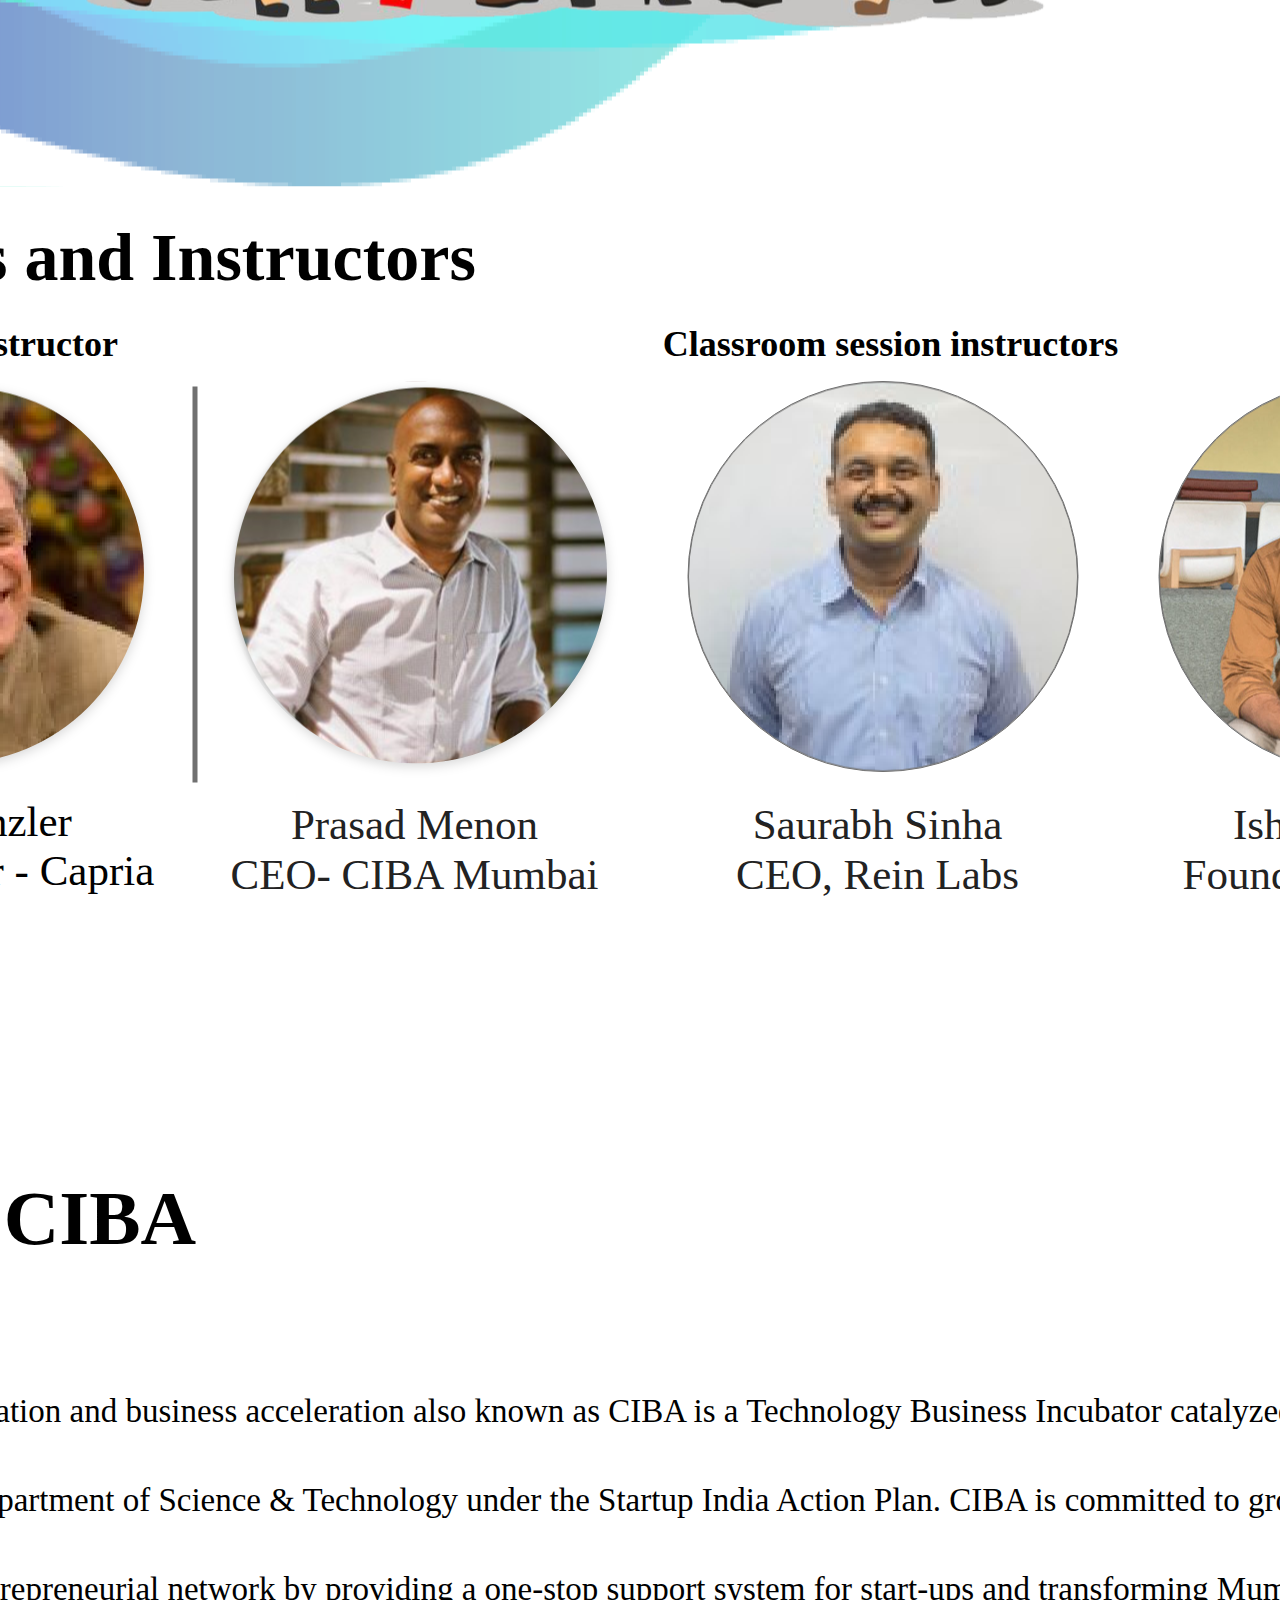
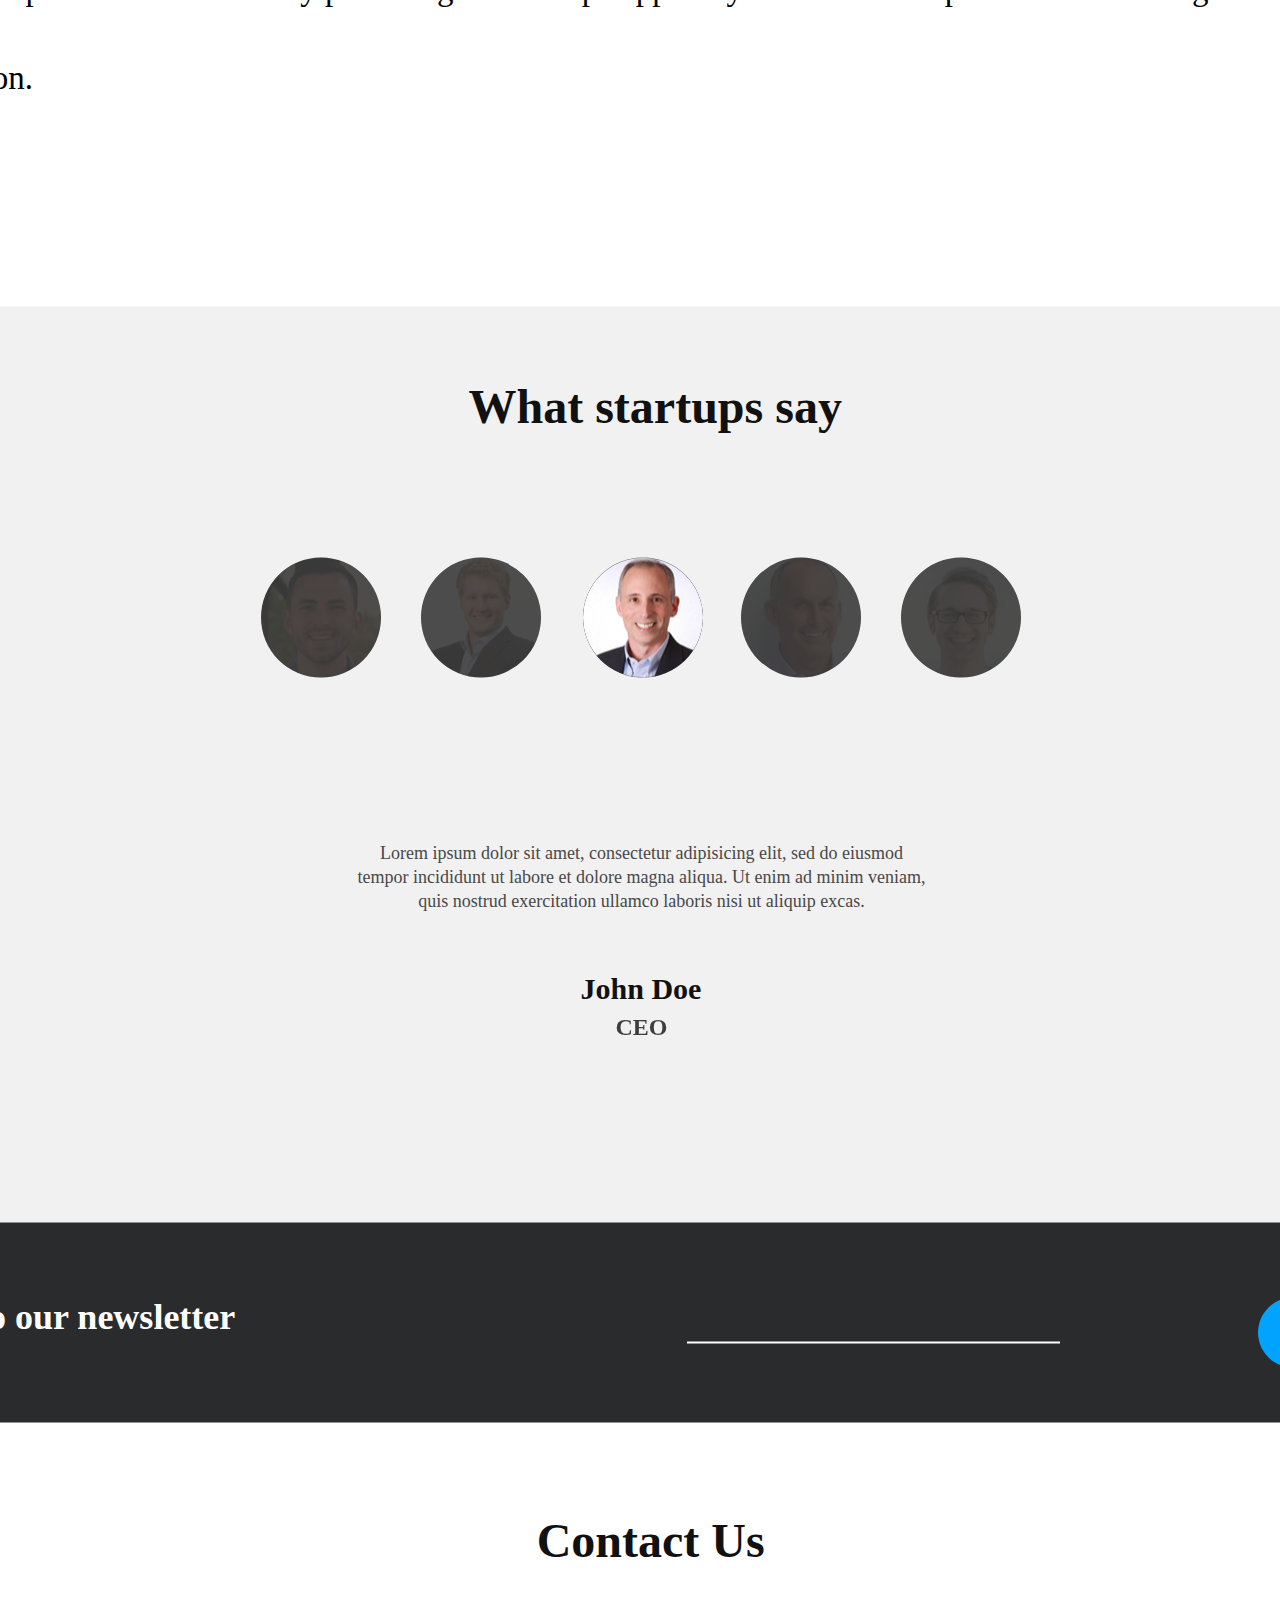
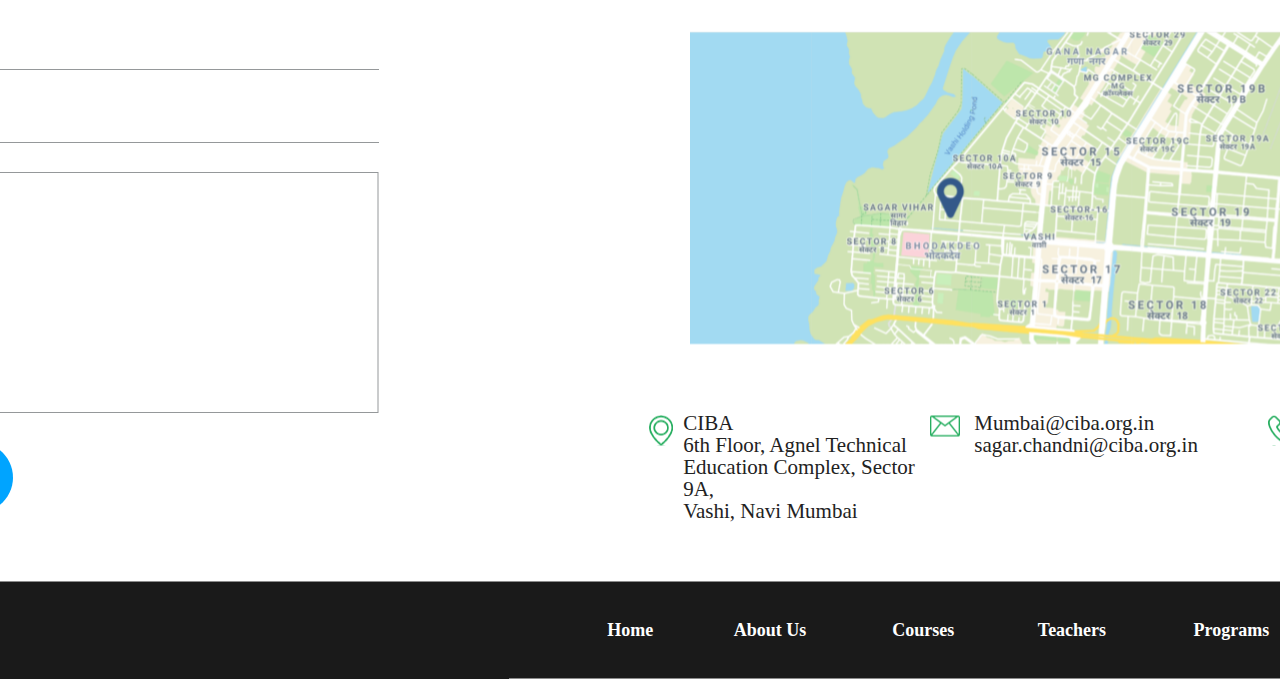
<file: images/test1.html>
<!DOCTYPE html>
<html>
<head>
<meta charset="utf-8"/>
<meta http-equiv="X-UA-Compatible" content="IE=edge"/>
<title>test1</title>
<style id="applicationStylesheet" type="text/css">
	.mediaViewInfo {
		--web-view-name: Web 1920 – 8;
		--web-view-id: Web_1920___8;
		--web-scale-on-resize: true;
		--web-center-horizontally: true;
		--web-center-vertically: true;
		--web-enable-deep-linking: true;
	}
	:root {
		--web-view-ids: Web_1920___8;
	}
	* {
		margin: 0;
		padding: 0;
		box-sizing: border-box;
		border: none;
	}
	.Web_1920___8_Class {
		position: absolute;
		box-sizing: border-box;
		transform: translateX(-50%) translateY(-50%);
		left: 50%;
		top: 50%;
		background: #E5E5E5;
		width: 1920px;
		height: 6857px;
		background-color: rgba(255,255,255,1);
		overflow: hidden;
		--web-view-name: Web 1920 – 8;
		--web-view-id: Web_1920___8;
		--web-scale-on-resize: true;
		--web-center-horizontally: true;
		--web-center-vertically: true;
		--web-enable-deep-linking: true;
	}
	.Logo_ciba {
		position: absolute;
		overflow: visible;
		width: 214px;
		height: 70px;
		left: 64px;
		top: 41px;
	}
	.Asset_4 {
		position: absolute;
		overflow: visible;
		width: 1641px;
		height: 1164px;
		left: 425px;
		top: 268px;
	}
	.Asset_4_A7_Rectangle_227 {
		position: absolute;
		overflow: visible;
		width: 1732px;
		height: 1228px;
		left: -174px;
		top: 1937px;
	}
	.Path_656 {
		overflow: visible;
		position: absolute;
		width: 1920px;
		height: 1px;
		left: 0px;
		top: 0px;
		transform: matrix(1,0,0,1,0,0);
	}
	.Tabs_Class {
		position: absolute;
		width: 946px;
		height: 33px;
		left: 99px;
		top: 1112px;
		overflow: visible;
	}
	.About_the_program_Class {
		position: absolute;
		left: 0px;
		top: 0px;
		overflow: visible;
		width: 237px;
		white-space: nowrap;
		text-align: left;
		font-family: SF UI Display;
		font-style: normal;
		font-weight: bold;
		font-size: 27px;
		color: rgba(80,140,255,1);
	}
	.Program_Module_Class {
		position: absolute;
		left: 283px;
		top: 0px;
		overflow: visible;
		width: 194px;
		white-space: nowrap;
		text-align: left;
		font-family: SF UI Display;
		font-style: normal;
		font-weight: normal;
		font-size: 27px;
		color: rgba(0,0,0,1);
	}
	.Key_Highlights_Class {
		position: absolute;
		left: 522px;
		top: 0px;
		overflow: visible;
		width: 169px;
		white-space: nowrap;
		text-align: left;
		font-family: SF UI Display;
		font-style: normal;
		font-weight: normal;
		font-size: 27px;
		color: rgba(0,0,0,1);
	}
	.What_will_you_get_Class {
		position: absolute;
		left: 737px;
		top: 0px;
		overflow: visible;
		width: 210px;
		white-space: nowrap;
		text-align: left;
		font-family: SF UI Display;
		font-style: normal;
		font-weight: normal;
		font-size: 27px;
		color: rgba(0,0,0,1);
	}
	.Pricing_Card_Class {
		position: absolute;
		width: 591px;
		height: 761px;
		left: 1171px;
		top: 1210px;
		overflow: visible;
	}
	.Rectangle_740 {
		filter: drop-shadow(0px 5px 26px rgba(0, 0, 0, 0.161));
		position: absolute;
		overflow: visible;
		width: 669px;
		height: 839px;
		left: 0px;
		top: 0px;
	}
	.Course_starts_from_Class {
		position: absolute;
		left: 61px;
		top: 79px;
		overflow: visible;
		width: 296px;
		white-space: nowrap;
		text-align: left;
		font-family: SF UI Display;
		font-style: normal;
		font-weight: bold;
		font-size: 34px;
		color: rgba(0,0,0,1);
	}
	.Workshops_Class {
		position: absolute;
		left: 61px;
		top: 299px;
		overflow: visible;
		width: 180px;
		white-space: nowrap;
		text-align: left;
		font-family: SF UI Display;
		font-style: normal;
		font-weight: bold;
		font-size: 34px;
		color: rgba(0,0,0,1);
	}
	.Duration_Class {
		position: absolute;
		left: 61px;
		top: 195px;
		overflow: visible;
		width: 137px;
		white-space: nowrap;
		text-align: left;
		font-family: SF UI Display;
		font-style: normal;
		font-weight: bold;
		font-size: 34px;
		color: rgba(0,0,0,1);
	}
	.Fees_Class {
		position: absolute;
		left: 61px;
		top: 443px;
		overflow: visible;
		width: 76px;
		white-space: nowrap;
		text-align: left;
		font-family: SF UI Display;
		font-style: normal;
		font-weight: bold;
		font-size: 34px;
		color: rgba(0,0,0,1);
	}
	.November_December_2019_Class {
		position: absolute;
		left: 61px;
		top: 125px;
		overflow: visible;
		width: 399px;
		white-space: nowrap;
		text-align: left;
		font-family: SF UI Display;
		font-style: normal;
		font-weight: normal;
		font-size: 34px;
		color: rgba(0,0,0,1);
	}
	.Fri__4pm_to_7pm__Sat__4pm_to_7_Class {
		position: absolute;
		left: 61px;
		top: 345px;
		overflow: visible;
		width: 245px;
		white-space: nowrap;
		text-align: left;
		font-family: SF UI Display;
		font-style: normal;
		font-weight: normal;
		font-size: 34px;
		color: rgba(0,0,0,1);
	}
	.ID6_Weeks__Class {
		position: absolute;
		left: 61px;
		top: 241px;
		overflow: visible;
		width: 128px;
		white-space: nowrap;
		text-align: left;
		font-family: SF UI Display;
		font-style: normal;
		font-weight: normal;
		font-size: 34px;
		color: rgba(0,0,0,1);
	}
	._exclusive_of_all_taxes_Class {
		position: absolute;
		left: 61px;
		top: 534px;
		overflow: visible;
		width: 149px;
		white-space: nowrap;
		line-height: 240px;
		margin-top: -112px;
		text-align: left;
		font-family: SF UI Display;
		font-style: normal;
		font-weight: normal;
		font-size: 16px;
		color: rgba(0,0,0,1);
	}
	.INR_25_000___Class {
		position: absolute;
		left: 61px;
		top: 489px;
		overflow: visible;
		width: 187px;
		white-space: nowrap;
		text-align: left;
		font-family: SF UI Display;
		font-style: normal;
		font-weight: normal;
		font-size: 34px;
		color: rgba(0,0,0,1);
	}
	.Course_Overview_Class {
		position: absolute;
		width: 1516.405px;
		height: 761px;
		left: 99px;
		top: 1210px;
		overflow: visible;
	}
	.Course_Overview_A7_Text_345_Class {
		position: absolute;
		left: 0px;
		top: 0px;
		overflow: visible;
		width: 541px;
		white-space: nowrap;
		text-align: left;
		font-family: SF UI Display;
		font-style: normal;
		font-weight: bold;
		font-size: 68px;
		color: rgba(0,0,0,1);
	}
	.The_6_week_Entrepreneur_Founda_Class {
		position: absolute;
		left: 0px;
		top: 103px;
		overflow: hidden;
		width: 989px;
		height: 658px;
		line-height: 38px;
		margin-top: -2.5px;
		text-align: left;
		font-family: SF UI Display;
		font-style: normal;
		font-weight: normal;
		font-size: 33px;
		color: rgba(0,0,0,1);
	}
	.Component_11___5_Class {
		position: absolute;
		width: 297.405px;
		height: 74.966px;
		left: 1219px;
		top: 585px;
		overflow: visible;
	}
	.Component_13___1_Class {
		position: absolute;
		width: 297.405px;
		height: 74.966px;
		left: 0px;
		top: 0px;
		overflow: visible;
	}
	.shape___bg {
		filter: drop-shadow(0px 20px 30px rgba(0, 0, 29, 0.141));
		position: absolute;
		overflow: visible;
		width: 387.405px;
		height: 164.966px;
		left: 0px;
		top: 0px;
	}
	.Enroll_now_Class {
		position: absolute;
		left: 53px;
		top: 19px;
		overflow: visible;
		width: 193px;
		white-space: nowrap;
		text-align: center;
		font-family: SF UI Display;
		font-style: normal;
		font-weight: bold;
		font-size: 30px;
		color: rgba(255,255,255,1);
	}
	.About_US_Class {
		position: absolute;
		width: 1663px;
		height: 689px;
		left: 99px;
		top: 4063px;
		overflow: visible;
	}
	._About_CIBA__Centre_for_incuba_Class {
		position: absolute;
		left: 0px;
		top: 0px;
		overflow: hidden;
		width: 1664px;
		height: 689px;
		text-align: left;
		font-family: SF UI Display;
		font-style: normal;
		font-weight: bold;
		font-size: 77px;
		color: rgba(0,0,0,1);
	}
	.Head_Title_Class {
		position: absolute;
		width: 148.215px;
		height: 104.697px;
		left: 128px;
		top: 6752px;
		overflow: visible;
	}
	.cibalogowhite {
		position: absolute;
		overflow: visible;
		width: 148.215px;
		height: 104.697px;
		left: 0px;
		top: 0px;
	}
	.Who_is_it_for_Class {
		position: absolute;
		width: 1496px;
		height: 230px;
		left: 99px;
		top: 2099px;
		overflow: visible;
	}
	.__Working_Professionals__Entre_Class {
		position: absolute;
		left: 0px;
		top: 13px;
		overflow: visible;
		width: 1497px;
		white-space: nowrap;
		text-align: left;
		font-family: SF UI Display;
		font-style: normal;
		font-weight: normal;
		font-size: 64px;
		color: rgba(34,34,34,1);
	}
	.Who_is_it_for__Class {
		position: absolute;
		left: 0px;
		top: 0px;
		overflow: visible;
		width: 425px;
		white-space: nowrap;
		text-align: left;
		font-family: SF UI Display;
		font-style: normal;
		font-weight: bold;
		font-size: 68px;
		color: rgba(0,0,0,1);
	}
	.Mentors_Class {
		position: absolute;
		width: 107px;
		height: 76px;
		left: 424px;
		top: 3760px;
		overflow: visible;
	}
	.________Class {
		position: absolute;
		left: 0px;
		top: 0px;
		overflow: visible;
		width: 108px;
		white-space: nowrap;
		text-align: left;
		font-family: SF UI Display;
		font-style: normal;
		font-weight: normal;
		font-size: 64px;
		color: rgba(34,34,34,1);
	}
	.Group_114_Class {
		position: absolute;
		width: 1920px;
		height: 916px;
		left: 0px;
		top: 4885px;
		overflow: visible;
	}
	.Rectangle_62 {
		position: absolute;
		overflow: visible;
		width: 1920px;
		height: 916px;
		left: 0px;
		top: 0px;
	}
	.Group_22_Class {
		position: absolute;
		width: 760px;
		height: 664px;
		left: 580.514px;
		top: 76px;
		overflow: visible;
	}
	.What_startups_say_Class {
		position: absolute;
		left: 208px;
		top: 0px;
		overflow: visible;
		width: 412px;
		white-space: nowrap;
		line-height: 60px;
		margin-top: -6px;
		text-align: left;
		font-family: Nunito Sans;
		font-style: normal;
		font-weight: bold;
		font-size: 48px;
		color: rgba(17,17,17,1);
	}
	.Group_21_Class {
		position: absolute;
		width: 760px;
		height: 120px;
		left: 0px;
		top: 175px;
		overflow: visible;
	}
	.Ellipse_3 {
		position: absolute;
		overflow: visible;
		width: 120px;
		height: 120px;
		left: 322px;
		top: 0px;
	}
	.Group_Class {
		position: absolute;
		width: 120px;
		height: 120px;
		left: 0px;
		top: 0px;
		overflow: visible;
	}
	.Ellipse_5 {
		position: absolute;
		overflow: visible;
		width: 120px;
		height: 120px;
		left: 0px;
		top: 0px;
	}
	.Ellipse_4_Class {
		opacity: 0.33;
	}
	.Ellipse_4 {
		position: absolute;
		overflow: visible;
		width: 120px;
		height: 120px;
		left: 0px;
		top: 0px;
	}
	.Group_A7_Group_163_Class {
		position: absolute;
		width: 120px;
		height: 120px;
		left: 160px;
		top: 0px;
		overflow: visible;
	}
	.Ellipse_5_A7_Ellipse_158 {
		position: absolute;
		overflow: visible;
		width: 120px;
		height: 120px;
		left: 0px;
		top: 0px;
	}
	.Ellipse_4_A7_Ellipse_159_Class {
		opacity: 0.33;
	}
	.Ellipse_4_A7_Ellipse_159 {
		position: absolute;
		overflow: visible;
		width: 120px;
		height: 120px;
		left: 0px;
		top: 0px;
	}
	.Group_A7_Group_164_Class {
		position: absolute;
		width: 120px;
		height: 120px;
		left: 322px;
		top: 0px;
		overflow: visible;
	}
	.Ellipse_5_A7_Ellipse_161 {
		position: absolute;
		overflow: visible;
		width: 120px;
		height: 120px;
		left: 0px;
		top: 0px;
	}
	.Ellipse_4_A7_Ellipse_162 {
		position: absolute;
		overflow: visible;
		width: 120px;
		height: 120px;
		left: 0px;
		top: 0px;
	}
	.Group_A7_Group_165_Class {
		position: absolute;
		width: 120px;
		height: 120px;
		left: 480px;
		top: 0px;
		overflow: visible;
	}
	.Ellipse_5_A7_Ellipse_164 {
		position: absolute;
		overflow: visible;
		width: 120px;
		height: 120px;
		left: 0px;
		top: 0px;
	}
	.Ellipse_4_A7_Ellipse_165_Class {
		opacity: 0.33;
	}
	.Ellipse_4_A7_Ellipse_165 {
		position: absolute;
		overflow: visible;
		width: 120px;
		height: 120px;
		left: 0px;
		top: 0px;
	}
	.Group_A7_Group_166_Class {
		position: absolute;
		width: 120px;
		height: 120px;
		left: 640px;
		top: 0px;
		overflow: visible;
	}
	.Ellipse_5_A7_Ellipse_167 {
		position: absolute;
		overflow: visible;
		width: 120px;
		height: 120px;
		left: 0px;
		top: 0px;
	}
	.Ellipse_4_A7_Ellipse_168_Class {
		opacity: 0.33;
	}
	.Ellipse_4_A7_Ellipse_168 {
		position: absolute;
		overflow: visible;
		width: 120px;
		height: 120px;
		left: 0px;
		top: 0px;
	}
	.Lorem_ipsum_dolor_sit_amet__co_Class {
		position: absolute;
		left: 96px;
		top: 461px;
		overflow: hidden;
		width: 570px;
		height: 93px;
		line-height: 24px;
		margin-top: -3px;
		text-align: center;
		font-family: Montserrat;
		font-style: normal;
		font-weight: normal;
		font-size: 18px;
		color: rgba(72,72,72,1);
	}
	.John_Doe_Class {
		position: absolute;
		left: 316px;
		top: 591px;
		overflow: visible;
		width: 129px;
		white-space: nowrap;
		line-height: 36px;
		margin-top: -3px;
		text-align: center;
		font-family: Nunito Sans;
		font-style: normal;
		font-weight: bold;
		font-size: 30px;
		color: rgba(17,17,17,1);
	}
	.CEO_Class {
		opacity: 0.8;
		position: absolute;
		left: 355px;
		top: 632px;
		overflow: visible;
		width: 51px;
		white-space: nowrap;
		line-height: 32px;
		margin-top: -4px;
		text-align: center;
		font-family: Nunito Sans;
		font-style: normal;
		font-weight: bold;
		font-size: 24px;
		color: rgba(17,17,17,1);
	}
	.arrow_right {
		position: absolute;
		overflow: visible;
		width: 24px;
		height: 44px;
		left: 1761px;
		top: 436px;
	}
	.arrow_right_A7_Rectangle_236 {
		width: 24px;
		height: 44px;
		position: absolute;
		overflow: visible;
		transform: translate(0px, 0px) matrix(1,0,0,1,135,436) rotate(180deg);
		transform-origin: center;
	}
	.Contact_Us_Class {
		position: absolute;
		width: 2205.171px;
		height: 740px;
		left: 128px;
		top: 6095px;
		overflow: visible;
	}
	.Path_660 {
		overflow: visible;
		position: absolute;
		width: 205px;
		height: 70px;
		left: 0px;
		top: 526px;
		transform: matrix(1,0,0,1,0,0);
	}
	.Contact_Us_A7_Text_356_Class {
		position: absolute;
		left: 728.665px;
		top: 0px;
		overflow: visible;
		width: 245px;
		white-space: nowrap;
		line-height: 60px;
		margin-top: -6px;
		text-align: left;
		font-family: Nunito Sans;
		font-style: normal;
		font-weight: bold;
		font-size: 48px;
		color: rgba(17,17,17,1);
	}
	.Full_Name_Class {
		opacity: 0.7;
		position: absolute;
		left: 0px;
		top: 115px;
		overflow: visible;
		width: 84px;
		white-space: nowrap;
		text-align: left;
		font-family: Nunito Sans;
		font-style: normal;
		font-weight: bold;
		font-size: 18px;
		color: rgba(17,17,17,1);
	}
	.E_mail_Class {
		opacity: 0.7;
		position: absolute;
		left: 0px;
		top: 188px;
		overflow: visible;
		width: 51px;
		white-space: nowrap;
		text-align: left;
		font-family: Nunito Sans;
		font-style: normal;
		font-weight: bold;
		font-size: 18px;
		color: rgba(17,17,17,1);
	}
	.Message_Class {
		opacity: 0.7;
		position: absolute;
		left: 19px;
		top: 271px;
		overflow: visible;
		width: 73px;
		white-space: nowrap;
		text-align: left;
		font-family: Nunito Sans;
		font-style: normal;
		font-weight: bold;
		font-size: 18px;
		color: rgba(17,17,17,1);
	}
	.Send_Class {
		position: absolute;
		left: 74px;
		top: 545px;
		overflow: visible;
		width: 58px;
		white-space: nowrap;
		text-align: left;
		font-family: Nunito Sans;
		font-style: normal;
		font-weight: bold;
		font-size: 24px;
		color: rgba(255,255,255,1);
	}
	.Line_2 {
		overflow: visible;
		position: absolute;
		width: 570px;
		height: 1px;
		left: 0.5px;
		top: 153.38px;
		transform: matrix(1,0,0,1,0,0);
	}
	.Line_3 {
		overflow: visible;
		position: absolute;
		width: 570px;
		height: 1px;
		left: 0.5px;
		top: 226.38px;
		transform: matrix(1,0,0,1,0,0);
	}
	.Rectangle_68 {
		position: absolute;
		overflow: visible;
		width: 570px;
		height: 240px;
		left: 0px;
		top: 256px;
	}
	.location {
		position: absolute;
		overflow: visible;
		width: 24px;
		height: 30px;
		left: 840.764px;
		top: 499px;
	}
	.message {
		position: absolute;
		overflow: visible;
		width: 30px;
		height: 21px;
		left: 1121.698px;
		top: 499px;
	}
	.phone {
		position: absolute;
		overflow: visible;
		width: 30px;
		height: 30px;
		left: 1459.813px;
		top: 499px;
	}
	.CIBA_6th_Floor__Agnel_Technica_Class {
		position: absolute;
		left: 875.19px;
		top: 495px;
		overflow: hidden;
		width: 239px;
		height: 122px;
		line-height: 22px;
		margin-top: -0.5px;
		text-align: left;
		font-family: SF UI Display;
		font-style: normal;
		font-weight: normal;
		font-size: 21px;
		color: rgba(34,34,34,1);
	}
	.Mumbai_ciba_org_in_sagar_chand_Class {
		position: absolute;
		left: 1166.254px;
		top: 495px;
		overflow: visible;
		width: 240px;
		white-space: nowrap;
		line-height: 22px;
		margin-top: -0.5px;
		text-align: left;
		font-family: SF UI Display;
		font-style: normal;
		font-weight: normal;
		font-size: 21px;
		color: rgba(34,34,34,1);
	}
	.ID022_2777100_Ext_530_Class {
		position: absolute;
		left: 1504.375px;
		top: 495px;
		overflow: visible;
		width: 199px;
		white-space: nowrap;
		line-height: 22px;
		margin-top: -0.5px;
		text-align: left;
		font-family: SF UI Display;
		font-style: normal;
		font-weight: normal;
		font-size: 21px;
		color: rgba(34,34,34,1);
	}
	.Annotation_2019_09_19_171938 {
		position: absolute;
		overflow: visible;
		width: 1323px;
		height: 625px;
		left: 882.171px;
		top: 115px;
	}
	.Newsletter_Class {
		position: absolute;
		width: 1920px;
		height: 200px;
		left: 0px;
		top: 5801px;
		overflow: visible;
	}
	.Rectangle_65 {
		position: absolute;
		overflow: visible;
		width: 1920px;
		height: 200px;
		left: 0px;
		top: 0px;
	}
	.Subscribe_to_our_newsletter_Class {
		position: absolute;
		left: 135px;
		top: 76px;
		overflow: visible;
		width: 459px;
		white-space: nowrap;
		line-height: 48px;
		margin-top: -6px;
		text-align: left;
		font-family: Nunito Sans;
		font-style: normal;
		font-weight: bold;
		font-size: 36px;
		color: rgba(255,255,255,1);
	}
	.Path_658 {
		overflow: visible;
		position: absolute;
		width: 373px;
		height: 2px;
		left: 1006.927px;
		top: 119.5px;
		transform: matrix(1,0,0,1,0,0);
	}
	.Path_659 {
		overflow: visible;
		position: absolute;
		width: 205px;
		height: 70px;
		left: 1578px;
		top: 75px;
		transform: matrix(1,0,0,1,0,0);
	}
	.Sign_Up_Class {
		position: absolute;
		left: 1636px;
		top: 94px;
		overflow: visible;
		width: 89px;
		white-space: nowrap;
		text-align: left;
		font-family: Nunito Sans;
		font-style: normal;
		font-weight: bold;
		font-size: 24px;
		color: rgba(255,255,255,1);
	}
	.Footer_Class {
		position: absolute;
		width: 1920px;
		height: 100px;
		left: 0px;
		top: 6760px;
		overflow: visible;
	}
	.Rectangle_70 {
		position: absolute;
		overflow: visible;
		width: 1920px;
		height: 100px;
		left: 0px;
		top: 0px;
	}
	.Home_Class {
		position: absolute;
		left: 927.365px;
		top: 38px;
		overflow: visible;
		width: 50px;
		white-space: nowrap;
		text-align: left;
		font-family: Nunito Sans;
		font-style: normal;
		font-weight: bold;
		font-size: 18px;
		color: rgba(255,255,255,1);
	}
	.About_Us_Class {
		position: absolute;
		left: 1053.734px;
		top: 38px;
		overflow: visible;
		width: 79px;
		white-space: nowrap;
		text-align: left;
		font-family: Nunito Sans;
		font-style: normal;
		font-weight: bold;
		font-size: 18px;
		color: rgba(255,255,255,1);
	}
	.Courses_Class {
		position: absolute;
		left: 1212.281px;
		top: 38px;
		overflow: visible;
		width: 68px;
		white-space: nowrap;
		text-align: left;
		font-family: Nunito Sans;
		font-style: normal;
		font-weight: bold;
		font-size: 18px;
		color: rgba(255,255,255,1);
	}
	.Teachers_Class {
		position: absolute;
		left: 1357.789px;
		top: 38px;
		overflow: visible;
		width: 74px;
		white-space: nowrap;
		text-align: left;
		font-family: Nunito Sans;
		font-style: normal;
		font-weight: bold;
		font-size: 18px;
		color: rgba(255,255,255,1);
	}
	.Programs_Class {
		position: absolute;
		left: 1513.513px;
		top: 38px;
		overflow: visible;
		width: 82px;
		white-space: nowrap;
		text-align: left;
		font-family: Nunito Sans;
		font-style: normal;
		font-weight: bold;
		font-size: 18px;
		color: rgba(255,255,255,1);
	}
	.Contact_Class {
		position: absolute;
		left: 1720px;
		top: 38px;
		overflow: visible;
		width: 66px;
		white-space: nowrap;
		text-align: left;
		font-family: Nunito Sans;
		font-style: normal;
		font-weight: bold;
		font-size: 18px;
		color: rgba(255,255,255,1);
	}
	.Group_682_Class {
		position: absolute;
		width: 1820px;
		height: 778px;
		left: 64px;
		top: 3117px;
		overflow: visible;
	}
	.Mentors_A7_Group_171_Class {
		position: absolute;
		width: 1802px;
		height: 778px;
		left: 18px;
		top: 0px;
		overflow: visible;
	}
	.Ellipse_6 {
		filter: drop-shadow(0px 3px 6px rgba(0, 0, 0, 0.161));
		position: absolute;
		overflow: visible;
		width: 400px;
		height: 400px;
		left: 0px;
		top: 243px;
	}
	.prasadmenon_414x412 {
		filter: drop-shadow(0px 3px 6px rgba(0, 0, 0, 0.161));
		position: absolute;
		overflow: visible;
		width: 400px;
		height: 400px;
		left: 463px;
		top: 243px;
	}
	.________A7_Text_372_Class {
		position: absolute;
		left: 333px;
		top: 643px;
		overflow: visible;
		width: 108px;
		white-space: nowrap;
		text-align: left;
		font-family: SF UI Display;
		font-style: normal;
		font-weight: normal;
		font-size: 64px;
		color: rgba(34,34,34,1);
	}
	.Prasad_Menon_CEO__CIBA_Mumbai__Class {
		position: absolute;
		left: 463px;
		top: 664px;
		overflow: hidden;
		width: 379px;
		height: 114px;
		line-height: 50px;
		margin-top: -3.5px;
		text-align: center;
		font-family: SF UI Display;
		font-style: normal;
		font-weight: normal;
		font-size: 43px;
		color: rgba(34,34,34,1);
	}
	.Saurabh_Sinha_CEO__Rein_Labs__Class {
		position: absolute;
		left: 926px;
		top: 664px;
		overflow: hidden;
		width: 379px;
		height: 114px;
		line-height: 50px;
		margin-top: -3.5px;
		text-align: center;
		font-family: SF UI Display;
		font-style: normal;
		font-weight: normal;
		font-size: 43px;
		color: rgba(34,34,34,1);
	}
	.Ishan_Nadkarni_Founder__Impact_Class {
		position: absolute;
		left: 1403px;
		top: 664px;
		overflow: hidden;
		width: 400px;
		height: 114px;
		line-height: 50px;
		margin-top: -3.5px;
		text-align: center;
		font-family: SF UI Display;
		font-style: normal;
		font-weight: normal;
		font-size: 43px;
		color: rgba(34,34,34,1);
	}
	.__Mentors_and_Instructors__Class {
		position: absolute;
		left: 0px;
		top: 0px;
		overflow: hidden;
		width: 829px;
		height: 184px;
		text-align: left;
		font-family: SF UI Display;
		font-style: normal;
		font-weight: bold;
		font-size: 68px;
		color: rgba(0,0,0,1);
	}
	.Ellipse_61 {
		position: absolute;
		overflow: visible;
		width: 390px;
		height: 390px;
		left: 926px;
		top: 243px;
	}
	.Ellipse_62 {
		position: absolute;
		overflow: visible;
		width: 390px;
		height: 390px;
		left: 1397px;
		top: 243px;
	}
	._Dan_Kranzler_Senior_Partner___Class {
		position: absolute;
		left: 0px;
		top: 609px;
		overflow: hidden;
		width: 423px;
		height: 169px;
		text-align: center;
		font-family: SF UI Display;
		font-style: normal;
		font-weight: normal;
		font-size: 43px;
		color: rgba(0,0,0,1);
	}
	.Entrepreneur__Foundation_Progr_Class {
		position: absolute;
		left: 1155px;
		top: 308px;
		overflow: visible;
		width: 701px;
		white-space: nowrap;
		text-align: left;
		font-family: SF UI Display;
		font-style: normal;
		font-weight: bold;
		font-size: 111px;
		color: rgba(0,0,0,1);
	}
	.Image_s2 {
		filter: drop-shadow(0px 9px 6px rgba(255, 255, 255, 0.161));
		position: absolute;
		overflow: visible;
		width: 926px;
		height: 473px;
		left: 1012px;
		top: -30px;
	}
	.a_silicon_valley_venture__Class {
		position: absolute;
		left: 1431px;
		top: 228px;
		overflow: visible;
		width: 327px;
		white-space: nowrap;
		text-align: left;
		font-family: SF UI Display;
		font-style: normal;
		font-weight: normal;
		font-size: 33px;
		color: rgba(0,0,0,1);
	}
	.built_on_principles_of_12_Crit_Class {
		position: absolute;
		left: 1163px;
		top: 707px;
		overflow: hidden;
		width: 654px;
		height: 99px;
		text-align: left;
		font-family: SF UI Display;
		font-style: normal;
		font-weight: normal;
		font-size: 33px;
		color: rgba(0,0,0,1);
	}
	.Home_A7_Text_381_Class {
		position: absolute;
		left: 971px;
		top: 25.349px;
		overflow: visible;
		width: 67px;
		white-space: nowrap;
		text-align: left;
		font-family: Nunito Sans;
		font-style: normal;
		font-weight: bold;
		font-size: 24px;
		color: rgba(0,0,0,1);
	}
	.About_Us_A7_Text_382_Class {
		position: absolute;
		left: 1109px;
		top: 25.349px;
		overflow: visible;
		width: 106px;
		white-space: nowrap;
		text-align: left;
		font-family: Nunito Sans;
		font-style: normal;
		font-weight: bold;
		font-size: 24px;
		color: rgba(0,0,0,1);
	}
	.Courses_A7_Text_383_Class {
		position: absolute;
		left: 1276px;
		top: 25.349px;
		overflow: visible;
		width: 90px;
		white-space: nowrap;
		text-align: left;
		font-family: Nunito Sans;
		font-style: normal;
		font-weight: bold;
		font-size: 24px;
		color: rgba(0,0,0,1);
	}
	.Teachers_A7_Text_384_Class {
		position: absolute;
		left: 1432px;
		top: 25.349px;
		overflow: visible;
		width: 99px;
		white-space: nowrap;
		text-align: left;
		font-family: Nunito Sans;
		font-style: normal;
		font-weight: bold;
		font-size: 24px;
		color: rgba(0,0,0,1);
	}
	.Programs_A7_Text_385_Class {
		position: absolute;
		left: 1594px;
		top: 25.349px;
		overflow: visible;
		width: 109px;
		white-space: nowrap;
		text-align: left;
		font-family: Nunito Sans;
		font-style: normal;
		font-weight: bold;
		font-size: 24px;
		color: rgba(0,0,0,1);
	}
	.Contact_A7_Text_386_Class {
		position: absolute;
		left: 1764px;
		top: 25px;
		overflow: visible;
		width: 87px;
		white-space: nowrap;
		text-align: left;
		font-family: Nunito Sans;
		font-style: normal;
		font-weight: bold;
		font-size: 24px;
		color: rgba(0,0,0,1);
	}
	.Component_13___9_Class {
		position: absolute;
		width: 297.405px;
		height: 74.966px;
		left: 1369px;
		top: 811px;
		overflow: visible;
	}
	.Group_679_Class {
		position: absolute;
		width: 297.405px;
		height: 74.966px;
		left: 0px;
		top: 0px;
		overflow: visible;
	}
	.shape___bg_A7_Rectangle_251 {
		filter: drop-shadow(0px 20px 30px rgba(0, 0, 29, 0.141));
		position: absolute;
		overflow: visible;
		width: 387.405px;
		height: 164.966px;
		left: 0px;
		top: 0px;
	}
	.Register_now_Class {
		position: absolute;
		left: 40px;
		top: 19px;
		overflow: visible;
		width: 219px;
		white-space: nowrap;
		text-align: center;
		font-family: SF UI Display;
		font-style: normal;
		font-weight: bold;
		font-size: 30px;
		color: rgba(255,255,255,1);
	}
	.Group_680_Class {
		position: absolute;
		width: 549px;
		height: 101px;
		left: 1283px;
		top: 926px;
		overflow: visible;
	}
	.cibalogoblack {
		position: absolute;
		overflow: visible;
		width: 264px;
		height: 101px;
		left: 285px;
		top: 0px;
	}
	.catalyzed_and_supported {
		position: absolute;
		overflow: visible;
		width: 262px;
		height: 96px;
		left: 0px;
		top: 5px;
	}
	.Line_23 {
		overflow: visible;
		position: absolute;
		width: 4px;
		height: 95.031px;
		left: 276.5px;
		top: 5.5px;
		transform: matrix(1,0,0,1,0,0);
	}
	.ID5d836555bb767 {
		position: absolute;
		overflow: visible;
		width: 1035px;
		height: 739px;
		left: 366px;
		top: 2312px;
	}
	.Online_instructor_Class {
		position: absolute;
		left: 160px;
		top: 3301px;
		overflow: visible;
		width: 289px;
		white-space: nowrap;
		text-align: center;
		font-family: SF Text;
		font-style: normal;
		font-weight: bold;
		font-size: 36px;
		color: rgba(0,0,0,1);
	}
	.Classroom_session_instructors_Class {
		position: absolute;
		left: 953px;
		top: 3301px;
		overflow: visible;
		width: 515px;
		white-space: nowrap;
		text-align: center;
		font-family: SF Text;
		font-style: normal;
		font-weight: bold;
		font-size: 36px;
		color: rgba(0,0,0,1);
	}
	.Line_24 {
		overflow: visible;
		position: absolute;
		width: 5px;
		height: 396px;
		left: 514.5px;
		top: 3364.5px;
		transform: matrix(1,0,0,1,0,0);
	}
	.cover {
		filter: drop-shadow(11px 11px 10px rgba(0, 0, 0, 0.161));
		position: absolute;
		overflow: visible;
		width: 1105px;
		height: 684px;
		left: 34px;
		top: 323px;
	}
</style>
<script id="applicationScript">
///////////////////////////////////////
// INITIALIZATION
///////////////////////////////////////

/**
 * Functionality for scaling, showing by media query, and navigation between multiple pages on a single page. 
 * Code subject to change.
 **/

if (window.console==null) { window["console"] = { log : function() {} } }; // some browsers do not set console

var Application = function() {
	// event constants
	this.NAVIGATION_CHANGE = "viewChange";
	this.VIEW_NOT_FOUND = "viewNotFound";
	this.STATE_NOT_FOUND = "stateNotFound";
	this.APPLICATION_COMPLETE = "applicationComplete";
	this.SIZE_STATE_NAME = "data-is-view-scaled";

	this.currentQuery = {index: 0, rule: null, mediaText: null, id: null};
	this.inclusionQuery = "(min-width: 0px)";
	this.exclusionQuery = "none and (min-width: 99999px)";
	this.LastModifiedDateLabelName = "LastModifiedDateLabel";
	this.viewScaleSliderId = "ViewScaleSliderInput";
	this.pageRefreshedName = "showPageRefreshedNotification";
	this.prefix = "--web-";
	this.applicationStylesheet = null;
	this.mediaQueryDictionary = {};
	this.statesDictionary = {};
	this.states = [];
	this.views = {};
	this.viewIds = [];
	this.viewQueries = {};
	this.numberOfViews = 0;
	this.verticalPadding = 0;
	this.horizontalPadding = 0;
	this.stateName = null;
	this.viewScale = 1;
	this.viewLeft = 0;
	this.viewTop = 0;

	// view settings
	this.showUpdateNotification = false;
	this.showNavigationControls = false;
	this.scaleViewsToFit = false;
	this.scaleToFitOnDoubleClick = false;
	this.actualSizeOnDoubleClick = false;
	this.scaleViewsOnResize = false;
	this.navigationOnKeypress = false;
	this.showViewName = false;
	this.enableDeepLinking = true;
	this.refreshPageForChanges = false;
	this.showRefreshNotifications = true;

	// view controls
	this.scaleViewSlider = null;
	this.lastModifiedLabel = null;
	this.supportsPopState = false; // window.history.pushState!=null;
	this.initialized = false;

	// refresh properties
	this.refreshDuration = 250;
	this.lastModifiedDate = null;
	this.refreshRequest = null;
	this.refreshInterval = null;
	this.refreshContent = null;
	this.refreshContentSize = null;
	this.refreshCheckContent = false;
	this.refreshCheckContentSize = false;

	var self = this;

	self.initialize = function(event) {
		var view = self.getVisibleView();
		if (view==null) view = self.getInitialView();
		self.collectViews();
		self.collectMediaQueries();
		self.setViewOptions(view);

		// sometimes the body size is 0 so we call this now and again later
		if (self.initialized) {
			window.addEventListener(self.NAVIGATION_CHANGE, self.viewChangeHandler);
			window.addEventListener("keyup", self.keypressHandler);
			window.addEventListener("keypress", self.keypressHandler);
			window.addEventListener("resize", self.resizeHandler);
			window.document.addEventListener("dblclick", self.doubleClickHandler);

			if (self.supportsPopState) {
				window.addEventListener('popstate', self.popStateHandler);
			}
			else {
				window.addEventListener('hashchange', self.hashChangeHandler);
			}

			// we are ready to go
			window.dispatchEvent(new Event(self.APPLICATION_COMPLETE));
		}

		if (self.initialized==false) {
			if (self.showNavigationControls || (self.singlePageApplication && self.showByMediaQuery==false)) {
				self.syncronizeViewToURL();
			}
	
			if (self.refreshPageForChanges) {
				self.setupRefreshForChanges();
			}
	
			self.initialized = true;
		}
		
		if (self.scaleViewsToFit) {
			self.viewScale = self.scaleViewToFit(view);
			
			if (self.viewScale<0) {
				setTimeout(self.scaleViewToFit, 500, view);
			}
		}
		else if (view) {
			self.viewScale = self.getViewScaleValue(view);
			self.updateSliderValue(self.viewScale);
		}
		else {
			// no view found
		}
	
		if (self.showUpdateNotification) {
			self.showNotification();
		}
	
		//"addEventListener" in window ? null : window.addEventListener = window.attachEvent;
		//"addEventListener" in document ? null : document.addEventListener = document.attachEvent;
	}


	///////////////////////////////////////
	// AUTO REFRESH 
	///////////////////////////////////////

	self.setupRefreshForChanges = function() {
		self.refreshRequest = new XMLHttpRequest();

		if (!self.refreshRequest) {
			return false;
		}

		// get document start values immediately
		self.requestRefreshUpdate();
	}

	/**
	 * Attempt to check the last modified date by the headers 
	 * or the last modified property from the byte array (experimental)
	 **/
	self.requestRefreshUpdate = function() {
		var url = document.location.href;
		var protocol = window.location.protocol;
		var method;
		
		try {

			if (self.refreshCheckContentSize) {
				self.refreshRequest.open('HEAD', url, true);
			}
			else if (self.refreshCheckContent) {
				self.refreshContent = document.documentElement.outerHTML;
				self.refreshRequest.open('GET', url, true);
				self.refreshRequest.responseType = "text";
			}
			else {

				// get page last modified date for the first call to compare to later
				if (self.lastModifiedDate==null) {

					// File system does not send headers in FF so get blob if possible
					if (protocol=="file:") {
						self.refreshRequest.open("GET", url, true);
						self.refreshRequest.responseType = "blob";
					}
					else {
						self.refreshRequest.open("HEAD", url, true);
						self.refreshRequest.responseType = "blob";
					}

					self.refreshRequest.onload = self.refreshOnLoadOnceHandler;

					// In some browsers (Chrome & Safari) this error occurs at send: 
					// 
					// Chrome - Access to XMLHttpRequest at 'file:///index.html' from origin 'null' 
					// has been blocked by CORS policy: 
					// Cross origin requests are only supported for protocol schemes: 
					// http, data, chrome, chrome-extension, https.
					// 
					// Safari - XMLHttpRequest cannot load file:///Users/user/Public/index.html. Cross origin requests are only supported for HTTP.
					// 
					// Solution is to run a local server, set local permissions or test in another browser
					self.refreshRequest.send(null);

					// In MS browsers the following behavior occurs possibly due to an AJAX call to check last modified date: 
					// 
					// DOM7011: The code on this page disabled back and forward caching.

					// In Brave (Chrome) error when on the server
					// index.js:221 HEAD https://www.example.com/ net::ERR_INSUFFICIENT_RESOURCES
					// self.refreshRequest.send(null);

				}
				else {
					self.refreshRequest = new XMLHttpRequest();
					self.refreshRequest.onreadystatechange = self.refreshHandler;
					self.refreshRequest.ontimeout = function() {
						self.log("Couldn't find page to check for updates");
					}
					
					var method;
					if (protocol=="file:") {
						method = "GET";
					}
					else {
						method = "HEAD";
					}

					//refreshRequest.open('HEAD', url, true);
					self.refreshRequest.open(method, url, true);
					self.refreshRequest.responseType = "blob";
					self.refreshRequest.send(null);
				}
			}
		}
		catch (error) {
			self.log("Refresh failed for the following reason:")
			self.log(error);
		}
	}

	self.refreshHandler = function() {
		var contentSize;

		try {

			if (self.refreshRequest.readyState === XMLHttpRequest.DONE) {
				
				if (self.refreshRequest.status === 2 || 
					self.refreshRequest.status === 200) {
					var pageChanged = false;

					self.updateLastModifiedLabel();

					if (self.refreshCheckContentSize) {
						var lastModifiedHeader = self.refreshRequest.getResponseHeader("Last-Modified");
						contentSize = self.refreshRequest.getResponseHeader("Content-Length");
						//lastModifiedDate = refreshRequest.getResponseHeader("Last-Modified");
						var headers = self.refreshRequest.getAllResponseHeaders();
						var hasContentHeader = headers.indexOf("Content-Length")!=-1;
						
						if (hasContentHeader) {
							contentSize = self.refreshRequest.getResponseHeader("Content-Length");

							// size has not been set yet
							if (self.refreshContentSize==null) {
								self.refreshContentSize = contentSize;
								// exit and let interval call this method again
								return;
							}

							if (contentSize!=self.refreshContentSize) {
								pageChanged = true;
							}
						}
					}
					else if (self.refreshCheckContent) {

						if (self.refreshRequest.responseText!=self.refreshContent) {
							pageChanged = true;
						}
					}
					else {
						lastModifiedHeader = self.getLastModified(self.refreshRequest);

						if (self.lastModifiedDate!=lastModifiedHeader) {
							self.log("lastModifiedDate:" + self.lastModifiedDate + ",lastModifiedHeader:" +lastModifiedHeader);
							pageChanged = true;
						}

					}

					
					if (pageChanged) {
						clearInterval(self.refreshInterval);
						self.refreshUpdatedPage();
						return;
					}

				}
				else {
					self.log('There was a problem with the request.');
				}

			}
		}
		catch( error ) {
			//console.log('Caught Exception: ' + error);
		}
	}

	self.refreshOnLoadOnceHandler = function(event) {

		// get the last modified date
		if (self.refreshRequest.response) {
			self.lastModifiedDate = self.getLastModified(self.refreshRequest);

			if (self.lastModifiedDate!=null) {

				if (self.refreshInterval==null) {
					self.refreshInterval = setInterval(self.requestRefreshUpdate, self.refreshDuration);
				}
			}
			else {
				self.log("Could not get last modified date from the server");
			}
		}
	}

	self.refreshUpdatedPage = function() {
		if (self.showRefreshNotifications) {
			var date = new Date().setTime((new Date().getTime()+10000));
			document.cookie = encodeURIComponent(self.pageRefreshedName) + "=true" + "; max-age=6000;" + " path=/";
		}

		document.location.reload(true);
	}

	self.showNotification = function(duration) {
		var notificationID = self.pageRefreshedName+"ID";
		var notification = document.getElementById(notificationID);
		if (duration==null) duration = 4000;

		if (notification!=null) {return;}

		notification = document.createElement("div");
		notification.id = notificationID;
		notification.textContent = "PAGE UPDATED";
		var styleRule = ""
		styleRule = "position: fixed; padding: 7px 16px 6px 16px; font-family: Arial, sans-serif; font-size: 10px; font-weight: bold; left: 50%;";
		styleRule += "top: 20px; background-color: rgba(0,0,0,.5); border-radius: 12px; color:rgb(235, 235, 235); transition: all 2s linear;";
		styleRule += "transform: translateX(-50%); letter-spacing: .5px; filter: drop-shadow(2px 2px 6px rgba(0, 0, 0, .1))";
		notification.setAttribute("style", styleRule);

		notification.className= "PageRefreshedClass";
		
		document.body.appendChild(notification);

		setTimeout(function() {
			notification.style.opacity = "0";
			notification.style.filter = "drop-shadow( 0px 0px 0px rgba(0,0,0, .5))";
			setTimeout(function() {
				notification.parentNode.removeChild(notification);
			}, duration)
		}, duration);

		document.cookie = encodeURIComponent(self.pageRefreshedName) + "=; max-age=1; path=/";
	}

	/**
	 * Get the last modified date from the header 
	 * or file object after request has been received
	 **/
	self.getLastModified = function(request) {
		var date;

		// file protocol - FILE object with last modified property
		if (request.response && request.response.lastModified) {
			date = request.response.lastModified;
		}
		
		// http protocol - check headers
		if (date==null) {
			date = request.getResponseHeader("Last-Modified");
		}

		return date;
	}

	self.updateLastModifiedLabel = function() {
		var labelValue = "";
		
		if (self.lastModifiedLabel==null) {
			self.lastModifiedLabel = document.getElementById("LastModifiedLabel");
		}

		if (self.lastModifiedLabel) {
			var seconds = parseInt(((new Date().getTime() - Date.parse(document.lastModified)) / 1000 / 60) * 100 + "");
			var minutes = 0;
			var hours = 0;

			if (seconds < 60) {
				seconds = Math.floor(seconds/10)*10;
				labelValue = seconds + " seconds";
			}
			else {
				minutes = parseInt((seconds/60) + "");

				if (minutes>60) {
					hours = parseInt((seconds/60/60) +"");
					labelValue += hours==1 ? " hour" : " hours";
				}
				else {
					labelValue = minutes+"";
					labelValue += minutes==1 ? " minute" : " minutes";
				}
			}
			
			if (seconds<10) {
				labelValue = "Updated now";
			}
			else {
				labelValue = "Updated " + labelValue + " ago";
			}

			if (self.lastModifiedLabel.firstElementChild) {
				self.lastModifiedLabel.firstElementChild.textContent = labelValue;

			}
			else if ("textContent" in self.lastModifiedLabel) {
				self.lastModifiedLabel.textContent = labelValue;
			}
		}
	}

	self.getShortString = function(string, length) {
		if (length==null) length = 30;
		string = string!=null ? string.substr(0, length).replace(/\n/g, "") : "[String is null]";
		return string;
	}

	self.getShortNumber = function(value, places) {
		if (places==null || places<1) places = 4;
		value = Math.round(value * Math.pow(10,places)) / Math.pow(10, places);
		return value;
	}

	///////////////////////////////////////
	// NAVIGATION CONTROLS
	///////////////////////////////////////

	self.updateViewLabel = function() {
		var viewNavigationLabel = document.getElementById("ViewNavigationLabel");
		var view = self.getVisibleView();
		var viewIndex = view ? self.getViewIndex(view) : -1;
		var viewName = view ? self.getViewPreferenceValue(view, self.prefix + "view-name") : null;
		var viewId = view ? view.id : null;

		if (viewNavigationLabel && view) {
			if (viewName && viewName.indexOf('"')!=-1) {
				viewName = viewName.replace(/"/g, "");
			}

			if (self.showViewName) {
				viewNavigationLabel.textContent = viewName;
				self.setTooltip(viewNavigationLabel, viewIndex + 1 + " of " + self.numberOfViews);
			}
			else {
				viewNavigationLabel.textContent = viewIndex + 1 + " of " + self.numberOfViews;
				self.setTooltip(viewNavigationLabel, viewName);
			}

		}
	}

	self.updateURL = function(view) {
		view = view == null ? self.getVisibleView() : view;
		var viewId = view ? view.id : null
		var viewFragment = view ? "#"+ viewId : null;

		if (viewId && self.viewIds.length>1 && self.enableDeepLinking) {

			if (self.supportsPopState==false) {
				self.setFragment(viewId);
			}
			else {
				if (viewFragment!=window.location.hash) {

					if (window.location.hash==null) {
						window.history.replaceState({name:viewId}, null, viewFragment);
					}
					else {
						window.history.pushState({name:viewId}, null, viewFragment);
					}
				}
			}
		}
	}

	self.setFragment = function(value) {
		window.location.hash = "#" + value;
	}

	self.setTooltip = function(element, value) {
		// setting the tooltip in edge causes a page crash on hover
		if (/Edge/.test(navigator.userAgent)) { return; }

		if ("title" in element) {
			element.title = value;
		}
	}

	self.getStylesheetRules = function(styleSheet) {
		try {
			if (styleSheet) return styleSheet.cssRules || styleSheet.rules;
	
			return document.styleSheets[0]["cssRules"] || document.styleSheets[0]["rules"];
		}
		catch (error) {
			// ERRORS:
			// SecurityError: The operation is insecure.
			// Errors happen when script loads before stylesheet or loading an external css locally

			// InvalidAccessError: A parameter or an operation is not supported by the underlying object
			// Place script after stylesheet

			console.log(error);
			if (error.toString().indexOf("The operation is insecure")!=-1) {
				console.log("Load the stylesheet before the script or load the stylesheet inline until it can be loaded on a server")
			}
			return [];
		}
	}

	/**
	 * If single page application hide all of the views except first
	 **/
	self.hideViews = function(selectIndex) {
		var rules = self.getStylesheetRules();
		var queryIndex = 0;
		var numberOfRules = rules!=null ? rules.length : 0;

		// loop through rules and hide media queries except selected
		for (var i=0;i<numberOfRules;i++) {
			var rule = rules[i];

			if (rule.media!=null) {

				if (queryIndex==selectIndex) {
					self.currentQuery.mediaText = rule.conditionText;
					self.currentQuery.index = selectIndex;
					self.currentQuery.rule = rule;
					self.enableMediaQuery(rule);
				}
				else {
					self.disableMediaQuery(rule);
				}
				
				queryIndex++;
			}
		}

		self.numberOfViews = queryIndex;
		self.updateViewLabel();
		self.updateURL();

		self.dispatchViewChange();

		var view = self.getVisibleView();
		var viewIndex = view ? self.getViewIndex(view) : -1;

		return viewIndex==selectIndex ? view : null;
	}

	self.showView = function(view, setViewOptions) {
		var id = view ? view.id : null;
		var query = id ? self.mediaQueryDictionary[id] : null;
		var display = null;
		setViewOptions = setViewOptions==null ? true : setViewOptions;

		if (query) {
			self.enableMediaQuery(query);
			if (view==null) view =self.getVisibleView();
			if (view && setViewOptions) self.setViewOptions(view);
		}
		else if (id) {
			display = window.getComputedStyle(view).getPropertyValue("display");
			if (display=="" ||  display=="none") {
				view.style.display = "block";
			}
		}
	}

	self.showViewById = function(id, setViewOptions) {
		var view = id ? self.getViewById(id) : null;
		var query = id ? self.mediaQueryDictionary[id] : null;
		var display = null;
		setViewOptions = setViewOptions==null ? true : setViewOptions;

		if (query) {
			self.enableMediaQuery(query);
			if (setViewOptions && view) self.setViewOptions(view);
		}
		else if (id) {
			display = window.getComputedStyle(view).getPropertyValue("display");
			if (display=="" ||  display=="none") {
				view.style.display = "block";
			}
		}
	}

	self.setViewOptions = function(view) {

		if (view) {
			self.minimumScale = self.getViewPreferenceValue(view, self.prefix + "minimum-scale");
			self.scaleViewsToFit = self.getViewPreferenceBoolean(view, self.prefix + "scale-to-fit");
			self.scaleToFitType = self.getViewPreferenceValue(view, self.prefix + "scale-to-fit-type");
			self.scaleToFitOnDoubleClick = self.getViewPreferenceBoolean(view, self.prefix + "scale-on-double-click");
			self.actualSizeOnDoubleClick = self.getViewPreferenceBoolean(view, self.prefix + "actual-size-on-double-click");
			self.scaleViewsOnResize = self.getViewPreferenceBoolean(view, self.prefix + "scale-on-resize");
			self.enableScaleUp = self.getViewPreferenceBoolean(view, self.prefix + "enable-scale-up");
			self.centerHorizontally = self.getViewPreferenceBoolean(view, self.prefix + "center-horizontally");
			self.centerVertically = self.getViewPreferenceBoolean(view, self.prefix + "center-vertically");
			self.navigationOnKeypress = self.getViewPreferenceBoolean(view, self.prefix + "navigate-on-keypress");
			self.showViewName = self.getViewPreferenceBoolean(view, self.prefix + "show-view-name");
			self.refreshPageForChanges = self.getViewPreferenceBoolean(view, self.prefix + "refresh-for-changes");
			self.refreshPageForChangesInterval = self.getViewPreferenceValue(view, self.prefix + "refresh-interval");
			self.showNavigationControls = self.getViewPreferenceBoolean(view, self.prefix + "show-navigation-controls");
			self.scaleViewSlider = self.getViewPreferenceBoolean(view, self.prefix + "show-scale-controls");
			self.enableDeepLinking = self.getViewPreferenceBoolean(view, self.prefix + "enable-deep-linking");
			self.singlePageApplication = self.getViewPreferenceBoolean(view, self.prefix + "application");
			self.showByMediaQuery = self.getViewPreferenceBoolean(view, self.prefix + "show-by-media-query");
			self.showUpdateNotification = document.cookie!="" ? document.cookie.indexOf(self.pageRefreshedName)!=-1 : false;
			self.imageComparisonDuration = self.getViewPreferenceValue(view, self.prefix + "image-comparison-duration");

			if (self.scaleViewsToFit) {
				var newScaleValue = self.scaleViewToFit(view);
				
				if (newScaleValue<0) {
					setTimeout(self.scaleViewToFit, 500, view);
				}
			}
			else {
				self.viewScale = self.getViewScaleValue(view);
				self.updateSliderValue(self.viewScale);
			}

			if (self.imageComparisonDuration!=null) {
				// todo
			}

			if (self.refreshPageForChangesInterval!=null) {
				self.refreshDuration = Number(self.refreshPageForChangesInterval);
			}
		}
	}

	self.previousView = function(event) {
		var rules = self.getStylesheetRules();
		var view = self.getVisibleView()
		var index = view ? self.getViewIndex(view) : -1;
		var prevQueryIndex = index!=-1 ? index-1 : self.currentQuery.index-1;
		var queryIndex = 0;
		var numberOfRules = rules!=null ? rules.length : 0;

		if (event) {
			event.stopImmediatePropagation();
		}

		if (prevQueryIndex<0) {
			return;
		}

		// loop through rules and hide media queries except selected
		for (var i=0;i<numberOfRules;i++) {
			var rule = rules[i];
			
			if (rule.media!=null) {

				if (queryIndex==prevQueryIndex) {
					self.currentQuery.mediaText = rule.conditionText;
					self.currentQuery.index = prevQueryIndex;
					self.currentQuery.rule = rule;
					self.enableMediaQuery(rule);
					self.updateViewLabel();
					self.updateURL();
					self.dispatchViewChange();
				}
				else {
					self.disableMediaQuery(rule);
				}

				queryIndex++;
			}
		}
	}

	self.nextView = function(event) {
		var rules = self.getStylesheetRules();
		var view = self.getVisibleView();
		var index = view ? self.getViewIndex(view) : -1;
		var nextQueryIndex = index!=-1 ? index+1 : self.currentQuery.index+1;
		var queryIndex = 0;
		var numberOfRules = rules!=null ? rules.length : 0;
		var numberOfMediaQueries = self.getNumberOfMediaRules();

		if (event) {
			event.stopImmediatePropagation();
		}

		if (nextQueryIndex>=numberOfMediaQueries) {
			return;
		}

		// loop through rules and hide media queries except selected
		for (var i=0;i<numberOfRules;i++) {
			var rule = rules[i];
			
			if (rule.media!=null) {

				if (queryIndex==nextQueryIndex) {
					self.currentQuery.mediaText = rule.conditionText;
					self.currentQuery.index = nextQueryIndex;
					self.currentQuery.rule = rule;
					self.enableMediaQuery(rule);
					self.updateViewLabel();
					self.updateURL();
					self.dispatchViewChange();
				}
				else {
					self.disableMediaQuery(rule);
				}

				queryIndex++;
			}
		}
	}

	self.enableMediaQuery = function(rule) {

		try {
			rule.media.mediaText = self.inclusionQuery;
		}
		catch(error) {
			//self.log(error);
			rule.conditionText = self.inclusionQuery;
		}
	}

	self.disableMediaQuery = function(rule) {

		try {
			rule.media.mediaText = self.exclusionQuery;
		}
		catch(error) {
			rule.conditionText = self.exclusionQuery;
		}
	}

	self.dispatchViewChange = function() {
		try {
			var event = new Event(self.NAVIGATION_CHANGE);
			window.dispatchEvent(event);
		}
		catch (error) {
			// In IE 11: Object doesn't support this action
		}
	}

	self.getNumberOfMediaRules = function() {
		var rules = self.getStylesheetRules();
		var numberOfRules = rules ? rules.length : 0;
		var numberOfQueries = 0;

		for (var i=0;i<numberOfRules;i++) {
			if (rules[i].media!=null) { numberOfQueries++; }
		}
		return numberOfQueries;
	}

	/////////////////////////////////////////
	// VIEW SCALE 
	/////////////////////////////////////////

	self.sliderChangeHandler = function(event) {
		var value = self.getShortNumber(event.currentTarget.value/100);
		var view = self.getVisibleView();
		self.setViewScaleValue(view, false, value, true);
	}

	self.updateSliderValue = function(scale) {
		var slider = document.getElementById(self.viewScaleSliderId);
		var tooltip = parseInt(scale * 100 + "") + "%";
		var inputType;
		var inputValue;
		
		if (slider) {
			inputValue = self.getShortNumber(scale * 100);
			if (inputValue!=slider["value"]) {
				slider["value"] = inputValue;
			}
			inputType = slider.getAttributeNS(null, "type");

			if (inputType!="range") {
				// input range is not supported
				slider.style.display = "none";
			}

			self.setTooltip(slider, tooltip);
		}
	}

	self.viewChangeHandler = function(event) {
		var view = self.getVisibleView();
		var matrix = view ? getComputedStyle(view).transform : null;
		
		if (matrix) {
			self.viewScale = self.getViewScaleValue(view);
			
			var scaleNeededToFit = self.getViewFitToViewportScale(view);
			var isViewLargerThanViewport = scaleNeededToFit<1;
			
			// scale large view to fit if scale to fit is enabled
			if (self.scaleViewsToFit) {
				self.scaleViewToFit(view);
			}
			else {
				self.updateSliderValue(self.viewScale);
			}
		}
	}

	self.getViewScaleValue = function(view) {
		var matrix = getComputedStyle(view).transform;

		if (matrix) {
			var matrixArray = matrix.replace("matrix(", "").split(",");
			var scaleX = parseFloat(matrixArray[0]);
			var scaleY = parseFloat(matrixArray[3]);
			var scale = Math.min(scaleX, scaleY);
		}

		return scale;
	}

	self.getViewTranslateYValue = function(view) {
		var matrix = getComputedStyle(view).transform;

		if (matrix) {
			var matrixArray = matrix.replace("matrix(", "").split(",");
			var translateY = parseFloat(matrixArray[5]);
		}

		return translateY;
	}

	self.getViewTop = function(view) {
		var top = getComputedStyle(view).top;

		return top;
	}

	/**
	 * Scales view to scale. 
	 * @param {Object} view view to scale. views are in views array
	 * @param {Boolean} scaleToFit set to true to scale to fit. set false to use desired scale value
	 * @param {Number} desiredScale scale to define. not used if scale to fit is false
	 * @param {Boolean} isSliderChange indicates if slider is callee
	 */
	self.setViewScaleValue = function(view, scaleToFit, desiredScale, isSliderChange) {
		var enableScaleUp = self.enableScaleUp;
		var scaleToFitType = self.scaleToFitType;
		var minimumScale = self.minimumScale;
		var hasMinimumScale = !isNaN(minimumScale) && minimumScale!=""
		var scaleNeededToFit = self.getViewFitToViewportScale(view, enableScaleUp);
		var scaleNeededToFitWidth = self.getViewFitToViewportWidthScale(view, enableScaleUp);
		var scaleNeededToFitHeight = self.getViewFitToViewportHeightScale(view, enableScaleUp);
		var scaleToFitFull = self.getViewFitToViewportScale(view, true);
		var scaleToFitFullWidth = self.getViewFitToViewportWidthScale(view, true);
		var scaleToFitFullHeight = self.getViewFitToViewportHeightScale(view, true);
		var scaleToWidth = scaleToFitType=="width";
		var scaleToHeight = scaleToFitType=="height";
		var shrunkToFit = false;
		var topPosition = null;
		var leftPosition = null;
		var translateY = null;
		var translateX = null;
		var transformValue = "";
		var canCenterVertically = true;
		var canCenterHorizontally = true;

		//console.log("height:"+scaleNeededToFitHeight+",width:"+scaleNeededToFitWidth+",fit:"+scaleNeededToFit,"desired:"+desiredScale);

		if (scaleToFit && isSliderChange!=true) {
			if (scaleToFitType=="fit") {
				desiredScale = scaleNeededToFit;
			}
			else if (scaleToFitType=="width") {
				desiredScale = scaleNeededToFitWidth;
			}
			else if (scaleToFitType=="height") {
				desiredScale = scaleNeededToFitHeight;
			}
		}
		else {
			if (isNaN(desiredScale)) {
				desiredScale = 1;
			}
		}

		self.updateSliderValue(desiredScale);
		
		// scale to fit width
		if (scaleToWidth && scaleToHeight==false) {
			canCenterVertically = scaleNeededToFitHeight>=scaleNeededToFitWidth;
			canCenterHorizontally = scaleNeededToFitWidth>=1 && enableScaleUp==false;

			if (isSliderChange) {
				canCenterHorizontally = desiredScale<scaleToFitFullWidth;
			}
			else if (scaleToFit) {
				desiredScale = scaleNeededToFitWidth;
			}

			if (hasMinimumScale) {
				desiredScale = Math.max(desiredScale, Number(minimumScale));
			}

			//desiredScale = self.getShortNumber(desiredScale);
			desiredScale = self.getShortNumber(desiredScale);

			if (desiredScale>1 && (enableScaleUp || isSliderChange)) {
				transformValue = "scale(" + desiredScale + ")";
			}
			else if (desiredScale>=1 && enableScaleUp==false) {
				transformValue = "scale(" + 1 + ")";
			}
			else {
				transformValue = "scale(" + desiredScale + ")";
			}

			if (self.centerVertically) {
				if (canCenterVertically) {
					translateY = "-50%";
					topPosition = "50%";
				}
				else {
					translateY = "0";
					topPosition = "0";
				}
				
				if (view.style.top != topPosition) {
					view.style.top = topPosition + "";
				}

				if (canCenterVertically) {
					transformValue += " translateY(" + translateY+ ")";
				}
			}

			if (self.centerHorizontally) {
				if (canCenterHorizontally) {
					translateX = "-50%";
					leftPosition = "50%";
				}
				else {
					translateX = "0";
					leftPosition = "0";
				}

				if (view.style.left != leftPosition) {
					view.style.left = leftPosition + "";
				}

				if (canCenterHorizontally) {
					transformValue += " translateX(" + translateX+ ")";
				}
			}

			view.style.transformOrigin = "0 0";
			view.style.transform = transformValue;

			self.viewScale = desiredScale;
			self.viewLeft = leftPosition;
			self.viewTop = topPosition;

			return desiredScale;
		}

		// scale to fit height
		if (scaleToHeight && scaleToWidth==false) {
			//canCenterVertically = scaleNeededToFitHeight>=scaleNeededToFitWidth;
			//canCenterHorizontally = scaleNeededToFitHeight<=scaleNeededToFitWidth && enableScaleUp==false;
			canCenterVertically = scaleNeededToFitHeight>=scaleNeededToFitWidth;
			canCenterHorizontally = scaleNeededToFitWidth>=1 && enableScaleUp==false;
			
			if (isSliderChange) {
				canCenterHorizontally = desiredScale<scaleToFitFullHeight;
			}
			else if (scaleToFit) {
				desiredScale = scaleNeededToFitHeight;
			}

			if (hasMinimumScale) {
				desiredScale = Math.max(desiredScale, Number(minimumScale));
			}

			desiredScale = self.getShortNumber(desiredScale);

			if (desiredScale>1 && (enableScaleUp || isSliderChange)) {
				transformValue = "scale(" + desiredScale + ")";
			}
			else if (desiredScale>=1 && enableScaleUp==false) {
				transformValue = "scale(" + 1 + ")";
			}
			else {
				transformValue = "scale(" + desiredScale + ")";
			}

			if (self.centerHorizontally) {
				if (canCenterHorizontally) {
					translateX = "-50%";
					leftPosition = "50%";
				}
				else {
					translateX = "0";
					leftPosition = "0";
				}

				if (view.style.left != leftPosition) {
					view.style.left = leftPosition + "";
				}

				if (canCenterHorizontally) {
					transformValue += " translateX(" + translateX+ ")";
				}
			}

			if (self.centerVertically) {
				if (canCenterVertically) {
					translateY = "-50%";
					topPosition = "50%";
				}
				else {
					translateY = "0";
					topPosition = "0";
				}
				
				if (view.style.top != topPosition) {
					view.style.top = topPosition + "";
				}

				if (canCenterVertically) {
					transformValue += " translateY(" + translateY+ ")";
				}
			}

			view.style.transformOrigin = "0 0";
			view.style.transform = transformValue;

			self.viewScale = desiredScale;
			self.viewLeft = leftPosition;
			self.viewTop = topPosition;

			return scaleNeededToFitHeight;
		}

		if (scaleToFitType=="fit") {
			//canCenterVertically = scaleNeededToFitHeight>=scaleNeededToFitWidth;
			//canCenterHorizontally = scaleNeededToFitWidth>=scaleNeededToFitHeight;
			canCenterVertically = scaleNeededToFitHeight>=scaleNeededToFit;
			canCenterHorizontally = scaleNeededToFitWidth>=scaleNeededToFit;

			if (hasMinimumScale) {
				desiredScale = Math.max(desiredScale, Number(minimumScale));
			}

			desiredScale = self.getShortNumber(desiredScale);

			if (isSliderChange || scaleToFit==false) {
				canCenterVertically = scaleToFitFullHeight>=desiredScale;
				canCenterHorizontally = desiredScale<scaleToFitFullWidth;
			}
			else if (scaleToFit) {
				desiredScale = scaleNeededToFit;
			}

			transformValue = "scale(" + desiredScale + ")";

			if (self.centerVertically) {
				if (canCenterVertically) {
					translateY = "-50%";
					topPosition = "50%";
				}
				else {
					translateY = "0";
					topPosition = "0";
				}
				
				if (view.style.top != topPosition) {
					view.style.top = topPosition + "";
				}

				if (canCenterVertically) {
					transformValue += " translateY(" + translateY+ ")";
				}
			}

			if (self.centerHorizontally) {
				if (canCenterHorizontally) {
					translateX = "-50%";
					leftPosition = "50%";
				}
				else {
					translateX = "0";
					leftPosition = "0";
				}

				if (view.style.left != leftPosition) {
					view.style.left = leftPosition + "";
				}

				if (canCenterHorizontally) {
					transformValue += " translateX(" + translateX+ ")";
				}
			}

			view.style.transformOrigin = "0 0";
			view.style.transform = transformValue;

			self.viewScale = desiredScale;
			self.viewLeft = leftPosition;
			self.viewTop = topPosition;

			self.updateSliderValue(desiredScale);
			
			return desiredScale;
		}
	}

	self.getViewFitToViewportScale = function(view, scaleUp) {
		var enableScaleUp = scaleUp;
		var availableWidth = window.innerWidth || document.documentElement.clientWidth || document.body.clientWidth;
		var availableHeight = window.innerHeight || document.documentElement.clientHeight || document.body.clientHeight;
		var elementWidth = parseFloat(getComputedStyle(view, "style").width);
		var elementHeight = parseFloat(getComputedStyle(view, "style").height);
		var newScale = 1;

		availableWidth -= self.horizontalPadding;
		availableHeight -= self.verticalPadding;

		if (enableScaleUp) {
			newScale = Math.min(availableHeight/elementHeight, availableWidth/elementWidth);
		}
		else if (elementWidth > availableWidth || elementHeight > availableHeight) {
			newScale = Math.min(availableHeight/elementHeight, availableWidth/elementWidth);
		}
		
		return newScale;
	}

	self.getViewFitToViewportWidthScale = function(view, scaleUp) {
		var enableScaleUp = scaleUp;
		var availableWidth = window.innerWidth || document.documentElement.clientWidth || document.body.clientWidth;
		var elementWidth = parseFloat(getComputedStyle(view, "style").width);
		var newScale = 1;

		availableWidth -= self.horizontalPadding;

		if (enableScaleUp) {
			newScale = availableWidth/elementWidth;
		}
		else if (elementWidth > availableWidth) {
			newScale = availableWidth/elementWidth;
		}
		
		return newScale;
	}

	self.getViewFitToViewportHeightScale = function(view, scaleUp) {
		var enableScaleUp = scaleUp;
		var availableHeight = window.innerHeight || document.documentElement.clientHeight || document.body.clientHeight;
		var elementHeight = parseFloat(getComputedStyle(view, "style").height);
		var newScale = 1;

		availableHeight -= self.verticalPadding;

		if (enableScaleUp) {
			newScale = availableHeight/elementHeight;
		}
		else if (elementHeight > availableHeight) {
			newScale = availableHeight/elementHeight;
		}
		
		return newScale;
	}

	self.keypressHandler = function(event) {
		var rightKey = 39;
		var leftKey = 37;
		
		// listen for both events 
		if (event.type=="keypress") {
			window.removeEventListener("keyup", self.keypressHandler);
		}
		else {
			window.removeEventListener("keypress", self.keypressHandler);
		}
		
		if (self.showNavigationControls) {
			if (self.navigationOnKeypress) {
				if (event.keyCode==rightKey) {
					self.nextView();
				}
				if (event.keyCode==leftKey) {
					self.previousView();
				}
			}
		}
		else if (self.navigationOnKeypress) {
			if (event.keyCode==rightKey) {
				self.nextView();
			}
			if (event.keyCode==leftKey) {
				self.previousView();
			}
		}
	}

	///////////////////////////////////
	// GENERAL FUNCTIONS
	///////////////////////////////////

	self.getViewById = function(id) {
		id = id ? id.replace("#", "") : "";
		var view = self.viewIds.indexOf(id)!=-1 && document.getElementById(id);
		return view;
	}

	self.getViewIds = function() {
		var viewIds = self.getViewPreferenceValue(document.body, self.prefix + "view-ids");
		var viewId = null;

		viewIds = viewIds!=null && viewIds!="" ? viewIds.split(",") : [];

		if (viewIds.length==0) {
			viewId = self.getViewPreferenceValue(document.body, self.prefix + "view-id");
			viewIds = viewId ? [viewId] : [];
		}

		return viewIds;
	}

	self.getInitialViewId = function() {
		var viewId = self.getViewPreferenceValue(document.body, self.prefix + "view-id");
		return viewId;
	}

	self.getApplicationStylesheet = function() {
		var stylesheetId = self.getViewPreferenceValue(document.body, self.prefix + "stylesheet-id");
		self.applicationStylesheet = document.getElementById("applicationStylesheet");
		return self.applicationStylesheet.sheet;
	}

	self.getViewQueries = function() {
		var stylesheetId = self.getViewPreferenceValue(document.body, self.prefix + "stylesheet-id");
		var viewIds = self.getViewIds();
	}

	self.getVisibleView = function() {
		var viewIds = self.getViewIds();

		try {
			// to do 
		}
		catch(error) {
			console.log("For the page functionality to work the first two style declarations must be the generated ones.");
			return;
		}
		
		for (var i=0;i<viewIds.length;i++) {
			var viewId = viewIds[i].replace(/[\#?\.?](.*)/, "$" + "1");
			var view = document.getElementById(viewId);
			var postName = "_Class";

			if (view==null && viewId && viewId.lastIndexOf(postName)!=-1) {
				view = document.getElementById(viewId.replace(postName, ""));
			}
			
			if (view) {
				var display = window.getComputedStyle(view).display;
		
				if (display=="block") {
					return view;
				}
			}
		}

		return null;
	}

	self.getInitialView = function() {
		var viewId = self.getInitialViewId();
		viewId = viewId.replace(/[\#?\.?](.*)/, "$" + "1");
		var view = document.getElementById(viewId);
		var postName = "_Class";

		if (view==null && viewId && viewId.lastIndexOf(postName)!=-1) {
			view = document.getElementById(viewId.replace(postName, ""));
		}

		return view;
	}

	self.getViewIndex = function(view) {
		var viewIds = self.getViewIds();
		var id = view ? view.id : null;
		var index = id && viewIds ? viewIds.indexOf(id) : -1;

		return index;
	}

	self.syncronizeViewToURL = function() {
		var fragment = window.location.hash;
		var view = self.getViewById(fragment);
		var index = view ? self.getViewIndex(view) : 0;
		if (index==-1) index = 0;
		var currentView = self.hideViews(index);

		if (self.supportsPopState && currentView) {

			if (fragment==null) {
				window.history.replaceState({name:currentView.id}, null, "#"+ currentView.id);
			}
			else {
				window.history.pushState({name:currentView.id}, null, "#"+ currentView.id);
			}
		}
		return view;
	}

	self.getViewPreferenceBoolean = function(view, property) {
		var value = window.getComputedStyle(view).getPropertyValue(property);
		var type = typeof value;
		
		if (value=="true" || (type=="string" && value.indexOf("true")!=-1)) {
			return true;
		}

		return false;
	}

	self.getViewPreferenceValue = function(view, property, defaultValue) {
		var value = window.getComputedStyle(view).getPropertyValue(property);

		if (value===undefined) {
			return defaultValue;
		}
		
		value = value.replace(/^[\s\"]*/, "");
		value = value.replace(/[\s\"]*$/, "");
		value = value.replace(/^[\s"]*(.*?)[\s"]*$/, function (match, capture) { 
			return capture;
		});

		return value;
	}

	self.getStyleRuleValue = function(cssRule, property) {
		var value = cssRule ? cssRule.style.getPropertyValue(property) : null;

		if (value===undefined) {
			return null;
		}
		
		value = value.replace(/^[\s\"]*/, "");
		value = value.replace(/[\s\"]*$/, "");
		value = value.replace(/^[\s"]*(.*?)[\s"]*$/, function (match, capture) { 
			return capture;
		});

		return value;
	}

	self.getCSSPropertyValueForElement = function(id, property) {
		var styleSheets = document.styleSheets;
		var numOfStylesheets = styleSheets.length;
		var values = [];
		var selectorIDText = "#" + id;
		var selectorClassText = "." + id + "_Class";
		var value;

		for(var i=0;i<numOfStylesheets;i++) {
			var styleSheet = styleSheets[i];
			var cssRules = self.getStylesheetRules(styleSheet);
			var numOfCSSRules = cssRules.length;
			var cssRule;
			
			for (var j=0;j<numOfCSSRules;j++) {
				cssRule = cssRules[j];
				
				if (cssRule.media) {
					var mediaRules = cssRule.cssRules;
					var numOfMediaRules = mediaRules ? mediaRules.length : 0;
					
					for(var k=0;k<numOfMediaRules;k++) {
						var mediaRule = mediaRules[k];
						
						if (mediaRule.selectorText==selectorIDText || mediaRule.selectorText==selectorClassText) {
							
							if (mediaRule.style && property in mediaRule.style) {
								value = mediaRule.style.getPropertyValue(property);
								//console.log(property+":" + value);
								values.push(value);
							}
						}
					}
				}
				else {

					if (cssRule.selectorText==selectorIDText || cssRule.selectorText==selectorClassText) {
						if (cssRule.style && property in cssRule.style) {
							value = cssRule.style.getPropertyValue(property);
							//console.log(property+":" + value);
							values.push(value);
						}
					}
				}
			}
		}
		
		return values.pop();
	}

	self.collectViews = function() {
		var viewIds = self.getViewIds();

		for (let index = 0; index < viewIds.length; index++) {
			const id = viewIds[index];
			const view = self.getViewById(id);
			self.views[id] = view;
		}
		
		self.viewIds = viewIds;
	}

	self.collectMediaQueries = function() {
		var viewIds = self.getViewIds();
		var styleSheet = self.getApplicationStylesheet();
		var cssRules = self.getStylesheetRules(styleSheet);
		var numOfCSSRules = cssRules ? cssRules.length : 0;
		var cssRule;
		var id = viewIds.length ? viewIds[0]: ""; // single view
		var selectorIDText = "#" + id;
		var selectorClassText = "." + id + "_Class";
		var viewsNotFound = viewIds.slice();
		var viewsFound = [];
		var selectorText = null;
		var property = self.prefix + "view-id";
		
		for (var j=0;j<numOfCSSRules;j++) {
			cssRule = cssRules[j];
			
			if (cssRule.media) {
				var mediaRules = cssRule.cssRules;
				var numOfMediaRules = mediaRules ? mediaRules.length : 0;
				
				for(var k=0;k<numOfMediaRules;k++) {
					var mediaRule = mediaRules[k];
					var mediaId = null;

					selectorText = mediaRule.selectorText;
					
					if (selectorText==".mediaViewInfo") {

						mediaId = self.getStyleRuleValue(mediaRule, property);

						self.mediaQueryDictionary[mediaId] = cssRule;
						self.addState(mediaId, cssRule);
						viewsFound.push(mediaId);

						if (viewsNotFound.indexOf(mediaId)!=-1) {
							viewsNotFound.splice(viewsNotFound.indexOf(mediaId));
						}

						break;
					}
				}
			}
			else {
				selectorText = cssRule.selectorText.replace(/[#|\s|*]?/g, "");

				if (viewIds.indexOf(selectorText)!=-1) {
					self.mediaQueryDictionary[selectorText] = cssRule;
					self.addState(selectorText, cssRule);
					if (viewsNotFound.indexOf(selectorText)!=-1) {
						viewsNotFound.splice(viewsNotFound.indexOf(selectorText));
					}
					break;
				}
			}
		}

		if (viewsNotFound.length) {
			console.log("Could not find the following views:" + viewsNotFound.join(",") + "");
			console.log("Views found:" + viewsFound.join(",") + "");
		}
	}

	self.addState = function(name, cssRule) {
		var state = {name:name, rule:cssRule};
		self.states.push(name);
		self.statesDictionary[name] = state;
	}

	self.hasState = function(name) {
		
		if (self.states.indexOf(name)!=-1) {
			return true;
		}
		return false;
	}

	self.goToState = function(name, maintainPreviousState) {
		var state = self.statesDictionary[name];

		if (state) {
			if (maintainPreviousState==false || maintainPreviousState==null) {
				self.hideViews();
			}
			self.enableMediaQuery(state.rule);
			self.updateViewLabel();
			self.updateURL();
		}
		else {
			var event = new Event(self.STATE_NOT_FOUND);
			self.stateName = name;
			window.dispatchEvent(event);
		}
	}

	self.resizeHandler = function(event) {
		if (self.scaleViewsOnResize) {
			var view = self.getVisibleView();
			var isViewScaled = view.getAttributeNS(null, self.SIZE_STATE_NAME)=="false" ? false : true;

			if (isViewScaled) {
				self.scaleViewToFit(view, true);
			}
			else {
				self.scaleViewToActualSize(view);
			}
		}
	}

	self.preventDoubleClick = function(event) {
		event.stopImmediatePropagation();
	}

	self.hashChangeHandler = function(event) {
		var fragment = window.location.hash ? window.location.hash.replace("#", "") : "";
		var view = self.getViewById(fragment);

		if (view) {
			self.hideViews();
			self.showView(view);
			self.updateViewLabel();
		}
		else {
			window.dispatchEvent(new Event(self.VIEW_NOT_FOUND));
		}
	}

	self.popStateHandler = function(event) {
		var state = event.state;
		var fragment = state ? state.name : window.location.hash;
		var view = self.getViewById(fragment);

		if (view) {
			self.hideViews();
			self.showView(view);
			self.updateViewLabel();
		}
		else {
			window.dispatchEvent(new Event(self.VIEW_NOT_FOUND));
		}
	}

	self.doubleClickHandler = function(event) {
		var view = self.getVisibleView();
		var scaleValue = view ? self.getViewScaleValue(view) : 1;
		var scaleNeededToFit = view ? self.getViewFitToViewportScale(view) : 1;
		var scaleNeededToFitWidth = view ? self.getViewFitToViewportWidthScale(view) : 1;
		var scaleNeededToFitHeight = view ? self.getViewFitToViewportHeightScale(view) : 1;
		var scaleToFitType = self.scaleToFitType;

		// Three scenarios
		// - scale to fit on double click
		// - set scale to actual size on double click
		// - switch between scale to fit and actual page size

		if (scaleToFitType=="width") {
			scaleNeededToFit = scaleNeededToFitWidth;
		}
		else if (scaleToFitType=="height") {
			scaleNeededToFit = scaleNeededToFitHeight;
		}

		// if scale and actual size enabled then switch between
		if (self.scaleToFitOnDoubleClick && self.actualSizeOnDoubleClick) {
			var isViewScaled = view.getAttributeNS(null, self.SIZE_STATE_NAME);
			var isScaled = false;
			
			// if scale is not 1 then view needs scaling
			if (scaleNeededToFit!=1) {

				// if current scale is at 1 it is at actual size
				// scale it to fit
				if (scaleValue==1) {
					self.scaleViewToFit(view);
					isScaled = true;
				}
				else {
					// scale is not at 1 so switch to actual size
					self.scaleViewToActualSize(view);
					isScaled = false;
				}
			}
			else {
				// view is smaller than viewport 
				// so scale to fit() is scale actual size
				// actual size and scaled size are the same
				// but call scale to fit to retain centering
				self.scaleViewToFit(view);
				isScaled = false;
			}
			
			view.setAttributeNS(null, self.SIZE_STATE_NAME, isScaled+"");
			isViewScaled = view.getAttributeNS(null, self.SIZE_STATE_NAME);
		}
		else if (self.scaleToFitOnDoubleClick) {
			self.scaleViewToFit(view);
		}
		else if (self.actualSizeOnDoubleClick) {
			self.scaleViewToActualSize(view);
		}

	}

	self.scaleViewToFit = function(view) {
		return self.setViewScaleValue(view, true);
	}

	self.scaleViewToActualSize = function(view) {
		self.setViewScaleValue(view, false, 1);
	}

	self.onloadHandler = function(event) {
		self.initialize();
	}

	self.getStackArray = function(error) {
		var value = "";
		
		if (error==null) {
		  try {
			 error = new Error("Stack");
		  }
		  catch (e) {
			 
		  }
		}
		
		if ("stack" in error) {
		  value = error.stack;
		  var methods = value.match(/\\n/gm);
	 
		  var newArray = methods ? methods.map(function (value, index, array) {
			 value = value.replace("at ","");
			 return value;
		  }) : null;
	 
		  if (newArray && newArray[0]=="getStackTrace") {
			 newArray.shift();
		  }
		  if (newArray && newArray[0]=="getStackArray") {
			 newArray.shift();
		  }
		  if (newArray && newArray[0]=="getFunctionName") {
			 newArray.shift();
		  }
		  if (newArray && newArray[0]=="object") {
			 newArray.shift();
		  }
		  if (newArray && newArray[0]=="log") {
			 newArray.shift();
		  }
	 
			return newArray;
		}
		
		return null;
	}

	self.log = function(value) {
		console.log.apply(this, [value]);
	}
	
	// initialize on load
	// sometimes the body size is 0 so we call this now and again later
	window.addEventListener("load", self.onloadHandler);
	window.document.addEventListener("DOMContentLoaded", self.onloadHandler);
}

window.application = new Application();
</script>
</head>
<body>
<div id="Web_1920___8" class="Web_1920___8_Class ">
	<svg class="Logo_ciba">
		<pattern elementId="Logo_ciba_A7_Rectangle_224" id="Logo_ciba_A7_Rectangle_224_pattern" x="0" y="0" width="100%" height="100%">
			<image x="0" y="0" width="100%" height="100%" href="Logo_ciba_A7_Rectangle_224_pattern.png" xlink:href="Logo_ciba_A7_Rectangle_224_pattern.png"></image>
		</pattern>
		<rect fill="url(#Logo_ciba_A7_Rectangle_224_pattern)" class="Logo_ciba_Class" rx="0" ry="0" x="0" y="0" width="214" height="70">
		</rect>
	</svg>
	<svg class="Asset_4">
		<pattern elementId="Asset_4_A7_Rectangle_226" id="Asset_4_A7_Rectangle_226_pattern" x="0" y="0" width="100%" height="100%">
			<image x="0" y="0" width="100%" height="100%" href="Asset_4_A7_Rectangle_226_pattern.png" xlink:href="Asset_4_A7_Rectangle_226_pattern.png"></image>
		</pattern>
		<rect fill="url(#Asset_4_A7_Rectangle_226_pattern)" class="Asset_4_Class" rx="0" ry="0" x="0" y="0" width="1641" height="1164">
		</rect>
	</svg>
	<svg class="Asset_4_A7_Rectangle_227">
		<pattern elementId="Asset_4_A7_Rectangle_228" id="Asset_4_A7_Rectangle_228_pattern" x="0" y="0" width="100%" height="100%">
			<image x="0" y="0" width="100%" height="100%" href="Asset_4_A7_Rectangle_228_pattern.png" xlink:href="Asset_4_A7_Rectangle_228_pattern.png"></image>
		</pattern>
		<rect fill="url(#Asset_4_A7_Rectangle_228_pattern)" class="Asset_4_A7_Rectangle_227_Class" rx="0" ry="0" x="0" y="0" width="1732" height="1228">
		</rect>
	</svg>
	<svg class="Path_656" viewBox="0 0 1920 4">
		<path fill="rgba(255,255,255,1)" stroke="rgba(112,112,112,1)" stroke-width="4px" stroke-linejoin="miter" stroke-linecap="butt" stroke-miterlimit="4" shape-rendering="auto" class="Path_656_Class" d="M 0 0 L 1920 0 L 0 0 Z">
		</path>
	</svg>
	<div style="position:absolute;width:946px;height:33px;left:99px;top:1112px;overflow:visible;" class="Tabs_Class">
		<div class="About_the_program_Class">
			<span>About the program</span>
		</div>
		<div class="Program_Module_Class">
			<span>Program Module</span>
		</div>
		<div class="Key_Highlights_Class">
			<span>Key Highlights</span>
		</div>
		<div class="What_will_you_get_Class">
			<span>What will you get</span>
		</div>
	</div>
	<div style="position:absolute;width:591px;height:761px;left:1171px;top:1210px;overflow:visible;" class="Pricing_Card_Class">
		<svg class="Rectangle_740">
			<rect fill="rgba(255,255,255,1)" class="Rectangle_740_Class" rx="0" ry="0" x="0" y="0" width="591" height="761">
			</rect>
		</svg>
		<div class="Course_starts_from_Class">
			<span>Course starts from</span>
		</div>
		<div class="Workshops_Class">
			<span>Workshops</span>
		</div>
		<div class="Duration_Class">
			<span>Duration</span>
		</div>
		<div class="Fees_Class">
			<span>Fees</span>
		</div>
		<div class="November_December_2019_Class">
			<span>November/December 2019</span>
		</div>
		<div class="Fri__4pm_to_7pm__Sat__4pm_to_7_Class">
			<span>Fri: 4pm to 7pm <br/>Sat: 4pm to 7pm</span><br>
		</div>
		<div class="ID6_Weeks__Class">
			<span>6 Weeks</span><br>
		</div>
		<div class="_exclusive_of_all_taxes_Class">
			<span>*exclusive of all taxes</span>
		</div>
		<div class="INR_25_000___Class">
			<span>INR 25,000*</span><br>
		</div>
	</div>
	<div style="position:absolute;width:1516.405px;height:761px;left:99px;top:1210px;overflow:visible;" class="Course_Overview_Class">
		<div class="Course_Overview_A7_Text_345_Class">
			<span>Course Overview</span>
		</div>
		<div class="The_6_week_Entrepreneur_Founda_Class">
			<span>The 6 week Entrepreneur Foundation program built in partnership with Capria VentureBasecamp gives you access to the right tools, resources and frameworks that will help you master the science behind the ‘magic’ of successful businesses.<br/> <br/>This entrepreneurial education programme serves budding entrepreneurs like you, who are keen to start a sustainable business.<br/> <br/>The focus of the program is to help you acquire the knowledge, skills and attitude for as you begin your entrepreneurial journey.</span><br>
		</div>
		<div style="position:absolute;width:297.405px;height:74.966px;left:1219px;top:585px;overflow:visible;" onclick="application.showViewById('Web_1920___12')" class="Component_11___5 Component_11___5_Class">
			<div style="position:absolute;width:297.405px;height:74.966px;left:0px;top:0px;overflow:visible;" class="Component_13___1 Component_13___1_Class">
				<svg class="shape___bg">
					<rect fill="rgba(255,13,13,1)" class="shape___bg_Class" rx="23" ry="23" x="0" y="0" width="297.405" height="74.966">
					</rect>
				</svg>
				<div class="Enroll_now_Class">
					<span>Enroll now</span>
				</div>
			</div>
		</div>
	</div>
	<div style="position:absolute;width:1663px;height:689px;left:99px;top:4063px;overflow:visible;" class="About_US_Class">
		<div class="_About_CIBA__Centre_for_incuba_Class">
			<span></span><span style="font-style:normal;font-weight:normal;font-size:33px;"></span><span style="font-style:normal;font-weight:normal;font-size:34px;color:rgba(34,34,34,1);"></span><span style="font-style:normal;font-weight:normal;font-size:33px;"></span><br><span>About CIBA</span><br><span style="font-style:normal;font-weight:normal;font-size:33px;"><br/>Centre for incubation and business acceleration also known as CIBA is a Technology Business Incubator catalyzed and supported by Department of Science & Technology  under the Startup India Action Plan. CIBA is committed to growing a collaborative entrepreneurial network by providing a one-stop support system for start-ups and  transforming Mumbai as a hub for innovation.<br/><br/><br/></span><br><span>About Capria VentureBase Camp</span><br><span style="font-style:normal;font-weight:normal;font-size:33px;"></span><br><span style="font-style:normal;font-weight:normal;font-size:34px;color:rgba(34,34,34,1);">Capria VentureBasecamp upskills startups through a unique methodology and training program developed by veteran entrepreneurs who know what it takes to run successful ventures. Their team of experts has a combined experience of 200+Startups built & funded,  $20 Billion Market Capitalization and worked for 70+Years in the startup ecosystem. <br/><br/>Their team partners with incubators to deliver the most comprehensive training, tools, and resources for incubators & entrepreneurs in the world.</span><br>
		</div>
	</div>
	<div style="position:absolute;width:148.215px;height:104.697px;left:128px;top:6752px;overflow:visible;" class="Head_Title_Class">
		<svg class="cibalogowhite">
			<pattern elementId="cibalogowhite_A7_Rectangle_232" id="cibalogowhite_A7_Rectangle_232_pattern" x="0" y="0" width="100%" height="100%">
				<image x="0" y="0" width="100%" height="100%" href="cibalogowhite_A7_Rectangle_232_pattern.png" xlink:href="cibalogowhite_A7_Rectangle_232_pattern.png"></image>
			</pattern>
			<rect fill="url(#cibalogowhite_A7_Rectangle_232_pattern)" class="cibalogowhite_Class" rx="0" ry="0" x="0" y="0" width="148.215" height="104.697">
			</rect>
		</svg>
	</div>
	<div style="position:absolute;width:1496px;height:230px;left:99px;top:2099px;overflow:visible;" class="Who_is_it_for_Class">
		<div class="__Working_Professionals__Entre_Class">
			<span><br/><br/>Working Professionals, Entrepreneurs, SMEs, Students</span><br>
		</div>
		<div class="Who_is_it_for__Class">
			<span>Who is it for?</span>
		</div>
	</div>
	<div style="position:absolute;width:107px;height:76px;left:424px;top:3760px;overflow:visible;" class="Mentors_Class">
		<div class="________Class">
			<span>       </span>
		</div>
	</div>
	<div style="position:absolute;width:1920px;height:916px;left:0px;top:4885px;overflow:visible;" class="Group_114_Class">
		<svg class="Rectangle_62">
			<rect fill="rgba(241,241,241,1)" class="Rectangle_62_Class" rx="0" ry="0" x="0" y="0" width="1920" height="916">
			</rect>
		</svg>
		<div style="position:absolute;width:760px;height:664px;left:580.514px;top:76px;overflow:visible;" class="Group_22_Class">
			<div class="What_startups_say_Class">
				<span>What startups say</span>
			</div>
			<div style="position:absolute;width:760px;height:120px;left:0px;top:175px;overflow:visible;" class="Group_21_Class">
				<svg class="Ellipse_3">
					<ellipse fill="rgba(255,255,255,1)" class="Ellipse_3_Class" rx="60" ry="60" cx="60" cy="60">
					</ellipse>
				</svg>
				<div style="position:absolute;width:120px;height:120px;left:0px;top:0px;overflow:visible;" class="Group_Class">
					<svg class="Ellipse_5">
						<ellipse fill="rgba(57,57,57,1)" class="Ellipse_5_Class" rx="60" ry="60" cx="60" cy="60">
						</ellipse>
					</svg>
					<svg class="Ellipse_4">
						<pattern elementId="Ellipse_4_A7_Ellipse_157" id="Ellipse_4_A7_Ellipse_157_pattern" x="0" y="0" width="100%" height="100%">
							<image x="0" y="0" width="100%" height="100%" href="Ellipse_4_A7_Ellipse_157_pattern.png" xlink:href="Ellipse_4_A7_Ellipse_157_pattern.png"></image>
						</pattern>
						<ellipse fill="url(#Ellipse_4_A7_Ellipse_157_pattern)" class="Ellipse_4_Class" rx="60" ry="60" cx="60" cy="60">
						</ellipse>
					</svg>
				</div>
				<div style="position:absolute;width:120px;height:120px;left:160px;top:0px;overflow:visible;" class="Group_A7_Group_163_Class">
					<svg class="Ellipse_5_A7_Ellipse_158">
						<ellipse fill="rgba(57,57,57,1)" class="Ellipse_5_A7_Ellipse_158_Class" rx="60" ry="60" cx="60" cy="60">
						</ellipse>
					</svg>
					<svg class="Ellipse_4_A7_Ellipse_159">
						<pattern elementId="Ellipse_4_A7_Ellipse_160" id="Ellipse_4_A7_Ellipse_160_pattern" x="0" y="0" width="100%" height="100%">
							<image x="0" y="0" width="100%" height="100%" href="Ellipse_4_A7_Ellipse_160_pattern.png" xlink:href="Ellipse_4_A7_Ellipse_160_pattern.png"></image>
						</pattern>
						<ellipse fill="url(#Ellipse_4_A7_Ellipse_160_pattern)" class="Ellipse_4_A7_Ellipse_159_Class" rx="60" ry="60" cx="60" cy="60">
						</ellipse>
					</svg>
				</div>
				<div style="position:absolute;width:120px;height:120px;left:322px;top:0px;overflow:visible;" class="Group_A7_Group_164_Class">
					<svg class="Ellipse_5_A7_Ellipse_161">
						<ellipse fill="rgba(57,57,57,1)" class="Ellipse_5_A7_Ellipse_161_Class" rx="60" ry="60" cx="60" cy="60">
						</ellipse>
					</svg>
					<svg class="Ellipse_4_A7_Ellipse_162">
						<pattern elementId="Ellipse_4_A7_Ellipse_163" id="Ellipse_4_A7_Ellipse_163_pattern" x="0" y="0" width="100%" height="100%">
							<image x="0" y="0" width="100%" height="100%" href="Ellipse_4_A7_Ellipse_163_pattern.png" xlink:href="Ellipse_4_A7_Ellipse_163_pattern.png"></image>
						</pattern>
						<ellipse fill="url(#Ellipse_4_A7_Ellipse_163_pattern)" class="Ellipse_4_A7_Ellipse_162_Class" rx="60" ry="60" cx="60" cy="60">
						</ellipse>
					</svg>
				</div>
				<div style="position:absolute;width:120px;height:120px;left:480px;top:0px;overflow:visible;" class="Group_A7_Group_165_Class">
					<svg class="Ellipse_5_A7_Ellipse_164">
						<ellipse fill="rgba(57,57,57,1)" class="Ellipse_5_A7_Ellipse_164_Class" rx="60" ry="60" cx="60" cy="60">
						</ellipse>
					</svg>
					<svg class="Ellipse_4_A7_Ellipse_165">
						<pattern elementId="Ellipse_4_A7_Ellipse_166" id="Ellipse_4_A7_Ellipse_166_pattern" x="0" y="0" width="100%" height="100%">
							<image x="0" y="0" width="100%" height="100%" href="Ellipse_4_A7_Ellipse_166_pattern.png" xlink:href="Ellipse_4_A7_Ellipse_166_pattern.png"></image>
						</pattern>
						<ellipse fill="url(#Ellipse_4_A7_Ellipse_166_pattern)" class="Ellipse_4_A7_Ellipse_165_Class" rx="60" ry="60" cx="60" cy="60">
						</ellipse>
					</svg>
				</div>
				<div style="position:absolute;width:120px;height:120px;left:640px;top:0px;overflow:visible;" class="Group_A7_Group_166_Class">
					<svg class="Ellipse_5_A7_Ellipse_167">
						<ellipse fill="rgba(57,57,57,1)" class="Ellipse_5_A7_Ellipse_167_Class" rx="60" ry="60" cx="60" cy="60">
						</ellipse>
					</svg>
					<svg class="Ellipse_4_A7_Ellipse_168">
						<pattern elementId="Ellipse_4_A7_Ellipse_169" id="Ellipse_4_A7_Ellipse_169_pattern" x="0" y="0" width="100%" height="100%">
							<image x="0" y="0" width="100%" height="100%" href="Ellipse_4_A7_Ellipse_169_pattern.png" xlink:href="Ellipse_4_A7_Ellipse_169_pattern.png"></image>
						</pattern>
						<ellipse fill="url(#Ellipse_4_A7_Ellipse_169_pattern)" class="Ellipse_4_A7_Ellipse_168_Class" rx="60" ry="60" cx="60" cy="60">
						</ellipse>
					</svg>
				</div>
			</div>
			<div class="Lorem_ipsum_dolor_sit_amet__co_Class">
				<span>Lorem ipsum dolor sit amet, consectetur adipisicing elit, sed do eiusmod tempor incididunt ut labore et dolore magna aliqua. Ut enim ad minim veniam, quis nostrud exercitation ullamco laboris nisi ut aliquip excas.</span>
			</div>
			<div class="John_Doe_Class">
				<span>John Doe</span>
			</div>
			<div class="CEO_Class">
				<span>CEO</span>
			</div>
		</div>
		<svg class="arrow_right">
			<pattern elementId="arrow_right_A7_Rectangle_235" id="arrow_right_A7_Rectangle_235_pattern" x="0" y="0" width="100%" height="100%">
				<image x="0" y="0" width="100%" height="100%" href="arrow_right_A7_Rectangle_235_pattern.png" xlink:href="arrow_right_A7_Rectangle_235_pattern.png"></image>
			</pattern>
			<rect fill="url(#arrow_right_A7_Rectangle_235_pattern)" class="arrow_right_Class" rx="0" ry="0" x="0" y="0" width="24" height="44">
			</rect>
		</svg>
		<svg class="arrow_right_A7_Rectangle_236">
			<pattern elementId="arrow_right_A7_Rectangle_237" id="arrow_right_A7_Rectangle_237_pattern" x="0" y="0" width="100%" height="100%">
				<image x="0" y="0" width="100%" height="100%" href="arrow_right_A7_Rectangle_237_pattern.png" xlink:href="arrow_right_A7_Rectangle_237_pattern.png"></image>
			</pattern>
			<rect fill="url(#arrow_right_A7_Rectangle_237_pattern)" class="arrow_right_A7_Rectangle_236_Class" rx="0" ry="0" x="0" y="0" width="24" height="44">
			</rect>
		</svg>
	</div>
	<div style="position:absolute;width:2205.171px;height:740px;left:128px;top:6095px;overflow:visible;" class="Contact_Us_Class">
		<svg class="Path_660" viewBox="0 0 205 70">
			<path fill="rgba(0,164,255,1)" class="Path_660_Class" d="M 35 0 L 170 0 C 189.3299713134766 0 205 15.6700325012207 205 35 C 205 54.3299674987793 189.3299713134766 70 170 70 L 35 70 C 15.6700325012207 70 0 54.3299674987793 0 35 C 0 15.6700325012207 15.6700325012207 0 35 0 Z">
			</path>
		</svg>
		<div class="Contact_Us_A7_Text_356_Class">
			<span>Contact Us</span>
		</div>
		<div class="Full_Name_Class">
			<span>Full Name</span>
		</div>
		<div class="E_mail_Class">
			<span>E mail</span>
		</div>
		<div class="Message_Class">
			<span>Message</span>
		</div>
		<div class="Send_Class">
			<span>Send</span>
		</div>
		<svg class="Line_2" viewBox="0 0 570 1">
			<path fill="transparent" stroke="rgba(149,152,154,1)" stroke-width="1px" stroke-linejoin="miter" stroke-linecap="butt" stroke-miterlimit="4" shape-rendering="auto" class="Line_2_Class" d="M 0 0 L 570 0">
			</path>
		</svg>
		<svg class="Line_3" viewBox="0 0 570 1">
			<path fill="transparent" stroke="rgba(149,152,154,1)" stroke-width="1px" stroke-linejoin="miter" stroke-linecap="butt" stroke-miterlimit="4" shape-rendering="auto" class="Line_3_Class" d="M 0 0 L 570 0">
			</path>
		</svg>
		<svg class="Rectangle_68">
			<rect fill="transparent" stroke="rgba(149,152,154,1)" stroke-width="1px" stroke-linejoin="miter" stroke-linecap="butt" stroke-miterlimit="4" shape-rendering="auto" class="Rectangle_68_Class" rx="0" ry="0" x="0" y="0" width="570" height="240">
			</rect>
		</svg>
		<svg class="location">
			<pattern elementId="location_A7_Rectangle_240" id="location_A7_Rectangle_240_pattern" x="0" y="0" width="100%" height="100%">
				<image x="0" y="0" width="100%" height="100%" href="location_A7_Rectangle_240_pattern.png" xlink:href="location_A7_Rectangle_240_pattern.png"></image>
			</pattern>
			<rect fill="url(#location_A7_Rectangle_240_pattern)" class="location_Class" rx="0" ry="0" x="0" y="0" width="24" height="30">
			</rect>
		</svg>
		<svg class="message">
			<pattern elementId="message_A7_Rectangle_242" id="message_A7_Rectangle_242_pattern" x="0" y="0" width="100%" height="100%">
				<image x="0" y="0" width="100%" height="100%" href="message_A7_Rectangle_242_pattern.png" xlink:href="message_A7_Rectangle_242_pattern.png"></image>
			</pattern>
			<rect fill="url(#message_A7_Rectangle_242_pattern)" class="message_Class" rx="0" ry="0" x="0" y="0" width="30" height="21">
			</rect>
		</svg>
		<svg class="phone">
			<pattern elementId="phone_A7_Rectangle_244" id="phone_A7_Rectangle_244_pattern" x="0" y="0" width="100%" height="100%">
				<image x="0" y="0" width="100%" height="100%" href="phone_A7_Rectangle_244_pattern.png" xlink:href="phone_A7_Rectangle_244_pattern.png"></image>
			</pattern>
			<rect fill="url(#phone_A7_Rectangle_244_pattern)" class="phone_Class" rx="0" ry="0" x="0" y="0" width="30" height="30">
			</rect>
		</svg>
		<div class="CIBA_6th_Floor__Agnel_Technica_Class">
			<span>CIBA<br/>6th Floor, Agnel Technical Education Complex, Sector 9A, <br/>Vashi, Navi Mumbai</span>
		</div>
		<div class="Mumbai_ciba_org_in_sagar_chand_Class">
			<span>Mumbai@ciba.org.in<br/>sagar.chandni@ciba.org.in</span>
		</div>
		<div class="ID022_2777100_Ext_530_Class">
			<span>022 2777100 Ext 530</span>
		</div>
		<svg class="Annotation_2019_09_19_171938">
			<pattern elementId="Annotation_2019_09_19_171938_A7_Rectangle_246" id="Annotation_2019_09_19_171938_A7_Rectangle_246_pattern" x="0" y="0" width="100%" height="100%">
				<image x="0" y="0" width="100%" height="100%" href="Annotation_2019_09_19_171938_A7_Rectangle_246_pattern.png" xlink:href="Annotation_2019_09_19_171938_A7_Rectangle_246_pattern.png"></image>
			</pattern>
			<rect fill="url(#Annotation_2019_09_19_171938_A7_Rectangle_246_pattern)" class="Annotation_2019_09_19_171938_Class" rx="0" ry="0" x="0" y="0" width="1323" height="625">
			</rect>
		</svg>
	</div>
	<div style="position:absolute;width:1920px;height:200px;left:0px;top:5801px;overflow:visible;" class="Newsletter_Class">
		<svg class="Rectangle_65">
			<rect fill="rgba(24,25,26,0.922)" class="Rectangle_65_Class" rx="0" ry="0" x="0" y="0" width="1920" height="200">
			</rect>
		</svg>
		<div class="Subscribe_to_our_newsletter_Class">
			<span>Subscribe to our newsletter</span>
		</div>
		<svg class="Path_658" viewBox="0 0 373 2">
			<path fill="rgba(254,254,254,1)" stroke="rgba(255,255,255,1)" stroke-width="2px" stroke-linejoin="miter" stroke-linecap="butt" stroke-miterlimit="4" shape-rendering="auto" class="Path_658_Class" d="M 0 0 L 373 0">
			</path>
		</svg>
		<svg class="Path_659" viewBox="0 0 205 70">
			<path fill="rgba(0,164,255,1)" class="Path_659_Class" d="M 35 0 L 170 0 C 189.3299713134766 0 205 15.6700325012207 205 35 C 205 54.3299674987793 189.3299713134766 70 170 70 L 35 70 C 15.6700325012207 70 0 54.3299674987793 0 35 C 0 15.6700325012207 15.6700325012207 0 35 0 Z">
			</path>
		</svg>
		<div class="Sign_Up_Class">
			<span>Sign Up</span>
		</div>
	</div>
	<div style="position:absolute;width:1920px;height:100px;left:0px;top:6760px;overflow:visible;" class="Footer_Class">
		<svg class="Rectangle_70">
			<rect fill="rgba(26,26,26,1)" class="Rectangle_70_Class" rx="0" ry="0" x="0" y="0" width="1920" height="100">
			</rect>
		</svg>
		<div class="Home_Class">
			<span>Home</span>
		</div>
		<div class="About_Us_Class">
			<span>About Us</span>
		</div>
		<div class="Courses_Class">
			<span>Courses</span>
		</div>
		<div class="Teachers_Class">
			<span>Teachers</span>
		</div>
		<div class="Programs_Class">
			<span>Programs</span>
		</div>
		<div class="Contact_Class">
			<span>Contact</span>
		</div>
	</div>
	<div style="position:absolute;width:1820px;height:778px;left:64px;top:3117px;overflow:visible;" class="Group_682_Class">
		<div style="position:absolute;width:1802px;height:778px;left:18px;top:0px;overflow:visible;" class="Mentors_A7_Group_171_Class">
			<svg class="Ellipse_6">
				<pattern elementId="Ellipse_6_A7_Ellipse_171" id="Ellipse_6_A7_Ellipse_171_pattern" x="0" y="0" width="100%" height="100%">
					<image x="0" y="0" width="100%" height="100%" href="Ellipse_6_A7_Ellipse_171_pattern.png" xlink:href="Ellipse_6_A7_Ellipse_171_pattern.png"></image>
				</pattern>
				<ellipse fill="url(#Ellipse_6_A7_Ellipse_171_pattern)" class="Ellipse_6_Class" rx="191" ry="191" cx="191" cy="191">
				</ellipse>
			</svg>
			<svg class="prasadmenon_414x412">
				<pattern elementId="prasadmenon_414x412_A7_Ellipse_173" id="prasadmenon_414x412_A7_Ellipse_173_pattern" x="0" y="0" width="100%" height="100%">
					<image x="0" y="0" width="100%" height="100%" href="prasadmenon_414x412_A7_Ellipse_173_pattern.png" xlink:href="prasadmenon_414x412_A7_Ellipse_173_pattern.png"></image>
				</pattern>
				<ellipse fill="url(#prasadmenon_414x412_A7_Ellipse_173_pattern)" class="prasadmenon_414x412_Class" rx="191" ry="191" cx="191" cy="191">
				</ellipse>
			</svg>
			<div class="________A7_Text_372_Class">
				<span>       </span>
			</div>
			<div class="Prasad_Menon_CEO__CIBA_Mumbai__Class">
				<span>Prasad Menon<br/>CEO- CIBA Mumbai </span><br>
			</div>
			<div class="Saurabh_Sinha_CEO__Rein_Labs__Class">
				<span>Saurabh Sinha<br/>CEO, Rein Labs</span><br>
			</div>
			<div class="Ishan_Nadkarni_Founder__Impact_Class">
				<span>Ishan Nadkarni<br/>Founder, Impact App</span><br>
			</div>
			<div class="__Mentors_and_Instructors__Class">
				<span> <br/>Mentors and Instructors</span><br>
			</div>
			<svg class="Ellipse_61">
				<pattern elementId="Ellipse_61_A7_Ellipse_175" id="Ellipse_61_A7_Ellipse_175_pattern" x="0" y="0" width="100%" height="100%">
					<image x="0" y="0" width="100%" height="100%" href="Ellipse_61_A7_Ellipse_175_pattern.png" xlink:href="Ellipse_61_A7_Ellipse_175_pattern.png"></image>
				</pattern>
				<ellipse fill="url(#Ellipse_61_A7_Ellipse_175_pattern)" stroke="rgba(112,112,112,1)" stroke-width="1px" stroke-linejoin="miter" stroke-linecap="butt" stroke-miterlimit="4" shape-rendering="auto" class="Ellipse_61_Class" rx="195" ry="195" cx="195" cy="195">
				</ellipse>
			</svg>
			<svg class="Ellipse_62">
				<pattern elementId="Ellipse_62_A7_Ellipse_177" id="Ellipse_62_A7_Ellipse_177_pattern" x="0" y="0" width="100%" height="100%">
					<image x="0" y="0" width="100%" height="100%" href="Ellipse_62_A7_Ellipse_177_pattern.png" xlink:href="Ellipse_62_A7_Ellipse_177_pattern.png"></image>
				</pattern>
				<ellipse fill="url(#Ellipse_62_A7_Ellipse_177_pattern)" stroke="rgba(112,112,112,1)" stroke-width="1px" stroke-linejoin="miter" stroke-linecap="butt" stroke-miterlimit="4" shape-rendering="auto" class="Ellipse_62_Class" rx="195" ry="195" cx="195" cy="195">
				</ellipse>
			</svg>
		</div>
		<div class="_Dan_Kranzler_Senior_Partner___Class">
			<span><br/>Dan Kranzler<br/>Senior Partner - Capria</span>
		</div>
	</div>
	<div class="Entrepreneur__Foundation_Progr_Class">
		<span>Entrepreneur <br/>Foundation<br/>Program</span>
	</div>
	<svg class="Image_s2">
		<pattern elementId="Image_s2_A7_Rectangle_250" id="Image_s2_A7_Rectangle_250_pattern" x="0" y="0" width="100%" height="100%">
			<image x="0" y="0" width="100%" height="100%" href="Image_s2_A7_Rectangle_250_pattern.png" xlink:href="Image_s2_A7_Rectangle_250_pattern.png"></image>
		</pattern>
		<rect fill="url(#Image_s2_A7_Rectangle_250_pattern)" class="Image_s2_Class" rx="0" ry="0" x="0" y="0" width="908" height="455">
		</rect>
	</svg>
	<div class="a_silicon_valley_venture__Class">
		<span>a silicon valley venture </span>
	</div>
	<div class="built_on_principles_of_12_Crit_Class">
		<span>built on principles of 12 Critical Success Elements of an Investment-ready Startups.</span>
	</div>
	<div class="Home_A7_Text_381_Class">
		<span>Home</span>
	</div>
	<div class="About_Us_A7_Text_382_Class">
		<span>About Us</span>
	</div>
	<div class="Courses_A7_Text_383_Class">
		<span>Courses</span>
	</div>
	<div class="Teachers_A7_Text_384_Class">
		<span>Teachers</span>
	</div>
	<div class="Programs_A7_Text_385_Class">
		<span>Programs</span>
	</div>
	<div class="Contact_A7_Text_386_Class">
		<span>Contact</span>
	</div>
	<div style="position:absolute;width:297.405px;height:74.966px;left:1369px;top:811px;overflow:visible;" onclick="application.showViewById('Web_1920___12')" class="Component_13___9 Component_13___9_Class">
		<div style="position:absolute;width:297.405px;height:74.966px;left:0px;top:0px;overflow:visible;" class="Group_679_Class">
			<svg class="shape___bg_A7_Rectangle_251">
				<rect fill="rgba(255,13,13,1)" class="shape___bg_A7_Rectangle_251_Class" rx="23" ry="23" x="0" y="0" width="297.405" height="74.966">
				</rect>
			</svg>
			<div class="Register_now_Class">
				<span>Register now</span>
			</div>
		</div>
	</div>
	<div style="position:absolute;width:549px;height:101px;left:1283px;top:926px;overflow:visible;" class="Group_680_Class">
		<svg class="cibalogoblack">
			<pattern elementId="cibalogoblack_A7_Rectangle_253" id="cibalogoblack_A7_Rectangle_253_pattern" x="0" y="0" width="100%" height="100%">
				<image x="0" y="0" width="100%" height="100%" href="cibalogoblack_A7_Rectangle_253_pattern.png" xlink:href="cibalogoblack_A7_Rectangle_253_pattern.png"></image>
			</pattern>
			<rect fill="url(#cibalogoblack_A7_Rectangle_253_pattern)" class="cibalogoblack_Class" rx="0" ry="0" x="0" y="0" width="264" height="101">
			</rect>
		</svg>
		<svg class="catalyzed_and_supported">
			<pattern elementId="catalyzed_and_supported_A7_Rectangle_255" id="catalyzed_and_supported_A7_Rectangle_255_pattern" x="0" y="0" width="100%" height="100%">
				<image x="0" y="0" width="100%" height="100%" href="catalyzed_and_supported_A7_Rectangle_255_pattern.png" xlink:href="catalyzed_and_supported_A7_Rectangle_255_pattern.png"></image>
			</pattern>
			<rect fill="url(#catalyzed_and_supported_A7_Rectangle_255_pattern)" class="catalyzed_and_supported_Class" rx="0" ry="0" x="0" y="0" width="262" height="96">
			</rect>
		</svg>
		<svg class="Line_23" viewBox="0 0 1 95">
			<path fill="transparent" stroke="rgba(0,0,0,1)" stroke-width="3px" stroke-linejoin="miter" stroke-linecap="butt" stroke-miterlimit="4" shape-rendering="auto" class="Line_23_Class" d="M 0 0 L 1 95">
			</path>
		</svg>
	</div>
	<svg class="ID5d836555bb767">
		<pattern elementId="ID5d836555bb767_A7_Rectangle_257" id="ID5d836555bb767_A7_Rectangle_257_pattern" x="0" y="0" width="100%" height="100%">
			<image x="0" y="0" width="100%" height="100%" href="ID5d836555bb767_A7_Rectangle_257_pattern.png" xlink:href="ID5d836555bb767_A7_Rectangle_257_pattern.png"></image>
		</pattern>
		<rect fill="url(#ID5d836555bb767_A7_Rectangle_257_pattern)" class="ID5d836555bb767_Class" rx="0" ry="0" x="0" y="0" width="1035" height="739">
		</rect>
	</svg>
	<div class="Online_instructor_Class">
		<span>Online instructor</span>
	</div>
	<div class="Classroom_session_instructors_Class">
		<span>Classroom session instructors</span>
	</div>
	<svg class="Line_24" viewBox="0 0 5 396">
		<path fill="transparent" stroke="rgba(112,112,112,1)" stroke-width="5px" stroke-linejoin="miter" stroke-linecap="butt" stroke-miterlimit="4" shape-rendering="auto" class="Line_24_Class" d="M 0 0 L 0 396">
		</path>
	</svg>
	<svg class="cover">
		<pattern elementId="cover_A7_Rectangle_259" id="cover_A7_Rectangle_259_pattern" x="0" y="0" width="100%" height="100%">
			<image x="0" y="0" width="100%" height="100%" href="cover_A7_Rectangle_259_pattern.png" xlink:href="cover_A7_Rectangle_259_pattern.png"></image>
		</pattern>
		<rect fill="url(#cover_A7_Rectangle_259_pattern)" class="cover_Class" rx="0" ry="0" x="0" y="0" width="1075" height="654">
		</rect>
	</svg>
</div>
</body>
</html>
</file>
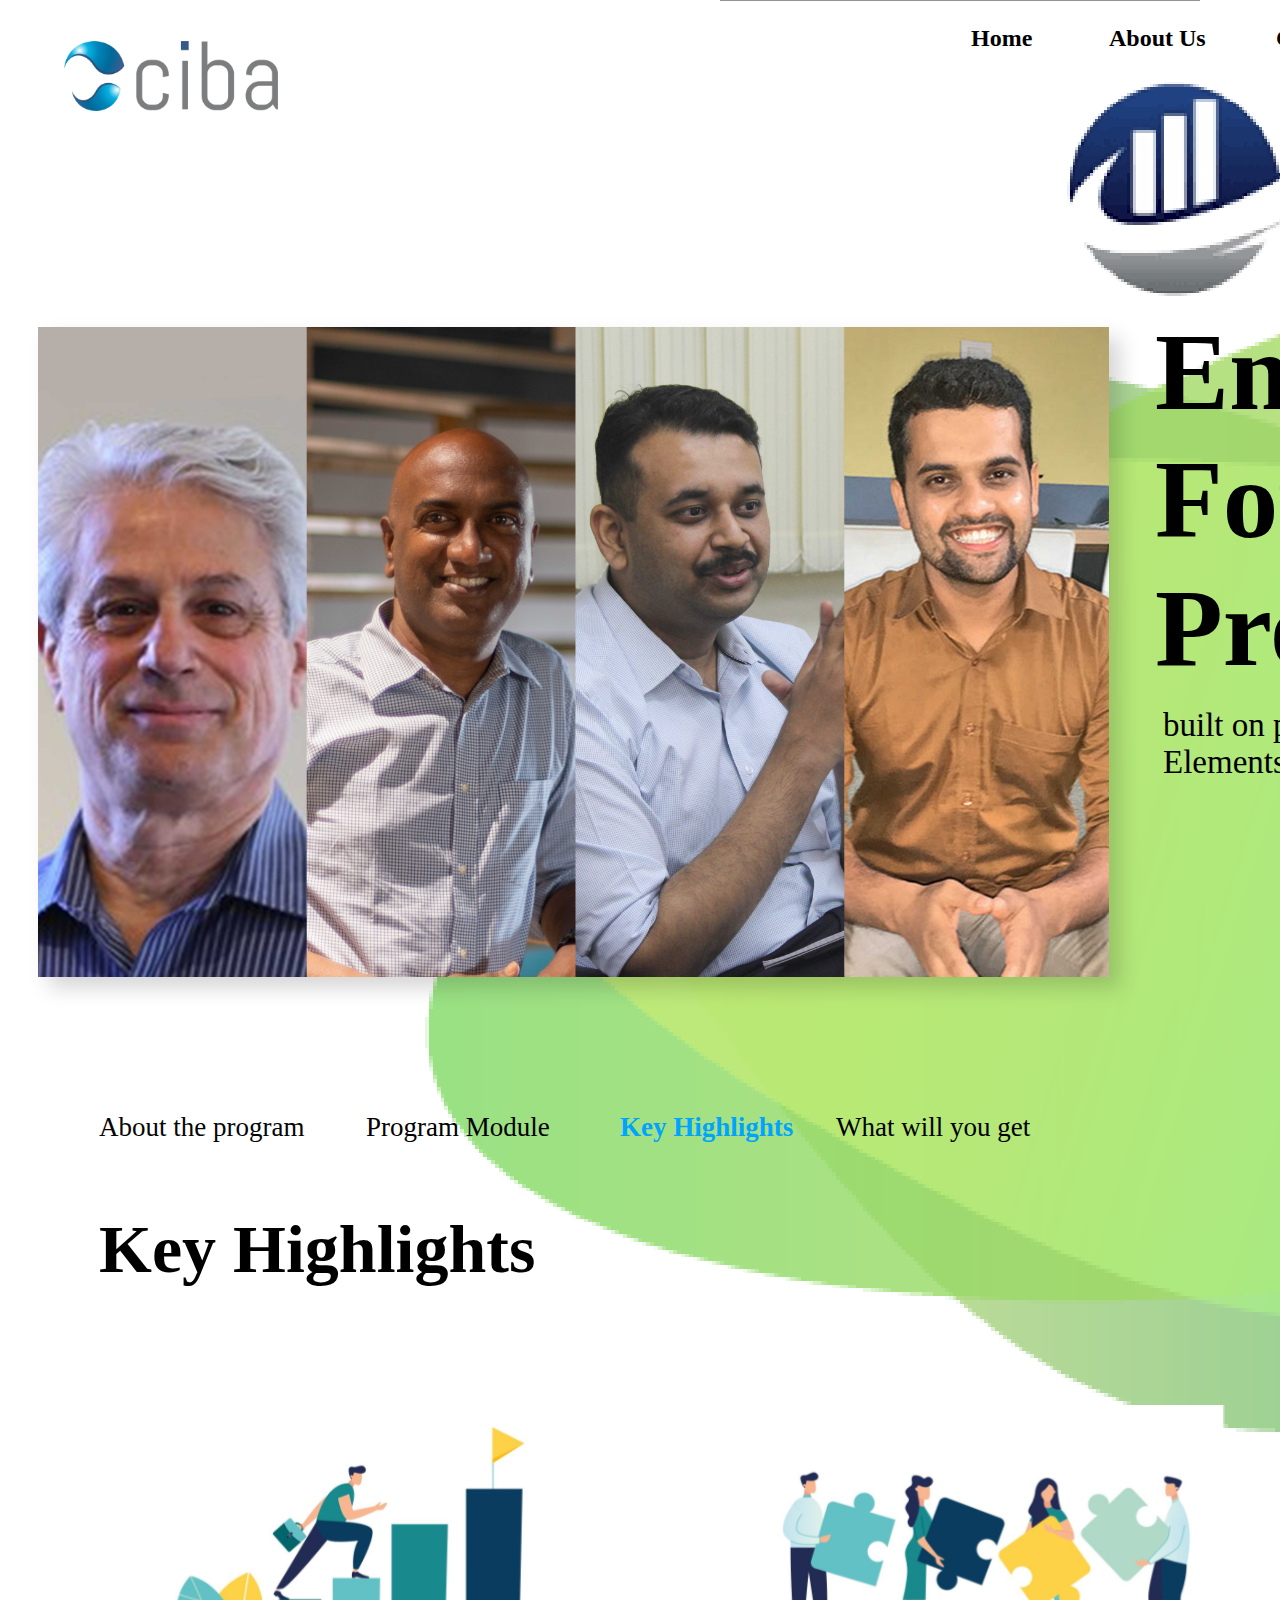
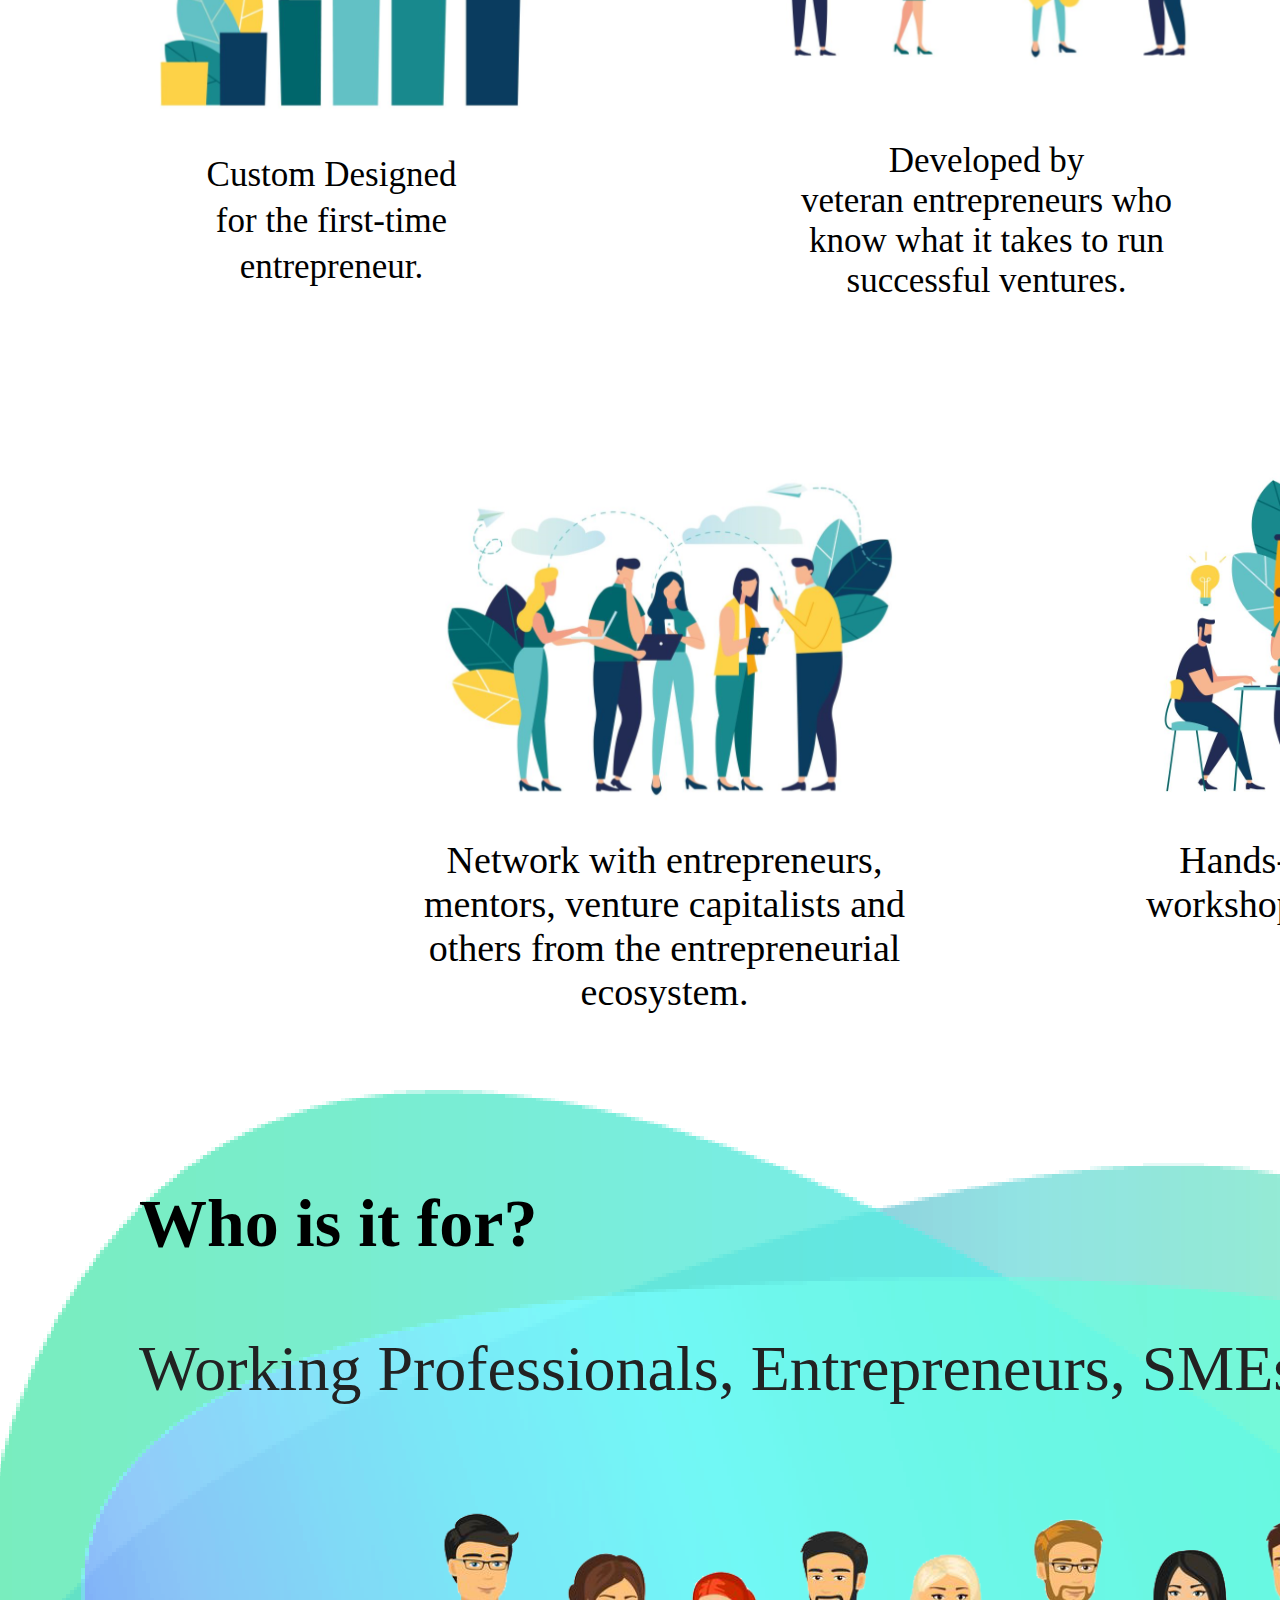
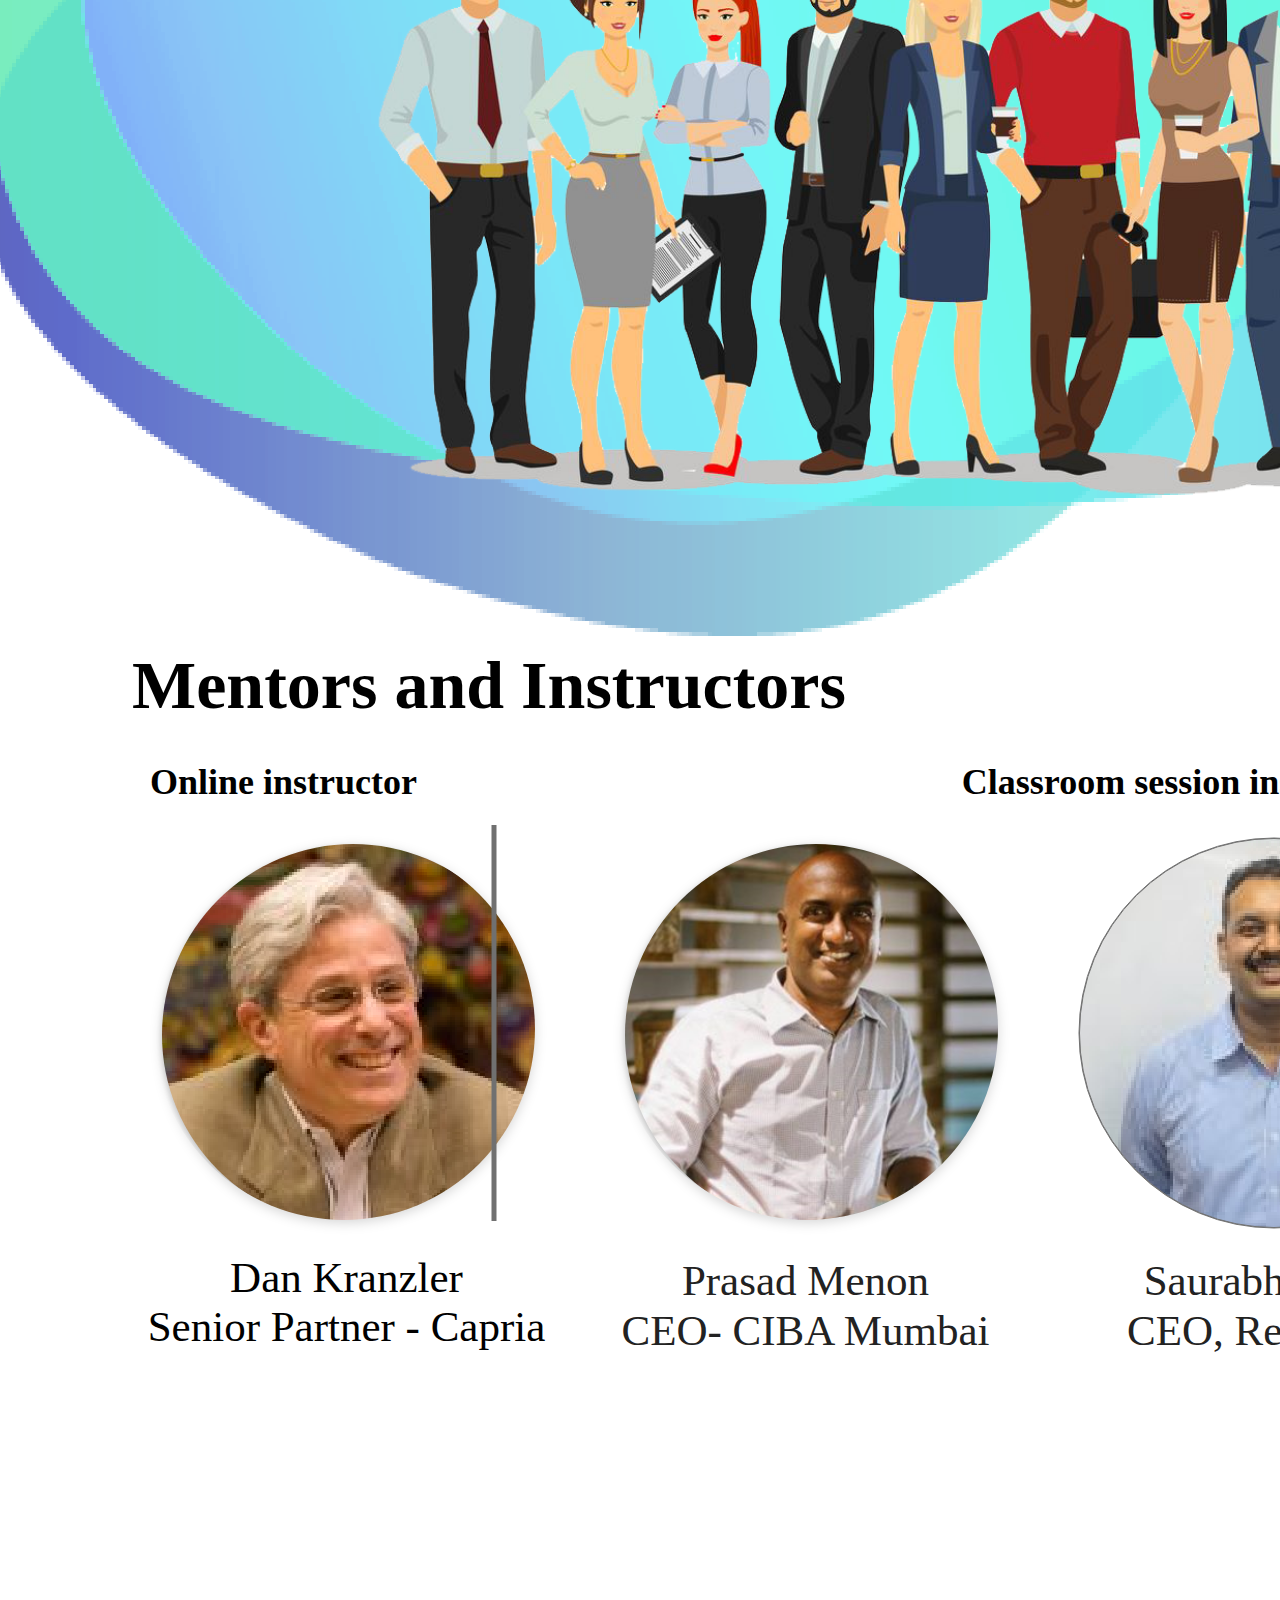
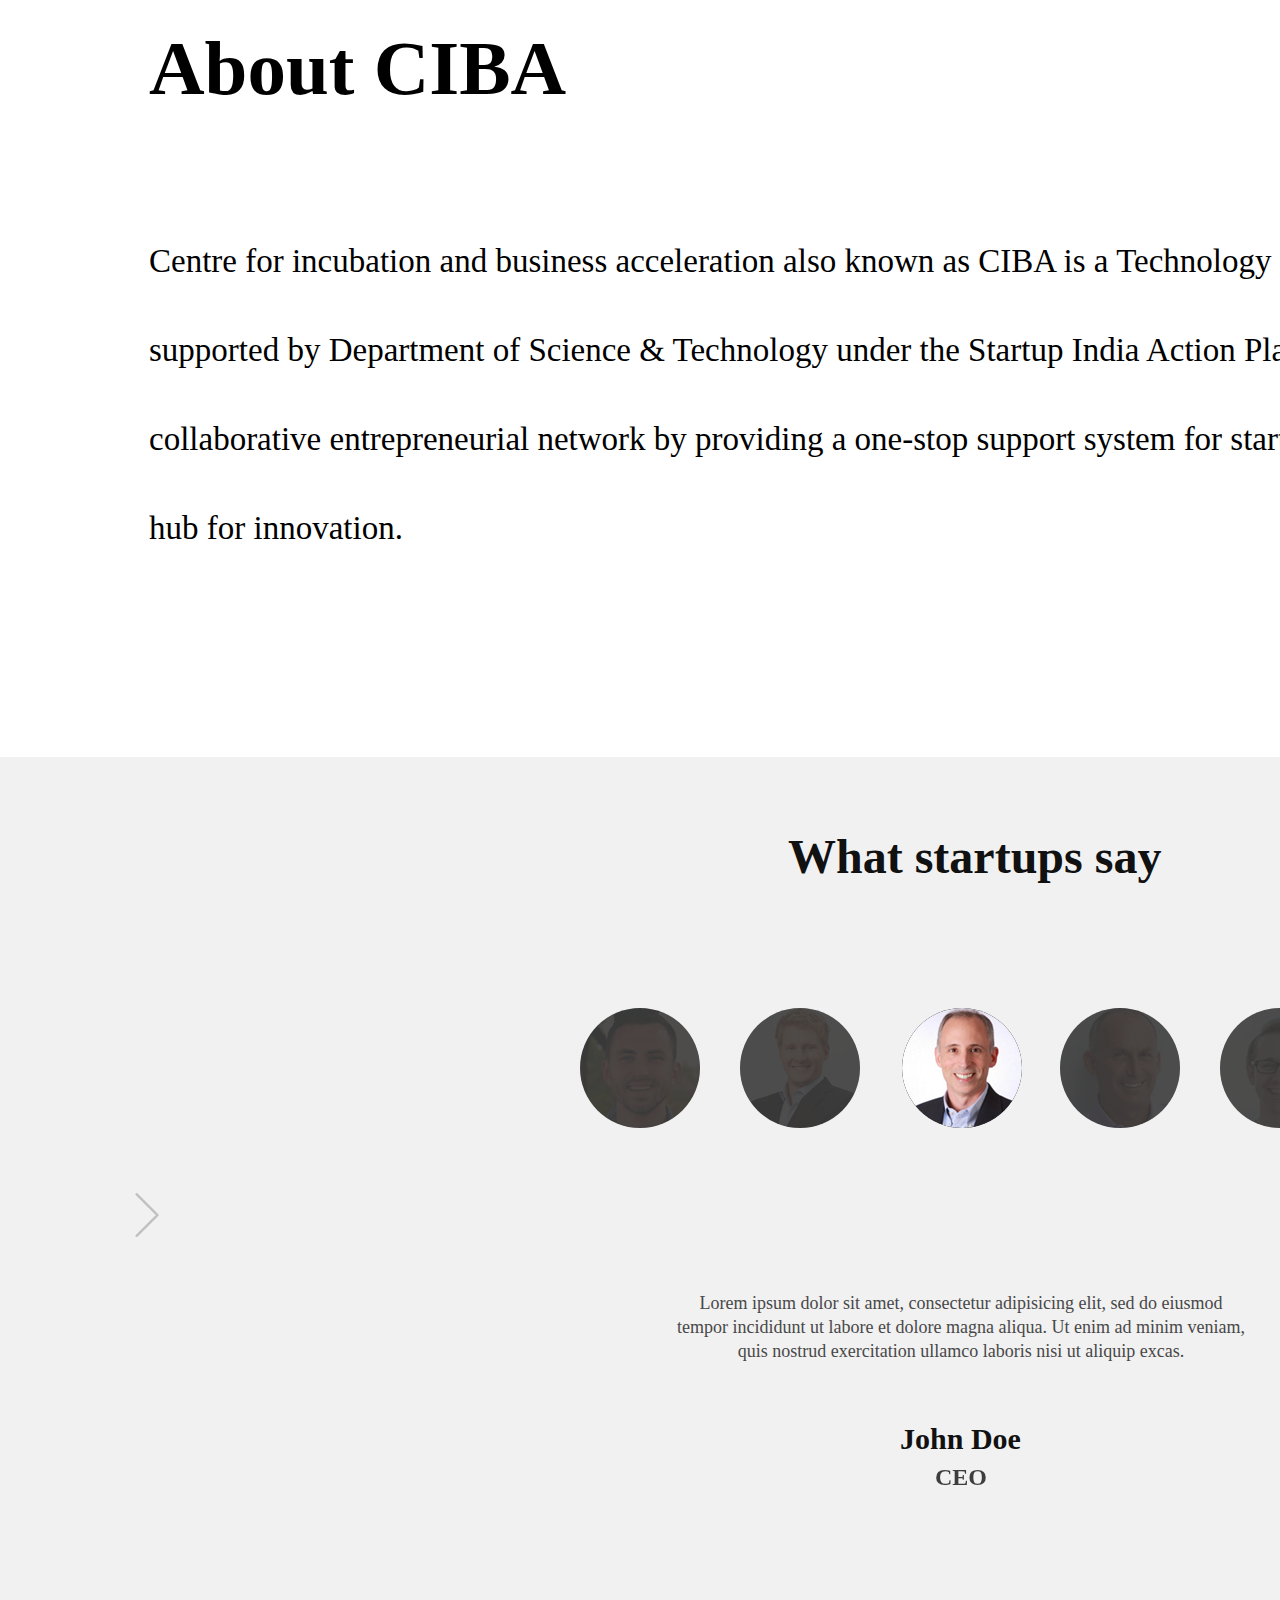
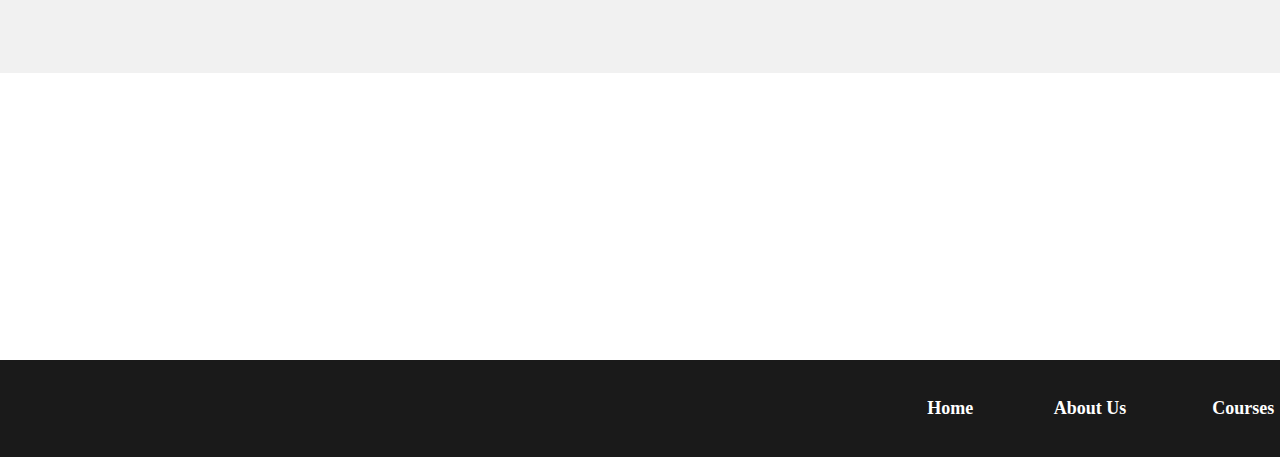
<file: images/Web_1920___10.html>
<!DOCTYPE html>
<html>
<head>
<meta charset="utf-8"/>
<meta http-equiv="X-UA-Compatible" content="IE=edge"/>
<title>Web 1920 – 10</title>
<style id="applicationStylesheet" type="text/css">
	.mediaViewInfo {
		--web-view-name: Web 1920 – 10;
		--web-view-id: Web_1920___10;
		--web-enable-deep-linking: true;
	}
	:root {
		--web-view-ids: Web_1920___10;
	}
	* {
		margin: 0;
		padding: 0;
		box-sizing: border-box;
		border: none;
	}
	#Web_1920___10 {
		position: absolute;
		box-sizing: border-box;
		background: #E5E5E5;
		width: 1920px;
		height: 6857px;
		background-color: rgba(255,255,255,1);
		overflow: hidden;
		--web-view-name: Web 1920 – 10;
		--web-view-id: Web_1920___10;
		--web-enable-deep-linking: true;
	}
	.Logo_ciba {
		position: absolute;
		overflow: visible;
		width: 214px;
		height: 70px;
		left: 64px;
		top: 41px;
	}
	.Asset_4 {
		position: absolute;
		overflow: visible;
		width: 1641px;
		height: 1164px;
		left: 425px;
		top: 268px;
	}
	.Asset_4_A9_Rectangle_289 {
		position: absolute;
		overflow: visible;
		width: 1616px;
		height: 1146px;
		left: -22px;
		top: 2690px;
	}
	.Path_656 {
		overflow: visible;
		position: absolute;
		width: 1920px;
		height: 1px;
		left: 0px;
		top: 0px;
		transform: matrix(1,0,0,1,0,0);
	}
	#Mid_Tabs {
		position: absolute;
		width: 946px;
		height: 33px;
		left: 99px;
		top: 1112px;
		overflow: visible;
	}
	#About_the_program {
		position: absolute;
		left: 0px;
		top: 0px;
		overflow: visible;
		width: 220px;
		white-space: nowrap;
		text-align: left;
		font-family: SF UI Display;
		font-style: normal;
		font-weight: normal;
		font-size: 27px;
		color: rgba(5,5,5,1);
	}
	#Program_Module {
		position: absolute;
		left: 267px;
		top: 0px;
		overflow: visible;
		width: 194px;
		white-space: nowrap;
		text-align: left;
		font-family: SF UI Display;
		font-style: normal;
		font-weight: normal;
		font-size: 27px;
		color: rgba(0,0,0,1);
	}
	#Key_Highlights {
		position: absolute;
		left: 521px;
		top: 0px;
		overflow: visible;
		width: 182px;
		white-space: nowrap;
		text-align: left;
		font-family: SF UI Display;
		font-style: normal;
		font-weight: bold;
		font-size: 27px;
		color: rgba(0,164,255,1);
	}
	#What_will_you_get {
		position: absolute;
		left: 737px;
		top: 0px;
		overflow: visible;
		width: 210px;
		white-space: nowrap;
		text-align: left;
		font-family: SF UI Display;
		font-style: normal;
		font-weight: normal;
		font-size: 27px;
		color: rgba(0,0,0,1);
	}
	#About_us {
		position: absolute;
		width: 1663px;
		height: 689px;
		left: 149px;
		top: 4735px;
		overflow: visible;
	}
	#_About_CIBA__Centre_for_incuba {
		position: absolute;
		left: 0px;
		top: 0px;
		overflow: hidden;
		width: 1664px;
		height: 689px;
		text-align: left;
		font-family: SF UI Display;
		font-style: normal;
		font-weight: bold;
		font-size: 77px;
		color: rgba(0,0,0,1);
	}
	#Who_is_it_for {
		position: absolute;
		width: 1496px;
		height: 956px;
		left: 139px;
		top: 2784px;
		overflow: visible;
	}
	#__Working_Professionals__Entre {
		position: absolute;
		left: 0px;
		top: 0px;
		overflow: visible;
		width: 1497px;
		white-space: nowrap;
		text-align: left;
		font-family: SF UI Display;
		font-style: normal;
		font-weight: normal;
		font-size: 64px;
		color: rgba(34,34,34,1);
	}
	#Who_is_it_for_ {
		position: absolute;
		left: 0px;
		top: 0px;
		overflow: visible;
		width: 425px;
		white-space: nowrap;
		text-align: left;
		font-family: SF UI Display;
		font-style: normal;
		font-weight: bold;
		font-size: 68px;
		color: rgba(0,0,0,1);
	}
	.ID5d836555bb767 {
		position: absolute;
		overflow: visible;
		width: 1035px;
		height: 739px;
		left: 231px;
		top: 217px;
	}
	#Testi {
		position: absolute;
		width: 1920px;
		height: 916px;
		left: 0px;
		top: 5557px;
		overflow: visible;
	}
	.Rectangle_62 {
		position: absolute;
		overflow: visible;
		width: 1920px;
		height: 916px;
		left: 0px;
		top: 0px;
	}
	#Group_22 {
		position: absolute;
		width: 760px;
		height: 664px;
		left: 580px;
		top: 76px;
		overflow: visible;
	}
	#What_startups_say {
		position: absolute;
		left: 208px;
		top: 0px;
		overflow: visible;
		width: 412px;
		white-space: nowrap;
		line-height: 60px;
		margin-top: -6px;
		text-align: left;
		font-family: Nunito Sans;
		font-style: normal;
		font-weight: bold;
		font-size: 48px;
		color: rgba(17,17,17,1);
	}
	#Group_21 {
		position: absolute;
		width: 760px;
		height: 120px;
		left: 0px;
		top: 175px;
		overflow: visible;
	}
	.Ellipse_3 {
		position: absolute;
		overflow: visible;
		width: 120px;
		height: 120px;
		left: 322px;
		top: 0px;
	}
	#Group {
		position: absolute;
		width: 120px;
		height: 120px;
		left: 0px;
		top: 0px;
		overflow: visible;
	}
	.Ellipse_5 {
		position: absolute;
		overflow: visible;
		width: 120px;
		height: 120px;
		left: 0px;
		top: 0px;
	}
	#Ellipse_4 {
		opacity: 0.33;
	}
	.Ellipse_4 {
		position: absolute;
		overflow: visible;
		width: 120px;
		height: 120px;
		left: 0px;
		top: 0px;
	}
	#Group_A9_Group_209 {
		position: absolute;
		width: 120px;
		height: 120px;
		left: 160px;
		top: 0px;
		overflow: visible;
	}
	.Ellipse_5_A9_Ellipse_215 {
		position: absolute;
		overflow: visible;
		width: 120px;
		height: 120px;
		left: 0px;
		top: 0px;
	}
	#Ellipse_4_A9_Ellipse_216 {
		opacity: 0.33;
	}
	.Ellipse_4_A9_Ellipse_216 {
		position: absolute;
		overflow: visible;
		width: 120px;
		height: 120px;
		left: 0px;
		top: 0px;
	}
	#Group_A9_Group_210 {
		position: absolute;
		width: 120px;
		height: 120px;
		left: 322px;
		top: 0px;
		overflow: visible;
	}
	.Ellipse_5_A9_Ellipse_218 {
		position: absolute;
		overflow: visible;
		width: 120px;
		height: 120px;
		left: 0px;
		top: 0px;
	}
	.Ellipse_4_A9_Ellipse_219 {
		position: absolute;
		overflow: visible;
		width: 120px;
		height: 120px;
		left: 0px;
		top: 0px;
	}
	#Group_A9_Group_211 {
		position: absolute;
		width: 120px;
		height: 120px;
		left: 480px;
		top: 0px;
		overflow: visible;
	}
	.Ellipse_5_A9_Ellipse_221 {
		position: absolute;
		overflow: visible;
		width: 120px;
		height: 120px;
		left: 0px;
		top: 0px;
	}
	#Ellipse_4_A9_Ellipse_222 {
		opacity: 0.33;
	}
	.Ellipse_4_A9_Ellipse_222 {
		position: absolute;
		overflow: visible;
		width: 120px;
		height: 120px;
		left: 0px;
		top: 0px;
	}
	#Group_A9_Group_212 {
		position: absolute;
		width: 120px;
		height: 120px;
		left: 640px;
		top: 0px;
		overflow: visible;
	}
	.Ellipse_5_A9_Ellipse_224 {
		position: absolute;
		overflow: visible;
		width: 120px;
		height: 120px;
		left: 0px;
		top: 0px;
	}
	#Ellipse_4_A9_Ellipse_225 {
		opacity: 0.33;
	}
	.Ellipse_4_A9_Ellipse_225 {
		position: absolute;
		overflow: visible;
		width: 120px;
		height: 120px;
		left: 0px;
		top: 0px;
	}
	#Lorem_ipsum_dolor_sit_amet__co {
		position: absolute;
		left: 96px;
		top: 461px;
		overflow: hidden;
		width: 570px;
		height: 93px;
		line-height: 24px;
		margin-top: -3px;
		text-align: center;
		font-family: Montserrat;
		font-style: normal;
		font-weight: normal;
		font-size: 18px;
		color: rgba(72,72,72,1);
	}
	#John_Doe {
		position: absolute;
		left: 316px;
		top: 591px;
		overflow: visible;
		width: 129px;
		white-space: nowrap;
		line-height: 36px;
		margin-top: -3px;
		text-align: center;
		font-family: Nunito Sans;
		font-style: normal;
		font-weight: bold;
		font-size: 30px;
		color: rgba(17,17,17,1);
	}
	#CEO {
		opacity: 0.8;
		position: absolute;
		left: 355px;
		top: 632px;
		overflow: visible;
		width: 51px;
		white-space: nowrap;
		line-height: 32px;
		margin-top: -4px;
		text-align: center;
		font-family: Nunito Sans;
		font-style: normal;
		font-weight: bold;
		font-size: 24px;
		color: rgba(17,17,17,1);
	}
	.arrow_right {
		position: absolute;
		overflow: visible;
		width: 24px;
		height: 44px;
		left: 1761px;
		top: 436px;
	}
	.arrow_right_A9_Rectangle_296 {
		width: 24px;
		height: 44px;
		position: absolute;
		overflow: visible;
		transform: translate(0px, -5189px) matrix(1,0,0,1,135,5625) rotate(180deg);
		transform-origin: center;
	}
	#Key_Highlights_A9_Group_213 {
		position: absolute;
		width: 1662px;
		height: 1384px;
		left: 99px;
		top: 1210px;
		overflow: visible;
	}
	#Key_Highlights_A9_Text_456 {
		position: absolute;
		left: 0px;
		top: 0px;
		overflow: visible;
		width: 458px;
		white-space: nowrap;
		text-align: left;
		font-family: SF UI Display;
		font-style: normal;
		font-weight: bold;
		font-size: 68px;
		color: rgba(0,0,0,1);
	}
	#Group_673 {
		position: absolute;
		width: 459px;
		height: 497px;
		left: 17px;
		top: 183px;
		overflow: visible;
	}
	#Custom_Designed__for_the_first {
		position: absolute;
		left: 75px;
		top: 364px;
		overflow: visible;
		width: 281px;
		white-space: nowrap;
		line-height: 46px;
		margin-top: -5.5px;
		text-align: center;
		font-family: SF UI Display;
		font-style: normal;
		font-weight: normal;
		font-size: 35px;
		color: rgba(0,0,0,1);
	}
	.ID5d848232073ec {
		position: absolute;
		overflow: visible;
		width: 459px;
		height: 341.5px;
		left: 0px;
		top: 0px;
	}
	#Group_677 {
		position: absolute;
		width: 452px;
		height: 505px;
		left: 1022px;
		top: 842px;
		overflow: visible;
	}
	#Hands_on_experiential__worksho {
		position: absolute;
		left: 4px;
		top: 386px;
		overflow: visible;
		width: 445px;
		white-space: nowrap;
		text-align: center;
		font-family: SF UI Display;
		font-style: normal;
		font-weight: normal;
		font-size: 38px;
		color: rgba(0,0,0,1);
	}
	.ID5d848033adb10 {
		position: absolute;
		overflow: visible;
		width: 452px;
		height: 377px;
		left: 0px;
		top: 0px;
	}
	#Group_676 {
		position: absolute;
		width: 530px;
		height: 542px;
		left: 300px;
		top: 842px;
		overflow: visible;
	}
	#Network_with_entrepreneurs___m {
		position: absolute;
		left: 0px;
		top: 386px;
		overflow: visible;
		width: 531px;
		white-space: nowrap;
		text-align: center;
		font-family: SF UI Display;
		font-style: normal;
		font-weight: normal;
		font-size: 38px;
		color: rgba(0,0,0,1);
	}
	.ID5d84809bb768a {
		position: absolute;
		overflow: visible;
		width: 493.82px;
		height: 377.772px;
		left: 23.247px;
		top: 0px;
	}
	#Group_674 {
		position: absolute;
		width: 476.261px;
		height: 513px;
		left: 649.143px;
		top: 195px;
		overflow: visible;
	}
	#Developed_by__veteran_entrepre {
		position: absolute;
		left: 31.858px;
		top: 336px;
		overflow: visible;
		width: 413px;
		white-space: nowrap;
		text-align: center;
		font-family: SF UI Display;
		font-style: normal;
		font-weight: normal;
		font-size: 35px;
		color: rgba(0,0,0,1);
	}
	.ID5d84812c599a9 {
		position: absolute;
		overflow: visible;
		width: 476.262px;
		height: 299.568px;
		left: 0px;
		top: 0px;
	}
	#Group_675 {
		position: absolute;
		width: 335px;
		height: 510px;
		left: 1327px;
		top: 195px;
		overflow: visible;
	}
	#Understand_the_Investor_Mindse {
		position: absolute;
		left: 0px;
		top: 367px;
		overflow: hidden;
		width: 336px;
		height: 143px;
		text-align: center;
		font-family: SF UI Display;
		font-style: normal;
		font-weight: normal;
		font-size: 35px;
		color: rgba(0,0,0,1);
	}
	.ID5d84816e54144 {
		position: absolute;
		overflow: visible;
		width: 335px;
		height: 360px;
		left: 0px;
		top: 0px;
	}
	#Group_684 {
		position: absolute;
		width: 1823px;
		height: 806px;
		left: 132px;
		top: 3767px;
		overflow: visible;
	}
	#Mentors {
		position: absolute;
		width: 1823px;
		height: 806px;
		left: 0px;
		top: 0px;
		overflow: visible;
	}
	.Ellipse_6 {
		filter: drop-shadow(0px 3px 6px rgba(0, 0, 0, 0.161));
		position: absolute;
		overflow: visible;
		width: 400px;
		height: 400px;
		left: 21px;
		top: 271px;
	}
	.prasadmenon_414x412 {
		filter: drop-shadow(0px 3px 6px rgba(0, 0, 0, 0.161));
		position: absolute;
		overflow: visible;
		width: 400px;
		height: 400px;
		left: 484px;
		top: 271px;
	}
	#_______ {
		position: absolute;
		left: 354px;
		top: 671px;
		overflow: visible;
		width: 108px;
		white-space: nowrap;
		text-align: left;
		font-family: SF UI Display;
		font-style: normal;
		font-weight: normal;
		font-size: 64px;
		color: rgba(34,34,34,1);
	}
	#Prasad_Menon_CEO__CIBA_Mumbai_ {
		position: absolute;
		left: 484px;
		top: 692px;
		overflow: hidden;
		width: 379px;
		height: 114px;
		line-height: 50px;
		margin-top: -3.5px;
		text-align: center;
		font-family: SF UI Display;
		font-style: normal;
		font-weight: normal;
		font-size: 43px;
		color: rgba(34,34,34,1);
	}
	#Saurabh_Sinha_CEO__Rein_Labs_ {
		position: absolute;
		left: 947px;
		top: 692px;
		overflow: hidden;
		width: 379px;
		height: 114px;
		line-height: 50px;
		margin-top: -3.5px;
		text-align: center;
		font-family: SF UI Display;
		font-style: normal;
		font-weight: normal;
		font-size: 43px;
		color: rgba(34,34,34,1);
	}
	#Ishan_Nadkarni_Founder__Impact {
		position: absolute;
		left: 1424px;
		top: 692px;
		overflow: hidden;
		width: 400px;
		height: 114px;
		line-height: 50px;
		margin-top: -3.5px;
		text-align: center;
		font-family: SF UI Display;
		font-style: normal;
		font-weight: normal;
		font-size: 43px;
		color: rgba(34,34,34,1);
	}
	#__Mentors_and_Instructors_ {
		position: absolute;
		left: 0px;
		top: 0px;
		overflow: hidden;
		width: 829px;
		height: 184px;
		text-align: left;
		font-family: SF UI Display;
		font-style: normal;
		font-weight: bold;
		font-size: 68px;
		color: rgba(0,0,0,1);
	}
	.Ellipse_61 {
		position: absolute;
		overflow: visible;
		width: 390px;
		height: 390px;
		left: 947px;
		top: 271px;
	}
	.Ellipse_62 {
		position: absolute;
		overflow: visible;
		width: 390px;
		height: 390px;
		left: 1418px;
		top: 271px;
	}
	#_Dan_Kranzler_Senior_Partner__ {
		position: absolute;
		left: 3px;
		top: 637px;
		overflow: hidden;
		width: 423px;
		height: 169px;
		text-align: center;
		font-family: SF UI Display;
		font-style: normal;
		font-weight: normal;
		font-size: 43px;
		color: rgba(0,0,0,1);
	}
	#Entrepreneur__Foundation_Progr {
		position: absolute;
		left: 1155px;
		top: 308px;
		overflow: visible;
		width: 701px;
		white-space: nowrap;
		text-align: left;
		font-family: SF UI Display;
		font-style: normal;
		font-weight: bold;
		font-size: 111px;
		color: rgba(0,0,0,1);
	}
	.Image_s2 {
		filter: drop-shadow(0px 9px 6px rgba(255, 255, 255, 0.161));
		position: absolute;
		overflow: visible;
		width: 926px;
		height: 473px;
		left: 1012px;
		top: -30px;
	}
	#a_silicon_valley_venture_ {
		position: absolute;
		left: 1431px;
		top: 228px;
		overflow: visible;
		width: 327px;
		white-space: nowrap;
		text-align: left;
		font-family: SF UI Display;
		font-style: normal;
		font-weight: normal;
		font-size: 33px;
		color: rgba(0,0,0,1);
	}
	#built_on_principles_of_12_Crit {
		position: absolute;
		left: 1163px;
		top: 707px;
		overflow: hidden;
		width: 654px;
		height: 99px;
		text-align: left;
		font-family: SF UI Display;
		font-style: normal;
		font-weight: normal;
		font-size: 33px;
		color: rgba(0,0,0,1);
	}
	#Home {
		position: absolute;
		left: 971px;
		top: 25.349px;
		overflow: visible;
		width: 67px;
		white-space: nowrap;
		text-align: left;
		font-family: Nunito Sans;
		font-style: normal;
		font-weight: bold;
		font-size: 24px;
		color: rgba(0,0,0,1);
	}
	#About_Us {
		position: absolute;
		left: 1109px;
		top: 25.349px;
		overflow: visible;
		width: 106px;
		white-space: nowrap;
		text-align: left;
		font-family: Nunito Sans;
		font-style: normal;
		font-weight: bold;
		font-size: 24px;
		color: rgba(0,0,0,1);
	}
	#Courses {
		position: absolute;
		left: 1276px;
		top: 25.349px;
		overflow: visible;
		width: 90px;
		white-space: nowrap;
		text-align: left;
		font-family: Nunito Sans;
		font-style: normal;
		font-weight: bold;
		font-size: 24px;
		color: rgba(0,0,0,1);
	}
	#Teachers {
		position: absolute;
		left: 1432px;
		top: 25.349px;
		overflow: visible;
		width: 99px;
		white-space: nowrap;
		text-align: left;
		font-family: Nunito Sans;
		font-style: normal;
		font-weight: bold;
		font-size: 24px;
		color: rgba(0,0,0,1);
	}
	#Programs {
		position: absolute;
		left: 1594px;
		top: 25.349px;
		overflow: visible;
		width: 109px;
		white-space: nowrap;
		text-align: left;
		font-family: Nunito Sans;
		font-style: normal;
		font-weight: bold;
		font-size: 24px;
		color: rgba(0,0,0,1);
	}
	#Contact {
		position: absolute;
		left: 1764px;
		top: 25px;
		overflow: visible;
		width: 87px;
		white-space: nowrap;
		text-align: left;
		font-family: Nunito Sans;
		font-style: normal;
		font-weight: bold;
		font-size: 24px;
		color: rgba(0,0,0,1);
	}
	#Component_13___11 {
		position: absolute;
		width: 297.405px;
		height: 74.966px;
		left: 1369px;
		top: 811px;
		overflow: visible;
	}
	#Group_679 {
		position: absolute;
		width: 297.405px;
		height: 74.966px;
		left: 0px;
		top: 0px;
		overflow: visible;
	}
	.shape___bg {
		filter: drop-shadow(0px 20px 30px rgba(0, 0, 29, 0.141));
		position: absolute;
		overflow: visible;
		width: 387.405px;
		height: 164.966px;
		left: 0px;
		top: 0px;
	}
	#Register_now {
		position: absolute;
		left: 40px;
		top: 19px;
		overflow: visible;
		width: 219px;
		white-space: nowrap;
		text-align: center;
		font-family: SF UI Display;
		font-style: normal;
		font-weight: bold;
		font-size: 30px;
		color: rgba(255,255,255,1);
	}
	#Group_680 {
		position: absolute;
		width: 549px;
		height: 101px;
		left: 1283px;
		top: 926px;
		overflow: visible;
	}
	.cibalogoblack {
		position: absolute;
		overflow: visible;
		width: 264px;
		height: 101px;
		left: 285px;
		top: 0px;
	}
	.catalyzed_and_supported {
		position: absolute;
		overflow: visible;
		width: 262px;
		height: 96px;
		left: 0px;
		top: 5px;
	}
	.Line_23 {
		overflow: visible;
		position: absolute;
		width: 4px;
		height: 95.031px;
		left: 276.5px;
		top: 5.5px;
		transform: matrix(1,0,0,1,0,0);
	}
	#Footer {
		position: absolute;
		width: 1920px;
		height: 100px;
		left: 0px;
		top: 6760px;
		overflow: visible;
	}
	.Rectangle_70 {
		position: absolute;
		overflow: visible;
		width: 1920px;
		height: 100px;
		left: 0px;
		top: 0px;
	}
	#Home_A9_Text_478 {
		position: absolute;
		left: 927.365px;
		top: 38px;
		overflow: visible;
		width: 50px;
		white-space: nowrap;
		text-align: left;
		font-family: Nunito Sans;
		font-style: normal;
		font-weight: bold;
		font-size: 18px;
		color: rgba(255,255,255,1);
	}
	#About_Us_A9_Text_479 {
		position: absolute;
		left: 1053.734px;
		top: 38px;
		overflow: visible;
		width: 79px;
		white-space: nowrap;
		text-align: left;
		font-family: Nunito Sans;
		font-style: normal;
		font-weight: bold;
		font-size: 18px;
		color: rgba(255,255,255,1);
	}
	#Courses_A9_Text_480 {
		position: absolute;
		left: 1212.281px;
		top: 38px;
		overflow: visible;
		width: 68px;
		white-space: nowrap;
		text-align: left;
		font-family: Nunito Sans;
		font-style: normal;
		font-weight: bold;
		font-size: 18px;
		color: rgba(255,255,255,1);
	}
	#Teachers_A9_Text_481 {
		position: absolute;
		left: 1357.789px;
		top: 38px;
		overflow: visible;
		width: 74px;
		white-space: nowrap;
		text-align: left;
		font-family: Nunito Sans;
		font-style: normal;
		font-weight: bold;
		font-size: 18px;
		color: rgba(255,255,255,1);
	}
	#Programs_A9_Text_482 {
		position: absolute;
		left: 1513.514px;
		top: 38px;
		overflow: visible;
		width: 82px;
		white-space: nowrap;
		text-align: left;
		font-family: Nunito Sans;
		font-style: normal;
		font-weight: bold;
		font-size: 18px;
		color: rgba(255,255,255,1);
	}
	#Contact_A9_Text_483 {
		position: absolute;
		left: 1720px;
		top: 38px;
		overflow: visible;
		width: 66px;
		white-space: nowrap;
		text-align: left;
		font-family: Nunito Sans;
		font-style: normal;
		font-weight: bold;
		font-size: 18px;
		color: rgba(255,255,255,1);
	}
	#Online_instructor {
		position: absolute;
		left: 139px;
		top: 3961px;
		overflow: visible;
		width: 289px;
		white-space: nowrap;
		text-align: center;
		font-family: SF Text;
		font-style: normal;
		font-weight: bold;
		font-size: 36px;
		color: rgba(0,0,0,1);
	}
	#Classroom_session_instructors {
		position: absolute;
		left: 932px;
		top: 3961px;
		overflow: visible;
		width: 515px;
		white-space: nowrap;
		text-align: center;
		font-family: SF Text;
		font-style: normal;
		font-weight: bold;
		font-size: 36px;
		color: rgba(0,0,0,1);
	}
	.Line_24 {
		overflow: visible;
		position: absolute;
		width: 5px;
		height: 396px;
		left: 493.5px;
		top: 4024.5px;
		transform: matrix(1,0,0,1,0,0);
	}
	.cover {
		filter: drop-shadow(11px 11px 10px rgba(0, 0, 0, 0.161));
		position: absolute;
		overflow: visible;
		width: 1105px;
		height: 684px;
		left: 34px;
		top: 323px;
	}
</style>
</head>
<body>
<div id="Web_1920___10" class="">
	<svg class="Logo_ciba">
		<pattern elementId="Logo_ciba_A9_Rectangle_286" id="Logo_ciba_A9_Rectangle_286_pattern" x="0" y="0" width="100%" height="100%">
			<image x="0" y="0" width="100%" height="100%" href="Logo_ciba_A9_Rectangle_286_pattern.png" xlink:href="Logo_ciba_A9_Rectangle_286_pattern.png"></image>
		</pattern>
		<rect fill="url(#Logo_ciba_A9_Rectangle_286_pattern)" id="Logo_ciba" rx="0" ry="0" x="0" y="0" width="214" height="70">
		</rect>
	</svg>
	<svg class="Asset_4">
		<pattern elementId="Asset_4_A9_Rectangle_288" id="Asset_4_A9_Rectangle_288_pattern" x="0" y="0" width="100%" height="100%">
			<image x="0" y="0" width="100%" height="100%" href="Asset_4_A9_Rectangle_288_pattern.png" xlink:href="Asset_4_A9_Rectangle_288_pattern.png"></image>
		</pattern>
		<rect fill="url(#Asset_4_A9_Rectangle_288_pattern)" id="Asset_4" rx="0" ry="0" x="0" y="0" width="1641" height="1164">
		</rect>
	</svg>
	<svg class="Asset_4_A9_Rectangle_289">
		<pattern elementId="Asset_4_A9_Rectangle_290" id="Asset_4_A9_Rectangle_290_pattern" x="0" y="0" width="100%" height="100%">
			<image x="0" y="0" width="100%" height="100%" href="Asset_4_A9_Rectangle_290_pattern.png" xlink:href="Asset_4_A9_Rectangle_290_pattern.png"></image>
		</pattern>
		<rect fill="url(#Asset_4_A9_Rectangle_290_pattern)" id="Asset_4_A9_Rectangle_289" rx="0" ry="0" x="0" y="0" width="1616" height="1146">
		</rect>
	</svg>
	<svg class="Path_656" viewBox="0 0 1920 4">
		<path fill="rgba(255,255,255,1)" stroke="rgba(112,112,112,1)" stroke-width="4px" stroke-linejoin="miter" stroke-linecap="butt" stroke-miterlimit="4" shape-rendering="auto" id="Path_656" d="M 0 0 L 1920 0 L 0 0 Z">
		</path>
	</svg>
	<div id="Mid_Tabs">
		<div id="About_the_program">
			<span>About the program</span>
		</div>
		<div id="Program_Module">
			<span>Program Module</span>
		</div>
		<div id="Key_Highlights">
			<span>Key Highlights</span>
		</div>
		<div id="What_will_you_get">
			<span>What will you get</span>
		</div>
	</div>
	<div id="About_us">
		<div id="_About_CIBA__Centre_for_incuba">
			<span></span><span style="font-style:normal;font-weight:normal;font-size:33px;"></span><span style="font-style:normal;font-weight:normal;font-size:34px;color:rgba(34,34,34,1);"></span><span style="font-style:normal;font-weight:normal;font-size:33px;"></span><br><span>About CIBA</span><br><span style="font-style:normal;font-weight:normal;font-size:33px;"><br/>Centre for incubation and business acceleration also known as CIBA is a Technology Business Incubator catalyzed and supported by Department of Science & Technology  under the Startup India Action Plan. CIBA is committed to growing a collaborative entrepreneurial network by providing a one-stop support system for start-ups and  transforming Mumbai as a hub for innovation.<br/><br/><br/></span><br><span>About Capria VentureBase Camp</span><br><span style="font-style:normal;font-weight:normal;font-size:33px;"></span><br><span style="font-style:normal;font-weight:normal;font-size:34px;color:rgba(34,34,34,1);">Capria VentureBasecamp upskills startups through a unique methodology and training program developed by veteran entrepreneurs who know what it takes to run successful ventures. Their team of experts has a combined experience of 200+Startups built & funded,  $20 Billion Market Capitalization and worked for 70+Years in the startup ecosystem. <br/><br/>Their team partners with incubators to deliver the most comprehensive training, tools, and resources for incubators & entrepreneurs in the world.</span><br>
		</div>
	</div>
	<div id="Who_is_it_for">
		<div id="__Working_Professionals__Entre">
			<span><br/><br/>Working Professionals, Entrepreneurs, SMEs, Students</span><br>
		</div>
		<div id="Who_is_it_for_">
			<span>Who is it for?</span>
		</div>
		<svg class="ID5d836555bb767">
			<pattern elementId="ID5d836555bb767_A9_Rectangle_292" id="ID5d836555bb767_A9_Rectangle_292_pattern" x="0" y="0" width="100%" height="100%">
				<image x="0" y="0" width="100%" height="100%" href="ID5d836555bb767_A9_Rectangle_292_pattern.png" xlink:href="ID5d836555bb767_A9_Rectangle_292_pattern.png"></image>
			</pattern>
			<rect fill="url(#ID5d836555bb767_A9_Rectangle_292_pattern)" id="ID5d836555bb767" rx="0" ry="0" x="0" y="0" width="1035" height="739">
			</rect>
		</svg>
	</div>
	<div id="Testi">
		<svg class="Rectangle_62">
			<rect fill="rgba(241,241,241,1)" id="Rectangle_62" rx="0" ry="0" x="0" y="0" width="1920" height="916">
			</rect>
		</svg>
		<div id="Group_22">
			<div id="What_startups_say">
				<span>What startups say</span>
			</div>
			<div id="Group_21">
				<svg class="Ellipse_3">
					<ellipse fill="rgba(255,255,255,1)" id="Ellipse_3" rx="60" ry="60" cx="60" cy="60">
					</ellipse>
				</svg>
				<div id="Group">
					<svg class="Ellipse_5">
						<ellipse fill="rgba(57,57,57,1)" id="Ellipse_5" rx="60" ry="60" cx="60" cy="60">
						</ellipse>
					</svg>
					<svg class="Ellipse_4">
						<pattern elementId="Ellipse_4_A9_Ellipse_214" id="Ellipse_4_A9_Ellipse_214_pattern" x="0" y="0" width="100%" height="100%">
							<image x="0" y="0" width="100%" height="100%" href="Ellipse_4_A9_Ellipse_214_pattern.png" xlink:href="Ellipse_4_A9_Ellipse_214_pattern.png"></image>
						</pattern>
						<ellipse fill="url(#Ellipse_4_A9_Ellipse_214_pattern)" id="Ellipse_4" rx="60" ry="60" cx="60" cy="60">
						</ellipse>
					</svg>
				</div>
				<div id="Group_A9_Group_209">
					<svg class="Ellipse_5_A9_Ellipse_215">
						<ellipse fill="rgba(57,57,57,1)" id="Ellipse_5_A9_Ellipse_215" rx="60" ry="60" cx="60" cy="60">
						</ellipse>
					</svg>
					<svg class="Ellipse_4_A9_Ellipse_216">
						<pattern elementId="Ellipse_4_A9_Ellipse_217" id="Ellipse_4_A9_Ellipse_217_pattern" x="0" y="0" width="100%" height="100%">
							<image x="0" y="0" width="100%" height="100%" href="Ellipse_4_A9_Ellipse_217_pattern.png" xlink:href="Ellipse_4_A9_Ellipse_217_pattern.png"></image>
						</pattern>
						<ellipse fill="url(#Ellipse_4_A9_Ellipse_217_pattern)" id="Ellipse_4_A9_Ellipse_216" rx="60" ry="60" cx="60" cy="60">
						</ellipse>
					</svg>
				</div>
				<div id="Group_A9_Group_210">
					<svg class="Ellipse_5_A9_Ellipse_218">
						<ellipse fill="rgba(57,57,57,1)" id="Ellipse_5_A9_Ellipse_218" rx="60" ry="60" cx="60" cy="60">
						</ellipse>
					</svg>
					<svg class="Ellipse_4_A9_Ellipse_219">
						<pattern elementId="Ellipse_4_A9_Ellipse_220" id="Ellipse_4_A9_Ellipse_220_pattern" x="0" y="0" width="100%" height="100%">
							<image x="0" y="0" width="100%" height="100%" href="Ellipse_4_A9_Ellipse_220_pattern.png" xlink:href="Ellipse_4_A9_Ellipse_220_pattern.png"></image>
						</pattern>
						<ellipse fill="url(#Ellipse_4_A9_Ellipse_220_pattern)" id="Ellipse_4_A9_Ellipse_219" rx="60" ry="60" cx="60" cy="60">
						</ellipse>
					</svg>
				</div>
				<div id="Group_A9_Group_211">
					<svg class="Ellipse_5_A9_Ellipse_221">
						<ellipse fill="rgba(57,57,57,1)" id="Ellipse_5_A9_Ellipse_221" rx="60" ry="60" cx="60" cy="60">
						</ellipse>
					</svg>
					<svg class="Ellipse_4_A9_Ellipse_222">
						<pattern elementId="Ellipse_4_A9_Ellipse_223" id="Ellipse_4_A9_Ellipse_223_pattern" x="0" y="0" width="100%" height="100%">
							<image x="0" y="0" width="100%" height="100%" href="Ellipse_4_A9_Ellipse_223_pattern.png" xlink:href="Ellipse_4_A9_Ellipse_223_pattern.png"></image>
						</pattern>
						<ellipse fill="url(#Ellipse_4_A9_Ellipse_223_pattern)" id="Ellipse_4_A9_Ellipse_222" rx="60" ry="60" cx="60" cy="60">
						</ellipse>
					</svg>
				</div>
				<div id="Group_A9_Group_212">
					<svg class="Ellipse_5_A9_Ellipse_224">
						<ellipse fill="rgba(57,57,57,1)" id="Ellipse_5_A9_Ellipse_224" rx="60" ry="60" cx="60" cy="60">
						</ellipse>
					</svg>
					<svg class="Ellipse_4_A9_Ellipse_225">
						<pattern elementId="Ellipse_4_A9_Ellipse_226" id="Ellipse_4_A9_Ellipse_226_pattern" x="0" y="0" width="100%" height="100%">
							<image x="0" y="0" width="100%" height="100%" href="Ellipse_4_A9_Ellipse_226_pattern.png" xlink:href="Ellipse_4_A9_Ellipse_226_pattern.png"></image>
						</pattern>
						<ellipse fill="url(#Ellipse_4_A9_Ellipse_226_pattern)" id="Ellipse_4_A9_Ellipse_225" rx="60" ry="60" cx="60" cy="60">
						</ellipse>
					</svg>
				</div>
			</div>
			<div id="Lorem_ipsum_dolor_sit_amet__co">
				<span>Lorem ipsum dolor sit amet, consectetur adipisicing elit, sed do eiusmod tempor incididunt ut labore et dolore magna aliqua. Ut enim ad minim veniam, quis nostrud exercitation ullamco laboris nisi ut aliquip excas.</span>
			</div>
			<div id="John_Doe">
				<span>John Doe</span>
			</div>
			<div id="CEO">
				<span>CEO</span>
			</div>
		</div>
		<svg class="arrow_right">
			<pattern elementId="arrow_right_A9_Rectangle_295" id="arrow_right_A9_Rectangle_295_pattern" x="0" y="0" width="100%" height="100%">
				<image x="0" y="0" width="100%" height="100%" href="arrow_right_A9_Rectangle_295_pattern.png" xlink:href="arrow_right_A9_Rectangle_295_pattern.png"></image>
			</pattern>
			<rect fill="url(#arrow_right_A9_Rectangle_295_pattern)" id="arrow_right" rx="0" ry="0" x="0" y="0" width="24" height="44">
			</rect>
		</svg>
		<svg class="arrow_right_A9_Rectangle_296">
			<pattern elementId="arrow_right_A9_Rectangle_297" id="arrow_right_A9_Rectangle_297_pattern" x="0" y="0" width="100%" height="100%">
				<image x="0" y="0" width="100%" height="100%" href="arrow_right_A9_Rectangle_297_pattern.png" xlink:href="arrow_right_A9_Rectangle_297_pattern.png"></image>
			</pattern>
			<rect fill="url(#arrow_right_A9_Rectangle_297_pattern)" id="arrow_right_A9_Rectangle_296" rx="0" ry="0" x="0" y="0" width="24" height="44">
			</rect>
		</svg>
	</div>
	<div id="Key_Highlights_A9_Group_213">
		<div id="Key_Highlights_A9_Text_456">
			<span>Key Highlights</span>
		</div>
		<div id="Group_673">
			<div id="Custom_Designed__for_the_first">
				<span>Custom Designed <br/>for the first-time <br/>entrepreneur.</span>
			</div>
			<svg class="ID5d848232073ec">
				<pattern elementId="ID5d848232073ec_A9_Rectangle_299" id="ID5d848232073ec_A9_Rectangle_299_pattern" x="0" y="0" width="100%" height="100%">
					<image x="0" y="0" width="100%" height="100%" href="ID5d848232073ec_A9_Rectangle_299_pattern.png" xlink:href="ID5d848232073ec_A9_Rectangle_299_pattern.png"></image>
				</pattern>
				<rect fill="url(#ID5d848232073ec_A9_Rectangle_299_pattern)" id="ID5d848232073ec" rx="0" ry="0" x="0" y="0" width="459" height="341.5">
				</rect>
			</svg>
		</div>
		<div id="Group_677">
			<div id="Hands_on_experiential__worksho">
				<span>Hands-on experiential <br/>workshops to test out your <br/>ideas.</span>
			</div>
			<svg class="ID5d848033adb10">
				<pattern elementId="ID5d848033adb10_A9_Rectangle_301" id="ID5d848033adb10_A9_Rectangle_301_pattern" x="0" y="0" width="100%" height="100%">
					<image x="0" y="0" width="100%" height="100%" href="ID5d848033adb10_A9_Rectangle_301_pattern.png" xlink:href="ID5d848033adb10_A9_Rectangle_301_pattern.png"></image>
				</pattern>
				<rect fill="url(#ID5d848033adb10_A9_Rectangle_301_pattern)" id="ID5d848033adb10" rx="0" ry="0" x="0" y="0" width="452" height="377">
				</rect>
			</svg>
		</div>
		<div id="Group_676">
			<div id="Network_with_entrepreneurs___m">
				<span>Network with entrepreneurs, <br/>mentors, venture capitalists and <br/>others from the entrepreneurial <br/>ecosystem.</span>
			</div>
			<svg class="ID5d84809bb768a">
				<pattern elementId="ID5d84809bb768a_A9_Rectangle_303" id="ID5d84809bb768a_A9_Rectangle_303_pattern" x="0" y="0" width="100%" height="100%">
					<image x="0" y="0" width="100%" height="100%" href="ID5d84809bb768a_A9_Rectangle_303_pattern.png" xlink:href="ID5d84809bb768a_A9_Rectangle_303_pattern.png"></image>
				</pattern>
				<rect fill="url(#ID5d84809bb768a_A9_Rectangle_303_pattern)" id="ID5d84809bb768a" rx="0" ry="0" x="0" y="0" width="493.82" height="377.772">
				</rect>
			</svg>
		</div>
		<div id="Group_674">
			<div id="Developed_by__veteran_entrepre">
				<span>Developed by <br/>veteran entrepreneurs who <br/>know what it takes to run <br/>successful ventures.</span><br>
			</div>
			<svg class="ID5d84812c599a9">
				<pattern elementId="ID5d84812c599a9_A9_Rectangle_305" id="ID5d84812c599a9_A9_Rectangle_305_pattern" x="0" y="0" width="100%" height="100%">
					<image x="0" y="0" width="100%" height="100%" href="ID5d84812c599a9_A9_Rectangle_305_pattern.png" xlink:href="ID5d84812c599a9_A9_Rectangle_305_pattern.png"></image>
				</pattern>
				<rect fill="url(#ID5d84812c599a9_A9_Rectangle_305_pattern)" id="ID5d84812c599a9" rx="0" ry="0" x="0" y="0" width="476.261" height="299.568">
				</rect>
			</svg>
		</div>
		<div id="Group_675">
			<div id="Understand_the_Investor_Mindse">
				<span>Understand the Investor Mindset before your design your venture</span>
			</div>
			<svg class="ID5d84816e54144">
				<pattern elementId="ID5d84816e54144_A9_Rectangle_307" id="ID5d84816e54144_A9_Rectangle_307_pattern" x="0" y="0" width="100%" height="100%">
					<image x="0" y="0" width="100%" height="100%" href="ID5d84816e54144_A9_Rectangle_307_pattern.png" xlink:href="ID5d84816e54144_A9_Rectangle_307_pattern.png"></image>
				</pattern>
				<rect fill="url(#ID5d84816e54144_A9_Rectangle_307_pattern)" id="ID5d84816e54144" rx="0" ry="0" x="0" y="0" width="335" height="360">
				</rect>
			</svg>
		</div>
	</div>
	<div id="Group_684">
		<div id="Mentors">
			<svg class="Ellipse_6">
				<pattern elementId="Ellipse_6_A9_Ellipse_228" id="Ellipse_6_A9_Ellipse_228_pattern" x="0" y="0" width="100%" height="100%">
					<image x="0" y="0" width="100%" height="100%" href="Ellipse_6_A9_Ellipse_228_pattern.png" xlink:href="Ellipse_6_A9_Ellipse_228_pattern.png"></image>
				</pattern>
				<ellipse fill="url(#Ellipse_6_A9_Ellipse_228_pattern)" id="Ellipse_6" rx="191" ry="191" cx="191" cy="191">
				</ellipse>
			</svg>
			<svg class="prasadmenon_414x412">
				<pattern elementId="prasadmenon_414x412_A9_Ellipse_230" id="prasadmenon_414x412_A9_Ellipse_230_pattern" x="0" y="0" width="100%" height="100%">
					<image x="0" y="0" width="100%" height="100%" href="prasadmenon_414x412_A9_Ellipse_230_pattern.png" xlink:href="prasadmenon_414x412_A9_Ellipse_230_pattern.png"></image>
				</pattern>
				<ellipse fill="url(#prasadmenon_414x412_A9_Ellipse_230_pattern)" id="prasadmenon_414x412" rx="191" ry="191" cx="191" cy="191">
				</ellipse>
			</svg>
			<div id="_______">
				<span>       </span>
			</div>
			<div id="Prasad_Menon_CEO__CIBA_Mumbai_">
				<span>Prasad Menon<br/>CEO- CIBA Mumbai </span><br>
			</div>
			<div id="Saurabh_Sinha_CEO__Rein_Labs_">
				<span>Saurabh Sinha<br/>CEO, Rein Labs</span><br>
			</div>
			<div id="Ishan_Nadkarni_Founder__Impact">
				<span>Ishan Nadkarni<br/>Founder, Impact App</span><br>
			</div>
			<div id="__Mentors_and_Instructors_">
				<span> <br/>Mentors and Instructors</span><br>
			</div>
			<svg class="Ellipse_61">
				<pattern elementId="Ellipse_61_A9_Ellipse_232" id="Ellipse_61_A9_Ellipse_232_pattern" x="0" y="0" width="100%" height="100%">
					<image x="0" y="0" width="100%" height="100%" href="Ellipse_61_A9_Ellipse_232_pattern.png" xlink:href="Ellipse_61_A9_Ellipse_232_pattern.png"></image>
				</pattern>
				<ellipse fill="url(#Ellipse_61_A9_Ellipse_232_pattern)" stroke="rgba(112,112,112,1)" stroke-width="1px" stroke-linejoin="miter" stroke-linecap="butt" stroke-miterlimit="4" shape-rendering="auto" id="Ellipse_61" rx="195" ry="195" cx="195" cy="195">
				</ellipse>
			</svg>
			<svg class="Ellipse_62">
				<pattern elementId="Ellipse_62_A9_Ellipse_234" id="Ellipse_62_A9_Ellipse_234_pattern" x="0" y="0" width="100%" height="100%">
					<image x="0" y="0" width="100%" height="100%" href="Ellipse_62_A9_Ellipse_234_pattern.png" xlink:href="Ellipse_62_A9_Ellipse_234_pattern.png"></image>
				</pattern>
				<ellipse fill="url(#Ellipse_62_A9_Ellipse_234_pattern)" stroke="rgba(112,112,112,1)" stroke-width="1px" stroke-linejoin="miter" stroke-linecap="butt" stroke-miterlimit="4" shape-rendering="auto" id="Ellipse_62" rx="195" ry="195" cx="195" cy="195">
				</ellipse>
			</svg>
		</div>
		<div id="_Dan_Kranzler_Senior_Partner__">
			<span><br/>Dan Kranzler<br/>Senior Partner - Capria</span>
		</div>
	</div>
	<div id="Entrepreneur__Foundation_Progr">
		<span>Entrepreneur <br/>Foundation<br/>Program</span>
	</div>
	<svg class="Image_s2">
		<pattern elementId="Image_s2_A9_Rectangle_309" id="Image_s2_A9_Rectangle_309_pattern" x="0" y="0" width="100%" height="100%">
			<image x="0" y="0" width="100%" height="100%" href="Image_s2_A9_Rectangle_309_pattern.png" xlink:href="Image_s2_A9_Rectangle_309_pattern.png"></image>
		</pattern>
		<rect fill="url(#Image_s2_A9_Rectangle_309_pattern)" id="Image_s2" rx="0" ry="0" x="0" y="0" width="908" height="455">
		</rect>
	</svg>
	<div id="a_silicon_valley_venture_">
		<span>a silicon valley venture </span>
	</div>
	<div id="built_on_principles_of_12_Crit">
		<span>built on principles of 12 Critical Success Elements of an Investment-ready Startups.</span>
	</div>
	<div id="Home">
		<span>Home</span>
	</div>
	<div id="About_Us">
		<span>About Us</span>
	</div>
	<div id="Courses">
		<span>Courses</span>
	</div>
	<div id="Teachers">
		<span>Teachers</span>
	</div>
	<div id="Programs">
		<span>Programs</span>
	</div>
	<div id="Contact">
		<span>Contact</span>
	</div>
	<div onclick="application.showViewById('Web_1920___12')" id="Component_13___11" class="Component_13___11">
		<div id="Group_679">
			<svg class="shape___bg">
				<rect fill="rgba(255,13,13,1)" id="shape___bg" rx="23" ry="23" x="0" y="0" width="297.405" height="74.966">
				</rect>
			</svg>
			<div id="Register_now">
				<span>Register now</span>
			</div>
		</div>
	</div>
	<div id="Group_680">
		<svg class="cibalogoblack">
			<pattern elementId="cibalogoblack_A9_Rectangle_312" id="cibalogoblack_A9_Rectangle_312_pattern" x="0" y="0" width="100%" height="100%">
				<image x="0" y="0" width="100%" height="100%" href="cibalogoblack_A9_Rectangle_312_pattern.png" xlink:href="cibalogoblack_A9_Rectangle_312_pattern.png"></image>
			</pattern>
			<rect fill="url(#cibalogoblack_A9_Rectangle_312_pattern)" id="cibalogoblack" rx="0" ry="0" x="0" y="0" width="264" height="101">
			</rect>
		</svg>
		<svg class="catalyzed_and_supported">
			<pattern elementId="catalyzed_and_supported_A9_Rectangle_314" id="catalyzed_and_supported_A9_Rectangle_314_pattern" x="0" y="0" width="100%" height="100%">
				<image x="0" y="0" width="100%" height="100%" href="catalyzed_and_supported_A9_Rectangle_314_pattern.png" xlink:href="catalyzed_and_supported_A9_Rectangle_314_pattern.png"></image>
			</pattern>
			<rect fill="url(#catalyzed_and_supported_A9_Rectangle_314_pattern)" id="catalyzed_and_supported" rx="0" ry="0" x="0" y="0" width="262" height="96">
			</rect>
		</svg>
		<svg class="Line_23" viewBox="0 0 1 95">
			<path fill="transparent" stroke="rgba(0,0,0,1)" stroke-width="3px" stroke-linejoin="miter" stroke-linecap="butt" stroke-miterlimit="4" shape-rendering="auto" id="Line_23" d="M 0 0 L 1 95">
			</path>
		</svg>
	</div>
	<div id="Footer">
		<svg class="Rectangle_70">
			<rect fill="rgba(26,26,26,1)" id="Rectangle_70" rx="0" ry="0" x="0" y="0" width="1920" height="100">
			</rect>
		</svg>
		<div id="Home_A9_Text_478">
			<span>Home</span>
		</div>
		<div id="About_Us_A9_Text_479">
			<span>About Us</span>
		</div>
		<div id="Courses_A9_Text_480">
			<span>Courses</span>
		</div>
		<div id="Teachers_A9_Text_481">
			<span>Teachers</span>
		</div>
		<div id="Programs_A9_Text_482">
			<span>Programs</span>
		</div>
		<div id="Contact_A9_Text_483">
			<span>Contact</span>
		</div>
	</div>
	<div id="Online_instructor">
		<span>Online instructor</span>
	</div>
	<div id="Classroom_session_instructors">
		<span>Classroom session instructors</span>
	</div>
	<svg class="Line_24" viewBox="0 0 5 396">
		<path fill="transparent" stroke="rgba(112,112,112,1)" stroke-width="5px" stroke-linejoin="miter" stroke-linecap="butt" stroke-miterlimit="4" shape-rendering="auto" id="Line_24" d="M 0 0 L 0 396">
		</path>
	</svg>
	<svg class="cover">
		<pattern elementId="cover_A9_Rectangle_317" id="cover_A9_Rectangle_317_pattern" x="0" y="0" width="100%" height="100%">
			<image x="0" y="0" width="100%" height="100%" href="cover_A9_Rectangle_317_pattern.png" xlink:href="cover_A9_Rectangle_317_pattern.png"></image>
		</pattern>
		<rect fill="url(#cover_A9_Rectangle_317_pattern)" id="cover" rx="0" ry="0" x="0" y="0" width="1075" height="654">
		</rect>
	</svg>
</div>
</body>
</html>
</file>
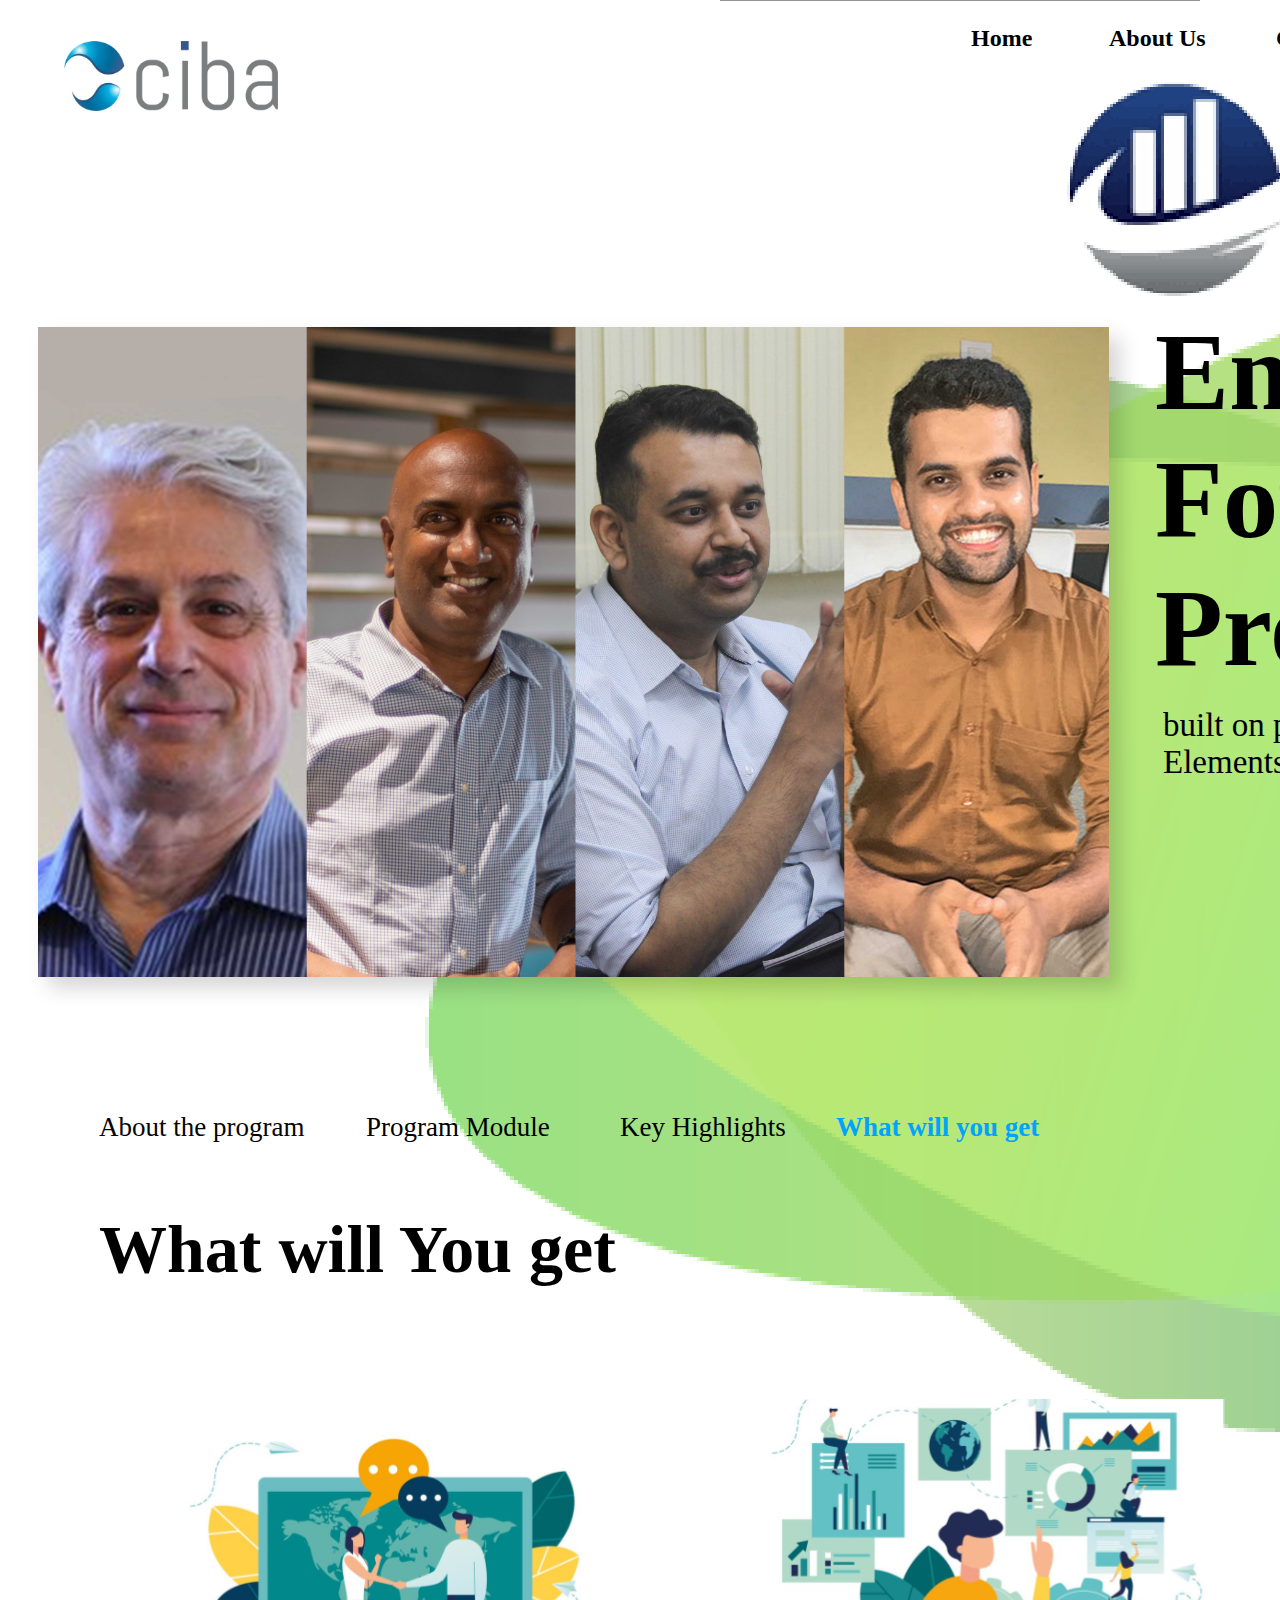
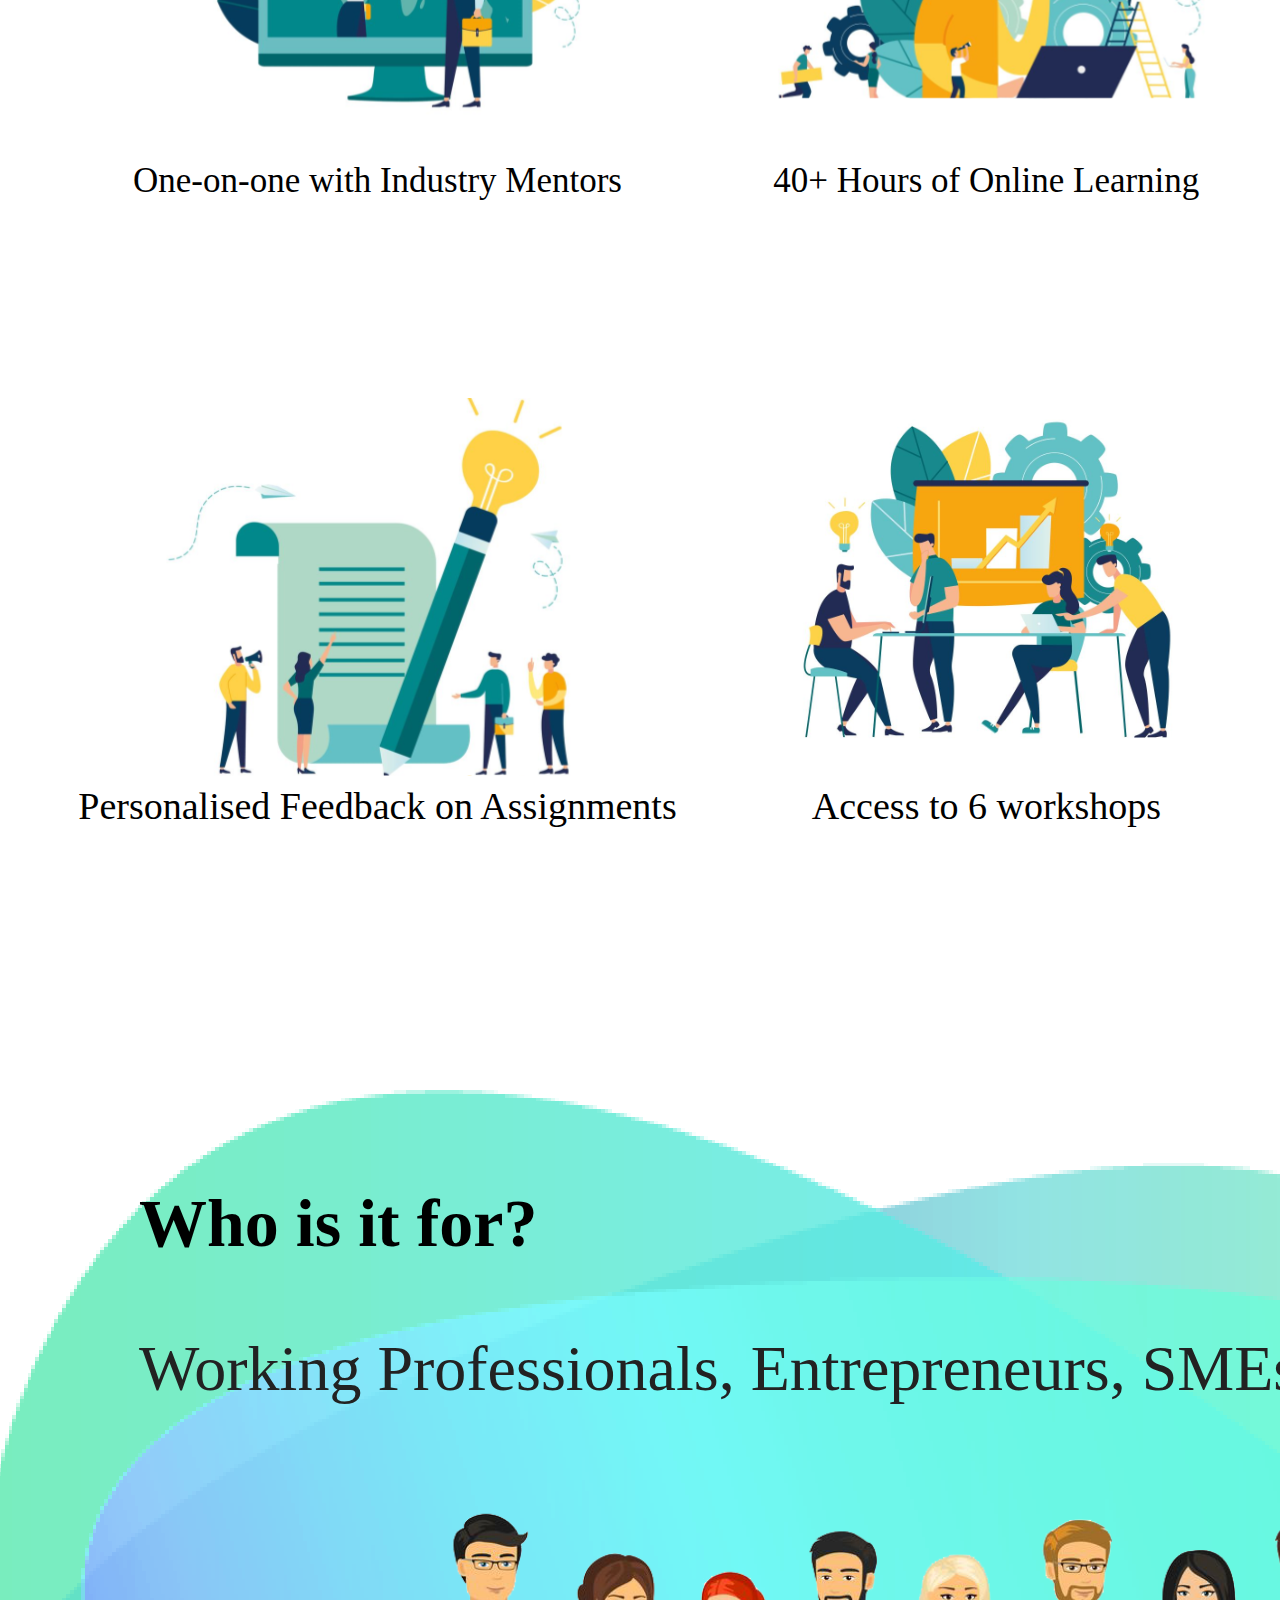
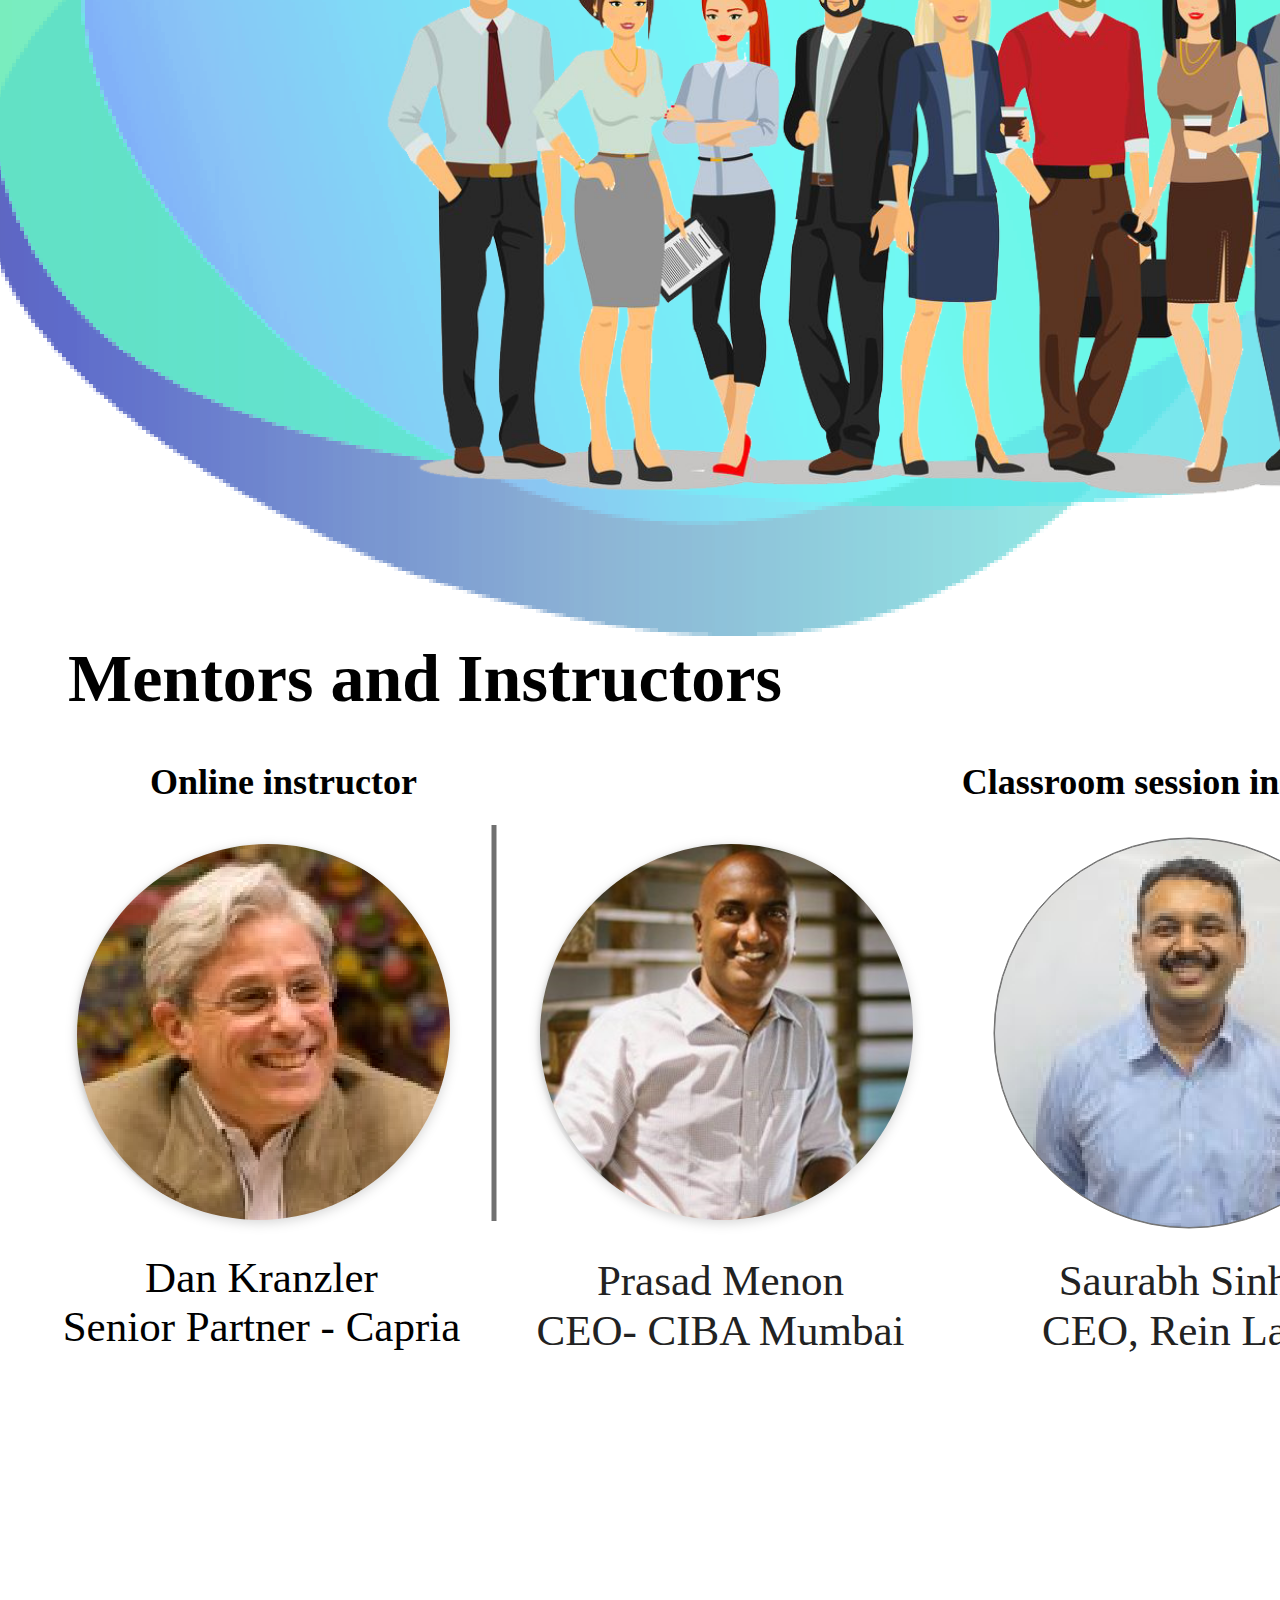
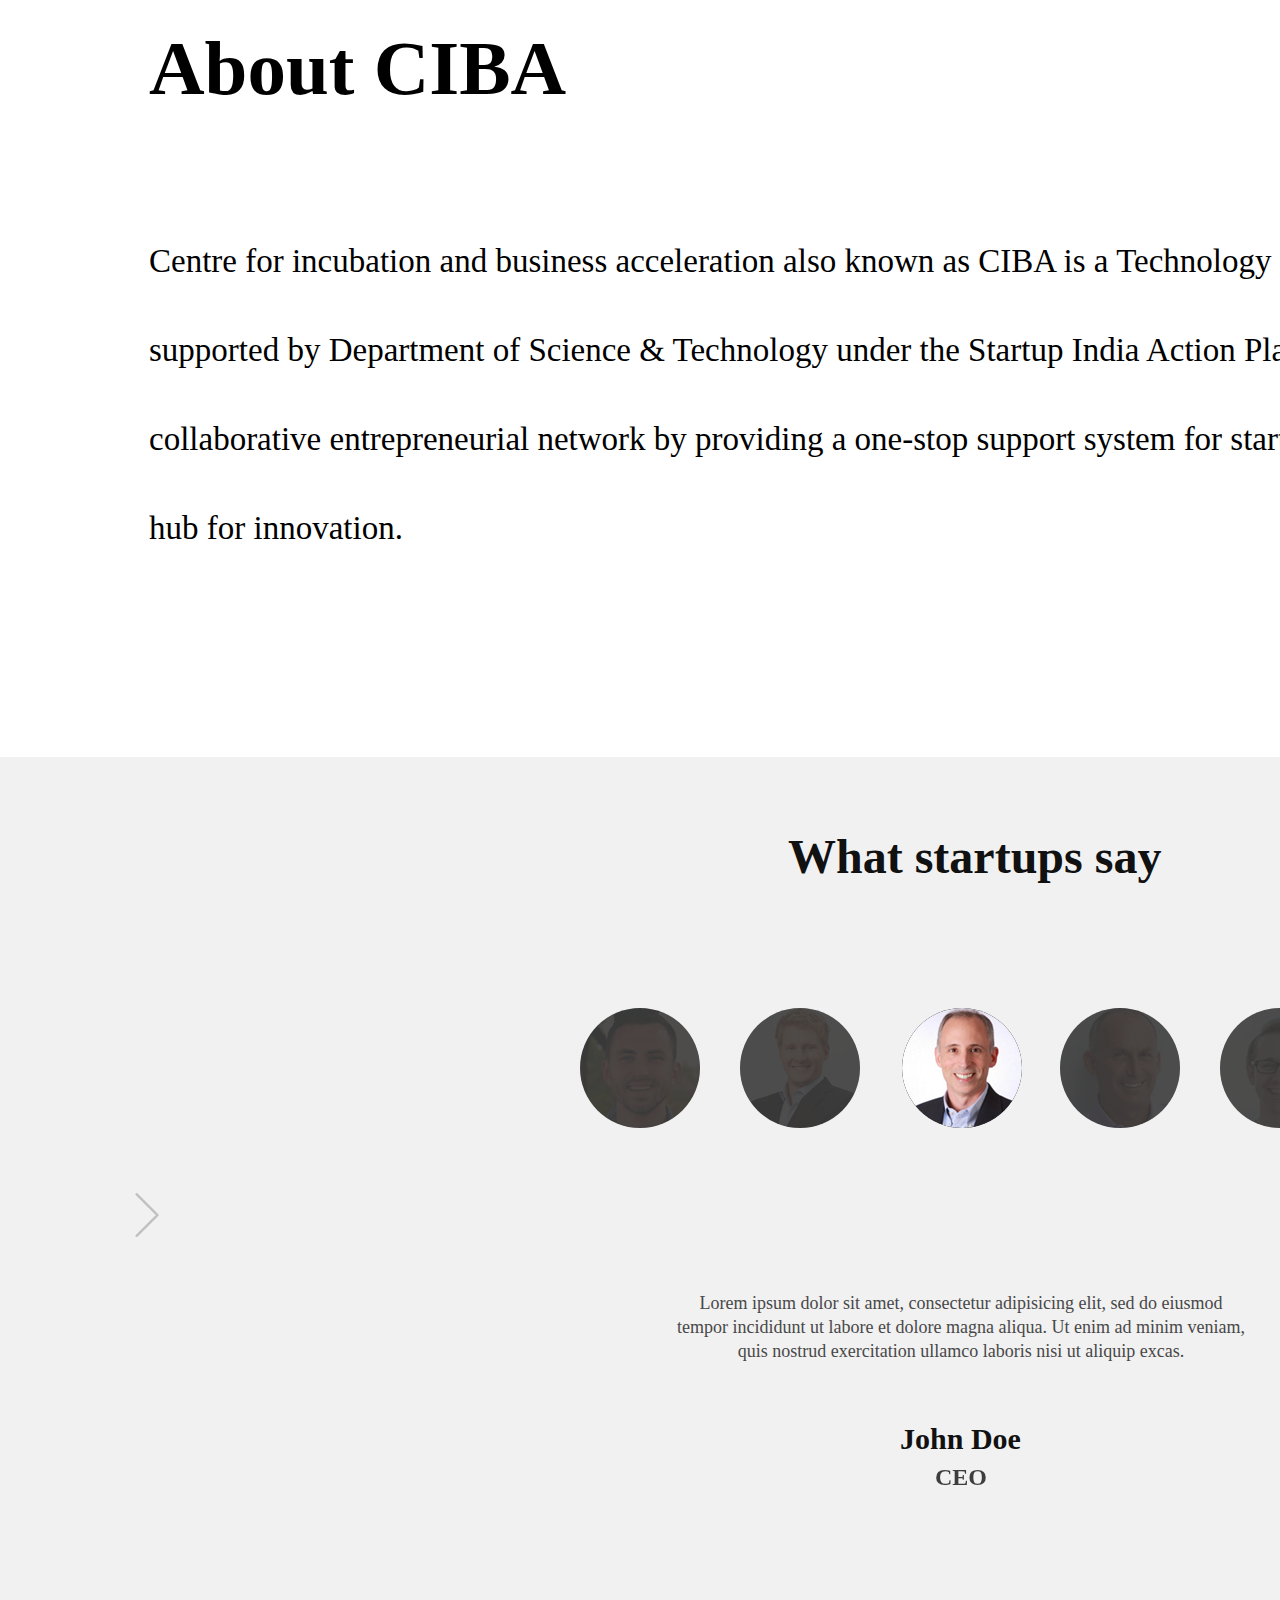
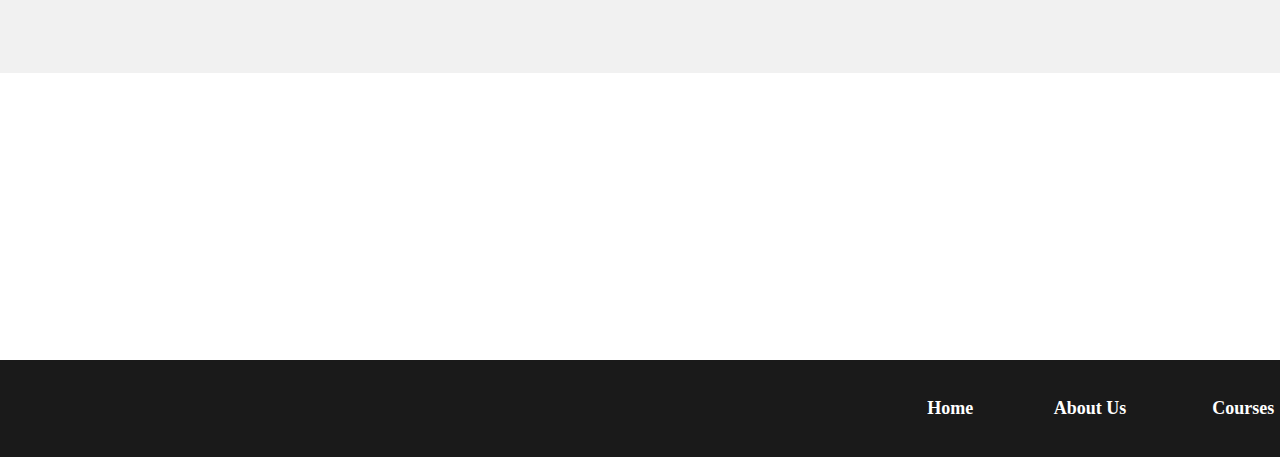
<file: images/Web_1920___11.html>
<!DOCTYPE html>
<html>
<head>
<meta charset="utf-8"/>
<meta http-equiv="X-UA-Compatible" content="IE=edge"/>
<title>Web 1920 – 11</title>
<style id="applicationStylesheet" type="text/css">
	.mediaViewInfo {
		--web-view-name: Web 1920 – 11;
		--web-view-id: Web_1920___11;
		--web-enable-deep-linking: true;
	}
	:root {
		--web-view-ids: Web_1920___11;
	}
	* {
		margin: 0;
		padding: 0;
		box-sizing: border-box;
		border: none;
	}
	#Web_1920___11 {
		position: absolute;
		box-sizing: border-box;
		background: #E5E5E5;
		width: 1920px;
		height: 6857px;
		background-color: rgba(255,255,255,1);
		overflow: hidden;
		--web-view-name: Web 1920 – 11;
		--web-view-id: Web_1920___11;
		--web-enable-deep-linking: true;
	}
	.Logo_ciba {
		position: absolute;
		overflow: visible;
		width: 214px;
		height: 70px;
		left: 64px;
		top: 41px;
	}
	.Asset_4 {
		position: absolute;
		overflow: visible;
		width: 1641px;
		height: 1164px;
		left: 425px;
		top: 268px;
	}
	.Asset_4_A10_Rectangle_322 {
		position: absolute;
		overflow: visible;
		width: 1616px;
		height: 1146px;
		left: -22px;
		top: 2690px;
	}
	.Path_656 {
		overflow: visible;
		position: absolute;
		width: 1920px;
		height: 1px;
		left: 0px;
		top: 0px;
		transform: matrix(1,0,0,1,0,0);
	}
	#About_the_program {
		position: absolute;
		left: 99px;
		top: 1112px;
		overflow: visible;
		width: 220px;
		white-space: nowrap;
		text-align: left;
		font-family: SF UI Display;
		font-style: normal;
		font-weight: normal;
		font-size: 27px;
		color: rgba(5,5,5,1);
	}
	#Program_Module {
		position: absolute;
		left: 366px;
		top: 1112px;
		overflow: visible;
		width: 194px;
		white-space: nowrap;
		text-align: left;
		font-family: SF UI Display;
		font-style: normal;
		font-weight: normal;
		font-size: 27px;
		color: rgba(0,0,0,1);
	}
	#Key_Highlights {
		position: absolute;
		left: 620px;
		top: 1112px;
		overflow: visible;
		width: 169px;
		white-space: nowrap;
		text-align: left;
		font-family: SF UI Display;
		font-style: normal;
		font-weight: normal;
		font-size: 27px;
		color: rgba(0,0,0,1);
	}
	#What_will_you_get {
		position: absolute;
		left: 836px;
		top: 1112px;
		overflow: visible;
		width: 223px;
		white-space: nowrap;
		text-align: left;
		font-family: SF UI Display;
		font-style: normal;
		font-weight: bold;
		font-size: 27px;
		color: rgba(0,164,255,1);
	}
	#What_will_You_get {
		position: absolute;
		left: 99px;
		top: 1210px;
		overflow: visible;
		width: 561px;
		white-space: nowrap;
		text-align: left;
		font-family: SF UI Display;
		font-style: normal;
		font-weight: bold;
		font-size: 68px;
		color: rgba(0,0,0,1);
	}
	#_About_CIBA__Centre_for_incuba {
		position: absolute;
		left: 149px;
		top: 4735px;
		overflow: hidden;
		width: 1664px;
		height: 689px;
		text-align: left;
		font-family: SF UI Display;
		font-style: normal;
		font-weight: bold;
		font-size: 77px;
		color: rgba(0,0,0,1);
	}
	#Who_is_it_for {
		position: absolute;
		width: 1496px;
		height: 217px;
		left: 139px;
		top: 2784px;
		overflow: visible;
	}
	#__Working_Professionals__Entre {
		position: absolute;
		left: 0px;
		top: 0px;
		overflow: visible;
		width: 1497px;
		white-space: nowrap;
		text-align: left;
		font-family: SF UI Display;
		font-style: normal;
		font-weight: normal;
		font-size: 64px;
		color: rgba(34,34,34,1);
	}
	#Who_is_it_for_ {
		position: absolute;
		left: 0px;
		top: 0px;
		overflow: visible;
		width: 425px;
		white-space: nowrap;
		text-align: left;
		font-family: SF UI Display;
		font-style: normal;
		font-weight: bold;
		font-size: 68px;
		color: rgba(0,0,0,1);
	}
	#Group_114 {
		position: absolute;
		width: 1920px;
		height: 916px;
		left: 0px;
		top: 5557px;
		overflow: visible;
	}
	.Rectangle_62 {
		position: absolute;
		overflow: visible;
		width: 1920px;
		height: 916px;
		left: 0px;
		top: 0px;
	}
	#Group_22 {
		position: absolute;
		width: 760px;
		height: 664px;
		left: 580px;
		top: 76px;
		overflow: visible;
	}
	#What_startups_say {
		position: absolute;
		left: 208px;
		top: 0px;
		overflow: visible;
		width: 412px;
		white-space: nowrap;
		line-height: 60px;
		margin-top: -6px;
		text-align: left;
		font-family: Nunito Sans;
		font-style: normal;
		font-weight: bold;
		font-size: 48px;
		color: rgba(17,17,17,1);
	}
	#Group_21 {
		position: absolute;
		width: 760px;
		height: 120px;
		left: 0px;
		top: 175px;
		overflow: visible;
	}
	.Ellipse_3 {
		position: absolute;
		overflow: visible;
		width: 120px;
		height: 120px;
		left: 322px;
		top: 0px;
	}
	#Group {
		position: absolute;
		width: 120px;
		height: 120px;
		left: 0px;
		top: 0px;
		overflow: visible;
	}
	.Ellipse_5 {
		position: absolute;
		overflow: visible;
		width: 120px;
		height: 120px;
		left: 0px;
		top: 0px;
	}
	#Ellipse_4 {
		opacity: 0.33;
	}
	.Ellipse_4 {
		position: absolute;
		overflow: visible;
		width: 120px;
		height: 120px;
		left: 0px;
		top: 0px;
	}
	#Group_A10_Group_229 {
		position: absolute;
		width: 120px;
		height: 120px;
		left: 160px;
		top: 0px;
		overflow: visible;
	}
	.Ellipse_5_A10_Ellipse_239 {
		position: absolute;
		overflow: visible;
		width: 120px;
		height: 120px;
		left: 0px;
		top: 0px;
	}
	#Ellipse_4_A10_Ellipse_240 {
		opacity: 0.33;
	}
	.Ellipse_4_A10_Ellipse_240 {
		position: absolute;
		overflow: visible;
		width: 120px;
		height: 120px;
		left: 0px;
		top: 0px;
	}
	#Group_A10_Group_230 {
		position: absolute;
		width: 120px;
		height: 120px;
		left: 322px;
		top: 0px;
		overflow: visible;
	}
	.Ellipse_5_A10_Ellipse_242 {
		position: absolute;
		overflow: visible;
		width: 120px;
		height: 120px;
		left: 0px;
		top: 0px;
	}
	.Ellipse_4_A10_Ellipse_243 {
		position: absolute;
		overflow: visible;
		width: 120px;
		height: 120px;
		left: 0px;
		top: 0px;
	}
	#Group_A10_Group_231 {
		position: absolute;
		width: 120px;
		height: 120px;
		left: 480px;
		top: 0px;
		overflow: visible;
	}
	.Ellipse_5_A10_Ellipse_245 {
		position: absolute;
		overflow: visible;
		width: 120px;
		height: 120px;
		left: 0px;
		top: 0px;
	}
	#Ellipse_4_A10_Ellipse_246 {
		opacity: 0.33;
	}
	.Ellipse_4_A10_Ellipse_246 {
		position: absolute;
		overflow: visible;
		width: 120px;
		height: 120px;
		left: 0px;
		top: 0px;
	}
	#Group_A10_Group_232 {
		position: absolute;
		width: 120px;
		height: 120px;
		left: 640px;
		top: 0px;
		overflow: visible;
	}
	.Ellipse_5_A10_Ellipse_248 {
		position: absolute;
		overflow: visible;
		width: 120px;
		height: 120px;
		left: 0px;
		top: 0px;
	}
	#Ellipse_4_A10_Ellipse_249 {
		opacity: 0.33;
	}
	.Ellipse_4_A10_Ellipse_249 {
		position: absolute;
		overflow: visible;
		width: 120px;
		height: 120px;
		left: 0px;
		top: 0px;
	}
	#Lorem_ipsum_dolor_sit_amet__co {
		position: absolute;
		left: 96px;
		top: 461px;
		overflow: hidden;
		width: 570px;
		height: 93px;
		line-height: 24px;
		margin-top: -3px;
		text-align: center;
		font-family: Montserrat;
		font-style: normal;
		font-weight: normal;
		font-size: 18px;
		color: rgba(72,72,72,1);
	}
	#John_Doe {
		position: absolute;
		left: 316px;
		top: 591px;
		overflow: visible;
		width: 129px;
		white-space: nowrap;
		line-height: 36px;
		margin-top: -3px;
		text-align: center;
		font-family: Nunito Sans;
		font-style: normal;
		font-weight: bold;
		font-size: 30px;
		color: rgba(17,17,17,1);
	}
	#CEO {
		opacity: 0.8;
		position: absolute;
		left: 355px;
		top: 632px;
		overflow: visible;
		width: 51px;
		white-space: nowrap;
		line-height: 32px;
		margin-top: -4px;
		text-align: center;
		font-family: Nunito Sans;
		font-style: normal;
		font-weight: bold;
		font-size: 24px;
		color: rgba(17,17,17,1);
	}
	.arrow_right {
		position: absolute;
		overflow: visible;
		width: 24px;
		height: 44px;
		left: 1761px;
		top: 436px;
	}
	.arrow_right_A10_Rectangle_327 {
		width: 24px;
		height: 44px;
		position: absolute;
		overflow: visible;
		transform: translate(0px, -5189px) matrix(1,0,0,1,135,5625) rotate(180deg);
		transform-origin: center;
	}
	#Group_673 {
		position: absolute;
		width: 524px;
		height: 405px;
		left: 115px;
		top: 1399px;
		overflow: visible;
	}
	#One_on_one_with_Industry_Mento {
		position: absolute;
		left: 0px;
		top: 364px;
		overflow: visible;
		width: 525px;
		white-space: nowrap;
		line-height: 46px;
		margin-top: -5.5px;
		text-align: center;
		font-family: SF UI Display;
		font-style: normal;
		font-weight: normal;
		font-size: 35px;
		color: rgba(0,0,0,1);
	}
	.ID5d848232073ec {
		position: absolute;
		overflow: visible;
		width: 459px;
		height: 341.5px;
		left: 47px;
		top: 0px;
	}
	#Group_677 {
		position: absolute;
		width: 452px;
		height: 431px;
		left: 760px;
		top: 1998px;
		overflow: visible;
	}
	#Access_to_6_workshops {
		position: absolute;
		left: 35px;
		top: 386px;
		overflow: visible;
		width: 383px;
		white-space: nowrap;
		text-align: center;
		font-family: SF UI Display;
		font-style: normal;
		font-weight: normal;
		font-size: 38px;
		color: rgba(0,0,0,1);
	}
	.ID5d848033adb10 {
		position: absolute;
		overflow: visible;
		width: 452px;
		height: 377px;
		left: 0px;
		top: 0px;
	}
	#Group_678 {
		position: absolute;
		width: 478px;
		height: 510px;
		left: 1336px;
		top: 1998px;
		overflow: visible;
	}
	#Capria_VentureBasecamp_framewo {
		position: absolute;
		left: 0px;
		top: 386px;
		overflow: hidden;
		width: 479px;
		height: 124px;
		text-align: center;
		font-family: SF UI Display;
		font-style: normal;
		font-weight: normal;
		font-size: 38px;
		color: rgba(0,0,0,1);
	}
	.ID5d848033adb10_A10_Rectangle_333 {
		position: absolute;
		overflow: visible;
		width: 452px;
		height: 377px;
		left: 0px;
		top: 0px;
	}
	#Group_676 {
		position: absolute;
		width: 654px;
		height: 431px;
		left: 50px;
		top: 1998px;
		overflow: visible;
	}
	#Personalised_Feedback_on_Assig {
		position: absolute;
		left: 0px;
		top: 386px;
		overflow: visible;
		width: 655px;
		white-space: nowrap;
		text-align: center;
		font-family: SF UI Display;
		font-style: normal;
		font-weight: normal;
		font-size: 38px;
		color: rgba(0,0,0,1);
	}
	.ID5d84809bb768a {
		position: absolute;
		overflow: visible;
		width: 493.82px;
		height: 377.772px;
		left: 85.247px;
		top: 0px;
	}
	#Group_674 {
		position: absolute;
		width: 476.262px;
		height: 403.045px;
		left: 748px;
		top: 1399px;
		overflow: visible;
	}
	#ID40__Hours_of_Online_Learning {
		position: absolute;
		left: 14.858px;
		top: 362.045px;
		overflow: visible;
		width: 447px;
		white-space: nowrap;
		text-align: center;
		font-family: SF UI Display;
		font-style: normal;
		font-weight: normal;
		font-size: 35px;
		color: rgba(0,0,0,1);
	}
	.ID5d84812c599a9 {
		position: absolute;
		overflow: visible;
		width: 476.262px;
		height: 299.568px;
		left: 0px;
		top: 0px;
	}
	#Group_675 {
		position: absolute;
		width: 335px;
		height: 510px;
		left: 1408px;
		top: 1399px;
		overflow: visible;
	}
	#Relevant_Case_Studies_and_Assi {
		position: absolute;
		left: 0px;
		top: 367px;
		overflow: hidden;
		width: 336px;
		height: 143px;
		text-align: center;
		font-family: SF UI Display;
		font-style: normal;
		font-weight: normal;
		font-size: 35px;
		color: rgba(0,0,0,1);
	}
	.ID5d84816e54144 {
		position: absolute;
		overflow: visible;
		width: 335px;
		height: 360px;
		left: 0px;
		top: 0px;
	}
	#Group_685 {
		position: absolute;
		width: 1820px;
		height: 813px;
		left: 50px;
		top: 3760px;
		overflow: visible;
	}
	#Mentors {
		position: absolute;
		width: 1802px;
		height: 813px;
		left: 18px;
		top: 0px;
		overflow: visible;
	}
	.Ellipse_6 {
		filter: drop-shadow(0px 3px 6px rgba(0, 0, 0, 0.161));
		position: absolute;
		overflow: visible;
		width: 400px;
		height: 400px;
		left: 0px;
		top: 278px;
	}
	.prasadmenon_414x412 {
		filter: drop-shadow(0px 3px 6px rgba(0, 0, 0, 0.161));
		position: absolute;
		overflow: visible;
		width: 400px;
		height: 400px;
		left: 463px;
		top: 278px;
	}
	#_______ {
		position: absolute;
		left: 333px;
		top: 678px;
		overflow: visible;
		width: 108px;
		white-space: nowrap;
		text-align: left;
		font-family: SF UI Display;
		font-style: normal;
		font-weight: normal;
		font-size: 64px;
		color: rgba(34,34,34,1);
	}
	#Prasad_Menon_CEO__CIBA_Mumbai_ {
		position: absolute;
		left: 463px;
		top: 699px;
		overflow: hidden;
		width: 379px;
		height: 114px;
		line-height: 50px;
		margin-top: -3.5px;
		text-align: center;
		font-family: SF UI Display;
		font-style: normal;
		font-weight: normal;
		font-size: 43px;
		color: rgba(34,34,34,1);
	}
	#Saurabh_Sinha_CEO__Rein_Labs_ {
		position: absolute;
		left: 926px;
		top: 699px;
		overflow: hidden;
		width: 379px;
		height: 114px;
		line-height: 50px;
		margin-top: -3.5px;
		text-align: center;
		font-family: SF UI Display;
		font-style: normal;
		font-weight: normal;
		font-size: 43px;
		color: rgba(34,34,34,1);
	}
	#Ishan_Nadkarni_Founder__Impact {
		position: absolute;
		left: 1403px;
		top: 699px;
		overflow: hidden;
		width: 400px;
		height: 114px;
		line-height: 50px;
		margin-top: -3.5px;
		text-align: center;
		font-family: SF UI Display;
		font-style: normal;
		font-weight: normal;
		font-size: 43px;
		color: rgba(34,34,34,1);
	}
	#__Mentors_and_Instructors_ {
		position: absolute;
		left: 0px;
		top: 0px;
		overflow: hidden;
		width: 829px;
		height: 181px;
		text-align: left;
		font-family: SF UI Display;
		font-style: normal;
		font-weight: bold;
		font-size: 68px;
		color: rgba(0,0,0,1);
	}
	.Ellipse_61 {
		position: absolute;
		overflow: visible;
		width: 390px;
		height: 390px;
		left: 926px;
		top: 278px;
	}
	.Ellipse_62 {
		position: absolute;
		overflow: visible;
		width: 390px;
		height: 390px;
		left: 1397px;
		top: 278px;
	}
	#Online_instructor {
		position: absolute;
		left: 71px;
		top: 201px;
		overflow: visible;
		width: 289px;
		white-space: nowrap;
		text-align: center;
		font-family: SF Text;
		font-style: normal;
		font-weight: bold;
		font-size: 36px;
		color: rgba(0,0,0,1);
	}
	#Classroom_session_instructors {
		position: absolute;
		left: 864px;
		top: 201px;
		overflow: visible;
		width: 515px;
		white-space: nowrap;
		text-align: center;
		font-family: SF Text;
		font-style: normal;
		font-weight: bold;
		font-size: 36px;
		color: rgba(0,0,0,1);
	}
	.Line_24 {
		overflow: visible;
		position: absolute;
		width: 5px;
		height: 396px;
		left: 425.5px;
		top: 264.5px;
		transform: matrix(1,0,0,1,0,0);
	}
	#_Dan_Kranzler_Senior_Partner__ {
		position: absolute;
		left: 0px;
		top: 644px;
		overflow: hidden;
		width: 423px;
		height: 169px;
		text-align: center;
		font-family: SF UI Display;
		font-style: normal;
		font-weight: normal;
		font-size: 43px;
		color: rgba(0,0,0,1);
	}
	#Entrepreneur__Foundation_Progr {
		position: absolute;
		left: 1155px;
		top: 308px;
		overflow: visible;
		width: 701px;
		white-space: nowrap;
		text-align: left;
		font-family: SF UI Display;
		font-style: normal;
		font-weight: bold;
		font-size: 111px;
		color: rgba(0,0,0,1);
	}
	.Image_s2 {
		filter: drop-shadow(0px 9px 6px rgba(255, 255, 255, 0.161));
		position: absolute;
		overflow: visible;
		width: 926px;
		height: 473px;
		left: 1012px;
		top: -30px;
	}
	#a_silicon_valley_venture_ {
		position: absolute;
		left: 1431px;
		top: 228px;
		overflow: visible;
		width: 327px;
		white-space: nowrap;
		text-align: left;
		font-family: SF UI Display;
		font-style: normal;
		font-weight: normal;
		font-size: 33px;
		color: rgba(0,0,0,1);
	}
	#built_on_principles_of_12_Crit {
		position: absolute;
		left: 1163px;
		top: 707px;
		overflow: hidden;
		width: 654px;
		height: 99px;
		text-align: left;
		font-family: SF UI Display;
		font-style: normal;
		font-weight: normal;
		font-size: 33px;
		color: rgba(0,0,0,1);
	}
	#Home {
		position: absolute;
		left: 971px;
		top: 25.349px;
		overflow: visible;
		width: 67px;
		white-space: nowrap;
		text-align: left;
		font-family: Nunito Sans;
		font-style: normal;
		font-weight: bold;
		font-size: 24px;
		color: rgba(0,0,0,1);
	}
	#About_Us {
		position: absolute;
		left: 1109px;
		top: 25.349px;
		overflow: visible;
		width: 106px;
		white-space: nowrap;
		text-align: left;
		font-family: Nunito Sans;
		font-style: normal;
		font-weight: bold;
		font-size: 24px;
		color: rgba(0,0,0,1);
	}
	#Courses {
		position: absolute;
		left: 1276px;
		top: 25.349px;
		overflow: visible;
		width: 90px;
		white-space: nowrap;
		text-align: left;
		font-family: Nunito Sans;
		font-style: normal;
		font-weight: bold;
		font-size: 24px;
		color: rgba(0,0,0,1);
	}
	#Teachers {
		position: absolute;
		left: 1432px;
		top: 25.349px;
		overflow: visible;
		width: 99px;
		white-space: nowrap;
		text-align: left;
		font-family: Nunito Sans;
		font-style: normal;
		font-weight: bold;
		font-size: 24px;
		color: rgba(0,0,0,1);
	}
	#Programs {
		position: absolute;
		left: 1594px;
		top: 25.349px;
		overflow: visible;
		width: 109px;
		white-space: nowrap;
		text-align: left;
		font-family: Nunito Sans;
		font-style: normal;
		font-weight: bold;
		font-size: 24px;
		color: rgba(0,0,0,1);
	}
	#Contact {
		position: absolute;
		left: 1764px;
		top: 25px;
		overflow: visible;
		width: 87px;
		white-space: nowrap;
		text-align: left;
		font-family: Nunito Sans;
		font-style: normal;
		font-weight: bold;
		font-size: 24px;
		color: rgba(0,0,0,1);
	}
	#Component_13___12 {
		position: absolute;
		width: 297.405px;
		height: 74.966px;
		left: 1369px;
		top: 811px;
		overflow: visible;
	}
	#Group_679 {
		position: absolute;
		width: 297.405px;
		height: 74.966px;
		left: 0px;
		top: 0px;
		overflow: visible;
	}
	.shape___bg {
		filter: drop-shadow(0px 20px 30px rgba(0, 0, 29, 0.141));
		position: absolute;
		overflow: visible;
		width: 387.405px;
		height: 164.966px;
		left: 0px;
		top: 0px;
	}
	#Register_now {
		position: absolute;
		left: 40px;
		top: 19px;
		overflow: visible;
		width: 219px;
		white-space: nowrap;
		text-align: center;
		font-family: SF UI Display;
		font-style: normal;
		font-weight: bold;
		font-size: 30px;
		color: rgba(255,255,255,1);
	}
	#Group_680 {
		position: absolute;
		width: 549px;
		height: 101px;
		left: 1283px;
		top: 926px;
		overflow: visible;
	}
	.cibalogoblack {
		position: absolute;
		overflow: visible;
		width: 264px;
		height: 101px;
		left: 285px;
		top: 0px;
	}
	.catalyzed_and_supported {
		position: absolute;
		overflow: visible;
		width: 262px;
		height: 96px;
		left: 0px;
		top: 5px;
	}
	.Line_23 {
		overflow: visible;
		position: absolute;
		width: 4px;
		height: 95.031px;
		left: 276.5px;
		top: 5.5px;
		transform: matrix(1,0,0,1,0,0);
	}
	.ID5d836555bb767 {
		position: absolute;
		overflow: visible;
		width: 1035px;
		height: 739px;
		left: 379px;
		top: 3001px;
	}
	#Footer {
		position: absolute;
		width: 1920px;
		height: 100px;
		left: 0px;
		top: 6760px;
		overflow: visible;
	}
	.Rectangle_70 {
		position: absolute;
		overflow: visible;
		width: 1920px;
		height: 100px;
		left: 0px;
		top: 0px;
	}
	#Home_A10_Text_522 {
		position: absolute;
		left: 927.365px;
		top: 38px;
		overflow: visible;
		width: 50px;
		white-space: nowrap;
		text-align: left;
		font-family: Nunito Sans;
		font-style: normal;
		font-weight: bold;
		font-size: 18px;
		color: rgba(255,255,255,1);
	}
	#About_Us_A10_Text_523 {
		position: absolute;
		left: 1053.734px;
		top: 38px;
		overflow: visible;
		width: 79px;
		white-space: nowrap;
		text-align: left;
		font-family: Nunito Sans;
		font-style: normal;
		font-weight: bold;
		font-size: 18px;
		color: rgba(255,255,255,1);
	}
	#Courses_A10_Text_524 {
		position: absolute;
		left: 1212.281px;
		top: 38px;
		overflow: visible;
		width: 68px;
		white-space: nowrap;
		text-align: left;
		font-family: Nunito Sans;
		font-style: normal;
		font-weight: bold;
		font-size: 18px;
		color: rgba(255,255,255,1);
	}
	#Teachers_A10_Text_525 {
		position: absolute;
		left: 1357.789px;
		top: 38px;
		overflow: visible;
		width: 74px;
		white-space: nowrap;
		text-align: left;
		font-family: Nunito Sans;
		font-style: normal;
		font-weight: bold;
		font-size: 18px;
		color: rgba(255,255,255,1);
	}
	#Programs_A10_Text_526 {
		position: absolute;
		left: 1513.514px;
		top: 38px;
		overflow: visible;
		width: 82px;
		white-space: nowrap;
		text-align: left;
		font-family: Nunito Sans;
		font-style: normal;
		font-weight: bold;
		font-size: 18px;
		color: rgba(255,255,255,1);
	}
	#Contact_A10_Text_527 {
		position: absolute;
		left: 1720px;
		top: 38px;
		overflow: visible;
		width: 66px;
		white-space: nowrap;
		text-align: left;
		font-family: Nunito Sans;
		font-style: normal;
		font-weight: bold;
		font-size: 18px;
		color: rgba(255,255,255,1);
	}
	.cover {
		filter: drop-shadow(11px 11px 10px rgba(0, 0, 0, 0.161));
		position: absolute;
		overflow: visible;
		width: 1105px;
		height: 684px;
		left: 34px;
		top: 323px;
	}
</style>
</head>
<body>
<div id="Web_1920___11" class="">
	<svg class="Logo_ciba">
		<pattern elementId="Logo_ciba_A10_Rectangle_319" id="Logo_ciba_A10_Rectangle_319_pattern" x="0" y="0" width="100%" height="100%">
			<image x="0" y="0" width="100%" height="100%" href="Logo_ciba_A10_Rectangle_319_pattern.png" xlink:href="Logo_ciba_A10_Rectangle_319_pattern.png"></image>
		</pattern>
		<rect fill="url(#Logo_ciba_A10_Rectangle_319_pattern)" id="Logo_ciba" rx="0" ry="0" x="0" y="0" width="214" height="70">
		</rect>
	</svg>
	<svg class="Asset_4">
		<pattern elementId="Asset_4_A10_Rectangle_321" id="Asset_4_A10_Rectangle_321_pattern" x="0" y="0" width="100%" height="100%">
			<image x="0" y="0" width="100%" height="100%" href="Asset_4_A10_Rectangle_321_pattern.png" xlink:href="Asset_4_A10_Rectangle_321_pattern.png"></image>
		</pattern>
		<rect fill="url(#Asset_4_A10_Rectangle_321_pattern)" id="Asset_4" rx="0" ry="0" x="0" y="0" width="1641" height="1164">
		</rect>
	</svg>
	<svg class="Asset_4_A10_Rectangle_322">
		<pattern elementId="Asset_4_A10_Rectangle_323" id="Asset_4_A10_Rectangle_323_pattern" x="0" y="0" width="100%" height="100%">
			<image x="0" y="0" width="100%" height="100%" href="Asset_4_A10_Rectangle_323_pattern.png" xlink:href="Asset_4_A10_Rectangle_323_pattern.png"></image>
		</pattern>
		<rect fill="url(#Asset_4_A10_Rectangle_323_pattern)" id="Asset_4_A10_Rectangle_322" rx="0" ry="0" x="0" y="0" width="1616" height="1146">
		</rect>
	</svg>
	<svg class="Path_656" viewBox="0 0 1920 4">
		<path fill="rgba(255,255,255,1)" stroke="rgba(112,112,112,1)" stroke-width="4px" stroke-linejoin="miter" stroke-linecap="butt" stroke-miterlimit="4" shape-rendering="auto" id="Path_656" d="M 0 0 L 1920 0 L 0 0 Z">
		</path>
	</svg>
	<div id="About_the_program">
		<span>About the program</span>
	</div>
	<div id="Program_Module">
		<span>Program Module</span>
	</div>
	<div id="Key_Highlights">
		<span>Key Highlights</span>
	</div>
	<div id="What_will_you_get">
		<span>What will you get</span>
	</div>
	<div id="What_will_You_get">
		<span>What will You get</span>
	</div>
	<div id="_About_CIBA__Centre_for_incuba">
		<span></span><span style="font-style:normal;font-weight:normal;font-size:33px;"></span><span style="font-style:normal;font-weight:normal;font-size:34px;color:rgba(34,34,34,1);"></span><span style="font-style:normal;font-weight:normal;font-size:33px;"></span><br><span>About CIBA</span><br><span style="font-style:normal;font-weight:normal;font-size:33px;"><br/>Centre for incubation and business acceleration also known as CIBA is a Technology Business Incubator catalyzed and supported by Department of Science & Technology  under the Startup India Action Plan. CIBA is committed to growing a collaborative entrepreneurial network by providing a one-stop support system for start-ups and  transforming Mumbai as a hub for innovation.<br/><br/><br/></span><br><span>About Capria VentureBase Camp</span><br><span style="font-style:normal;font-weight:normal;font-size:33px;"></span><br><span style="font-style:normal;font-weight:normal;font-size:34px;color:rgba(34,34,34,1);">Capria VentureBasecamp upskills startups through a unique methodology and training program developed by veteran entrepreneurs who know what it takes to run successful ventures. Their team of experts has a combined experience of 200+Startups built & funded,  $20 Billion Market Capitalization and worked for 70+Years in the startup ecosystem. <br/><br/>Their team partners with incubators to deliver the most comprehensive training, tools, and resources for incubators & entrepreneurs in the world.</span><br>
	</div>
	<div id="Who_is_it_for">
		<div id="__Working_Professionals__Entre">
			<span><br/><br/>Working Professionals, Entrepreneurs, SMEs, Students</span><br>
		</div>
		<div id="Who_is_it_for_">
			<span>Who is it for?</span>
		</div>
	</div>
	<div id="Group_114">
		<svg class="Rectangle_62">
			<rect fill="rgba(241,241,241,1)" id="Rectangle_62" rx="0" ry="0" x="0" y="0" width="1920" height="916">
			</rect>
		</svg>
		<div id="Group_22">
			<div id="What_startups_say">
				<span>What startups say</span>
			</div>
			<div id="Group_21">
				<svg class="Ellipse_3">
					<ellipse fill="rgba(255,255,255,1)" id="Ellipse_3" rx="60" ry="60" cx="60" cy="60">
					</ellipse>
				</svg>
				<div id="Group">
					<svg class="Ellipse_5">
						<ellipse fill="rgba(57,57,57,1)" id="Ellipse_5" rx="60" ry="60" cx="60" cy="60">
						</ellipse>
					</svg>
					<svg class="Ellipse_4">
						<pattern elementId="Ellipse_4_A10_Ellipse_238" id="Ellipse_4_A10_Ellipse_238_pattern" x="0" y="0" width="100%" height="100%">
							<image x="0" y="0" width="100%" height="100%" href="Ellipse_4_A10_Ellipse_238_pattern.png" xlink:href="Ellipse_4_A10_Ellipse_238_pattern.png"></image>
						</pattern>
						<ellipse fill="url(#Ellipse_4_A10_Ellipse_238_pattern)" id="Ellipse_4" rx="60" ry="60" cx="60" cy="60">
						</ellipse>
					</svg>
				</div>
				<div id="Group_A10_Group_229">
					<svg class="Ellipse_5_A10_Ellipse_239">
						<ellipse fill="rgba(57,57,57,1)" id="Ellipse_5_A10_Ellipse_239" rx="60" ry="60" cx="60" cy="60">
						</ellipse>
					</svg>
					<svg class="Ellipse_4_A10_Ellipse_240">
						<pattern elementId="Ellipse_4_A10_Ellipse_241" id="Ellipse_4_A10_Ellipse_241_pattern" x="0" y="0" width="100%" height="100%">
							<image x="0" y="0" width="100%" height="100%" href="Ellipse_4_A10_Ellipse_241_pattern.png" xlink:href="Ellipse_4_A10_Ellipse_241_pattern.png"></image>
						</pattern>
						<ellipse fill="url(#Ellipse_4_A10_Ellipse_241_pattern)" id="Ellipse_4_A10_Ellipse_240" rx="60" ry="60" cx="60" cy="60">
						</ellipse>
					</svg>
				</div>
				<div id="Group_A10_Group_230">
					<svg class="Ellipse_5_A10_Ellipse_242">
						<ellipse fill="rgba(57,57,57,1)" id="Ellipse_5_A10_Ellipse_242" rx="60" ry="60" cx="60" cy="60">
						</ellipse>
					</svg>
					<svg class="Ellipse_4_A10_Ellipse_243">
						<pattern elementId="Ellipse_4_A10_Ellipse_244" id="Ellipse_4_A10_Ellipse_244_pattern" x="0" y="0" width="100%" height="100%">
							<image x="0" y="0" width="100%" height="100%" href="Ellipse_4_A10_Ellipse_244_pattern.png" xlink:href="Ellipse_4_A10_Ellipse_244_pattern.png"></image>
						</pattern>
						<ellipse fill="url(#Ellipse_4_A10_Ellipse_244_pattern)" id="Ellipse_4_A10_Ellipse_243" rx="60" ry="60" cx="60" cy="60">
						</ellipse>
					</svg>
				</div>
				<div id="Group_A10_Group_231">
					<svg class="Ellipse_5_A10_Ellipse_245">
						<ellipse fill="rgba(57,57,57,1)" id="Ellipse_5_A10_Ellipse_245" rx="60" ry="60" cx="60" cy="60">
						</ellipse>
					</svg>
					<svg class="Ellipse_4_A10_Ellipse_246">
						<pattern elementId="Ellipse_4_A10_Ellipse_247" id="Ellipse_4_A10_Ellipse_247_pattern" x="0" y="0" width="100%" height="100%">
							<image x="0" y="0" width="100%" height="100%" href="Ellipse_4_A10_Ellipse_247_pattern.png" xlink:href="Ellipse_4_A10_Ellipse_247_pattern.png"></image>
						</pattern>
						<ellipse fill="url(#Ellipse_4_A10_Ellipse_247_pattern)" id="Ellipse_4_A10_Ellipse_246" rx="60" ry="60" cx="60" cy="60">
						</ellipse>
					</svg>
				</div>
				<div id="Group_A10_Group_232">
					<svg class="Ellipse_5_A10_Ellipse_248">
						<ellipse fill="rgba(57,57,57,1)" id="Ellipse_5_A10_Ellipse_248" rx="60" ry="60" cx="60" cy="60">
						</ellipse>
					</svg>
					<svg class="Ellipse_4_A10_Ellipse_249">
						<pattern elementId="Ellipse_4_A10_Ellipse_250" id="Ellipse_4_A10_Ellipse_250_pattern" x="0" y="0" width="100%" height="100%">
							<image x="0" y="0" width="100%" height="100%" href="Ellipse_4_A10_Ellipse_250_pattern.png" xlink:href="Ellipse_4_A10_Ellipse_250_pattern.png"></image>
						</pattern>
						<ellipse fill="url(#Ellipse_4_A10_Ellipse_250_pattern)" id="Ellipse_4_A10_Ellipse_249" rx="60" ry="60" cx="60" cy="60">
						</ellipse>
					</svg>
				</div>
			</div>
			<div id="Lorem_ipsum_dolor_sit_amet__co">
				<span>Lorem ipsum dolor sit amet, consectetur adipisicing elit, sed do eiusmod tempor incididunt ut labore et dolore magna aliqua. Ut enim ad minim veniam, quis nostrud exercitation ullamco laboris nisi ut aliquip excas.</span>
			</div>
			<div id="John_Doe">
				<span>John Doe</span>
			</div>
			<div id="CEO">
				<span>CEO</span>
			</div>
		</div>
		<svg class="arrow_right">
			<pattern elementId="arrow_right_A10_Rectangle_326" id="arrow_right_A10_Rectangle_326_pattern" x="0" y="0" width="100%" height="100%">
				<image x="0" y="0" width="100%" height="100%" href="arrow_right_A10_Rectangle_326_pattern.png" xlink:href="arrow_right_A10_Rectangle_326_pattern.png"></image>
			</pattern>
			<rect fill="url(#arrow_right_A10_Rectangle_326_pattern)" id="arrow_right" rx="0" ry="0" x="0" y="0" width="24" height="44">
			</rect>
		</svg>
		<svg class="arrow_right_A10_Rectangle_327">
			<pattern elementId="arrow_right_A10_Rectangle_328" id="arrow_right_A10_Rectangle_328_pattern" x="0" y="0" width="100%" height="100%">
				<image x="0" y="0" width="100%" height="100%" href="arrow_right_A10_Rectangle_328_pattern.png" xlink:href="arrow_right_A10_Rectangle_328_pattern.png"></image>
			</pattern>
			<rect fill="url(#arrow_right_A10_Rectangle_328_pattern)" id="arrow_right_A10_Rectangle_327" rx="0" ry="0" x="0" y="0" width="24" height="44">
			</rect>
		</svg>
	</div>
	<div id="Group_673">
		<div id="One_on_one_with_Industry_Mento">
			<span>One-on-one with Industry Mentors</span>
		</div>
		<svg class="ID5d848232073ec">
			<pattern elementId="ID5d848232073ec_A10_Rectangle_330" id="ID5d848232073ec_A10_Rectangle_330_pattern" x="0" y="0" width="100%" height="100%">
				<image x="0" y="0" width="100%" height="100%" href="ID5d848232073ec_A10_Rectangle_330_pattern.png" xlink:href="ID5d848232073ec_A10_Rectangle_330_pattern.png"></image>
			</pattern>
			<rect fill="url(#ID5d848232073ec_A10_Rectangle_330_pattern)" id="ID5d848232073ec" rx="0" ry="0" x="0" y="0" width="459" height="341.5">
			</rect>
		</svg>
	</div>
	<div id="Group_677">
		<div id="Access_to_6_workshops">
			<span>Access to 6 workshops</span>
		</div>
		<svg class="ID5d848033adb10">
			<pattern elementId="ID5d848033adb10_A10_Rectangle_332" id="ID5d848033adb10_A10_Rectangle_332_pattern" x="0" y="0" width="100%" height="100%">
				<image x="0" y="0" width="100%" height="100%" href="ID5d848033adb10_A10_Rectangle_332_pattern.png" xlink:href="ID5d848033adb10_A10_Rectangle_332_pattern.png"></image>
			</pattern>
			<rect fill="url(#ID5d848033adb10_A10_Rectangle_332_pattern)" id="ID5d848033adb10" rx="0" ry="0" x="0" y="0" width="452" height="377">
			</rect>
		</svg>
	</div>
	<div id="Group_678">
		<div id="Capria_VentureBasecamp_framewo">
			<span>Capria VentureBasecamp frameworks, toolkits and canvases for each topic.</span>
		</div>
		<svg class="ID5d848033adb10_A10_Rectangle_333">
			<pattern elementId="ID5d848033adb10_A10_Rectangle_334" id="ID5d848033adb10_A10_Rectangle_334_pattern" x="0" y="0" width="100%" height="100%">
				<image x="0" y="0" width="100%" height="100%" href="ID5d848033adb10_A10_Rectangle_334_pattern.png" xlink:href="ID5d848033adb10_A10_Rectangle_334_pattern.png"></image>
			</pattern>
			<rect fill="url(#ID5d848033adb10_A10_Rectangle_334_pattern)" id="ID5d848033adb10_A10_Rectangle_333" rx="0" ry="0" x="0" y="0" width="452" height="377">
			</rect>
		</svg>
	</div>
	<div id="Group_676">
		<div id="Personalised_Feedback_on_Assig">
			<span>Personalised Feedback on Assignments</span>
		</div>
		<svg class="ID5d84809bb768a">
			<pattern elementId="ID5d84809bb768a_A10_Rectangle_336" id="ID5d84809bb768a_A10_Rectangle_336_pattern" x="0" y="0" width="100%" height="100%">
				<image x="0" y="0" width="100%" height="100%" href="ID5d84809bb768a_A10_Rectangle_336_pattern.png" xlink:href="ID5d84809bb768a_A10_Rectangle_336_pattern.png"></image>
			</pattern>
			<rect fill="url(#ID5d84809bb768a_A10_Rectangle_336_pattern)" id="ID5d84809bb768a" rx="0" ry="0" x="0" y="0" width="493.82" height="377.772">
			</rect>
		</svg>
	</div>
	<div id="Group_674">
		<div id="ID40__Hours_of_Online_Learning">
			<span>40+ Hours of Online Learning</span>
		</div>
		<svg class="ID5d84812c599a9">
			<pattern elementId="ID5d84812c599a9_A10_Rectangle_338" id="ID5d84812c599a9_A10_Rectangle_338_pattern" x="0" y="0" width="100%" height="100%">
				<image x="0" y="0" width="100%" height="100%" href="ID5d84812c599a9_A10_Rectangle_338_pattern.png" xlink:href="ID5d84812c599a9_A10_Rectangle_338_pattern.png"></image>
			</pattern>
			<rect fill="url(#ID5d84812c599a9_A10_Rectangle_338_pattern)" id="ID5d84812c599a9" rx="0" ry="0" x="0" y="0" width="476.262" height="299.569">
			</rect>
		</svg>
	</div>
	<div id="Group_675">
		<div id="Relevant_Case_Studies_and_Assi">
			<span>Relevant Case Studies and Assignments</span>
		</div>
		<svg class="ID5d84816e54144">
			<pattern elementId="ID5d84816e54144_A10_Rectangle_340" id="ID5d84816e54144_A10_Rectangle_340_pattern" x="0" y="0" width="100%" height="100%">
				<image x="0" y="0" width="100%" height="100%" href="ID5d84816e54144_A10_Rectangle_340_pattern.png" xlink:href="ID5d84816e54144_A10_Rectangle_340_pattern.png"></image>
			</pattern>
			<rect fill="url(#ID5d84816e54144_A10_Rectangle_340_pattern)" id="ID5d84816e54144" rx="0" ry="0" x="0" y="0" width="335" height="360">
			</rect>
		</svg>
	</div>
	<div id="Group_685">
		<div id="Mentors">
			<svg class="Ellipse_6">
				<pattern elementId="Ellipse_6_A10_Ellipse_252" id="Ellipse_6_A10_Ellipse_252_pattern" x="0" y="0" width="100%" height="100%">
					<image x="0" y="0" width="100%" height="100%" href="Ellipse_6_A10_Ellipse_252_pattern.png" xlink:href="Ellipse_6_A10_Ellipse_252_pattern.png"></image>
				</pattern>
				<ellipse fill="url(#Ellipse_6_A10_Ellipse_252_pattern)" id="Ellipse_6" rx="191" ry="191" cx="191" cy="191">
				</ellipse>
			</svg>
			<svg class="prasadmenon_414x412">
				<pattern elementId="prasadmenon_414x412_A10_Ellipse_254" id="prasadmenon_414x412_A10_Ellipse_254_pattern" x="0" y="0" width="100%" height="100%">
					<image x="0" y="0" width="100%" height="100%" href="prasadmenon_414x412_A10_Ellipse_254_pattern.png" xlink:href="prasadmenon_414x412_A10_Ellipse_254_pattern.png"></image>
				</pattern>
				<ellipse fill="url(#prasadmenon_414x412_A10_Ellipse_254_pattern)" id="prasadmenon_414x412" rx="191" ry="191" cx="191" cy="191">
				</ellipse>
			</svg>
			<div id="_______">
				<span>       </span>
			</div>
			<div id="Prasad_Menon_CEO__CIBA_Mumbai_">
				<span>Prasad Menon<br/>CEO- CIBA Mumbai </span><br>
			</div>
			<div id="Saurabh_Sinha_CEO__Rein_Labs_">
				<span>Saurabh Sinha<br/>CEO, Rein Labs</span><br>
			</div>
			<div id="Ishan_Nadkarni_Founder__Impact">
				<span>Ishan Nadkarni<br/>Founder, Impact App</span><br>
			</div>
			<div id="__Mentors_and_Instructors_">
				<span> <br/>Mentors and Instructors</span><br>
			</div>
			<svg class="Ellipse_61">
				<pattern elementId="Ellipse_61_A10_Ellipse_256" id="Ellipse_61_A10_Ellipse_256_pattern" x="0" y="0" width="100%" height="100%">
					<image x="0" y="0" width="100%" height="100%" href="Ellipse_61_A10_Ellipse_256_pattern.png" xlink:href="Ellipse_61_A10_Ellipse_256_pattern.png"></image>
				</pattern>
				<ellipse fill="url(#Ellipse_61_A10_Ellipse_256_pattern)" stroke="rgba(112,112,112,1)" stroke-width="1px" stroke-linejoin="miter" stroke-linecap="butt" stroke-miterlimit="4" shape-rendering="auto" id="Ellipse_61" rx="195" ry="195" cx="195" cy="195">
				</ellipse>
			</svg>
			<svg class="Ellipse_62">
				<pattern elementId="Ellipse_62_A10_Ellipse_258" id="Ellipse_62_A10_Ellipse_258_pattern" x="0" y="0" width="100%" height="100%">
					<image x="0" y="0" width="100%" height="100%" href="Ellipse_62_A10_Ellipse_258_pattern.png" xlink:href="Ellipse_62_A10_Ellipse_258_pattern.png"></image>
				</pattern>
				<ellipse fill="url(#Ellipse_62_A10_Ellipse_258_pattern)" stroke="rgba(112,112,112,1)" stroke-width="1px" stroke-linejoin="miter" stroke-linecap="butt" stroke-miterlimit="4" shape-rendering="auto" id="Ellipse_62" rx="195" ry="195" cx="195" cy="195">
				</ellipse>
			</svg>
			<div id="Online_instructor">
				<span>Online instructor</span>
			</div>
			<div id="Classroom_session_instructors">
				<span>Classroom session instructors</span>
			</div>
			<svg class="Line_24" viewBox="0 0 5 396">
				<path fill="transparent" stroke="rgba(112,112,112,1)" stroke-width="5px" stroke-linejoin="miter" stroke-linecap="butt" stroke-miterlimit="4" shape-rendering="auto" id="Line_24" d="M 0 0 L 0 396">
				</path>
			</svg>
		</div>
		<div id="_Dan_Kranzler_Senior_Partner__">
			<span><br/>Dan Kranzler<br/>Senior Partner - Capria</span>
		</div>
	</div>
	<div id="Entrepreneur__Foundation_Progr">
		<span>Entrepreneur <br/>Foundation<br/>Program</span>
	</div>
	<svg class="Image_s2">
		<pattern elementId="Image_s2_A10_Rectangle_342" id="Image_s2_A10_Rectangle_342_pattern" x="0" y="0" width="100%" height="100%">
			<image x="0" y="0" width="100%" height="100%" href="Image_s2_A10_Rectangle_342_pattern.png" xlink:href="Image_s2_A10_Rectangle_342_pattern.png"></image>
		</pattern>
		<rect fill="url(#Image_s2_A10_Rectangle_342_pattern)" id="Image_s2" rx="0" ry="0" x="0" y="0" width="908" height="455">
		</rect>
	</svg>
	<div id="a_silicon_valley_venture_">
		<span>a silicon valley venture </span>
	</div>
	<div id="built_on_principles_of_12_Crit">
		<span>built on principles of 12 Critical Success Elements of an Investment-ready Startups.</span>
	</div>
	<div id="Home">
		<span>Home</span>
	</div>
	<div id="About_Us">
		<span>About Us</span>
	</div>
	<div id="Courses">
		<span>Courses</span>
	</div>
	<div id="Teachers">
		<span>Teachers</span>
	</div>
	<div id="Programs">
		<span>Programs</span>
	</div>
	<div id="Contact">
		<span>Contact</span>
	</div>
	<div onclick="application.showViewById('Web_1920___12')" id="Component_13___12" class="Component_13___12">
		<div id="Group_679">
			<svg class="shape___bg">
				<rect fill="rgba(255,13,13,1)" id="shape___bg" rx="23" ry="23" x="0" y="0" width="297.405" height="74.966">
				</rect>
			</svg>
			<div id="Register_now">
				<span>Register now</span>
			</div>
		</div>
	</div>
	<div id="Group_680">
		<svg class="cibalogoblack">
			<pattern elementId="cibalogoblack_A10_Rectangle_345" id="cibalogoblack_A10_Rectangle_345_pattern" x="0" y="0" width="100%" height="100%">
				<image x="0" y="0" width="100%" height="100%" href="cibalogoblack_A10_Rectangle_345_pattern.png" xlink:href="cibalogoblack_A10_Rectangle_345_pattern.png"></image>
			</pattern>
			<rect fill="url(#cibalogoblack_A10_Rectangle_345_pattern)" id="cibalogoblack" rx="0" ry="0" x="0" y="0" width="264" height="101">
			</rect>
		</svg>
		<svg class="catalyzed_and_supported">
			<pattern elementId="catalyzed_and_supported_A10_Rectangle_347" id="catalyzed_and_supported_A10_Rectangle_347_pattern" x="0" y="0" width="100%" height="100%">
				<image x="0" y="0" width="100%" height="100%" href="catalyzed_and_supported_A10_Rectangle_347_pattern.png" xlink:href="catalyzed_and_supported_A10_Rectangle_347_pattern.png"></image>
			</pattern>
			<rect fill="url(#catalyzed_and_supported_A10_Rectangle_347_pattern)" id="catalyzed_and_supported" rx="0" ry="0" x="0" y="0" width="262" height="96">
			</rect>
		</svg>
		<svg class="Line_23" viewBox="0 0 1 95">
			<path fill="transparent" stroke="rgba(0,0,0,1)" stroke-width="3px" stroke-linejoin="miter" stroke-linecap="butt" stroke-miterlimit="4" shape-rendering="auto" id="Line_23" d="M 0 0 L 1 95">
			</path>
		</svg>
	</div>
	<svg class="ID5d836555bb767">
		<pattern elementId="ID5d836555bb767_A10_Rectangle_349" id="ID5d836555bb767_A10_Rectangle_349_pattern" x="0" y="0" width="100%" height="100%">
			<image x="0" y="0" width="100%" height="100%" href="ID5d836555bb767_A10_Rectangle_349_pattern.png" xlink:href="ID5d836555bb767_A10_Rectangle_349_pattern.png"></image>
		</pattern>
		<rect fill="url(#ID5d836555bb767_A10_Rectangle_349_pattern)" id="ID5d836555bb767" rx="0" ry="0" x="0" y="0" width="1035" height="739">
		</rect>
	</svg>
	<div id="Footer">
		<svg class="Rectangle_70">
			<rect fill="rgba(26,26,26,1)" id="Rectangle_70" rx="0" ry="0" x="0" y="0" width="1920" height="100">
			</rect>
		</svg>
		<div id="Home_A10_Text_522">
			<span>Home</span>
		</div>
		<div id="About_Us_A10_Text_523">
			<span>About Us</span>
		</div>
		<div id="Courses_A10_Text_524">
			<span>Courses</span>
		</div>
		<div id="Teachers_A10_Text_525">
			<span>Teachers</span>
		</div>
		<div id="Programs_A10_Text_526">
			<span>Programs</span>
		</div>
		<div id="Contact_A10_Text_527">
			<span>Contact</span>
		</div>
	</div>
	<svg class="cover">
		<pattern elementId="cover_A10_Rectangle_352" id="cover_A10_Rectangle_352_pattern" x="0" y="0" width="100%" height="100%">
			<image x="0" y="0" width="100%" height="100%" href="cover_A10_Rectangle_352_pattern.png" xlink:href="cover_A10_Rectangle_352_pattern.png"></image>
		</pattern>
		<rect fill="url(#cover_A10_Rectangle_352_pattern)" id="cover" rx="0" ry="0" x="0" y="0" width="1075" height="654">
		</rect>
	</svg>
</div>
</body>
</html>
</file>
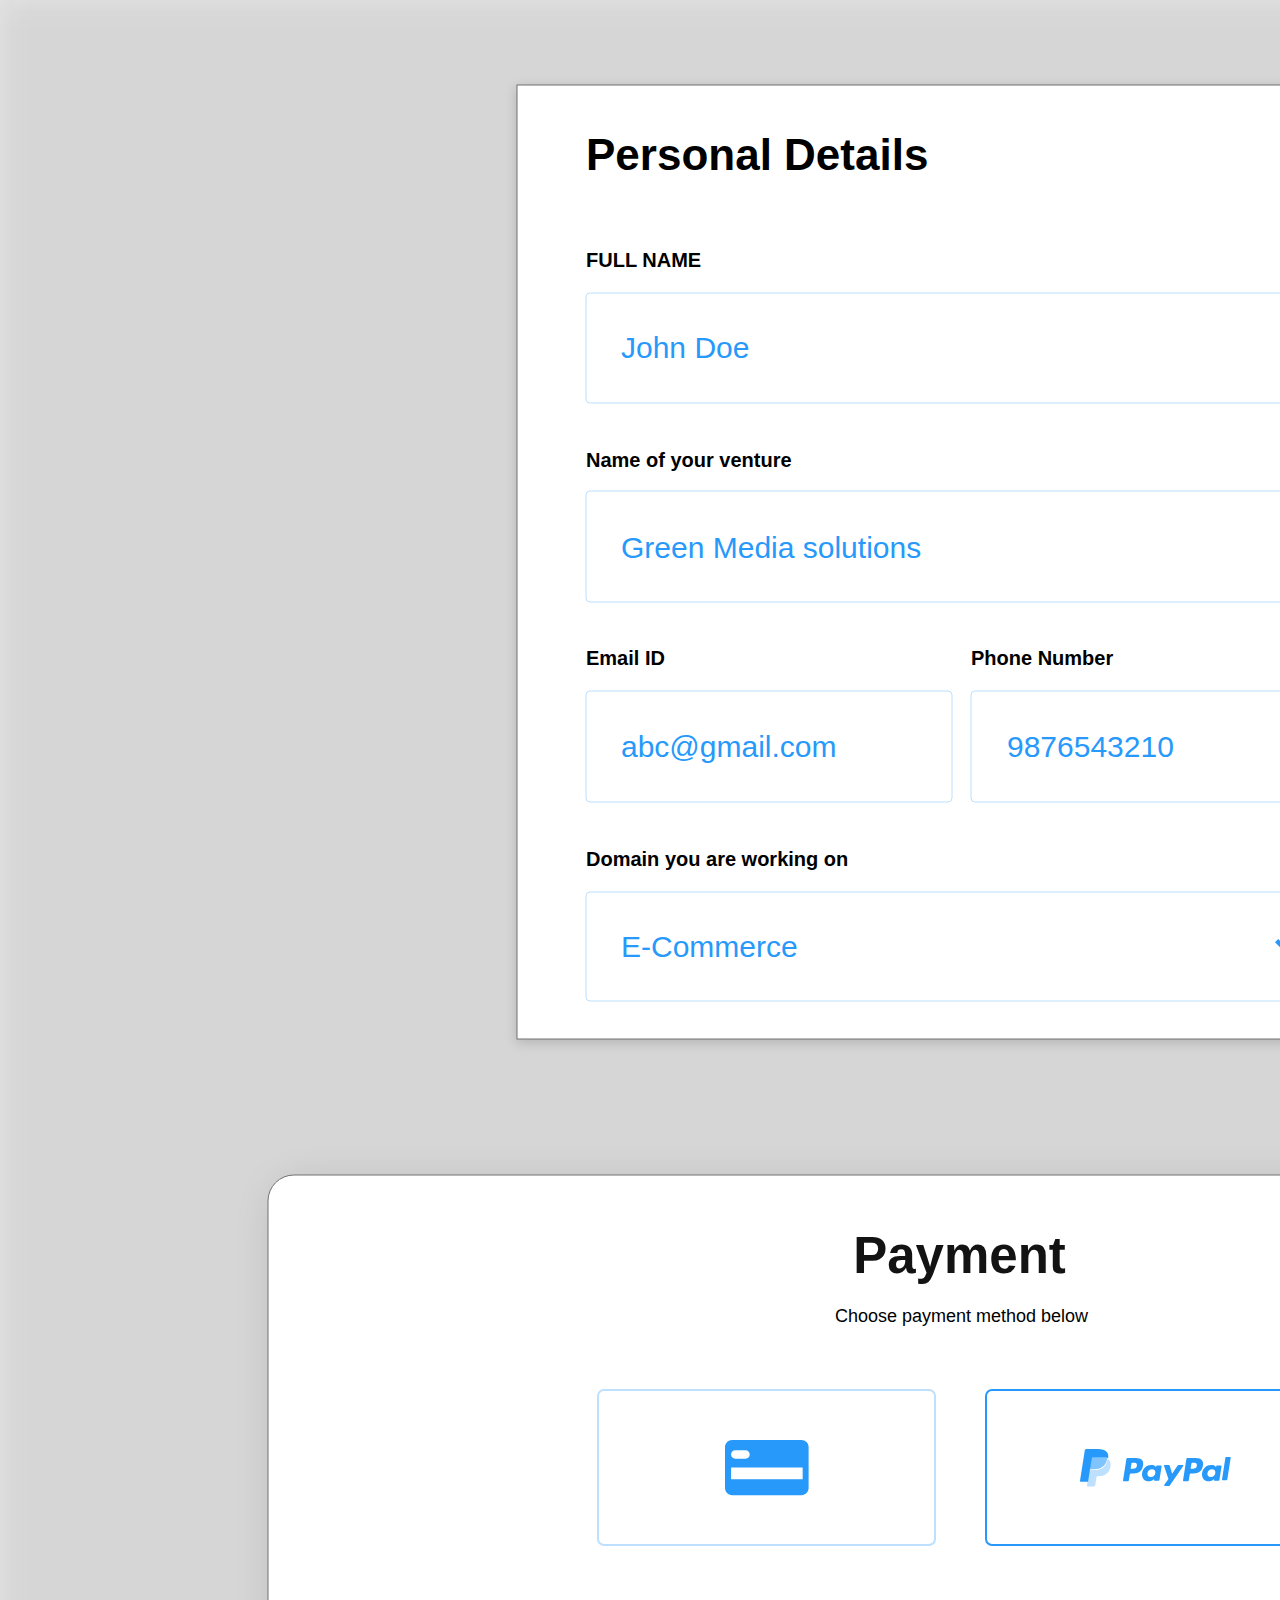
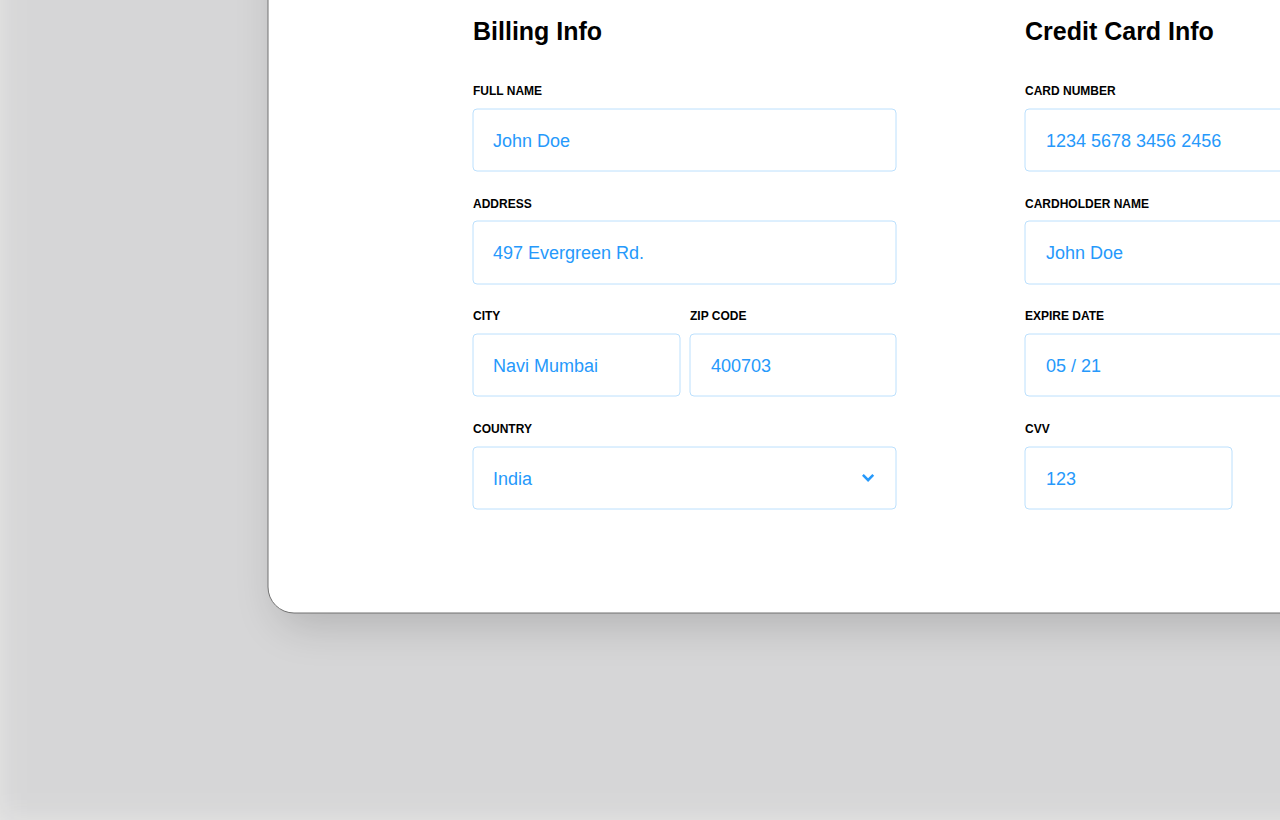
<file: images/Web_1920___12.html>
<!DOCTYPE html>
<html>
<head>
<meta charset="utf-8"/>
<meta http-equiv="X-UA-Compatible" content="IE=edge"/>
<title>Web 1920 – 12</title>
<style id="applicationStylesheet" type="text/css">
	.mediaViewInfo {
		--web-view-name: Web 1920 – 12;
		--web-view-id: Web_1920___12;
		--web-enable-deep-linking: true;
	}
	:root {
		--web-view-ids: Web_1920___12;
	}
	* {
		margin: 0;
		padding: 0;
		box-sizing: border-box;
		border: none;
	}
	#Web_1920___12 {
		position: absolute;
		box-sizing: border-box;
		background: #E5E5E5;
		width: 1920px;
		height: 2420px;
		overflow: hidden;
		--web-view-name: Web 1920 – 12;
		--web-view-id: Web_1920___12;
		--web-enable-deep-linking: true;
	}
	#Rectangle_743 {
		filter: blur(15px);
	}
	.Rectangle_743 {
		position: absolute;
		overflow: visible;
		width: 1920px;
		height: 2420px;
		left: 0px;
		top: 0px;
	}
	.Rectangle_742 {
		filter: drop-shadow(0px 3px 6px rgba(0, 0, 0, 0.161));
		position: absolute;
		overflow: visible;
		width: 905px;
		height: 972px;
		left: 517px;
		top: 85px;
	}
	.Rectangle_741 {
		filter: drop-shadow(10px 12px 20px rgba(0, 0, 0, 0.161));
		position: absolute;
		overflow: visible;
		width: 1445px;
		height: 1098px;
		left: 268px;
		top: 1175px;
	}
	#Payment {
		position: absolute;
		left: 853px;
		top: 1226px;
		overflow: visible;
		width: 213px;
		white-space: nowrap;
		text-align: center;
		font-family: Arial;
		font-style: normal;
		font-weight: bold;
		font-size: 51px;
		color: rgba(19,19,19,1);
	}
	#Choose_payment_method_below {
		position: absolute;
		left: 834px;
		top: 1306px;
		overflow: visible;
		width: 255px;
		white-space: nowrap;
		text-align: center;
		font-family: Arial;
		font-style: normal;
		font-weight: normal;
		font-size: 18px;
		color: rgba(0,0,0,1);
	}
	#Payment_1 {
		position: absolute;
		width: 337px;
		height: 155px;
		left: 598px;
		top: 1390px;
		overflow: visible;
	}
	.Rectangle_723 {
		position: absolute;
		overflow: visible;
		width: 337px;
		height: 155px;
		left: 0px;
		top: 0px;
	}
	.Path_217 {
		overflow: visible;
		position: absolute;
		width: 83.622px;
		height: 55.142px;
		left: 126.852px;
		top: 50.223px;
		transform: matrix(1,0,0,1,0,0);
	}
	#Payment_2 {
		position: absolute;
		width: 337px;
		height: 155px;
		left: 986px;
		top: 1390px;
		overflow: visible;
	}
	.Rectangle_724 {
		position: absolute;
		overflow: visible;
		width: 337px;
		height: 155px;
		left: 0px;
		top: 0px;
	}
	#Group_324 {
		position: absolute;
		width: 151.062px;
		height: 36.896px;
		left: 93.52px;
		top: 59.283px;
		overflow: visible;
	}
	.XMLID_15_ {
		overflow: visible;
		position: absolute;
		width: 20.207px;
		height: 23.206px;
		left: 43.575px;
		top: 8.248px;
		transform: matrix(1,0,0,1,0,0);
	}
	.XMLID_12_ {
		overflow: visible;
		position: absolute;
		width: 19.627px;
		height: 16.224px;
		left: 62.565px;
		top: 15.606px;
		transform: matrix(1,0,0,1,0,0);
	}
	.XMLID_11_ {
		overflow: visible;
		position: absolute;
		width: 19.333px;
		height: 20.912px;
		left: 84.131px;
		top: 15.984px;
		transform: matrix(1,0,0,1,0,0);
	}
	.XMLID_8_ {
		overflow: visible;
		position: absolute;
		width: 20.139px;
		height: 23.206px;
		left: 103.196px;
		top: 8.248px;
		transform: matrix(1,0,0,1,0,0);
	}
	.XMLID_5_ {
		overflow: visible;
		position: absolute;
		width: 19.601px;
		height: 16.224px;
		left: 122.152px;
		top: 15.606px;
		transform: matrix(1,0,0,1,0,0);
	}
	.XMLID_4_ {
		overflow: visible;
		position: absolute;
		width: 8.711px;
		height: 23.239px;
		left: 142.351px;
		top: 8.214px;
		transform: matrix(1,0,0,1,0,0);
	}
	.XMLID_3_ {
		overflow: visible;
		position: absolute;
		width: 23.646px;
		height: 27.449px;
		left: 7.604px;
		top: 9.378px;
		transform: matrix(1,0,0,1,0,0);
	}
	.XMLID_2_ {
		overflow: visible;
		position: absolute;
		width: 18.346px;
		height: 13.656px;
		left: 9.802px;
		top: 8.214px;
		transform: matrix(1,0,0,1,0,0);
	}
	.XMLID_1_ {
		overflow: visible;
		position: absolute;
		width: 28.312px;
		height: 32.788px;
		left: 0px;
		top: 0px;
		transform: matrix(1,0,0,1,0,0);
	}
	#Billing_and_Card_Info {
		position: absolute;
		width: 976px;
		height: 492px;
		left: 473px;
		top: 1617px;
		overflow: visible;
	}
	#Billing_Info {
		position: absolute;
		left: 0px;
		top: 0px;
		overflow: visible;
		width: 130px;
		white-space: nowrap;
		text-align: left;
		font-family: Arial;
		font-style: normal;
		font-weight: bold;
		font-size: 25px;
		color: rgba(0,0,0,1);
	}
	#Input {
		position: absolute;
		width: 423px;
		height: 87px;
		left: 0px;
		top: 67px;
		overflow: visible;
	}
	.Rectangle_726 {
		position: absolute;
		overflow: visible;
		width: 423px;
		height: 62px;
		left: 0px;
		top: 25px;
	}
	#FULL_NAME {
		position: absolute;
		left: 0px;
		top: 0px;
		overflow: visible;
		width: 70px;
		white-space: nowrap;
		text-align: left;
		font-family: Arial;
		font-style: normal;
		font-weight: bold;
		font-size: 12px;
		color: rgba(0,0,0,1);
	}
	#John_Doe {
		position: absolute;
		left: 20px;
		top: 47px;
		overflow: visible;
		width: 78px;
		white-space: nowrap;
		text-align: left;
		font-family: Arial;
		font-style: normal;
		font-weight: normal;
		font-size: 18px;
		color: rgba(38,153,251,1);
	}
	#Input_A11_Group_249 {
		position: absolute;
		width: 423px;
		height: 87px;
		left: 0px;
		top: 180px;
		overflow: visible;
	}
	.Rectangle_727 {
		position: absolute;
		overflow: visible;
		width: 423px;
		height: 63px;
		left: 0px;
		top: 24px;
	}
	#ADDRESS {
		position: absolute;
		left: 0px;
		top: 0px;
		overflow: visible;
		width: 60px;
		white-space: nowrap;
		text-align: left;
		font-family: Arial;
		font-style: normal;
		font-weight: bold;
		font-size: 12px;
		color: rgba(0,0,0,1);
	}
	#ID497_Evergreen_Rd_ {
		position: absolute;
		left: 20px;
		top: 46px;
		overflow: visible;
		width: 152px;
		white-space: nowrap;
		text-align: left;
		font-family: Arial;
		font-style: normal;
		font-weight: normal;
		font-size: 18px;
		color: rgba(38,153,251,1);
	}
	#Input_A11_Group_250 {
		position: absolute;
		width: 207px;
		height: 87px;
		left: 0px;
		top: 292px;
		overflow: visible;
	}
	.Rectangle_729 {
		position: absolute;
		overflow: visible;
		width: 207px;
		height: 62px;
		left: 0px;
		top: 25px;
	}
	#CITY {
		position: absolute;
		left: 0px;
		top: 0px;
		overflow: visible;
		width: 28px;
		white-space: nowrap;
		text-align: left;
		font-family: Arial;
		font-style: normal;
		font-weight: bold;
		font-size: 12px;
		color: rgba(0,0,0,1);
	}
	#Navi_Mumbai {
		position: absolute;
		left: 20px;
		top: 47px;
		overflow: visible;
		width: 106px;
		white-space: nowrap;
		text-align: left;
		font-family: Arial;
		font-style: normal;
		font-weight: normal;
		font-size: 18px;
		color: rgba(38,153,251,1);
	}
	#Input_A11_Group_251 {
		position: absolute;
		width: 206px;
		height: 87px;
		left: 217px;
		top: 292px;
		overflow: visible;
	}
	.Rectangle_730 {
		position: absolute;
		overflow: visible;
		width: 206px;
		height: 62px;
		left: 0px;
		top: 25px;
	}
	#ZIP_CODE {
		position: absolute;
		left: 0px;
		top: 0px;
		overflow: visible;
		width: 57px;
		white-space: nowrap;
		text-align: left;
		font-family: Arial;
		font-style: normal;
		font-weight: bold;
		font-size: 12px;
		color: rgba(0,0,0,1);
	}
	#ID400703 {
		position: absolute;
		left: 21px;
		top: 47px;
		overflow: visible;
		width: 61px;
		white-space: nowrap;
		text-align: left;
		font-family: Arial;
		font-style: normal;
		font-weight: normal;
		font-size: 18px;
		color: rgba(38,153,251,1);
	}
	#Input_A11_Group_252 {
		position: absolute;
		width: 423px;
		height: 87px;
		left: 0px;
		top: 404.999px;
		overflow: visible;
	}
	.Rectangle_731 {
		position: absolute;
		overflow: visible;
		width: 423px;
		height: 62px;
		left: 0px;
		top: 25px;
	}
	#COUNTRY {
		position: absolute;
		left: 0px;
		top: 0px;
		overflow: visible;
		width: 60px;
		white-space: nowrap;
		text-align: left;
		font-family: Arial;
		font-style: normal;
		font-weight: bold;
		font-size: 12px;
		color: rgba(0,0,0,1);
	}
	#India {
		position: absolute;
		left: 20px;
		top: 47px;
		overflow: visible;
		width: 40px;
		white-space: nowrap;
		text-align: left;
		font-family: Arial;
		font-style: normal;
		font-weight: normal;
		font-size: 18px;
		color: rgba(38,153,251,1);
	}
	#Symbol_156___5 {
		position: absolute;
		width: 12.167px;
		height: 7.896px;
		left: 389.221px;
		top: 51.838px;
		overflow: visible;
	}
	.Path_36 {
		overflow: visible;
		position: absolute;
		width: 12.167px;
		height: 7.896px;
		left: 0px;
		top: 0px;
		transform: matrix(1,0,0,1,0,0);
	}
	#Credit_Card_Info {
		position: absolute;
		left: 552px;
		top: 0px;
		overflow: visible;
		width: 190px;
		white-space: nowrap;
		text-align: left;
		font-family: Arial;
		font-style: normal;
		font-weight: bold;
		font-size: 25px;
		color: rgba(0,0,0,1);
	}
	#Input_A11_Group_253 {
		position: absolute;
		width: 284px;
		height: 87px;
		left: 552px;
		top: 67px;
		overflow: visible;
	}
	.Rectangle_717 {
		position: absolute;
		overflow: visible;
		width: 284px;
		height: 62px;
		left: 0px;
		top: 25px;
	}
	#CARD_NUMBER {
		position: absolute;
		left: 0px;
		top: 0px;
		overflow: visible;
		width: 92px;
		white-space: nowrap;
		text-align: left;
		font-family: Arial;
		font-style: normal;
		font-weight: bold;
		font-size: 12px;
		color: rgba(0,0,0,1);
	}
	#ID1234___5678___3456___2456 {
		position: absolute;
		left: 21px;
		top: 47px;
		overflow: visible;
		width: 206px;
		white-space: nowrap;
		text-align: left;
		font-family: Arial;
		font-style: normal;
		font-weight: normal;
		font-size: 18px;
		color: rgba(38,153,251,1);
	}
	#Input_A11_Group_254 {
		position: absolute;
		width: 424px;
		height: 87px;
		left: 552px;
		top: 180px;
		overflow: visible;
	}
	.Rectangle_718 {
		position: absolute;
		overflow: visible;
		width: 424px;
		height: 63px;
		left: 0px;
		top: 24px;
	}
	#CARDHOLDER_NAME {
		position: absolute;
		left: 0px;
		top: 0px;
		overflow: visible;
		width: 125px;
		white-space: nowrap;
		text-align: left;
		font-family: Arial;
		font-style: normal;
		font-weight: bold;
		font-size: 12px;
		color: rgba(1,1,1,1);
	}
	#John_Doe_A11_Text_545 {
		position: absolute;
		left: 21px;
		top: 46px;
		overflow: visible;
		width: 78px;
		white-space: nowrap;
		text-align: left;
		font-family: Arial;
		font-style: normal;
		font-weight: normal;
		font-size: 18px;
		color: rgba(38,153,251,1);
	}
	#Input_A11_Group_255 {
		position: absolute;
		width: 207px;
		height: 87px;
		left: 552px;
		top: 404.999px;
		overflow: visible;
	}
	.Rectangle_720 {
		position: absolute;
		overflow: visible;
		width: 207px;
		height: 62px;
		left: 0px;
		top: 25px;
	}
	#CVV {
		position: absolute;
		left: 0px;
		top: 0px;
		overflow: visible;
		width: 26px;
		white-space: nowrap;
		text-align: left;
		font-family: Arial;
		font-style: normal;
		font-weight: bold;
		font-size: 12px;
		color: rgba(0,0,0,1);
	}
	#ID123 {
		position: absolute;
		left: 21px;
		top: 47px;
		overflow: visible;
		width: 31px;
		white-space: nowrap;
		text-align: left;
		font-family: Arial;
		font-style: normal;
		font-weight: normal;
		font-size: 18px;
		color: rgba(38,153,251,1);
	}
	#Input_A11_Group_256 {
		position: absolute;
		width: 424px;
		height: 87px;
		left: 552px;
		top: 292px;
		overflow: visible;
	}
	.Rectangle_719 {
		position: absolute;
		overflow: visible;
		width: 424px;
		height: 62px;
		left: 0px;
		top: 25px;
	}
	#EXPIRE_DATE {
		position: absolute;
		left: 0px;
		top: 0px;
		overflow: visible;
		width: 80px;
		white-space: nowrap;
		text-align: left;
		font-family: Arial;
		font-style: normal;
		font-weight: bold;
		font-size: 12px;
		color: rgba(0,0,0,1);
	}
	#ID05_______21 {
		position: absolute;
		left: 21px;
		top: 47px;
		overflow: visible;
		width: 76px;
		white-space: nowrap;
		text-align: left;
		font-family: Arial;
		font-style: normal;
		font-weight: normal;
		font-size: 18px;
		color: rgba(38,153,251,1);
	}
	#Symbol_156___6 {
		position: absolute;
		width: 12.167px;
		height: 7.896px;
		left: 389.934px;
		top: 52.224px;
		overflow: visible;
	}
	.Path_36_A11_Path_50 {
		overflow: visible;
		position: absolute;
		width: 12.167px;
		height: 7.896px;
		left: 0px;
		top: 0px;
		transform: matrix(1,0,0,1,0,0);
	}
	#Input_A11_Group_257 {
		position: absolute;
		width: 130px;
		height: 62px;
		left: 846px;
		top: 92px;
		overflow: visible;
	}
	.Rectangle_721 {
		position: absolute;
		overflow: visible;
		width: 130px;
		height: 62px;
		left: 0px;
		top: 0px;
	}
	#Group_323 {
		position: absolute;
		width: 80.123px;
		height: 24.594px;
		left: 24.74px;
		top: 19.23px;
		overflow: visible;
	}
	.Path_229 {
		overflow: visible;
		position: absolute;
		width: 10.54px;
		height: 23.817px;
		left: 28.244px;
		top: 0.411px;
		transform: matrix(1,0,0,1,0,0);
	}
	.Path_230 {
		overflow: visible;
		position: absolute;
		width: 19.483px;
		height: 24.594px;
		left: 38.784px;
		top: 0px;
		transform: matrix(1,0,0,1,0,0);
	}
	.Path_231 {
		overflow: visible;
		position: absolute;
		width: 23.271px;
		height: 23.772px;
		left: 56.853px;
		top: 0.456px;
		transform: matrix(1,0,0,1,0,0);
	}
	.Path_232 {
		overflow: visible;
		position: absolute;
		width: 22.905px;
		height: 23.817px;
		left: 6.799px;
		top: 0.411px;
		transform: matrix(1,0,0,1,0,0);
	}
	.Path_233 {
		overflow: visible;
		position: absolute;
		width: 15.787px;
		height: 12.958px;
		left: 0px;
		top: 0.411px;
		transform: matrix(1,0,0,1,0,0);
	}
	#Billing_and_Card_Info_A11_Group_259 {
		position: absolute;
		width: 749px;
		height: 871px;
		left: 586px;
		top: 130px;
		overflow: visible;
	}
	#Personal_Details {
		position: absolute;
		left: 0px;
		top: 0px;
		overflow: visible;
		width: 343px;
		white-space: nowrap;
		text-align: left;
		font-family: Arial;
		font-style: normal;
		font-weight: bold;
		font-size: 44px;
		color: rgba(0,0,0,1);
	}
	#Input_A11_Group_260 {
		position: absolute;
		width: 749px;
		height: 154px;
		left: 0px;
		top: 119px;
		overflow: visible;
	}
	.Rectangle_726_A11_Rectangle_368 {
		position: absolute;
		overflow: visible;
		width: 749px;
		height: 110px;
		left: 0px;
		top: 44px;
	}
	#FULL_NAME_A11_Text_551 {
		position: absolute;
		left: 0px;
		top: 0px;
		overflow: visible;
		width: 116px;
		white-space: nowrap;
		text-align: left;
		font-family: Arial;
		font-style: normal;
		font-weight: bold;
		font-size: 20px;
		color: rgba(0,0,0,1);
	}
	#John_Doe_A11_Text_552 {
		position: absolute;
		left: 35px;
		top: 82px;
		overflow: visible;
		width: 129px;
		white-space: nowrap;
		text-align: left;
		font-family: Arial;
		font-style: normal;
		font-weight: normal;
		font-size: 30px;
		color: rgba(38,153,251,1);
	}
	#Input_A11_Group_261 {
		position: absolute;
		width: 749px;
		height: 153px;
		left: 0px;
		top: 319px;
		overflow: visible;
	}
	.Rectangle_727_A11_Rectangle_369 {
		position: absolute;
		overflow: visible;
		width: 749px;
		height: 111px;
		left: 0px;
		top: 42px;
	}
	#Name_of_your_venture {
		position: absolute;
		left: 0px;
		top: 0px;
		overflow: visible;
		width: 207px;
		white-space: nowrap;
		text-align: left;
		font-family: Arial;
		font-style: normal;
		font-weight: bold;
		font-size: 20px;
		color: rgba(0,0,0,1);
	}
	#Green_Media_solutions {
		position: absolute;
		left: 35px;
		top: 82px;
		overflow: visible;
		width: 301px;
		white-space: nowrap;
		text-align: left;
		font-family: Arial;
		font-style: normal;
		font-weight: normal;
		font-size: 30px;
		color: rgba(38,153,251,1);
	}
	#Input_A11_Group_262 {
		position: absolute;
		width: 366px;
		height: 155px;
		left: 0px;
		top: 517px;
		overflow: visible;
	}
	.Rectangle_729_A11_Rectangle_370 {
		position: absolute;
		overflow: visible;
		width: 366px;
		height: 111px;
		left: 0px;
		top: 44px;
	}
	#Email_ID {
		position: absolute;
		left: 0px;
		top: 0px;
		overflow: visible;
		width: 80px;
		white-space: nowrap;
		text-align: left;
		font-family: Arial;
		font-style: normal;
		font-weight: bold;
		font-size: 20px;
		color: rgba(0,0,0,1);
	}
	#abc_gmail_com {
		position: absolute;
		left: 35px;
		top: 83px;
		overflow: visible;
		width: 217px;
		white-space: nowrap;
		text-align: left;
		font-family: Arial;
		font-style: normal;
		font-weight: normal;
		font-size: 30px;
		color: rgba(38,153,251,1);
	}
	#Input_A11_Group_263 {
		position: absolute;
		width: 364px;
		height: 155px;
		left: 385px;
		top: 517px;
		overflow: visible;
	}
	.Rectangle_730_A11_Rectangle_371 {
		position: absolute;
		overflow: visible;
		width: 364px;
		height: 111px;
		left: 0px;
		top: 44px;
	}
	#Phone_Number {
		position: absolute;
		left: 0px;
		top: 0px;
		overflow: visible;
		width: 143px;
		white-space: nowrap;
		text-align: left;
		font-family: Arial;
		font-style: normal;
		font-weight: bold;
		font-size: 20px;
		color: rgba(0,0,0,1);
	}
	#ID9876543210 {
		position: absolute;
		left: 36px;
		top: 83px;
		overflow: visible;
		width: 168px;
		white-space: nowrap;
		text-align: left;
		font-family: Arial;
		font-style: normal;
		font-weight: normal;
		font-size: 30px;
		color: rgba(38,153,251,1);
	}
	#Input_A11_Group_264 {
		position: absolute;
		width: 749px;
		height: 153px;
		left: 0px;
		top: 718px;
		overflow: visible;
	}
	.Rectangle_731_A11_Rectangle_372 {
		position: absolute;
		overflow: visible;
		width: 749px;
		height: 109px;
		left: 0px;
		top: 44px;
	}
	#Domain_you_are_working_on {
		position: absolute;
		left: 0px;
		top: 0px;
		overflow: visible;
		width: 263px;
		white-space: nowrap;
		text-align: left;
		font-family: Arial;
		font-style: normal;
		font-weight: bold;
		font-size: 20px;
		color: rgba(0,0,0,1);
	}
	#E_Commerce {
		position: absolute;
		left: 35px;
		top: 82px;
		overflow: visible;
		width: 178px;
		white-space: nowrap;
		text-align: left;
		font-family: Arial;
		font-style: normal;
		font-weight: normal;
		font-size: 30px;
		color: rgba(38,153,251,1);
	}
	#Symbol_156___7 {
		position: absolute;
		width: 21.553px;
		height: 13.986px;
		left: 689.445px;
		top: 91.064px;
		overflow: visible;
	}
	.Path_36_A11_Path_56 {
		overflow: visible;
		position: absolute;
		width: 21.553px;
		height: 13.986px;
		left: 0px;
		top: 0px;
		transform: matrix(1,0,0,1,0,0);
	}
</style>
</head>
<body>
<div id="Web_1920___12" class="">
	<svg class="Rectangle_743">
		<rect fill="rgba(38,44,52,0.078)" id="Rectangle_743" rx="0" ry="0" x="0" y="0" width="1920" height="2420">
		</rect>
	</svg>
	<svg class="Rectangle_742">
		<rect fill="rgba(255,255,255,1)" stroke="rgba(112,112,112,1)" stroke-width="1px" stroke-linejoin="miter" stroke-linecap="butt" stroke-miterlimit="4" shape-rendering="auto" id="Rectangle_742" rx="0" ry="0" x="0" y="0" width="887" height="954">
		</rect>
	</svg>
	<svg class="Rectangle_741">
		<rect fill="rgba(255,255,255,1)" stroke="rgba(112,112,112,1)" stroke-width="1px" stroke-linejoin="miter" stroke-linecap="butt" stroke-miterlimit="4" shape-rendering="auto" id="Rectangle_741" rx="26" ry="26" x="0" y="0" width="1385" height="1038">
		</rect>
	</svg>
	<div id="Payment">
		<span>Payment</span>
	</div>
	<div id="Choose_payment_method_below">
		<span>Choose payment method below</span>
	</div>
	<div id="Payment_1">
		<svg class="Rectangle_723">
			<rect fill="rgba(255,255,255,1)" stroke="rgba(188,224,253,1)" stroke-width="2px" stroke-linejoin="miter" stroke-linecap="butt" stroke-miterlimit="4" shape-rendering="auto" id="Rectangle_723" rx="6" ry="6" x="0" y="0" width="337" height="155">
			</rect>
		</svg>
		<svg class="Path_217" viewBox="0 0 83.623 55.142">
			<path fill="rgba(38,153,251,1)" id="Path_217" d="M 76.49954223632813 0 L 7.119246959686279 0 C 3.236021518707275 0 0 3.236021518707275 0 7.119246959686279 L 0 48.02255630493164 C 0 51.90578079223633 3.236021518707275 55.14180374145508 7.119246959686279 55.14180374145508 L 76.49954223632813 55.14180374145508 C 80.38276672363281 55.14180374145508 83.61878967285156 51.90578079223633 83.61878967285156 48.02255630493164 L 83.61878967285156 7.119246959686279 C 83.74822998046875 3.236021518707275 80.51221466064453 0 76.49954223632813 0 Z M 10.22582817077637 10.35526847839355 L 20.58109474182129 10.35526847839355 C 22.78159141540527 10.35526847839355 24.72320365905762 12.16744041442871 24.72320365905762 14.49737548828125 C 24.72320365905762 16.82731056213379 22.91103172302246 18.63948249816895 20.58109664916992 18.63948249816895 L 10.22582817077637 18.63948249816895 C 8.025334358215332 18.63948249816895 6.083721160888672 16.82731056213379 6.083721160888672 14.49737548828125 C 6.083721160888672 12.16744041442871 7.895892143249512 10.35526847839355 10.22582817077637 10.35526847839355 Z M 77.66451263427734 39.22057723999023 L 6.083720207214355 39.22057723999023 L 6.083720207214355 27.57090187072754 L 77.66451263427734 27.57090187072754 L 77.66451263427734 39.22057723999023 Z">
			</path>
		</svg>
	</div>
	<div id="Payment_2">
		<svg class="Rectangle_724">
			<rect fill="rgba(255,255,255,1)" stroke="rgba(38,153,251,1)" stroke-width="2px" stroke-linejoin="miter" stroke-linecap="butt" stroke-miterlimit="4" shape-rendering="auto" id="Rectangle_724" rx="6" ry="6" x="0" y="0" width="337" height="155">
			</rect>
		</svg>
		<div id="Group_324">
			<svg class="XMLID_15_" viewBox="127.274 24.1 20.207 23.205">
				<path fill="rgba(38,153,251,1)" id="XMLID_15_" d="M 141.1446533203125 31.93774795532227 C 140.6997375488281 34.94963455200195 138.4066009521484 34.94963455200195 136.1819152832031 34.94963455200195 L 134.9155578613281 34.94963455200195 L 135.805419921875 29.33657836914063 C 135.8738708496094 28.99431610107422 136.147705078125 28.75473403930664 136.4899597167969 28.75473403930664 L 137.07177734375 28.75473403930664 C 138.5777282714844 28.75473403930664 140.0152130126953 28.75473403930664 140.7339477539063 29.61038208007813 C 141.1789093017578 30.12377166748047 141.3157806396484 30.87674331665039 141.1446533203125 31.93774795532227 Z M 140.1863403320313 24.10000228881836 L 131.835205078125 24.10000228881836 C 131.2533874511719 24.10000228881836 130.7742156982422 24.51071166992188 130.6715087890625 25.09255218505859 L 127.2831573486328 46.51800537109375 C 127.2147216796875 46.92871856689453 127.5569763183594 47.30520248413086 127.9676971435547 47.30520248413086 L 131.9720916748047 47.30520248413086 C 132.553955078125 47.30520248413086 133.0331115722656 46.89448928833008 133.1358184814453 46.31264877319336 L 134.0598907470703 40.52846145629883 C 134.1625671386719 39.94662094116211 134.6417694091797 39.53591156005859 135.1893463134766 39.53591156005859 L 137.8247680664063 39.53591156005859 C 143.3351287841797 39.53591156005859 146.5181427001953 36.86628723144531 147.3395538330078 31.59548568725586 C 147.7160491943359 29.30234909057617 147.3395538330078 27.48836517333984 146.2785186767578 26.18778610229492 C 145.0806579589844 24.85297393798828 142.9586334228516 24.10000228881836 140.1863403320313 24.10000228881836 Z">
				</path>
			</svg>
			<svg class="XMLID_12_" viewBox="182.76 45.6 19.627 16.223">
				<path fill="rgba(38,153,251,1)" id="XMLID_12_" d="M 196.0878601074219 53.74578094482422 C 195.7113952636719 56.03891754150391 193.8974151611328 57.57909393310547 191.5700531005859 57.57909393310547 C 190.4063415527344 57.57909393310547 189.4822387695313 57.20260620117188 188.8661651611328 56.48386383056641 C 188.2843475341797 55.79933929443359 188.0447845458984 54.77256011962891 188.2501068115234 53.67733001708984 C 188.6266021728516 51.41841888427734 190.4405670166016 49.80979537963867 192.7337341308594 49.80979537963867 C 193.8631744384766 49.80979537963867 194.7872772216797 50.186279296875 195.4033508300781 50.905029296875 C 196.0194091796875 51.65799713134766 196.2590026855469 52.65055084228516 196.0878601074219 53.74578094482422 Z M 201.6667022705078 45.97648620605469 L 197.6622467041016 45.97648620605469 C 197.3199768066406 45.97648620605469 197.011962890625 46.21606826782227 196.9777374267578 46.55832672119141 L 196.8066101074219 47.68778610229492 L 196.5328216552734 47.27707290649414 C 195.6771850585938 46.01071548461914 193.7262878417969 45.59999847412109 191.8096160888672 45.59999847412109 C 187.3945007324219 45.59999847412109 183.5953674316406 48.95413589477539 182.8766479492188 53.64309692382813 C 182.5001678466797 55.970458984375 183.0477752685547 58.22937774658203 184.3825836181641 59.80377197265625 C 185.6147155761719 61.24126434326172 187.3602294921875 61.82310485839844 189.4138031005859 61.82310485839844 C 192.9732971191406 61.82310485839844 194.9584197998047 59.52996826171875 194.9584197998047 59.52996826171875 L 194.7872772216797 60.62519836425781 C 194.7188415527344 61.03590393066406 195.0610961914063 61.44663238525391 195.4717864990234 61.44663238525391 L 199.0655212402344 61.44663238525391 C 199.6473693847656 61.44663238525391 200.1265258789063 61.03591156005859 200.2292022705078 60.45407867431641 L 202.3854370117188 46.76367950439453 C 202.419677734375 46.35297775268555 202.0774078369141 45.97648620605469 201.6667022705078 45.97648620605469 Z">
				</path>
			</svg>
			<svg class="XMLID_11_" viewBox="245.769 46.7 19.333 20.912">
				<path fill="rgba(38,153,251,1)" id="XMLID_11_" d="M 264.3988037109375 46.69999694824219 L 260.3943481445313 46.69999694824219 C 260.0178833007813 46.69999694824219 259.6413879394531 46.90535736083984 259.4360046386719 47.21339416503906 L 253.8914184570313 55.35916519165039 L 251.5298461914063 47.52142715454102 C 251.3929443359375 47.04225540161133 250.9137573242188 46.69999694824219 250.4003601074219 46.69999694824219 L 246.4643859863281 46.69999694824219 C 245.9852294921875 46.69999694824219 245.6430053710938 47.17916488647461 245.8141174316406 47.62409973144531 L 250.229248046875 60.62996292114258 L 246.0536499023438 66.51683044433594 C 245.7113952636719 66.99598693847656 246.0536499023438 67.612060546875 246.6355285644531 67.612060546875 L 250.6399841308594 67.612060546875 C 251.0164489746094 67.612060546875 251.3929443359375 67.44093322753906 251.5982971191406 67.09866333007813 L 264.9806213378906 47.79522705078125 C 265.2886352539063 47.31607055664063 264.9806213378906 46.69999694824219 264.3988037109375 46.69999694824219 Z">
				</path>
			</svg>
			<svg class="XMLID_8_" viewBox="301.474 24.1 20.139 23.205">
				<path fill="rgba(38,153,251,1)" id="XMLID_8_" d="M 315.3104858398438 31.93774795532227 C 314.865478515625 34.94963455200195 312.5723266601563 34.94963455200195 310.34765625 34.94963455200195 L 309.081298828125 34.94963455200195 L 309.97119140625 29.33657836914063 C 310.0396118164063 28.99431610107422 310.3134765625 28.75473403930664 310.6557006835938 28.75473403930664 L 311.2374877929688 28.75473403930664 C 312.7435302734375 28.75473403930664 314.1810302734375 28.75473403930664 314.8997802734375 29.61038208007813 C 315.3447265625 30.12377166748047 315.4816284179688 30.87674331665039 315.3104858398438 31.93774795532227 Z M 314.3521118164063 24.10000228881836 L 306.0010375976563 24.10000228881836 C 305.4191284179688 24.10000228881836 304.93994140625 24.51071166992188 304.87158203125 25.09255218505859 L 301.483154296875 46.51800537109375 C 301.4147338867188 46.92871856689453 301.7570190429688 47.30520248413086 302.1676635742188 47.30520248413086 L 306.4458618164063 47.30520248413086 C 306.8566284179688 47.30520248413086 307.1989135742188 47.03139495849609 307.2330932617188 46.62068176269531 L 308.19140625 40.56268310546875 C 308.2940673828125 39.98084259033203 308.7732543945313 39.57013320922852 309.3209228515625 39.57013320922852 L 311.956298828125 39.57013320922852 C 317.4666748046875 39.57013320922852 320.649658203125 36.90051651000977 321.4711303710938 31.62971115112305 C 321.8475952148438 29.33657073974609 321.4711303710938 27.5225944519043 320.4100952148438 26.22200393676758 C 319.2806396484375 24.85297393798828 317.1586303710938 24.10000228881836 314.3521118164063 24.10000228881836 Z">
				</path>
			</svg>
			<svg class="XMLID_5_" viewBox="356.86 45.6 19.6 16.223">
				<path fill="rgba(38,153,251,1)" id="XMLID_5_" d="M 370.1878662109375 53.74578094482422 C 369.8114013671875 56.03891754150391 367.9973754882813 57.57909393310547 365.6699829101563 57.57909393310547 C 364.50634765625 57.57909393310547 363.5822143554688 57.20260620117188 362.9662170410156 56.48386383056641 C 362.3843688964844 55.79933929443359 362.1447448730469 54.77256011962891 362.3501586914063 53.67733001708984 C 362.7265930175781 51.41841888427734 364.5748291015625 49.84401702880859 366.833740234375 49.84401702880859 C 367.9631652832031 49.84401702880859 368.8872985839844 50.22050476074219 369.5032958984375 50.93925476074219 C 370.1194458007813 51.65799713134766 370.3589782714844 52.65055084228516 370.1878662109375 53.74578094482422 Z M 375.7666931152344 45.97648620605469 L 371.7622680664063 45.97648620605469 C 371.4200134277344 45.97648620605469 371.1119079589844 46.21606826782227 371.0777587890625 46.55832672119141 L 370.9066467285156 47.68778610229492 L 370.6328125 47.27707290649414 C 369.7771911621094 46.01071548461914 367.8262634277344 45.59999847412109 365.9096069335938 45.59999847412109 C 361.4945373535156 45.59999847412109 357.6953735351563 48.95413589477539 356.9766540527344 53.64309692382813 C 356.6002197265625 55.970458984375 357.1477966308594 58.22937774658203 358.4826354980469 59.80377197265625 C 359.7147216796875 61.24126434326172 361.4602355957031 61.82310485839844 363.5137939453125 61.82310485839844 C 367.0733642578125 61.82310485839844 369.0584106445313 59.52996826171875 369.0584106445313 59.52996826171875 L 368.8872985839844 60.62519836425781 C 368.8188781738281 61.03590393066406 369.1611328125 61.44663238525391 369.5718688964844 61.44663238525391 L 373.16552734375 61.44663238525391 C 373.7474060058594 61.44663238525391 374.2265625 61.03591156005859 374.2949829101563 60.45407867431641 L 376.4512634277344 46.76367950439453 C 376.5196838378906 46.35297775268555 376.2116394042969 45.97648620605469 375.7666931152344 45.97648620605469 Z">
				</path>
			</svg>
			<svg class="XMLID_4_" viewBox="415.874 24 8.711 23.239">
				<path fill="rgba(38,153,251,1)" id="XMLID_4_" d="M 419.3057861328125 24.61606788635254 L 415.8831176757813 46.45223617553711 C 415.814697265625 46.86295318603516 416.156982421875 47.23942565917969 416.5676879882813 47.23942565917969 L 420.0244750976563 47.23942565917969 C 420.6063232421875 47.23942565917969 421.0855102539063 46.8287239074707 421.1881713867188 46.24687576293945 L 424.5765380859375 24.82142448425293 C 424.64501953125 24.41070938110352 424.302734375 24.00000381469727 423.8920288085938 24.00000381469727 L 420.0244750976563 24.00000381469727 C 419.6480102539063 24.03422737121582 419.3399658203125 24.2738094329834 419.3057861328125 24.61606788635254 Z">
				</path>
			</svg>
			<svg class="XMLID_3_" viewBox="22.177 27.4 23.646 27.449">
				<path fill="rgba(188,224,253,1)" id="XMLID_3_" d="M 42.7543830871582 27.40000152587891 C 42.72015380859375 27.60535430908203 42.6859245300293 27.84494018554688 42.65169525146484 28.08451843261719 C 41.11153411865234 35.81958770751953 35.94341278076172 38.48921585083008 29.33779907226563 38.48921585083008 L 25.9836540222168 38.48921585083008 C 25.16222953796387 38.48921585083008 24.51193618774414 39.07105255126953 24.37503623962402 39.85824966430664 L 22.66373443603516 50.77633666992188 L 22.1845703125 53.85667419433594 C 22.11611938476563 54.37005996704102 22.49260520935059 54.84922409057617 23.04022026062012 54.84922409057617 L 28.96131134033203 54.84922409057617 C 29.68005752563477 54.84922409057617 30.26189804077148 54.33583450317383 30.36457824707031 53.65131759643555 L 30.43303298950195 53.34327697753906 L 31.5624885559082 46.22427749633789 L 31.63093566894531 45.84779357910156 C 31.73361968994141 45.16327285766602 32.34968948364258 44.64988708496094 33.03420257568359 44.64988708496094 L 33.92407608032227 44.64988708496094 C 39.70826721191406 44.64988708496094 44.22609710693359 42.28829574584961 45.56090545654297 35.51155853271484 C 46.10852432250977 32.67080307006836 45.834716796875 30.3092041015625 44.36300277709961 28.63213348388672 C 43.95228576660156 28.15297317504883 43.40466690063477 27.74225997924805 42.7543830871582 27.40000152587891 Z">
				</path>
			</svg>
			<svg class="XMLID_2_" viewBox="28.6 24 18.345 13.656">
				<path fill="rgba(127,196,253,1)" id="XMLID_2_" d="M 45.40494537353516 24.51338768005371 C 45.16536712646484 24.44493293762207 44.92577743530273 24.3764820098877 44.68619918823242 24.34225845336914 C 44.44661712646484 24.27380180358887 44.17281723022461 24.23958206176758 43.93323135375977 24.20535278320313 C 43.04335784912109 24.06845092773438 42.01657867431641 24 40.95557022094727 24 L 31.98836898803711 24 C 31.78301620483398 24 31.54343414306641 24.03422355651855 31.3723030090332 24.13689994812012 C 30.96159362792969 24.34225845336914 30.65356063842773 24.71874046325684 30.58510589599609 25.19790649414063 L 28.66844940185547 37.31389999389648 L 28.60000228881836 37.65616226196289 C 28.73690795898438 36.86896514892578 29.42142486572266 36.2871208190918 30.20862197875977 36.2871208190918 L 33.56276321411133 36.2871208190918 C 40.16836929321289 36.2871208190918 45.33649826049805 33.61749649047852 46.84243392944336 25.84819793701172 C 46.87665939331055 25.60861968994141 46.91088485717773 25.40326309204102 46.94510650634766 25.16367721557617 C 46.56862640380859 24.95832824707031 46.15791320800781 24.78719520568848 45.71297836303711 24.65029144287109 C 45.61030197143555 24.58183860778809 45.50762557983398 24.54761505126953 45.40494537353516 24.51338768005371 Z">
				</path>
			</svg>
			<svg class="XMLID_1_" viewBox="-0.041 0 28.311 32.788">
				<path fill="rgba(38,153,251,1)" id="XMLID_1_" d="M 11.71271800994873 9.412140846252441 C 11.78117084503174 8.932975769042969 12.08920383453369 8.556490898132324 12.49991512298584 8.351134300231934 C 12.70527076721191 8.248456954956055 12.91062641143799 8.214230537414551 13.11598300933838 8.214230537414551 L 22.08318519592285 8.214230537414551 C 23.14419174194336 8.214230537414551 24.13674545288086 8.282683372497559 25.06084823608398 8.419587135314941 C 25.33465766906738 8.453812599182129 25.5742359161377 8.52226448059082 25.81381797790527 8.556490898132324 C 26.05339813232422 8.624942779541016 26.29298400878906 8.659168243408203 26.53255844116211 8.727621078491211 C 26.6352424621582 8.761846542358398 26.77214241027832 8.796072959899902 26.87482452392578 8.83029842376709 C 27.31975936889648 8.967202186584473 27.73047065734863 9.138332366943359 28.10695457458496 9.343687057495117 C 28.5518970489502 6.468706607818604 28.10695457458496 4.517825603485107 26.56678771972656 2.772301435470581 C 24.85548782348633 0.8214215636253357 21.77515029907227 -1.86022941761621e-06 17.83916282653809 -1.86022941761621e-06 L 6.373469829559326 -1.86022941761621e-06 C 5.552046775817871 -1.86022941761621e-06 4.867527484893799 0.5818395614624023 4.764849662780762 1.369036912918091 L -0.02678594365715981 31.65901565551758 C -0.1294638514518738 32.2408561706543 0.3496997058391571 32.78847122192383 0.9315410852432251 32.78847122192383 L 8.016315460205078 32.78847122192383 L 9.796066284179688 21.52812957763672 L 11.71271800994873 9.412140846252441 Z">
				</path>
			</svg>
		</div>
	</div>
	<div id="Billing_and_Card_Info">
		<div id="Billing_Info">
			<span>Billing Info</span>
		</div>
		<div id="Input">
			<svg class="Rectangle_726">
				<rect fill="rgba(255,255,255,1)" stroke="rgba(188,224,253,1)" stroke-width="1px" stroke-linejoin="miter" stroke-linecap="butt" stroke-miterlimit="4" shape-rendering="auto" id="Rectangle_726" rx="4" ry="4" x="0" y="0" width="423" height="62">
				</rect>
			</svg>
			<div id="FULL_NAME">
				<span>FULL NAME</span>
			</div>
			<div id="John_Doe">
				<span>John Doe</span>
			</div>
		</div>
		<div id="Input_A11_Group_249">
			<svg class="Rectangle_727">
				<rect fill="rgba(255,255,255,1)" stroke="rgba(188,224,253,1)" stroke-width="1px" stroke-linejoin="miter" stroke-linecap="butt" stroke-miterlimit="4" shape-rendering="auto" id="Rectangle_727" rx="4" ry="4" x="0" y="0" width="423" height="63">
				</rect>
			</svg>
			<div id="ADDRESS">
				<span>ADDRESS</span>
			</div>
			<div id="ID497_Evergreen_Rd_">
				<span>497 Evergreen Rd.</span>
			</div>
		</div>
		<div id="Input_A11_Group_250">
			<svg class="Rectangle_729">
				<rect fill="rgba(255,255,255,1)" stroke="rgba(188,224,253,1)" stroke-width="1px" stroke-linejoin="miter" stroke-linecap="butt" stroke-miterlimit="4" shape-rendering="auto" id="Rectangle_729" rx="4" ry="4" x="0" y="0" width="207" height="62">
				</rect>
			</svg>
			<div id="CITY">
				<span>CITY</span>
			</div>
			<div id="Navi_Mumbai">
				<span>Navi Mumbai</span>
			</div>
		</div>
		<div id="Input_A11_Group_251">
			<svg class="Rectangle_730">
				<rect fill="rgba(255,255,255,1)" stroke="rgba(188,224,253,1)" stroke-width="1px" stroke-linejoin="miter" stroke-linecap="butt" stroke-miterlimit="4" shape-rendering="auto" id="Rectangle_730" rx="4" ry="4" x="0" y="0" width="206" height="62">
				</rect>
			</svg>
			<div id="ZIP_CODE">
				<span>ZIP CODE</span>
			</div>
			<div id="ID400703">
				<span>400703</span>
			</div>
		</div>
		<div id="Input_A11_Group_252">
			<svg class="Rectangle_731">
				<rect fill="rgba(255,255,255,1)" stroke="rgba(188,224,253,1)" stroke-width="1px" stroke-linejoin="miter" stroke-linecap="butt" stroke-miterlimit="4" shape-rendering="auto" id="Rectangle_731" rx="4" ry="4" x="0" y="0" width="423" height="62">
				</rect>
			</svg>
			<div id="COUNTRY">
				<span>COUNTRY</span>
			</div>
			<div id="India">
				<span>India</span>
			</div>
			<div id="Symbol_156___5" class="Symbol_156___5">
				<svg class="Path_36" viewBox="2 2 12.167 7.896">
					<path fill="rgba(38,153,251,1)" id="Path_36" d="M 8.083719253540039 9.895892143249512 L 1.99999988079071 3.812171936035156 L 3.812171936035156 1.99999988079071 L 8.083719253540039 6.271548271179199 L 12.35526847839355 1.99999988079071 L 14.16743946075439 3.812171936035156 L 8.083719253540039 9.895892143249512 Z">
					</path>
				</svg>
			</div>
		</div>
		<div id="Credit_Card_Info">
			<span>Credit Card Info</span>
		</div>
		<div id="Input_A11_Group_253">
			<svg class="Rectangle_717">
				<rect fill="rgba(255,255,255,1)" stroke="rgba(188,224,253,1)" stroke-width="1px" stroke-linejoin="miter" stroke-linecap="butt" stroke-miterlimit="4" shape-rendering="auto" id="Rectangle_717" rx="4" ry="4" x="0" y="0" width="284" height="62">
				</rect>
			</svg>
			<div id="CARD_NUMBER">
				<span>CARD NUMBER</span>
			</div>
			<div id="ID1234___5678___3456___2456">
				<span>1234   5678   3456   2456</span>
			</div>
		</div>
		<div id="Input_A11_Group_254">
			<svg class="Rectangle_718">
				<rect fill="rgba(255,255,255,1)" stroke="rgba(188,224,253,1)" stroke-width="1px" stroke-linejoin="miter" stroke-linecap="butt" stroke-miterlimit="4" shape-rendering="auto" id="Rectangle_718" rx="4" ry="4" x="0" y="0" width="424" height="63">
				</rect>
			</svg>
			<div id="CARDHOLDER_NAME">
				<span>CARDHOLDER NAME</span>
			</div>
			<div id="John_Doe_A11_Text_545">
				<span>John Doe</span>
			</div>
		</div>
		<div id="Input_A11_Group_255">
			<svg class="Rectangle_720">
				<rect fill="rgba(255,255,255,1)" stroke="rgba(188,224,253,1)" stroke-width="1px" stroke-linejoin="miter" stroke-linecap="butt" stroke-miterlimit="4" shape-rendering="auto" id="Rectangle_720" rx="4" ry="4" x="0" y="0" width="207" height="62">
				</rect>
			</svg>
			<div id="CVV">
				<span>CVV</span>
			</div>
			<div id="ID123">
				<span>123</span>
			</div>
		</div>
		<div id="Input_A11_Group_256">
			<svg class="Rectangle_719">
				<rect fill="rgba(255,255,255,1)" stroke="rgba(188,224,253,1)" stroke-width="1px" stroke-linejoin="miter" stroke-linecap="butt" stroke-miterlimit="4" shape-rendering="auto" id="Rectangle_719" rx="4" ry="4" x="0" y="0" width="424" height="62">
				</rect>
			</svg>
			<div id="EXPIRE_DATE">
				<span>EXPIRE DATE</span>
			</div>
			<div id="ID05_______21">
				<span>05   /   21</span>
			</div>
			<div id="Symbol_156___6" class="Symbol_156___6">
				<svg class="Path_36_A11_Path_50" viewBox="2 2 12.167 7.896">
					<path fill="rgba(38,153,251,1)" id="Path_36_A11_Path_50" d="M 8.083719253540039 9.895892143249512 L 1.99999988079071 3.812171936035156 L 3.812171936035156 1.99999988079071 L 8.083719253540039 6.271548271179199 L 12.35526847839355 1.99999988079071 L 14.16743946075439 3.812171936035156 L 8.083719253540039 9.895892143249512 Z">
					</path>
				</svg>
			</div>
		</div>
		<div id="Input_A11_Group_257">
			<svg class="Rectangle_721">
				<rect fill="rgba(255,255,255,1)" stroke="rgba(188,224,253,1)" stroke-width="1px" stroke-linejoin="miter" stroke-linecap="butt" stroke-miterlimit="4" shape-rendering="auto" id="Rectangle_721" rx="4" ry="4" x="0" y="0" width="130" height="62">
				</rect>
			</svg>
			<div id="Group_323">
				<svg class="Path_229" viewBox="61.9 0.9 10.54 23.818">
					<path fill="rgba(38,153,251,1)" id="Path_229" d="M 61.89999389648438 24.71792793273926 L 65.96091461181641 0.8999999165534973 L 72.44011688232422 0.8999999165534973 L 68.37920379638672 24.71792793273926 L 61.89999389648438 24.71792793273926 Z">
					</path>
				</svg>
				<svg class="Path_230" viewBox="85 0 19.483 24.594">
					<path fill="rgba(38,153,251,1)" id="Path_230" d="M 104.4832305908203 1.003820657730103 C 103.2056427001953 0.5019103288650513 101.1980133056641 0 98.68846130371094 0 C 92.25486755371094 0 87.73768615722656 3.239603042602539 87.73768615722656 7.848052978515625 C 87.69204711914063 11.27016925811768 90.97727966308594 13.18655395507813 93.44120788574219 14.3272590637207 C 95.95075988769531 15.51359272003174 96.81770324707031 16.24364471435547 96.81770324707031 17.29309272766113 C 96.81770324707031 18.89008140563965 94.81005859375 19.62013053894043 92.93931579589844 19.62013053894043 C 90.3385009765625 19.62013053894043 88.96965026855469 19.25510787963867 86.82511901855469 18.38817024230957 L 85.91256713867188 17.97751617431641 L 84.99998474121094 23.31601905822754 C 86.50572204589844 24.00044250488281 89.33467102050781 24.54798126220703 92.25486755371094 24.59360694885254 C 99.09910583496094 24.59360694885254 103.5250549316406 21.39963340759277 103.5706634521484 16.4717845916748 C 103.6163024902344 13.7797212600708 101.8824310302734 11.68082332611084 98.14091491699219 9.992579460144043 C 95.8594970703125 8.897502899169922 94.49066162109375 8.167450904846191 94.49066162109375 7.026745796203613 C 94.49066162109375 6.022924900054932 95.67698669433594 4.973475933074951 98.18653869628906 4.973475933074951 C 100.3310699462891 4.927847385406494 101.8367919921875 5.384129524230957 103.0231323242188 5.886040210723877 L 103.6163024902344 6.159810066223145 L 104.4832305908203 1.003820657730103">
					</path>
				</svg>
				<svg class="Path_231" viewBox="124.6 1 23.27 23.772">
					<path fill="rgba(38,153,251,1)" id="Path_231" d="M 142.6687469482422 0.9999999403953552 L 137.6496276855469 0.9999999403953552 C 136.0982971191406 0.9999999403953552 134.9119720458984 1.410653829574585 134.2275390625 2.962013006210327 L 124.5999908447266 24.77229881286621 L 131.3986053466797 24.77229881286621 C 131.3986053466797 24.77229881286621 132.4936370849609 21.85209274291992 132.7674407958984 21.21330070495605 C 133.4974975585938 21.21330070495605 140.1135864257813 21.21330070495605 141.0717620849609 21.21330070495605 C 141.2542877197266 22.03460502624512 141.8474578857422 24.77229881286621 141.8474578857422 24.77229881286621 L 147.8703765869141 24.77229881286621 L 142.6687469482422 0.9999999403953552 M 134.6838226318359 16.33107757568359 C 135.2313385009766 14.96223163604736 137.2846374511719 9.66935920715332 137.2846374511719 9.66935920715332 C 137.2389984130859 9.714986801147461 137.8321685791016 8.30051326751709 138.1515655517578 7.387948513031006 L 138.6078338623047 9.441217422485352 C 138.6078338623047 9.441217422485352 139.8398132324219 15.14474391937256 140.1135559082031 16.33107757568359 L 134.6838226318359 16.33107757568359 Z">
					</path>
				</svg>
				<svg class="Path_232" viewBox="14.9 0.9 22.905 23.818">
					<path fill="rgba(38,153,251,1)" id="Path_232" d="M 30.91550445556641 0.8999999165534973 L 24.52755165100098 17.14364433288574 L 23.84313011169434 13.85841178894043 C 22.70242500305176 10.07126998901367 19.00653839111328 5.919103145599365 14.89999961853027 3.86583399772644 L 20.69478034973145 24.71792984008789 L 27.58464050292969 24.71792984008789 L 37.80535507202148 0.8999999165534973 L 30.91550445556641 0.8999999165534973">
					</path>
				</svg>
				<svg class="Path_233" viewBox="0 0.9 15.787 12.958">
					<path fill="rgba(188,224,253,1)" id="Path_233" d="M 10.54011821746826 0.8999999165534973 L 0.09125643223524094 0.8999999165534973 L 0 1.401910066604614 C 8.167449951171875 3.3639235496521 13.55157947540283 8.154885292053223 15.78736114501953 13.85841178894043 L 13.50594997406006 2.907641172409058 C 13.09529781341553 1.401910066604614 11.95459175109863 0.9456281065940857 10.54011821746826 0.8999999165534973">
					</path>
				</svg>
			</div>
		</div>
	</div>
	<div id="Billing_and_Card_Info_A11_Group_259">
		<div id="Personal_Details">
			<span>Personal Details</span>
		</div>
		<div id="Input_A11_Group_260">
			<svg class="Rectangle_726_A11_Rectangle_368">
				<rect fill="rgba(255,255,255,1)" stroke="rgba(188,224,253,1)" stroke-width="1px" stroke-linejoin="miter" stroke-linecap="butt" stroke-miterlimit="4" shape-rendering="auto" id="Rectangle_726_A11_Rectangle_368" rx="4" ry="4" x="0" y="0" width="749" height="110">
				</rect>
			</svg>
			<div id="FULL_NAME_A11_Text_551">
				<span>FULL NAME</span>
			</div>
			<div id="John_Doe_A11_Text_552">
				<span>John Doe</span>
			</div>
		</div>
		<div id="Input_A11_Group_261">
			<svg class="Rectangle_727_A11_Rectangle_369">
				<rect fill="rgba(255,255,255,1)" stroke="rgba(188,224,253,1)" stroke-width="1px" stroke-linejoin="miter" stroke-linecap="butt" stroke-miterlimit="4" shape-rendering="auto" id="Rectangle_727_A11_Rectangle_369" rx="4" ry="4" x="0" y="0" width="749" height="111">
				</rect>
			</svg>
			<div id="Name_of_your_venture">
				<span>Name of your venture</span>
			</div>
			<div id="Green_Media_solutions">
				<span>Green Media solutions</span>
			</div>
		</div>
		<div id="Input_A11_Group_262">
			<svg class="Rectangle_729_A11_Rectangle_370">
				<rect fill="rgba(255,255,255,1)" stroke="rgba(188,224,253,1)" stroke-width="1px" stroke-linejoin="miter" stroke-linecap="butt" stroke-miterlimit="4" shape-rendering="auto" id="Rectangle_729_A11_Rectangle_370" rx="4" ry="4" x="0" y="0" width="366" height="111">
				</rect>
			</svg>
			<div id="Email_ID">
				<span>Email ID</span>
			</div>
			<div id="abc_gmail_com">
				<span>abc@gmail.com</span>
			</div>
		</div>
		<div id="Input_A11_Group_263">
			<svg class="Rectangle_730_A11_Rectangle_371">
				<rect fill="rgba(255,255,255,1)" stroke="rgba(188,224,253,1)" stroke-width="1px" stroke-linejoin="miter" stroke-linecap="butt" stroke-miterlimit="4" shape-rendering="auto" id="Rectangle_730_A11_Rectangle_371" rx="4" ry="4" x="0" y="0" width="364" height="111">
				</rect>
			</svg>
			<div id="Phone_Number">
				<span>Phone Number</span>
			</div>
			<div id="ID9876543210">
				<span>9876543210</span>
			</div>
		</div>
		<div id="Input_A11_Group_264">
			<svg class="Rectangle_731_A11_Rectangle_372">
				<rect fill="rgba(255,255,255,1)" stroke="rgba(188,224,253,1)" stroke-width="1px" stroke-linejoin="miter" stroke-linecap="butt" stroke-miterlimit="4" shape-rendering="auto" id="Rectangle_731_A11_Rectangle_372" rx="4" ry="4" x="0" y="0" width="749" height="109">
				</rect>
			</svg>
			<div id="Domain_you_are_working_on">
				<span>Domain you are working on</span>
			</div>
			<div id="E_Commerce">
				<span>E-Commerce</span>
			</div>
			<div id="Symbol_156___7" class="Symbol_156___7">
				<svg class="Path_36_A11_Path_56" viewBox="2 2 21.553 13.986">
					<path fill="rgba(38,153,251,1)" id="Path_36_A11_Path_56" d="M 12.77638626098633 15.98637676239014 L 1.999999642372131 5.209988117218018 L 5.209987640380859 1.999999642372131 L 12.77638626098633 9.566400527954102 L 20.3427906036377 1.999999642372131 L 23.55277633666992 5.209988117218018 L 12.77638626098633 15.98637676239014 Z">
					</path>
				</svg>
			</div>
		</div>
	</div>
</div>
</body>
</html>
</file>
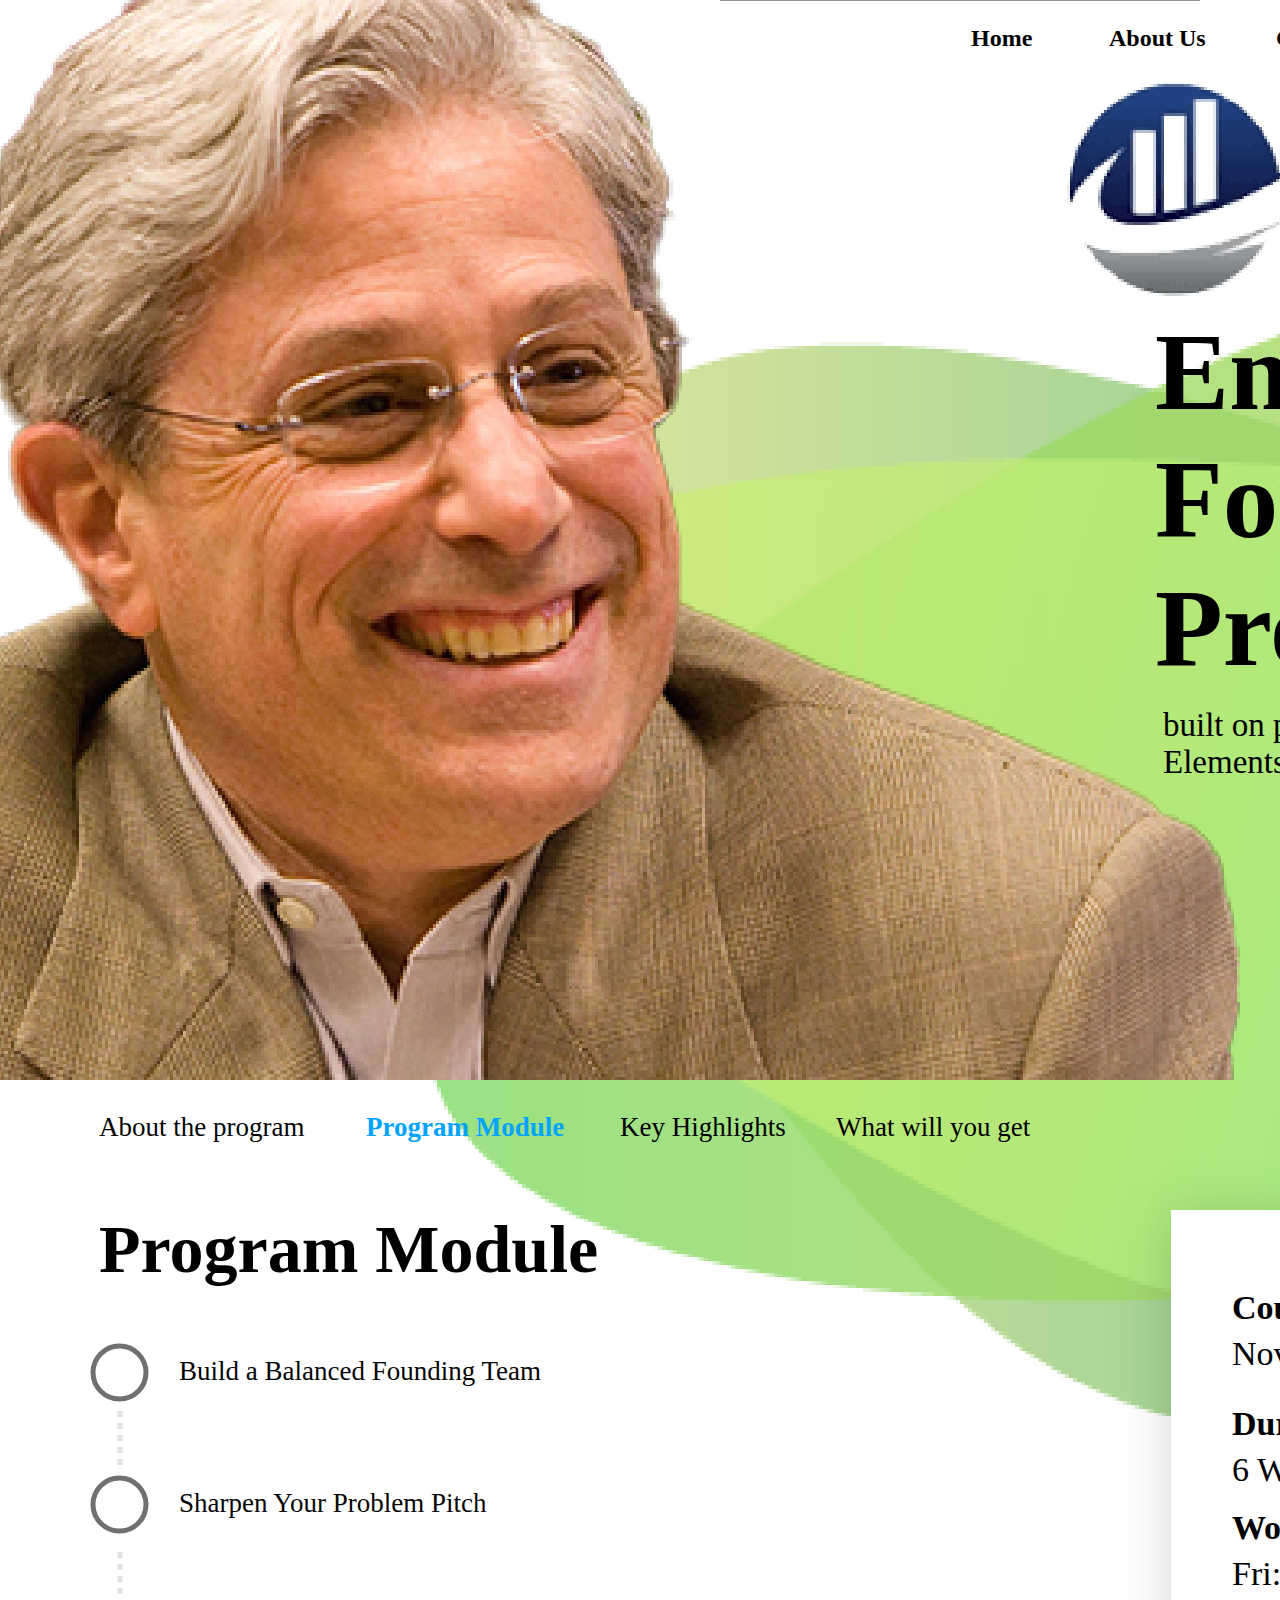
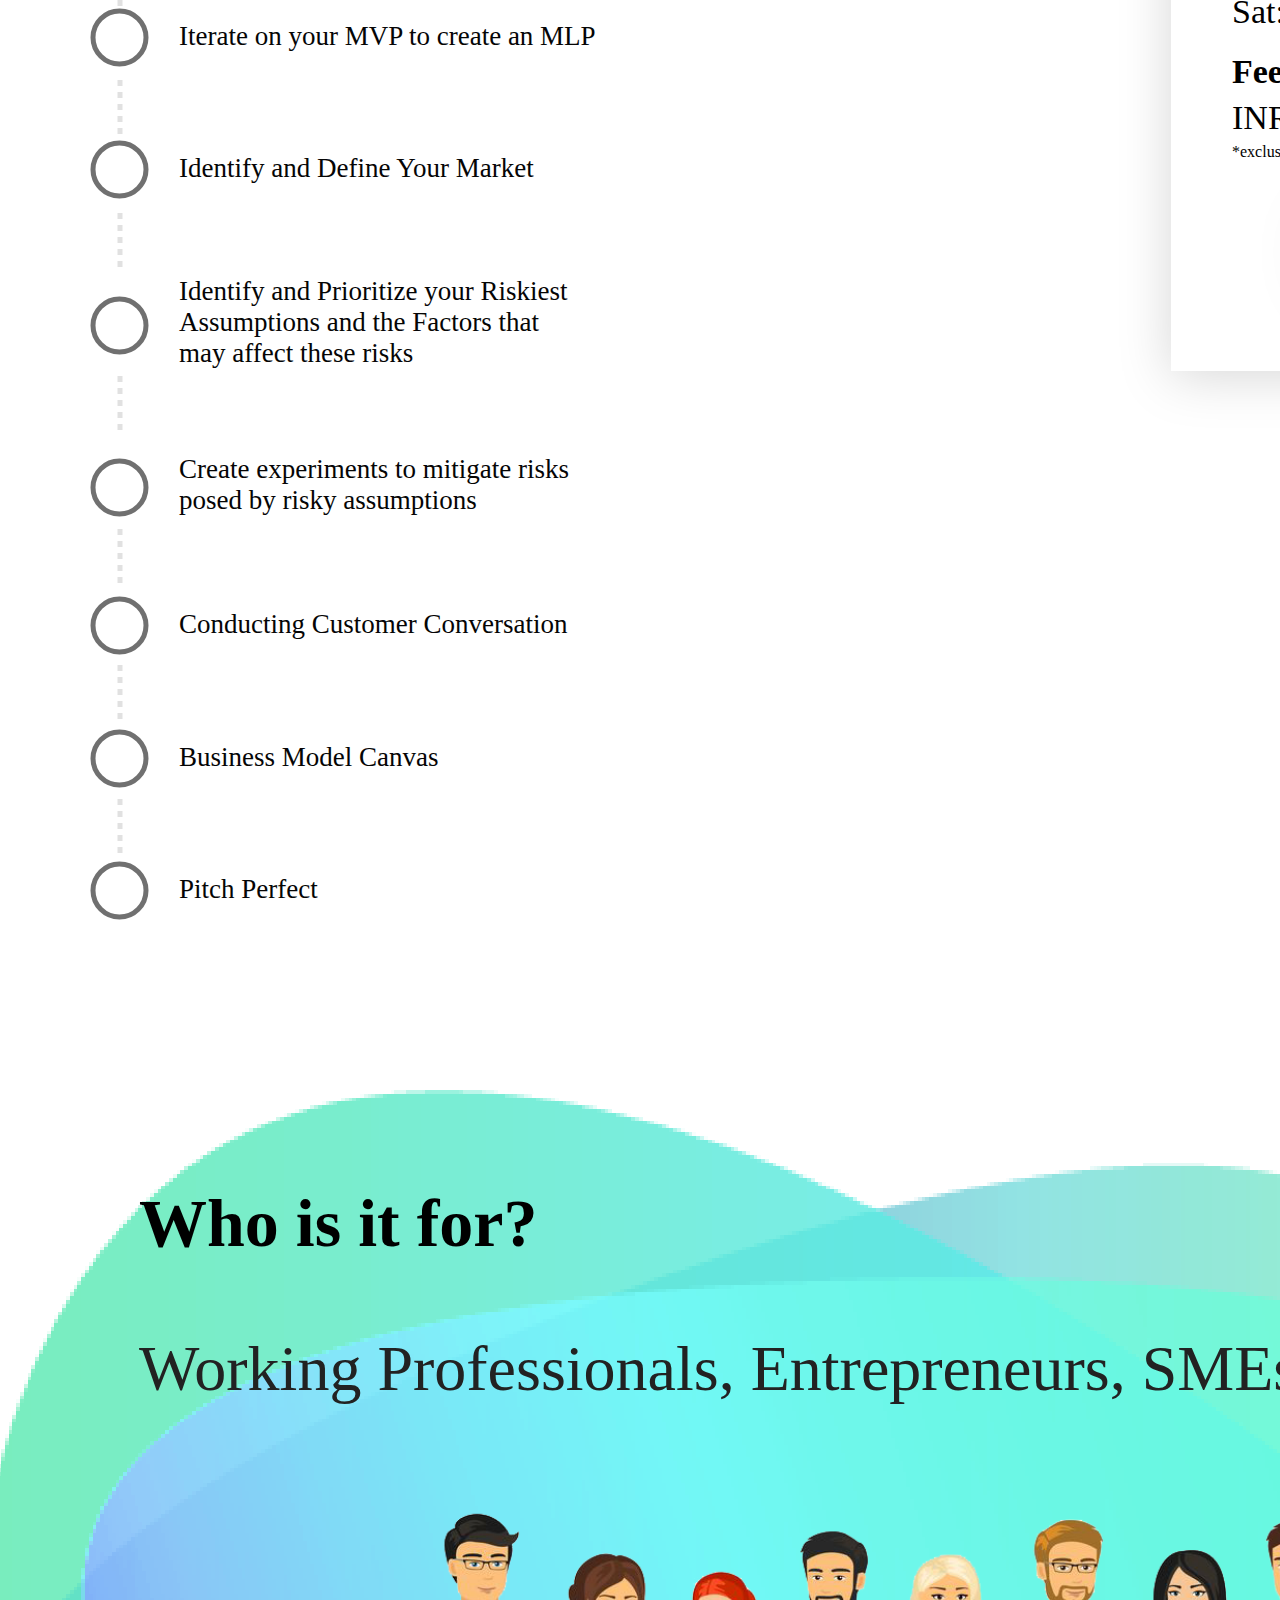
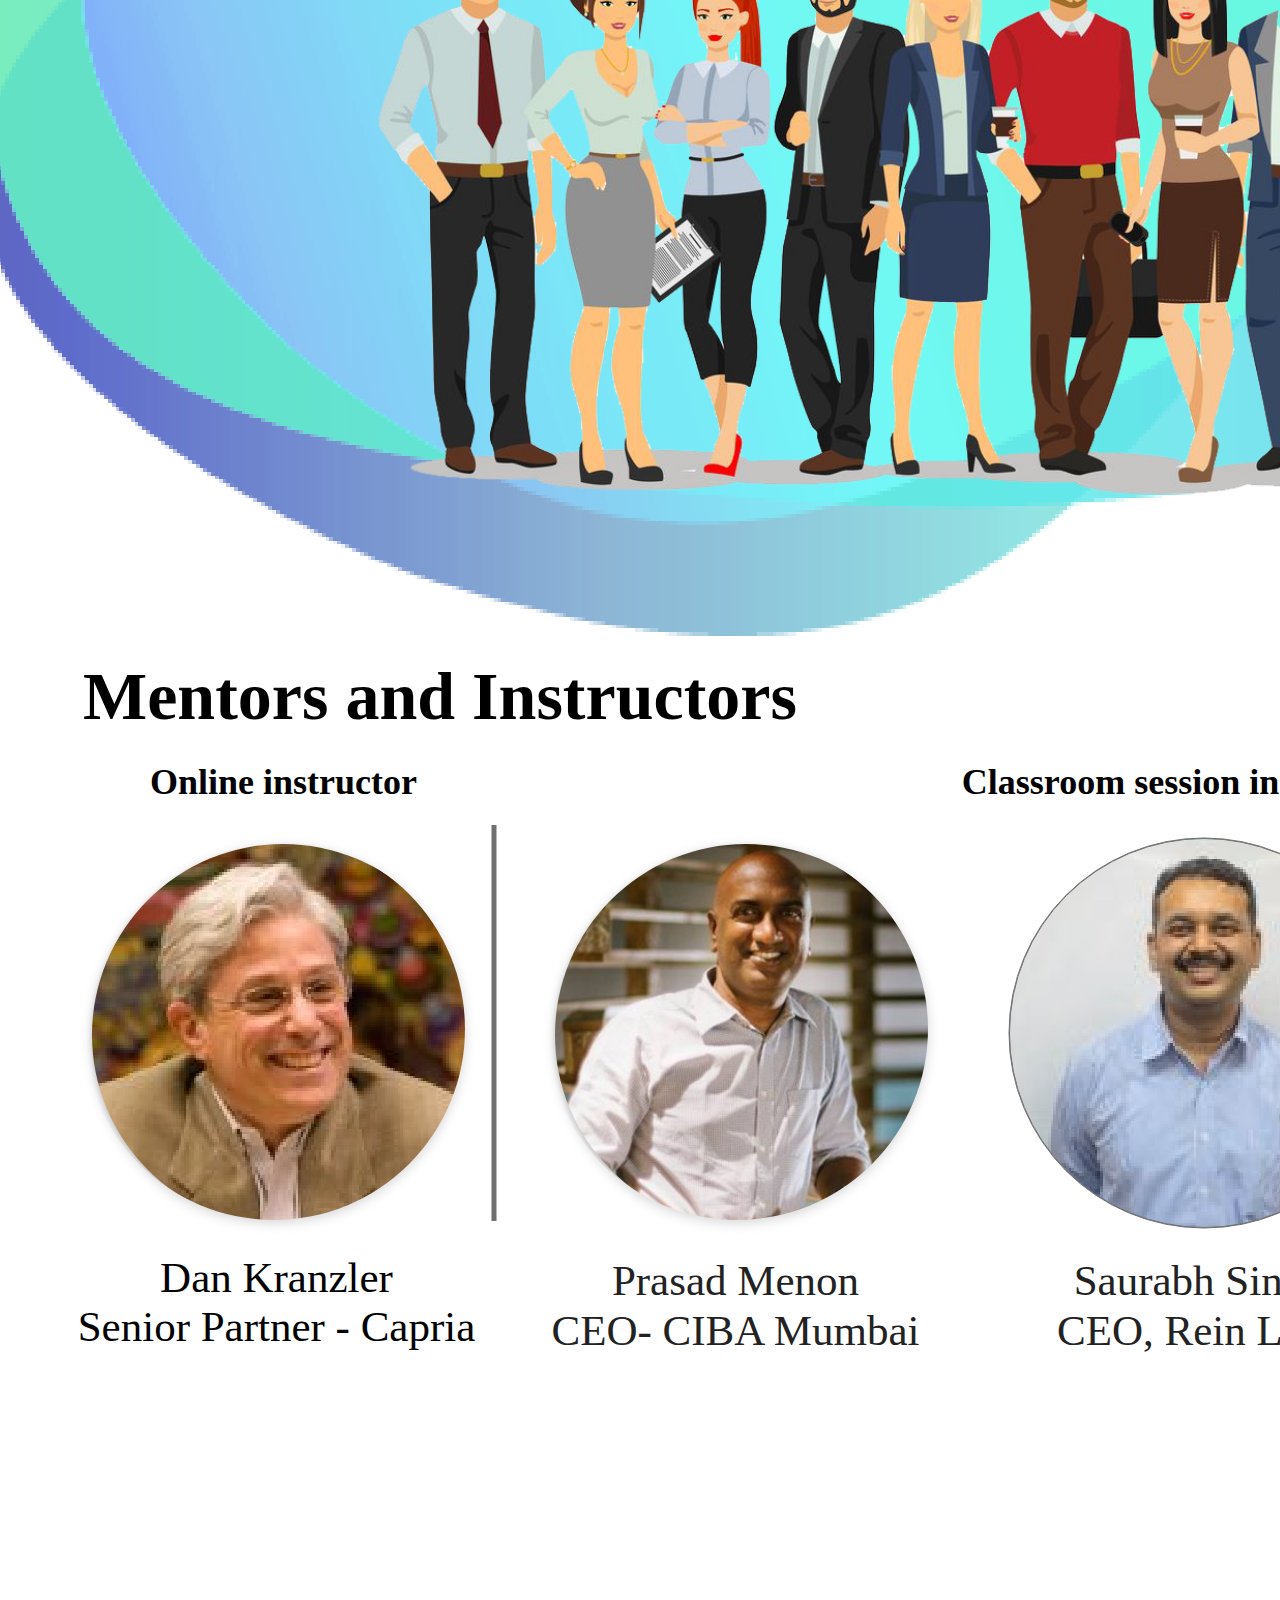
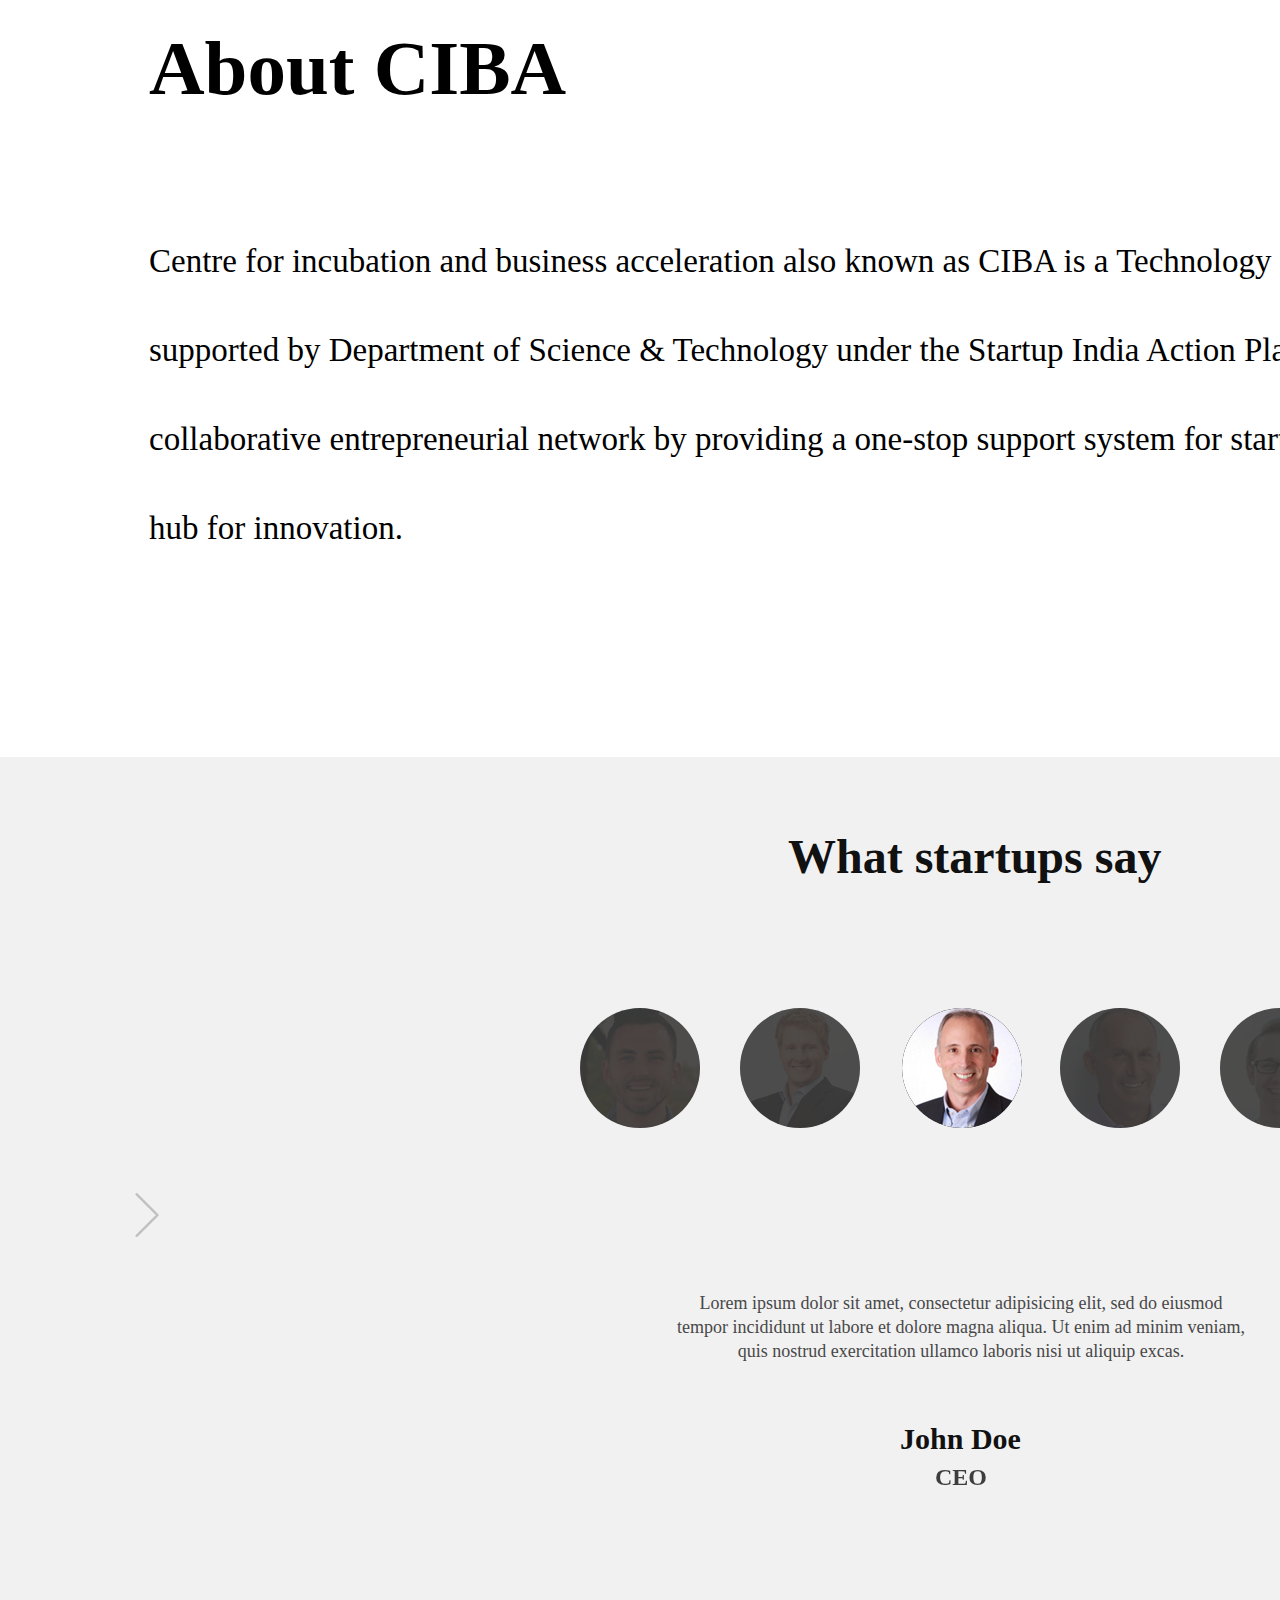
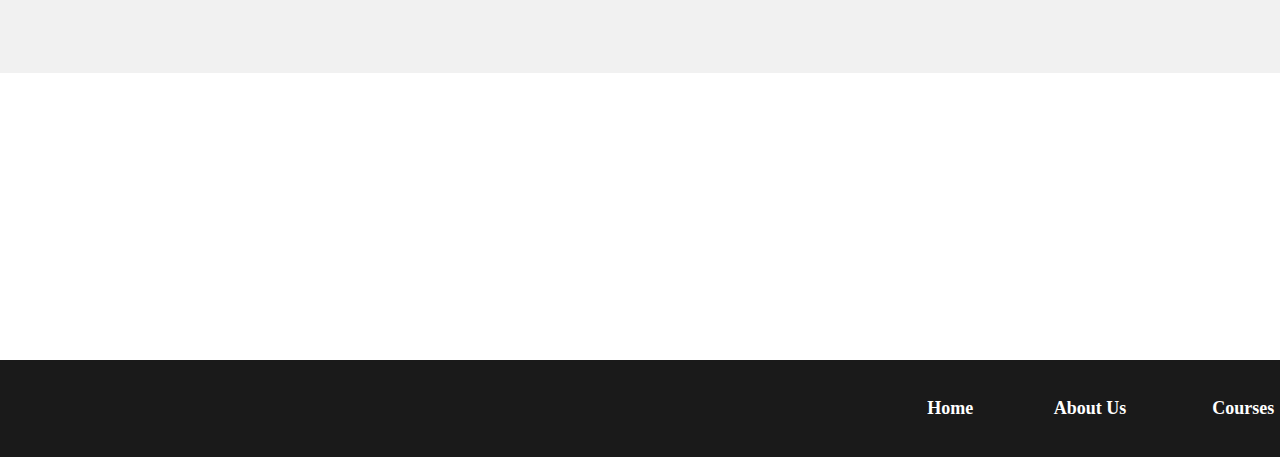
<file: images/Web_1920___2.html>
<!DOCTYPE html>
<html>
<head>
<meta charset="utf-8"/>
<meta http-equiv="X-UA-Compatible" content="IE=edge"/>
<title>Web 1920 – 2</title>
<style id="applicationStylesheet" type="text/css">
	.mediaViewInfo {
		--web-view-name: Web 1920 – 2;
		--web-view-id: Web_1920___2;
		--web-enable-deep-linking: true;
	}
	:root {
		--web-view-ids: Web_1920___2;
	}
	* {
		margin: 0;
		padding: 0;
		box-sizing: border-box;
		border: none;
	}
	#Web_1920___2 {
		position: absolute;
		box-sizing: border-box;
		background: #E5E5E5;
		width: 1920px;
		height: 6857px;
		background-color: rgba(255,255,255,1);
		overflow: hidden;
		--web-view-name: Web 1920 – 2;
		--web-view-id: Web_1920___2;
		--web-enable-deep-linking: true;
	}
	.Logo_ciba {
		position: absolute;
		overflow: visible;
		width: 214px;
		height: 70px;
		left: 64px;
		top: 41px;
	}
	.Asset_4 {
		position: absolute;
		overflow: visible;
		width: 1641px;
		height: 1164px;
		left: 425px;
		top: 268px;
	}
	.Asset_4_A1_Rectangle_42 {
		position: absolute;
		overflow: visible;
		width: 1616px;
		height: 1146px;
		left: -22px;
		top: 2690px;
	}
	.Path_656 {
		overflow: visible;
		position: absolute;
		width: 1920px;
		height: 1px;
		left: 0px;
		top: 0px;
		transform: matrix(1,0,0,1,0,0);
	}
	#Mid_tabs {
		position: absolute;
		width: 946px;
		height: 33px;
		left: 99px;
		top: 1112px;
		overflow: visible;
	}
	#About_the_program {
		position: absolute;
		left: 0px;
		top: 0px;
		overflow: visible;
		width: 220px;
		white-space: nowrap;
		text-align: left;
		font-family: SF UI Display;
		font-style: normal;
		font-weight: normal;
		font-size: 27px;
		color: rgba(5,5,5,1);
	}
	#Program_Module {
		position: absolute;
		left: 267px;
		top: 0px;
		overflow: visible;
		width: 208px;
		white-space: nowrap;
		text-align: left;
		font-family: SF UI Display;
		font-style: normal;
		font-weight: bold;
		font-size: 27px;
		color: rgba(0,164,255,1);
	}
	#Key_Highlights {
		position: absolute;
		left: 521px;
		top: 0px;
		overflow: visible;
		width: 169px;
		white-space: nowrap;
		text-align: left;
		font-family: SF UI Display;
		font-style: normal;
		font-weight: normal;
		font-size: 27px;
		color: rgba(0,0,0,1);
	}
	#What_will_you_get {
		position: absolute;
		left: 737px;
		top: 0px;
		overflow: visible;
		width: 210px;
		white-space: nowrap;
		text-align: left;
		font-family: SF UI Display;
		font-style: normal;
		font-weight: normal;
		font-size: 27px;
		color: rgba(0,0,0,1);
	}
	#Pricing_Card {
		position: absolute;
		width: 591px;
		height: 761px;
		left: 1171px;
		top: 1210px;
		overflow: visible;
	}
	.Rectangle_740 {
		filter: drop-shadow(0px 5px 26px rgba(0, 0, 0, 0.161));
		position: absolute;
		overflow: visible;
		width: 669px;
		height: 839px;
		left: 0px;
		top: 0px;
	}
	#Course_starts_from {
		position: absolute;
		left: 61px;
		top: 79px;
		overflow: visible;
		width: 296px;
		white-space: nowrap;
		text-align: left;
		font-family: SF UI Display;
		font-style: normal;
		font-weight: bold;
		font-size: 34px;
		color: rgba(0,0,0,1);
	}
	#Workshops {
		position: absolute;
		left: 61px;
		top: 299px;
		overflow: visible;
		width: 180px;
		white-space: nowrap;
		text-align: left;
		font-family: SF UI Display;
		font-style: normal;
		font-weight: bold;
		font-size: 34px;
		color: rgba(0,0,0,1);
	}
	#Duration {
		position: absolute;
		left: 61px;
		top: 195px;
		overflow: visible;
		width: 137px;
		white-space: nowrap;
		text-align: left;
		font-family: SF UI Display;
		font-style: normal;
		font-weight: bold;
		font-size: 34px;
		color: rgba(0,0,0,1);
	}
	#Fees {
		position: absolute;
		left: 61px;
		top: 443px;
		overflow: visible;
		width: 76px;
		white-space: nowrap;
		text-align: left;
		font-family: SF UI Display;
		font-style: normal;
		font-weight: bold;
		font-size: 34px;
		color: rgba(0,0,0,1);
	}
	#November_December_2019 {
		position: absolute;
		left: 61px;
		top: 125px;
		overflow: visible;
		width: 399px;
		white-space: nowrap;
		text-align: left;
		font-family: SF UI Display;
		font-style: normal;
		font-weight: normal;
		font-size: 34px;
		color: rgba(0,0,0,1);
	}
	#Fri__4pm_to_7pm__Sat__4pm_to_7 {
		position: absolute;
		left: 61px;
		top: 345px;
		overflow: visible;
		width: 245px;
		white-space: nowrap;
		text-align: left;
		font-family: SF UI Display;
		font-style: normal;
		font-weight: normal;
		font-size: 34px;
		color: rgba(0,0,0,1);
	}
	#ID6_Weeks_ {
		position: absolute;
		left: 61px;
		top: 241px;
		overflow: visible;
		width: 128px;
		white-space: nowrap;
		text-align: left;
		font-family: SF UI Display;
		font-style: normal;
		font-weight: normal;
		font-size: 34px;
		color: rgba(0,0,0,1);
	}
	#INR_25_000__ {
		position: absolute;
		left: 61px;
		top: 489px;
		overflow: visible;
		width: 187px;
		white-space: nowrap;
		text-align: left;
		font-family: SF UI Display;
		font-style: normal;
		font-weight: normal;
		font-size: 34px;
		color: rgba(0,0,0,1);
	}
	#Component_11___2 {
		position: absolute;
		width: 297.405px;
		height: 74.966px;
		left: 147px;
		top: 585px;
		overflow: visible;
	}
	#Component_13___1 {
		position: absolute;
		width: 297.405px;
		height: 74.966px;
		left: 0px;
		top: 0px;
		overflow: visible;
	}
	.shape___bg {
		filter: drop-shadow(0px 20px 30px rgba(0, 0, 29, 0.141));
		position: absolute;
		overflow: visible;
		width: 387.405px;
		height: 164.966px;
		left: 0px;
		top: 0px;
	}
	#Enroll_now {
		position: absolute;
		left: 53px;
		top: 19px;
		overflow: visible;
		width: 193px;
		white-space: nowrap;
		text-align: center;
		font-family: SF UI Display;
		font-style: normal;
		font-weight: bold;
		font-size: 30px;
		color: rgba(255,255,255,1);
	}
	#_exclusive_of_all_taxes {
		position: absolute;
		left: 61px;
		top: 534px;
		overflow: visible;
		width: 149px;
		white-space: nowrap;
		line-height: 240px;
		margin-top: -112px;
		text-align: left;
		font-family: SF UI Display;
		font-style: normal;
		font-weight: normal;
		font-size: 16px;
		color: rgba(0,0,0,1);
	}
	#About_us {
		position: absolute;
		width: 1663px;
		height: 689px;
		left: 149px;
		top: 4735px;
		overflow: visible;
	}
	#_About_CIBA__Centre_for_incuba {
		position: absolute;
		left: 0px;
		top: 0px;
		overflow: hidden;
		width: 1664px;
		height: 689px;
		text-align: left;
		font-family: SF UI Display;
		font-style: normal;
		font-weight: bold;
		font-size: 77px;
		color: rgba(0,0,0,1);
	}
	#Who_is_it_for {
		position: absolute;
		width: 1496px;
		height: 217px;
		left: 139px;
		top: 2784px;
		overflow: visible;
	}
	#__Working_Professionals__Entre {
		position: absolute;
		left: 0px;
		top: 0px;
		overflow: visible;
		width: 1497px;
		white-space: nowrap;
		text-align: left;
		font-family: SF UI Display;
		font-style: normal;
		font-weight: normal;
		font-size: 64px;
		color: rgba(34,34,34,1);
	}
	#Who_is_it_for_ {
		position: absolute;
		left: 0px;
		top: 0px;
		overflow: visible;
		width: 425px;
		white-space: nowrap;
		text-align: left;
		font-family: SF UI Display;
		font-style: normal;
		font-weight: bold;
		font-size: 68px;
		color: rgba(0,0,0,1);
	}
	#Testimonials_ {
		position: absolute;
		width: 1920px;
		height: 916px;
		left: 0px;
		top: 5557px;
		overflow: visible;
	}
	.Rectangle_62 {
		position: absolute;
		overflow: visible;
		width: 1920px;
		height: 916px;
		left: 0px;
		top: 0px;
	}
	#Group_22 {
		position: absolute;
		width: 760px;
		height: 664px;
		left: 580px;
		top: 76px;
		overflow: visible;
	}
	#What_startups_say {
		position: absolute;
		left: 208px;
		top: 0px;
		overflow: visible;
		width: 412px;
		white-space: nowrap;
		line-height: 60px;
		margin-top: -6px;
		text-align: left;
		font-family: Nunito Sans;
		font-style: normal;
		font-weight: bold;
		font-size: 48px;
		color: rgba(17,17,17,1);
	}
	#Group_21 {
		position: absolute;
		width: 760px;
		height: 120px;
		left: 0px;
		top: 175px;
		overflow: visible;
	}
	.Ellipse_3 {
		position: absolute;
		overflow: visible;
		width: 120px;
		height: 120px;
		left: 322px;
		top: 0px;
	}
	#Group {
		position: absolute;
		width: 120px;
		height: 120px;
		left: 0px;
		top: 0px;
		overflow: visible;
	}
	.Ellipse_5 {
		position: absolute;
		overflow: visible;
		width: 120px;
		height: 120px;
		left: 0px;
		top: 0px;
	}
	#Ellipse_4 {
		opacity: 0.33;
	}
	.Ellipse_4 {
		position: absolute;
		overflow: visible;
		width: 120px;
		height: 120px;
		left: 0px;
		top: 0px;
	}
	#Group_A1_Group_31 {
		position: absolute;
		width: 120px;
		height: 120px;
		left: 160px;
		top: 0px;
		overflow: visible;
	}
	.Ellipse_5_A1_Ellipse_29 {
		position: absolute;
		overflow: visible;
		width: 120px;
		height: 120px;
		left: 0px;
		top: 0px;
	}
	#Ellipse_4_A1_Ellipse_30 {
		opacity: 0.33;
	}
	.Ellipse_4_A1_Ellipse_30 {
		position: absolute;
		overflow: visible;
		width: 120px;
		height: 120px;
		left: 0px;
		top: 0px;
	}
	#Group_A1_Group_32 {
		position: absolute;
		width: 120px;
		height: 120px;
		left: 322px;
		top: 0px;
		overflow: visible;
	}
	.Ellipse_5_A1_Ellipse_32 {
		position: absolute;
		overflow: visible;
		width: 120px;
		height: 120px;
		left: 0px;
		top: 0px;
	}
	.Ellipse_4_A1_Ellipse_33 {
		position: absolute;
		overflow: visible;
		width: 120px;
		height: 120px;
		left: 0px;
		top: 0px;
	}
	#Group_A1_Group_33 {
		position: absolute;
		width: 120px;
		height: 120px;
		left: 480px;
		top: 0px;
		overflow: visible;
	}
	.Ellipse_5_A1_Ellipse_35 {
		position: absolute;
		overflow: visible;
		width: 120px;
		height: 120px;
		left: 0px;
		top: 0px;
	}
	#Ellipse_4_A1_Ellipse_36 {
		opacity: 0.33;
	}
	.Ellipse_4_A1_Ellipse_36 {
		position: absolute;
		overflow: visible;
		width: 120px;
		height: 120px;
		left: 0px;
		top: 0px;
	}
	#Group_A1_Group_34 {
		position: absolute;
		width: 120px;
		height: 120px;
		left: 640px;
		top: 0px;
		overflow: visible;
	}
	.Ellipse_5_A1_Ellipse_38 {
		position: absolute;
		overflow: visible;
		width: 120px;
		height: 120px;
		left: 0px;
		top: 0px;
	}
	#Ellipse_4_A1_Ellipse_39 {
		opacity: 0.33;
	}
	.Ellipse_4_A1_Ellipse_39 {
		position: absolute;
		overflow: visible;
		width: 120px;
		height: 120px;
		left: 0px;
		top: 0px;
	}
	#Lorem_ipsum_dolor_sit_amet__co {
		position: absolute;
		left: 96px;
		top: 461px;
		overflow: hidden;
		width: 570px;
		height: 93px;
		line-height: 24px;
		margin-top: -3px;
		text-align: center;
		font-family: Montserrat;
		font-style: normal;
		font-weight: normal;
		font-size: 18px;
		color: rgba(72,72,72,1);
	}
	#John_Doe {
		position: absolute;
		left: 316px;
		top: 591px;
		overflow: visible;
		width: 129px;
		white-space: nowrap;
		line-height: 36px;
		margin-top: -3px;
		text-align: center;
		font-family: Nunito Sans;
		font-style: normal;
		font-weight: bold;
		font-size: 30px;
		color: rgba(17,17,17,1);
	}
	#CEO {
		opacity: 0.8;
		position: absolute;
		left: 355px;
		top: 632px;
		overflow: visible;
		width: 51px;
		white-space: nowrap;
		line-height: 32px;
		margin-top: -4px;
		text-align: center;
		font-family: Nunito Sans;
		font-style: normal;
		font-weight: bold;
		font-size: 24px;
		color: rgba(17,17,17,1);
	}
	.arrow_right {
		position: absolute;
		overflow: visible;
		width: 24px;
		height: 44px;
		left: 1761px;
		top: 436px;
	}
	.arrow_right_A1_Rectangle_49 {
		width: 24px;
		height: 44px;
		position: absolute;
		overflow: visible;
		transform: translate(0px, -5189px) matrix(1,0,0,1,135,5625) rotate(180deg);
		transform-origin: center;
	}
	#Program_Module_A1_Group_35 {
		position: absolute;
		width: 526px;
		height: 1307px;
		left: 93px;
		top: 1210px;
		overflow: visible;
	}
	#Group_671 {
		position: absolute;
		width: 526px;
		height: 1307px;
		left: 0px;
		top: 0px;
		overflow: visible;
	}
	#Group_668 {
		position: absolute;
		width: 504px;
		height: 53px;
		left: 0px;
		top: 989px;
		overflow: visible;
	}
	.Ellipse_59 {
		position: absolute;
		overflow: visible;
		width: 53px;
		height: 53px;
		left: 0px;
		top: 0px;
	}
	#Conducting_Customer_Conversati {
		position: absolute;
		left: 86px;
		top: 10px;
		overflow: visible;
		width: 419px;
		white-space: nowrap;
		text-align: left;
		font-family: SF UI Display;
		font-style: normal;
		font-weight: normal;
		font-size: 27px;
		color: rgba(5,5,5,1);
	}
	#Group_662 {
		position: absolute;
		width: 466px;
		height: 53px;
		left: 0px;
		top: 136px;
		overflow: visible;
	}
	.Ellipse_53 {
		position: absolute;
		overflow: visible;
		width: 53px;
		height: 53px;
		left: 0px;
		top: 0px;
	}
	#Build_a_Balanced_Founding_Team {
		position: absolute;
		left: 86px;
		top: 10px;
		overflow: visible;
		width: 381px;
		white-space: nowrap;
		text-align: left;
		font-family: SF UI Display;
		font-style: normal;
		font-weight: normal;
		font-size: 27px;
		color: rgba(5,5,5,1);
	}
	#Group_664 {
		position: absolute;
		width: 517px;
		height: 53px;
		left: 0px;
		top: 401px;
		overflow: visible;
	}
	.Ellipse_55 {
		position: absolute;
		overflow: visible;
		width: 53px;
		height: 53px;
		left: 0px;
		top: 0px;
	}
	#Iterate_on_your_MVP_to_create_ {
		position: absolute;
		left: 86px;
		top: 10px;
		overflow: visible;
		width: 432px;
		white-space: nowrap;
		text-align: left;
		font-family: SF UI Display;
		font-style: normal;
		font-weight: normal;
		font-size: 27px;
		color: rgba(5,5,5,1);
	}
	#Group_666 {
		position: absolute;
		width: 490px;
		height: 99px;
		left: 0px;
		top: 666px;
		overflow: visible;
	}
	.Ellipse_57 {
		position: absolute;
		overflow: visible;
		width: 53px;
		height: 53px;
		left: 0px;
		top: 23px;
	}
	#Identify_and_Prioritize_your_R {
		position: absolute;
		left: 86px;
		top: 0px;
		overflow: visible;
		width: 405px;
		white-space: nowrap;
		text-align: left;
		font-family: SF UI Display;
		font-style: normal;
		font-weight: normal;
		font-size: 27px;
		color: rgba(5,5,5,1);
	}
	#Group_663 {
		position: absolute;
		width: 411px;
		height: 53px;
		left: 0px;
		top: 268px;
		overflow: visible;
	}
	#Sharpen_Your_Problem_Pitch {
		position: absolute;
		left: 86px;
		top: 10px;
		overflow: visible;
		width: 326px;
		white-space: nowrap;
		text-align: left;
		font-family: SF UI Display;
		font-style: normal;
		font-weight: normal;
		font-size: 27px;
		color: rgba(5,5,5,1);
	}
	.Ellipse_53_A1_Ellipse_45 {
		position: absolute;
		overflow: visible;
		width: 53px;
		height: 53px;
		left: 0px;
		top: 0px;
	}
	#Group_665 {
		position: absolute;
		width: 451px;
		height: 53px;
		left: 0px;
		top: 533px;
		overflow: visible;
	}
	#Identify_and_Define_Your_Marke {
		position: absolute;
		left: 86px;
		top: 10px;
		overflow: visible;
		width: 366px;
		white-space: nowrap;
		text-align: left;
		font-family: SF UI Display;
		font-style: normal;
		font-weight: normal;
		font-size: 27px;
		color: rgba(5,5,5,1);
	}
	.Ellipse_54 {
		position: absolute;
		overflow: visible;
		width: 53px;
		height: 53px;
		left: 0px;
		top: 0px;
	}
	#Group_667 {
		position: absolute;
		width: 509px;
		height: 66px;
		left: 0px;
		top: 844px;
		overflow: visible;
	}
	#Create_experiments_to_mitigate {
		position: absolute;
		left: 86px;
		top: 0px;
		overflow: visible;
		width: 424px;
		white-space: nowrap;
		text-align: left;
		font-family: SF UI Display;
		font-style: normal;
		font-weight: normal;
		font-size: 27px;
		color: rgba(5,5,5,1);
	}
	.Ellipse_56 {
		position: absolute;
		overflow: visible;
		width: 53px;
		height: 53px;
		left: 0px;
		top: 7px;
	}
	#Group_669 {
		position: absolute;
		width: 364px;
		height: 53px;
		left: 0px;
		top: 1122px;
		overflow: visible;
	}
	.Ellipse_58 {
		position: absolute;
		overflow: visible;
		width: 53px;
		height: 53px;
		left: 0px;
		top: 0px;
	}
	#Business_Model_Canvas {
		position: absolute;
		left: 86px;
		top: 10px;
		overflow: visible;
		width: 279px;
		white-space: nowrap;
		text-align: left;
		font-family: SF UI Display;
		font-style: normal;
		font-weight: normal;
		font-size: 27px;
		color: rgba(5,5,5,1);
	}
	#Group_670 {
		position: absolute;
		width: 234px;
		height: 53px;
		left: 0px;
		top: 1254px;
		overflow: visible;
	}
	.Ellipse_60 {
		position: absolute;
		overflow: visible;
		width: 53px;
		height: 53px;
		left: 0px;
		top: 0px;
	}
	#Pitch_Perfect {
		position: absolute;
		left: 86px;
		top: 10px;
		overflow: visible;
		width: 149px;
		white-space: nowrap;
		text-align: left;
		font-family: SF UI Display;
		font-style: normal;
		font-weight: normal;
		font-size: 27px;
		color: rgba(5,5,5,1);
	}
	#Line_15 {
		opacity: 0.2;
	}
	.Line_15 {
		overflow: visible;
		position: absolute;
		width: 5px;
		height: 54px;
		left: 26.5px;
		top: 200.5px;
		transform: matrix(1,0,0,1,0,0);
	}
	#Line_17 {
		opacity: 0.2;
	}
	.Line_17 {
		overflow: visible;
		position: absolute;
		width: 5px;
		height: 54px;
		left: 26.5px;
		top: 469.5px;
		transform: matrix(1,0,0,1,0,0);
	}
	#Line_18 {
		opacity: 0.2;
	}
	.Line_18 {
		overflow: visible;
		position: absolute;
		width: 5px;
		height: 54px;
		left: 26.5px;
		top: 765.5px;
		transform: matrix(1,0,0,1,0,0);
	}
	#Line_22 {
		opacity: 0.2;
	}
	.Line_22 {
		overflow: visible;
		position: absolute;
		width: 5px;
		height: 54px;
		left: 26.5px;
		top: 918.5px;
		transform: matrix(1,0,0,1,0,0);
	}
	#Line_21 {
		opacity: 0.2;
	}
	.Line_21 {
		overflow: visible;
		position: absolute;
		width: 5px;
		height: 54px;
		left: 26.5px;
		top: 602.5px;
		transform: matrix(1,0,0,1,0,0);
	}
	#Line_19 {
		opacity: 0.2;
	}
	.Line_19 {
		overflow: visible;
		position: absolute;
		width: 5px;
		height: 54px;
		left: 26.5px;
		top: 1054.5px;
		transform: matrix(1,0,0,1,0,0);
	}
	#Line_20 {
		opacity: 0.2;
	}
	.Line_20 {
		overflow: visible;
		position: absolute;
		width: 5px;
		height: 54px;
		left: 26.5px;
		top: 1188.5px;
		transform: matrix(1,0,0,1,0,0);
	}
	#Line_16 {
		opacity: 0.2;
	}
	.Line_16 {
		overflow: visible;
		position: absolute;
		width: 5px;
		height: 54px;
		left: 26.5px;
		top: 341.5px;
		transform: matrix(1,0,0,1,0,0);
	}
	#Program_Module_A1_Text_89 {
		position: absolute;
		left: 6px;
		top: 0px;
		overflow: visible;
		width: 521px;
		white-space: nowrap;
		text-align: left;
		font-family: SF UI Display;
		font-style: normal;
		font-weight: bold;
		font-size: 68px;
		color: rgba(0,0,0,1);
	}
	#Group_683 {
		position: absolute;
		width: 1820px;
		height: 795px;
		left: 65px;
		top: 3778px;
		overflow: visible;
	}
	#Mentors {
		position: absolute;
		width: 1802px;
		height: 795px;
		left: 18px;
		top: 0px;
		overflow: visible;
	}
	.Ellipse_6 {
		filter: drop-shadow(0px 3px 6px rgba(0, 0, 0, 0.161));
		position: absolute;
		overflow: visible;
		width: 400px;
		height: 400px;
		left: 0px;
		top: 260px;
	}
	.prasadmenon_414x412 {
		filter: drop-shadow(0px 3px 6px rgba(0, 0, 0, 0.161));
		position: absolute;
		overflow: visible;
		width: 400px;
		height: 400px;
		left: 463px;
		top: 260px;
	}
	#_______ {
		position: absolute;
		left: 333px;
		top: 660px;
		overflow: visible;
		width: 108px;
		white-space: nowrap;
		text-align: left;
		font-family: SF UI Display;
		font-style: normal;
		font-weight: normal;
		font-size: 64px;
		color: rgba(34,34,34,1);
	}
	#Prasad_Menon_CEO__CIBA_Mumbai_ {
		position: absolute;
		left: 463px;
		top: 681px;
		overflow: hidden;
		width: 379px;
		height: 114px;
		line-height: 50px;
		margin-top: -3.5px;
		text-align: center;
		font-family: SF UI Display;
		font-style: normal;
		font-weight: normal;
		font-size: 43px;
		color: rgba(34,34,34,1);
	}
	#Saurabh_Sinha_CEO__Rein_Labs_ {
		position: absolute;
		left: 926px;
		top: 681px;
		overflow: hidden;
		width: 379px;
		height: 114px;
		line-height: 50px;
		margin-top: -3.5px;
		text-align: center;
		font-family: SF UI Display;
		font-style: normal;
		font-weight: normal;
		font-size: 43px;
		color: rgba(34,34,34,1);
	}
	#Ishan_Nadkarni_Founder__Impact {
		position: absolute;
		left: 1403px;
		top: 681px;
		overflow: hidden;
		width: 400px;
		height: 114px;
		line-height: 50px;
		margin-top: -3.5px;
		text-align: center;
		font-family: SF UI Display;
		font-style: normal;
		font-weight: normal;
		font-size: 43px;
		color: rgba(34,34,34,1);
	}
	#__Mentors_and_Instructors_ {
		position: absolute;
		left: 0px;
		top: 0px;
		overflow: hidden;
		width: 829px;
		height: 184px;
		text-align: left;
		font-family: SF UI Display;
		font-style: normal;
		font-weight: bold;
		font-size: 68px;
		color: rgba(0,0,0,1);
	}
	.Ellipse_61 {
		position: absolute;
		overflow: visible;
		width: 390px;
		height: 390px;
		left: 926px;
		top: 260px;
	}
	.Ellipse_62 {
		position: absolute;
		overflow: visible;
		width: 390px;
		height: 390px;
		left: 1397px;
		top: 260px;
	}
	#_Dan_Kranzler_Senior_Partner__ {
		position: absolute;
		left: 0px;
		top: 626px;
		overflow: hidden;
		width: 423px;
		height: 169px;
		text-align: center;
		font-family: SF UI Display;
		font-style: normal;
		font-weight: normal;
		font-size: 43px;
		color: rgba(0,0,0,1);
	}
	.Image_1 {
		position: absolute;
		overflow: visible;
		width: 1622px;
		height: 1080px;
		left: -239px;
		top: 0px;
	}
	#Entrepreneur__Foundation_Progr {
		position: absolute;
		left: 1155px;
		top: 308px;
		overflow: visible;
		width: 701px;
		white-space: nowrap;
		text-align: left;
		font-family: SF UI Display;
		font-style: normal;
		font-weight: bold;
		font-size: 111px;
		color: rgba(0,0,0,1);
	}
	.Image_s2 {
		filter: drop-shadow(0px 9px 6px rgba(255, 255, 255, 0.161));
		position: absolute;
		overflow: visible;
		width: 926px;
		height: 473px;
		left: 1012px;
		top: -30px;
	}
	#a_silicon_valley_venture_ {
		position: absolute;
		left: 1431px;
		top: 228px;
		overflow: visible;
		width: 327px;
		white-space: nowrap;
		text-align: left;
		font-family: SF UI Display;
		font-style: normal;
		font-weight: normal;
		font-size: 33px;
		color: rgba(0,0,0,1);
	}
	#built_on_principles_of_12_Crit {
		position: absolute;
		left: 1163px;
		top: 707px;
		overflow: hidden;
		width: 654px;
		height: 99px;
		text-align: left;
		font-family: SF UI Display;
		font-style: normal;
		font-weight: normal;
		font-size: 33px;
		color: rgba(0,0,0,1);
	}
	#Home {
		position: absolute;
		left: 971px;
		top: 25.349px;
		overflow: visible;
		width: 67px;
		white-space: nowrap;
		text-align: left;
		font-family: Nunito Sans;
		font-style: normal;
		font-weight: bold;
		font-size: 24px;
		color: rgba(0,0,0,1);
	}
	#About_Us {
		position: absolute;
		left: 1109px;
		top: 25.349px;
		overflow: visible;
		width: 106px;
		white-space: nowrap;
		text-align: left;
		font-family: Nunito Sans;
		font-style: normal;
		font-weight: bold;
		font-size: 24px;
		color: rgba(0,0,0,1);
	}
	#Courses {
		position: absolute;
		left: 1276px;
		top: 25.349px;
		overflow: visible;
		width: 90px;
		white-space: nowrap;
		text-align: left;
		font-family: Nunito Sans;
		font-style: normal;
		font-weight: bold;
		font-size: 24px;
		color: rgba(0,0,0,1);
	}
	#Teachers {
		position: absolute;
		left: 1432px;
		top: 25.349px;
		overflow: visible;
		width: 99px;
		white-space: nowrap;
		text-align: left;
		font-family: Nunito Sans;
		font-style: normal;
		font-weight: bold;
		font-size: 24px;
		color: rgba(0,0,0,1);
	}
	#Programs {
		position: absolute;
		left: 1594px;
		top: 25.349px;
		overflow: visible;
		width: 109px;
		white-space: nowrap;
		text-align: left;
		font-family: Nunito Sans;
		font-style: normal;
		font-weight: bold;
		font-size: 24px;
		color: rgba(0,0,0,1);
	}
	#Contact {
		position: absolute;
		left: 1764px;
		top: 25px;
		overflow: visible;
		width: 87px;
		white-space: nowrap;
		text-align: left;
		font-family: Nunito Sans;
		font-style: normal;
		font-weight: bold;
		font-size: 24px;
		color: rgba(0,0,0,1);
	}
	#Component_13___5 {
		position: absolute;
		width: 297.405px;
		height: 74.966px;
		left: 1369px;
		top: 811px;
		overflow: visible;
	}
	#Group_679 {
		position: absolute;
		width: 297.405px;
		height: 74.966px;
		left: 0px;
		top: 0px;
		overflow: visible;
	}
	.shape___bg_A1_Rectangle_55 {
		filter: drop-shadow(0px 20px 30px rgba(0, 0, 29, 0.141));
		position: absolute;
		overflow: visible;
		width: 387.405px;
		height: 164.966px;
		left: 0px;
		top: 0px;
	}
	#Register_now {
		position: absolute;
		left: 40px;
		top: 19px;
		overflow: visible;
		width: 219px;
		white-space: nowrap;
		text-align: center;
		font-family: SF UI Display;
		font-style: normal;
		font-weight: bold;
		font-size: 30px;
		color: rgba(255,255,255,1);
	}
	#Group_680 {
		position: absolute;
		width: 549px;
		height: 101px;
		left: 1283px;
		top: 926px;
		overflow: visible;
	}
	.cibalogoblack {
		position: absolute;
		overflow: visible;
		width: 264px;
		height: 101px;
		left: 285px;
		top: 0px;
	}
	.catalyzed_and_supported {
		position: absolute;
		overflow: visible;
		width: 262px;
		height: 96px;
		left: 0px;
		top: 5px;
	}
	.Line_23 {
		overflow: visible;
		position: absolute;
		width: 4px;
		height: 95.032px;
		left: 276.5px;
		top: 5.5px;
		transform: matrix(1,0,0,1,0,0);
	}
	.ID5d836555bb767 {
		position: absolute;
		overflow: visible;
		width: 1035px;
		height: 739px;
		left: 370px;
		top: 3001px;
	}
	#Footer {
		position: absolute;
		width: 1920px;
		height: 100px;
		left: 0px;
		top: 6760px;
		overflow: visible;
	}
	.Rectangle_70 {
		position: absolute;
		overflow: visible;
		width: 1920px;
		height: 100px;
		left: 0px;
		top: 0px;
	}
	#Home_A1_Text_106 {
		position: absolute;
		left: 927.365px;
		top: 38px;
		overflow: visible;
		width: 50px;
		white-space: nowrap;
		text-align: left;
		font-family: Nunito Sans;
		font-style: normal;
		font-weight: bold;
		font-size: 18px;
		color: rgba(255,255,255,1);
	}
	#About_Us_A1_Text_107 {
		position: absolute;
		left: 1053.734px;
		top: 38px;
		overflow: visible;
		width: 79px;
		white-space: nowrap;
		text-align: left;
		font-family: Nunito Sans;
		font-style: normal;
		font-weight: bold;
		font-size: 18px;
		color: rgba(255,255,255,1);
	}
	#Courses_A1_Text_108 {
		position: absolute;
		left: 1212.281px;
		top: 38px;
		overflow: visible;
		width: 68px;
		white-space: nowrap;
		text-align: left;
		font-family: Nunito Sans;
		font-style: normal;
		font-weight: bold;
		font-size: 18px;
		color: rgba(255,255,255,1);
	}
	#Teachers_A1_Text_109 {
		position: absolute;
		left: 1357.789px;
		top: 38px;
		overflow: visible;
		width: 74px;
		white-space: nowrap;
		text-align: left;
		font-family: Nunito Sans;
		font-style: normal;
		font-weight: bold;
		font-size: 18px;
		color: rgba(255,255,255,1);
	}
	#Programs_A1_Text_110 {
		position: absolute;
		left: 1513.513px;
		top: 38px;
		overflow: visible;
		width: 82px;
		white-space: nowrap;
		text-align: left;
		font-family: Nunito Sans;
		font-style: normal;
		font-weight: bold;
		font-size: 18px;
		color: rgba(255,255,255,1);
	}
	#Contact_A1_Text_111 {
		position: absolute;
		left: 1720px;
		top: 38px;
		overflow: visible;
		width: 66px;
		white-space: nowrap;
		text-align: left;
		font-family: Nunito Sans;
		font-style: normal;
		font-weight: bold;
		font-size: 18px;
		color: rgba(255,255,255,1);
	}
	#Online_instructor {
		position: absolute;
		left: 139px;
		top: 3961px;
		overflow: visible;
		width: 289px;
		white-space: nowrap;
		text-align: center;
		font-family: SF Text;
		font-style: normal;
		font-weight: bold;
		font-size: 36px;
		color: rgba(0,0,0,1);
	}
	#Classroom_session_instructors {
		position: absolute;
		left: 932px;
		top: 3961px;
		overflow: visible;
		width: 515px;
		white-space: nowrap;
		text-align: center;
		font-family: SF Text;
		font-style: normal;
		font-weight: bold;
		font-size: 36px;
		color: rgba(0,0,0,1);
	}
	.Line_24 {
		overflow: visible;
		position: absolute;
		width: 5px;
		height: 396px;
		left: 493.5px;
		top: 4024.5px;
		transform: matrix(1,0,0,1,0,0);
	}
</style>
</head>
<body>
<div id="Web_1920___2" class="">
	<svg class="Logo_ciba">
		<pattern elementId="Logo_ciba_A1_Rectangle_39" id="Logo_ciba_A1_Rectangle_39_pattern" x="0" y="0" width="100%" height="100%">
			<image x="0" y="0" width="100%" height="100%" href="Logo_ciba_A1_Rectangle_39_pattern.png" xlink:href="Logo_ciba_A1_Rectangle_39_pattern.png"></image>
		</pattern>
		<rect fill="url(#Logo_ciba_A1_Rectangle_39_pattern)" id="Logo_ciba" rx="0" ry="0" x="0" y="0" width="214" height="70">
		</rect>
	</svg>
	<svg class="Asset_4">
		<pattern elementId="Asset_4_A1_Rectangle_41" id="Asset_4_A1_Rectangle_41_pattern" x="0" y="0" width="100%" height="100%">
			<image x="0" y="0" width="100%" height="100%" href="Asset_4_A1_Rectangle_41_pattern.png" xlink:href="Asset_4_A1_Rectangle_41_pattern.png"></image>
		</pattern>
		<rect fill="url(#Asset_4_A1_Rectangle_41_pattern)" id="Asset_4" rx="0" ry="0" x="0" y="0" width="1641" height="1164">
		</rect>
	</svg>
	<svg class="Asset_4_A1_Rectangle_42">
		<pattern elementId="Asset_4_A1_Rectangle_43" id="Asset_4_A1_Rectangle_43_pattern" x="0" y="0" width="100%" height="100%">
			<image x="0" y="0" width="100%" height="100%" href="Asset_4_A1_Rectangle_43_pattern.png" xlink:href="Asset_4_A1_Rectangle_43_pattern.png"></image>
		</pattern>
		<rect fill="url(#Asset_4_A1_Rectangle_43_pattern)" id="Asset_4_A1_Rectangle_42" rx="0" ry="0" x="0" y="0" width="1616" height="1146">
		</rect>
	</svg>
	<svg class="Path_656" viewBox="0 0 1920 4">
		<path fill="rgba(255,255,255,1)" stroke="rgba(112,112,112,1)" stroke-width="4px" stroke-linejoin="miter" stroke-linecap="butt" stroke-miterlimit="4" shape-rendering="auto" id="Path_656" d="M 0 0 L 1920 0 L 0 0 Z">
		</path>
	</svg>
	<div id="Mid_tabs">
		<div id="About_the_program">
			<span>About the program</span>
		</div>
		<div id="Program_Module">
			<span>Program Module</span>
		</div>
		<div id="Key_Highlights">
			<span>Key Highlights</span>
		</div>
		<div id="What_will_you_get">
			<span>What will you get</span>
		</div>
	</div>
	<div id="Pricing_Card">
		<svg class="Rectangle_740">
			<rect fill="rgba(255,255,255,1)" id="Rectangle_740" rx="0" ry="0" x="0" y="0" width="591" height="761">
			</rect>
		</svg>
		<div id="Course_starts_from">
			<span>Course starts from</span>
		</div>
		<div id="Workshops">
			<span>Workshops</span>
		</div>
		<div id="Duration">
			<span>Duration</span>
		</div>
		<div id="Fees">
			<span>Fees</span>
		</div>
		<div id="November_December_2019">
			<span>November/December 2019</span>
		</div>
		<div id="Fri__4pm_to_7pm__Sat__4pm_to_7">
			<span>Fri: 4pm to 7pm <br/>Sat: 4pm to 7pm</span><br>
		</div>
		<div id="ID6_Weeks_">
			<span>6 Weeks</span><br>
		</div>
		<div id="INR_25_000__">
			<span>INR 25,000*</span><br>
		</div>
		<div onclick="application.showViewById('Web_1920___6')" id="Component_11___2" class="Component_11___2">
			<div id="Component_13___1" class="Component_13___1">
				<svg class="shape___bg">
					<rect fill="rgba(255,13,13,1)" id="shape___bg" rx="23" ry="23" x="0" y="0" width="297.405" height="74.966">
					</rect>
				</svg>
				<div id="Enroll_now">
					<span>Enroll now</span>
				</div>
			</div>
		</div>
		<div id="_exclusive_of_all_taxes">
			<span>*exclusive of all taxes</span>
		</div>
	</div>
	<div id="About_us">
		<div id="_About_CIBA__Centre_for_incuba">
			<span></span><span style="font-style:normal;font-weight:normal;font-size:33px;"></span><span style="font-style:normal;font-weight:normal;font-size:34px;color:rgba(34,34,34,1);"></span><span style="font-style:normal;font-weight:normal;font-size:33px;"></span><br><span>About CIBA</span><br><span style="font-style:normal;font-weight:normal;font-size:33px;"><br/>Centre for incubation and business acceleration also known as CIBA is a Technology Business Incubator catalyzed and supported by Department of Science & Technology  under the Startup India Action Plan. CIBA is committed to growing a collaborative entrepreneurial network by providing a one-stop support system for start-ups and  transforming Mumbai as a hub for innovation.<br/><br/><br/></span><br><span>About Capria VentureBase Camp</span><br><span style="font-style:normal;font-weight:normal;font-size:33px;"></span><br><span style="font-style:normal;font-weight:normal;font-size:34px;color:rgba(34,34,34,1);">Capria VentureBasecamp upskills startups through a unique methodology and training program developed by veteran entrepreneurs who know what it takes to run successful ventures. Their team of experts has a combined experience of 200+Startups built & funded,  $20 Billion Market Capitalization and worked for 70+Years in the startup ecosystem. <br/><br/>Their team partners with incubators to deliver the most comprehensive training, tools, and resources for incubators & entrepreneurs in the world.</span><br>
		</div>
	</div>
	<div id="Who_is_it_for">
		<div id="__Working_Professionals__Entre">
			<span><br/><br/>Working Professionals, Entrepreneurs, SMEs, Students</span><br>
		</div>
		<div id="Who_is_it_for_">
			<span>Who is it for?</span>
		</div>
	</div>
	<div id="Testimonials_">
		<svg class="Rectangle_62">
			<rect fill="rgba(241,241,241,1)" id="Rectangle_62" rx="0" ry="0" x="0" y="0" width="1920" height="916">
			</rect>
		</svg>
		<div id="Group_22">
			<div id="What_startups_say">
				<span>What startups say</span>
			</div>
			<div id="Group_21">
				<svg class="Ellipse_3">
					<ellipse fill="rgba(255,255,255,1)" id="Ellipse_3" rx="60" ry="60" cx="60" cy="60">
					</ellipse>
				</svg>
				<div id="Group">
					<svg class="Ellipse_5">
						<ellipse fill="rgba(57,57,57,1)" id="Ellipse_5" rx="60" ry="60" cx="60" cy="60">
						</ellipse>
					</svg>
					<svg class="Ellipse_4">
						<pattern elementId="Ellipse_4_A1_Ellipse_28" id="Ellipse_4_A1_Ellipse_28_pattern" x="0" y="0" width="100%" height="100%">
							<image x="0" y="0" width="100%" height="100%" href="Ellipse_4_A1_Ellipse_28_pattern.png" xlink:href="Ellipse_4_A1_Ellipse_28_pattern.png"></image>
						</pattern>
						<ellipse fill="url(#Ellipse_4_A1_Ellipse_28_pattern)" id="Ellipse_4" rx="60" ry="60" cx="60" cy="60">
						</ellipse>
					</svg>
				</div>
				<div id="Group_A1_Group_31">
					<svg class="Ellipse_5_A1_Ellipse_29">
						<ellipse fill="rgba(57,57,57,1)" id="Ellipse_5_A1_Ellipse_29" rx="60" ry="60" cx="60" cy="60">
						</ellipse>
					</svg>
					<svg class="Ellipse_4_A1_Ellipse_30">
						<pattern elementId="Ellipse_4_A1_Ellipse_31" id="Ellipse_4_A1_Ellipse_31_pattern" x="0" y="0" width="100%" height="100%">
							<image x="0" y="0" width="100%" height="100%" href="Ellipse_4_A1_Ellipse_31_pattern.png" xlink:href="Ellipse_4_A1_Ellipse_31_pattern.png"></image>
						</pattern>
						<ellipse fill="url(#Ellipse_4_A1_Ellipse_31_pattern)" id="Ellipse_4_A1_Ellipse_30" rx="60" ry="60" cx="60" cy="60">
						</ellipse>
					</svg>
				</div>
				<div id="Group_A1_Group_32">
					<svg class="Ellipse_5_A1_Ellipse_32">
						<ellipse fill="rgba(57,57,57,1)" id="Ellipse_5_A1_Ellipse_32" rx="60" ry="60" cx="60" cy="60">
						</ellipse>
					</svg>
					<svg class="Ellipse_4_A1_Ellipse_33">
						<pattern elementId="Ellipse_4_A1_Ellipse_34" id="Ellipse_4_A1_Ellipse_34_pattern" x="0" y="0" width="100%" height="100%">
							<image x="0" y="0" width="100%" height="100%" href="Ellipse_4_A1_Ellipse_34_pattern.png" xlink:href="Ellipse_4_A1_Ellipse_34_pattern.png"></image>
						</pattern>
						<ellipse fill="url(#Ellipse_4_A1_Ellipse_34_pattern)" id="Ellipse_4_A1_Ellipse_33" rx="60" ry="60" cx="60" cy="60">
						</ellipse>
					</svg>
				</div>
				<div id="Group_A1_Group_33">
					<svg class="Ellipse_5_A1_Ellipse_35">
						<ellipse fill="rgba(57,57,57,1)" id="Ellipse_5_A1_Ellipse_35" rx="60" ry="60" cx="60" cy="60">
						</ellipse>
					</svg>
					<svg class="Ellipse_4_A1_Ellipse_36">
						<pattern elementId="Ellipse_4_A1_Ellipse_37" id="Ellipse_4_A1_Ellipse_37_pattern" x="0" y="0" width="100%" height="100%">
							<image x="0" y="0" width="100%" height="100%" href="Ellipse_4_A1_Ellipse_37_pattern.png" xlink:href="Ellipse_4_A1_Ellipse_37_pattern.png"></image>
						</pattern>
						<ellipse fill="url(#Ellipse_4_A1_Ellipse_37_pattern)" id="Ellipse_4_A1_Ellipse_36" rx="60" ry="60" cx="60" cy="60">
						</ellipse>
					</svg>
				</div>
				<div id="Group_A1_Group_34">
					<svg class="Ellipse_5_A1_Ellipse_38">
						<ellipse fill="rgba(57,57,57,1)" id="Ellipse_5_A1_Ellipse_38" rx="60" ry="60" cx="60" cy="60">
						</ellipse>
					</svg>
					<svg class="Ellipse_4_A1_Ellipse_39">
						<pattern elementId="Ellipse_4_A1_Ellipse_40" id="Ellipse_4_A1_Ellipse_40_pattern" x="0" y="0" width="100%" height="100%">
							<image x="0" y="0" width="100%" height="100%" href="Ellipse_4_A1_Ellipse_40_pattern.png" xlink:href="Ellipse_4_A1_Ellipse_40_pattern.png"></image>
						</pattern>
						<ellipse fill="url(#Ellipse_4_A1_Ellipse_40_pattern)" id="Ellipse_4_A1_Ellipse_39" rx="60" ry="60" cx="60" cy="60">
						</ellipse>
					</svg>
				</div>
			</div>
			<div id="Lorem_ipsum_dolor_sit_amet__co">
				<span>Lorem ipsum dolor sit amet, consectetur adipisicing elit, sed do eiusmod tempor incididunt ut labore et dolore magna aliqua. Ut enim ad minim veniam, quis nostrud exercitation ullamco laboris nisi ut aliquip excas.</span>
			</div>
			<div id="John_Doe">
				<span>John Doe</span>
			</div>
			<div id="CEO">
				<span>CEO</span>
			</div>
		</div>
		<svg class="arrow_right">
			<pattern elementId="arrow_right_A1_Rectangle_48" id="arrow_right_A1_Rectangle_48_pattern" x="0" y="0" width="100%" height="100%">
				<image x="0" y="0" width="100%" height="100%" href="arrow_right_A1_Rectangle_48_pattern.png" xlink:href="arrow_right_A1_Rectangle_48_pattern.png"></image>
			</pattern>
			<rect fill="url(#arrow_right_A1_Rectangle_48_pattern)" id="arrow_right" rx="0" ry="0" x="0" y="0" width="24" height="44">
			</rect>
		</svg>
		<svg class="arrow_right_A1_Rectangle_49">
			<pattern elementId="arrow_right_A1_Rectangle_50" id="arrow_right_A1_Rectangle_50_pattern" x="0" y="0" width="100%" height="100%">
				<image x="0" y="0" width="100%" height="100%" href="arrow_right_A1_Rectangle_50_pattern.png" xlink:href="arrow_right_A1_Rectangle_50_pattern.png"></image>
			</pattern>
			<rect fill="url(#arrow_right_A1_Rectangle_50_pattern)" id="arrow_right_A1_Rectangle_49" rx="0" ry="0" x="0" y="0" width="24" height="44">
			</rect>
		</svg>
	</div>
	<div id="Program_Module_A1_Group_35">
		<div id="Group_671">
			<div id="Group_668">
				<svg class="Ellipse_59">
					<ellipse fill="rgba(255,255,255,1)" stroke="rgba(112,112,112,1)" stroke-width="5px" stroke-linejoin="miter" stroke-linecap="butt" stroke-miterlimit="4" shape-rendering="auto" id="Ellipse_59" rx="26.5" ry="26.5" cx="26.5" cy="26.5">
					</ellipse>
				</svg>
				<div id="Conducting_Customer_Conversati">
					<span>Conducting Customer Conversation</span>
				</div>
			</div>
			<div id="Group_662">
				<svg class="Ellipse_53">
					<ellipse fill="rgba(255,255,255,1)" stroke="rgba(112,112,112,1)" stroke-width="5px" stroke-linejoin="miter" stroke-linecap="butt" stroke-miterlimit="4" shape-rendering="auto" id="Ellipse_53" rx="26.5" ry="26.5" cx="26.5" cy="26.5">
					</ellipse>
				</svg>
				<div id="Build_a_Balanced_Founding_Team">
					<span>Build a Balanced Founding Team</span>
				</div>
			</div>
			<div id="Group_664">
				<svg class="Ellipse_55">
					<ellipse fill="rgba(255,255,255,1)" stroke="rgba(112,112,112,1)" stroke-width="5px" stroke-linejoin="miter" stroke-linecap="butt" stroke-miterlimit="4" shape-rendering="auto" id="Ellipse_55" rx="26.5" ry="26.5" cx="26.5" cy="26.5">
					</ellipse>
				</svg>
				<div id="Iterate_on_your_MVP_to_create_">
					<span>Iterate on your MVP to create an MLP</span>
				</div>
			</div>
			<div id="Group_666">
				<svg class="Ellipse_57">
					<ellipse fill="rgba(255,255,255,1)" stroke="rgba(112,112,112,1)" stroke-width="5px" stroke-linejoin="miter" stroke-linecap="butt" stroke-miterlimit="4" shape-rendering="auto" id="Ellipse_57" rx="26.5" ry="26.5" cx="26.5" cy="26.5">
					</ellipse>
				</svg>
				<div id="Identify_and_Prioritize_your_R">
					<span>Identify and Prioritize your Riskiest <br/>Assumptions and the Factors that <br/>may affect these risks</span>
				</div>
			</div>
			<div id="Group_663">
				<div id="Sharpen_Your_Problem_Pitch">
					<span>Sharpen Your Problem Pitch</span>
				</div>
				<svg class="Ellipse_53_A1_Ellipse_45">
					<ellipse fill="rgba(255,255,255,1)" stroke="rgba(112,112,112,1)" stroke-width="5px" stroke-linejoin="miter" stroke-linecap="butt" stroke-miterlimit="4" shape-rendering="auto" id="Ellipse_53_A1_Ellipse_45" rx="26.5" ry="26.5" cx="26.5" cy="26.5">
					</ellipse>
				</svg>
			</div>
			<div id="Group_665">
				<div id="Identify_and_Define_Your_Marke">
					<span>Identify and Define Your Market</span>
				</div>
				<svg class="Ellipse_54">
					<ellipse fill="rgba(255,255,255,1)" stroke="rgba(112,112,112,1)" stroke-width="5px" stroke-linejoin="miter" stroke-linecap="butt" stroke-miterlimit="4" shape-rendering="auto" id="Ellipse_54" rx="26.5" ry="26.5" cx="26.5" cy="26.5">
					</ellipse>
				</svg>
			</div>
			<div id="Group_667">
				<div id="Create_experiments_to_mitigate">
					<span>Create experiments to mitigate risks <br/>posed by risky assumptions</span>
				</div>
				<svg class="Ellipse_56">
					<ellipse fill="rgba(255,255,255,1)" stroke="rgba(112,112,112,1)" stroke-width="5px" stroke-linejoin="miter" stroke-linecap="butt" stroke-miterlimit="4" shape-rendering="auto" id="Ellipse_56" rx="26.5" ry="26.5" cx="26.5" cy="26.5">
					</ellipse>
				</svg>
			</div>
			<div id="Group_669">
				<svg class="Ellipse_58">
					<ellipse fill="rgba(255,255,255,1)" stroke="rgba(112,112,112,1)" stroke-width="5px" stroke-linejoin="miter" stroke-linecap="butt" stroke-miterlimit="4" shape-rendering="auto" id="Ellipse_58" rx="26.5" ry="26.5" cx="26.5" cy="26.5">
					</ellipse>
				</svg>
				<div id="Business_Model_Canvas">
					<span>Business Model Canvas</span>
				</div>
			</div>
			<div id="Group_670">
				<svg class="Ellipse_60">
					<ellipse fill="rgba(255,255,255,1)" stroke="rgba(112,112,112,1)" stroke-width="5px" stroke-linejoin="miter" stroke-linecap="butt" stroke-miterlimit="4" shape-rendering="auto" id="Ellipse_60" rx="26.5" ry="26.5" cx="26.5" cy="26.5">
					</ellipse>
				</svg>
				<div id="Pitch_Perfect">
					<span>Pitch Perfect</span>
				</div>
			</div>
			<svg class="Line_15" viewBox="0 0 5 54">
				<path fill="transparent" stroke="rgba(112,112,112,1)" stroke-width="5px" stroke-linejoin="miter" stroke-linecap="butt" stroke-dasharray="6" stroke-dashoffset="0" stroke-miterlimit="4" shape-rendering="auto" id="Line_15" d="M 0 54 L 0 0">
				</path>
			</svg>
			<svg class="Line_17" viewBox="0 0 5 54">
				<path fill="transparent" stroke="rgba(112,112,112,1)" stroke-width="5px" stroke-linejoin="miter" stroke-linecap="butt" stroke-dasharray="6" stroke-dashoffset="0" stroke-miterlimit="4" shape-rendering="auto" id="Line_17" d="M 0 54 L 0 0">
				</path>
			</svg>
			<svg class="Line_18" viewBox="0 0 5 54">
				<path fill="transparent" stroke="rgba(112,112,112,1)" stroke-width="5px" stroke-linejoin="miter" stroke-linecap="butt" stroke-dasharray="6" stroke-dashoffset="0" stroke-miterlimit="4" shape-rendering="auto" id="Line_18" d="M 0 54 L 0 0">
				</path>
			</svg>
			<svg class="Line_22" viewBox="0 0 5 54">
				<path fill="transparent" stroke="rgba(112,112,112,1)" stroke-width="5px" stroke-linejoin="miter" stroke-linecap="butt" stroke-dasharray="6" stroke-dashoffset="0" stroke-miterlimit="4" shape-rendering="auto" id="Line_22" d="M 0 54 L 0 0">
				</path>
			</svg>
			<svg class="Line_21" viewBox="0 0 5 54">
				<path fill="transparent" stroke="rgba(112,112,112,1)" stroke-width="5px" stroke-linejoin="miter" stroke-linecap="butt" stroke-dasharray="6" stroke-dashoffset="0" stroke-miterlimit="4" shape-rendering="auto" id="Line_21" d="M 0 54 L 0 0">
				</path>
			</svg>
			<svg class="Line_19" viewBox="0 0 5 54">
				<path fill="transparent" stroke="rgba(112,112,112,1)" stroke-width="5px" stroke-linejoin="miter" stroke-linecap="butt" stroke-dasharray="6" stroke-dashoffset="0" stroke-miterlimit="4" shape-rendering="auto" id="Line_19" d="M 0 54 L 0 0">
				</path>
			</svg>
			<svg class="Line_20" viewBox="0 0 5 54">
				<path fill="transparent" stroke="rgba(112,112,112,1)" stroke-width="5px" stroke-linejoin="miter" stroke-linecap="butt" stroke-dasharray="6" stroke-dashoffset="0" stroke-miterlimit="4" shape-rendering="auto" id="Line_20" d="M 0 54 L 0 0">
				</path>
			</svg>
			<svg class="Line_16" viewBox="0 0 5 54">
				<path fill="transparent" stroke="rgba(112,112,112,1)" stroke-width="5px" stroke-linejoin="miter" stroke-linecap="butt" stroke-dasharray="6" stroke-dashoffset="0" stroke-miterlimit="4" shape-rendering="auto" id="Line_16" d="M 0 54 L 0 0">
				</path>
			</svg>
			<div id="Program_Module_A1_Text_89">
				<span>Program Module</span>
			</div>
		</div>
	</div>
	<div id="Group_683">
		<div id="Mentors">
			<svg class="Ellipse_6">
				<pattern elementId="Ellipse_6_A1_Ellipse_51" id="Ellipse_6_A1_Ellipse_51_pattern" x="0" y="0" width="100%" height="100%">
					<image x="0" y="0" width="100%" height="100%" href="Ellipse_6_A1_Ellipse_51_pattern.png" xlink:href="Ellipse_6_A1_Ellipse_51_pattern.png"></image>
				</pattern>
				<ellipse fill="url(#Ellipse_6_A1_Ellipse_51_pattern)" id="Ellipse_6" rx="191" ry="191" cx="191" cy="191">
				</ellipse>
			</svg>
			<svg class="prasadmenon_414x412">
				<pattern elementId="prasadmenon_414x412_A1_Ellipse_53" id="prasadmenon_414x412_A1_Ellipse_53_pattern" x="0" y="0" width="100%" height="100%">
					<image x="0" y="0" width="100%" height="100%" href="prasadmenon_414x412_A1_Ellipse_53_pattern.png" xlink:href="prasadmenon_414x412_A1_Ellipse_53_pattern.png"></image>
				</pattern>
				<ellipse fill="url(#prasadmenon_414x412_A1_Ellipse_53_pattern)" id="prasadmenon_414x412" rx="191" ry="191" cx="191" cy="191">
				</ellipse>
			</svg>
			<div id="_______">
				<span>       </span>
			</div>
			<div id="Prasad_Menon_CEO__CIBA_Mumbai_">
				<span>Prasad Menon<br/>CEO- CIBA Mumbai </span><br>
			</div>
			<div id="Saurabh_Sinha_CEO__Rein_Labs_">
				<span>Saurabh Sinha<br/>CEO, Rein Labs</span><br>
			</div>
			<div id="Ishan_Nadkarni_Founder__Impact">
				<span>Ishan Nadkarni<br/>Founder, Impact App</span><br>
			</div>
			<div id="__Mentors_and_Instructors_">
				<span> <br/>Mentors and Instructors</span><br>
			</div>
			<svg class="Ellipse_61">
				<pattern elementId="Ellipse_61_A1_Ellipse_55" id="Ellipse_61_A1_Ellipse_55_pattern" x="0" y="0" width="100%" height="100%">
					<image x="0" y="0" width="100%" height="100%" href="Ellipse_61_A1_Ellipse_55_pattern.png" xlink:href="Ellipse_61_A1_Ellipse_55_pattern.png"></image>
				</pattern>
				<ellipse fill="url(#Ellipse_61_A1_Ellipse_55_pattern)" stroke="rgba(112,112,112,1)" stroke-width="1px" stroke-linejoin="miter" stroke-linecap="butt" stroke-miterlimit="4" shape-rendering="auto" id="Ellipse_61" rx="195" ry="195" cx="195" cy="195">
				</ellipse>
			</svg>
			<svg class="Ellipse_62">
				<pattern elementId="Ellipse_62_A1_Ellipse_57" id="Ellipse_62_A1_Ellipse_57_pattern" x="0" y="0" width="100%" height="100%">
					<image x="0" y="0" width="100%" height="100%" href="Ellipse_62_A1_Ellipse_57_pattern.png" xlink:href="Ellipse_62_A1_Ellipse_57_pattern.png"></image>
				</pattern>
				<ellipse fill="url(#Ellipse_62_A1_Ellipse_57_pattern)" stroke="rgba(112,112,112,1)" stroke-width="1px" stroke-linejoin="miter" stroke-linecap="butt" stroke-miterlimit="4" shape-rendering="auto" id="Ellipse_62" rx="195" ry="195" cx="195" cy="195">
				</ellipse>
			</svg>
		</div>
		<div id="_Dan_Kranzler_Senior_Partner__">
			<span><br/>Dan Kranzler<br/>Senior Partner - Capria</span>
		</div>
	</div>
	<svg class="Image_1">
		<pattern elementId="Image_1_A1_Rectangle_52" id="Image_1_A1_Rectangle_52_pattern" x="0" y="0" width="100%" height="100%">
			<image x="0" y="0" width="100%" height="100%" href="Image_1_A1_Rectangle_52_pattern.png" xlink:href="Image_1_A1_Rectangle_52_pattern.png"></image>
		</pattern>
		<rect fill="url(#Image_1_A1_Rectangle_52_pattern)" id="Image_1" rx="0" ry="0" x="0" y="0" width="1622" height="1080">
		</rect>
	</svg>
	<div id="Entrepreneur__Foundation_Progr">
		<span>Entrepreneur <br/>Foundation<br/>Program</span>
	</div>
	<svg class="Image_s2">
		<pattern elementId="Image_s2_A1_Rectangle_54" id="Image_s2_A1_Rectangle_54_pattern" x="0" y="0" width="100%" height="100%">
			<image x="0" y="0" width="100%" height="100%" href="Image_s2_A1_Rectangle_54_pattern.png" xlink:href="Image_s2_A1_Rectangle_54_pattern.png"></image>
		</pattern>
		<rect fill="url(#Image_s2_A1_Rectangle_54_pattern)" id="Image_s2" rx="0" ry="0" x="0" y="0" width="908" height="455">
		</rect>
	</svg>
	<div id="a_silicon_valley_venture_">
		<span>a silicon valley venture </span>
	</div>
	<div id="built_on_principles_of_12_Crit">
		<span>built on principles of 12 Critical Success Elements of an Investment-ready Startups.</span>
	</div>
	<div id="Home">
		<span>Home</span>
	</div>
	<div id="About_Us">
		<span>About Us</span>
	</div>
	<div id="Courses">
		<span>Courses</span>
	</div>
	<div id="Teachers">
		<span>Teachers</span>
	</div>
	<div id="Programs">
		<span>Programs</span>
	</div>
	<div id="Contact">
		<span>Contact</span>
	</div>
	<div onclick="application.showViewById('Web_1920___6')" id="Component_13___5" class="Component_13___5">
		<div id="Group_679">
			<svg class="shape___bg_A1_Rectangle_55">
				<rect fill="rgba(255,13,13,1)" id="shape___bg_A1_Rectangle_55" rx="23" ry="23" x="0" y="0" width="297.405" height="74.966">
				</rect>
			</svg>
			<div id="Register_now">
				<span>Register now</span>
			</div>
		</div>
	</div>
	<div id="Group_680">
		<svg class="cibalogoblack">
			<pattern elementId="cibalogoblack_A1_Rectangle_57" id="cibalogoblack_A1_Rectangle_57_pattern" x="0" y="0" width="100%" height="100%">
				<image x="0" y="0" width="100%" height="100%" href="cibalogoblack_A1_Rectangle_57_pattern.png" xlink:href="cibalogoblack_A1_Rectangle_57_pattern.png"></image>
			</pattern>
			<rect fill="url(#cibalogoblack_A1_Rectangle_57_pattern)" id="cibalogoblack" rx="0" ry="0" x="0" y="0" width="264" height="101">
			</rect>
		</svg>
		<svg class="catalyzed_and_supported">
			<pattern elementId="catalyzed_and_supported_A1_Rectangle_59" id="catalyzed_and_supported_A1_Rectangle_59_pattern" x="0" y="0" width="100%" height="100%">
				<image x="0" y="0" width="100%" height="100%" href="catalyzed_and_supported_A1_Rectangle_59_pattern.png" xlink:href="catalyzed_and_supported_A1_Rectangle_59_pattern.png"></image>
			</pattern>
			<rect fill="url(#catalyzed_and_supported_A1_Rectangle_59_pattern)" id="catalyzed_and_supported" rx="0" ry="0" x="0" y="0" width="262" height="96">
			</rect>
		</svg>
		<svg class="Line_23" viewBox="0 0 1 95">
			<path fill="transparent" stroke="rgba(0,0,0,1)" stroke-width="3px" stroke-linejoin="miter" stroke-linecap="butt" stroke-miterlimit="4" shape-rendering="auto" id="Line_23" d="M 0 0 L 1 95">
			</path>
		</svg>
	</div>
	<svg class="ID5d836555bb767">
		<pattern elementId="ID5d836555bb767_A1_Rectangle_61" id="ID5d836555bb767_A1_Rectangle_61_pattern" x="0" y="0" width="100%" height="100%">
			<image x="0" y="0" width="100%" height="100%" href="ID5d836555bb767_A1_Rectangle_61_pattern.png" xlink:href="ID5d836555bb767_A1_Rectangle_61_pattern.png"></image>
		</pattern>
		<rect fill="url(#ID5d836555bb767_A1_Rectangle_61_pattern)" id="ID5d836555bb767" rx="0" ry="0" x="0" y="0" width="1035" height="739">
		</rect>
	</svg>
	<div id="Footer">
		<svg class="Rectangle_70">
			<rect fill="rgba(26,26,26,1)" id="Rectangle_70" rx="0" ry="0" x="0" y="0" width="1920" height="100">
			</rect>
		</svg>
		<div id="Home_A1_Text_106">
			<span>Home</span>
		</div>
		<div id="About_Us_A1_Text_107">
			<span>About Us</span>
		</div>
		<div id="Courses_A1_Text_108">
			<span>Courses</span>
		</div>
		<div id="Teachers_A1_Text_109">
			<span>Teachers</span>
		</div>
		<div id="Programs_A1_Text_110">
			<span>Programs</span>
		</div>
		<div id="Contact_A1_Text_111">
			<span>Contact</span>
		</div>
	</div>
	<div id="Online_instructor">
		<span>Online instructor</span>
	</div>
	<div id="Classroom_session_instructors">
		<span>Classroom session instructors</span>
	</div>
	<svg class="Line_24" viewBox="0 0 5 396">
		<path fill="transparent" stroke="rgba(112,112,112,1)" stroke-width="5px" stroke-linejoin="miter" stroke-linecap="butt" stroke-miterlimit="4" shape-rendering="auto" id="Line_24" d="M 0 0 L 0 396">
		</path>
	</svg>
</div>
</body>
</html>
</file>
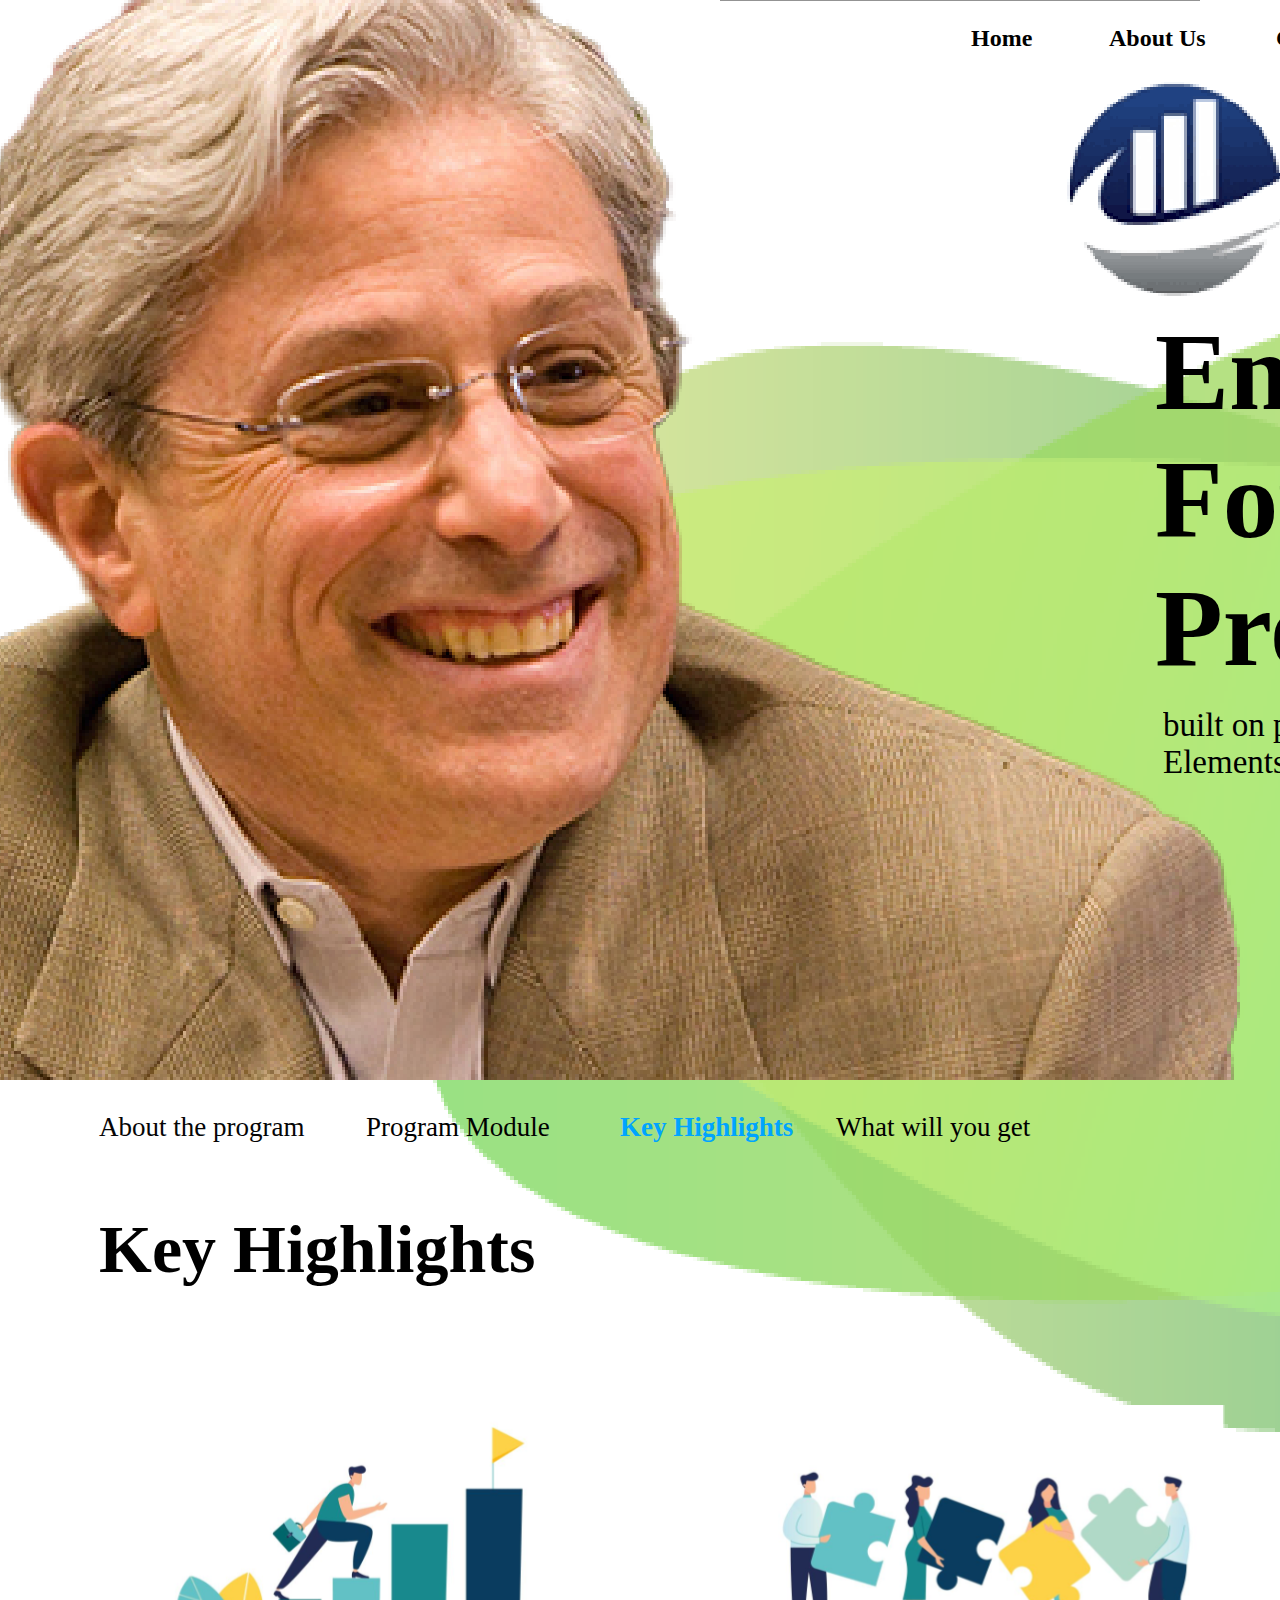
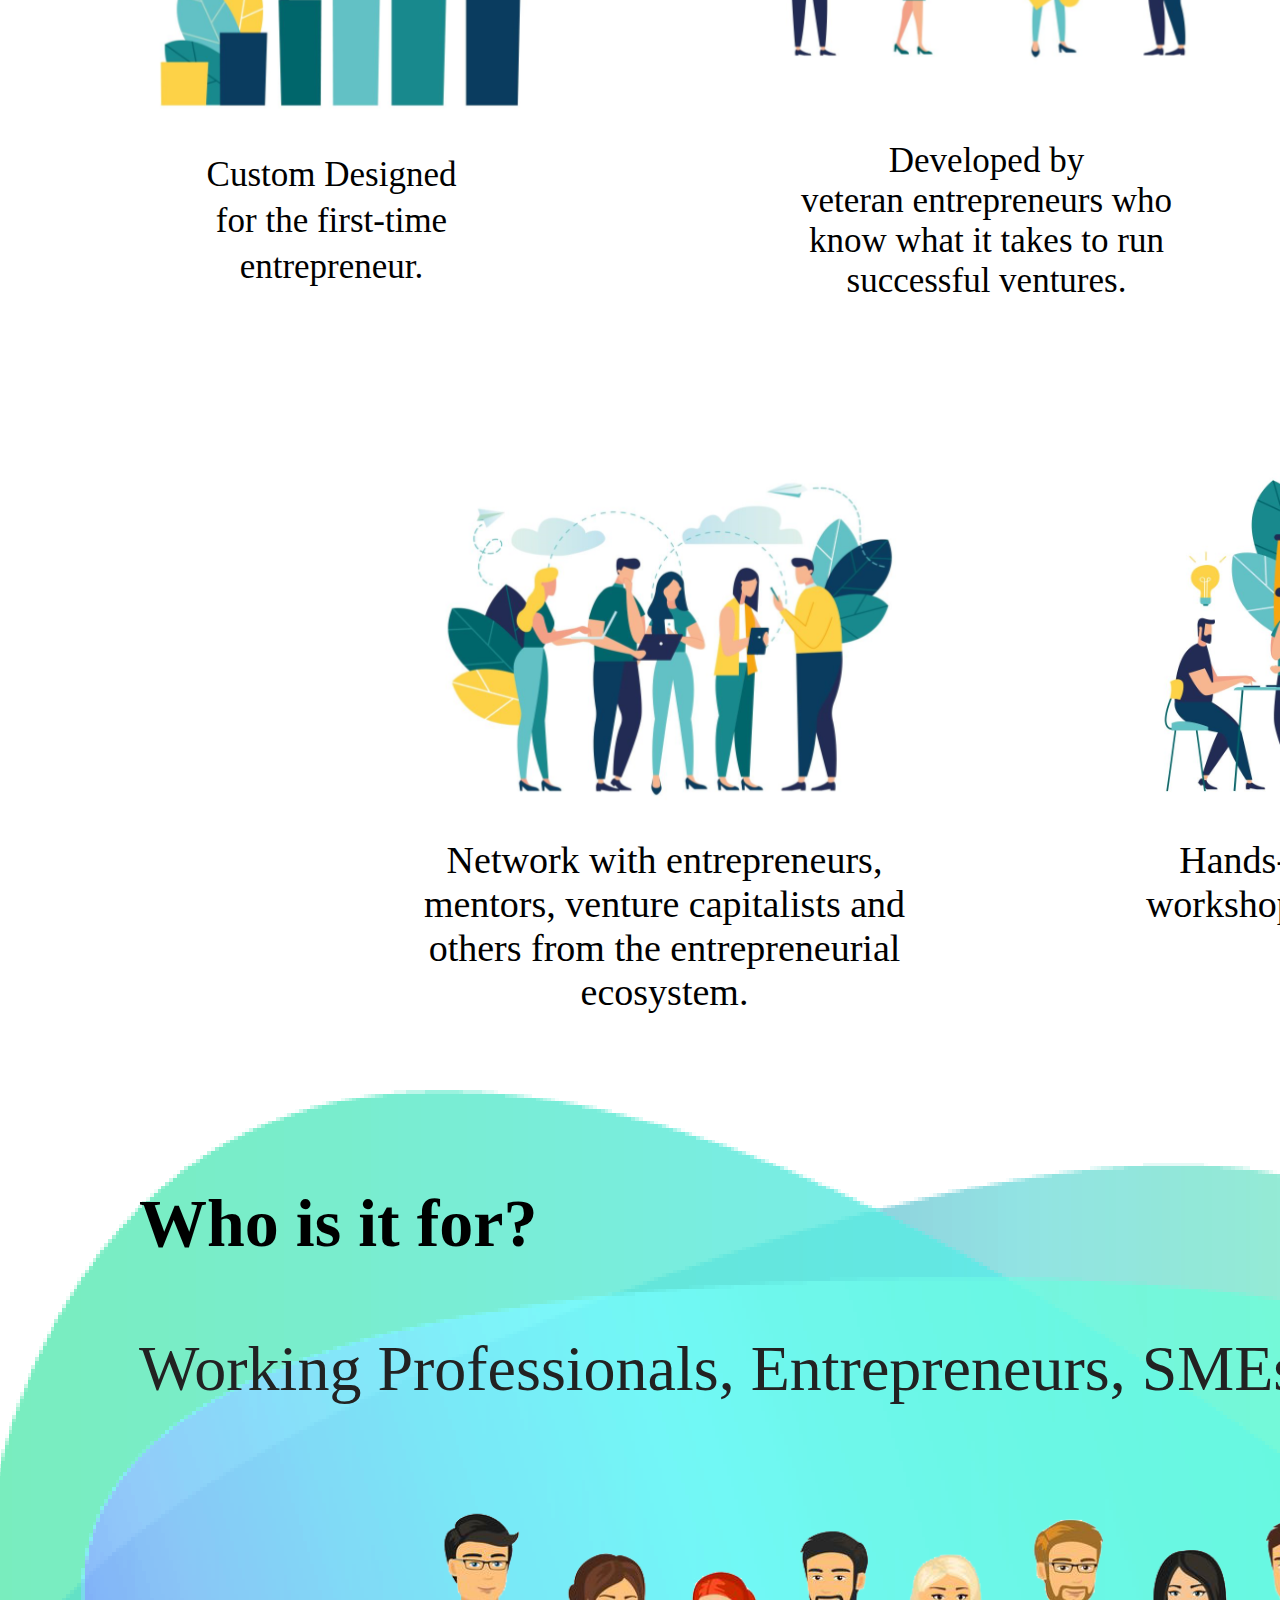
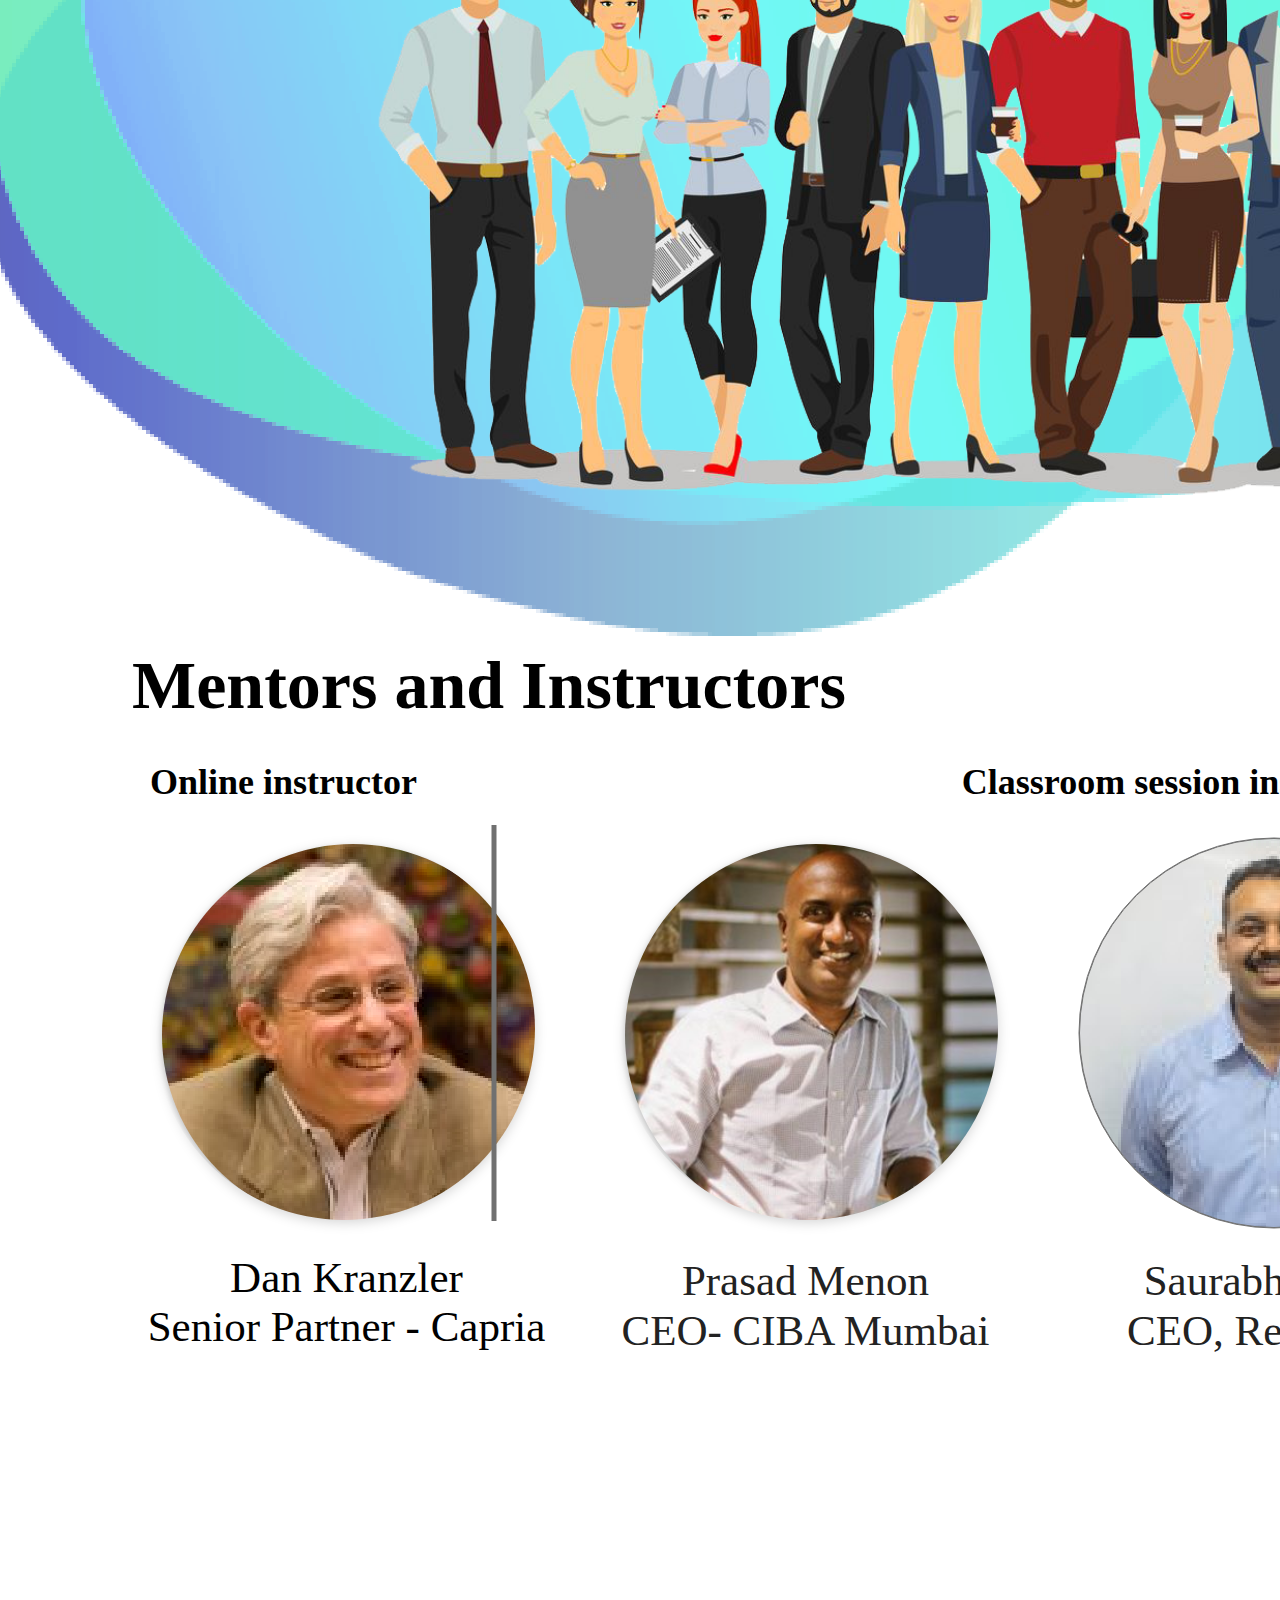
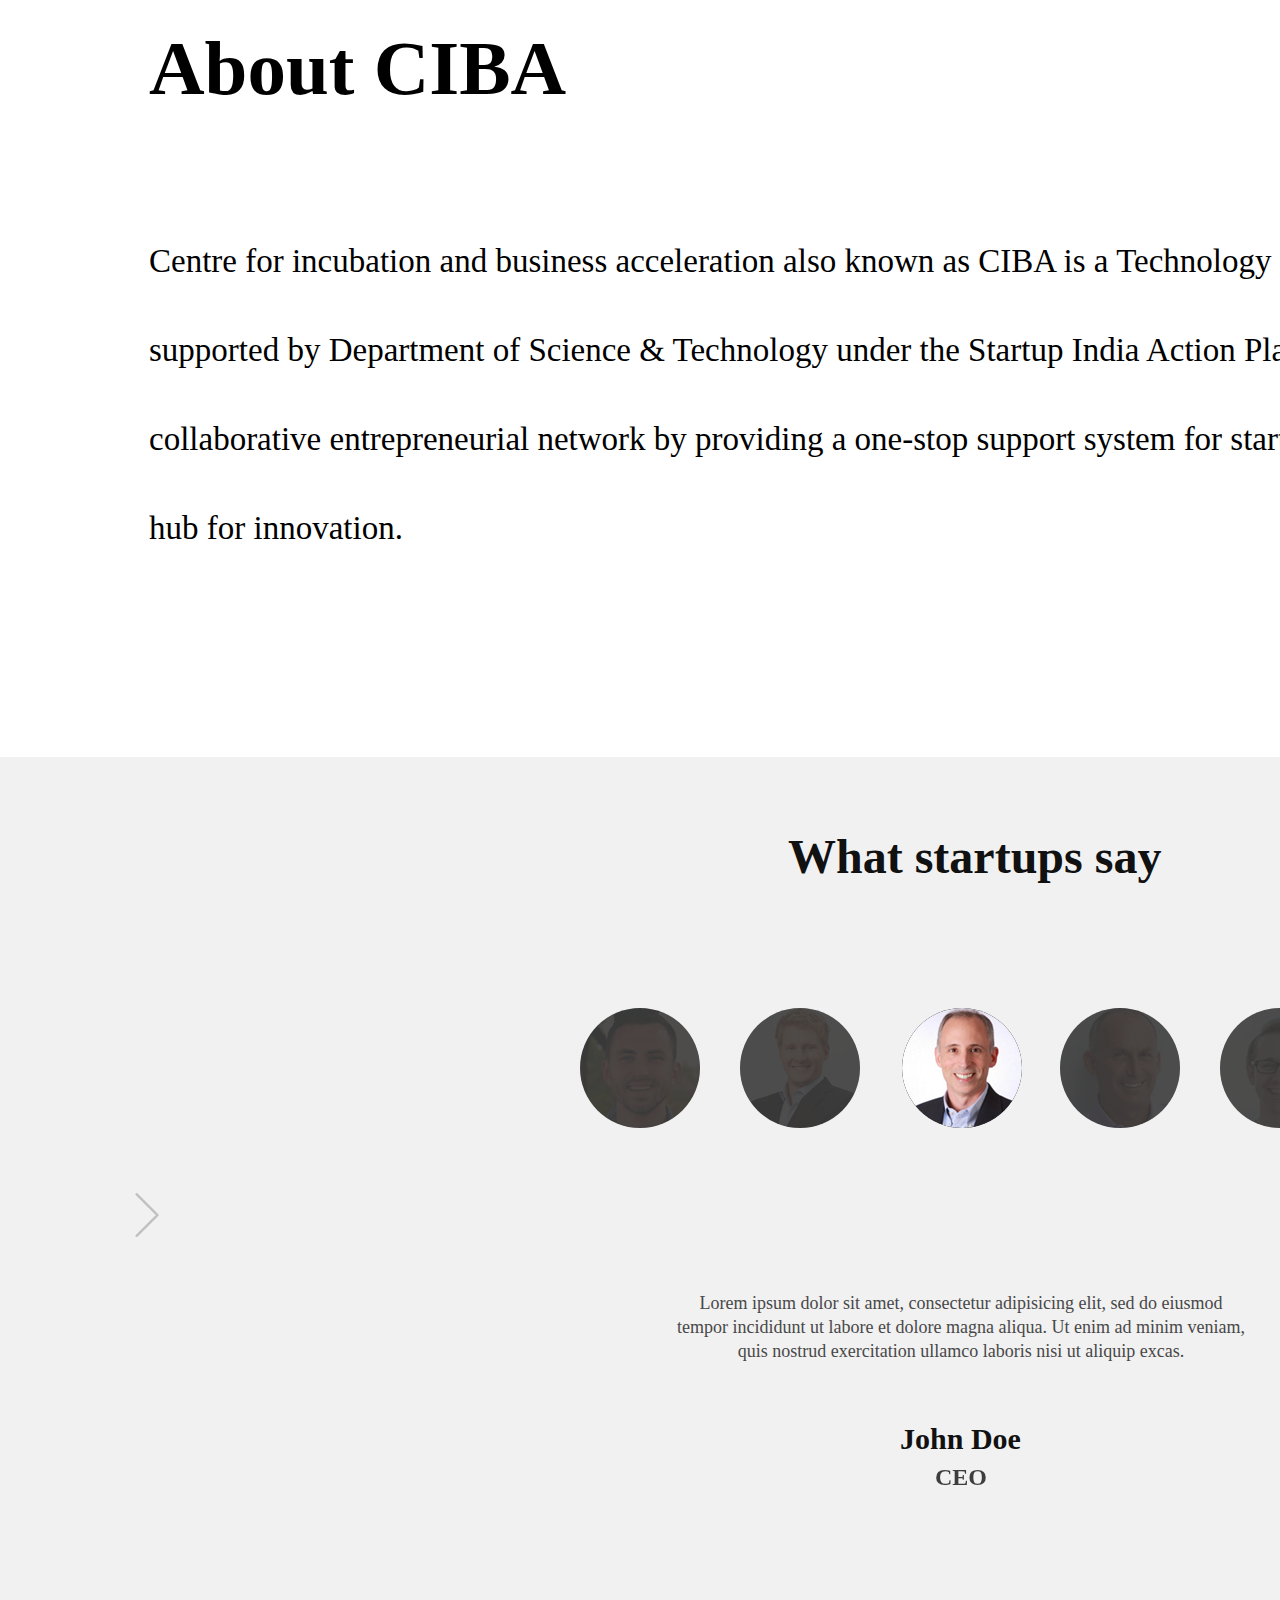
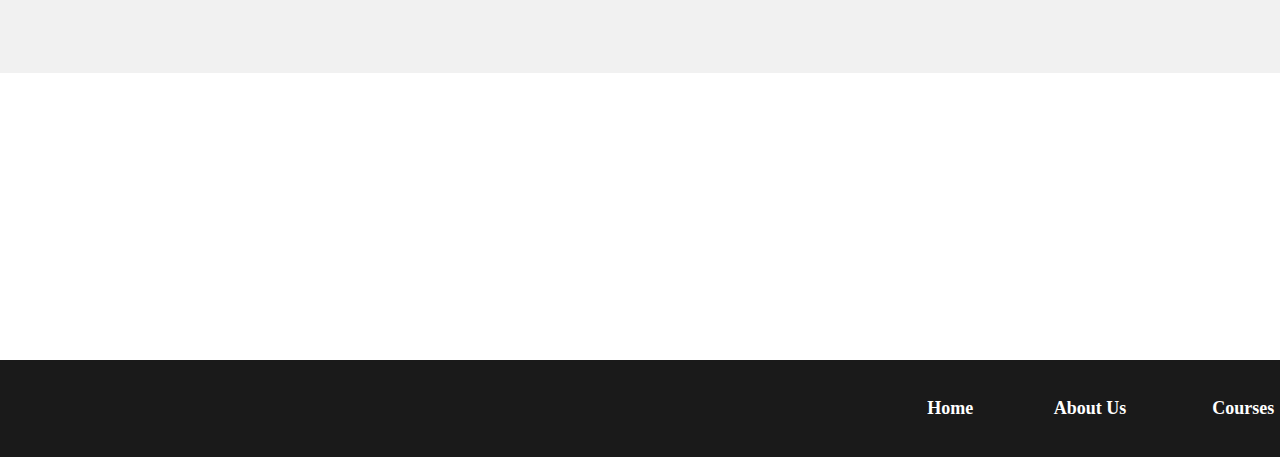
<file: images/Web_1920___3.html>
<!DOCTYPE html>
<html>
<head>
<meta charset="utf-8"/>
<meta http-equiv="X-UA-Compatible" content="IE=edge"/>
<title>Web 1920 – 3</title>
<style id="applicationStylesheet" type="text/css">
	.mediaViewInfo {
		--web-view-name: Web 1920 – 3;
		--web-view-id: Web_1920___3;
		--web-enable-deep-linking: true;
	}
	:root {
		--web-view-ids: Web_1920___3;
	}
	* {
		margin: 0;
		padding: 0;
		box-sizing: border-box;
		border: none;
	}
	#Web_1920___3 {
		position: absolute;
		box-sizing: border-box;
		background: #E5E5E5;
		width: 1920px;
		height: 6857px;
		background-color: rgba(255,255,255,1);
		overflow: hidden;
		--web-view-name: Web 1920 – 3;
		--web-view-id: Web_1920___3;
		--web-enable-deep-linking: true;
	}
	.Logo_ciba {
		position: absolute;
		overflow: visible;
		width: 214px;
		height: 70px;
		left: 64px;
		top: 41px;
	}
	.Asset_4 {
		position: absolute;
		overflow: visible;
		width: 1641px;
		height: 1164px;
		left: 425px;
		top: 268px;
	}
	.Asset_4_A2_Rectangle_67 {
		position: absolute;
		overflow: visible;
		width: 1616px;
		height: 1146px;
		left: -22px;
		top: 2690px;
	}
	.Path_656 {
		overflow: visible;
		position: absolute;
		width: 1920px;
		height: 1px;
		left: 0px;
		top: 0px;
		transform: matrix(1,0,0,1,0,0);
	}
	#Mid_Tabs {
		position: absolute;
		width: 946px;
		height: 33px;
		left: 99px;
		top: 1112px;
		overflow: visible;
	}
	#About_the_program {
		position: absolute;
		left: 0px;
		top: 0px;
		overflow: visible;
		width: 220px;
		white-space: nowrap;
		text-align: left;
		font-family: SF UI Display;
		font-style: normal;
		font-weight: normal;
		font-size: 27px;
		color: rgba(5,5,5,1);
	}
	#Program_Module {
		position: absolute;
		left: 267px;
		top: 0px;
		overflow: visible;
		width: 194px;
		white-space: nowrap;
		text-align: left;
		font-family: SF UI Display;
		font-style: normal;
		font-weight: normal;
		font-size: 27px;
		color: rgba(0,0,0,1);
	}
	#Key_Highlights {
		position: absolute;
		left: 521px;
		top: 0px;
		overflow: visible;
		width: 182px;
		white-space: nowrap;
		text-align: left;
		font-family: SF UI Display;
		font-style: normal;
		font-weight: bold;
		font-size: 27px;
		color: rgba(0,164,255,1);
	}
	#What_will_you_get {
		position: absolute;
		left: 737px;
		top: 0px;
		overflow: visible;
		width: 210px;
		white-space: nowrap;
		text-align: left;
		font-family: SF UI Display;
		font-style: normal;
		font-weight: normal;
		font-size: 27px;
		color: rgba(0,0,0,1);
	}
	#About_us {
		position: absolute;
		width: 1663px;
		height: 689px;
		left: 149px;
		top: 4735px;
		overflow: visible;
	}
	#_About_CIBA__Centre_for_incuba {
		position: absolute;
		left: 0px;
		top: 0px;
		overflow: hidden;
		width: 1664px;
		height: 689px;
		text-align: left;
		font-family: SF UI Display;
		font-style: normal;
		font-weight: bold;
		font-size: 77px;
		color: rgba(0,0,0,1);
	}
	#Who_is_it_for {
		position: absolute;
		width: 1496px;
		height: 956px;
		left: 139px;
		top: 2784px;
		overflow: visible;
	}
	#__Working_Professionals__Entre {
		position: absolute;
		left: 0px;
		top: 0px;
		overflow: visible;
		width: 1497px;
		white-space: nowrap;
		text-align: left;
		font-family: SF UI Display;
		font-style: normal;
		font-weight: normal;
		font-size: 64px;
		color: rgba(34,34,34,1);
	}
	#Who_is_it_for_ {
		position: absolute;
		left: 0px;
		top: 0px;
		overflow: visible;
		width: 425px;
		white-space: nowrap;
		text-align: left;
		font-family: SF UI Display;
		font-style: normal;
		font-weight: bold;
		font-size: 68px;
		color: rgba(0,0,0,1);
	}
	.ID5d836555bb767 {
		position: absolute;
		overflow: visible;
		width: 1035px;
		height: 739px;
		left: 231px;
		top: 217px;
	}
	#Testi {
		position: absolute;
		width: 1920px;
		height: 916px;
		left: 0px;
		top: 5557px;
		overflow: visible;
	}
	.Rectangle_62 {
		position: absolute;
		overflow: visible;
		width: 1920px;
		height: 916px;
		left: 0px;
		top: 0px;
	}
	#Group_22 {
		position: absolute;
		width: 760px;
		height: 664px;
		left: 580px;
		top: 76px;
		overflow: visible;
	}
	#What_startups_say {
		position: absolute;
		left: 208px;
		top: 0px;
		overflow: visible;
		width: 412px;
		white-space: nowrap;
		line-height: 60px;
		margin-top: -6px;
		text-align: left;
		font-family: Nunito Sans;
		font-style: normal;
		font-weight: bold;
		font-size: 48px;
		color: rgba(17,17,17,1);
	}
	#Group_21 {
		position: absolute;
		width: 760px;
		height: 120px;
		left: 0px;
		top: 175px;
		overflow: visible;
	}
	.Ellipse_3 {
		position: absolute;
		overflow: visible;
		width: 120px;
		height: 120px;
		left: 322px;
		top: 0px;
	}
	#Group {
		position: absolute;
		width: 120px;
		height: 120px;
		left: 0px;
		top: 0px;
		overflow: visible;
	}
	.Ellipse_5 {
		position: absolute;
		overflow: visible;
		width: 120px;
		height: 120px;
		left: 0px;
		top: 0px;
	}
	#Ellipse_4 {
		opacity: 0.33;
	}
	.Ellipse_4 {
		position: absolute;
		overflow: visible;
		width: 120px;
		height: 120px;
		left: 0px;
		top: 0px;
	}
	#Group_A2_Group_58 {
		position: absolute;
		width: 120px;
		height: 120px;
		left: 160px;
		top: 0px;
		overflow: visible;
	}
	.Ellipse_5_A2_Ellipse_62 {
		position: absolute;
		overflow: visible;
		width: 120px;
		height: 120px;
		left: 0px;
		top: 0px;
	}
	#Ellipse_4_A2_Ellipse_63 {
		opacity: 0.33;
	}
	.Ellipse_4_A2_Ellipse_63 {
		position: absolute;
		overflow: visible;
		width: 120px;
		height: 120px;
		left: 0px;
		top: 0px;
	}
	#Group_A2_Group_59 {
		position: absolute;
		width: 120px;
		height: 120px;
		left: 322px;
		top: 0px;
		overflow: visible;
	}
	.Ellipse_5_A2_Ellipse_65 {
		position: absolute;
		overflow: visible;
		width: 120px;
		height: 120px;
		left: 0px;
		top: 0px;
	}
	.Ellipse_4_A2_Ellipse_66 {
		position: absolute;
		overflow: visible;
		width: 120px;
		height: 120px;
		left: 0px;
		top: 0px;
	}
	#Group_A2_Group_60 {
		position: absolute;
		width: 120px;
		height: 120px;
		left: 480px;
		top: 0px;
		overflow: visible;
	}
	.Ellipse_5_A2_Ellipse_68 {
		position: absolute;
		overflow: visible;
		width: 120px;
		height: 120px;
		left: 0px;
		top: 0px;
	}
	#Ellipse_4_A2_Ellipse_69 {
		opacity: 0.33;
	}
	.Ellipse_4_A2_Ellipse_69 {
		position: absolute;
		overflow: visible;
		width: 120px;
		height: 120px;
		left: 0px;
		top: 0px;
	}
	#Group_A2_Group_61 {
		position: absolute;
		width: 120px;
		height: 120px;
		left: 640px;
		top: 0px;
		overflow: visible;
	}
	.Ellipse_5_A2_Ellipse_71 {
		position: absolute;
		overflow: visible;
		width: 120px;
		height: 120px;
		left: 0px;
		top: 0px;
	}
	#Ellipse_4_A2_Ellipse_72 {
		opacity: 0.33;
	}
	.Ellipse_4_A2_Ellipse_72 {
		position: absolute;
		overflow: visible;
		width: 120px;
		height: 120px;
		left: 0px;
		top: 0px;
	}
	#Lorem_ipsum_dolor_sit_amet__co {
		position: absolute;
		left: 96px;
		top: 461px;
		overflow: hidden;
		width: 570px;
		height: 93px;
		line-height: 24px;
		margin-top: -3px;
		text-align: center;
		font-family: Montserrat;
		font-style: normal;
		font-weight: normal;
		font-size: 18px;
		color: rgba(72,72,72,1);
	}
	#John_Doe {
		position: absolute;
		left: 316px;
		top: 591px;
		overflow: visible;
		width: 129px;
		white-space: nowrap;
		line-height: 36px;
		margin-top: -3px;
		text-align: center;
		font-family: Nunito Sans;
		font-style: normal;
		font-weight: bold;
		font-size: 30px;
		color: rgba(17,17,17,1);
	}
	#CEO {
		opacity: 0.8;
		position: absolute;
		left: 355px;
		top: 632px;
		overflow: visible;
		width: 51px;
		white-space: nowrap;
		line-height: 32px;
		margin-top: -4px;
		text-align: center;
		font-family: Nunito Sans;
		font-style: normal;
		font-weight: bold;
		font-size: 24px;
		color: rgba(17,17,17,1);
	}
	.arrow_right {
		position: absolute;
		overflow: visible;
		width: 24px;
		height: 44px;
		left: 1761px;
		top: 436px;
	}
	.arrow_right_A2_Rectangle_74 {
		width: 24px;
		height: 44px;
		position: absolute;
		overflow: visible;
		transform: translate(0px, -5189px) matrix(1,0,0,1,135,5625) rotate(180deg);
		transform-origin: center;
	}
	#Key_Highlights_A2_Group_62 {
		position: absolute;
		width: 1662px;
		height: 1384px;
		left: 99px;
		top: 1210px;
		overflow: visible;
	}
	#Key_Highlights_A2_Text_125 {
		position: absolute;
		left: 0px;
		top: 0px;
		overflow: visible;
		width: 458px;
		white-space: nowrap;
		text-align: left;
		font-family: SF UI Display;
		font-style: normal;
		font-weight: bold;
		font-size: 68px;
		color: rgba(0,0,0,1);
	}
	#Group_673 {
		position: absolute;
		width: 459px;
		height: 497px;
		left: 17px;
		top: 183px;
		overflow: visible;
	}
	#Custom_Designed__for_the_first {
		position: absolute;
		left: 75px;
		top: 364px;
		overflow: visible;
		width: 281px;
		white-space: nowrap;
		line-height: 46px;
		margin-top: -5.5px;
		text-align: center;
		font-family: SF UI Display;
		font-style: normal;
		font-weight: normal;
		font-size: 35px;
		color: rgba(0,0,0,1);
	}
	.ID5d848232073ec {
		position: absolute;
		overflow: visible;
		width: 459px;
		height: 341.5px;
		left: 0px;
		top: 0px;
	}
	#Group_677 {
		position: absolute;
		width: 452px;
		height: 505px;
		left: 1022px;
		top: 842px;
		overflow: visible;
	}
	#Hands_on_experiential__worksho {
		position: absolute;
		left: 4px;
		top: 386px;
		overflow: visible;
		width: 445px;
		white-space: nowrap;
		text-align: center;
		font-family: SF UI Display;
		font-style: normal;
		font-weight: normal;
		font-size: 38px;
		color: rgba(0,0,0,1);
	}
	.ID5d848033adb10 {
		position: absolute;
		overflow: visible;
		width: 452px;
		height: 377px;
		left: 0px;
		top: 0px;
	}
	#Group_676 {
		position: absolute;
		width: 530px;
		height: 542px;
		left: 300px;
		top: 842px;
		overflow: visible;
	}
	#Network_with_entrepreneurs___m {
		position: absolute;
		left: 0px;
		top: 386px;
		overflow: visible;
		width: 531px;
		white-space: nowrap;
		text-align: center;
		font-family: SF UI Display;
		font-style: normal;
		font-weight: normal;
		font-size: 38px;
		color: rgba(0,0,0,1);
	}
	.ID5d84809bb768a {
		position: absolute;
		overflow: visible;
		width: 493.82px;
		height: 377.772px;
		left: 23.247px;
		top: 0px;
	}
	#Group_674 {
		position: absolute;
		width: 476.261px;
		height: 513px;
		left: 649.143px;
		top: 195px;
		overflow: visible;
	}
	#Developed_by__veteran_entrepre {
		position: absolute;
		left: 31.858px;
		top: 336px;
		overflow: visible;
		width: 413px;
		white-space: nowrap;
		text-align: center;
		font-family: SF UI Display;
		font-style: normal;
		font-weight: normal;
		font-size: 35px;
		color: rgba(0,0,0,1);
	}
	.ID5d84812c599a9 {
		position: absolute;
		overflow: visible;
		width: 476.262px;
		height: 299.568px;
		left: 0px;
		top: 0px;
	}
	#Group_675 {
		position: absolute;
		width: 335px;
		height: 510px;
		left: 1327px;
		top: 195px;
		overflow: visible;
	}
	#Understand_the_Investor_Mindse {
		position: absolute;
		left: 0px;
		top: 367px;
		overflow: hidden;
		width: 336px;
		height: 143px;
		text-align: center;
		font-family: SF UI Display;
		font-style: normal;
		font-weight: normal;
		font-size: 35px;
		color: rgba(0,0,0,1);
	}
	.ID5d84816e54144 {
		position: absolute;
		overflow: visible;
		width: 335px;
		height: 360px;
		left: 0px;
		top: 0px;
	}
	#Group_684 {
		position: absolute;
		width: 1823px;
		height: 806px;
		left: 132px;
		top: 3767px;
		overflow: visible;
	}
	#Mentors {
		position: absolute;
		width: 1823px;
		height: 806px;
		left: 0px;
		top: 0px;
		overflow: visible;
	}
	.Ellipse_6 {
		filter: drop-shadow(0px 3px 6px rgba(0, 0, 0, 0.161));
		position: absolute;
		overflow: visible;
		width: 400px;
		height: 400px;
		left: 21px;
		top: 271px;
	}
	.prasadmenon_414x412 {
		filter: drop-shadow(0px 3px 6px rgba(0, 0, 0, 0.161));
		position: absolute;
		overflow: visible;
		width: 400px;
		height: 400px;
		left: 484px;
		top: 271px;
	}
	#_______ {
		position: absolute;
		left: 354px;
		top: 671px;
		overflow: visible;
		width: 108px;
		white-space: nowrap;
		text-align: left;
		font-family: SF UI Display;
		font-style: normal;
		font-weight: normal;
		font-size: 64px;
		color: rgba(34,34,34,1);
	}
	#Prasad_Menon_CEO__CIBA_Mumbai_ {
		position: absolute;
		left: 484px;
		top: 692px;
		overflow: hidden;
		width: 379px;
		height: 114px;
		line-height: 50px;
		margin-top: -3.5px;
		text-align: center;
		font-family: SF UI Display;
		font-style: normal;
		font-weight: normal;
		font-size: 43px;
		color: rgba(34,34,34,1);
	}
	#Saurabh_Sinha_CEO__Rein_Labs_ {
		position: absolute;
		left: 947px;
		top: 692px;
		overflow: hidden;
		width: 379px;
		height: 114px;
		line-height: 50px;
		margin-top: -3.5px;
		text-align: center;
		font-family: SF UI Display;
		font-style: normal;
		font-weight: normal;
		font-size: 43px;
		color: rgba(34,34,34,1);
	}
	#Ishan_Nadkarni_Founder__Impact {
		position: absolute;
		left: 1424px;
		top: 692px;
		overflow: hidden;
		width: 400px;
		height: 114px;
		line-height: 50px;
		margin-top: -3.5px;
		text-align: center;
		font-family: SF UI Display;
		font-style: normal;
		font-weight: normal;
		font-size: 43px;
		color: rgba(34,34,34,1);
	}
	#__Mentors_and_Instructors_ {
		position: absolute;
		left: 0px;
		top: 0px;
		overflow: hidden;
		width: 829px;
		height: 184px;
		text-align: left;
		font-family: SF UI Display;
		font-style: normal;
		font-weight: bold;
		font-size: 68px;
		color: rgba(0,0,0,1);
	}
	.Ellipse_61 {
		position: absolute;
		overflow: visible;
		width: 390px;
		height: 390px;
		left: 947px;
		top: 271px;
	}
	.Ellipse_62 {
		position: absolute;
		overflow: visible;
		width: 390px;
		height: 390px;
		left: 1418px;
		top: 271px;
	}
	#_Dan_Kranzler_Senior_Partner__ {
		position: absolute;
		left: 3px;
		top: 637px;
		overflow: hidden;
		width: 423px;
		height: 169px;
		text-align: center;
		font-family: SF UI Display;
		font-style: normal;
		font-weight: normal;
		font-size: 43px;
		color: rgba(0,0,0,1);
	}
	.Image_1 {
		position: absolute;
		overflow: visible;
		width: 1622px;
		height: 1080px;
		left: -239px;
		top: 0px;
	}
	#Entrepreneur__Foundation_Progr {
		position: absolute;
		left: 1155px;
		top: 308px;
		overflow: visible;
		width: 701px;
		white-space: nowrap;
		text-align: left;
		font-family: SF UI Display;
		font-style: normal;
		font-weight: bold;
		font-size: 111px;
		color: rgba(0,0,0,1);
	}
	.Image_s2 {
		filter: drop-shadow(0px 9px 6px rgba(255, 255, 255, 0.161));
		position: absolute;
		overflow: visible;
		width: 926px;
		height: 473px;
		left: 1012px;
		top: -30px;
	}
	#a_silicon_valley_venture_ {
		position: absolute;
		left: 1431px;
		top: 228px;
		overflow: visible;
		width: 327px;
		white-space: nowrap;
		text-align: left;
		font-family: SF UI Display;
		font-style: normal;
		font-weight: normal;
		font-size: 33px;
		color: rgba(0,0,0,1);
	}
	#built_on_principles_of_12_Crit {
		position: absolute;
		left: 1163px;
		top: 707px;
		overflow: hidden;
		width: 654px;
		height: 99px;
		text-align: left;
		font-family: SF UI Display;
		font-style: normal;
		font-weight: normal;
		font-size: 33px;
		color: rgba(0,0,0,1);
	}
	#Home {
		position: absolute;
		left: 971px;
		top: 25.349px;
		overflow: visible;
		width: 67px;
		white-space: nowrap;
		text-align: left;
		font-family: Nunito Sans;
		font-style: normal;
		font-weight: bold;
		font-size: 24px;
		color: rgba(0,0,0,1);
	}
	#About_Us {
		position: absolute;
		left: 1109px;
		top: 25.349px;
		overflow: visible;
		width: 106px;
		white-space: nowrap;
		text-align: left;
		font-family: Nunito Sans;
		font-style: normal;
		font-weight: bold;
		font-size: 24px;
		color: rgba(0,0,0,1);
	}
	#Courses {
		position: absolute;
		left: 1276px;
		top: 25.349px;
		overflow: visible;
		width: 90px;
		white-space: nowrap;
		text-align: left;
		font-family: Nunito Sans;
		font-style: normal;
		font-weight: bold;
		font-size: 24px;
		color: rgba(0,0,0,1);
	}
	#Teachers {
		position: absolute;
		left: 1432px;
		top: 25.349px;
		overflow: visible;
		width: 99px;
		white-space: nowrap;
		text-align: left;
		font-family: Nunito Sans;
		font-style: normal;
		font-weight: bold;
		font-size: 24px;
		color: rgba(0,0,0,1);
	}
	#Programs {
		position: absolute;
		left: 1594px;
		top: 25.349px;
		overflow: visible;
		width: 109px;
		white-space: nowrap;
		text-align: left;
		font-family: Nunito Sans;
		font-style: normal;
		font-weight: bold;
		font-size: 24px;
		color: rgba(0,0,0,1);
	}
	#Contact {
		position: absolute;
		left: 1764px;
		top: 25px;
		overflow: visible;
		width: 87px;
		white-space: nowrap;
		text-align: left;
		font-family: Nunito Sans;
		font-style: normal;
		font-weight: bold;
		font-size: 24px;
		color: rgba(0,0,0,1);
	}
	#Component_13___6 {
		position: absolute;
		width: 297.405px;
		height: 74.966px;
		left: 1369px;
		top: 811px;
		overflow: visible;
	}
	#Group_679 {
		position: absolute;
		width: 297.405px;
		height: 74.966px;
		left: 0px;
		top: 0px;
		overflow: visible;
	}
	.shape___bg {
		filter: drop-shadow(0px 20px 30px rgba(0, 0, 29, 0.141));
		position: absolute;
		overflow: visible;
		width: 387.405px;
		height: 164.966px;
		left: 0px;
		top: 0px;
	}
	#Register_now {
		position: absolute;
		left: 40px;
		top: 19px;
		overflow: visible;
		width: 219px;
		white-space: nowrap;
		text-align: center;
		font-family: SF UI Display;
		font-style: normal;
		font-weight: bold;
		font-size: 30px;
		color: rgba(255,255,255,1);
	}
	#Group_680 {
		position: absolute;
		width: 549px;
		height: 101px;
		left: 1283px;
		top: 926px;
		overflow: visible;
	}
	.cibalogoblack {
		position: absolute;
		overflow: visible;
		width: 264px;
		height: 101px;
		left: 285px;
		top: 0px;
	}
	.catalyzed_and_supported {
		position: absolute;
		overflow: visible;
		width: 262px;
		height: 96px;
		left: 0px;
		top: 5px;
	}
	.Line_23 {
		overflow: visible;
		position: absolute;
		width: 4px;
		height: 95.032px;
		left: 276.5px;
		top: 5.5px;
		transform: matrix(1,0,0,1,0,0);
	}
	#Footer {
		position: absolute;
		width: 1920px;
		height: 100px;
		left: 0px;
		top: 6760px;
		overflow: visible;
	}
	.Rectangle_70 {
		position: absolute;
		overflow: visible;
		width: 1920px;
		height: 100px;
		left: 0px;
		top: 0px;
	}
	#Home_A2_Text_147 {
		position: absolute;
		left: 927.365px;
		top: 38px;
		overflow: visible;
		width: 50px;
		white-space: nowrap;
		text-align: left;
		font-family: Nunito Sans;
		font-style: normal;
		font-weight: bold;
		font-size: 18px;
		color: rgba(255,255,255,1);
	}
	#About_Us_A2_Text_148 {
		position: absolute;
		left: 1053.734px;
		top: 38px;
		overflow: visible;
		width: 79px;
		white-space: nowrap;
		text-align: left;
		font-family: Nunito Sans;
		font-style: normal;
		font-weight: bold;
		font-size: 18px;
		color: rgba(255,255,255,1);
	}
	#Courses_A2_Text_149 {
		position: absolute;
		left: 1212.281px;
		top: 38px;
		overflow: visible;
		width: 68px;
		white-space: nowrap;
		text-align: left;
		font-family: Nunito Sans;
		font-style: normal;
		font-weight: bold;
		font-size: 18px;
		color: rgba(255,255,255,1);
	}
	#Teachers_A2_Text_150 {
		position: absolute;
		left: 1357.789px;
		top: 38px;
		overflow: visible;
		width: 74px;
		white-space: nowrap;
		text-align: left;
		font-family: Nunito Sans;
		font-style: normal;
		font-weight: bold;
		font-size: 18px;
		color: rgba(255,255,255,1);
	}
	#Programs_A2_Text_151 {
		position: absolute;
		left: 1513.514px;
		top: 38px;
		overflow: visible;
		width: 82px;
		white-space: nowrap;
		text-align: left;
		font-family: Nunito Sans;
		font-style: normal;
		font-weight: bold;
		font-size: 18px;
		color: rgba(255,255,255,1);
	}
	#Contact_A2_Text_152 {
		position: absolute;
		left: 1720px;
		top: 38px;
		overflow: visible;
		width: 66px;
		white-space: nowrap;
		text-align: left;
		font-family: Nunito Sans;
		font-style: normal;
		font-weight: bold;
		font-size: 18px;
		color: rgba(255,255,255,1);
	}
	#Online_instructor {
		position: absolute;
		left: 139px;
		top: 3961px;
		overflow: visible;
		width: 289px;
		white-space: nowrap;
		text-align: center;
		font-family: SF Text;
		font-style: normal;
		font-weight: bold;
		font-size: 36px;
		color: rgba(0,0,0,1);
	}
	#Classroom_session_instructors {
		position: absolute;
		left: 932px;
		top: 3961px;
		overflow: visible;
		width: 515px;
		white-space: nowrap;
		text-align: center;
		font-family: SF Text;
		font-style: normal;
		font-weight: bold;
		font-size: 36px;
		color: rgba(0,0,0,1);
	}
	.Line_24 {
		overflow: visible;
		position: absolute;
		width: 5px;
		height: 396px;
		left: 493.5px;
		top: 4024.5px;
		transform: matrix(1,0,0,1,0,0);
	}
</style>
</head>
<body>
<div id="Web_1920___3" class="">
	<svg class="Logo_ciba">
		<pattern elementId="Logo_ciba_A2_Rectangle_64" id="Logo_ciba_A2_Rectangle_64_pattern" x="0" y="0" width="100%" height="100%">
			<image x="0" y="0" width="100%" height="100%" href="Logo_ciba_A2_Rectangle_64_pattern.png" xlink:href="Logo_ciba_A2_Rectangle_64_pattern.png"></image>
		</pattern>
		<rect fill="url(#Logo_ciba_A2_Rectangle_64_pattern)" id="Logo_ciba" rx="0" ry="0" x="0" y="0" width="214" height="70">
		</rect>
	</svg>
	<svg class="Asset_4">
		<pattern elementId="Asset_4_A2_Rectangle_66" id="Asset_4_A2_Rectangle_66_pattern" x="0" y="0" width="100%" height="100%">
			<image x="0" y="0" width="100%" height="100%" href="Asset_4_A2_Rectangle_66_pattern.png" xlink:href="Asset_4_A2_Rectangle_66_pattern.png"></image>
		</pattern>
		<rect fill="url(#Asset_4_A2_Rectangle_66_pattern)" id="Asset_4" rx="0" ry="0" x="0" y="0" width="1641" height="1164">
		</rect>
	</svg>
	<svg class="Asset_4_A2_Rectangle_67">
		<pattern elementId="Asset_4_A2_Rectangle_68" id="Asset_4_A2_Rectangle_68_pattern" x="0" y="0" width="100%" height="100%">
			<image x="0" y="0" width="100%" height="100%" href="Asset_4_A2_Rectangle_68_pattern.png" xlink:href="Asset_4_A2_Rectangle_68_pattern.png"></image>
		</pattern>
		<rect fill="url(#Asset_4_A2_Rectangle_68_pattern)" id="Asset_4_A2_Rectangle_67" rx="0" ry="0" x="0" y="0" width="1616" height="1146">
		</rect>
	</svg>
	<svg class="Path_656" viewBox="0 0 1920 4">
		<path fill="rgba(255,255,255,1)" stroke="rgba(112,112,112,1)" stroke-width="4px" stroke-linejoin="miter" stroke-linecap="butt" stroke-miterlimit="4" shape-rendering="auto" id="Path_656" d="M 0 0 L 1920 0 L 0 0 Z">
		</path>
	</svg>
	<div id="Mid_Tabs">
		<div id="About_the_program">
			<span>About the program</span>
		</div>
		<div id="Program_Module">
			<span>Program Module</span>
		</div>
		<div id="Key_Highlights">
			<span>Key Highlights</span>
		</div>
		<div id="What_will_you_get">
			<span>What will you get</span>
		</div>
	</div>
	<div id="About_us">
		<div id="_About_CIBA__Centre_for_incuba">
			<span></span><span style="font-style:normal;font-weight:normal;font-size:33px;"></span><span style="font-style:normal;font-weight:normal;font-size:34px;color:rgba(34,34,34,1);"></span><span style="font-style:normal;font-weight:normal;font-size:33px;"></span><br><span>About CIBA</span><br><span style="font-style:normal;font-weight:normal;font-size:33px;"><br/>Centre for incubation and business acceleration also known as CIBA is a Technology Business Incubator catalyzed and supported by Department of Science & Technology  under the Startup India Action Plan. CIBA is committed to growing a collaborative entrepreneurial network by providing a one-stop support system for start-ups and  transforming Mumbai as a hub for innovation.<br/><br/><br/></span><br><span>About Capria VentureBase Camp</span><br><span style="font-style:normal;font-weight:normal;font-size:33px;"></span><br><span style="font-style:normal;font-weight:normal;font-size:34px;color:rgba(34,34,34,1);">Capria VentureBasecamp upskills startups through a unique methodology and training program developed by veteran entrepreneurs who know what it takes to run successful ventures. Their team of experts has a combined experience of 200+Startups built & funded,  $20 Billion Market Capitalization and worked for 70+Years in the startup ecosystem. <br/><br/>Their team partners with incubators to deliver the most comprehensive training, tools, and resources for incubators & entrepreneurs in the world.</span><br>
		</div>
	</div>
	<div id="Who_is_it_for">
		<div id="__Working_Professionals__Entre">
			<span><br/><br/>Working Professionals, Entrepreneurs, SMEs, Students</span><br>
		</div>
		<div id="Who_is_it_for_">
			<span>Who is it for?</span>
		</div>
		<svg class="ID5d836555bb767">
			<pattern elementId="ID5d836555bb767_A2_Rectangle_70" id="ID5d836555bb767_A2_Rectangle_70_pattern" x="0" y="0" width="100%" height="100%">
				<image x="0" y="0" width="100%" height="100%" href="ID5d836555bb767_A2_Rectangle_70_pattern.png" xlink:href="ID5d836555bb767_A2_Rectangle_70_pattern.png"></image>
			</pattern>
			<rect fill="url(#ID5d836555bb767_A2_Rectangle_70_pattern)" id="ID5d836555bb767" rx="0" ry="0" x="0" y="0" width="1035" height="739">
			</rect>
		</svg>
	</div>
	<div id="Testi">
		<svg class="Rectangle_62">
			<rect fill="rgba(241,241,241,1)" id="Rectangle_62" rx="0" ry="0" x="0" y="0" width="1920" height="916">
			</rect>
		</svg>
		<div id="Group_22">
			<div id="What_startups_say">
				<span>What startups say</span>
			</div>
			<div id="Group_21">
				<svg class="Ellipse_3">
					<ellipse fill="rgba(255,255,255,1)" id="Ellipse_3" rx="60" ry="60" cx="60" cy="60">
					</ellipse>
				</svg>
				<div id="Group">
					<svg class="Ellipse_5">
						<ellipse fill="rgba(57,57,57,1)" id="Ellipse_5" rx="60" ry="60" cx="60" cy="60">
						</ellipse>
					</svg>
					<svg class="Ellipse_4">
						<pattern elementId="Ellipse_4_A2_Ellipse_61" id="Ellipse_4_A2_Ellipse_61_pattern" x="0" y="0" width="100%" height="100%">
							<image x="0" y="0" width="100%" height="100%" href="Ellipse_4_A2_Ellipse_61_pattern.png" xlink:href="Ellipse_4_A2_Ellipse_61_pattern.png"></image>
						</pattern>
						<ellipse fill="url(#Ellipse_4_A2_Ellipse_61_pattern)" id="Ellipse_4" rx="60" ry="60" cx="60" cy="60">
						</ellipse>
					</svg>
				</div>
				<div id="Group_A2_Group_58">
					<svg class="Ellipse_5_A2_Ellipse_62">
						<ellipse fill="rgba(57,57,57,1)" id="Ellipse_5_A2_Ellipse_62" rx="60" ry="60" cx="60" cy="60">
						</ellipse>
					</svg>
					<svg class="Ellipse_4_A2_Ellipse_63">
						<pattern elementId="Ellipse_4_A2_Ellipse_64" id="Ellipse_4_A2_Ellipse_64_pattern" x="0" y="0" width="100%" height="100%">
							<image x="0" y="0" width="100%" height="100%" href="Ellipse_4_A2_Ellipse_64_pattern.png" xlink:href="Ellipse_4_A2_Ellipse_64_pattern.png"></image>
						</pattern>
						<ellipse fill="url(#Ellipse_4_A2_Ellipse_64_pattern)" id="Ellipse_4_A2_Ellipse_63" rx="60" ry="60" cx="60" cy="60">
						</ellipse>
					</svg>
				</div>
				<div id="Group_A2_Group_59">
					<svg class="Ellipse_5_A2_Ellipse_65">
						<ellipse fill="rgba(57,57,57,1)" id="Ellipse_5_A2_Ellipse_65" rx="60" ry="60" cx="60" cy="60">
						</ellipse>
					</svg>
					<svg class="Ellipse_4_A2_Ellipse_66">
						<pattern elementId="Ellipse_4_A2_Ellipse_67" id="Ellipse_4_A2_Ellipse_67_pattern" x="0" y="0" width="100%" height="100%">
							<image x="0" y="0" width="100%" height="100%" href="Ellipse_4_A2_Ellipse_67_pattern.png" xlink:href="Ellipse_4_A2_Ellipse_67_pattern.png"></image>
						</pattern>
						<ellipse fill="url(#Ellipse_4_A2_Ellipse_67_pattern)" id="Ellipse_4_A2_Ellipse_66" rx="60" ry="60" cx="60" cy="60">
						</ellipse>
					</svg>
				</div>
				<div id="Group_A2_Group_60">
					<svg class="Ellipse_5_A2_Ellipse_68">
						<ellipse fill="rgba(57,57,57,1)" id="Ellipse_5_A2_Ellipse_68" rx="60" ry="60" cx="60" cy="60">
						</ellipse>
					</svg>
					<svg class="Ellipse_4_A2_Ellipse_69">
						<pattern elementId="Ellipse_4_A2_Ellipse_70" id="Ellipse_4_A2_Ellipse_70_pattern" x="0" y="0" width="100%" height="100%">
							<image x="0" y="0" width="100%" height="100%" href="Ellipse_4_A2_Ellipse_70_pattern.png" xlink:href="Ellipse_4_A2_Ellipse_70_pattern.png"></image>
						</pattern>
						<ellipse fill="url(#Ellipse_4_A2_Ellipse_70_pattern)" id="Ellipse_4_A2_Ellipse_69" rx="60" ry="60" cx="60" cy="60">
						</ellipse>
					</svg>
				</div>
				<div id="Group_A2_Group_61">
					<svg class="Ellipse_5_A2_Ellipse_71">
						<ellipse fill="rgba(57,57,57,1)" id="Ellipse_5_A2_Ellipse_71" rx="60" ry="60" cx="60" cy="60">
						</ellipse>
					</svg>
					<svg class="Ellipse_4_A2_Ellipse_72">
						<pattern elementId="Ellipse_4_A2_Ellipse_73" id="Ellipse_4_A2_Ellipse_73_pattern" x="0" y="0" width="100%" height="100%">
							<image x="0" y="0" width="100%" height="100%" href="Ellipse_4_A2_Ellipse_73_pattern.png" xlink:href="Ellipse_4_A2_Ellipse_73_pattern.png"></image>
						</pattern>
						<ellipse fill="url(#Ellipse_4_A2_Ellipse_73_pattern)" id="Ellipse_4_A2_Ellipse_72" rx="60" ry="60" cx="60" cy="60">
						</ellipse>
					</svg>
				</div>
			</div>
			<div id="Lorem_ipsum_dolor_sit_amet__co">
				<span>Lorem ipsum dolor sit amet, consectetur adipisicing elit, sed do eiusmod tempor incididunt ut labore et dolore magna aliqua. Ut enim ad minim veniam, quis nostrud exercitation ullamco laboris nisi ut aliquip excas.</span>
			</div>
			<div id="John_Doe">
				<span>John Doe</span>
			</div>
			<div id="CEO">
				<span>CEO</span>
			</div>
		</div>
		<svg class="arrow_right">
			<pattern elementId="arrow_right_A2_Rectangle_73" id="arrow_right_A2_Rectangle_73_pattern" x="0" y="0" width="100%" height="100%">
				<image x="0" y="0" width="100%" height="100%" href="arrow_right_A2_Rectangle_73_pattern.png" xlink:href="arrow_right_A2_Rectangle_73_pattern.png"></image>
			</pattern>
			<rect fill="url(#arrow_right_A2_Rectangle_73_pattern)" id="arrow_right" rx="0" ry="0" x="0" y="0" width="24" height="44">
			</rect>
		</svg>
		<svg class="arrow_right_A2_Rectangle_74">
			<pattern elementId="arrow_right_A2_Rectangle_75" id="arrow_right_A2_Rectangle_75_pattern" x="0" y="0" width="100%" height="100%">
				<image x="0" y="0" width="100%" height="100%" href="arrow_right_A2_Rectangle_75_pattern.png" xlink:href="arrow_right_A2_Rectangle_75_pattern.png"></image>
			</pattern>
			<rect fill="url(#arrow_right_A2_Rectangle_75_pattern)" id="arrow_right_A2_Rectangle_74" rx="0" ry="0" x="0" y="0" width="24" height="44">
			</rect>
		</svg>
	</div>
	<div id="Key_Highlights_A2_Group_62">
		<div id="Key_Highlights_A2_Text_125">
			<span>Key Highlights</span>
		</div>
		<div id="Group_673">
			<div id="Custom_Designed__for_the_first">
				<span>Custom Designed <br/>for the first-time <br/>entrepreneur.</span>
			</div>
			<svg class="ID5d848232073ec">
				<pattern elementId="ID5d848232073ec_A2_Rectangle_77" id="ID5d848232073ec_A2_Rectangle_77_pattern" x="0" y="0" width="100%" height="100%">
					<image x="0" y="0" width="100%" height="100%" href="ID5d848232073ec_A2_Rectangle_77_pattern.png" xlink:href="ID5d848232073ec_A2_Rectangle_77_pattern.png"></image>
				</pattern>
				<rect fill="url(#ID5d848232073ec_A2_Rectangle_77_pattern)" id="ID5d848232073ec" rx="0" ry="0" x="0" y="0" width="459" height="341.5">
				</rect>
			</svg>
		</div>
		<div id="Group_677">
			<div id="Hands_on_experiential__worksho">
				<span>Hands-on experiential <br/>workshops to test out your <br/>ideas.</span>
			</div>
			<svg class="ID5d848033adb10">
				<pattern elementId="ID5d848033adb10_A2_Rectangle_79" id="ID5d848033adb10_A2_Rectangle_79_pattern" x="0" y="0" width="100%" height="100%">
					<image x="0" y="0" width="100%" height="100%" href="ID5d848033adb10_A2_Rectangle_79_pattern.png" xlink:href="ID5d848033adb10_A2_Rectangle_79_pattern.png"></image>
				</pattern>
				<rect fill="url(#ID5d848033adb10_A2_Rectangle_79_pattern)" id="ID5d848033adb10" rx="0" ry="0" x="0" y="0" width="452" height="377">
				</rect>
			</svg>
		</div>
		<div id="Group_676">
			<div id="Network_with_entrepreneurs___m">
				<span>Network with entrepreneurs, <br/>mentors, venture capitalists and <br/>others from the entrepreneurial <br/>ecosystem.</span>
			</div>
			<svg class="ID5d84809bb768a">
				<pattern elementId="ID5d84809bb768a_A2_Rectangle_81" id="ID5d84809bb768a_A2_Rectangle_81_pattern" x="0" y="0" width="100%" height="100%">
					<image x="0" y="0" width="100%" height="100%" href="ID5d84809bb768a_A2_Rectangle_81_pattern.png" xlink:href="ID5d84809bb768a_A2_Rectangle_81_pattern.png"></image>
				</pattern>
				<rect fill="url(#ID5d84809bb768a_A2_Rectangle_81_pattern)" id="ID5d84809bb768a" rx="0" ry="0" x="0" y="0" width="493.82" height="377.772">
				</rect>
			</svg>
		</div>
		<div id="Group_674">
			<div id="Developed_by__veteran_entrepre">
				<span>Developed by <br/>veteran entrepreneurs who <br/>know what it takes to run <br/>successful ventures.</span><br>
			</div>
			<svg class="ID5d84812c599a9">
				<pattern elementId="ID5d84812c599a9_A2_Rectangle_83" id="ID5d84812c599a9_A2_Rectangle_83_pattern" x="0" y="0" width="100%" height="100%">
					<image x="0" y="0" width="100%" height="100%" href="ID5d84812c599a9_A2_Rectangle_83_pattern.png" xlink:href="ID5d84812c599a9_A2_Rectangle_83_pattern.png"></image>
				</pattern>
				<rect fill="url(#ID5d84812c599a9_A2_Rectangle_83_pattern)" id="ID5d84812c599a9" rx="0" ry="0" x="0" y="0" width="476.261" height="299.568">
				</rect>
			</svg>
		</div>
		<div id="Group_675">
			<div id="Understand_the_Investor_Mindse">
				<span>Understand the Investor Mindset before your design your venture</span>
			</div>
			<svg class="ID5d84816e54144">
				<pattern elementId="ID5d84816e54144_A2_Rectangle_85" id="ID5d84816e54144_A2_Rectangle_85_pattern" x="0" y="0" width="100%" height="100%">
					<image x="0" y="0" width="100%" height="100%" href="ID5d84816e54144_A2_Rectangle_85_pattern.png" xlink:href="ID5d84816e54144_A2_Rectangle_85_pattern.png"></image>
				</pattern>
				<rect fill="url(#ID5d84816e54144_A2_Rectangle_85_pattern)" id="ID5d84816e54144" rx="0" ry="0" x="0" y="0" width="335" height="360">
				</rect>
			</svg>
		</div>
	</div>
	<div id="Group_684">
		<div id="Mentors">
			<svg class="Ellipse_6">
				<pattern elementId="Ellipse_6_A2_Ellipse_75" id="Ellipse_6_A2_Ellipse_75_pattern" x="0" y="0" width="100%" height="100%">
					<image x="0" y="0" width="100%" height="100%" href="Ellipse_6_A2_Ellipse_75_pattern.png" xlink:href="Ellipse_6_A2_Ellipse_75_pattern.png"></image>
				</pattern>
				<ellipse fill="url(#Ellipse_6_A2_Ellipse_75_pattern)" id="Ellipse_6" rx="191" ry="191" cx="191" cy="191">
				</ellipse>
			</svg>
			<svg class="prasadmenon_414x412">
				<pattern elementId="prasadmenon_414x412_A2_Ellipse_77" id="prasadmenon_414x412_A2_Ellipse_77_pattern" x="0" y="0" width="100%" height="100%">
					<image x="0" y="0" width="100%" height="100%" href="prasadmenon_414x412_A2_Ellipse_77_pattern.png" xlink:href="prasadmenon_414x412_A2_Ellipse_77_pattern.png"></image>
				</pattern>
				<ellipse fill="url(#prasadmenon_414x412_A2_Ellipse_77_pattern)" id="prasadmenon_414x412" rx="191" ry="191" cx="191" cy="191">
				</ellipse>
			</svg>
			<div id="_______">
				<span>       </span>
			</div>
			<div id="Prasad_Menon_CEO__CIBA_Mumbai_">
				<span>Prasad Menon<br/>CEO- CIBA Mumbai </span><br>
			</div>
			<div id="Saurabh_Sinha_CEO__Rein_Labs_">
				<span>Saurabh Sinha<br/>CEO, Rein Labs</span><br>
			</div>
			<div id="Ishan_Nadkarni_Founder__Impact">
				<span>Ishan Nadkarni<br/>Founder, Impact App</span><br>
			</div>
			<div id="__Mentors_and_Instructors_">
				<span> <br/>Mentors and Instructors</span><br>
			</div>
			<svg class="Ellipse_61">
				<pattern elementId="Ellipse_61_A2_Ellipse_79" id="Ellipse_61_A2_Ellipse_79_pattern" x="0" y="0" width="100%" height="100%">
					<image x="0" y="0" width="100%" height="100%" href="Ellipse_61_A2_Ellipse_79_pattern.png" xlink:href="Ellipse_61_A2_Ellipse_79_pattern.png"></image>
				</pattern>
				<ellipse fill="url(#Ellipse_61_A2_Ellipse_79_pattern)" stroke="rgba(112,112,112,1)" stroke-width="1px" stroke-linejoin="miter" stroke-linecap="butt" stroke-miterlimit="4" shape-rendering="auto" id="Ellipse_61" rx="195" ry="195" cx="195" cy="195">
				</ellipse>
			</svg>
			<svg class="Ellipse_62">
				<pattern elementId="Ellipse_62_A2_Ellipse_81" id="Ellipse_62_A2_Ellipse_81_pattern" x="0" y="0" width="100%" height="100%">
					<image x="0" y="0" width="100%" height="100%" href="Ellipse_62_A2_Ellipse_81_pattern.png" xlink:href="Ellipse_62_A2_Ellipse_81_pattern.png"></image>
				</pattern>
				<ellipse fill="url(#Ellipse_62_A2_Ellipse_81_pattern)" stroke="rgba(112,112,112,1)" stroke-width="1px" stroke-linejoin="miter" stroke-linecap="butt" stroke-miterlimit="4" shape-rendering="auto" id="Ellipse_62" rx="195" ry="195" cx="195" cy="195">
				</ellipse>
			</svg>
		</div>
		<div id="_Dan_Kranzler_Senior_Partner__">
			<span><br/>Dan Kranzler<br/>Senior Partner - Capria</span>
		</div>
	</div>
	<svg class="Image_1">
		<pattern elementId="Image_1_A2_Rectangle_87" id="Image_1_A2_Rectangle_87_pattern" x="0" y="0" width="100%" height="100%">
			<image x="0" y="0" width="100%" height="100%" href="Image_1_A2_Rectangle_87_pattern.png" xlink:href="Image_1_A2_Rectangle_87_pattern.png"></image>
		</pattern>
		<rect fill="url(#Image_1_A2_Rectangle_87_pattern)" id="Image_1" rx="0" ry="0" x="0" y="0" width="1622" height="1080">
		</rect>
	</svg>
	<div id="Entrepreneur__Foundation_Progr">
		<span>Entrepreneur <br/>Foundation<br/>Program</span>
	</div>
	<svg class="Image_s2">
		<pattern elementId="Image_s2_A2_Rectangle_89" id="Image_s2_A2_Rectangle_89_pattern" x="0" y="0" width="100%" height="100%">
			<image x="0" y="0" width="100%" height="100%" href="Image_s2_A2_Rectangle_89_pattern.png" xlink:href="Image_s2_A2_Rectangle_89_pattern.png"></image>
		</pattern>
		<rect fill="url(#Image_s2_A2_Rectangle_89_pattern)" id="Image_s2" rx="0" ry="0" x="0" y="0" width="908" height="455">
		</rect>
	</svg>
	<div id="a_silicon_valley_venture_">
		<span>a silicon valley venture </span>
	</div>
	<div id="built_on_principles_of_12_Crit">
		<span>built on principles of 12 Critical Success Elements of an Investment-ready Startups.</span>
	</div>
	<div id="Home">
		<span>Home</span>
	</div>
	<div id="About_Us">
		<span>About Us</span>
	</div>
	<div id="Courses">
		<span>Courses</span>
	</div>
	<div id="Teachers">
		<span>Teachers</span>
	</div>
	<div id="Programs">
		<span>Programs</span>
	</div>
	<div id="Contact">
		<span>Contact</span>
	</div>
	<div onclick="application.showViewById('Web_1920___6')" id="Component_13___6" class="Component_13___6">
		<div id="Group_679">
			<svg class="shape___bg">
				<rect fill="rgba(255,13,13,1)" id="shape___bg" rx="23" ry="23" x="0" y="0" width="297.405" height="74.966">
				</rect>
			</svg>
			<div id="Register_now">
				<span>Register now</span>
			</div>
		</div>
	</div>
	<div id="Group_680">
		<svg class="cibalogoblack">
			<pattern elementId="cibalogoblack_A2_Rectangle_92" id="cibalogoblack_A2_Rectangle_92_pattern" x="0" y="0" width="100%" height="100%">
				<image x="0" y="0" width="100%" height="100%" href="cibalogoblack_A2_Rectangle_92_pattern.png" xlink:href="cibalogoblack_A2_Rectangle_92_pattern.png"></image>
			</pattern>
			<rect fill="url(#cibalogoblack_A2_Rectangle_92_pattern)" id="cibalogoblack" rx="0" ry="0" x="0" y="0" width="264" height="101">
			</rect>
		</svg>
		<svg class="catalyzed_and_supported">
			<pattern elementId="catalyzed_and_supported_A2_Rectangle_94" id="catalyzed_and_supported_A2_Rectangle_94_pattern" x="0" y="0" width="100%" height="100%">
				<image x="0" y="0" width="100%" height="100%" href="catalyzed_and_supported_A2_Rectangle_94_pattern.png" xlink:href="catalyzed_and_supported_A2_Rectangle_94_pattern.png"></image>
			</pattern>
			<rect fill="url(#catalyzed_and_supported_A2_Rectangle_94_pattern)" id="catalyzed_and_supported" rx="0" ry="0" x="0" y="0" width="262" height="96">
			</rect>
		</svg>
		<svg class="Line_23" viewBox="0 0 1 95">
			<path fill="transparent" stroke="rgba(0,0,0,1)" stroke-width="3px" stroke-linejoin="miter" stroke-linecap="butt" stroke-miterlimit="4" shape-rendering="auto" id="Line_23" d="M 0 0 L 1 95">
			</path>
		</svg>
	</div>
	<div id="Footer">
		<svg class="Rectangle_70">
			<rect fill="rgba(26,26,26,1)" id="Rectangle_70" rx="0" ry="0" x="0" y="0" width="1920" height="100">
			</rect>
		</svg>
		<div id="Home_A2_Text_147">
			<span>Home</span>
		</div>
		<div id="About_Us_A2_Text_148">
			<span>About Us</span>
		</div>
		<div id="Courses_A2_Text_149">
			<span>Courses</span>
		</div>
		<div id="Teachers_A2_Text_150">
			<span>Teachers</span>
		</div>
		<div id="Programs_A2_Text_151">
			<span>Programs</span>
		</div>
		<div id="Contact_A2_Text_152">
			<span>Contact</span>
		</div>
	</div>
	<div id="Online_instructor">
		<span>Online instructor</span>
	</div>
	<div id="Classroom_session_instructors">
		<span>Classroom session instructors</span>
	</div>
	<svg class="Line_24" viewBox="0 0 5 396">
		<path fill="transparent" stroke="rgba(112,112,112,1)" stroke-width="5px" stroke-linejoin="miter" stroke-linecap="butt" stroke-miterlimit="4" shape-rendering="auto" id="Line_24" d="M 0 0 L 0 396">
		</path>
	</svg>
</div>
</body>
</html>
</file>
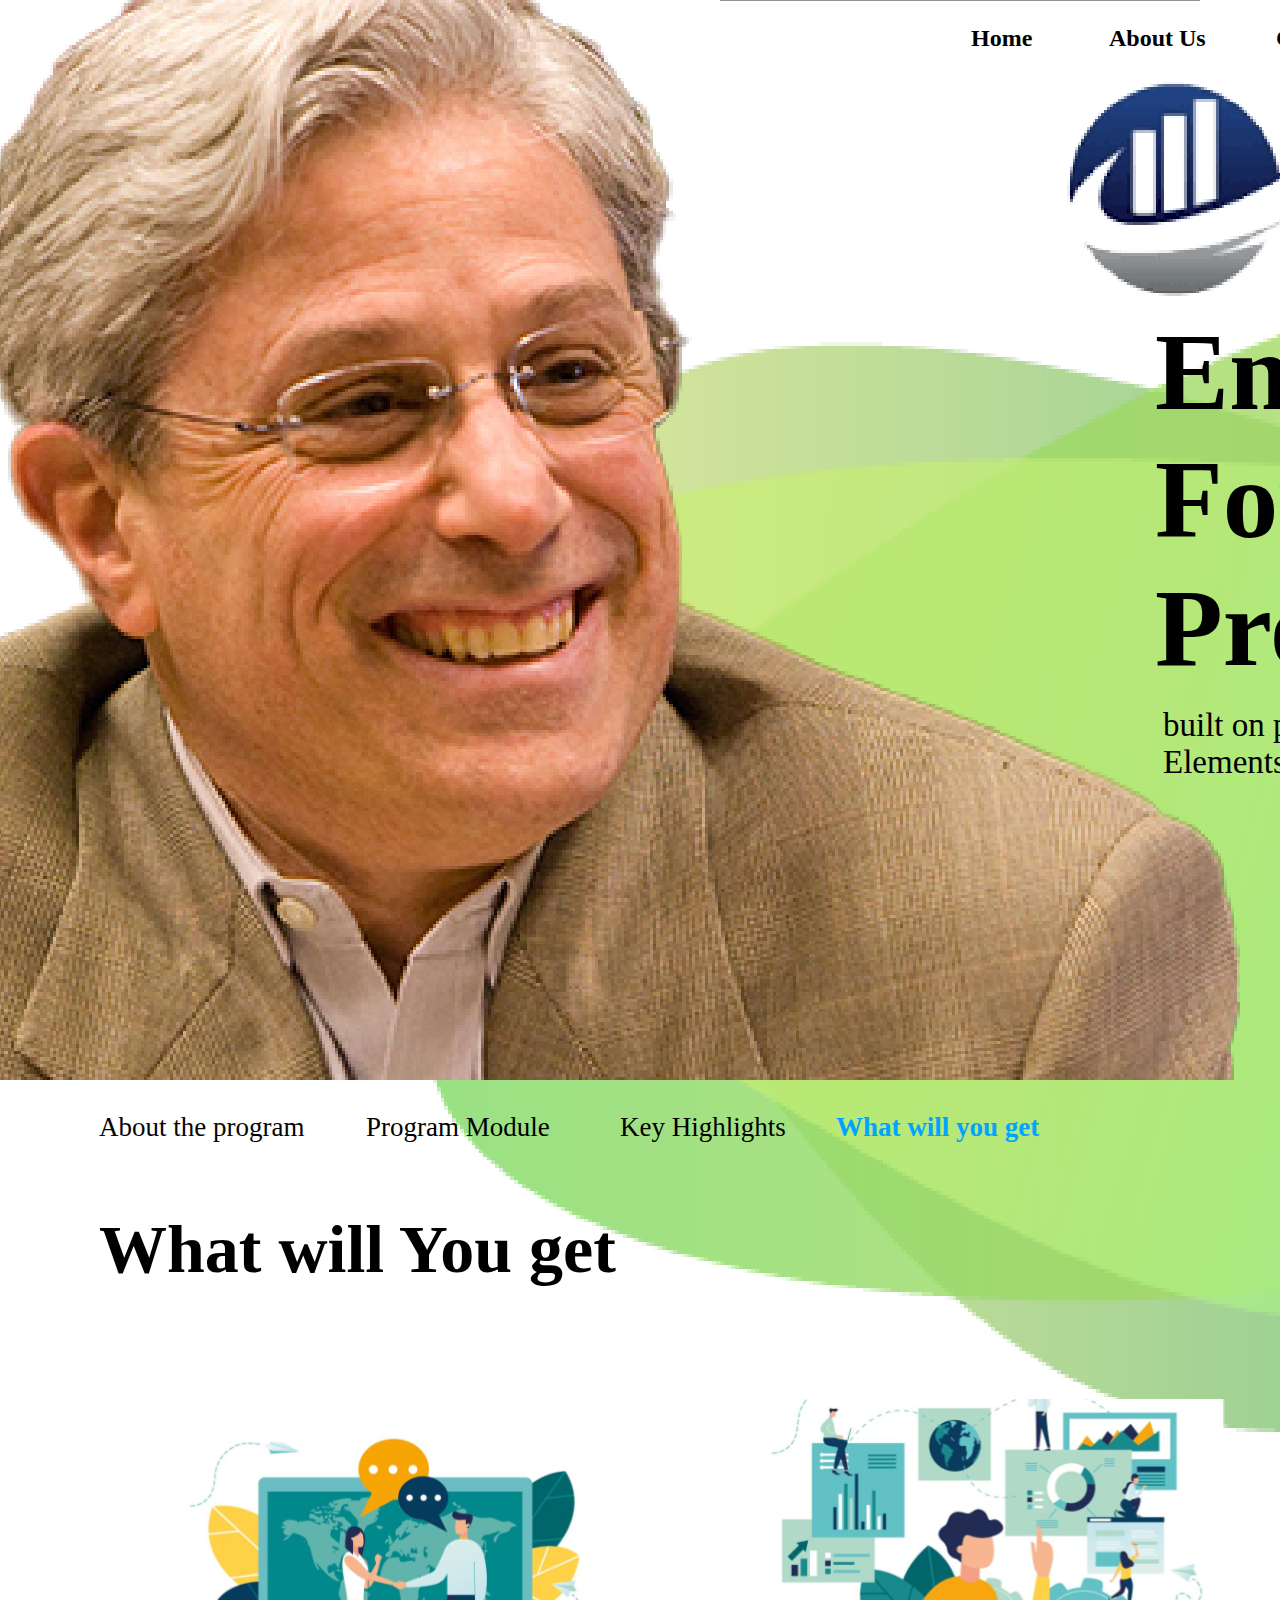
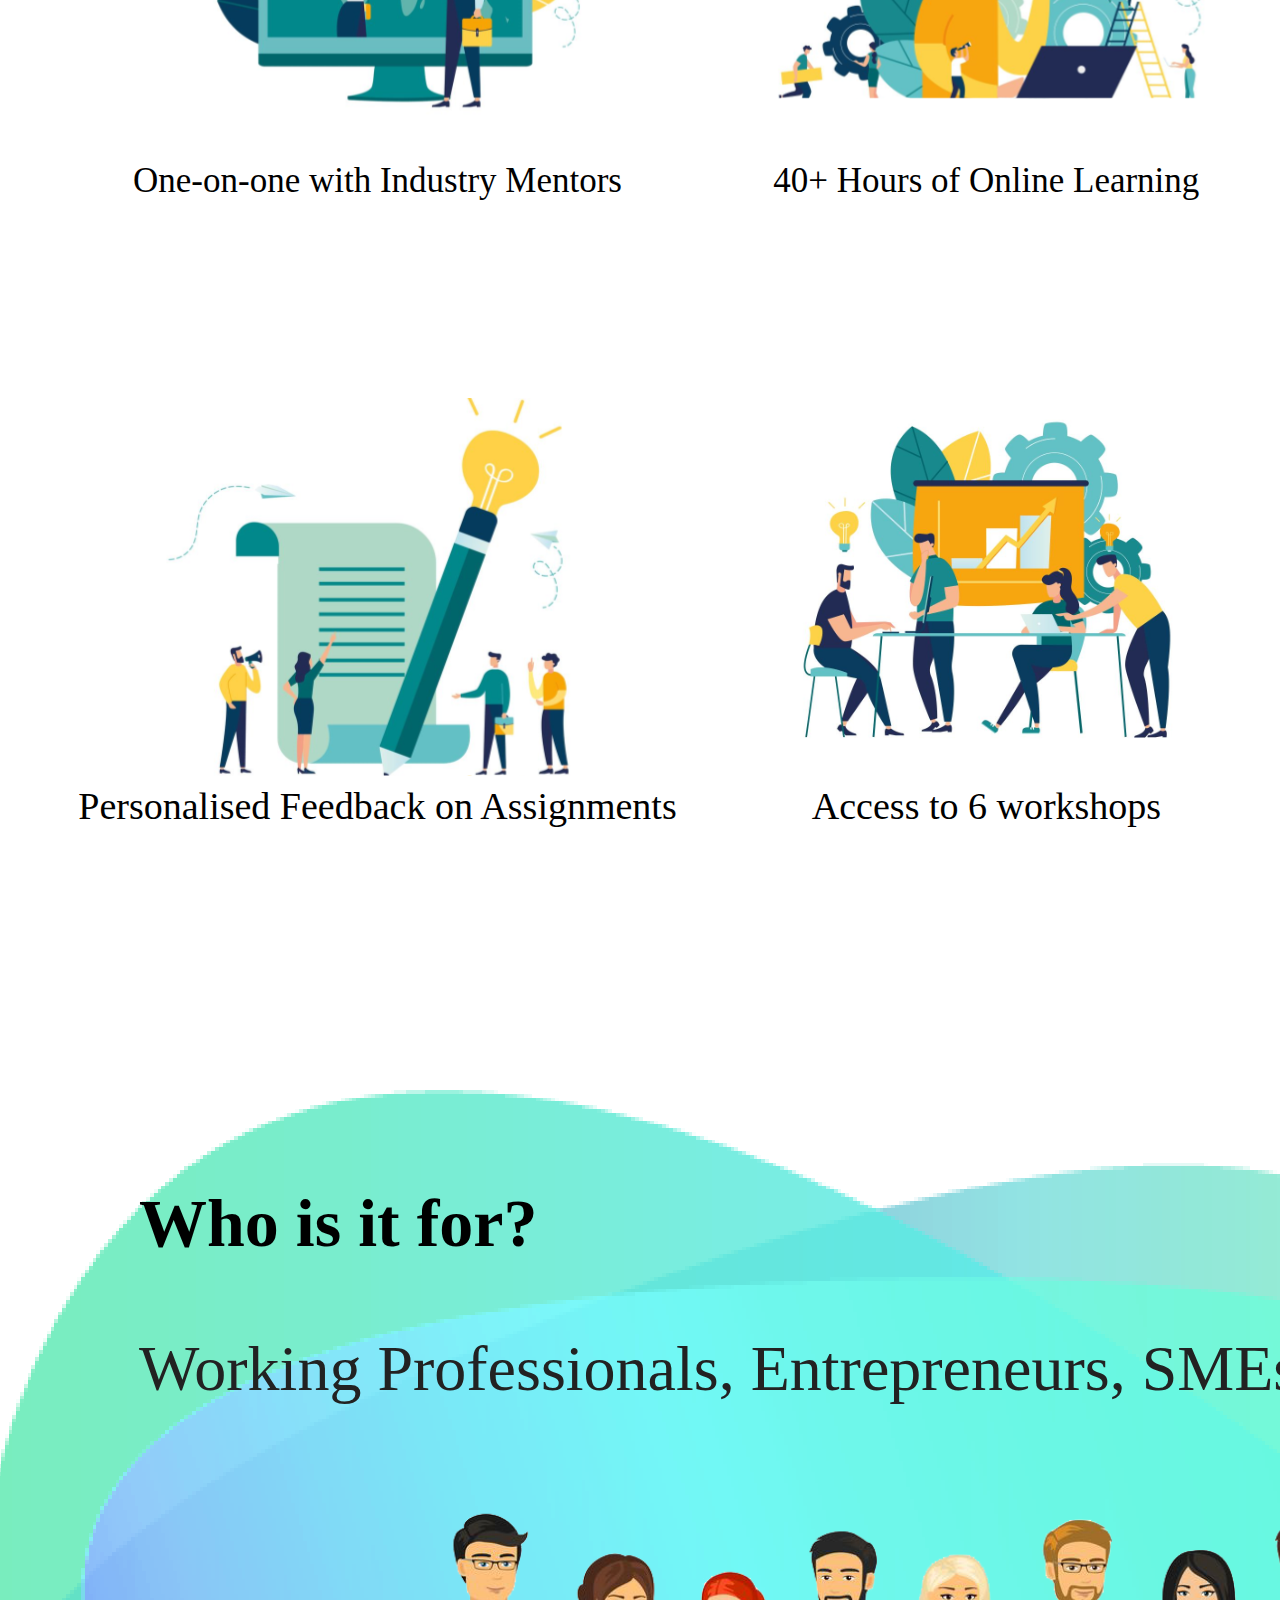
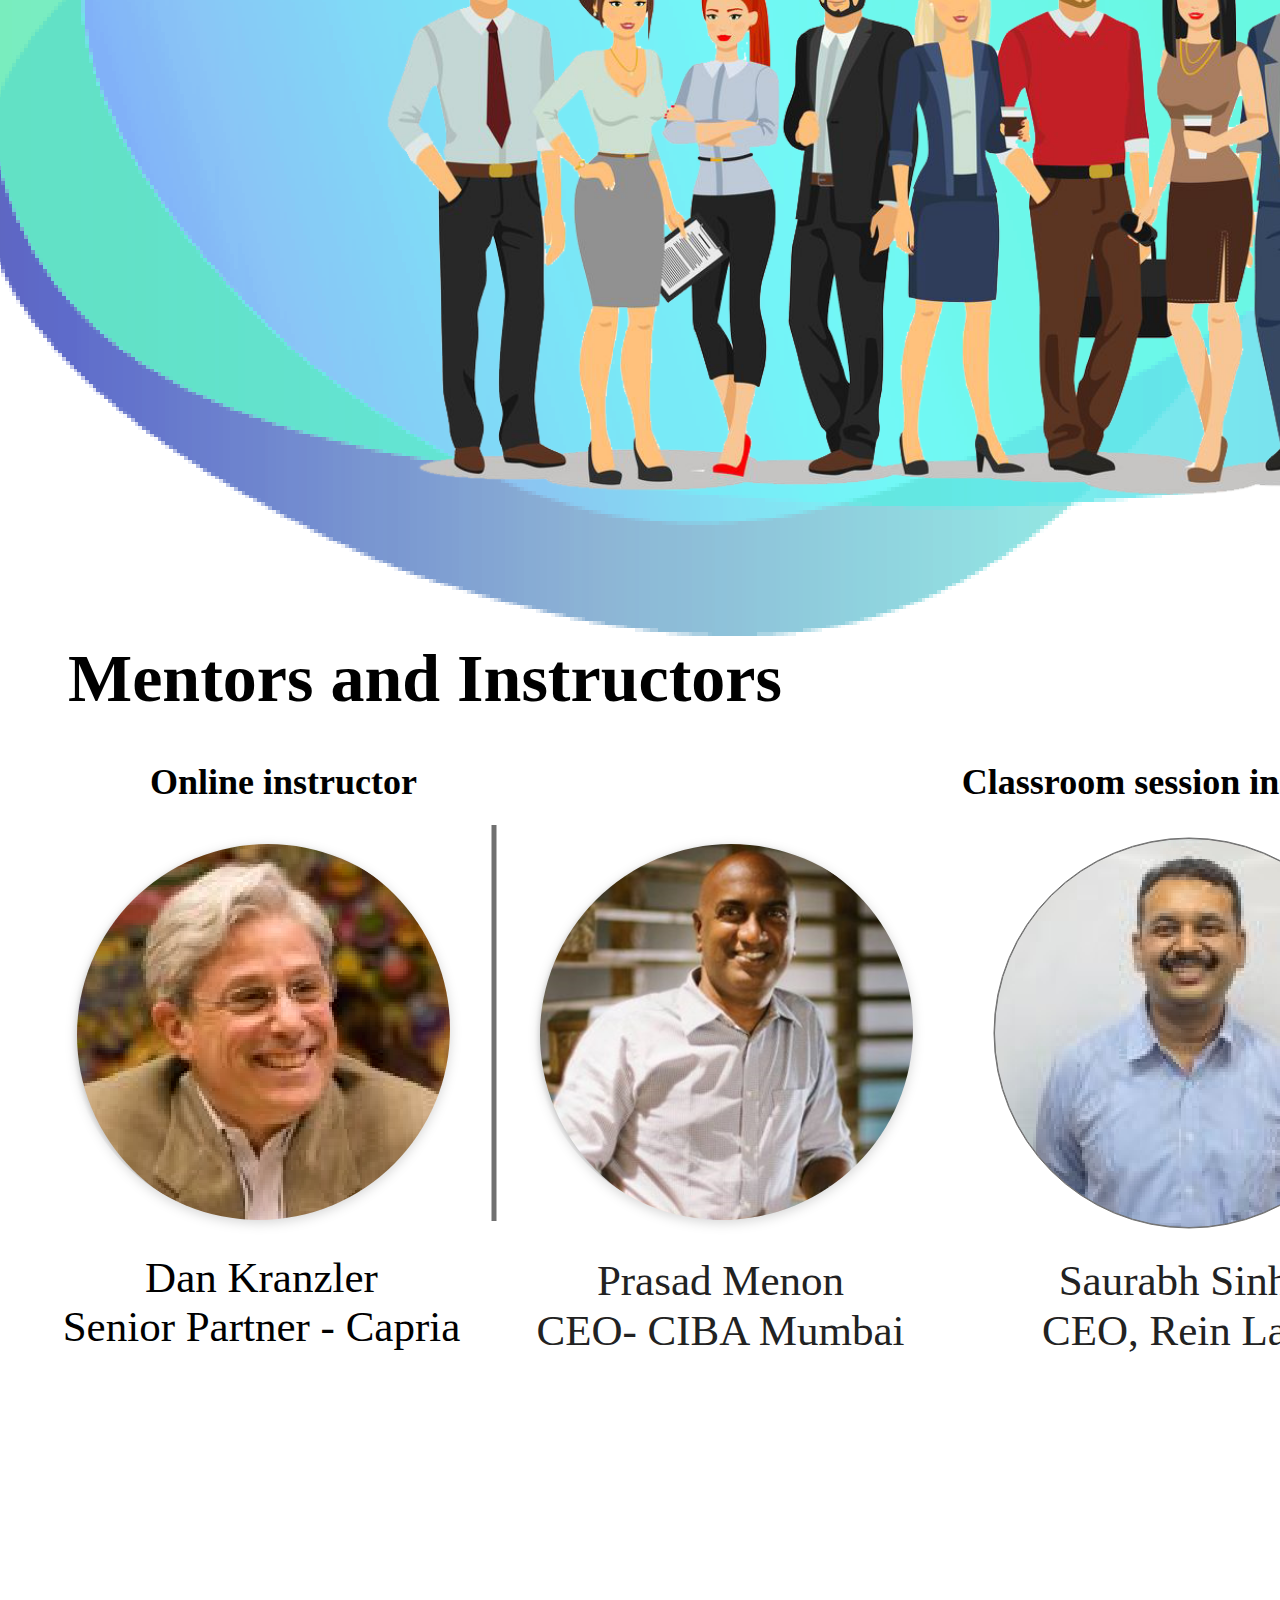
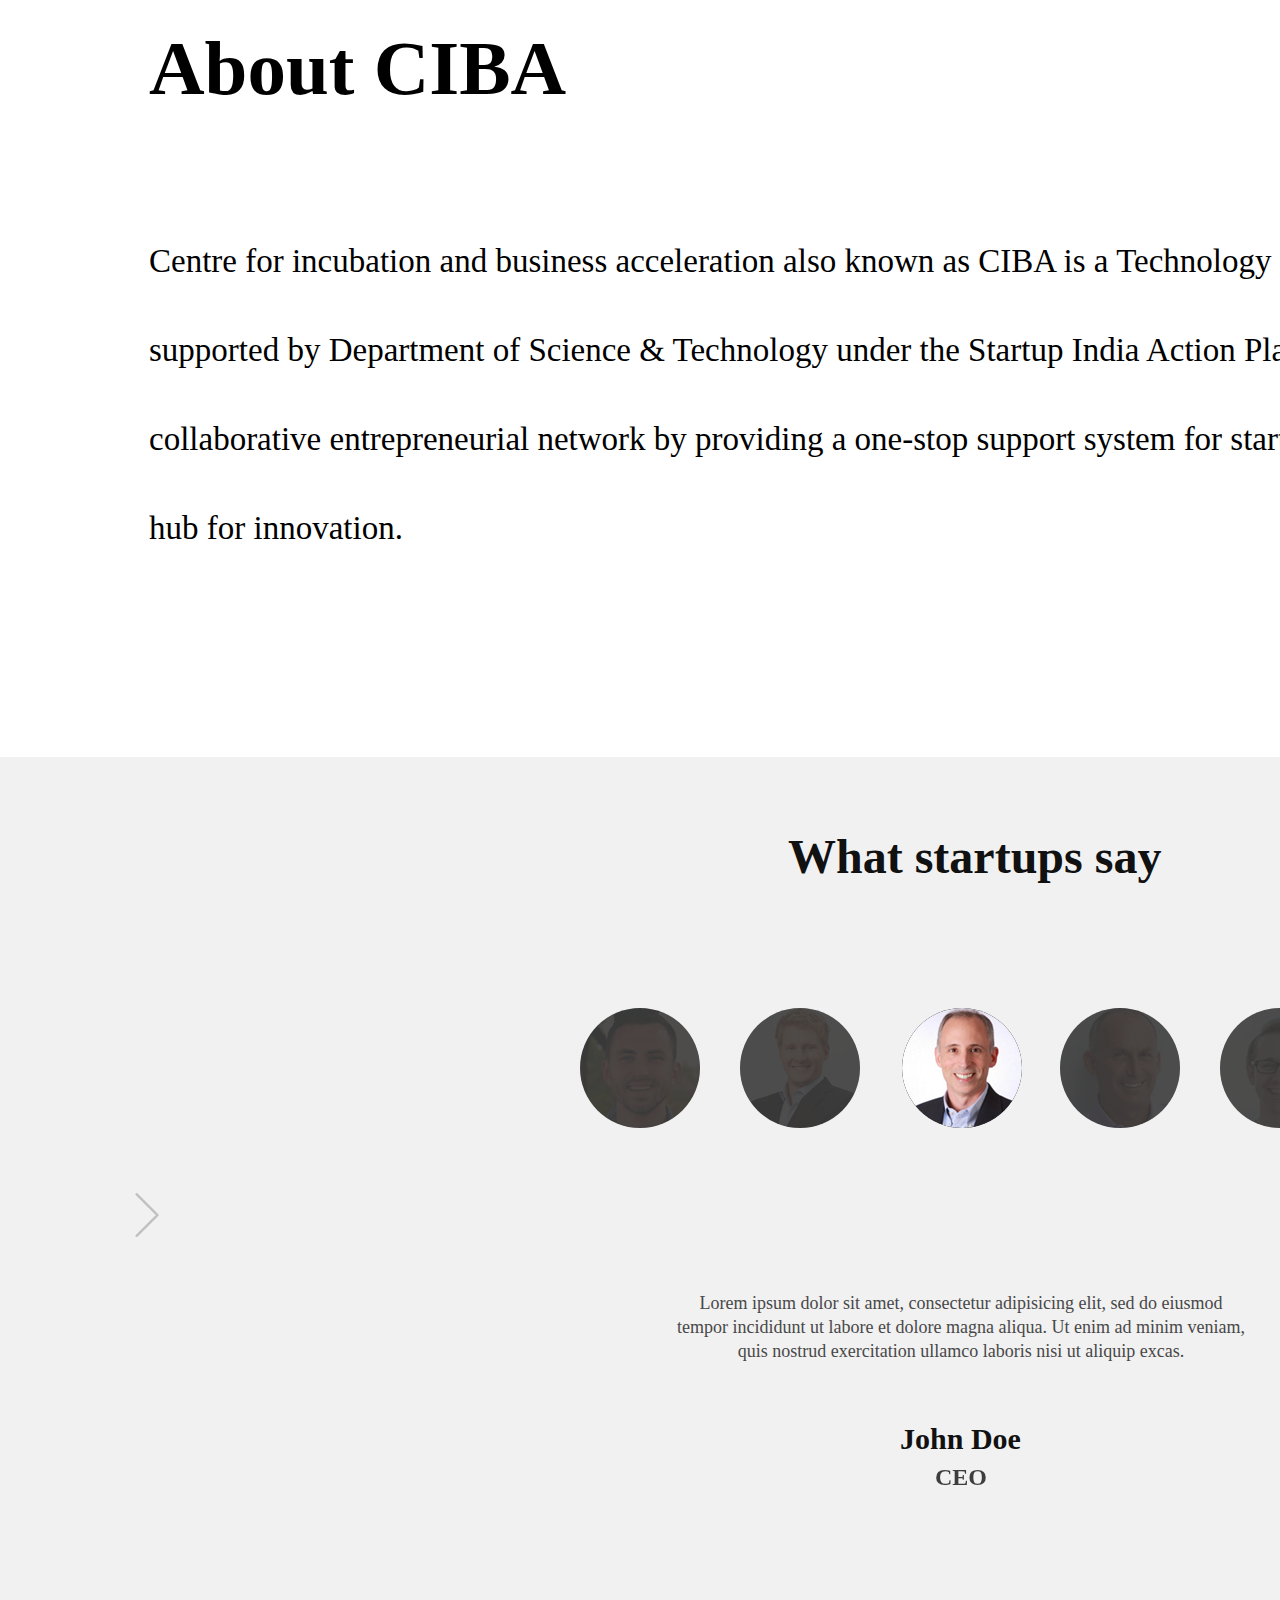
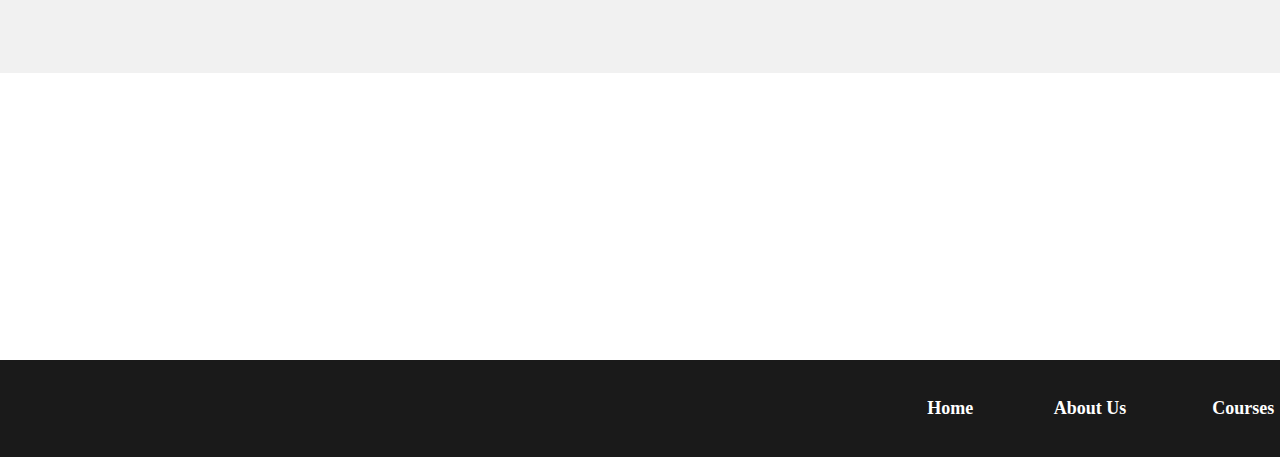
<file: images/Web_1920___4.html>
<!DOCTYPE html>
<html>
<head>
<meta charset="utf-8"/>
<meta http-equiv="X-UA-Compatible" content="IE=edge"/>
<title>Web 1920 – 4</title>
<style id="applicationStylesheet" type="text/css">
	.mediaViewInfo {
		--web-view-name: Web 1920 – 4;
		--web-view-id: Web_1920___4;
		--web-enable-deep-linking: true;
	}
	:root {
		--web-view-ids: Web_1920___4;
	}
	* {
		margin: 0;
		padding: 0;
		box-sizing: border-box;
		border: none;
	}
	#Web_1920___4 {
		position: absolute;
		box-sizing: border-box;
		background: #E5E5E5;
		width: 1920px;
		height: 6857px;
		background-color: rgba(255,255,255,1);
		overflow: hidden;
		--web-view-name: Web 1920 – 4;
		--web-view-id: Web_1920___4;
		--web-enable-deep-linking: true;
	}
	.Logo_ciba {
		position: absolute;
		overflow: visible;
		width: 214px;
		height: 70px;
		left: 64px;
		top: 41px;
	}
	.Asset_4 {
		position: absolute;
		overflow: visible;
		width: 1641px;
		height: 1164px;
		left: 425px;
		top: 268px;
	}
	.Asset_4_A3_Rectangle_100 {
		position: absolute;
		overflow: visible;
		width: 1616px;
		height: 1146px;
		left: -22px;
		top: 2690px;
	}
	.Path_656 {
		overflow: visible;
		position: absolute;
		width: 1920px;
		height: 1px;
		left: 0px;
		top: 0px;
		transform: matrix(1,0,0,1,0,0);
	}
	#About_the_program {
		position: absolute;
		left: 99px;
		top: 1112px;
		overflow: visible;
		width: 220px;
		white-space: nowrap;
		text-align: left;
		font-family: SF UI Display;
		font-style: normal;
		font-weight: normal;
		font-size: 27px;
		color: rgba(5,5,5,1);
	}
	#Program_Module {
		position: absolute;
		left: 366px;
		top: 1112px;
		overflow: visible;
		width: 194px;
		white-space: nowrap;
		text-align: left;
		font-family: SF UI Display;
		font-style: normal;
		font-weight: normal;
		font-size: 27px;
		color: rgba(0,0,0,1);
	}
	#Key_Highlights {
		position: absolute;
		left: 620px;
		top: 1112px;
		overflow: visible;
		width: 169px;
		white-space: nowrap;
		text-align: left;
		font-family: SF UI Display;
		font-style: normal;
		font-weight: normal;
		font-size: 27px;
		color: rgba(0,0,0,1);
	}
	#What_will_you_get {
		position: absolute;
		left: 836px;
		top: 1112px;
		overflow: visible;
		width: 223px;
		white-space: nowrap;
		text-align: left;
		font-family: SF UI Display;
		font-style: normal;
		font-weight: bold;
		font-size: 27px;
		color: rgba(0,164,255,1);
	}
	#What_will_You_get {
		position: absolute;
		left: 99px;
		top: 1210px;
		overflow: visible;
		width: 561px;
		white-space: nowrap;
		text-align: left;
		font-family: SF UI Display;
		font-style: normal;
		font-weight: bold;
		font-size: 68px;
		color: rgba(0,0,0,1);
	}
	#_About_CIBA__Centre_for_incuba {
		position: absolute;
		left: 149px;
		top: 4735px;
		overflow: hidden;
		width: 1664px;
		height: 689px;
		text-align: left;
		font-family: SF UI Display;
		font-style: normal;
		font-weight: bold;
		font-size: 77px;
		color: rgba(0,0,0,1);
	}
	#Who_is_it_for {
		position: absolute;
		width: 1496px;
		height: 217px;
		left: 139px;
		top: 2784px;
		overflow: visible;
	}
	#__Working_Professionals__Entre {
		position: absolute;
		left: 0px;
		top: 0px;
		overflow: visible;
		width: 1497px;
		white-space: nowrap;
		text-align: left;
		font-family: SF UI Display;
		font-style: normal;
		font-weight: normal;
		font-size: 64px;
		color: rgba(34,34,34,1);
	}
	#Who_is_it_for_ {
		position: absolute;
		left: 0px;
		top: 0px;
		overflow: visible;
		width: 425px;
		white-space: nowrap;
		text-align: left;
		font-family: SF UI Display;
		font-style: normal;
		font-weight: bold;
		font-size: 68px;
		color: rgba(0,0,0,1);
	}
	#Group_114 {
		position: absolute;
		width: 1920px;
		height: 916px;
		left: 0px;
		top: 5557px;
		overflow: visible;
	}
	.Rectangle_62 {
		position: absolute;
		overflow: visible;
		width: 1920px;
		height: 916px;
		left: 0px;
		top: 0px;
	}
	#Group_22 {
		position: absolute;
		width: 760px;
		height: 664px;
		left: 580px;
		top: 76px;
		overflow: visible;
	}
	#What_startups_say {
		position: absolute;
		left: 208px;
		top: 0px;
		overflow: visible;
		width: 412px;
		white-space: nowrap;
		line-height: 60px;
		margin-top: -6px;
		text-align: left;
		font-family: Nunito Sans;
		font-style: normal;
		font-weight: bold;
		font-size: 48px;
		color: rgba(17,17,17,1);
	}
	#Group_21 {
		position: absolute;
		width: 760px;
		height: 120px;
		left: 0px;
		top: 175px;
		overflow: visible;
	}
	.Ellipse_3 {
		position: absolute;
		overflow: visible;
		width: 120px;
		height: 120px;
		left: 322px;
		top: 0px;
	}
	#Group {
		position: absolute;
		width: 120px;
		height: 120px;
		left: 0px;
		top: 0px;
		overflow: visible;
	}
	.Ellipse_5 {
		position: absolute;
		overflow: visible;
		width: 120px;
		height: 120px;
		left: 0px;
		top: 0px;
	}
	#Ellipse_4 {
		opacity: 0.33;
	}
	.Ellipse_4 {
		position: absolute;
		overflow: visible;
		width: 120px;
		height: 120px;
		left: 0px;
		top: 0px;
	}
	#Group_A3_Group_78 {
		position: absolute;
		width: 120px;
		height: 120px;
		left: 160px;
		top: 0px;
		overflow: visible;
	}
	.Ellipse_5_A3_Ellipse_86 {
		position: absolute;
		overflow: visible;
		width: 120px;
		height: 120px;
		left: 0px;
		top: 0px;
	}
	#Ellipse_4_A3_Ellipse_87 {
		opacity: 0.33;
	}
	.Ellipse_4_A3_Ellipse_87 {
		position: absolute;
		overflow: visible;
		width: 120px;
		height: 120px;
		left: 0px;
		top: 0px;
	}
	#Group_A3_Group_79 {
		position: absolute;
		width: 120px;
		height: 120px;
		left: 322px;
		top: 0px;
		overflow: visible;
	}
	.Ellipse_5_A3_Ellipse_89 {
		position: absolute;
		overflow: visible;
		width: 120px;
		height: 120px;
		left: 0px;
		top: 0px;
	}
	.Ellipse_4_A3_Ellipse_90 {
		position: absolute;
		overflow: visible;
		width: 120px;
		height: 120px;
		left: 0px;
		top: 0px;
	}
	#Group_A3_Group_80 {
		position: absolute;
		width: 120px;
		height: 120px;
		left: 480px;
		top: 0px;
		overflow: visible;
	}
	.Ellipse_5_A3_Ellipse_92 {
		position: absolute;
		overflow: visible;
		width: 120px;
		height: 120px;
		left: 0px;
		top: 0px;
	}
	#Ellipse_4_A3_Ellipse_93 {
		opacity: 0.33;
	}
	.Ellipse_4_A3_Ellipse_93 {
		position: absolute;
		overflow: visible;
		width: 120px;
		height: 120px;
		left: 0px;
		top: 0px;
	}
	#Group_A3_Group_81 {
		position: absolute;
		width: 120px;
		height: 120px;
		left: 640px;
		top: 0px;
		overflow: visible;
	}
	.Ellipse_5_A3_Ellipse_95 {
		position: absolute;
		overflow: visible;
		width: 120px;
		height: 120px;
		left: 0px;
		top: 0px;
	}
	#Ellipse_4_A3_Ellipse_96 {
		opacity: 0.33;
	}
	.Ellipse_4_A3_Ellipse_96 {
		position: absolute;
		overflow: visible;
		width: 120px;
		height: 120px;
		left: 0px;
		top: 0px;
	}
	#Lorem_ipsum_dolor_sit_amet__co {
		position: absolute;
		left: 96px;
		top: 461px;
		overflow: hidden;
		width: 570px;
		height: 93px;
		line-height: 24px;
		margin-top: -3px;
		text-align: center;
		font-family: Montserrat;
		font-style: normal;
		font-weight: normal;
		font-size: 18px;
		color: rgba(72,72,72,1);
	}
	#John_Doe {
		position: absolute;
		left: 316px;
		top: 591px;
		overflow: visible;
		width: 129px;
		white-space: nowrap;
		line-height: 36px;
		margin-top: -3px;
		text-align: center;
		font-family: Nunito Sans;
		font-style: normal;
		font-weight: bold;
		font-size: 30px;
		color: rgba(17,17,17,1);
	}
	#CEO {
		opacity: 0.8;
		position: absolute;
		left: 355px;
		top: 632px;
		overflow: visible;
		width: 51px;
		white-space: nowrap;
		line-height: 32px;
		margin-top: -4px;
		text-align: center;
		font-family: Nunito Sans;
		font-style: normal;
		font-weight: bold;
		font-size: 24px;
		color: rgba(17,17,17,1);
	}
	.arrow_right {
		position: absolute;
		overflow: visible;
		width: 24px;
		height: 44px;
		left: 1761px;
		top: 436px;
	}
	.arrow_right_A3_Rectangle_105 {
		width: 24px;
		height: 44px;
		position: absolute;
		overflow: visible;
		transform: translate(0px, -5189px) matrix(1,0,0,1,135,5625) rotate(180deg);
		transform-origin: center;
	}
	#Group_673 {
		position: absolute;
		width: 524px;
		height: 405px;
		left: 115px;
		top: 1399px;
		overflow: visible;
	}
	#One_on_one_with_Industry_Mento {
		position: absolute;
		left: 0px;
		top: 364px;
		overflow: visible;
		width: 525px;
		white-space: nowrap;
		line-height: 46px;
		margin-top: -5.5px;
		text-align: center;
		font-family: SF UI Display;
		font-style: normal;
		font-weight: normal;
		font-size: 35px;
		color: rgba(0,0,0,1);
	}
	.ID5d848232073ec {
		position: absolute;
		overflow: visible;
		width: 459px;
		height: 341.5px;
		left: 47px;
		top: 0px;
	}
	#Group_677 {
		position: absolute;
		width: 452px;
		height: 431px;
		left: 760px;
		top: 1998px;
		overflow: visible;
	}
	#Access_to_6_workshops {
		position: absolute;
		left: 35px;
		top: 386px;
		overflow: visible;
		width: 383px;
		white-space: nowrap;
		text-align: center;
		font-family: SF UI Display;
		font-style: normal;
		font-weight: normal;
		font-size: 38px;
		color: rgba(0,0,0,1);
	}
	.ID5d848033adb10 {
		position: absolute;
		overflow: visible;
		width: 452px;
		height: 377px;
		left: 0px;
		top: 0px;
	}
	#Group_678 {
		position: absolute;
		width: 478px;
		height: 510px;
		left: 1336px;
		top: 1998px;
		overflow: visible;
	}
	#Capria_VentureBasecamp_framewo {
		position: absolute;
		left: 0px;
		top: 386px;
		overflow: hidden;
		width: 479px;
		height: 124px;
		text-align: center;
		font-family: SF UI Display;
		font-style: normal;
		font-weight: normal;
		font-size: 38px;
		color: rgba(0,0,0,1);
	}
	.ID5d848033adb10_A3_Rectangle_111 {
		position: absolute;
		overflow: visible;
		width: 452px;
		height: 377px;
		left: 0px;
		top: 0px;
	}
	#Group_676 {
		position: absolute;
		width: 654px;
		height: 431px;
		left: 50px;
		top: 1998px;
		overflow: visible;
	}
	#Personalised_Feedback_on_Assig {
		position: absolute;
		left: 0px;
		top: 386px;
		overflow: visible;
		width: 655px;
		white-space: nowrap;
		text-align: center;
		font-family: SF UI Display;
		font-style: normal;
		font-weight: normal;
		font-size: 38px;
		color: rgba(0,0,0,1);
	}
	.ID5d84809bb768a {
		position: absolute;
		overflow: visible;
		width: 493.82px;
		height: 377.772px;
		left: 85.247px;
		top: 0px;
	}
	#Group_674 {
		position: absolute;
		width: 476.262px;
		height: 403.045px;
		left: 748px;
		top: 1399px;
		overflow: visible;
	}
	#ID40__Hours_of_Online_Learning {
		position: absolute;
		left: 14.858px;
		top: 362.045px;
		overflow: visible;
		width: 447px;
		white-space: nowrap;
		text-align: center;
		font-family: SF UI Display;
		font-style: normal;
		font-weight: normal;
		font-size: 35px;
		color: rgba(0,0,0,1);
	}
	.ID5d84812c599a9 {
		position: absolute;
		overflow: visible;
		width: 476.262px;
		height: 299.569px;
		left: 0px;
		top: 0px;
	}
	#Group_675 {
		position: absolute;
		width: 335px;
		height: 510px;
		left: 1408px;
		top: 1399px;
		overflow: visible;
	}
	#Relevant_Case_Studies_and_Assi {
		position: absolute;
		left: 0px;
		top: 367px;
		overflow: hidden;
		width: 336px;
		height: 143px;
		text-align: center;
		font-family: SF UI Display;
		font-style: normal;
		font-weight: normal;
		font-size: 35px;
		color: rgba(0,0,0,1);
	}
	.ID5d84816e54144 {
		position: absolute;
		overflow: visible;
		width: 335px;
		height: 360px;
		left: 0px;
		top: 0px;
	}
	#Group_685 {
		position: absolute;
		width: 1820px;
		height: 813px;
		left: 50px;
		top: 3760px;
		overflow: visible;
	}
	#Mentors {
		position: absolute;
		width: 1802px;
		height: 813px;
		left: 18px;
		top: 0px;
		overflow: visible;
	}
	.Ellipse_6 {
		filter: drop-shadow(0px 3px 6px rgba(0, 0, 0, 0.161));
		position: absolute;
		overflow: visible;
		width: 400px;
		height: 400px;
		left: 0px;
		top: 278px;
	}
	.prasadmenon_414x412 {
		filter: drop-shadow(0px 3px 6px rgba(0, 0, 0, 0.161));
		position: absolute;
		overflow: visible;
		width: 400px;
		height: 400px;
		left: 463px;
		top: 278px;
	}
	#_______ {
		position: absolute;
		left: 333px;
		top: 678px;
		overflow: visible;
		width: 108px;
		white-space: nowrap;
		text-align: left;
		font-family: SF UI Display;
		font-style: normal;
		font-weight: normal;
		font-size: 64px;
		color: rgba(34,34,34,1);
	}
	#Prasad_Menon_CEO__CIBA_Mumbai_ {
		position: absolute;
		left: 463px;
		top: 699px;
		overflow: hidden;
		width: 379px;
		height: 114px;
		line-height: 50px;
		margin-top: -3.5px;
		text-align: center;
		font-family: SF UI Display;
		font-style: normal;
		font-weight: normal;
		font-size: 43px;
		color: rgba(34,34,34,1);
	}
	#Saurabh_Sinha_CEO__Rein_Labs_ {
		position: absolute;
		left: 926px;
		top: 699px;
		overflow: hidden;
		width: 379px;
		height: 114px;
		line-height: 50px;
		margin-top: -3.5px;
		text-align: center;
		font-family: SF UI Display;
		font-style: normal;
		font-weight: normal;
		font-size: 43px;
		color: rgba(34,34,34,1);
	}
	#Ishan_Nadkarni_Founder__Impact {
		position: absolute;
		left: 1403px;
		top: 699px;
		overflow: hidden;
		width: 400px;
		height: 114px;
		line-height: 50px;
		margin-top: -3.5px;
		text-align: center;
		font-family: SF UI Display;
		font-style: normal;
		font-weight: normal;
		font-size: 43px;
		color: rgba(34,34,34,1);
	}
	#__Mentors_and_Instructors_ {
		position: absolute;
		left: 0px;
		top: 0px;
		overflow: hidden;
		width: 829px;
		height: 181px;
		text-align: left;
		font-family: SF UI Display;
		font-style: normal;
		font-weight: bold;
		font-size: 68px;
		color: rgba(0,0,0,1);
	}
	.Ellipse_61 {
		position: absolute;
		overflow: visible;
		width: 390px;
		height: 390px;
		left: 926px;
		top: 278px;
	}
	.Ellipse_62 {
		position: absolute;
		overflow: visible;
		width: 390px;
		height: 390px;
		left: 1397px;
		top: 278px;
	}
	#Online_instructor {
		position: absolute;
		left: 71px;
		top: 201px;
		overflow: visible;
		width: 289px;
		white-space: nowrap;
		text-align: center;
		font-family: SF Text;
		font-style: normal;
		font-weight: bold;
		font-size: 36px;
		color: rgba(0,0,0,1);
	}
	#Classroom_session_instructors {
		position: absolute;
		left: 864px;
		top: 201px;
		overflow: visible;
		width: 515px;
		white-space: nowrap;
		text-align: center;
		font-family: SF Text;
		font-style: normal;
		font-weight: bold;
		font-size: 36px;
		color: rgba(0,0,0,1);
	}
	.Line_24 {
		overflow: visible;
		position: absolute;
		width: 5px;
		height: 396px;
		left: 425.5px;
		top: 264.5px;
		transform: matrix(1,0,0,1,0,0);
	}
	#_Dan_Kranzler_Senior_Partner__ {
		position: absolute;
		left: 0px;
		top: 644px;
		overflow: hidden;
		width: 423px;
		height: 169px;
		text-align: center;
		font-family: SF UI Display;
		font-style: normal;
		font-weight: normal;
		font-size: 43px;
		color: rgba(0,0,0,1);
	}
	.Image_1 {
		position: absolute;
		overflow: visible;
		width: 1622px;
		height: 1080px;
		left: -239px;
		top: 0px;
	}
	#Entrepreneur__Foundation_Progr {
		position: absolute;
		left: 1155px;
		top: 308px;
		overflow: visible;
		width: 701px;
		white-space: nowrap;
		text-align: left;
		font-family: SF UI Display;
		font-style: normal;
		font-weight: bold;
		font-size: 111px;
		color: rgba(0,0,0,1);
	}
	.Image_s2 {
		filter: drop-shadow(0px 9px 6px rgba(255, 255, 255, 0.161));
		position: absolute;
		overflow: visible;
		width: 926px;
		height: 473px;
		left: 1012px;
		top: -30px;
	}
	#a_silicon_valley_venture_ {
		position: absolute;
		left: 1431px;
		top: 228px;
		overflow: visible;
		width: 327px;
		white-space: nowrap;
		text-align: left;
		font-family: SF UI Display;
		font-style: normal;
		font-weight: normal;
		font-size: 33px;
		color: rgba(0,0,0,1);
	}
	#built_on_principles_of_12_Crit {
		position: absolute;
		left: 1163px;
		top: 707px;
		overflow: hidden;
		width: 654px;
		height: 99px;
		text-align: left;
		font-family: SF UI Display;
		font-style: normal;
		font-weight: normal;
		font-size: 33px;
		color: rgba(0,0,0,1);
	}
	#Home {
		position: absolute;
		left: 971px;
		top: 25.349px;
		overflow: visible;
		width: 67px;
		white-space: nowrap;
		text-align: left;
		font-family: Nunito Sans;
		font-style: normal;
		font-weight: bold;
		font-size: 24px;
		color: rgba(0,0,0,1);
	}
	#About_Us {
		position: absolute;
		left: 1109px;
		top: 25.349px;
		overflow: visible;
		width: 106px;
		white-space: nowrap;
		text-align: left;
		font-family: Nunito Sans;
		font-style: normal;
		font-weight: bold;
		font-size: 24px;
		color: rgba(0,0,0,1);
	}
	#Courses {
		position: absolute;
		left: 1276px;
		top: 25.349px;
		overflow: visible;
		width: 90px;
		white-space: nowrap;
		text-align: left;
		font-family: Nunito Sans;
		font-style: normal;
		font-weight: bold;
		font-size: 24px;
		color: rgba(0,0,0,1);
	}
	#Teachers {
		position: absolute;
		left: 1432px;
		top: 25.349px;
		overflow: visible;
		width: 99px;
		white-space: nowrap;
		text-align: left;
		font-family: Nunito Sans;
		font-style: normal;
		font-weight: bold;
		font-size: 24px;
		color: rgba(0,0,0,1);
	}
	#Programs {
		position: absolute;
		left: 1594px;
		top: 25.349px;
		overflow: visible;
		width: 109px;
		white-space: nowrap;
		text-align: left;
		font-family: Nunito Sans;
		font-style: normal;
		font-weight: bold;
		font-size: 24px;
		color: rgba(0,0,0,1);
	}
	#Contact {
		position: absolute;
		left: 1764px;
		top: 25px;
		overflow: visible;
		width: 87px;
		white-space: nowrap;
		text-align: left;
		font-family: Nunito Sans;
		font-style: normal;
		font-weight: bold;
		font-size: 24px;
		color: rgba(0,0,0,1);
	}
	#Component_13___7 {
		position: absolute;
		width: 297.405px;
		height: 74.966px;
		left: 1369px;
		top: 811px;
		overflow: visible;
	}
	#Group_679 {
		position: absolute;
		width: 297.405px;
		height: 74.966px;
		left: 0px;
		top: 0px;
		overflow: visible;
	}
	.shape___bg {
		filter: drop-shadow(0px 20px 30px rgba(0, 0, 29, 0.141));
		position: absolute;
		overflow: visible;
		width: 387.405px;
		height: 164.966px;
		left: 0px;
		top: 0px;
	}
	#Register_now {
		position: absolute;
		left: 40px;
		top: 19px;
		overflow: visible;
		width: 219px;
		white-space: nowrap;
		text-align: center;
		font-family: SF UI Display;
		font-style: normal;
		font-weight: bold;
		font-size: 30px;
		color: rgba(255,255,255,1);
	}
	#Group_680 {
		position: absolute;
		width: 549px;
		height: 101px;
		left: 1283px;
		top: 926px;
		overflow: visible;
	}
	.cibalogoblack {
		position: absolute;
		overflow: visible;
		width: 264px;
		height: 101px;
		left: 285px;
		top: 0px;
	}
	.catalyzed_and_supported {
		position: absolute;
		overflow: visible;
		width: 262px;
		height: 96px;
		left: 0px;
		top: 5px;
	}
	.Line_23 {
		overflow: visible;
		position: absolute;
		width: 4px;
		height: 95.032px;
		left: 276.5px;
		top: 5.5px;
		transform: matrix(1,0,0,1,0,0);
	}
	.ID5d836555bb767 {
		position: absolute;
		overflow: visible;
		width: 1035px;
		height: 739px;
		left: 379px;
		top: 3001px;
	}
	#Footer {
		position: absolute;
		width: 1920px;
		height: 100px;
		left: 0px;
		top: 6760px;
		overflow: visible;
	}
	.Rectangle_70 {
		position: absolute;
		overflow: visible;
		width: 1920px;
		height: 100px;
		left: 0px;
		top: 0px;
	}
	#Home_A3_Text_191 {
		position: absolute;
		left: 927.365px;
		top: 38px;
		overflow: visible;
		width: 50px;
		white-space: nowrap;
		text-align: left;
		font-family: Nunito Sans;
		font-style: normal;
		font-weight: bold;
		font-size: 18px;
		color: rgba(255,255,255,1);
	}
	#About_Us_A3_Text_192 {
		position: absolute;
		left: 1053.734px;
		top: 38px;
		overflow: visible;
		width: 79px;
		white-space: nowrap;
		text-align: left;
		font-family: Nunito Sans;
		font-style: normal;
		font-weight: bold;
		font-size: 18px;
		color: rgba(255,255,255,1);
	}
	#Courses_A3_Text_193 {
		position: absolute;
		left: 1212.281px;
		top: 38px;
		overflow: visible;
		width: 68px;
		white-space: nowrap;
		text-align: left;
		font-family: Nunito Sans;
		font-style: normal;
		font-weight: bold;
		font-size: 18px;
		color: rgba(255,255,255,1);
	}
	#Teachers_A3_Text_194 {
		position: absolute;
		left: 1357.789px;
		top: 38px;
		overflow: visible;
		width: 74px;
		white-space: nowrap;
		text-align: left;
		font-family: Nunito Sans;
		font-style: normal;
		font-weight: bold;
		font-size: 18px;
		color: rgba(255,255,255,1);
	}
	#Programs_A3_Text_195 {
		position: absolute;
		left: 1513.514px;
		top: 38px;
		overflow: visible;
		width: 82px;
		white-space: nowrap;
		text-align: left;
		font-family: Nunito Sans;
		font-style: normal;
		font-weight: bold;
		font-size: 18px;
		color: rgba(255,255,255,1);
	}
	#Contact_A3_Text_196 {
		position: absolute;
		left: 1720px;
		top: 38px;
		overflow: visible;
		width: 66px;
		white-space: nowrap;
		text-align: left;
		font-family: Nunito Sans;
		font-style: normal;
		font-weight: bold;
		font-size: 18px;
		color: rgba(255,255,255,1);
	}
</style>
</head>
<body>
<div id="Web_1920___4" class="">
	<svg class="Logo_ciba">
		<pattern elementId="Logo_ciba_A3_Rectangle_97" id="Logo_ciba_A3_Rectangle_97_pattern" x="0" y="0" width="100%" height="100%">
			<image x="0" y="0" width="100%" height="100%" href="Logo_ciba_A3_Rectangle_97_pattern.png" xlink:href="Logo_ciba_A3_Rectangle_97_pattern.png"></image>
		</pattern>
		<rect fill="url(#Logo_ciba_A3_Rectangle_97_pattern)" id="Logo_ciba" rx="0" ry="0" x="0" y="0" width="214" height="70">
		</rect>
	</svg>
	<svg class="Asset_4">
		<pattern elementId="Asset_4_A3_Rectangle_99" id="Asset_4_A3_Rectangle_99_pattern" x="0" y="0" width="100%" height="100%">
			<image x="0" y="0" width="100%" height="100%" href="Asset_4_A3_Rectangle_99_pattern.png" xlink:href="Asset_4_A3_Rectangle_99_pattern.png"></image>
		</pattern>
		<rect fill="url(#Asset_4_A3_Rectangle_99_pattern)" id="Asset_4" rx="0" ry="0" x="0" y="0" width="1641" height="1164">
		</rect>
	</svg>
	<svg class="Asset_4_A3_Rectangle_100">
		<pattern elementId="Asset_4_A3_Rectangle_101" id="Asset_4_A3_Rectangle_101_pattern" x="0" y="0" width="100%" height="100%">
			<image x="0" y="0" width="100%" height="100%" href="Asset_4_A3_Rectangle_101_pattern.png" xlink:href="Asset_4_A3_Rectangle_101_pattern.png"></image>
		</pattern>
		<rect fill="url(#Asset_4_A3_Rectangle_101_pattern)" id="Asset_4_A3_Rectangle_100" rx="0" ry="0" x="0" y="0" width="1616" height="1146">
		</rect>
	</svg>
	<svg class="Path_656" viewBox="0 0 1920 4">
		<path fill="rgba(255,255,255,1)" stroke="rgba(112,112,112,1)" stroke-width="4px" stroke-linejoin="miter" stroke-linecap="butt" stroke-miterlimit="4" shape-rendering="auto" id="Path_656" d="M 0 0 L 1920 0 L 0 0 Z">
		</path>
	</svg>
	<div id="About_the_program">
		<span>About the program</span>
	</div>
	<div id="Program_Module">
		<span>Program Module</span>
	</div>
	<div id="Key_Highlights">
		<span>Key Highlights</span>
	</div>
	<div id="What_will_you_get">
		<span>What will you get</span>
	</div>
	<div id="What_will_You_get">
		<span>What will You get</span>
	</div>
	<div id="_About_CIBA__Centre_for_incuba">
		<span></span><span style="font-style:normal;font-weight:normal;font-size:33px;"></span><span style="font-style:normal;font-weight:normal;font-size:34px;color:rgba(34,34,34,1);"></span><span style="font-style:normal;font-weight:normal;font-size:33px;"></span><br><span>About CIBA</span><br><span style="font-style:normal;font-weight:normal;font-size:33px;"><br/>Centre for incubation and business acceleration also known as CIBA is a Technology Business Incubator catalyzed and supported by Department of Science & Technology  under the Startup India Action Plan. CIBA is committed to growing a collaborative entrepreneurial network by providing a one-stop support system for start-ups and  transforming Mumbai as a hub for innovation.<br/><br/><br/></span><br><span>About Capria VentureBase Camp</span><br><span style="font-style:normal;font-weight:normal;font-size:33px;"></span><br><span style="font-style:normal;font-weight:normal;font-size:34px;color:rgba(34,34,34,1);">Capria VentureBasecamp upskills startups through a unique methodology and training program developed by veteran entrepreneurs who know what it takes to run successful ventures. Their team of experts has a combined experience of 200+Startups built & funded,  $20 Billion Market Capitalization and worked for 70+Years in the startup ecosystem. <br/><br/>Their team partners with incubators to deliver the most comprehensive training, tools, and resources for incubators & entrepreneurs in the world.</span><br>
	</div>
	<div id="Who_is_it_for">
		<div id="__Working_Professionals__Entre">
			<span><br/><br/>Working Professionals, Entrepreneurs, SMEs, Students</span><br>
		</div>
		<div id="Who_is_it_for_">
			<span>Who is it for?</span>
		</div>
	</div>
	<div id="Group_114">
		<svg class="Rectangle_62">
			<rect fill="rgba(241,241,241,1)" id="Rectangle_62" rx="0" ry="0" x="0" y="0" width="1920" height="916">
			</rect>
		</svg>
		<div id="Group_22">
			<div id="What_startups_say">
				<span>What startups say</span>
			</div>
			<div id="Group_21">
				<svg class="Ellipse_3">
					<ellipse fill="rgba(255,255,255,1)" id="Ellipse_3" rx="60" ry="60" cx="60" cy="60">
					</ellipse>
				</svg>
				<div id="Group">
					<svg class="Ellipse_5">
						<ellipse fill="rgba(57,57,57,1)" id="Ellipse_5" rx="60" ry="60" cx="60" cy="60">
						</ellipse>
					</svg>
					<svg class="Ellipse_4">
						<pattern elementId="Ellipse_4_A3_Ellipse_85" id="Ellipse_4_A3_Ellipse_85_pattern" x="0" y="0" width="100%" height="100%">
							<image x="0" y="0" width="100%" height="100%" href="Ellipse_4_A3_Ellipse_85_pattern.png" xlink:href="Ellipse_4_A3_Ellipse_85_pattern.png"></image>
						</pattern>
						<ellipse fill="url(#Ellipse_4_A3_Ellipse_85_pattern)" id="Ellipse_4" rx="60" ry="60" cx="60" cy="60">
						</ellipse>
					</svg>
				</div>
				<div id="Group_A3_Group_78">
					<svg class="Ellipse_5_A3_Ellipse_86">
						<ellipse fill="rgba(57,57,57,1)" id="Ellipse_5_A3_Ellipse_86" rx="60" ry="60" cx="60" cy="60">
						</ellipse>
					</svg>
					<svg class="Ellipse_4_A3_Ellipse_87">
						<pattern elementId="Ellipse_4_A3_Ellipse_88" id="Ellipse_4_A3_Ellipse_88_pattern" x="0" y="0" width="100%" height="100%">
							<image x="0" y="0" width="100%" height="100%" href="Ellipse_4_A3_Ellipse_88_pattern.png" xlink:href="Ellipse_4_A3_Ellipse_88_pattern.png"></image>
						</pattern>
						<ellipse fill="url(#Ellipse_4_A3_Ellipse_88_pattern)" id="Ellipse_4_A3_Ellipse_87" rx="60" ry="60" cx="60" cy="60">
						</ellipse>
					</svg>
				</div>
				<div id="Group_A3_Group_79">
					<svg class="Ellipse_5_A3_Ellipse_89">
						<ellipse fill="rgba(57,57,57,1)" id="Ellipse_5_A3_Ellipse_89" rx="60" ry="60" cx="60" cy="60">
						</ellipse>
					</svg>
					<svg class="Ellipse_4_A3_Ellipse_90">
						<pattern elementId="Ellipse_4_A3_Ellipse_91" id="Ellipse_4_A3_Ellipse_91_pattern" x="0" y="0" width="100%" height="100%">
							<image x="0" y="0" width="100%" height="100%" href="Ellipse_4_A3_Ellipse_91_pattern.png" xlink:href="Ellipse_4_A3_Ellipse_91_pattern.png"></image>
						</pattern>
						<ellipse fill="url(#Ellipse_4_A3_Ellipse_91_pattern)" id="Ellipse_4_A3_Ellipse_90" rx="60" ry="60" cx="60" cy="60">
						</ellipse>
					</svg>
				</div>
				<div id="Group_A3_Group_80">
					<svg class="Ellipse_5_A3_Ellipse_92">
						<ellipse fill="rgba(57,57,57,1)" id="Ellipse_5_A3_Ellipse_92" rx="60" ry="60" cx="60" cy="60">
						</ellipse>
					</svg>
					<svg class="Ellipse_4_A3_Ellipse_93">
						<pattern elementId="Ellipse_4_A3_Ellipse_94" id="Ellipse_4_A3_Ellipse_94_pattern" x="0" y="0" width="100%" height="100%">
							<image x="0" y="0" width="100%" height="100%" href="Ellipse_4_A3_Ellipse_94_pattern.png" xlink:href="Ellipse_4_A3_Ellipse_94_pattern.png"></image>
						</pattern>
						<ellipse fill="url(#Ellipse_4_A3_Ellipse_94_pattern)" id="Ellipse_4_A3_Ellipse_93" rx="60" ry="60" cx="60" cy="60">
						</ellipse>
					</svg>
				</div>
				<div id="Group_A3_Group_81">
					<svg class="Ellipse_5_A3_Ellipse_95">
						<ellipse fill="rgba(57,57,57,1)" id="Ellipse_5_A3_Ellipse_95" rx="60" ry="60" cx="60" cy="60">
						</ellipse>
					</svg>
					<svg class="Ellipse_4_A3_Ellipse_96">
						<pattern elementId="Ellipse_4_A3_Ellipse_97" id="Ellipse_4_A3_Ellipse_97_pattern" x="0" y="0" width="100%" height="100%">
							<image x="0" y="0" width="100%" height="100%" href="Ellipse_4_A3_Ellipse_97_pattern.png" xlink:href="Ellipse_4_A3_Ellipse_97_pattern.png"></image>
						</pattern>
						<ellipse fill="url(#Ellipse_4_A3_Ellipse_97_pattern)" id="Ellipse_4_A3_Ellipse_96" rx="60" ry="60" cx="60" cy="60">
						</ellipse>
					</svg>
				</div>
			</div>
			<div id="Lorem_ipsum_dolor_sit_amet__co">
				<span>Lorem ipsum dolor sit amet, consectetur adipisicing elit, sed do eiusmod tempor incididunt ut labore et dolore magna aliqua. Ut enim ad minim veniam, quis nostrud exercitation ullamco laboris nisi ut aliquip excas.</span>
			</div>
			<div id="John_Doe">
				<span>John Doe</span>
			</div>
			<div id="CEO">
				<span>CEO</span>
			</div>
		</div>
		<svg class="arrow_right">
			<pattern elementId="arrow_right_A3_Rectangle_104" id="arrow_right_A3_Rectangle_104_pattern" x="0" y="0" width="100%" height="100%">
				<image x="0" y="0" width="100%" height="100%" href="arrow_right_A3_Rectangle_104_pattern.png" xlink:href="arrow_right_A3_Rectangle_104_pattern.png"></image>
			</pattern>
			<rect fill="url(#arrow_right_A3_Rectangle_104_pattern)" id="arrow_right" rx="0" ry="0" x="0" y="0" width="24" height="44">
			</rect>
		</svg>
		<svg class="arrow_right_A3_Rectangle_105">
			<pattern elementId="arrow_right_A3_Rectangle_106" id="arrow_right_A3_Rectangle_106_pattern" x="0" y="0" width="100%" height="100%">
				<image x="0" y="0" width="100%" height="100%" href="arrow_right_A3_Rectangle_106_pattern.png" xlink:href="arrow_right_A3_Rectangle_106_pattern.png"></image>
			</pattern>
			<rect fill="url(#arrow_right_A3_Rectangle_106_pattern)" id="arrow_right_A3_Rectangle_105" rx="0" ry="0" x="0" y="0" width="24" height="44">
			</rect>
		</svg>
	</div>
	<div id="Group_673">
		<div id="One_on_one_with_Industry_Mento">
			<span>One-on-one with Industry Mentors</span>
		</div>
		<svg class="ID5d848232073ec">
			<pattern elementId="ID5d848232073ec_A3_Rectangle_108" id="ID5d848232073ec_A3_Rectangle_108_pattern" x="0" y="0" width="100%" height="100%">
				<image x="0" y="0" width="100%" height="100%" href="ID5d848232073ec_A3_Rectangle_108_pattern.png" xlink:href="ID5d848232073ec_A3_Rectangle_108_pattern.png"></image>
			</pattern>
			<rect fill="url(#ID5d848232073ec_A3_Rectangle_108_pattern)" id="ID5d848232073ec" rx="0" ry="0" x="0" y="0" width="459" height="341.5">
			</rect>
		</svg>
	</div>
	<div id="Group_677">
		<div id="Access_to_6_workshops">
			<span>Access to 6 workshops</span>
		</div>
		<svg class="ID5d848033adb10">
			<pattern elementId="ID5d848033adb10_A3_Rectangle_110" id="ID5d848033adb10_A3_Rectangle_110_pattern" x="0" y="0" width="100%" height="100%">
				<image x="0" y="0" width="100%" height="100%" href="ID5d848033adb10_A3_Rectangle_110_pattern.png" xlink:href="ID5d848033adb10_A3_Rectangle_110_pattern.png"></image>
			</pattern>
			<rect fill="url(#ID5d848033adb10_A3_Rectangle_110_pattern)" id="ID5d848033adb10" rx="0" ry="0" x="0" y="0" width="452" height="377">
			</rect>
		</svg>
	</div>
	<div id="Group_678">
		<div id="Capria_VentureBasecamp_framewo">
			<span>Capria VentureBasecamp frameworks, toolkits and canvases for each topic.</span>
		</div>
		<svg class="ID5d848033adb10_A3_Rectangle_111">
			<pattern elementId="ID5d848033adb10_A3_Rectangle_112" id="ID5d848033adb10_A3_Rectangle_112_pattern" x="0" y="0" width="100%" height="100%">
				<image x="0" y="0" width="100%" height="100%" href="ID5d848033adb10_A3_Rectangle_112_pattern.png" xlink:href="ID5d848033adb10_A3_Rectangle_112_pattern.png"></image>
			</pattern>
			<rect fill="url(#ID5d848033adb10_A3_Rectangle_112_pattern)" id="ID5d848033adb10_A3_Rectangle_111" rx="0" ry="0" x="0" y="0" width="452" height="377">
			</rect>
		</svg>
	</div>
	<div id="Group_676">
		<div id="Personalised_Feedback_on_Assig">
			<span>Personalised Feedback on Assignments</span>
		</div>
		<svg class="ID5d84809bb768a">
			<pattern elementId="ID5d84809bb768a_A3_Rectangle_114" id="ID5d84809bb768a_A3_Rectangle_114_pattern" x="0" y="0" width="100%" height="100%">
				<image x="0" y="0" width="100%" height="100%" href="ID5d84809bb768a_A3_Rectangle_114_pattern.png" xlink:href="ID5d84809bb768a_A3_Rectangle_114_pattern.png"></image>
			</pattern>
			<rect fill="url(#ID5d84809bb768a_A3_Rectangle_114_pattern)" id="ID5d84809bb768a" rx="0" ry="0" x="0" y="0" width="493.82" height="377.772">
			</rect>
		</svg>
	</div>
	<div id="Group_674">
		<div id="ID40__Hours_of_Online_Learning">
			<span>40+ Hours of Online Learning</span>
		</div>
		<svg class="ID5d84812c599a9">
			<pattern elementId="ID5d84812c599a9_A3_Rectangle_116" id="ID5d84812c599a9_A3_Rectangle_116_pattern" x="0" y="0" width="100%" height="100%">
				<image x="0" y="0" width="100%" height="100%" href="ID5d84812c599a9_A3_Rectangle_116_pattern.png" xlink:href="ID5d84812c599a9_A3_Rectangle_116_pattern.png"></image>
			</pattern>
			<rect fill="url(#ID5d84812c599a9_A3_Rectangle_116_pattern)" id="ID5d84812c599a9" rx="0" ry="0" x="0" y="0" width="476.262" height="299.569">
			</rect>
		</svg>
	</div>
	<div id="Group_675">
		<div id="Relevant_Case_Studies_and_Assi">
			<span>Relevant Case Studies and Assignments</span>
		</div>
		<svg class="ID5d84816e54144">
			<pattern elementId="ID5d84816e54144_A3_Rectangle_118" id="ID5d84816e54144_A3_Rectangle_118_pattern" x="0" y="0" width="100%" height="100%">
				<image x="0" y="0" width="100%" height="100%" href="ID5d84816e54144_A3_Rectangle_118_pattern.png" xlink:href="ID5d84816e54144_A3_Rectangle_118_pattern.png"></image>
			</pattern>
			<rect fill="url(#ID5d84816e54144_A3_Rectangle_118_pattern)" id="ID5d84816e54144" rx="0" ry="0" x="0" y="0" width="335" height="360">
			</rect>
		</svg>
	</div>
	<div id="Group_685">
		<div id="Mentors">
			<svg class="Ellipse_6">
				<pattern elementId="Ellipse_6_A3_Ellipse_99" id="Ellipse_6_A3_Ellipse_99_pattern" x="0" y="0" width="100%" height="100%">
					<image x="0" y="0" width="100%" height="100%" href="Ellipse_6_A3_Ellipse_99_pattern.png" xlink:href="Ellipse_6_A3_Ellipse_99_pattern.png"></image>
				</pattern>
				<ellipse fill="url(#Ellipse_6_A3_Ellipse_99_pattern)" id="Ellipse_6" rx="191" ry="191" cx="191" cy="191">
				</ellipse>
			</svg>
			<svg class="prasadmenon_414x412">
				<pattern elementId="prasadmenon_414x412_A3_Ellipse_101" id="prasadmenon_414x412_A3_Ellipse_101_pattern" x="0" y="0" width="100%" height="100%">
					<image x="0" y="0" width="100%" height="100%" href="prasadmenon_414x412_A3_Ellipse_101_pattern.png" xlink:href="prasadmenon_414x412_A3_Ellipse_101_pattern.png"></image>
				</pattern>
				<ellipse fill="url(#prasadmenon_414x412_A3_Ellipse_101_pattern)" id="prasadmenon_414x412" rx="191" ry="191" cx="191" cy="191">
				</ellipse>
			</svg>
			<div id="_______">
				<span>       </span>
			</div>
			<div id="Prasad_Menon_CEO__CIBA_Mumbai_">
				<span>Prasad Menon<br/>CEO- CIBA Mumbai </span><br>
			</div>
			<div id="Saurabh_Sinha_CEO__Rein_Labs_">
				<span>Saurabh Sinha<br/>CEO, Rein Labs</span><br>
			</div>
			<div id="Ishan_Nadkarni_Founder__Impact">
				<span>Ishan Nadkarni<br/>Founder, Impact App</span><br>
			</div>
			<div id="__Mentors_and_Instructors_">
				<span> <br/>Mentors and Instructors</span><br>
			</div>
			<svg class="Ellipse_61">
				<pattern elementId="Ellipse_61_A3_Ellipse_103" id="Ellipse_61_A3_Ellipse_103_pattern" x="0" y="0" width="100%" height="100%">
					<image x="0" y="0" width="100%" height="100%" href="Ellipse_61_A3_Ellipse_103_pattern.png" xlink:href="Ellipse_61_A3_Ellipse_103_pattern.png"></image>
				</pattern>
				<ellipse fill="url(#Ellipse_61_A3_Ellipse_103_pattern)" stroke="rgba(112,112,112,1)" stroke-width="1px" stroke-linejoin="miter" stroke-linecap="butt" stroke-miterlimit="4" shape-rendering="auto" id="Ellipse_61" rx="195" ry="195" cx="195" cy="195">
				</ellipse>
			</svg>
			<svg class="Ellipse_62">
				<pattern elementId="Ellipse_62_A3_Ellipse_105" id="Ellipse_62_A3_Ellipse_105_pattern" x="0" y="0" width="100%" height="100%">
					<image x="0" y="0" width="100%" height="100%" href="Ellipse_62_A3_Ellipse_105_pattern.png" xlink:href="Ellipse_62_A3_Ellipse_105_pattern.png"></image>
				</pattern>
				<ellipse fill="url(#Ellipse_62_A3_Ellipse_105_pattern)" stroke="rgba(112,112,112,1)" stroke-width="1px" stroke-linejoin="miter" stroke-linecap="butt" stroke-miterlimit="4" shape-rendering="auto" id="Ellipse_62" rx="195" ry="195" cx="195" cy="195">
				</ellipse>
			</svg>
			<div id="Online_instructor">
				<span>Online instructor</span>
			</div>
			<div id="Classroom_session_instructors">
				<span>Classroom session instructors</span>
			</div>
			<svg class="Line_24" viewBox="0 0 5 396">
				<path fill="transparent" stroke="rgba(112,112,112,1)" stroke-width="5px" stroke-linejoin="miter" stroke-linecap="butt" stroke-miterlimit="4" shape-rendering="auto" id="Line_24" d="M 0 0 L 0 396">
				</path>
			</svg>
		</div>
		<div id="_Dan_Kranzler_Senior_Partner__">
			<span><br/>Dan Kranzler<br/>Senior Partner - Capria</span>
		</div>
	</div>
	<svg class="Image_1">
		<pattern elementId="Image_1_A3_Rectangle_120" id="Image_1_A3_Rectangle_120_pattern" x="0" y="0" width="100%" height="100%">
			<image x="0" y="0" width="100%" height="100%" href="Image_1_A3_Rectangle_120_pattern.png" xlink:href="Image_1_A3_Rectangle_120_pattern.png"></image>
		</pattern>
		<rect fill="url(#Image_1_A3_Rectangle_120_pattern)" id="Image_1" rx="0" ry="0" x="0" y="0" width="1622" height="1080">
		</rect>
	</svg>
	<div id="Entrepreneur__Foundation_Progr">
		<span>Entrepreneur <br/>Foundation<br/>Program</span>
	</div>
	<svg class="Image_s2">
		<pattern elementId="Image_s2_A3_Rectangle_122" id="Image_s2_A3_Rectangle_122_pattern" x="0" y="0" width="100%" height="100%">
			<image x="0" y="0" width="100%" height="100%" href="Image_s2_A3_Rectangle_122_pattern.png" xlink:href="Image_s2_A3_Rectangle_122_pattern.png"></image>
		</pattern>
		<rect fill="url(#Image_s2_A3_Rectangle_122_pattern)" id="Image_s2" rx="0" ry="0" x="0" y="0" width="908" height="455">
		</rect>
	</svg>
	<div id="a_silicon_valley_venture_">
		<span>a silicon valley venture </span>
	</div>
	<div id="built_on_principles_of_12_Crit">
		<span>built on principles of 12 Critical Success Elements of an Investment-ready Startups.</span>
	</div>
	<div id="Home">
		<span>Home</span>
	</div>
	<div id="About_Us">
		<span>About Us</span>
	</div>
	<div id="Courses">
		<span>Courses</span>
	</div>
	<div id="Teachers">
		<span>Teachers</span>
	</div>
	<div id="Programs">
		<span>Programs</span>
	</div>
	<div id="Contact">
		<span>Contact</span>
	</div>
	<div onclick="application.showViewById('Web_1920___6')" id="Component_13___7" class="Component_13___7">
		<div id="Group_679">
			<svg class="shape___bg">
				<rect fill="rgba(255,13,13,1)" id="shape___bg" rx="23" ry="23" x="0" y="0" width="297.405" height="74.966">
				</rect>
			</svg>
			<div id="Register_now">
				<span>Register now</span>
			</div>
		</div>
	</div>
	<div id="Group_680">
		<svg class="cibalogoblack">
			<pattern elementId="cibalogoblack_A3_Rectangle_125" id="cibalogoblack_A3_Rectangle_125_pattern" x="0" y="0" width="100%" height="100%">
				<image x="0" y="0" width="100%" height="100%" href="cibalogoblack_A3_Rectangle_125_pattern.png" xlink:href="cibalogoblack_A3_Rectangle_125_pattern.png"></image>
			</pattern>
			<rect fill="url(#cibalogoblack_A3_Rectangle_125_pattern)" id="cibalogoblack" rx="0" ry="0" x="0" y="0" width="264" height="101">
			</rect>
		</svg>
		<svg class="catalyzed_and_supported">
			<pattern elementId="catalyzed_and_supported_A3_Rectangle_127" id="catalyzed_and_supported_A3_Rectangle_127_pattern" x="0" y="0" width="100%" height="100%">
				<image x="0" y="0" width="100%" height="100%" href="catalyzed_and_supported_A3_Rectangle_127_pattern.png" xlink:href="catalyzed_and_supported_A3_Rectangle_127_pattern.png"></image>
			</pattern>
			<rect fill="url(#catalyzed_and_supported_A3_Rectangle_127_pattern)" id="catalyzed_and_supported" rx="0" ry="0" x="0" y="0" width="262" height="96">
			</rect>
		</svg>
		<svg class="Line_23" viewBox="0 0 1 95">
			<path fill="transparent" stroke="rgba(0,0,0,1)" stroke-width="3px" stroke-linejoin="miter" stroke-linecap="butt" stroke-miterlimit="4" shape-rendering="auto" id="Line_23" d="M 0 0 L 1 95">
			</path>
		</svg>
	</div>
	<svg class="ID5d836555bb767">
		<pattern elementId="ID5d836555bb767_A3_Rectangle_129" id="ID5d836555bb767_A3_Rectangle_129_pattern" x="0" y="0" width="100%" height="100%">
			<image x="0" y="0" width="100%" height="100%" href="ID5d836555bb767_A3_Rectangle_129_pattern.png" xlink:href="ID5d836555bb767_A3_Rectangle_129_pattern.png"></image>
		</pattern>
		<rect fill="url(#ID5d836555bb767_A3_Rectangle_129_pattern)" id="ID5d836555bb767" rx="0" ry="0" x="0" y="0" width="1035" height="739">
		</rect>
	</svg>
	<div id="Footer">
		<svg class="Rectangle_70">
			<rect fill="rgba(26,26,26,1)" id="Rectangle_70" rx="0" ry="0" x="0" y="0" width="1920" height="100">
			</rect>
		</svg>
		<div id="Home_A3_Text_191">
			<span>Home</span>
		</div>
		<div id="About_Us_A3_Text_192">
			<span>About Us</span>
		</div>
		<div id="Courses_A3_Text_193">
			<span>Courses</span>
		</div>
		<div id="Teachers_A3_Text_194">
			<span>Teachers</span>
		</div>
		<div id="Programs_A3_Text_195">
			<span>Programs</span>
		</div>
		<div id="Contact_A3_Text_196">
			<span>Contact</span>
		</div>
	</div>
</div>
</body>
</html>
</file>
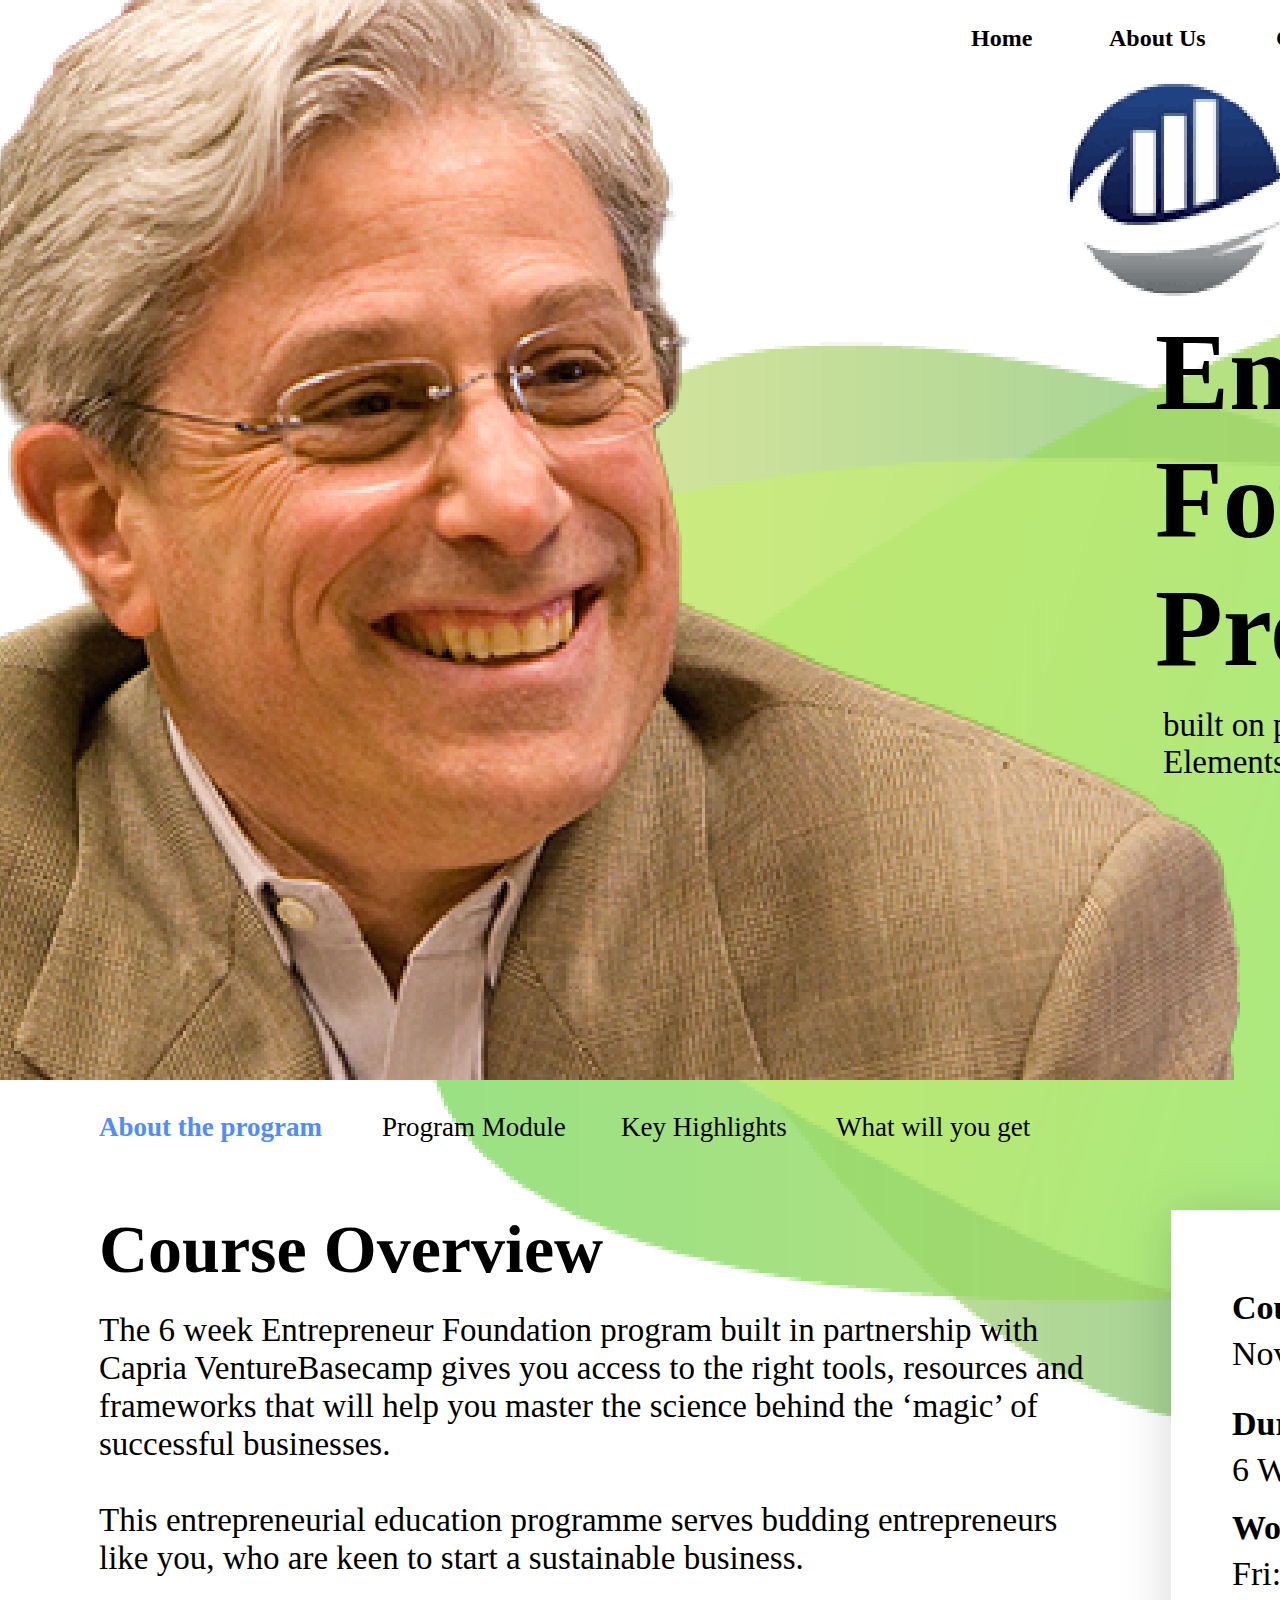
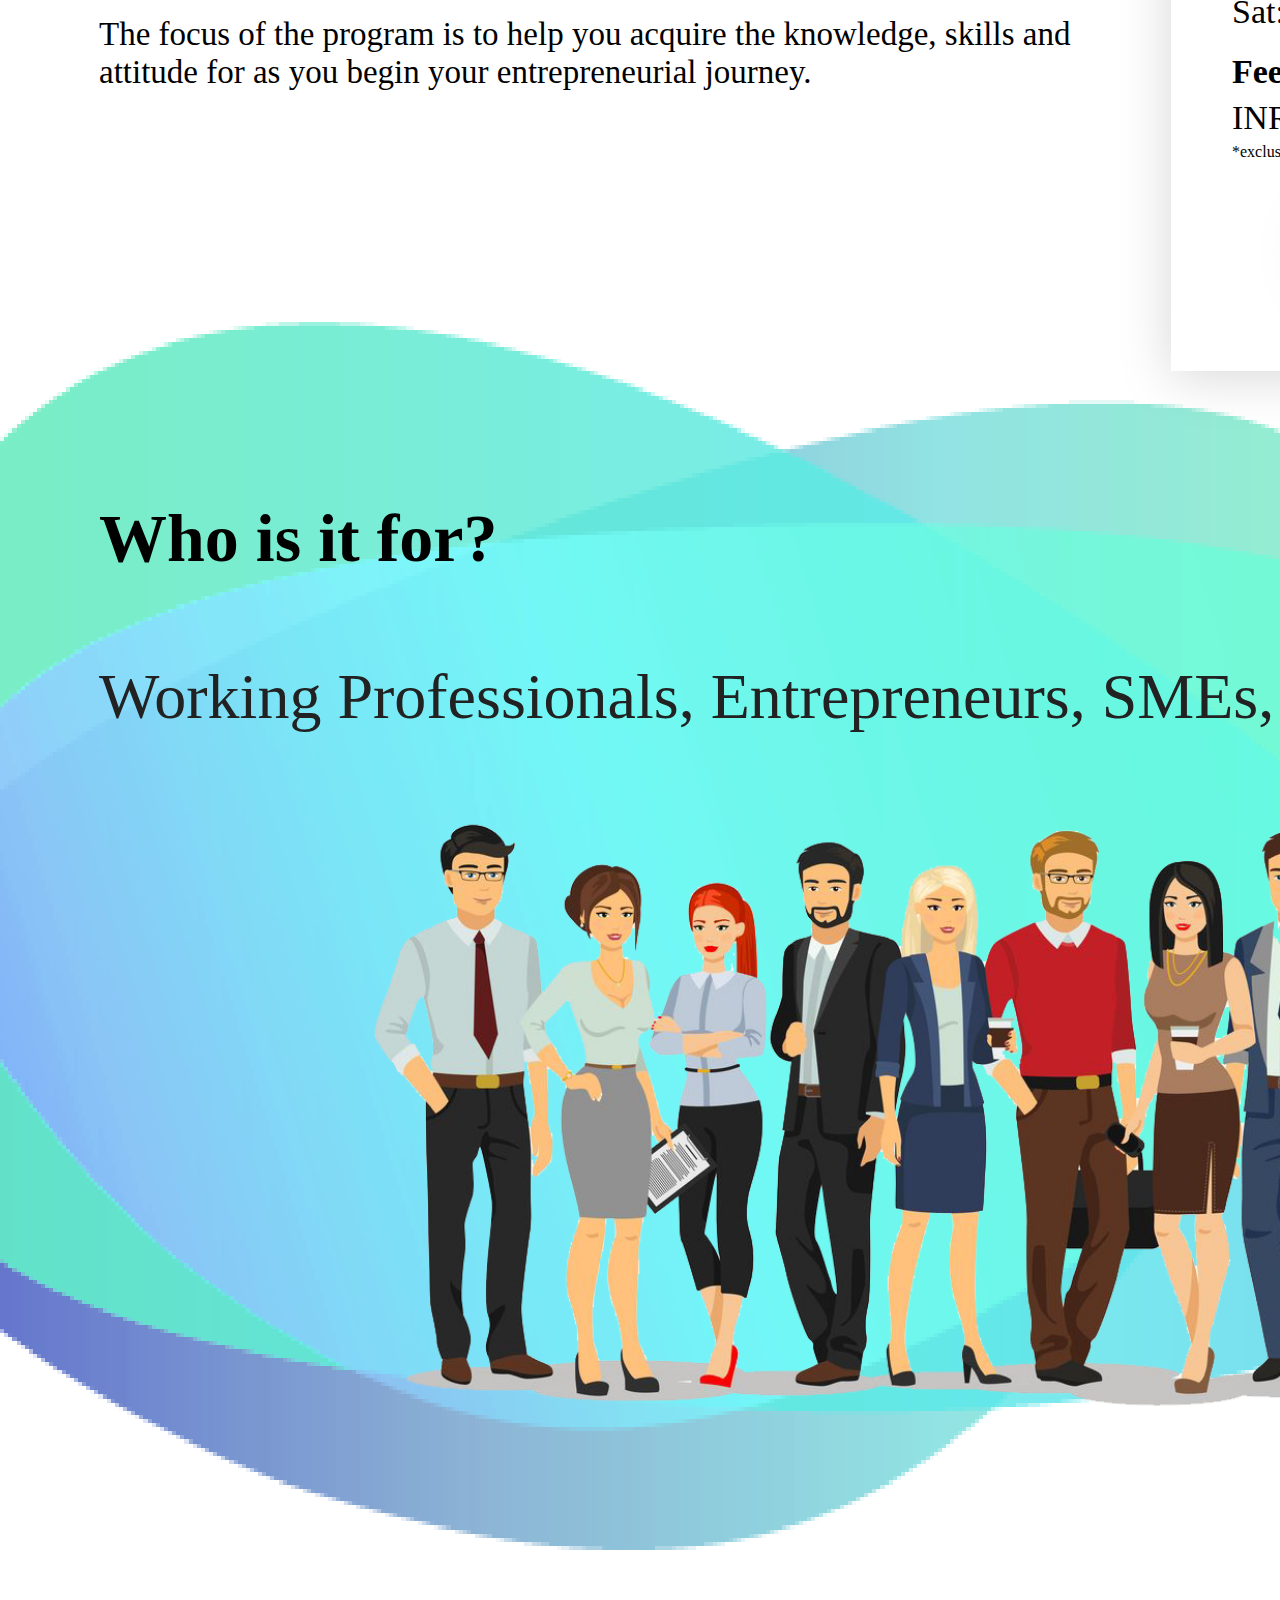
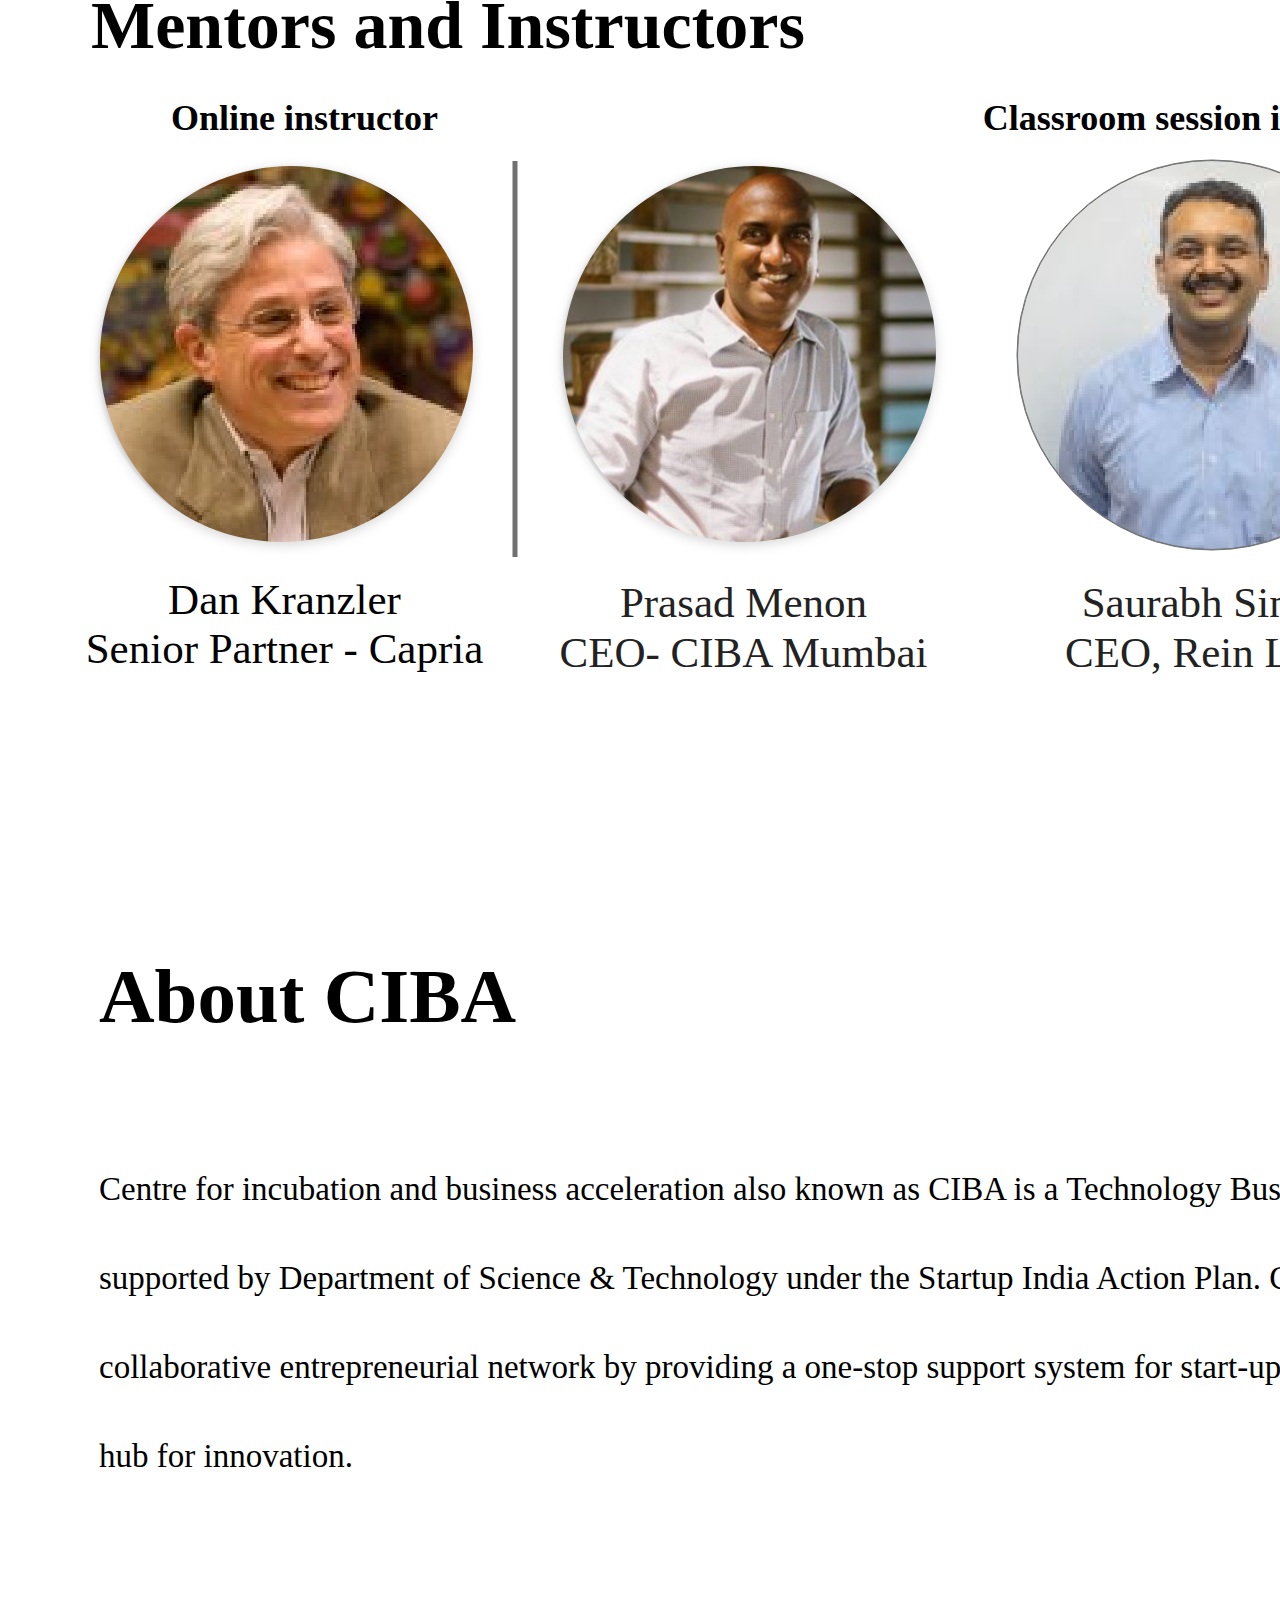
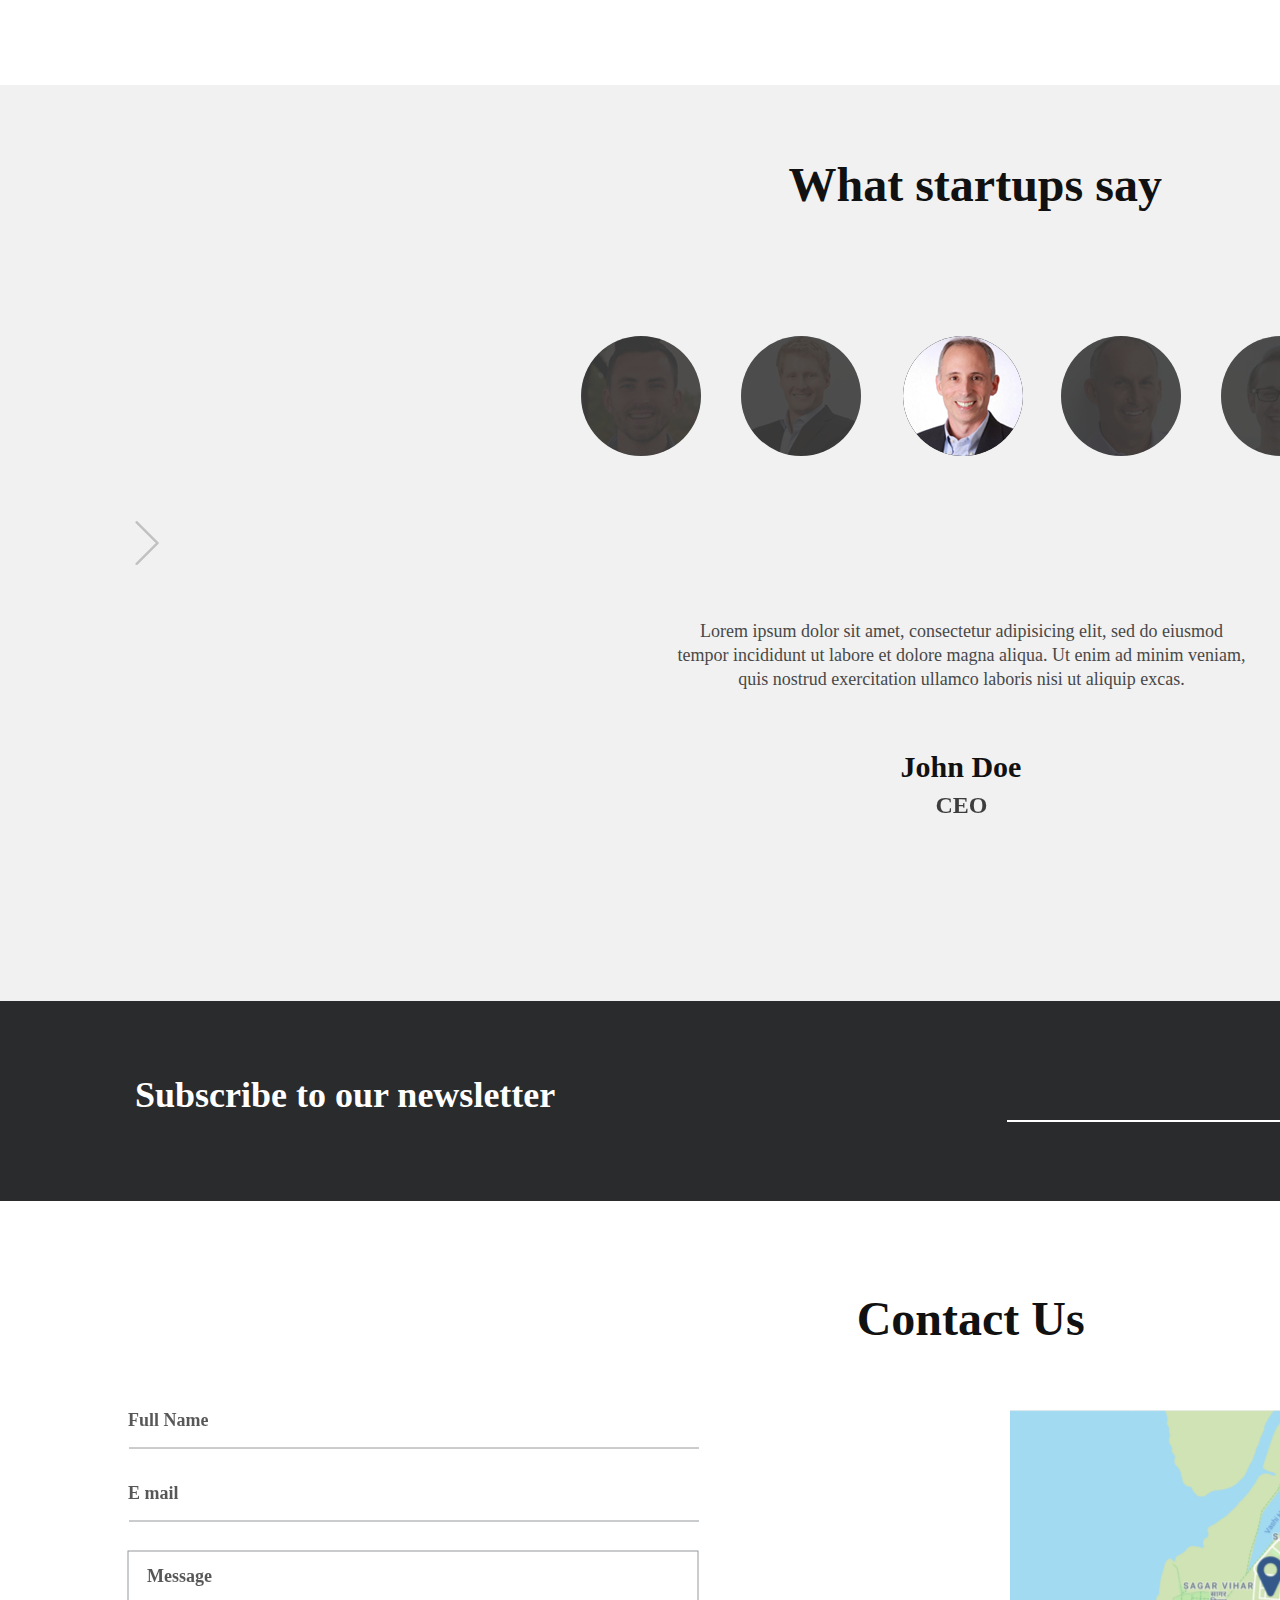
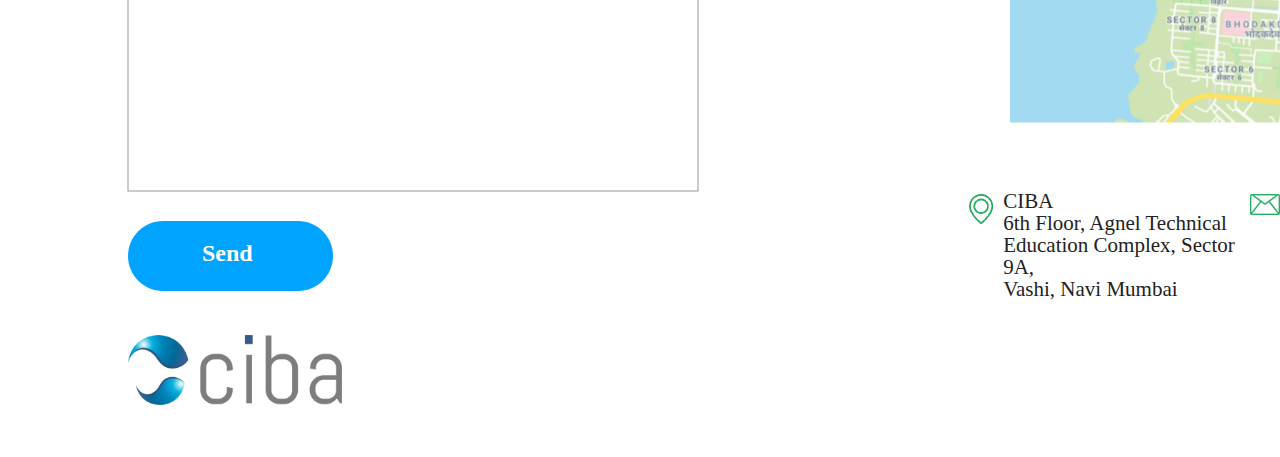
<file: images/Web_1920___5.html>
<!DOCTYPE html>
<html>
<head>
<meta charset="utf-8"/>
<meta http-equiv="X-UA-Compatible" content="IE=edge"/>
<title>Web 1920 – 5</title>
<style id="applicationStylesheet" type="text/css">
	.mediaViewInfo {
		--web-view-name: Web 1920 – 5;
		--web-view-id: Web_1920___5;
		--web-enable-deep-linking: true;
	}
	:root {
		--web-view-ids: Web_1920___5;
	}
	* {
		margin: 0;
		padding: 0;
		box-sizing: border-box;
		border: none;
	}
	#Web_1920___5 {
		position: absolute;
		box-sizing: border-box;
		background: #E5E5E5;
		width: 1920px;
		height: 6857px;
		background-color: rgba(255,255,255,1);
		overflow: hidden;
		--web-view-name: Web 1920 – 5;
		--web-view-id: Web_1920___5;
		--web-enable-deep-linking: true;
	}
	.Logo_ciba {
		position: absolute;
		overflow: visible;
		width: 170px;
		height: 56px;
		left: 161px;
		top: 13px;
	}
	.Asset_4 {
		position: absolute;
		overflow: visible;
		width: 1732px;
		height: 1228px;
		left: -180px;
		top: 1922px;
	}
	.Asset_4_A4_Rectangle_135 {
		position: absolute;
		overflow: visible;
		width: 1641px;
		height: 1164px;
		left: 425px;
		top: 268px;
	}
	.Image_1 {
		position: absolute;
		overflow: visible;
		width: 1622px;
		height: 1080px;
		left: -239px;
		top: 0px;
	}
	#Entrepreneur__Foundation_Progr {
		position: absolute;
		left: 1155px;
		top: 308px;
		overflow: visible;
		width: 701px;
		white-space: nowrap;
		text-align: left;
		font-family: SF UI Display;
		font-style: normal;
		font-weight: bold;
		font-size: 111px;
		color: rgba(0,0,0,1);
	}
	.Image_s2 {
		filter: drop-shadow(0px 9px 6px rgba(255, 255, 255, 0.161));
		position: absolute;
		overflow: visible;
		width: 926px;
		height: 473px;
		left: 1012px;
		top: -30px;
	}
	#a_silicon_valley_venture_ {
		position: absolute;
		left: 1431px;
		top: 228px;
		overflow: visible;
		width: 327px;
		white-space: nowrap;
		text-align: left;
		font-family: SF UI Display;
		font-style: normal;
		font-weight: normal;
		font-size: 33px;
		color: rgba(0,0,0,1);
	}
	#built_on_principles_of_12_Crit {
		position: absolute;
		left: 1163px;
		top: 707px;
		overflow: hidden;
		width: 654px;
		height: 99px;
		text-align: left;
		font-family: SF UI Display;
		font-style: normal;
		font-weight: normal;
		font-size: 33px;
		color: rgba(0,0,0,1);
	}
	#Tabs {
		position: absolute;
		width: 946px;
		height: 33px;
		left: 99px;
		top: 1112px;
		overflow: visible;
	}
	#About_the_program {
		position: absolute;
		left: 0px;
		top: 0px;
		overflow: visible;
		width: 237px;
		white-space: nowrap;
		text-align: left;
		font-family: SF UI Display;
		font-style: normal;
		font-weight: bold;
		font-size: 27px;
		color: rgba(80,140,255,1);
	}
	#Program_Module {
		position: absolute;
		left: 283px;
		top: 0px;
		overflow: visible;
		width: 194px;
		white-space: nowrap;
		text-align: left;
		font-family: SF UI Display;
		font-style: normal;
		font-weight: normal;
		font-size: 27px;
		color: rgba(0,0,0,1);
	}
	#Key_Highlights {
		position: absolute;
		left: 522px;
		top: 0px;
		overflow: visible;
		width: 169px;
		white-space: nowrap;
		text-align: left;
		font-family: SF UI Display;
		font-style: normal;
		font-weight: normal;
		font-size: 27px;
		color: rgba(0,0,0,1);
	}
	#What_will_you_get {
		position: absolute;
		left: 737px;
		top: 0px;
		overflow: visible;
		width: 210px;
		white-space: nowrap;
		text-align: left;
		font-family: SF UI Display;
		font-style: normal;
		font-weight: normal;
		font-size: 27px;
		color: rgba(0,0,0,1);
	}
	#Pricing_Card {
		position: absolute;
		width: 591px;
		height: 761px;
		left: 1171px;
		top: 1210px;
		overflow: visible;
	}
	.Rectangle_740 {
		filter: drop-shadow(0px 5px 26px rgba(0, 0, 0, 0.161));
		position: absolute;
		overflow: visible;
		width: 669px;
		height: 839px;
		left: 0px;
		top: 0px;
	}
	#Course_starts_from {
		position: absolute;
		left: 61px;
		top: 79px;
		overflow: visible;
		width: 296px;
		white-space: nowrap;
		text-align: left;
		font-family: SF UI Display;
		font-style: normal;
		font-weight: bold;
		font-size: 34px;
		color: rgba(0,0,0,1);
	}
	#Workshops {
		position: absolute;
		left: 61px;
		top: 299px;
		overflow: visible;
		width: 180px;
		white-space: nowrap;
		text-align: left;
		font-family: SF UI Display;
		font-style: normal;
		font-weight: bold;
		font-size: 34px;
		color: rgba(0,0,0,1);
	}
	#Duration {
		position: absolute;
		left: 61px;
		top: 195px;
		overflow: visible;
		width: 137px;
		white-space: nowrap;
		text-align: left;
		font-family: SF UI Display;
		font-style: normal;
		font-weight: bold;
		font-size: 34px;
		color: rgba(0,0,0,1);
	}
	#Fees {
		position: absolute;
		left: 61px;
		top: 443px;
		overflow: visible;
		width: 76px;
		white-space: nowrap;
		text-align: left;
		font-family: SF UI Display;
		font-style: normal;
		font-weight: bold;
		font-size: 34px;
		color: rgba(0,0,0,1);
	}
	#November_December_2019 {
		position: absolute;
		left: 61px;
		top: 125px;
		overflow: visible;
		width: 399px;
		white-space: nowrap;
		text-align: left;
		font-family: SF UI Display;
		font-style: normal;
		font-weight: normal;
		font-size: 34px;
		color: rgba(0,0,0,1);
	}
	#Fri__4pm_to_7pm__Sat__4pm_to_7 {
		position: absolute;
		left: 61px;
		top: 345px;
		overflow: visible;
		width: 245px;
		white-space: nowrap;
		text-align: left;
		font-family: SF UI Display;
		font-style: normal;
		font-weight: normal;
		font-size: 34px;
		color: rgba(0,0,0,1);
	}
	#ID6_Weeks_ {
		position: absolute;
		left: 61px;
		top: 241px;
		overflow: visible;
		width: 128px;
		white-space: nowrap;
		text-align: left;
		font-family: SF UI Display;
		font-style: normal;
		font-weight: normal;
		font-size: 34px;
		color: rgba(0,0,0,1);
	}
	#_exclusive_of_all_taxes {
		position: absolute;
		left: 61px;
		top: 534px;
		overflow: visible;
		width: 149px;
		white-space: nowrap;
		line-height: 240px;
		margin-top: -112px;
		text-align: left;
		font-family: SF UI Display;
		font-style: normal;
		font-weight: normal;
		font-size: 16px;
		color: rgba(0,0,0,1);
	}
	#INR_25_000__ {
		position: absolute;
		left: 61px;
		top: 489px;
		overflow: visible;
		width: 187px;
		white-space: nowrap;
		text-align: left;
		font-family: SF UI Display;
		font-style: normal;
		font-weight: normal;
		font-size: 34px;
		color: rgba(0,0,0,1);
	}
	#Course_Overview {
		position: absolute;
		width: 1516.405px;
		height: 761px;
		left: 99px;
		top: 1210px;
		overflow: visible;
	}
	#Course_Overview_A4_Text_213 {
		position: absolute;
		left: 0px;
		top: 0px;
		overflow: visible;
		width: 541px;
		white-space: nowrap;
		text-align: left;
		font-family: SF UI Display;
		font-style: normal;
		font-weight: bold;
		font-size: 68px;
		color: rgba(0,0,0,1);
	}
	#The_6_week_Entrepreneur_Founda {
		position: absolute;
		left: 0px;
		top: 103px;
		overflow: hidden;
		width: 989px;
		height: 658px;
		line-height: 38px;
		margin-top: -2.5px;
		text-align: left;
		font-family: SF UI Display;
		font-style: normal;
		font-weight: normal;
		font-size: 33px;
		color: rgba(0,0,0,1);
	}
	#Component_11___3 {
		position: absolute;
		width: 297.405px;
		height: 74.966px;
		left: 1219px;
		top: 585px;
		overflow: visible;
	}
	#Component_13___1 {
		position: absolute;
		width: 297.405px;
		height: 74.966px;
		left: 0px;
		top: 0px;
		overflow: visible;
	}
	.shape___bg {
		filter: drop-shadow(0px 20px 30px rgba(0, 0, 29, 0.141));
		position: absolute;
		overflow: visible;
		width: 387.405px;
		height: 164.966px;
		left: 0px;
		top: 0px;
	}
	#Enroll_now {
		position: absolute;
		left: 53px;
		top: 19px;
		overflow: visible;
		width: 193px;
		white-space: nowrap;
		text-align: center;
		font-family: SF UI Display;
		font-style: normal;
		font-weight: bold;
		font-size: 30px;
		color: rgba(255,255,255,1);
	}
	#About_US {
		position: absolute;
		width: 1663px;
		height: 689px;
		left: 99px;
		top: 4063px;
		overflow: visible;
	}
	#_About_CIBA__Centre_for_incuba {
		position: absolute;
		left: 0px;
		top: 0px;
		overflow: hidden;
		width: 1664px;
		height: 689px;
		text-align: left;
		font-family: SF UI Display;
		font-style: normal;
		font-weight: bold;
		font-size: 77px;
		color: rgba(0,0,0,1);
	}
	#Who_is_it_for {
		position: absolute;
		width: 1496px;
		height: 952px;
		left: 99px;
		top: 2099px;
		overflow: visible;
	}
	.ID5d836555bb767 {
		position: absolute;
		overflow: visible;
		width: 1035px;
		height: 739px;
		left: 267px;
		top: 213px;
	}
	#__Working_Professionals__Entre {
		position: absolute;
		left: 0px;
		top: 13px;
		overflow: visible;
		width: 1497px;
		white-space: nowrap;
		text-align: left;
		font-family: SF UI Display;
		font-style: normal;
		font-weight: normal;
		font-size: 64px;
		color: rgba(34,34,34,1);
	}
	#Who_is_it_for_ {
		position: absolute;
		left: 0px;
		top: 0px;
		overflow: visible;
		width: 425px;
		white-space: nowrap;
		text-align: left;
		font-family: SF UI Display;
		font-style: normal;
		font-weight: bold;
		font-size: 68px;
		color: rgba(0,0,0,1);
	}
	#Group_114 {
		position: absolute;
		width: 1920px;
		height: 916px;
		left: 0px;
		top: 4885px;
		overflow: visible;
	}
	.Rectangle_62 {
		position: absolute;
		overflow: visible;
		width: 1920px;
		height: 916px;
		left: 0px;
		top: 0px;
	}
	#Group_22 {
		position: absolute;
		width: 760px;
		height: 664px;
		left: 580.514px;
		top: 76px;
		overflow: visible;
	}
	#What_startups_say {
		position: absolute;
		left: 208px;
		top: 0px;
		overflow: visible;
		width: 412px;
		white-space: nowrap;
		line-height: 60px;
		margin-top: -6px;
		text-align: left;
		font-family: Nunito Sans;
		font-style: normal;
		font-weight: bold;
		font-size: 48px;
		color: rgba(17,17,17,1);
	}
	#Group_21 {
		position: absolute;
		width: 760px;
		height: 120px;
		left: 0px;
		top: 175px;
		overflow: visible;
	}
	.Ellipse_3 {
		position: absolute;
		overflow: visible;
		width: 120px;
		height: 120px;
		left: 322px;
		top: 0px;
	}
	#Group {
		position: absolute;
		width: 120px;
		height: 120px;
		left: 0px;
		top: 0px;
		overflow: visible;
	}
	.Ellipse_5 {
		position: absolute;
		overflow: visible;
		width: 120px;
		height: 120px;
		left: 0px;
		top: 0px;
	}
	#Ellipse_4 {
		opacity: 0.33;
	}
	.Ellipse_4 {
		position: absolute;
		overflow: visible;
		width: 120px;
		height: 120px;
		left: 0px;
		top: 0px;
	}
	#Group_A4_Group_102 {
		position: absolute;
		width: 120px;
		height: 120px;
		left: 160px;
		top: 0px;
		overflow: visible;
	}
	.Ellipse_5_A4_Ellipse_110 {
		position: absolute;
		overflow: visible;
		width: 120px;
		height: 120px;
		left: 0px;
		top: 0px;
	}
	#Ellipse_4_A4_Ellipse_111 {
		opacity: 0.33;
	}
	.Ellipse_4_A4_Ellipse_111 {
		position: absolute;
		overflow: visible;
		width: 120px;
		height: 120px;
		left: 0px;
		top: 0px;
	}
	#Group_A4_Group_103 {
		position: absolute;
		width: 120px;
		height: 120px;
		left: 322px;
		top: 0px;
		overflow: visible;
	}
	.Ellipse_5_A4_Ellipse_113 {
		position: absolute;
		overflow: visible;
		width: 120px;
		height: 120px;
		left: 0px;
		top: 0px;
	}
	.Ellipse_4_A4_Ellipse_114 {
		position: absolute;
		overflow: visible;
		width: 120px;
		height: 120px;
		left: 0px;
		top: 0px;
	}
	#Group_A4_Group_104 {
		position: absolute;
		width: 120px;
		height: 120px;
		left: 480px;
		top: 0px;
		overflow: visible;
	}
	.Ellipse_5_A4_Ellipse_116 {
		position: absolute;
		overflow: visible;
		width: 120px;
		height: 120px;
		left: 0px;
		top: 0px;
	}
	#Ellipse_4_A4_Ellipse_117 {
		opacity: 0.33;
	}
	.Ellipse_4_A4_Ellipse_117 {
		position: absolute;
		overflow: visible;
		width: 120px;
		height: 120px;
		left: 0px;
		top: 0px;
	}
	#Group_A4_Group_105 {
		position: absolute;
		width: 120px;
		height: 120px;
		left: 640px;
		top: 0px;
		overflow: visible;
	}
	.Ellipse_5_A4_Ellipse_119 {
		position: absolute;
		overflow: visible;
		width: 120px;
		height: 120px;
		left: 0px;
		top: 0px;
	}
	#Ellipse_4_A4_Ellipse_120 {
		opacity: 0.33;
	}
	.Ellipse_4_A4_Ellipse_120 {
		position: absolute;
		overflow: visible;
		width: 120px;
		height: 120px;
		left: 0px;
		top: 0px;
	}
	#Lorem_ipsum_dolor_sit_amet__co {
		position: absolute;
		left: 96px;
		top: 461px;
		overflow: hidden;
		width: 570px;
		height: 93px;
		line-height: 24px;
		margin-top: -3px;
		text-align: center;
		font-family: Montserrat;
		font-style: normal;
		font-weight: normal;
		font-size: 18px;
		color: rgba(72,72,72,1);
	}
	#John_Doe {
		position: absolute;
		left: 316px;
		top: 591px;
		overflow: visible;
		width: 129px;
		white-space: nowrap;
		line-height: 36px;
		margin-top: -3px;
		text-align: center;
		font-family: Nunito Sans;
		font-style: normal;
		font-weight: bold;
		font-size: 30px;
		color: rgba(17,17,17,1);
	}
	#CEO {
		opacity: 0.8;
		position: absolute;
		left: 355px;
		top: 632px;
		overflow: visible;
		width: 51px;
		white-space: nowrap;
		line-height: 32px;
		margin-top: -4px;
		text-align: center;
		font-family: Nunito Sans;
		font-style: normal;
		font-weight: bold;
		font-size: 24px;
		color: rgba(17,17,17,1);
	}
	.arrow_right {
		position: absolute;
		overflow: visible;
		width: 24px;
		height: 44px;
		left: 1761px;
		top: 436px;
	}
	.arrow_right_A4_Rectangle_148 {
		width: 24px;
		height: 44px;
		position: absolute;
		overflow: visible;
		transform: translate(0px, 0px) matrix(1,0,0,1,135,436) rotate(180deg);
		transform-origin: center;
	}
	#Newsletter {
		position: absolute;
		width: 1920px;
		height: 200px;
		left: 0px;
		top: 5801px;
		overflow: visible;
	}
	.Rectangle_65 {
		position: absolute;
		overflow: visible;
		width: 1920px;
		height: 200px;
		left: 0px;
		top: 0px;
	}
	#Subscribe_to_our_newsletter {
		position: absolute;
		left: 135px;
		top: 76px;
		overflow: visible;
		width: 459px;
		white-space: nowrap;
		line-height: 48px;
		margin-top: -6px;
		text-align: left;
		font-family: Nunito Sans;
		font-style: normal;
		font-weight: bold;
		font-size: 36px;
		color: rgba(255,255,255,1);
	}
	.Path_658 {
		overflow: visible;
		position: absolute;
		width: 373px;
		height: 2px;
		left: 1006.927px;
		top: 119.5px;
		transform: matrix(1,0,0,1,0,0);
	}
	.Path_659 {
		overflow: visible;
		position: absolute;
		width: 205px;
		height: 70px;
		left: 1578px;
		top: 75px;
		transform: matrix(1,0,0,1,0,0);
	}
	#Sign_Up {
		position: absolute;
		left: 1636px;
		top: 94px;
		overflow: visible;
		width: 89px;
		white-space: nowrap;
		text-align: left;
		font-family: Nunito Sans;
		font-style: normal;
		font-weight: bold;
		font-size: 24px;
		color: rgba(255,255,255,1);
	}
	#Contact_Us {
		position: absolute;
		width: 2205.171px;
		height: 740px;
		left: 128px;
		top: 6095px;
		overflow: visible;
	}
	.Path_660 {
		overflow: visible;
		position: absolute;
		width: 205px;
		height: 70px;
		left: 0px;
		top: 526px;
		transform: matrix(1,0,0,1,0,0);
	}
	#Contact_Us_A4_Text_225 {
		position: absolute;
		left: 728.665px;
		top: 0px;
		overflow: visible;
		width: 245px;
		white-space: nowrap;
		line-height: 60px;
		margin-top: -6px;
		text-align: left;
		font-family: Nunito Sans;
		font-style: normal;
		font-weight: bold;
		font-size: 48px;
		color: rgba(17,17,17,1);
	}
	#Full_Name {
		opacity: 0.7;
		position: absolute;
		left: 0px;
		top: 115px;
		overflow: visible;
		width: 84px;
		white-space: nowrap;
		text-align: left;
		font-family: Nunito Sans;
		font-style: normal;
		font-weight: bold;
		font-size: 18px;
		color: rgba(17,17,17,1);
	}
	#E_mail {
		opacity: 0.7;
		position: absolute;
		left: 0px;
		top: 188px;
		overflow: visible;
		width: 51px;
		white-space: nowrap;
		text-align: left;
		font-family: Nunito Sans;
		font-style: normal;
		font-weight: bold;
		font-size: 18px;
		color: rgba(17,17,17,1);
	}
	#Message {
		opacity: 0.7;
		position: absolute;
		left: 19px;
		top: 271px;
		overflow: visible;
		width: 73px;
		white-space: nowrap;
		text-align: left;
		font-family: Nunito Sans;
		font-style: normal;
		font-weight: bold;
		font-size: 18px;
		color: rgba(17,17,17,1);
	}
	#Send {
		position: absolute;
		left: 74px;
		top: 545px;
		overflow: visible;
		width: 58px;
		white-space: nowrap;
		text-align: left;
		font-family: Nunito Sans;
		font-style: normal;
		font-weight: bold;
		font-size: 24px;
		color: rgba(255,255,255,1);
	}
	.Line_2 {
		overflow: visible;
		position: absolute;
		width: 570px;
		height: 1px;
		left: 0.5px;
		top: 153.38px;
		transform: matrix(1,0,0,1,0,0);
	}
	.Line_3 {
		overflow: visible;
		position: absolute;
		width: 570px;
		height: 1px;
		left: 0.5px;
		top: 226.38px;
		transform: matrix(1,0,0,1,0,0);
	}
	.Rectangle_68 {
		position: absolute;
		overflow: visible;
		width: 570px;
		height: 240px;
		left: 0px;
		top: 256px;
	}
	.location {
		position: absolute;
		overflow: visible;
		width: 24px;
		height: 30px;
		left: 840.764px;
		top: 499px;
	}
	.message {
		position: absolute;
		overflow: visible;
		width: 30px;
		height: 21px;
		left: 1121.698px;
		top: 499px;
	}
	.phone {
		position: absolute;
		overflow: visible;
		width: 30px;
		height: 30px;
		left: 1459.813px;
		top: 499px;
	}
	#CIBA_6th_Floor__Agnel_Technica {
		position: absolute;
		left: 875.191px;
		top: 495px;
		overflow: hidden;
		width: 239px;
		height: 122px;
		line-height: 22px;
		margin-top: -0.5px;
		text-align: left;
		font-family: SF UI Display;
		font-style: normal;
		font-weight: normal;
		font-size: 21px;
		color: rgba(34,34,34,1);
	}
	#Mumbai_ciba_org_in_sagar_chand {
		position: absolute;
		left: 1166.254px;
		top: 495px;
		overflow: visible;
		width: 240px;
		white-space: nowrap;
		line-height: 22px;
		margin-top: -0.5px;
		text-align: left;
		font-family: SF UI Display;
		font-style: normal;
		font-weight: normal;
		font-size: 21px;
		color: rgba(34,34,34,1);
	}
	#ID022_2777100_Ext_530 {
		position: absolute;
		left: 1504.375px;
		top: 495px;
		overflow: visible;
		width: 199px;
		white-space: nowrap;
		line-height: 22px;
		margin-top: -0.5px;
		text-align: left;
		font-family: SF UI Display;
		font-style: normal;
		font-weight: normal;
		font-size: 21px;
		color: rgba(34,34,34,1);
	}
	.Annotation_2019_09_19_171938 {
		position: absolute;
		overflow: visible;
		width: 1323px;
		height: 625px;
		left: 882.171px;
		top: 115px;
	}
	#Home {
		position: absolute;
		left: 971px;
		top: 25.349px;
		overflow: visible;
		width: 67px;
		white-space: nowrap;
		text-align: left;
		font-family: Nunito Sans;
		font-style: normal;
		font-weight: bold;
		font-size: 24px;
		color: rgba(0,0,0,1);
	}
	#About_Us {
		position: absolute;
		left: 1109px;
		top: 25.349px;
		overflow: visible;
		width: 106px;
		white-space: nowrap;
		text-align: left;
		font-family: Nunito Sans;
		font-style: normal;
		font-weight: bold;
		font-size: 24px;
		color: rgba(0,0,0,1);
	}
	#Courses {
		position: absolute;
		left: 1276px;
		top: 25.349px;
		overflow: visible;
		width: 90px;
		white-space: nowrap;
		text-align: left;
		font-family: Nunito Sans;
		font-style: normal;
		font-weight: bold;
		font-size: 24px;
		color: rgba(0,0,0,1);
	}
	#Teachers {
		position: absolute;
		left: 1432px;
		top: 25.349px;
		overflow: visible;
		width: 99px;
		white-space: nowrap;
		text-align: left;
		font-family: Nunito Sans;
		font-style: normal;
		font-weight: bold;
		font-size: 24px;
		color: rgba(0,0,0,1);
	}
	#Programs {
		position: absolute;
		left: 1594px;
		top: 25.349px;
		overflow: visible;
		width: 109px;
		white-space: nowrap;
		text-align: left;
		font-family: Nunito Sans;
		font-style: normal;
		font-weight: bold;
		font-size: 24px;
		color: rgba(0,0,0,1);
	}
	#Contact {
		position: absolute;
		left: 1764px;
		top: 25px;
		overflow: visible;
		width: 87px;
		white-space: nowrap;
		text-align: left;
		font-family: Nunito Sans;
		font-style: normal;
		font-weight: bold;
		font-size: 24px;
		color: rgba(0,0,0,1);
	}
	#Component_13___2 {
		position: absolute;
		width: 297.405px;
		height: 74.966px;
		left: 1369px;
		top: 811px;
		overflow: visible;
	}
	#Group_679 {
		position: absolute;
		width: 297.405px;
		height: 74.966px;
		left: 0px;
		top: 0px;
		overflow: visible;
	}
	.shape___bg_A4_Rectangle_160 {
		filter: drop-shadow(0px 20px 30px rgba(0, 0, 29, 0.141));
		position: absolute;
		overflow: visible;
		width: 387.405px;
		height: 164.966px;
		left: 0px;
		top: 0px;
	}
	#Register_now {
		position: absolute;
		left: 40px;
		top: 19px;
		overflow: visible;
		width: 219px;
		white-space: nowrap;
		text-align: center;
		font-family: SF UI Display;
		font-style: normal;
		font-weight: bold;
		font-size: 30px;
		color: rgba(255,255,255,1);
	}
	#Group_681 {
		position: absolute;
		width: 1820px;
		height: 788px;
		left: 73px;
		top: 3107px;
		overflow: visible;
	}
	#Mentors {
		position: absolute;
		width: 1802px;
		height: 788px;
		left: 18px;
		top: 0px;
		overflow: visible;
	}
	.Ellipse_6 {
		filter: drop-shadow(0px 3px 6px rgba(0, 0, 0, 0.161));
		position: absolute;
		overflow: visible;
		width: 400px;
		height: 400px;
		left: 0px;
		top: 253px;
	}
	.prasadmenon_414x412 {
		filter: drop-shadow(0px 3px 6px rgba(0, 0, 0, 0.161));
		position: absolute;
		overflow: visible;
		width: 400px;
		height: 400px;
		left: 463px;
		top: 253px;
	}
	#_______ {
		position: absolute;
		left: 333px;
		top: 653px;
		overflow: visible;
		width: 108px;
		white-space: nowrap;
		text-align: left;
		font-family: SF UI Display;
		font-style: normal;
		font-weight: normal;
		font-size: 64px;
		color: rgba(34,34,34,1);
	}
	#Prasad_Menon_CEO__CIBA_Mumbai_ {
		position: absolute;
		left: 463px;
		top: 674px;
		overflow: hidden;
		width: 379px;
		height: 114px;
		line-height: 50px;
		margin-top: -3.5px;
		text-align: center;
		font-family: SF UI Display;
		font-style: normal;
		font-weight: normal;
		font-size: 43px;
		color: rgba(34,34,34,1);
	}
	#Saurabh_Sinha_CEO__Rein_Labs_ {
		position: absolute;
		left: 926px;
		top: 674px;
		overflow: hidden;
		width: 379px;
		height: 114px;
		line-height: 50px;
		margin-top: -3.5px;
		text-align: center;
		font-family: SF UI Display;
		font-style: normal;
		font-weight: normal;
		font-size: 43px;
		color: rgba(34,34,34,1);
	}
	#Ishan_Nadkarni_Founder__Impact {
		position: absolute;
		left: 1403px;
		top: 674px;
		overflow: hidden;
		width: 400px;
		height: 114px;
		line-height: 50px;
		margin-top: -3.5px;
		text-align: center;
		font-family: SF UI Display;
		font-style: normal;
		font-weight: normal;
		font-size: 43px;
		color: rgba(34,34,34,1);
	}
	#__Mentors_and_Instructors_ {
		position: absolute;
		left: 0px;
		top: 0px;
		overflow: hidden;
		width: 829px;
		height: 184px;
		text-align: left;
		font-family: SF UI Display;
		font-style: normal;
		font-weight: bold;
		font-size: 68px;
		color: rgba(0,0,0,1);
	}
	.Ellipse_61 {
		position: absolute;
		overflow: visible;
		width: 390px;
		height: 390px;
		left: 926px;
		top: 253px;
	}
	.Ellipse_62 {
		position: absolute;
		overflow: visible;
		width: 390px;
		height: 390px;
		left: 1397px;
		top: 253px;
	}
	#_Dan_Kranzler_Senior_Partner__ {
		position: absolute;
		left: 0px;
		top: 619px;
		overflow: hidden;
		width: 423px;
		height: 169px;
		text-align: center;
		font-family: SF UI Display;
		font-style: normal;
		font-weight: normal;
		font-size: 43px;
		color: rgba(0,0,0,1);
	}
	#Group_680 {
		position: absolute;
		width: 549px;
		height: 101px;
		left: 1283px;
		top: 926px;
		overflow: visible;
	}
	.cibalogoblack {
		position: absolute;
		overflow: visible;
		width: 264px;
		height: 101px;
		left: 285px;
		top: 0px;
	}
	.catalyzed_and_supported {
		position: absolute;
		overflow: visible;
		width: 262px;
		height: 96px;
		left: 0px;
		top: 5px;
	}
	.Line_23 {
		overflow: visible;
		position: absolute;
		width: 4px;
		height: 95.032px;
		left: 276.5px;
		top: 5.5px;
		transform: matrix(1,0,0,1,0,0);
	}
	#Online_instructor {
		position: absolute;
		left: 160px;
		top: 3297px;
		overflow: visible;
		width: 289px;
		white-space: nowrap;
		text-align: center;
		font-family: SF Text;
		font-style: normal;
		font-weight: bold;
		font-size: 36px;
		color: rgba(0,0,0,1);
	}
	#Classroom_session_instructors {
		position: absolute;
		left: 953px;
		top: 3297px;
		overflow: visible;
		width: 515px;
		white-space: nowrap;
		text-align: center;
		font-family: SF Text;
		font-style: normal;
		font-weight: bold;
		font-size: 36px;
		color: rgba(0,0,0,1);
	}
	.Line_24 {
		overflow: visible;
		position: absolute;
		width: 5px;
		height: 396px;
		left: 514.5px;
		top: 3360.5px;
		transform: matrix(1,0,0,1,0,0);
	}
	.Logo_ciba_A4_Rectangle_165 {
		position: absolute;
		overflow: visible;
		width: 214px;
		height: 70px;
		left: 128px;
		top: 6735px;
	}
</style>
</head>
<body>
<div id="Web_1920___5" class="">
	<svg class="Logo_ciba">
		<pattern elementId="Logo_ciba_A4_Rectangle_132" id="Logo_ciba_A4_Rectangle_132_pattern" x="0" y="0" width="100%" height="100%">
			<image x="0" y="0" width="100%" height="100%" href="Logo_ciba_A4_Rectangle_132_pattern.png" xlink:href="Logo_ciba_A4_Rectangle_132_pattern.png"></image>
		</pattern>
		<rect fill="url(#Logo_ciba_A4_Rectangle_132_pattern)" id="Logo_ciba" rx="0" ry="0" x="0" y="0" width="170" height="56">
		</rect>
	</svg>
	<svg class="Asset_4">
		<pattern elementId="Asset_4_A4_Rectangle_134" id="Asset_4_A4_Rectangle_134_pattern" x="0" y="0" width="100%" height="100%">
			<image x="0" y="0" width="100%" height="100%" href="Asset_4_A4_Rectangle_134_pattern.png" xlink:href="Asset_4_A4_Rectangle_134_pattern.png"></image>
		</pattern>
		<rect fill="url(#Asset_4_A4_Rectangle_134_pattern)" id="Asset_4" rx="0" ry="0" x="0" y="0" width="1732" height="1228">
		</rect>
	</svg>
	<svg class="Asset_4_A4_Rectangle_135">
		<pattern elementId="Asset_4_A4_Rectangle_136" id="Asset_4_A4_Rectangle_136_pattern" x="0" y="0" width="100%" height="100%">
			<image x="0" y="0" width="100%" height="100%" href="Asset_4_A4_Rectangle_136_pattern.png" xlink:href="Asset_4_A4_Rectangle_136_pattern.png"></image>
		</pattern>
		<rect fill="url(#Asset_4_A4_Rectangle_136_pattern)" id="Asset_4_A4_Rectangle_135" rx="0" ry="0" x="0" y="0" width="1641" height="1164">
		</rect>
	</svg>
	<svg class="Image_1">
		<pattern elementId="Image_1_A4_Rectangle_138" id="Image_1_A4_Rectangle_138_pattern" x="0" y="0" width="100%" height="100%">
			<image x="0" y="0" width="100%" height="100%" href="Image_1_A4_Rectangle_138_pattern.png" xlink:href="Image_1_A4_Rectangle_138_pattern.png"></image>
		</pattern>
		<rect fill="url(#Image_1_A4_Rectangle_138_pattern)" id="Image_1" rx="0" ry="0" x="0" y="0" width="1622" height="1080">
		</rect>
	</svg>
	<div id="Entrepreneur__Foundation_Progr">
		<span>Entrepreneur <br/>Foundation<br/>Program</span>
	</div>
	<svg class="Image_s2">
		<pattern elementId="Image_s2_A4_Rectangle_140" id="Image_s2_A4_Rectangle_140_pattern" x="0" y="0" width="100%" height="100%">
			<image x="0" y="0" width="100%" height="100%" href="Image_s2_A4_Rectangle_140_pattern.png" xlink:href="Image_s2_A4_Rectangle_140_pattern.png"></image>
		</pattern>
		<rect fill="url(#Image_s2_A4_Rectangle_140_pattern)" id="Image_s2" rx="0" ry="0" x="0" y="0" width="908" height="455">
		</rect>
	</svg>
	<div id="a_silicon_valley_venture_">
		<span>a silicon valley venture </span>
	</div>
	<div id="built_on_principles_of_12_Crit">
		<span>built on principles of 12 Critical Success Elements of an Investment-ready Startups.</span>
	</div>
	<div id="Tabs">
		<div id="About_the_program">
			<span>About the program</span>
		</div>
		<div id="Program_Module">
			<span>Program Module</span>
		</div>
		<div id="Key_Highlights">
			<span>Key Highlights</span>
		</div>
		<div id="What_will_you_get">
			<span>What will you get</span>
		</div>
	</div>
	<div id="Pricing_Card">
		<svg class="Rectangle_740">
			<rect fill="rgba(255,255,255,1)" id="Rectangle_740" rx="0" ry="0" x="0" y="0" width="591" height="761">
			</rect>
		</svg>
		<div id="Course_starts_from">
			<span>Course starts from</span>
		</div>
		<div id="Workshops">
			<span>Workshops</span>
		</div>
		<div id="Duration">
			<span>Duration</span>
		</div>
		<div id="Fees">
			<span>Fees</span>
		</div>
		<div id="November_December_2019">
			<span>November/December 2019</span>
		</div>
		<div id="Fri__4pm_to_7pm__Sat__4pm_to_7">
			<span>Fri: 4pm to 7pm <br/>Sat: 4pm to 7pm</span><br>
		</div>
		<div id="ID6_Weeks_">
			<span>6 Weeks</span><br>
		</div>
		<div id="_exclusive_of_all_taxes">
			<span>*exclusive of all taxes</span>
		</div>
		<div id="INR_25_000__">
			<span>INR 25,000*</span><br>
		</div>
	</div>
	<div id="Course_Overview">
		<div id="Course_Overview_A4_Text_213">
			<span>Course Overview</span>
		</div>
		<div id="The_6_week_Entrepreneur_Founda">
			<span>The 6 week Entrepreneur Foundation program built in partnership with Capria VentureBasecamp gives you access to the right tools, resources and frameworks that will help you master the science behind the ‘magic’ of successful businesses.<br/> <br/>This entrepreneurial education programme serves budding entrepreneurs like you, who are keen to start a sustainable business.<br/> <br/>The focus of the program is to help you acquire the knowledge, skills and attitude for as you begin your entrepreneurial journey.</span><br>
		</div>
		<div onclick="application.showViewById('Web_1920___6')" id="Component_11___3" class="Component_11___3">
			<div id="Component_13___1" class="Component_13___1">
				<svg class="shape___bg">
					<rect fill="rgba(255,13,13,1)" id="shape___bg" rx="23" ry="23" x="0" y="0" width="297.405" height="74.966">
					</rect>
				</svg>
				<div id="Enroll_now">
					<span>Enroll now</span>
				</div>
			</div>
		</div>
	</div>
	<div id="About_US">
		<div id="_About_CIBA__Centre_for_incuba">
			<span></span><span style="font-style:normal;font-weight:normal;font-size:33px;"></span><span style="font-style:normal;font-weight:normal;font-size:34px;color:rgba(34,34,34,1);"></span><span style="font-style:normal;font-weight:normal;font-size:33px;"></span><br><span>About CIBA</span><br><span style="font-style:normal;font-weight:normal;font-size:33px;"><br/>Centre for incubation and business acceleration also known as CIBA is a Technology Business Incubator catalyzed and supported by Department of Science & Technology  under the Startup India Action Plan. CIBA is committed to growing a collaborative entrepreneurial network by providing a one-stop support system for start-ups and  transforming Mumbai as a hub for innovation.<br/><br/><br/></span><br><span>About Capria VentureBase Camp</span><br><span style="font-style:normal;font-weight:normal;font-size:33px;"></span><br><span style="font-style:normal;font-weight:normal;font-size:34px;color:rgba(34,34,34,1);">Capria VentureBasecamp upskills startups through a unique methodology and training program developed by veteran entrepreneurs who know what it takes to run successful ventures. Their team of experts has a combined experience of 200+Startups built & funded,  $20 Billion Market Capitalization and worked for 70+Years in the startup ecosystem. <br/><br/>Their team partners with incubators to deliver the most comprehensive training, tools, and resources for incubators & entrepreneurs in the world.</span><br>
		</div>
	</div>
	<div id="Who_is_it_for">
		<svg class="ID5d836555bb767">
			<pattern elementId="ID5d836555bb767_A4_Rectangle_144" id="ID5d836555bb767_A4_Rectangle_144_pattern" x="0" y="0" width="100%" height="100%">
				<image x="0" y="0" width="100%" height="100%" href="ID5d836555bb767_A4_Rectangle_144_pattern.png" xlink:href="ID5d836555bb767_A4_Rectangle_144_pattern.png"></image>
			</pattern>
			<rect fill="url(#ID5d836555bb767_A4_Rectangle_144_pattern)" id="ID5d836555bb767" rx="0" ry="0" x="0" y="0" width="1035" height="739">
			</rect>
		</svg>
		<div id="__Working_Professionals__Entre">
			<span><br/><br/>Working Professionals, Entrepreneurs, SMEs, Students</span><br>
		</div>
		<div id="Who_is_it_for_">
			<span>Who is it for?</span>
		</div>
	</div>
	<div id="Group_114">
		<svg class="Rectangle_62">
			<rect fill="rgba(241,241,241,1)" id="Rectangle_62" rx="0" ry="0" x="0" y="0" width="1920" height="916">
			</rect>
		</svg>
		<div id="Group_22">
			<div id="What_startups_say">
				<span>What startups say</span>
			</div>
			<div id="Group_21">
				<svg class="Ellipse_3">
					<ellipse fill="rgba(255,255,255,1)" id="Ellipse_3" rx="60" ry="60" cx="60" cy="60">
					</ellipse>
				</svg>
				<div id="Group">
					<svg class="Ellipse_5">
						<ellipse fill="rgba(57,57,57,1)" id="Ellipse_5" rx="60" ry="60" cx="60" cy="60">
						</ellipse>
					</svg>
					<svg class="Ellipse_4">
						<pattern elementId="Ellipse_4_A4_Ellipse_109" id="Ellipse_4_A4_Ellipse_109_pattern" x="0" y="0" width="100%" height="100%">
							<image x="0" y="0" width="100%" height="100%" href="Ellipse_4_A4_Ellipse_109_pattern.png" xlink:href="Ellipse_4_A4_Ellipse_109_pattern.png"></image>
						</pattern>
						<ellipse fill="url(#Ellipse_4_A4_Ellipse_109_pattern)" id="Ellipse_4" rx="60" ry="60" cx="60" cy="60">
						</ellipse>
					</svg>
				</div>
				<div id="Group_A4_Group_102">
					<svg class="Ellipse_5_A4_Ellipse_110">
						<ellipse fill="rgba(57,57,57,1)" id="Ellipse_5_A4_Ellipse_110" rx="60" ry="60" cx="60" cy="60">
						</ellipse>
					</svg>
					<svg class="Ellipse_4_A4_Ellipse_111">
						<pattern elementId="Ellipse_4_A4_Ellipse_112" id="Ellipse_4_A4_Ellipse_112_pattern" x="0" y="0" width="100%" height="100%">
							<image x="0" y="0" width="100%" height="100%" href="Ellipse_4_A4_Ellipse_112_pattern.png" xlink:href="Ellipse_4_A4_Ellipse_112_pattern.png"></image>
						</pattern>
						<ellipse fill="url(#Ellipse_4_A4_Ellipse_112_pattern)" id="Ellipse_4_A4_Ellipse_111" rx="60" ry="60" cx="60" cy="60">
						</ellipse>
					</svg>
				</div>
				<div id="Group_A4_Group_103">
					<svg class="Ellipse_5_A4_Ellipse_113">
						<ellipse fill="rgba(57,57,57,1)" id="Ellipse_5_A4_Ellipse_113" rx="60" ry="60" cx="60" cy="60">
						</ellipse>
					</svg>
					<svg class="Ellipse_4_A4_Ellipse_114">
						<pattern elementId="Ellipse_4_A4_Ellipse_115" id="Ellipse_4_A4_Ellipse_115_pattern" x="0" y="0" width="100%" height="100%">
							<image x="0" y="0" width="100%" height="100%" href="Ellipse_4_A4_Ellipse_115_pattern.png" xlink:href="Ellipse_4_A4_Ellipse_115_pattern.png"></image>
						</pattern>
						<ellipse fill="url(#Ellipse_4_A4_Ellipse_115_pattern)" id="Ellipse_4_A4_Ellipse_114" rx="60" ry="60" cx="60" cy="60">
						</ellipse>
					</svg>
				</div>
				<div id="Group_A4_Group_104">
					<svg class="Ellipse_5_A4_Ellipse_116">
						<ellipse fill="rgba(57,57,57,1)" id="Ellipse_5_A4_Ellipse_116" rx="60" ry="60" cx="60" cy="60">
						</ellipse>
					</svg>
					<svg class="Ellipse_4_A4_Ellipse_117">
						<pattern elementId="Ellipse_4_A4_Ellipse_118" id="Ellipse_4_A4_Ellipse_118_pattern" x="0" y="0" width="100%" height="100%">
							<image x="0" y="0" width="100%" height="100%" href="Ellipse_4_A4_Ellipse_118_pattern.png" xlink:href="Ellipse_4_A4_Ellipse_118_pattern.png"></image>
						</pattern>
						<ellipse fill="url(#Ellipse_4_A4_Ellipse_118_pattern)" id="Ellipse_4_A4_Ellipse_117" rx="60" ry="60" cx="60" cy="60">
						</ellipse>
					</svg>
				</div>
				<div id="Group_A4_Group_105">
					<svg class="Ellipse_5_A4_Ellipse_119">
						<ellipse fill="rgba(57,57,57,1)" id="Ellipse_5_A4_Ellipse_119" rx="60" ry="60" cx="60" cy="60">
						</ellipse>
					</svg>
					<svg class="Ellipse_4_A4_Ellipse_120">
						<pattern elementId="Ellipse_4_A4_Ellipse_121" id="Ellipse_4_A4_Ellipse_121_pattern" x="0" y="0" width="100%" height="100%">
							<image x="0" y="0" width="100%" height="100%" href="Ellipse_4_A4_Ellipse_121_pattern.png" xlink:href="Ellipse_4_A4_Ellipse_121_pattern.png"></image>
						</pattern>
						<ellipse fill="url(#Ellipse_4_A4_Ellipse_121_pattern)" id="Ellipse_4_A4_Ellipse_120" rx="60" ry="60" cx="60" cy="60">
						</ellipse>
					</svg>
				</div>
			</div>
			<div id="Lorem_ipsum_dolor_sit_amet__co">
				<span>Lorem ipsum dolor sit amet, consectetur adipisicing elit, sed do eiusmod tempor incididunt ut labore et dolore magna aliqua. Ut enim ad minim veniam, quis nostrud exercitation ullamco laboris nisi ut aliquip excas.</span>
			</div>
			<div id="John_Doe">
				<span>John Doe</span>
			</div>
			<div id="CEO">
				<span>CEO</span>
			</div>
		</div>
		<svg class="arrow_right">
			<pattern elementId="arrow_right_A4_Rectangle_147" id="arrow_right_A4_Rectangle_147_pattern" x="0" y="0" width="100%" height="100%">
				<image x="0" y="0" width="100%" height="100%" href="arrow_right_A4_Rectangle_147_pattern.png" xlink:href="arrow_right_A4_Rectangle_147_pattern.png"></image>
			</pattern>
			<rect fill="url(#arrow_right_A4_Rectangle_147_pattern)" id="arrow_right" rx="0" ry="0" x="0" y="0" width="24" height="44">
			</rect>
		</svg>
		<svg class="arrow_right_A4_Rectangle_148">
			<pattern elementId="arrow_right_A4_Rectangle_149" id="arrow_right_A4_Rectangle_149_pattern" x="0" y="0" width="100%" height="100%">
				<image x="0" y="0" width="100%" height="100%" href="arrow_right_A4_Rectangle_149_pattern.png" xlink:href="arrow_right_A4_Rectangle_149_pattern.png"></image>
			</pattern>
			<rect fill="url(#arrow_right_A4_Rectangle_149_pattern)" id="arrow_right_A4_Rectangle_148" rx="0" ry="0" x="0" y="0" width="24" height="44">
			</rect>
		</svg>
	</div>
	<div id="Newsletter">
		<svg class="Rectangle_65">
			<rect fill="rgba(24,25,26,0.922)" id="Rectangle_65" rx="0" ry="0" x="0" y="0" width="1920" height="200">
			</rect>
		</svg>
		<div id="Subscribe_to_our_newsletter">
			<span>Subscribe to our newsletter</span>
		</div>
		<svg class="Path_658" viewBox="0 0 373 2">
			<path fill="rgba(254,254,254,1)" stroke="rgba(255,255,255,1)" stroke-width="2px" stroke-linejoin="miter" stroke-linecap="butt" stroke-miterlimit="4" shape-rendering="auto" id="Path_658" d="M 0 0 L 373 0">
			</path>
		</svg>
		<svg class="Path_659" viewBox="0 0 205 70">
			<path fill="rgba(0,164,255,1)" id="Path_659" d="M 35 0 L 170 0 C 189.3299713134766 0 205 15.6700325012207 205 35 C 205 54.3299674987793 189.3299713134766 70 170 70 L 35 70 C 15.6700325012207 70 0 54.3299674987793 0 35 C 0 15.6700325012207 15.6700325012207 0 35 0 Z">
			</path>
		</svg>
		<div id="Sign_Up">
			<span>Sign Up</span>
		</div>
	</div>
	<div id="Contact_Us">
		<svg class="Path_660" viewBox="0 0 205 70">
			<path fill="rgba(0,164,255,1)" id="Path_660" d="M 35 0 L 170 0 C 189.3299713134766 0 205 15.6700325012207 205 35 C 205 54.3299674987793 189.3299713134766 70 170 70 L 35 70 C 15.6700325012207 70 0 54.3299674987793 0 35 C 0 15.6700325012207 15.6700325012207 0 35 0 Z">
			</path>
		</svg>
		<div id="Contact_Us_A4_Text_225">
			<span>Contact Us</span>
		</div>
		<div id="Full_Name">
			<span>Full Name</span>
		</div>
		<div id="E_mail">
			<span>E mail</span>
		</div>
		<div id="Message">
			<span>Message</span>
		</div>
		<div id="Send">
			<span>Send</span>
		</div>
		<svg class="Line_2" viewBox="0 0 570 1">
			<path fill="transparent" stroke="rgba(149,152,154,1)" stroke-width="1px" stroke-linejoin="miter" stroke-linecap="butt" stroke-miterlimit="4" shape-rendering="auto" id="Line_2" d="M 0 0 L 570 0">
			</path>
		</svg>
		<svg class="Line_3" viewBox="0 0 570 1">
			<path fill="transparent" stroke="rgba(149,152,154,1)" stroke-width="1px" stroke-linejoin="miter" stroke-linecap="butt" stroke-miterlimit="4" shape-rendering="auto" id="Line_3" d="M 0 0 L 570 0">
			</path>
		</svg>
		<svg class="Rectangle_68">
			<rect fill="transparent" stroke="rgba(149,152,154,1)" stroke-width="1px" stroke-linejoin="miter" stroke-linecap="butt" stroke-miterlimit="4" shape-rendering="auto" id="Rectangle_68" rx="0" ry="0" x="0" y="0" width="570" height="240">
			</rect>
		</svg>
		<svg class="location">
			<pattern elementId="location_A4_Rectangle_153" id="location_A4_Rectangle_153_pattern" x="0" y="0" width="100%" height="100%">
				<image x="0" y="0" width="100%" height="100%" href="location_A4_Rectangle_153_pattern.png" xlink:href="location_A4_Rectangle_153_pattern.png"></image>
			</pattern>
			<rect fill="url(#location_A4_Rectangle_153_pattern)" id="location" rx="0" ry="0" x="0" y="0" width="24" height="30">
			</rect>
		</svg>
		<svg class="message">
			<pattern elementId="message_A4_Rectangle_155" id="message_A4_Rectangle_155_pattern" x="0" y="0" width="100%" height="100%">
				<image x="0" y="0" width="100%" height="100%" href="message_A4_Rectangle_155_pattern.png" xlink:href="message_A4_Rectangle_155_pattern.png"></image>
			</pattern>
			<rect fill="url(#message_A4_Rectangle_155_pattern)" id="message" rx="0" ry="0" x="0" y="0" width="30" height="21">
			</rect>
		</svg>
		<svg class="phone">
			<pattern elementId="phone_A4_Rectangle_157" id="phone_A4_Rectangle_157_pattern" x="0" y="0" width="100%" height="100%">
				<image x="0" y="0" width="100%" height="100%" href="phone_A4_Rectangle_157_pattern.png" xlink:href="phone_A4_Rectangle_157_pattern.png"></image>
			</pattern>
			<rect fill="url(#phone_A4_Rectangle_157_pattern)" id="phone" rx="0" ry="0" x="0" y="0" width="30" height="30">
			</rect>
		</svg>
		<div id="CIBA_6th_Floor__Agnel_Technica">
			<span>CIBA<br/>6th Floor, Agnel Technical Education Complex, Sector 9A, <br/>Vashi, Navi Mumbai</span>
		</div>
		<div id="Mumbai_ciba_org_in_sagar_chand">
			<span>Mumbai@ciba.org.in<br/>sagar.chandni@ciba.org.in</span>
		</div>
		<div id="ID022_2777100_Ext_530">
			<span>022 2777100 Ext 530</span>
		</div>
		<svg class="Annotation_2019_09_19_171938">
			<pattern elementId="Annotation_2019_09_19_171938_A4_Rectangle_159" id="Annotation_2019_09_19_171938_A4_Rectangle_159_pattern" x="0" y="0" width="100%" height="100%">
				<image x="0" y="0" width="100%" height="100%" href="Annotation_2019_09_19_171938_A4_Rectangle_159_pattern.png" xlink:href="Annotation_2019_09_19_171938_A4_Rectangle_159_pattern.png"></image>
			</pattern>
			<rect fill="url(#Annotation_2019_09_19_171938_A4_Rectangle_159_pattern)" id="Annotation_2019_09_19_171938" rx="0" ry="0" x="0" y="0" width="1323" height="625">
			</rect>
		</svg>
	</div>
	<div id="Home">
		<span>Home</span>
	</div>
	<div id="About_Us">
		<span>About Us</span>
	</div>
	<div id="Courses">
		<span>Courses</span>
	</div>
	<div id="Teachers">
		<span>Teachers</span>
	</div>
	<div id="Programs">
		<span>Programs</span>
	</div>
	<div id="Contact">
		<span>Contact</span>
	</div>
	<div onclick="application.showViewById('Web_1920___6')" id="Component_13___2" class="Component_13___2">
		<div id="Group_679">
			<svg class="shape___bg_A4_Rectangle_160">
				<rect fill="rgba(255,13,13,1)" id="shape___bg_A4_Rectangle_160" rx="23" ry="23" x="0" y="0" width="297.405" height="74.966">
				</rect>
			</svg>
			<div id="Register_now">
				<span>Register now</span>
			</div>
		</div>
	</div>
	<div id="Group_681">
		<div id="Mentors">
			<svg class="Ellipse_6">
				<pattern elementId="Ellipse_6_A4_Ellipse_123" id="Ellipse_6_A4_Ellipse_123_pattern" x="0" y="0" width="100%" height="100%">
					<image x="0" y="0" width="100%" height="100%" href="Ellipse_6_A4_Ellipse_123_pattern.png" xlink:href="Ellipse_6_A4_Ellipse_123_pattern.png"></image>
				</pattern>
				<ellipse fill="url(#Ellipse_6_A4_Ellipse_123_pattern)" id="Ellipse_6" rx="191" ry="191" cx="191" cy="191">
				</ellipse>
			</svg>
			<svg class="prasadmenon_414x412">
				<pattern elementId="prasadmenon_414x412_A4_Ellipse_125" id="prasadmenon_414x412_A4_Ellipse_125_pattern" x="0" y="0" width="100%" height="100%">
					<image x="0" y="0" width="100%" height="100%" href="prasadmenon_414x412_A4_Ellipse_125_pattern.png" xlink:href="prasadmenon_414x412_A4_Ellipse_125_pattern.png"></image>
				</pattern>
				<ellipse fill="url(#prasadmenon_414x412_A4_Ellipse_125_pattern)" id="prasadmenon_414x412" rx="191" ry="191" cx="191" cy="191">
				</ellipse>
			</svg>
			<div id="_______">
				<span>       </span>
			</div>
			<div id="Prasad_Menon_CEO__CIBA_Mumbai_">
				<span>Prasad Menon<br/>CEO- CIBA Mumbai </span><br>
			</div>
			<div id="Saurabh_Sinha_CEO__Rein_Labs_">
				<span>Saurabh Sinha<br/>CEO, Rein Labs</span><br>
			</div>
			<div id="Ishan_Nadkarni_Founder__Impact">
				<span>Ishan Nadkarni<br/>Founder, Impact App</span><br>
			</div>
			<div id="__Mentors_and_Instructors_">
				<span> <br/>Mentors and Instructors</span><br>
			</div>
			<svg class="Ellipse_61">
				<pattern elementId="Ellipse_61_A4_Ellipse_127" id="Ellipse_61_A4_Ellipse_127_pattern" x="0" y="0" width="100%" height="100%">
					<image x="0" y="0" width="100%" height="100%" href="Ellipse_61_A4_Ellipse_127_pattern.png" xlink:href="Ellipse_61_A4_Ellipse_127_pattern.png"></image>
				</pattern>
				<ellipse fill="url(#Ellipse_61_A4_Ellipse_127_pattern)" stroke="rgba(112,112,112,1)" stroke-width="1px" stroke-linejoin="miter" stroke-linecap="butt" stroke-miterlimit="4" shape-rendering="auto" id="Ellipse_61" rx="195" ry="195" cx="195" cy="195">
				</ellipse>
			</svg>
			<svg class="Ellipse_62">
				<pattern elementId="Ellipse_62_A4_Ellipse_129" id="Ellipse_62_A4_Ellipse_129_pattern" x="0" y="0" width="100%" height="100%">
					<image x="0" y="0" width="100%" height="100%" href="Ellipse_62_A4_Ellipse_129_pattern.png" xlink:href="Ellipse_62_A4_Ellipse_129_pattern.png"></image>
				</pattern>
				<ellipse fill="url(#Ellipse_62_A4_Ellipse_129_pattern)" stroke="rgba(112,112,112,1)" stroke-width="1px" stroke-linejoin="miter" stroke-linecap="butt" stroke-miterlimit="4" shape-rendering="auto" id="Ellipse_62" rx="195" ry="195" cx="195" cy="195">
				</ellipse>
			</svg>
		</div>
		<div id="_Dan_Kranzler_Senior_Partner__">
			<span><br/>Dan Kranzler<br/>Senior Partner - Capria</span>
		</div>
	</div>
	<div id="Group_680">
		<svg class="cibalogoblack">
			<pattern elementId="cibalogoblack_A4_Rectangle_162" id="cibalogoblack_A4_Rectangle_162_pattern" x="0" y="0" width="100%" height="100%">
				<image x="0" y="0" width="100%" height="100%" href="cibalogoblack_A4_Rectangle_162_pattern.png" xlink:href="cibalogoblack_A4_Rectangle_162_pattern.png"></image>
			</pattern>
			<rect fill="url(#cibalogoblack_A4_Rectangle_162_pattern)" id="cibalogoblack" rx="0" ry="0" x="0" y="0" width="264" height="101">
			</rect>
		</svg>
		<svg class="catalyzed_and_supported">
			<pattern elementId="catalyzed_and_supported_A4_Rectangle_164" id="catalyzed_and_supported_A4_Rectangle_164_pattern" x="0" y="0" width="100%" height="100%">
				<image x="0" y="0" width="100%" height="100%" href="catalyzed_and_supported_A4_Rectangle_164_pattern.png" xlink:href="catalyzed_and_supported_A4_Rectangle_164_pattern.png"></image>
			</pattern>
			<rect fill="url(#catalyzed_and_supported_A4_Rectangle_164_pattern)" id="catalyzed_and_supported" rx="0" ry="0" x="0" y="0" width="262" height="96">
			</rect>
		</svg>
		<svg class="Line_23" viewBox="0 0 1 95">
			<path fill="transparent" stroke="rgba(0,0,0,1)" stroke-width="3px" stroke-linejoin="miter" stroke-linecap="butt" stroke-miterlimit="4" shape-rendering="auto" id="Line_23" d="M 0 0 L 1 95">
			</path>
		</svg>
	</div>
	<div id="Online_instructor">
		<span>Online instructor</span>
	</div>
	<div id="Classroom_session_instructors">
		<span>Classroom session instructors</span>
	</div>
	<svg class="Line_24" viewBox="0 0 5 396">
		<path fill="transparent" stroke="rgba(112,112,112,1)" stroke-width="5px" stroke-linejoin="miter" stroke-linecap="butt" stroke-miterlimit="4" shape-rendering="auto" id="Line_24" d="M 0 0 L 0 396">
		</path>
	</svg>
	<svg class="Logo_ciba_A4_Rectangle_165">
		<pattern elementId="Logo_ciba_A4_Rectangle_166" id="Logo_ciba_A4_Rectangle_166_pattern" x="0" y="0" width="100%" height="100%">
			<image x="0" y="0" width="100%" height="100%" href="Logo_ciba_A4_Rectangle_166_pattern.png" xlink:href="Logo_ciba_A4_Rectangle_166_pattern.png"></image>
		</pattern>
		<rect fill="url(#Logo_ciba_A4_Rectangle_166_pattern)" id="Logo_ciba_A4_Rectangle_165" rx="0" ry="0" x="0" y="0" width="214" height="70">
		</rect>
	</svg>
</div>
</body>
</html>
</file>
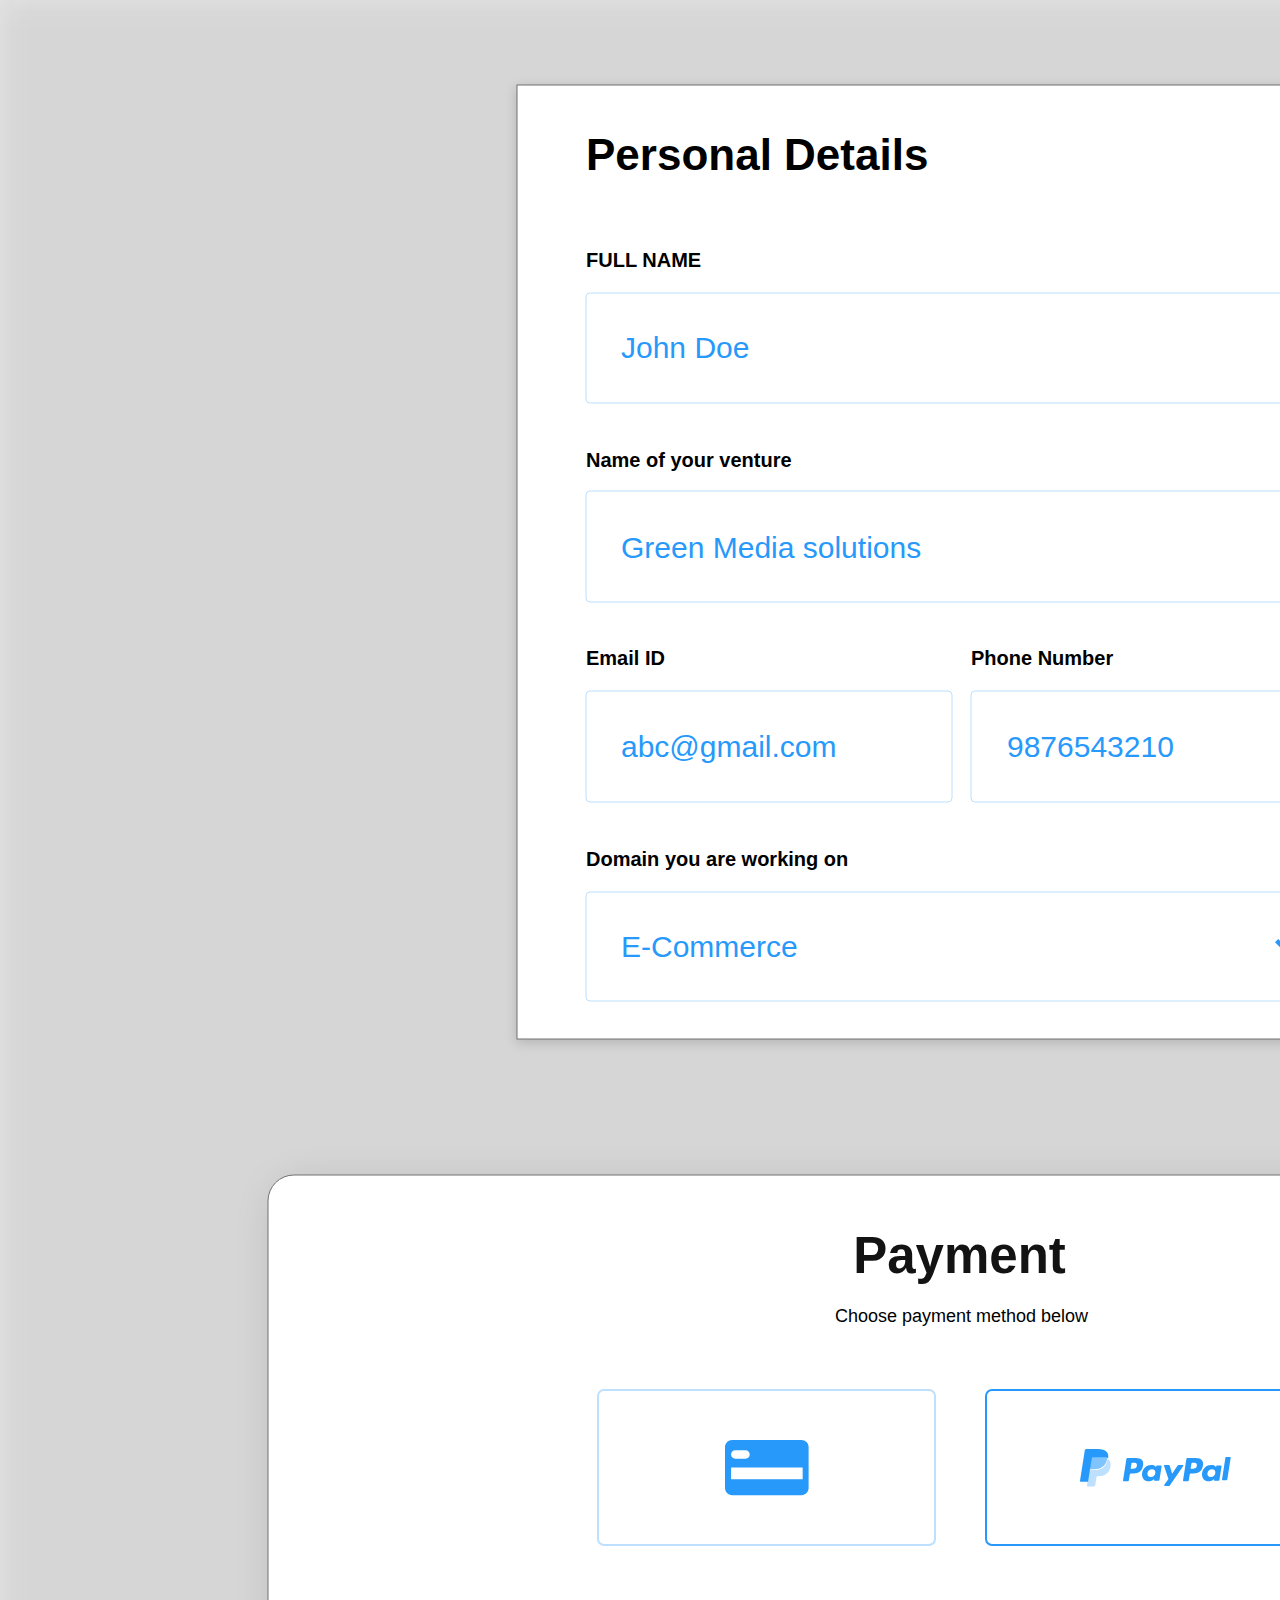
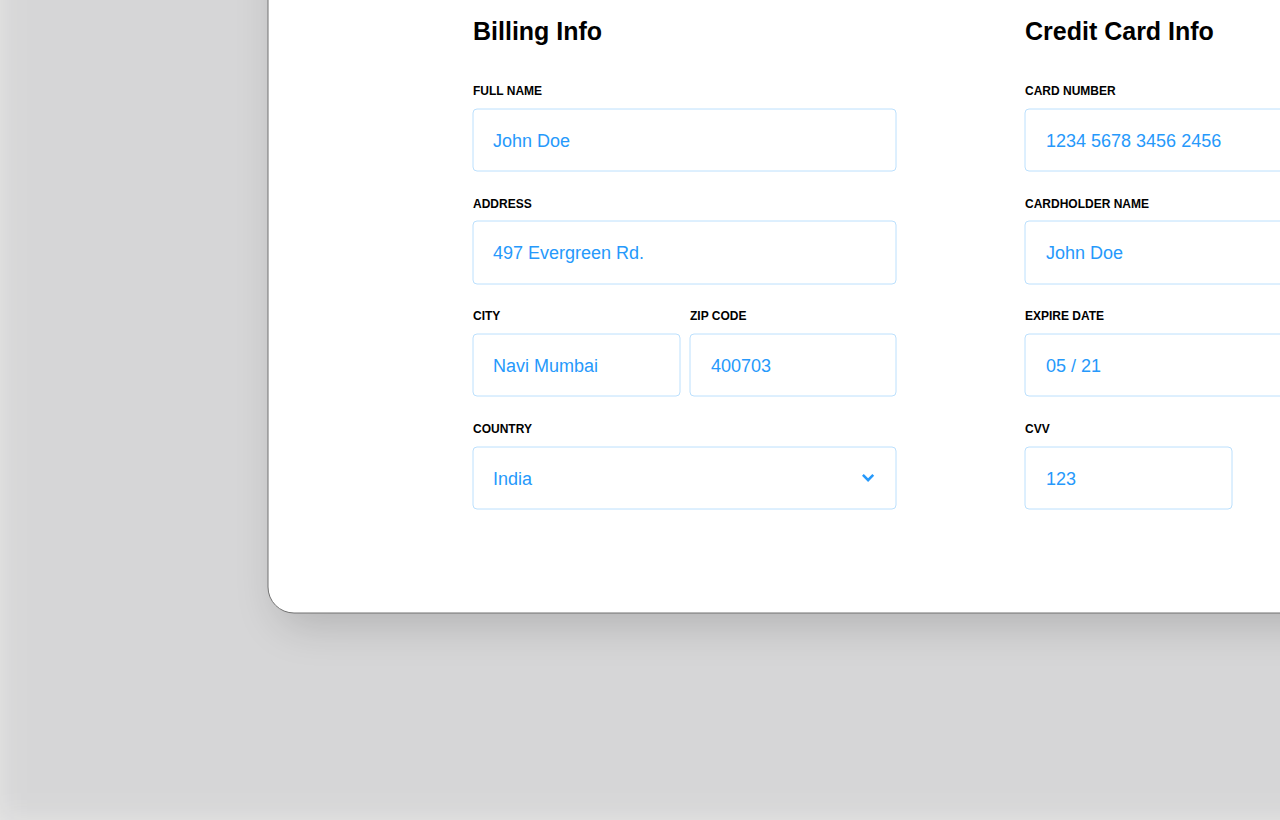
<file: images/Web_1920___6.html>
<!DOCTYPE html>
<html>
<head>
<meta charset="utf-8"/>
<meta http-equiv="X-UA-Compatible" content="IE=edge"/>
<title>Web 1920 – 6</title>
<style id="applicationStylesheet" type="text/css">
	.mediaViewInfo {
		--web-view-name: Web 1920 – 6;
		--web-view-id: Web_1920___6;
		--web-enable-deep-linking: true;
	}
	:root {
		--web-view-ids: Web_1920___6;
	}
	* {
		margin: 0;
		padding: 0;
		box-sizing: border-box;
		border: none;
	}
	#Web_1920___6 {
		position: absolute;
		box-sizing: border-box;
		background: #E5E5E5;
		width: 1920px;
		height: 2420px;
		overflow: hidden;
		--web-view-name: Web 1920 – 6;
		--web-view-id: Web_1920___6;
		--web-enable-deep-linking: true;
	}
	#Rectangle_743 {
		filter: blur(15px);
	}
	.Rectangle_743 {
		position: absolute;
		overflow: visible;
		width: 1920px;
		height: 2420px;
		left: 0px;
		top: 0px;
	}
	.Rectangle_742 {
		filter: drop-shadow(0px 3px 6px rgba(0, 0, 0, 0.161));
		position: absolute;
		overflow: visible;
		width: 905px;
		height: 972px;
		left: 517px;
		top: 85px;
	}
	.Rectangle_741 {
		filter: drop-shadow(10px 12px 20px rgba(0, 0, 0, 0.161));
		position: absolute;
		overflow: visible;
		width: 1445px;
		height: 1098px;
		left: 268px;
		top: 1175px;
	}
	#Payment {
		position: absolute;
		left: 853px;
		top: 1226px;
		overflow: visible;
		width: 213px;
		white-space: nowrap;
		text-align: center;
		font-family: Arial;
		font-style: normal;
		font-weight: bold;
		font-size: 51px;
		color: rgba(19,19,19,1);
	}
	#Choose_payment_method_below {
		position: absolute;
		left: 834px;
		top: 1306px;
		overflow: visible;
		width: 255px;
		white-space: nowrap;
		text-align: center;
		font-family: Arial;
		font-style: normal;
		font-weight: normal;
		font-size: 18px;
		color: rgba(0,0,0,1);
	}
	#Payment_1 {
		position: absolute;
		width: 337px;
		height: 155px;
		left: 598px;
		top: 1390px;
		overflow: visible;
	}
	.Rectangle_723 {
		position: absolute;
		overflow: visible;
		width: 337px;
		height: 155px;
		left: 0px;
		top: 0px;
	}
	.Path_217 {
		overflow: visible;
		position: absolute;
		width: 83.622px;
		height: 55.142px;
		left: 126.852px;
		top: 50.222px;
		transform: matrix(1,0,0,1,0,0);
	}
	#Payment_2 {
		position: absolute;
		width: 337px;
		height: 155px;
		left: 986px;
		top: 1390px;
		overflow: visible;
	}
	.Rectangle_724 {
		position: absolute;
		overflow: visible;
		width: 337px;
		height: 155px;
		left: 0px;
		top: 0px;
	}
	#Group_324 {
		position: absolute;
		width: 151.062px;
		height: 36.896px;
		left: 93.52px;
		top: 59.283px;
		overflow: visible;
	}
	.XMLID_15_ {
		overflow: visible;
		position: absolute;
		width: 20.207px;
		height: 23.205px;
		left: 43.575px;
		top: 8.249px;
		transform: matrix(1,0,0,1,0,0);
	}
	.XMLID_12_ {
		overflow: visible;
		position: absolute;
		width: 19.627px;
		height: 16.223px;
		left: 62.565px;
		top: 15.607px;
		transform: matrix(1,0,0,1,0,0);
	}
	.XMLID_11_ {
		overflow: visible;
		position: absolute;
		width: 19.333px;
		height: 20.912px;
		left: 84.131px;
		top: 15.984px;
		transform: matrix(1,0,0,1,0,0);
	}
	.XMLID_8_ {
		overflow: visible;
		position: absolute;
		width: 20.139px;
		height: 23.205px;
		left: 103.196px;
		top: 8.249px;
		transform: matrix(1,0,0,1,0,0);
	}
	.XMLID_5_ {
		overflow: visible;
		position: absolute;
		width: 19.601px;
		height: 16.223px;
		left: 122.152px;
		top: 15.607px;
		transform: matrix(1,0,0,1,0,0);
	}
	.XMLID_4_ {
		overflow: visible;
		position: absolute;
		width: 8.711px;
		height: 23.239px;
		left: 142.351px;
		top: 8.214px;
		transform: matrix(1,0,0,1,0,0);
	}
	.XMLID_3_ {
		overflow: visible;
		position: absolute;
		width: 23.646px;
		height: 27.449px;
		left: 7.604px;
		top: 9.378px;
		transform: matrix(1,0,0,1,0,0);
	}
	.XMLID_2_ {
		overflow: visible;
		position: absolute;
		width: 18.346px;
		height: 13.656px;
		left: 9.802px;
		top: 8.214px;
		transform: matrix(1,0,0,1,0,0);
	}
	.XMLID_1_ {
		overflow: visible;
		position: absolute;
		width: 28.312px;
		height: 32.788px;
		left: 0px;
		top: 0px;
		transform: matrix(1,0,0,1,0,0);
	}
	#Billing_and_Card_Info {
		position: absolute;
		width: 976px;
		height: 492px;
		left: 473px;
		top: 1617px;
		overflow: visible;
	}
	#Billing_Info {
		position: absolute;
		left: 0px;
		top: 0px;
		overflow: visible;
		width: 130px;
		white-space: nowrap;
		text-align: left;
		font-family: Arial;
		font-style: normal;
		font-weight: bold;
		font-size: 25px;
		color: rgba(0,0,0,1);
	}
	#Input {
		position: absolute;
		width: 423px;
		height: 87px;
		left: 0px;
		top: 67px;
		overflow: visible;
	}
	.Rectangle_726 {
		position: absolute;
		overflow: visible;
		width: 423px;
		height: 62px;
		left: 0px;
		top: 25px;
	}
	#FULL_NAME {
		position: absolute;
		left: 0px;
		top: 0px;
		overflow: visible;
		width: 70px;
		white-space: nowrap;
		text-align: left;
		font-family: Arial;
		font-style: normal;
		font-weight: bold;
		font-size: 12px;
		color: rgba(0,0,0,1);
	}
	#John_Doe {
		position: absolute;
		left: 20px;
		top: 47px;
		overflow: visible;
		width: 78px;
		white-space: nowrap;
		text-align: left;
		font-family: Arial;
		font-style: normal;
		font-weight: normal;
		font-size: 18px;
		color: rgba(38,153,251,1);
	}
	#Input_A5_Group_117 {
		position: absolute;
		width: 423px;
		height: 87px;
		left: 0px;
		top: 180px;
		overflow: visible;
	}
	.Rectangle_727 {
		position: absolute;
		overflow: visible;
		width: 423px;
		height: 63px;
		left: 0px;
		top: 24px;
	}
	#ADDRESS {
		position: absolute;
		left: 0px;
		top: 0px;
		overflow: visible;
		width: 60px;
		white-space: nowrap;
		text-align: left;
		font-family: Arial;
		font-style: normal;
		font-weight: bold;
		font-size: 12px;
		color: rgba(0,0,0,1);
	}
	#ID497_Evergreen_Rd_ {
		position: absolute;
		left: 20px;
		top: 46px;
		overflow: visible;
		width: 152px;
		white-space: nowrap;
		text-align: left;
		font-family: Arial;
		font-style: normal;
		font-weight: normal;
		font-size: 18px;
		color: rgba(38,153,251,1);
	}
	#Input_A5_Group_118 {
		position: absolute;
		width: 207px;
		height: 87px;
		left: 0px;
		top: 292px;
		overflow: visible;
	}
	.Rectangle_729 {
		position: absolute;
		overflow: visible;
		width: 207px;
		height: 62px;
		left: 0px;
		top: 25px;
	}
	#CITY {
		position: absolute;
		left: 0px;
		top: 0px;
		overflow: visible;
		width: 28px;
		white-space: nowrap;
		text-align: left;
		font-family: Arial;
		font-style: normal;
		font-weight: bold;
		font-size: 12px;
		color: rgba(0,0,0,1);
	}
	#Navi_Mumbai {
		position: absolute;
		left: 20px;
		top: 47px;
		overflow: visible;
		width: 106px;
		white-space: nowrap;
		text-align: left;
		font-family: Arial;
		font-style: normal;
		font-weight: normal;
		font-size: 18px;
		color: rgba(38,153,251,1);
	}
	#Input_A5_Group_119 {
		position: absolute;
		width: 206px;
		height: 87px;
		left: 217px;
		top: 292px;
		overflow: visible;
	}
	.Rectangle_730 {
		position: absolute;
		overflow: visible;
		width: 206px;
		height: 62px;
		left: 0px;
		top: 25px;
	}
	#ZIP_CODE {
		position: absolute;
		left: 0px;
		top: 0px;
		overflow: visible;
		width: 57px;
		white-space: nowrap;
		text-align: left;
		font-family: Arial;
		font-style: normal;
		font-weight: bold;
		font-size: 12px;
		color: rgba(0,0,0,1);
	}
	#ID400703 {
		position: absolute;
		left: 21px;
		top: 47px;
		overflow: visible;
		width: 61px;
		white-space: nowrap;
		text-align: left;
		font-family: Arial;
		font-style: normal;
		font-weight: normal;
		font-size: 18px;
		color: rgba(38,153,251,1);
	}
	#Input_A5_Group_120 {
		position: absolute;
		width: 423px;
		height: 87px;
		left: 0px;
		top: 405px;
		overflow: visible;
	}
	.Rectangle_731 {
		position: absolute;
		overflow: visible;
		width: 423px;
		height: 62px;
		left: 0px;
		top: 25px;
	}
	#COUNTRY {
		position: absolute;
		left: 0px;
		top: 0px;
		overflow: visible;
		width: 60px;
		white-space: nowrap;
		text-align: left;
		font-family: Arial;
		font-style: normal;
		font-weight: bold;
		font-size: 12px;
		color: rgba(0,0,0,1);
	}
	#India {
		position: absolute;
		left: 20px;
		top: 47px;
		overflow: visible;
		width: 40px;
		white-space: nowrap;
		text-align: left;
		font-family: Arial;
		font-style: normal;
		font-weight: normal;
		font-size: 18px;
		color: rgba(38,153,251,1);
	}
	#Symbol_156___1 {
		position: absolute;
		width: 12.167px;
		height: 7.896px;
		left: 389.221px;
		top: 51.838px;
		overflow: visible;
	}
	.Path_36 {
		overflow: visible;
		position: absolute;
		width: 12.167px;
		height: 7.896px;
		left: 0px;
		top: 0px;
		transform: matrix(1,0,0,1,0,0);
	}
	#Credit_Card_Info {
		position: absolute;
		left: 552px;
		top: 0px;
		overflow: visible;
		width: 190px;
		white-space: nowrap;
		text-align: left;
		font-family: Arial;
		font-style: normal;
		font-weight: bold;
		font-size: 25px;
		color: rgba(0,0,0,1);
	}
	#Input_A5_Group_121 {
		position: absolute;
		width: 284px;
		height: 87px;
		left: 552px;
		top: 67px;
		overflow: visible;
	}
	.Rectangle_717 {
		position: absolute;
		overflow: visible;
		width: 284px;
		height: 62px;
		left: 0px;
		top: 25px;
	}
	#CARD_NUMBER {
		position: absolute;
		left: 0px;
		top: 0px;
		overflow: visible;
		width: 92px;
		white-space: nowrap;
		text-align: left;
		font-family: Arial;
		font-style: normal;
		font-weight: bold;
		font-size: 12px;
		color: rgba(0,0,0,1);
	}
	#ID1234___5678___3456___2456 {
		position: absolute;
		left: 21px;
		top: 47px;
		overflow: visible;
		width: 206px;
		white-space: nowrap;
		text-align: left;
		font-family: Arial;
		font-style: normal;
		font-weight: normal;
		font-size: 18px;
		color: rgba(38,153,251,1);
	}
	#Input_A5_Group_122 {
		position: absolute;
		width: 424px;
		height: 87px;
		left: 552px;
		top: 180px;
		overflow: visible;
	}
	.Rectangle_718 {
		position: absolute;
		overflow: visible;
		width: 424px;
		height: 63px;
		left: 0px;
		top: 24px;
	}
	#CARDHOLDER_NAME {
		position: absolute;
		left: 0px;
		top: 0px;
		overflow: visible;
		width: 125px;
		white-space: nowrap;
		text-align: left;
		font-family: Arial;
		font-style: normal;
		font-weight: bold;
		font-size: 12px;
		color: rgba(1,1,1,1);
	}
	#John_Doe_A5_Text_265 {
		position: absolute;
		left: 21px;
		top: 46px;
		overflow: visible;
		width: 78px;
		white-space: nowrap;
		text-align: left;
		font-family: Arial;
		font-style: normal;
		font-weight: normal;
		font-size: 18px;
		color: rgba(38,153,251,1);
	}
	#Input_A5_Group_123 {
		position: absolute;
		width: 207px;
		height: 87px;
		left: 552px;
		top: 405px;
		overflow: visible;
	}
	.Rectangle_720 {
		position: absolute;
		overflow: visible;
		width: 207px;
		height: 62px;
		left: 0px;
		top: 25px;
	}
	#CVV {
		position: absolute;
		left: 0px;
		top: 0px;
		overflow: visible;
		width: 26px;
		white-space: nowrap;
		text-align: left;
		font-family: Arial;
		font-style: normal;
		font-weight: bold;
		font-size: 12px;
		color: rgba(0,0,0,1);
	}
	#ID123 {
		position: absolute;
		left: 21px;
		top: 47px;
		overflow: visible;
		width: 31px;
		white-space: nowrap;
		text-align: left;
		font-family: Arial;
		font-style: normal;
		font-weight: normal;
		font-size: 18px;
		color: rgba(38,153,251,1);
	}
	#Input_A5_Group_124 {
		position: absolute;
		width: 424px;
		height: 87px;
		left: 552px;
		top: 292px;
		overflow: visible;
	}
	.Rectangle_719 {
		position: absolute;
		overflow: visible;
		width: 424px;
		height: 62px;
		left: 0px;
		top: 25px;
	}
	#EXPIRE_DATE {
		position: absolute;
		left: 0px;
		top: 0px;
		overflow: visible;
		width: 80px;
		white-space: nowrap;
		text-align: left;
		font-family: Arial;
		font-style: normal;
		font-weight: bold;
		font-size: 12px;
		color: rgba(0,0,0,1);
	}
	#ID05_______21 {
		position: absolute;
		left: 21px;
		top: 47px;
		overflow: visible;
		width: 76px;
		white-space: nowrap;
		text-align: left;
		font-family: Arial;
		font-style: normal;
		font-weight: normal;
		font-size: 18px;
		color: rgba(38,153,251,1);
	}
	#Symbol_156___2 {
		position: absolute;
		width: 12.167px;
		height: 7.896px;
		left: 389.934px;
		top: 52.224px;
		overflow: visible;
	}
	.Path_36_A5_Path_22 {
		overflow: visible;
		position: absolute;
		width: 12.167px;
		height: 7.896px;
		left: 0px;
		top: 0px;
		transform: matrix(1,0,0,1,0,0);
	}
	#Input_A5_Group_125 {
		position: absolute;
		width: 130px;
		height: 62px;
		left: 846px;
		top: 92px;
		overflow: visible;
	}
	.Rectangle_721 {
		position: absolute;
		overflow: visible;
		width: 130px;
		height: 62px;
		left: 0px;
		top: 0px;
	}
	#Group_323 {
		position: absolute;
		width: 80.123px;
		height: 24.594px;
		left: 24.74px;
		top: 19.231px;
		overflow: visible;
	}
	.Path_229 {
		overflow: visible;
		position: absolute;
		width: 10.54px;
		height: 23.818px;
		left: 28.244px;
		top: 0.411px;
		transform: matrix(1,0,0,1,0,0);
	}
	.Path_230 {
		overflow: visible;
		position: absolute;
		width: 19.483px;
		height: 24.594px;
		left: 38.784px;
		top: 0px;
		transform: matrix(1,0,0,1,0,0);
	}
	.Path_231 {
		overflow: visible;
		position: absolute;
		width: 23.271px;
		height: 23.772px;
		left: 56.853px;
		top: 0.456px;
		transform: matrix(1,0,0,1,0,0);
	}
	.Path_232 {
		overflow: visible;
		position: absolute;
		width: 22.905px;
		height: 23.818px;
		left: 6.799px;
		top: 0.411px;
		transform: matrix(1,0,0,1,0,0);
	}
	.Path_233 {
		overflow: visible;
		position: absolute;
		width: 15.787px;
		height: 12.958px;
		left: 0px;
		top: 0.411px;
		transform: matrix(1,0,0,1,0,0);
	}
	#Billing_and_Card_Info_A5_Group_127 {
		position: absolute;
		width: 749px;
		height: 871px;
		left: 586px;
		top: 130px;
		overflow: visible;
	}
	#Personal_Details {
		position: absolute;
		left: 0px;
		top: 0px;
		overflow: visible;
		width: 343px;
		white-space: nowrap;
		text-align: left;
		font-family: Arial;
		font-style: normal;
		font-weight: bold;
		font-size: 44px;
		color: rgba(0,0,0,1);
	}
	#Input_A5_Group_128 {
		position: absolute;
		width: 749px;
		height: 154px;
		left: 0px;
		top: 119px;
		overflow: visible;
	}
	.Rectangle_726_A5_Rectangle_182 {
		position: absolute;
		overflow: visible;
		width: 749px;
		height: 110px;
		left: 0px;
		top: 44px;
	}
	#FULL_NAME_A5_Text_271 {
		position: absolute;
		left: 0px;
		top: 0px;
		overflow: visible;
		width: 116px;
		white-space: nowrap;
		text-align: left;
		font-family: Arial;
		font-style: normal;
		font-weight: bold;
		font-size: 20px;
		color: rgba(0,0,0,1);
	}
	#John_Doe_A5_Text_272 {
		position: absolute;
		left: 35px;
		top: 82px;
		overflow: visible;
		width: 129px;
		white-space: nowrap;
		text-align: left;
		font-family: Arial;
		font-style: normal;
		font-weight: normal;
		font-size: 30px;
		color: rgba(38,153,251,1);
	}
	#Input_A5_Group_129 {
		position: absolute;
		width: 749px;
		height: 153px;
		left: 0px;
		top: 319px;
		overflow: visible;
	}
	.Rectangle_727_A5_Rectangle_183 {
		position: absolute;
		overflow: visible;
		width: 749px;
		height: 111px;
		left: 0px;
		top: 42px;
	}
	#Name_of_your_venture {
		position: absolute;
		left: 0px;
		top: 0px;
		overflow: visible;
		width: 207px;
		white-space: nowrap;
		text-align: left;
		font-family: Arial;
		font-style: normal;
		font-weight: bold;
		font-size: 20px;
		color: rgba(0,0,0,1);
	}
	#Green_Media_solutions {
		position: absolute;
		left: 35px;
		top: 82px;
		overflow: visible;
		width: 301px;
		white-space: nowrap;
		text-align: left;
		font-family: Arial;
		font-style: normal;
		font-weight: normal;
		font-size: 30px;
		color: rgba(38,153,251,1);
	}
	#Input_A5_Group_130 {
		position: absolute;
		width: 366px;
		height: 155px;
		left: 0px;
		top: 517px;
		overflow: visible;
	}
	.Rectangle_729_A5_Rectangle_184 {
		position: absolute;
		overflow: visible;
		width: 366px;
		height: 111px;
		left: 0px;
		top: 44px;
	}
	#Email_ID {
		position: absolute;
		left: 0px;
		top: 0px;
		overflow: visible;
		width: 80px;
		white-space: nowrap;
		text-align: left;
		font-family: Arial;
		font-style: normal;
		font-weight: bold;
		font-size: 20px;
		color: rgba(0,0,0,1);
	}
	#abc_gmail_com {
		position: absolute;
		left: 35px;
		top: 83px;
		overflow: visible;
		width: 217px;
		white-space: nowrap;
		text-align: left;
		font-family: Arial;
		font-style: normal;
		font-weight: normal;
		font-size: 30px;
		color: rgba(38,153,251,1);
	}
	#Input_A5_Group_131 {
		position: absolute;
		width: 364px;
		height: 155px;
		left: 385px;
		top: 517px;
		overflow: visible;
	}
	.Rectangle_730_A5_Rectangle_185 {
		position: absolute;
		overflow: visible;
		width: 364px;
		height: 111px;
		left: 0px;
		top: 44px;
	}
	#Phone_Number {
		position: absolute;
		left: 0px;
		top: 0px;
		overflow: visible;
		width: 143px;
		white-space: nowrap;
		text-align: left;
		font-family: Arial;
		font-style: normal;
		font-weight: bold;
		font-size: 20px;
		color: rgba(0,0,0,1);
	}
	#ID9876543210 {
		position: absolute;
		left: 36px;
		top: 83px;
		overflow: visible;
		width: 168px;
		white-space: nowrap;
		text-align: left;
		font-family: Arial;
		font-style: normal;
		font-weight: normal;
		font-size: 30px;
		color: rgba(38,153,251,1);
	}
	#Input_A5_Group_132 {
		position: absolute;
		width: 749px;
		height: 153px;
		left: 0px;
		top: 718px;
		overflow: visible;
	}
	.Rectangle_731_A5_Rectangle_186 {
		position: absolute;
		overflow: visible;
		width: 749px;
		height: 109px;
		left: 0px;
		top: 44px;
	}
	#Domain_you_are_working_on {
		position: absolute;
		left: 0px;
		top: 0px;
		overflow: visible;
		width: 263px;
		white-space: nowrap;
		text-align: left;
		font-family: Arial;
		font-style: normal;
		font-weight: bold;
		font-size: 20px;
		color: rgba(0,0,0,1);
	}
	#E_Commerce {
		position: absolute;
		left: 35px;
		top: 82px;
		overflow: visible;
		width: 178px;
		white-space: nowrap;
		text-align: left;
		font-family: Arial;
		font-style: normal;
		font-weight: normal;
		font-size: 30px;
		color: rgba(38,153,251,1);
	}
	#Symbol_156___3 {
		position: absolute;
		width: 21.553px;
		height: 13.986px;
		left: 689.445px;
		top: 91.064px;
		overflow: visible;
	}
	.Path_36_A5_Path_28 {
		overflow: visible;
		position: absolute;
		width: 21.553px;
		height: 13.986px;
		left: 0px;
		top: 0px;
		transform: matrix(1,0,0,1,0,0);
	}
</style>
</head>
<body>
<div id="Web_1920___6" class="">
	<svg class="Rectangle_743">
		<rect fill="rgba(38,44,52,0.078)" id="Rectangle_743" rx="0" ry="0" x="0" y="0" width="1920" height="2420">
		</rect>
	</svg>
	<svg class="Rectangle_742">
		<rect fill="rgba(255,255,255,1)" stroke="rgba(112,112,112,1)" stroke-width="1px" stroke-linejoin="miter" stroke-linecap="butt" stroke-miterlimit="4" shape-rendering="auto" id="Rectangle_742" rx="0" ry="0" x="0" y="0" width="887" height="954">
		</rect>
	</svg>
	<svg class="Rectangle_741">
		<rect fill="rgba(255,255,255,1)" stroke="rgba(112,112,112,1)" stroke-width="1px" stroke-linejoin="miter" stroke-linecap="butt" stroke-miterlimit="4" shape-rendering="auto" id="Rectangle_741" rx="26" ry="26" x="0" y="0" width="1385" height="1038">
		</rect>
	</svg>
	<div id="Payment">
		<span>Payment</span>
	</div>
	<div id="Choose_payment_method_below">
		<span>Choose payment method below</span>
	</div>
	<div id="Payment_1">
		<svg class="Rectangle_723">
			<rect fill="rgba(255,255,255,1)" stroke="rgba(188,224,253,1)" stroke-width="2px" stroke-linejoin="miter" stroke-linecap="butt" stroke-miterlimit="4" shape-rendering="auto" id="Rectangle_723" rx="6" ry="6" x="0" y="0" width="337" height="155">
			</rect>
		</svg>
		<svg class="Path_217" viewBox="0 0 83.623 55.142">
			<path fill="rgba(38,153,251,1)" id="Path_217" d="M 76.49954223632813 0 L 7.119246959686279 0 C 3.236021518707275 0 0 3.236021518707275 0 7.119246959686279 L 0 48.02255630493164 C 0 51.90578079223633 3.236021518707275 55.14180374145508 7.119246959686279 55.14180374145508 L 76.49954223632813 55.14180374145508 C 80.38276672363281 55.14180374145508 83.61878967285156 51.90578079223633 83.61878967285156 48.02255630493164 L 83.61878967285156 7.119246959686279 C 83.74822998046875 3.236021518707275 80.51221466064453 0 76.49954223632813 0 Z M 10.22582817077637 10.35526847839355 L 20.58109474182129 10.35526847839355 C 22.78159141540527 10.35526847839355 24.72320365905762 12.16744041442871 24.72320365905762 14.49737548828125 C 24.72320365905762 16.82731056213379 22.91103172302246 18.63948249816895 20.58109664916992 18.63948249816895 L 10.22582817077637 18.63948249816895 C 8.025334358215332 18.63948249816895 6.083721160888672 16.82731056213379 6.083721160888672 14.49737548828125 C 6.083721160888672 12.16744041442871 7.895892143249512 10.35526847839355 10.22582817077637 10.35526847839355 Z M 77.66451263427734 39.22057723999023 L 6.083720207214355 39.22057723999023 L 6.083720207214355 27.57090187072754 L 77.66451263427734 27.57090187072754 L 77.66451263427734 39.22057723999023 Z">
			</path>
		</svg>
	</div>
	<div id="Payment_2">
		<svg class="Rectangle_724">
			<rect fill="rgba(255,255,255,1)" stroke="rgba(38,153,251,1)" stroke-width="2px" stroke-linejoin="miter" stroke-linecap="butt" stroke-miterlimit="4" shape-rendering="auto" id="Rectangle_724" rx="6" ry="6" x="0" y="0" width="337" height="155">
			</rect>
		</svg>
		<div id="Group_324">
			<svg class="XMLID_15_" viewBox="127.274 24.1 20.207 23.205">
				<path fill="rgba(38,153,251,1)" id="XMLID_15_" d="M 141.1446533203125 31.93774795532227 C 140.6997375488281 34.94963455200195 138.4066009521484 34.94963455200195 136.1819152832031 34.94963455200195 L 134.9155578613281 34.94963455200195 L 135.805419921875 29.33657836914063 C 135.8738708496094 28.99431610107422 136.147705078125 28.75473403930664 136.4899597167969 28.75473403930664 L 137.07177734375 28.75473403930664 C 138.5777282714844 28.75473403930664 140.0152130126953 28.75473403930664 140.7339477539063 29.61038208007813 C 141.1789093017578 30.12377166748047 141.3157806396484 30.87674331665039 141.1446533203125 31.93774795532227 Z M 140.1863403320313 24.10000228881836 L 131.835205078125 24.10000228881836 C 131.2533874511719 24.10000228881836 130.7742156982422 24.51071166992188 130.6715087890625 25.09255218505859 L 127.2831573486328 46.51800537109375 C 127.2147216796875 46.92871856689453 127.5569763183594 47.30520248413086 127.9676971435547 47.30520248413086 L 131.9720916748047 47.30520248413086 C 132.553955078125 47.30520248413086 133.0331115722656 46.89448928833008 133.1358184814453 46.31264877319336 L 134.0598907470703 40.52846145629883 C 134.1625671386719 39.94662094116211 134.6417694091797 39.53591156005859 135.1893463134766 39.53591156005859 L 137.8247680664063 39.53591156005859 C 143.3351287841797 39.53591156005859 146.5181427001953 36.86628723144531 147.3395538330078 31.59548568725586 C 147.7160491943359 29.30234909057617 147.3395538330078 27.48836517333984 146.2785186767578 26.18778610229492 C 145.0806579589844 24.85297393798828 142.9586334228516 24.10000228881836 140.1863403320313 24.10000228881836 Z">
				</path>
			</svg>
			<svg class="XMLID_12_" viewBox="182.76 45.6 19.627 16.223">
				<path fill="rgba(38,153,251,1)" id="XMLID_12_" d="M 196.0878601074219 53.74578094482422 C 195.7113952636719 56.03891754150391 193.8974151611328 57.57909393310547 191.5700531005859 57.57909393310547 C 190.4063415527344 57.57909393310547 189.4822387695313 57.20260620117188 188.8661651611328 56.48386383056641 C 188.2843475341797 55.79933929443359 188.0447845458984 54.77256011962891 188.2501068115234 53.67733001708984 C 188.6266021728516 51.41841888427734 190.4405670166016 49.80979537963867 192.7337341308594 49.80979537963867 C 193.8631744384766 49.80979537963867 194.7872772216797 50.186279296875 195.4033508300781 50.905029296875 C 196.0194091796875 51.65799713134766 196.2590026855469 52.65055084228516 196.0878601074219 53.74578094482422 Z M 201.6667022705078 45.97648620605469 L 197.6622467041016 45.97648620605469 C 197.3199768066406 45.97648620605469 197.011962890625 46.21606826782227 196.9777374267578 46.55832672119141 L 196.8066101074219 47.68778610229492 L 196.5328216552734 47.27707290649414 C 195.6771850585938 46.01071548461914 193.7262878417969 45.59999847412109 191.8096160888672 45.59999847412109 C 187.3945007324219 45.59999847412109 183.5953674316406 48.95413589477539 182.8766479492188 53.64309692382813 C 182.5001678466797 55.970458984375 183.0477752685547 58.22937774658203 184.3825836181641 59.80377197265625 C 185.6147155761719 61.24126434326172 187.3602294921875 61.82310485839844 189.4138031005859 61.82310485839844 C 192.9732971191406 61.82310485839844 194.9584197998047 59.52996826171875 194.9584197998047 59.52996826171875 L 194.7872772216797 60.62519836425781 C 194.7188415527344 61.03590393066406 195.0610961914063 61.44663238525391 195.4717864990234 61.44663238525391 L 199.0655212402344 61.44663238525391 C 199.6473693847656 61.44663238525391 200.1265258789063 61.03591156005859 200.2292022705078 60.45407867431641 L 202.3854370117188 46.76367950439453 C 202.419677734375 46.35297775268555 202.0774078369141 45.97648620605469 201.6667022705078 45.97648620605469 Z">
				</path>
			</svg>
			<svg class="XMLID_11_" viewBox="245.769 46.7 19.333 20.912">
				<path fill="rgba(38,153,251,1)" id="XMLID_11_" d="M 264.3988037109375 46.69999694824219 L 260.3943481445313 46.69999694824219 C 260.0178833007813 46.69999694824219 259.6413879394531 46.90535736083984 259.4360046386719 47.21339416503906 L 253.8914184570313 55.35916519165039 L 251.5298461914063 47.52142715454102 C 251.3929443359375 47.04225540161133 250.9137573242188 46.69999694824219 250.4003601074219 46.69999694824219 L 246.4643859863281 46.69999694824219 C 245.9852294921875 46.69999694824219 245.6430053710938 47.17916488647461 245.8141174316406 47.62409973144531 L 250.229248046875 60.62996292114258 L 246.0536499023438 66.51683044433594 C 245.7113952636719 66.99598693847656 246.0536499023438 67.612060546875 246.6355285644531 67.612060546875 L 250.6399841308594 67.612060546875 C 251.0164489746094 67.612060546875 251.3929443359375 67.44093322753906 251.5982971191406 67.09866333007813 L 264.9806213378906 47.79522705078125 C 265.2886352539063 47.31607055664063 264.9806213378906 46.69999694824219 264.3988037109375 46.69999694824219 Z">
				</path>
			</svg>
			<svg class="XMLID_8_" viewBox="301.474 24.1 20.139 23.205">
				<path fill="rgba(38,153,251,1)" id="XMLID_8_" d="M 315.3104858398438 31.93774795532227 C 314.865478515625 34.94963455200195 312.5723266601563 34.94963455200195 310.34765625 34.94963455200195 L 309.081298828125 34.94963455200195 L 309.97119140625 29.33657836914063 C 310.0396118164063 28.99431610107422 310.3134765625 28.75473403930664 310.6557006835938 28.75473403930664 L 311.2374877929688 28.75473403930664 C 312.7435302734375 28.75473403930664 314.1810302734375 28.75473403930664 314.8997802734375 29.61038208007813 C 315.3447265625 30.12377166748047 315.4816284179688 30.87674331665039 315.3104858398438 31.93774795532227 Z M 314.3521118164063 24.10000228881836 L 306.0010375976563 24.10000228881836 C 305.4191284179688 24.10000228881836 304.93994140625 24.51071166992188 304.87158203125 25.09255218505859 L 301.483154296875 46.51800537109375 C 301.4147338867188 46.92871856689453 301.7570190429688 47.30520248413086 302.1676635742188 47.30520248413086 L 306.4458618164063 47.30520248413086 C 306.8566284179688 47.30520248413086 307.1989135742188 47.03139495849609 307.2330932617188 46.62068176269531 L 308.19140625 40.56268310546875 C 308.2940673828125 39.98084259033203 308.7732543945313 39.57013320922852 309.3209228515625 39.57013320922852 L 311.956298828125 39.57013320922852 C 317.4666748046875 39.57013320922852 320.649658203125 36.90051651000977 321.4711303710938 31.62971115112305 C 321.8475952148438 29.33657073974609 321.4711303710938 27.5225944519043 320.4100952148438 26.22200393676758 C 319.2806396484375 24.85297393798828 317.1586303710938 24.10000228881836 314.3521118164063 24.10000228881836 Z">
				</path>
			</svg>
			<svg class="XMLID_5_" viewBox="356.86 45.6 19.6 16.223">
				<path fill="rgba(38,153,251,1)" id="XMLID_5_" d="M 370.1878662109375 53.74578094482422 C 369.8114013671875 56.03891754150391 367.9973754882813 57.57909393310547 365.6699829101563 57.57909393310547 C 364.50634765625 57.57909393310547 363.5822143554688 57.20260620117188 362.9662170410156 56.48386383056641 C 362.3843688964844 55.79933929443359 362.1447448730469 54.77256011962891 362.3501586914063 53.67733001708984 C 362.7265930175781 51.41841888427734 364.5748291015625 49.84401702880859 366.833740234375 49.84401702880859 C 367.9631652832031 49.84401702880859 368.8872985839844 50.22050476074219 369.5032958984375 50.93925476074219 C 370.1194458007813 51.65799713134766 370.3589782714844 52.65055084228516 370.1878662109375 53.74578094482422 Z M 375.7666931152344 45.97648620605469 L 371.7622680664063 45.97648620605469 C 371.4200134277344 45.97648620605469 371.1119079589844 46.21606826782227 371.0777587890625 46.55832672119141 L 370.9066467285156 47.68778610229492 L 370.6328125 47.27707290649414 C 369.7771911621094 46.01071548461914 367.8262634277344 45.59999847412109 365.9096069335938 45.59999847412109 C 361.4945373535156 45.59999847412109 357.6953735351563 48.95413589477539 356.9766540527344 53.64309692382813 C 356.6002197265625 55.970458984375 357.1477966308594 58.22937774658203 358.4826354980469 59.80377197265625 C 359.7147216796875 61.24126434326172 361.4602355957031 61.82310485839844 363.5137939453125 61.82310485839844 C 367.0733642578125 61.82310485839844 369.0584106445313 59.52996826171875 369.0584106445313 59.52996826171875 L 368.8872985839844 60.62519836425781 C 368.8188781738281 61.03590393066406 369.1611328125 61.44663238525391 369.5718688964844 61.44663238525391 L 373.16552734375 61.44663238525391 C 373.7474060058594 61.44663238525391 374.2265625 61.03591156005859 374.2949829101563 60.45407867431641 L 376.4512634277344 46.76367950439453 C 376.5196838378906 46.35297775268555 376.2116394042969 45.97648620605469 375.7666931152344 45.97648620605469 Z">
				</path>
			</svg>
			<svg class="XMLID_4_" viewBox="415.874 24 8.711 23.239">
				<path fill="rgba(38,153,251,1)" id="XMLID_4_" d="M 419.3057861328125 24.61606788635254 L 415.8831176757813 46.45223617553711 C 415.814697265625 46.86295318603516 416.156982421875 47.23942565917969 416.5676879882813 47.23942565917969 L 420.0244750976563 47.23942565917969 C 420.6063232421875 47.23942565917969 421.0855102539063 46.8287239074707 421.1881713867188 46.24687576293945 L 424.5765380859375 24.82142448425293 C 424.64501953125 24.41070938110352 424.302734375 24.00000381469727 423.8920288085938 24.00000381469727 L 420.0244750976563 24.00000381469727 C 419.6480102539063 24.03422737121582 419.3399658203125 24.2738094329834 419.3057861328125 24.61606788635254 Z">
				</path>
			</svg>
			<svg class="XMLID_3_" viewBox="22.177 27.4 23.646 27.449">
				<path fill="rgba(188,224,253,1)" id="XMLID_3_" d="M 42.7543830871582 27.40000152587891 C 42.72015380859375 27.60535430908203 42.6859245300293 27.84494018554688 42.65169525146484 28.08451843261719 C 41.11153411865234 35.81958770751953 35.94341278076172 38.48921585083008 29.33779907226563 38.48921585083008 L 25.9836540222168 38.48921585083008 C 25.16222953796387 38.48921585083008 24.51193618774414 39.07105255126953 24.37503623962402 39.85824966430664 L 22.66373443603516 50.77633666992188 L 22.1845703125 53.85667419433594 C 22.11611938476563 54.37005996704102 22.49260520935059 54.84922409057617 23.04022026062012 54.84922409057617 L 28.96131134033203 54.84922409057617 C 29.68005752563477 54.84922409057617 30.26189804077148 54.33583450317383 30.36457824707031 53.65131759643555 L 30.43303298950195 53.34327697753906 L 31.5624885559082 46.22427749633789 L 31.63093566894531 45.84779357910156 C 31.73361968994141 45.16327285766602 32.34968948364258 44.64988708496094 33.03420257568359 44.64988708496094 L 33.92407608032227 44.64988708496094 C 39.70826721191406 44.64988708496094 44.22609710693359 42.28829574584961 45.56090545654297 35.51155853271484 C 46.10852432250977 32.67080307006836 45.834716796875 30.3092041015625 44.36300277709961 28.63213348388672 C 43.95228576660156 28.15297317504883 43.40466690063477 27.74225997924805 42.7543830871582 27.40000152587891 Z">
				</path>
			</svg>
			<svg class="XMLID_2_" viewBox="28.6 24 18.345 13.656">
				<path fill="rgba(127,196,253,1)" id="XMLID_2_" d="M 45.40494537353516 24.51338768005371 C 45.16536712646484 24.44493293762207 44.92577743530273 24.3764820098877 44.68619918823242 24.34225845336914 C 44.44661712646484 24.27380180358887 44.17281723022461 24.23958206176758 43.93323135375977 24.20535278320313 C 43.04335784912109 24.06845092773438 42.01657867431641 24 40.95557022094727 24 L 31.98836898803711 24 C 31.78301620483398 24 31.54343414306641 24.03422355651855 31.3723030090332 24.13689994812012 C 30.96159362792969 24.34225845336914 30.65356063842773 24.71874046325684 30.58510589599609 25.19790649414063 L 28.66844940185547 37.31389999389648 L 28.60000228881836 37.65616226196289 C 28.73690795898438 36.86896514892578 29.42142486572266 36.2871208190918 30.20862197875977 36.2871208190918 L 33.56276321411133 36.2871208190918 C 40.16836929321289 36.2871208190918 45.33649826049805 33.61749649047852 46.84243392944336 25.84819793701172 C 46.87665939331055 25.60861968994141 46.91088485717773 25.40326309204102 46.94510650634766 25.16367721557617 C 46.56862640380859 24.95832824707031 46.15791320800781 24.78719520568848 45.71297836303711 24.65029144287109 C 45.61030197143555 24.58183860778809 45.50762557983398 24.54761505126953 45.40494537353516 24.51338768005371 Z">
				</path>
			</svg>
			<svg class="XMLID_1_" viewBox="-0.041 0 28.311 32.788">
				<path fill="rgba(38,153,251,1)" id="XMLID_1_" d="M 11.71271800994873 9.412140846252441 C 11.78117084503174 8.932975769042969 12.08920383453369 8.556490898132324 12.49991512298584 8.351134300231934 C 12.70527076721191 8.248456954956055 12.91062641143799 8.214230537414551 13.11598300933838 8.214230537414551 L 22.08318519592285 8.214230537414551 C 23.14419174194336 8.214230537414551 24.13674545288086 8.282683372497559 25.06084823608398 8.419587135314941 C 25.33465766906738 8.453812599182129 25.5742359161377 8.52226448059082 25.81381797790527 8.556490898132324 C 26.05339813232422 8.624942779541016 26.29298400878906 8.659168243408203 26.53255844116211 8.727621078491211 C 26.6352424621582 8.761846542358398 26.77214241027832 8.796072959899902 26.87482452392578 8.83029842376709 C 27.31975936889648 8.967202186584473 27.73047065734863 9.138332366943359 28.10695457458496 9.343687057495117 C 28.5518970489502 6.468706607818604 28.10695457458496 4.517825603485107 26.56678771972656 2.772301435470581 C 24.85548782348633 0.8214215636253357 21.77515029907227 -1.86022941761621e-06 17.83916282653809 -1.86022941761621e-06 L 6.373469829559326 -1.86022941761621e-06 C 5.552046775817871 -1.86022941761621e-06 4.867527484893799 0.5818395614624023 4.764849662780762 1.369036912918091 L -0.02678594365715981 31.65901565551758 C -0.1294638514518738 32.2408561706543 0.3496997058391571 32.78847122192383 0.9315410852432251 32.78847122192383 L 8.016315460205078 32.78847122192383 L 9.796066284179688 21.52812957763672 L 11.71271800994873 9.412140846252441 Z">
				</path>
			</svg>
		</div>
	</div>
	<div id="Billing_and_Card_Info">
		<div id="Billing_Info">
			<span>Billing Info</span>
		</div>
		<div id="Input">
			<svg class="Rectangle_726">
				<rect fill="rgba(255,255,255,1)" stroke="rgba(188,224,253,1)" stroke-width="1px" stroke-linejoin="miter" stroke-linecap="butt" stroke-miterlimit="4" shape-rendering="auto" id="Rectangle_726" rx="4" ry="4" x="0" y="0" width="423" height="62">
				</rect>
			</svg>
			<div id="FULL_NAME">
				<span>FULL NAME</span>
			</div>
			<div id="John_Doe">
				<span>John Doe</span>
			</div>
		</div>
		<div id="Input_A5_Group_117">
			<svg class="Rectangle_727">
				<rect fill="rgba(255,255,255,1)" stroke="rgba(188,224,253,1)" stroke-width="1px" stroke-linejoin="miter" stroke-linecap="butt" stroke-miterlimit="4" shape-rendering="auto" id="Rectangle_727" rx="4" ry="4" x="0" y="0" width="423" height="63">
				</rect>
			</svg>
			<div id="ADDRESS">
				<span>ADDRESS</span>
			</div>
			<div id="ID497_Evergreen_Rd_">
				<span>497 Evergreen Rd.</span>
			</div>
		</div>
		<div id="Input_A5_Group_118">
			<svg class="Rectangle_729">
				<rect fill="rgba(255,255,255,1)" stroke="rgba(188,224,253,1)" stroke-width="1px" stroke-linejoin="miter" stroke-linecap="butt" stroke-miterlimit="4" shape-rendering="auto" id="Rectangle_729" rx="4" ry="4" x="0" y="0" width="207" height="62">
				</rect>
			</svg>
			<div id="CITY">
				<span>CITY</span>
			</div>
			<div id="Navi_Mumbai">
				<span>Navi Mumbai</span>
			</div>
		</div>
		<div id="Input_A5_Group_119">
			<svg class="Rectangle_730">
				<rect fill="rgba(255,255,255,1)" stroke="rgba(188,224,253,1)" stroke-width="1px" stroke-linejoin="miter" stroke-linecap="butt" stroke-miterlimit="4" shape-rendering="auto" id="Rectangle_730" rx="4" ry="4" x="0" y="0" width="206" height="62">
				</rect>
			</svg>
			<div id="ZIP_CODE">
				<span>ZIP CODE</span>
			</div>
			<div id="ID400703">
				<span>400703</span>
			</div>
		</div>
		<div id="Input_A5_Group_120">
			<svg class="Rectangle_731">
				<rect fill="rgba(255,255,255,1)" stroke="rgba(188,224,253,1)" stroke-width="1px" stroke-linejoin="miter" stroke-linecap="butt" stroke-miterlimit="4" shape-rendering="auto" id="Rectangle_731" rx="4" ry="4" x="0" y="0" width="423" height="62">
				</rect>
			</svg>
			<div id="COUNTRY">
				<span>COUNTRY</span>
			</div>
			<div id="India">
				<span>India</span>
			</div>
			<div id="Symbol_156___1" class="Symbol_156___1">
				<svg class="Path_36" viewBox="2 2 12.167 7.896">
					<path fill="rgba(38,153,251,1)" id="Path_36" d="M 8.083719253540039 9.895892143249512 L 1.99999988079071 3.812171936035156 L 3.812171936035156 1.99999988079071 L 8.083719253540039 6.271548271179199 L 12.35526847839355 1.99999988079071 L 14.16743946075439 3.812171936035156 L 8.083719253540039 9.895892143249512 Z">
					</path>
				</svg>
			</div>
		</div>
		<div id="Credit_Card_Info">
			<span>Credit Card Info</span>
		</div>
		<div id="Input_A5_Group_121">
			<svg class="Rectangle_717">
				<rect fill="rgba(255,255,255,1)" stroke="rgba(188,224,253,1)" stroke-width="1px" stroke-linejoin="miter" stroke-linecap="butt" stroke-miterlimit="4" shape-rendering="auto" id="Rectangle_717" rx="4" ry="4" x="0" y="0" width="284" height="62">
				</rect>
			</svg>
			<div id="CARD_NUMBER">
				<span>CARD NUMBER</span>
			</div>
			<div id="ID1234___5678___3456___2456">
				<span>1234   5678   3456   2456</span>
			</div>
		</div>
		<div id="Input_A5_Group_122">
			<svg class="Rectangle_718">
				<rect fill="rgba(255,255,255,1)" stroke="rgba(188,224,253,1)" stroke-width="1px" stroke-linejoin="miter" stroke-linecap="butt" stroke-miterlimit="4" shape-rendering="auto" id="Rectangle_718" rx="4" ry="4" x="0" y="0" width="424" height="63">
				</rect>
			</svg>
			<div id="CARDHOLDER_NAME">
				<span>CARDHOLDER NAME</span>
			</div>
			<div id="John_Doe_A5_Text_265">
				<span>John Doe</span>
			</div>
		</div>
		<div id="Input_A5_Group_123">
			<svg class="Rectangle_720">
				<rect fill="rgba(255,255,255,1)" stroke="rgba(188,224,253,1)" stroke-width="1px" stroke-linejoin="miter" stroke-linecap="butt" stroke-miterlimit="4" shape-rendering="auto" id="Rectangle_720" rx="4" ry="4" x="0" y="0" width="207" height="62">
				</rect>
			</svg>
			<div id="CVV">
				<span>CVV</span>
			</div>
			<div id="ID123">
				<span>123</span>
			</div>
		</div>
		<div id="Input_A5_Group_124">
			<svg class="Rectangle_719">
				<rect fill="rgba(255,255,255,1)" stroke="rgba(188,224,253,1)" stroke-width="1px" stroke-linejoin="miter" stroke-linecap="butt" stroke-miterlimit="4" shape-rendering="auto" id="Rectangle_719" rx="4" ry="4" x="0" y="0" width="424" height="62">
				</rect>
			</svg>
			<div id="EXPIRE_DATE">
				<span>EXPIRE DATE</span>
			</div>
			<div id="ID05_______21">
				<span>05   /   21</span>
			</div>
			<div id="Symbol_156___2" class="Symbol_156___2">
				<svg class="Path_36_A5_Path_22" viewBox="2 2 12.167 7.896">
					<path fill="rgba(38,153,251,1)" id="Path_36_A5_Path_22" d="M 8.083719253540039 9.895892143249512 L 1.99999988079071 3.812171936035156 L 3.812171936035156 1.99999988079071 L 8.083719253540039 6.271548271179199 L 12.35526847839355 1.99999988079071 L 14.16743946075439 3.812171936035156 L 8.083719253540039 9.895892143249512 Z">
					</path>
				</svg>
			</div>
		</div>
		<div id="Input_A5_Group_125">
			<svg class="Rectangle_721">
				<rect fill="rgba(255,255,255,1)" stroke="rgba(188,224,253,1)" stroke-width="1px" stroke-linejoin="miter" stroke-linecap="butt" stroke-miterlimit="4" shape-rendering="auto" id="Rectangle_721" rx="4" ry="4" x="0" y="0" width="130" height="62">
				</rect>
			</svg>
			<div id="Group_323">
				<svg class="Path_229" viewBox="61.9 0.9 10.54 23.818">
					<path fill="rgba(38,153,251,1)" id="Path_229" d="M 61.89999389648438 24.71792793273926 L 65.96091461181641 0.8999999165534973 L 72.44011688232422 0.8999999165534973 L 68.37920379638672 24.71792793273926 L 61.89999389648438 24.71792793273926 Z">
					</path>
				</svg>
				<svg class="Path_230" viewBox="85 0 19.483 24.594">
					<path fill="rgba(38,153,251,1)" id="Path_230" d="M 104.4832305908203 1.003820657730103 C 103.2056427001953 0.5019103288650513 101.1980133056641 0 98.68846130371094 0 C 92.25486755371094 0 87.73768615722656 3.239603042602539 87.73768615722656 7.848052978515625 C 87.69204711914063 11.27016925811768 90.97727966308594 13.18655395507813 93.44120788574219 14.3272590637207 C 95.95075988769531 15.51359272003174 96.81770324707031 16.24364471435547 96.81770324707031 17.29309272766113 C 96.81770324707031 18.89008140563965 94.81005859375 19.62013053894043 92.93931579589844 19.62013053894043 C 90.3385009765625 19.62013053894043 88.96965026855469 19.25510787963867 86.82511901855469 18.38817024230957 L 85.91256713867188 17.97751617431641 L 84.99998474121094 23.31601905822754 C 86.50572204589844 24.00044250488281 89.33467102050781 24.54798126220703 92.25486755371094 24.59360694885254 C 99.09910583496094 24.59360694885254 103.5250549316406 21.39963340759277 103.5706634521484 16.4717845916748 C 103.6163024902344 13.7797212600708 101.8824310302734 11.68082332611084 98.14091491699219 9.992579460144043 C 95.8594970703125 8.897502899169922 94.49066162109375 8.167450904846191 94.49066162109375 7.026745796203613 C 94.49066162109375 6.022924900054932 95.67698669433594 4.973475933074951 98.18653869628906 4.973475933074951 C 100.3310699462891 4.927847385406494 101.8367919921875 5.384129524230957 103.0231323242188 5.886040210723877 L 103.6163024902344 6.159810066223145 L 104.4832305908203 1.003820657730103">
					</path>
				</svg>
				<svg class="Path_231" viewBox="124.6 1 23.27 23.772">
					<path fill="rgba(38,153,251,1)" id="Path_231" d="M 142.6687469482422 0.9999999403953552 L 137.6496276855469 0.9999999403953552 C 136.0982971191406 0.9999999403953552 134.9119720458984 1.410653829574585 134.2275390625 2.962013006210327 L 124.5999908447266 24.77229881286621 L 131.3986053466797 24.77229881286621 C 131.3986053466797 24.77229881286621 132.4936370849609 21.85209274291992 132.7674407958984 21.21330070495605 C 133.4974975585938 21.21330070495605 140.1135864257813 21.21330070495605 141.0717620849609 21.21330070495605 C 141.2542877197266 22.03460502624512 141.8474578857422 24.77229881286621 141.8474578857422 24.77229881286621 L 147.8703765869141 24.77229881286621 L 142.6687469482422 0.9999999403953552 M 134.6838226318359 16.33107757568359 C 135.2313385009766 14.96223163604736 137.2846374511719 9.66935920715332 137.2846374511719 9.66935920715332 C 137.2389984130859 9.714986801147461 137.8321685791016 8.30051326751709 138.1515655517578 7.387948513031006 L 138.6078338623047 9.441217422485352 C 138.6078338623047 9.441217422485352 139.8398132324219 15.14474391937256 140.1135559082031 16.33107757568359 L 134.6838226318359 16.33107757568359 Z">
					</path>
				</svg>
				<svg class="Path_232" viewBox="14.9 0.9 22.905 23.818">
					<path fill="rgba(38,153,251,1)" id="Path_232" d="M 30.91550445556641 0.8999999165534973 L 24.52755165100098 17.14364433288574 L 23.84313011169434 13.85841178894043 C 22.70242500305176 10.07126998901367 19.00653839111328 5.919103145599365 14.89999961853027 3.86583399772644 L 20.69478034973145 24.71792984008789 L 27.58464050292969 24.71792984008789 L 37.80535507202148 0.8999999165534973 L 30.91550445556641 0.8999999165534973">
					</path>
				</svg>
				<svg class="Path_233" viewBox="0 0.9 15.787 12.958">
					<path fill="rgba(188,224,253,1)" id="Path_233" d="M 10.54011821746826 0.8999999165534973 L 0.09125643223524094 0.8999999165534973 L 0 1.401910066604614 C 8.167449951171875 3.3639235496521 13.55157947540283 8.154885292053223 15.78736114501953 13.85841178894043 L 13.50594997406006 2.907641172409058 C 13.09529781341553 1.401910066604614 11.95459175109863 0.9456281065940857 10.54011821746826 0.8999999165534973">
					</path>
				</svg>
			</div>
		</div>
	</div>
	<div id="Billing_and_Card_Info_A5_Group_127">
		<div id="Personal_Details">
			<span>Personal Details</span>
		</div>
		<div id="Input_A5_Group_128">
			<svg class="Rectangle_726_A5_Rectangle_182">
				<rect fill="rgba(255,255,255,1)" stroke="rgba(188,224,253,1)" stroke-width="1px" stroke-linejoin="miter" stroke-linecap="butt" stroke-miterlimit="4" shape-rendering="auto" id="Rectangle_726_A5_Rectangle_182" rx="4" ry="4" x="0" y="0" width="749" height="110">
				</rect>
			</svg>
			<div id="FULL_NAME_A5_Text_271">
				<span>FULL NAME</span>
			</div>
			<div id="John_Doe_A5_Text_272">
				<span>John Doe</span>
			</div>
		</div>
		<div id="Input_A5_Group_129">
			<svg class="Rectangle_727_A5_Rectangle_183">
				<rect fill="rgba(255,255,255,1)" stroke="rgba(188,224,253,1)" stroke-width="1px" stroke-linejoin="miter" stroke-linecap="butt" stroke-miterlimit="4" shape-rendering="auto" id="Rectangle_727_A5_Rectangle_183" rx="4" ry="4" x="0" y="0" width="749" height="111">
				</rect>
			</svg>
			<div id="Name_of_your_venture">
				<span>Name of your venture</span>
			</div>
			<div id="Green_Media_solutions">
				<span>Green Media solutions</span>
			</div>
		</div>
		<div id="Input_A5_Group_130">
			<svg class="Rectangle_729_A5_Rectangle_184">
				<rect fill="rgba(255,255,255,1)" stroke="rgba(188,224,253,1)" stroke-width="1px" stroke-linejoin="miter" stroke-linecap="butt" stroke-miterlimit="4" shape-rendering="auto" id="Rectangle_729_A5_Rectangle_184" rx="4" ry="4" x="0" y="0" width="366" height="111">
				</rect>
			</svg>
			<div id="Email_ID">
				<span>Email ID</span>
			</div>
			<div id="abc_gmail_com">
				<span>abc@gmail.com</span>
			</div>
		</div>
		<div id="Input_A5_Group_131">
			<svg class="Rectangle_730_A5_Rectangle_185">
				<rect fill="rgba(255,255,255,1)" stroke="rgba(188,224,253,1)" stroke-width="1px" stroke-linejoin="miter" stroke-linecap="butt" stroke-miterlimit="4" shape-rendering="auto" id="Rectangle_730_A5_Rectangle_185" rx="4" ry="4" x="0" y="0" width="364" height="111">
				</rect>
			</svg>
			<div id="Phone_Number">
				<span>Phone Number</span>
			</div>
			<div id="ID9876543210">
				<span>9876543210</span>
			</div>
		</div>
		<div id="Input_A5_Group_132">
			<svg class="Rectangle_731_A5_Rectangle_186">
				<rect fill="rgba(255,255,255,1)" stroke="rgba(188,224,253,1)" stroke-width="1px" stroke-linejoin="miter" stroke-linecap="butt" stroke-miterlimit="4" shape-rendering="auto" id="Rectangle_731_A5_Rectangle_186" rx="4" ry="4" x="0" y="0" width="749" height="109">
				</rect>
			</svg>
			<div id="Domain_you_are_working_on">
				<span>Domain you are working on</span>
			</div>
			<div id="E_Commerce">
				<span>E-Commerce</span>
			</div>
			<div id="Symbol_156___3" class="Symbol_156___3">
				<svg class="Path_36_A5_Path_28" viewBox="2 2 21.553 13.986">
					<path fill="rgba(38,153,251,1)" id="Path_36_A5_Path_28" d="M 12.77638626098633 15.98637676239014 L 1.999999642372131 5.209988117218018 L 5.209987640380859 1.999999642372131 L 12.77638626098633 9.566400527954102 L 20.3427906036377 1.999999642372131 L 23.55277633666992 5.209988117218018 L 12.77638626098633 15.98637676239014 Z">
					</path>
				</svg>
			</div>
		</div>
	</div>
</div>
</body>
</html>
</file>
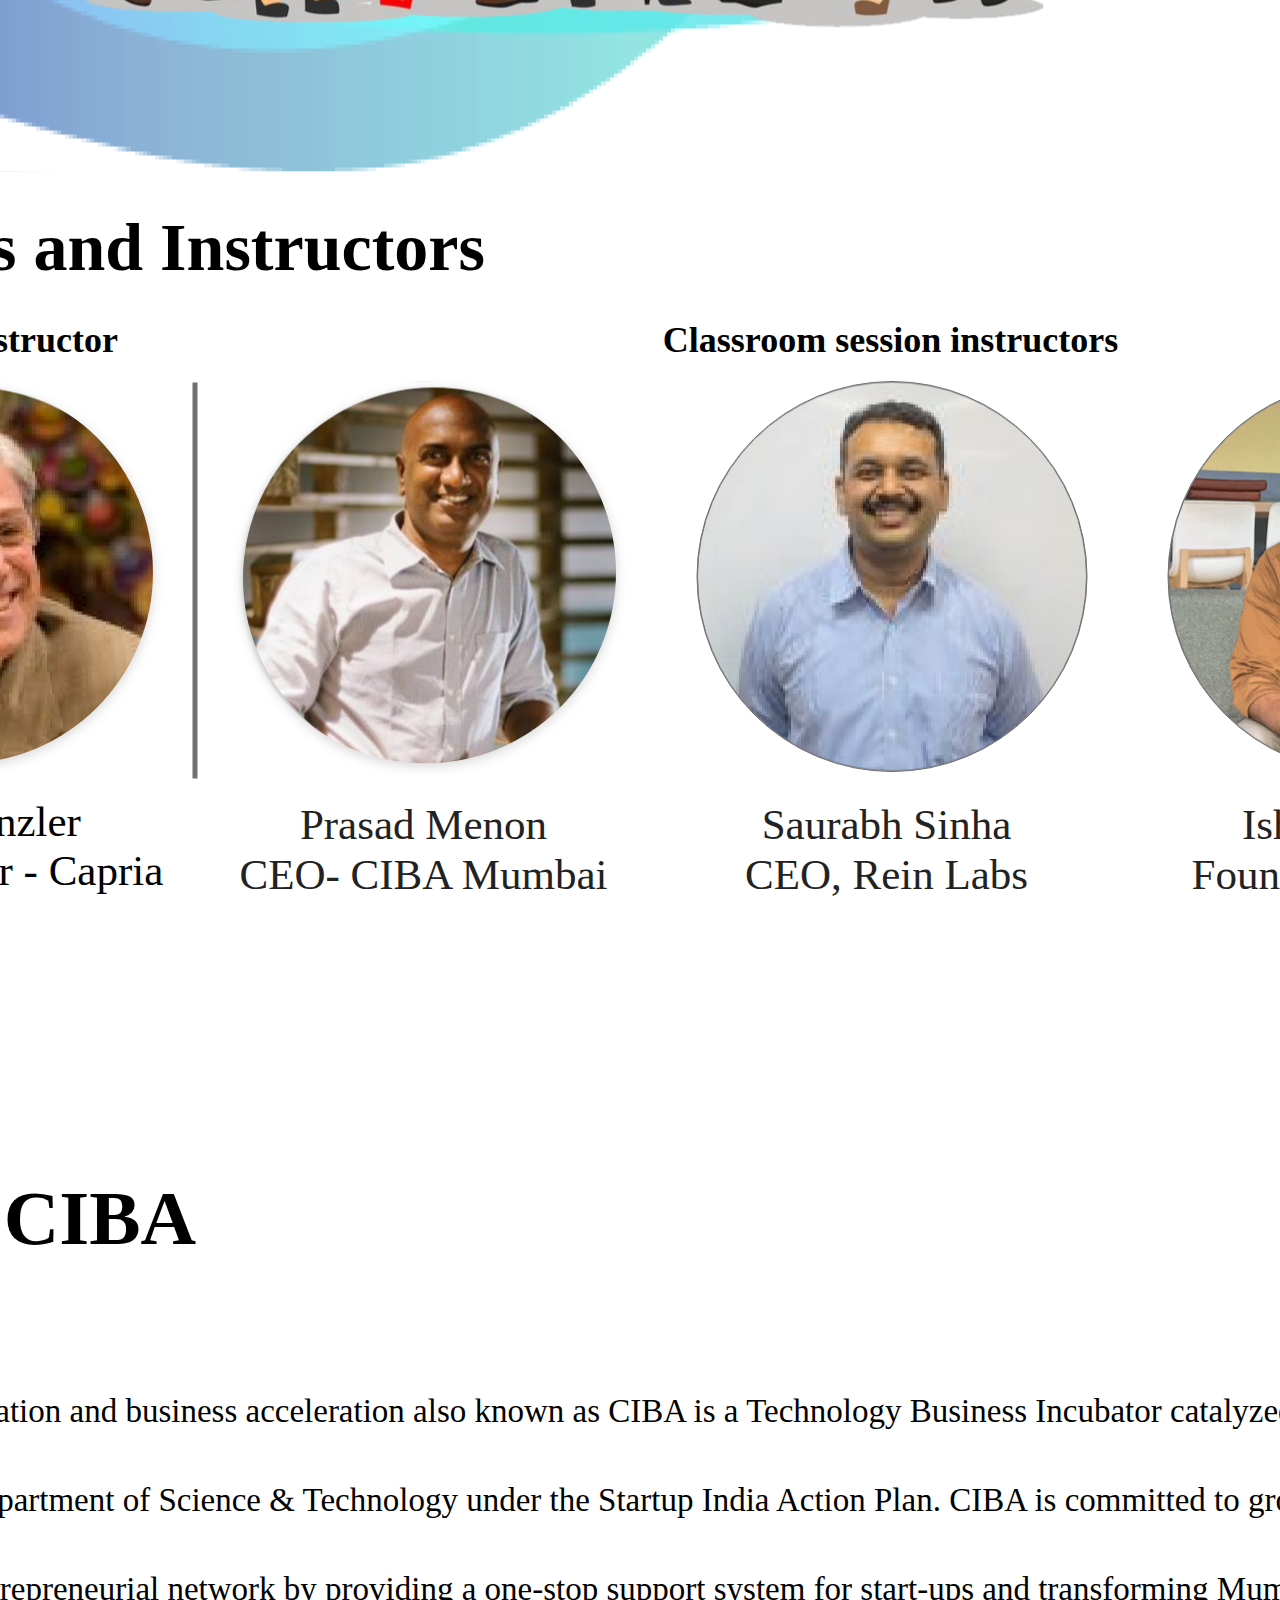
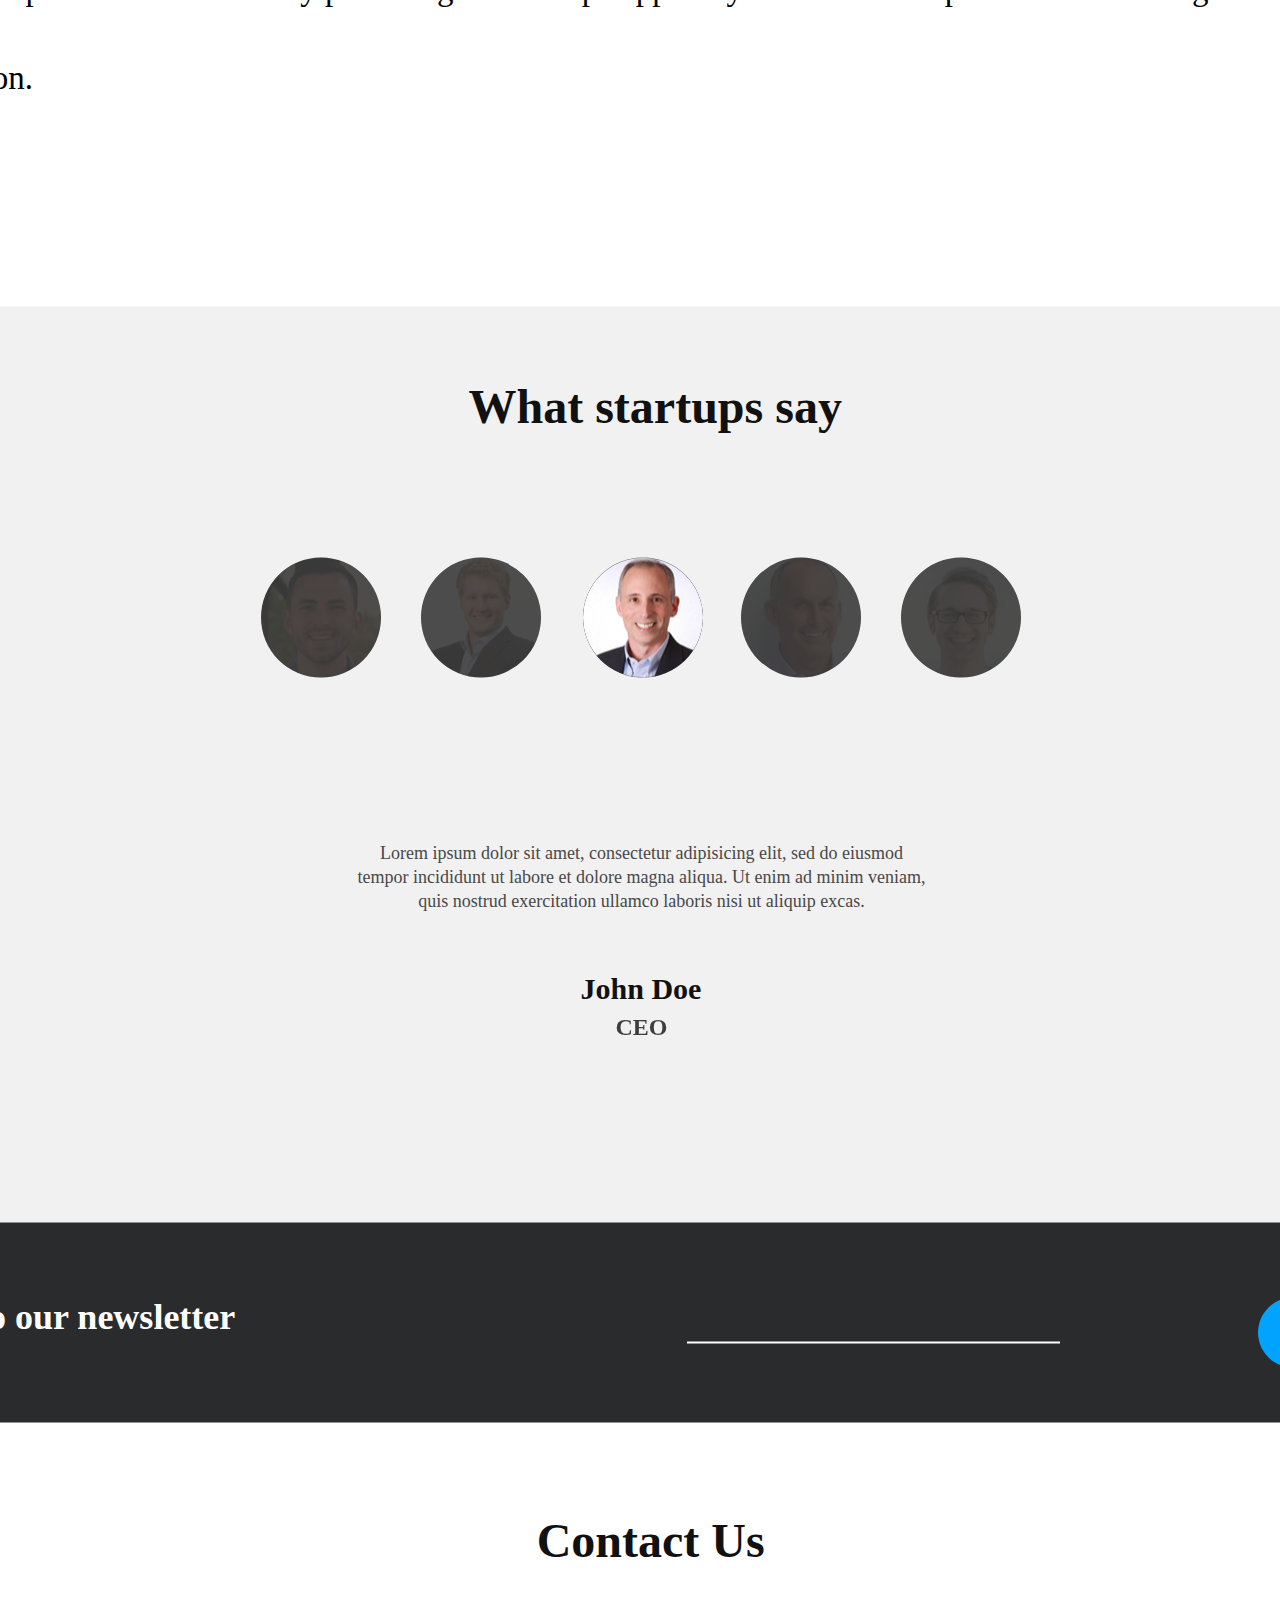
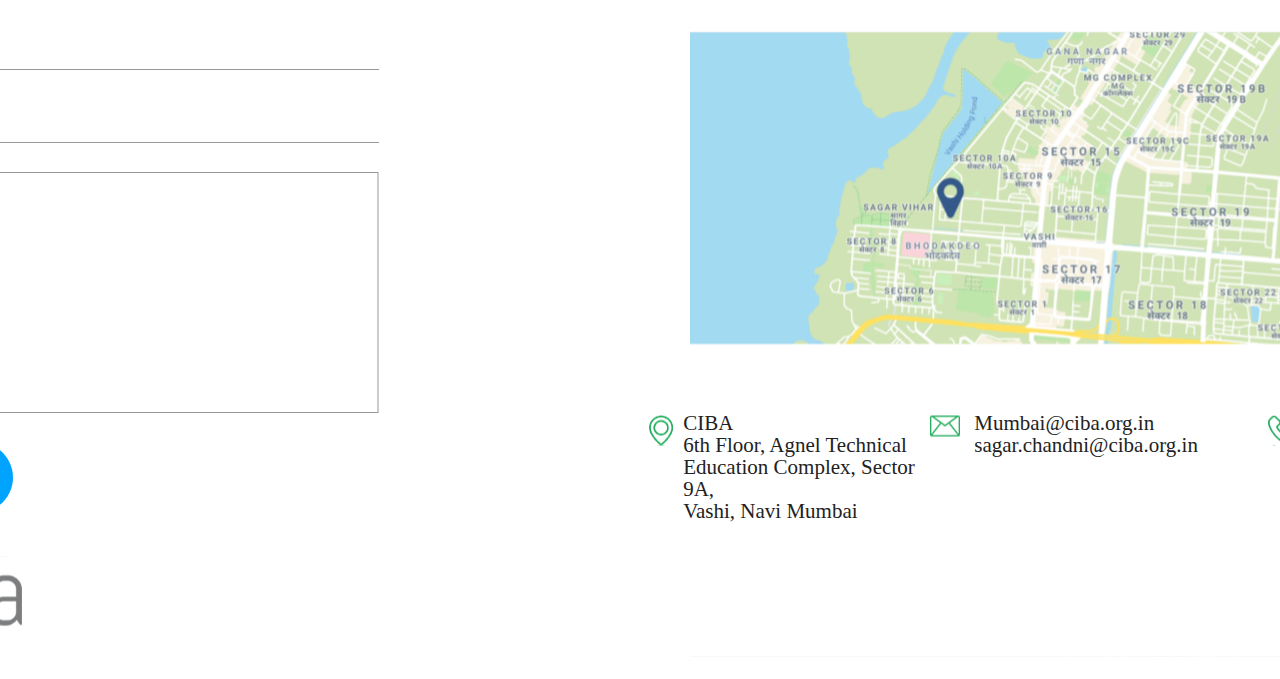
<file: images/Web_1920___7.html>
<!DOCTYPE html>
<html>
<head>
<meta charset="utf-8"/>
<meta http-equiv="X-UA-Compatible" content="IE=edge"/>
<title>Mainpage</title>
<link rel="stylesheet" type="text/css" id="applicationStylesheet" href="Web_1920___7.css"/>
<script id="applicationScript" type="text/javascript" src="Web_1920___7.js"></script>
</head>
<body>
<div id="Web_1920___7" class="">
	<svg class="Logo_ciba">
		<pattern elementId="Logo_ciba_A6_Rectangle_188" id="Logo_ciba_A6_Rectangle_188_pattern" x="0" y="0" width="100%" height="100%">
			<image x="0" y="0" width="100%" height="100%" href="Logo_ciba_A6_Rectangle_188_pattern.png" xlink:href="Logo_ciba_A6_Rectangle_188_pattern.png"></image>
		</pattern>
		<rect fill="url(#Logo_ciba_A6_Rectangle_188_pattern)" id="Logo_ciba" rx="0" ry="0" x="0" y="0" width="170" height="56">
		</rect>
	</svg>
	<svg class="Asset_4">
		<pattern elementId="Asset_4_A6_Rectangle_190" id="Asset_4_A6_Rectangle_190_pattern" x="0" y="0" width="100%" height="100%">
			<image x="0" y="0" width="100%" height="100%" href="Asset_4_A6_Rectangle_190_pattern.png" xlink:href="Asset_4_A6_Rectangle_190_pattern.png"></image>
		</pattern>
		<rect fill="url(#Asset_4_A6_Rectangle_190_pattern)" id="Asset_4" rx="0" ry="0" x="0" y="0" width="1732" height="1228">
		</rect>
	</svg>
	<svg class="Asset_4_A6_Rectangle_191">
		<pattern elementId="Asset_4_A6_Rectangle_192" id="Asset_4_A6_Rectangle_192_pattern" x="0" y="0" width="100%" height="100%">
			<image x="0" y="0" width="100%" height="100%" href="Asset_4_A6_Rectangle_192_pattern.png" xlink:href="Asset_4_A6_Rectangle_192_pattern.png"></image>
		</pattern>
		<rect fill="url(#Asset_4_A6_Rectangle_192_pattern)" id="Asset_4_A6_Rectangle_191" rx="0" ry="0" x="0" y="0" width="1641" height="1164">
		</rect>
	</svg>
	<div id="Entrepreneur__Foundation_Progr">
		<span>Entrepreneur <br/>Foundation<br/>Program</span>
	</div>
	<div id="a_silicon_valley_venture_">
		<span>a silicon valley venture </span>
	</div>
	<div id="built_on_principles_of_12_Crit">
		<span>built on principles of 12 Critical Success Elements of an Investment-ready Startups.</span>
	</div>
	<div id="Tabs">
		<div onclick="application.showViewById('Web_1920___8')" id="About_the_program">
			<span>About the program</span>
		</div>
		<div id="Program_Module">
			<span>Program Module</span>
		</div>
		<div id="Key_Highlights">
			<span>Key Highlights</span>
		</div>
		<div id="What_will_you_get">
			<span>What will you get</span>
		</div>
	</div>
	<div id="Pricing_Card">
		<svg class="Rectangle_740">
			<rect fill="rgba(255,255,255,1)" id="Rectangle_740" rx="0" ry="0" x="0" y="0" width="591" height="761">
			</rect>
		</svg>
		<div id="Course_starts_from">
			<span>Course starts from</span>
		</div>
		<div id="Workshops">
			<span>Workshops</span>
		</div>
		<div id="Duration">
			<span>Duration</span>
		</div>
		<div id="Fees">
			<span>Fees</span>
		</div>
		<div id="November_December_2019">
			<span>November/December 2019</span>
		</div>
		<div id="Fri__4pm_to_7pm__Sat__4pm_to_7">
			<span>Fri: 4pm to 7pm <br/>Sat: 4pm to 7pm</span><br>
		</div>
		<div id="ID6_Weeks_">
			<span>6 Weeks</span><br>
		</div>
		<div id="_exclusive_of_all_taxes">
			<span>*exclusive of all taxes</span>
		</div>
		<div id="INR_25_000__">
			<span>INR 25,000*</span><br>
		</div>
	</div>
	<div id="Course_Overview">
		<div id="Course_Overview_A6_Text_297">
			<span>Course Overview</span>
		</div>
		<div id="The_6_week_Entrepreneur_Founda">
			<span>The 6 week Entrepreneur Foundation program built in partnership with Capria VentureBasecamp gives you access to the right tools, resources and frameworks that will help you master the science behind the ‘magic’ of successful businesses.<br/> <br/>This entrepreneurial education programme serves budding entrepreneurs like you, who are keen to start a sustainable business.<br/> <br/>The focus of the program is to help you acquire the knowledge, skills and attitude for as you begin your entrepreneurial journey.</span><br>
		</div>
		<div onclick="application.showViewById('Web_1920___12')" id="Component_11___4" class="Component_11___4">
			<div id="Component_13___1" class="Component_13___1">
				<svg class="shape___bg">
					<rect fill="rgba(255,13,13,1)" id="shape___bg" rx="23" ry="23" x="0" y="0" width="297.405" height="74.966">
					</rect>
				</svg>
				<div id="Enroll_now">
					<span>Enroll now</span>
				</div>
			</div>
		</div>
	</div>
	<div id="About_US">
		<div id="_About_CIBA__Centre_for_incuba">
			<span></span><span style="font-style:normal;font-weight:normal;font-size:33px;"></span><span style="font-style:normal;font-weight:normal;font-size:34px;color:rgba(34,34,34,1);"></span><span style="font-style:normal;font-weight:normal;font-size:33px;"></span><br><span>About CIBA</span><br><span style="font-style:normal;font-weight:normal;font-size:33px;"><br/>Centre for incubation and business acceleration also known as CIBA is a Technology Business Incubator catalyzed and supported by Department of Science & Technology  under the Startup India Action Plan. CIBA is committed to growing a collaborative entrepreneurial network by providing a one-stop support system for start-ups and  transforming Mumbai as a hub for innovation.<br/><br/><br/></span><br><span>About Capria VentureBase Camp</span><br><span style="font-style:normal;font-weight:normal;font-size:33px;"></span><br><span style="font-style:normal;font-weight:normal;font-size:34px;color:rgba(34,34,34,1);">Capria VentureBasecamp upskills startups through a unique methodology and training program developed by veteran entrepreneurs who know what it takes to run successful ventures. Their team of experts has a combined experience of 200+Startups built & funded,  $20 Billion Market Capitalization and worked for 70+Years in the startup ecosystem. <br/><br/>Their team partners with incubators to deliver the most comprehensive training, tools, and resources for incubators & entrepreneurs in the world.</span><br>
		</div>
	</div>
	<div id="Who_is_it_for">
		<svg class="ID5d836555bb767">
			<pattern elementId="ID5d836555bb767_A6_Rectangle_196" id="ID5d836555bb767_A6_Rectangle_196_pattern" x="0" y="0" width="100%" height="100%">
				<image x="0" y="0" width="100%" height="100%" href="ID5d836555bb767_A6_Rectangle_196_pattern.png" xlink:href="ID5d836555bb767_A6_Rectangle_196_pattern.png"></image>
			</pattern>
			<rect fill="url(#ID5d836555bb767_A6_Rectangle_196_pattern)" id="ID5d836555bb767" rx="0" ry="0" x="0" y="0" width="1035" height="739">
			</rect>
		</svg>
		<div id="__Working_Professionals__Entre">
			<span><br/><br/>Working Professionals, Entrepreneurs, SMEs, Students</span><br>
		</div>
		<div id="Who_is_it_for_">
			<span>Who is it for?</span>
		</div>
	</div>
	<div id="Group_114">
		<svg class="Rectangle_62">
			<rect fill="rgba(241,241,241,1)" id="Rectangle_62" rx="0" ry="0" x="0" y="0" width="1920" height="916">
			</rect>
		</svg>
		<div id="Group_22">
			<div id="What_startups_say">
				<span>What startups say</span>
			</div>
			<div id="Group_21">
				<svg class="Ellipse_3">
					<ellipse fill="rgba(255,255,255,1)" id="Ellipse_3" rx="60" ry="60" cx="60" cy="60">
					</ellipse>
				</svg>
				<div id="Group">
					<svg class="Ellipse_5">
						<ellipse fill="rgba(57,57,57,1)" id="Ellipse_5" rx="60" ry="60" cx="60" cy="60">
						</ellipse>
					</svg>
					<svg class="Ellipse_4">
						<pattern elementId="Ellipse_4_A6_Ellipse_133" id="Ellipse_4_A6_Ellipse_133_pattern" x="0" y="0" width="100%" height="100%">
							<image x="0" y="0" width="100%" height="100%" href="Ellipse_4_A6_Ellipse_133_pattern.png" xlink:href="Ellipse_4_A6_Ellipse_133_pattern.png"></image>
						</pattern>
						<ellipse fill="url(#Ellipse_4_A6_Ellipse_133_pattern)" id="Ellipse_4" rx="60" ry="60" cx="60" cy="60">
						</ellipse>
					</svg>
				</div>
				<div id="Group_A6_Group_142">
					<svg class="Ellipse_5_A6_Ellipse_134">
						<ellipse fill="rgba(57,57,57,1)" id="Ellipse_5_A6_Ellipse_134" rx="60" ry="60" cx="60" cy="60">
						</ellipse>
					</svg>
					<svg class="Ellipse_4_A6_Ellipse_135">
						<pattern elementId="Ellipse_4_A6_Ellipse_136" id="Ellipse_4_A6_Ellipse_136_pattern" x="0" y="0" width="100%" height="100%">
							<image x="0" y="0" width="100%" height="100%" href="Ellipse_4_A6_Ellipse_136_pattern.png" xlink:href="Ellipse_4_A6_Ellipse_136_pattern.png"></image>
						</pattern>
						<ellipse fill="url(#Ellipse_4_A6_Ellipse_136_pattern)" id="Ellipse_4_A6_Ellipse_135" rx="60" ry="60" cx="60" cy="60">
						</ellipse>
					</svg>
				</div>
				<div id="Group_A6_Group_143">
					<svg class="Ellipse_5_A6_Ellipse_137">
						<ellipse fill="rgba(57,57,57,1)" id="Ellipse_5_A6_Ellipse_137" rx="60" ry="60" cx="60" cy="60">
						</ellipse>
					</svg>
					<svg class="Ellipse_4_A6_Ellipse_138">
						<pattern elementId="Ellipse_4_A6_Ellipse_139" id="Ellipse_4_A6_Ellipse_139_pattern" x="0" y="0" width="100%" height="100%">
							<image x="0" y="0" width="100%" height="100%" href="Ellipse_4_A6_Ellipse_139_pattern.png" xlink:href="Ellipse_4_A6_Ellipse_139_pattern.png"></image>
						</pattern>
						<ellipse fill="url(#Ellipse_4_A6_Ellipse_139_pattern)" id="Ellipse_4_A6_Ellipse_138" rx="60" ry="60" cx="60" cy="60">
						</ellipse>
					</svg>
				</div>
				<div id="Group_A6_Group_144">
					<svg class="Ellipse_5_A6_Ellipse_140">
						<ellipse fill="rgba(57,57,57,1)" id="Ellipse_5_A6_Ellipse_140" rx="60" ry="60" cx="60" cy="60">
						</ellipse>
					</svg>
					<svg class="Ellipse_4_A6_Ellipse_141">
						<pattern elementId="Ellipse_4_A6_Ellipse_142" id="Ellipse_4_A6_Ellipse_142_pattern" x="0" y="0" width="100%" height="100%">
							<image x="0" y="0" width="100%" height="100%" href="Ellipse_4_A6_Ellipse_142_pattern.png" xlink:href="Ellipse_4_A6_Ellipse_142_pattern.png"></image>
						</pattern>
						<ellipse fill="url(#Ellipse_4_A6_Ellipse_142_pattern)" id="Ellipse_4_A6_Ellipse_141" rx="60" ry="60" cx="60" cy="60">
						</ellipse>
					</svg>
				</div>
				<div id="Group_A6_Group_145">
					<svg class="Ellipse_5_A6_Ellipse_143">
						<ellipse fill="rgba(57,57,57,1)" id="Ellipse_5_A6_Ellipse_143" rx="60" ry="60" cx="60" cy="60">
						</ellipse>
					</svg>
					<svg class="Ellipse_4_A6_Ellipse_144">
						<pattern elementId="Ellipse_4_A6_Ellipse_145" id="Ellipse_4_A6_Ellipse_145_pattern" x="0" y="0" width="100%" height="100%">
							<image x="0" y="0" width="100%" height="100%" href="Ellipse_4_A6_Ellipse_145_pattern.png" xlink:href="Ellipse_4_A6_Ellipse_145_pattern.png"></image>
						</pattern>
						<ellipse fill="url(#Ellipse_4_A6_Ellipse_145_pattern)" id="Ellipse_4_A6_Ellipse_144" rx="60" ry="60" cx="60" cy="60">
						</ellipse>
					</svg>
				</div>
			</div>
			<div id="Lorem_ipsum_dolor_sit_amet__co">
				<span>Lorem ipsum dolor sit amet, consectetur adipisicing elit, sed do eiusmod tempor incididunt ut labore et dolore magna aliqua. Ut enim ad minim veniam, quis nostrud exercitation ullamco laboris nisi ut aliquip excas.</span>
			</div>
			<div id="John_Doe">
				<span>John Doe</span>
			</div>
			<div id="CEO">
				<span>CEO</span>
			</div>
		</div>
		<svg class="arrow_right">
			<pattern elementId="arrow_right_A6_Rectangle_199" id="arrow_right_A6_Rectangle_199_pattern" x="0" y="0" width="100%" height="100%">
				<image x="0" y="0" width="100%" height="100%" href="arrow_right_A6_Rectangle_199_pattern.png" xlink:href="arrow_right_A6_Rectangle_199_pattern.png"></image>
			</pattern>
			<rect fill="url(#arrow_right_A6_Rectangle_199_pattern)" id="arrow_right" rx="0" ry="0" x="0" y="0" width="24" height="44">
			</rect>
		</svg>
		<svg class="arrow_right_A6_Rectangle_200">
			<pattern elementId="arrow_right_A6_Rectangle_201" id="arrow_right_A6_Rectangle_201_pattern" x="0" y="0" width="100%" height="100%">
				<image x="0" y="0" width="100%" height="100%" href="arrow_right_A6_Rectangle_201_pattern.png" xlink:href="arrow_right_A6_Rectangle_201_pattern.png"></image>
			</pattern>
			<rect fill="url(#arrow_right_A6_Rectangle_201_pattern)" id="arrow_right_A6_Rectangle_200" rx="0" ry="0" x="0" y="0" width="24" height="44">
			</rect>
		</svg>
	</div>
	<div id="Newsletter">
		<svg class="Rectangle_65">
			<rect fill="rgba(24,25,26,0.922)" id="Rectangle_65" rx="0" ry="0" x="0" y="0" width="1920" height="200">
			</rect>
		</svg>
		<div id="Subscribe_to_our_newsletter">
			<span>Subscribe to our newsletter</span>
		</div>
		<svg class="Path_658" viewBox="0 0 373 2">
			<path fill="rgba(254,254,254,1)" stroke="rgba(255,255,255,1)" stroke-width="2px" stroke-linejoin="miter" stroke-linecap="butt" stroke-miterlimit="4" shape-rendering="auto" id="Path_658" d="M 0 0 L 373 0">
			</path>
		</svg>
		<svg class="Path_659" viewBox="0 0 205 70">
			<path fill="rgba(0,164,255,1)" id="Path_659" d="M 35 0 L 170 0 C 189.3299713134766 0 205 15.6700325012207 205 35 C 205 54.3299674987793 189.3299713134766 70 170 70 L 35 70 C 15.6700325012207 70 0 54.3299674987793 0 35 C 0 15.6700325012207 15.6700325012207 0 35 0 Z">
			</path>
		</svg>
		<div id="Sign_Up">
			<span>Sign Up</span>
		</div>
	</div>
	<div id="Contact_Us">
		<svg class="Path_660" viewBox="0 0 205 70">
			<path fill="rgba(0,164,255,1)" id="Path_660" d="M 35 0 L 170 0 C 189.3299713134766 0 205 15.6700325012207 205 35 C 205 54.3299674987793 189.3299713134766 70 170 70 L 35 70 C 15.6700325012207 70 0 54.3299674987793 0 35 C 0 15.6700325012207 15.6700325012207 0 35 0 Z">
			</path>
		</svg>
		<div id="Contact_Us_A6_Text_309">
			<span>Contact Us</span>
		</div>
		<div id="Full_Name">
			<span>Full Name</span>
		</div>
		<div id="E_mail">
			<span>E mail</span>
		</div>
		<div id="Message">
			<span>Message</span>
		</div>
		<div id="Send">
			<span>Send</span>
		</div>
		<svg class="Line_2" viewBox="0 0 570 1">
			<path fill="transparent" stroke="rgba(149,152,154,1)" stroke-width="1px" stroke-linejoin="miter" stroke-linecap="butt" stroke-miterlimit="4" shape-rendering="auto" id="Line_2" d="M 0 0 L 570 0">
			</path>
		</svg>
		<svg class="Line_3" viewBox="0 0 570 1">
			<path fill="transparent" stroke="rgba(149,152,154,1)" stroke-width="1px" stroke-linejoin="miter" stroke-linecap="butt" stroke-miterlimit="4" shape-rendering="auto" id="Line_3" d="M 0 0 L 570 0">
			</path>
		</svg>
		<svg class="Rectangle_68">
			<rect fill="transparent" stroke="rgba(149,152,154,1)" stroke-width="1px" stroke-linejoin="miter" stroke-linecap="butt" stroke-miterlimit="4" shape-rendering="auto" id="Rectangle_68" rx="0" ry="0" x="0" y="0" width="570" height="240">
			</rect>
		</svg>
		<svg class="location">
			<pattern elementId="location_A6_Rectangle_205" id="location_A6_Rectangle_205_pattern" x="0" y="0" width="100%" height="100%">
				<image x="0" y="0" width="100%" height="100%" href="location_A6_Rectangle_205_pattern.png" xlink:href="location_A6_Rectangle_205_pattern.png"></image>
			</pattern>
			<rect fill="url(#location_A6_Rectangle_205_pattern)" id="location" rx="0" ry="0" x="0" y="0" width="24" height="30">
			</rect>
		</svg>
		<svg class="message">
			<pattern elementId="message_A6_Rectangle_207" id="message_A6_Rectangle_207_pattern" x="0" y="0" width="100%" height="100%">
				<image x="0" y="0" width="100%" height="100%" href="message_A6_Rectangle_207_pattern.png" xlink:href="message_A6_Rectangle_207_pattern.png"></image>
			</pattern>
			<rect fill="url(#message_A6_Rectangle_207_pattern)" id="message" rx="0" ry="0" x="0" y="0" width="30" height="21">
			</rect>
		</svg>
		<svg class="phone">
			<pattern elementId="phone_A6_Rectangle_209" id="phone_A6_Rectangle_209_pattern" x="0" y="0" width="100%" height="100%">
				<image x="0" y="0" width="100%" height="100%" href="phone_A6_Rectangle_209_pattern.png" xlink:href="phone_A6_Rectangle_209_pattern.png"></image>
			</pattern>
			<rect fill="url(#phone_A6_Rectangle_209_pattern)" id="phone" rx="0" ry="0" x="0" y="0" width="30" height="30">
			</rect>
		</svg>
		<div id="CIBA_6th_Floor__Agnel_Technica">
			<span>CIBA<br/>6th Floor, Agnel Technical Education Complex, Sector 9A, <br/>Vashi, Navi Mumbai</span>
		</div>
		<div id="Mumbai_ciba_org_in_sagar_chand">
			<span>Mumbai@ciba.org.in<br/>sagar.chandni@ciba.org.in</span>
		</div>
		<div id="ID022_2777100_Ext_530">
			<span>022 2777100 Ext 530</span>
		</div>
		<svg class="Annotation_2019_09_19_171938">
			<pattern elementId="Annotation_2019_09_19_171938_A6_Rectangle_211" id="Annotation_2019_09_19_171938_A6_Rectangle_211_pattern" x="0" y="0" width="100%" height="100%">
				<image x="0" y="0" width="100%" height="100%" href="Annotation_2019_09_19_171938_A6_Rectangle_211_pattern.png" xlink:href="Annotation_2019_09_19_171938_A6_Rectangle_211_pattern.png"></image>
			</pattern>
			<rect fill="url(#Annotation_2019_09_19_171938_A6_Rectangle_211_pattern)" id="Annotation_2019_09_19_171938" rx="0" ry="0" x="0" y="0" width="1323" height="625">
			</rect>
		</svg>
	</div>
	<div id="Home">
		<span>Home</span>
	</div>
	<div id="About_Us">
		<span>About Us</span>
	</div>
	<div id="Courses">
		<span>Courses</span>
	</div>
	<div id="Teachers">
		<span>Teachers</span>
	</div>
	<div id="Programs">
		<span>Programs</span>
	</div>
	<div id="Contact">
		<span>Contact</span>
	</div>
	<div onclick="application.showViewById('Web_1920___12')" id="Component_13___8" class="Component_13___8">
		<div id="Group_679">
			<svg class="shape___bg_A6_Rectangle_212">
				<rect fill="rgba(255,13,13,1)" id="shape___bg_A6_Rectangle_212" rx="23" ry="23" x="0" y="0" width="297.405" height="74.966">
				</rect>
			</svg>
			<div id="Register_now">
				<span>Register now</span>
			</div>
		</div>
	</div>
	<div id="Group_681">
		<div id="Mentors">
			<svg class="Ellipse_6">
				<pattern elementId="Ellipse_6_A6_Ellipse_147" id="Ellipse_6_A6_Ellipse_147_pattern" x="0" y="0" width="100%" height="100%">
					<image x="0" y="0" width="100%" height="100%" href="Ellipse_6_A6_Ellipse_147_pattern.png" xlink:href="Ellipse_6_A6_Ellipse_147_pattern.png"></image>
				</pattern>
				<ellipse fill="url(#Ellipse_6_A6_Ellipse_147_pattern)" id="Ellipse_6" rx="191" ry="191" cx="191" cy="191">
				</ellipse>
			</svg>
			<svg class="prasadmenon_414x412">
				<pattern elementId="prasadmenon_414x412_A6_Ellipse_149" id="prasadmenon_414x412_A6_Ellipse_149_pattern" x="0" y="0" width="100%" height="100%">
					<image x="0" y="0" width="100%" height="100%" href="prasadmenon_414x412_A6_Ellipse_149_pattern.png" xlink:href="prasadmenon_414x412_A6_Ellipse_149_pattern.png"></image>
				</pattern>
				<ellipse fill="url(#prasadmenon_414x412_A6_Ellipse_149_pattern)" id="prasadmenon_414x412" rx="191" ry="191" cx="191" cy="191">
				</ellipse>
			</svg>
			<div id="_______">
				<span>       </span>
			</div>
			<div id="Prasad_Menon_CEO__CIBA_Mumbai_">
				<span>Prasad Menon<br/>CEO- CIBA Mumbai </span><br>
			</div>
			<div id="Saurabh_Sinha_CEO__Rein_Labs_">
				<span>Saurabh Sinha<br/>CEO, Rein Labs</span><br>
			</div>
			<div id="Ishan_Nadkarni_Founder__Impact">
				<span>Ishan Nadkarni<br/>Founder, Impact App</span><br>
			</div>
			<div id="__Mentors_and_Instructors_">
				<span> <br/>Mentors and Instructors</span><br>
			</div>
			<svg class="Ellipse_61">
				<pattern elementId="Ellipse_61_A6_Ellipse_151" id="Ellipse_61_A6_Ellipse_151_pattern" x="0" y="0" width="100%" height="100%">
					<image x="0" y="0" width="100%" height="100%" href="Ellipse_61_A6_Ellipse_151_pattern.png" xlink:href="Ellipse_61_A6_Ellipse_151_pattern.png"></image>
				</pattern>
				<ellipse fill="url(#Ellipse_61_A6_Ellipse_151_pattern)" stroke="rgba(112,112,112,1)" stroke-width="1px" stroke-linejoin="miter" stroke-linecap="butt" stroke-miterlimit="4" shape-rendering="auto" id="Ellipse_61" rx="195" ry="195" cx="195" cy="195">
				</ellipse>
			</svg>
			<svg class="Ellipse_62">
				<pattern elementId="Ellipse_62_A6_Ellipse_153" id="Ellipse_62_A6_Ellipse_153_pattern" x="0" y="0" width="100%" height="100%">
					<image x="0" y="0" width="100%" height="100%" href="Ellipse_62_A6_Ellipse_153_pattern.png" xlink:href="Ellipse_62_A6_Ellipse_153_pattern.png"></image>
				</pattern>
				<ellipse fill="url(#Ellipse_62_A6_Ellipse_153_pattern)" stroke="rgba(112,112,112,1)" stroke-width="1px" stroke-linejoin="miter" stroke-linecap="butt" stroke-miterlimit="4" shape-rendering="auto" id="Ellipse_62" rx="195" ry="195" cx="195" cy="195">
				</ellipse>
			</svg>
		</div>
		<div id="_Dan_Kranzler_Senior_Partner__">
			<span><br/>Dan Kranzler<br/>Senior Partner - Capria</span>
		</div>
	</div>
	<div id="Group_680">
		<svg class="cibalogoblack">
			<pattern elementId="cibalogoblack_A6_Rectangle_214" id="cibalogoblack_A6_Rectangle_214_pattern" x="0" y="0" width="100%" height="100%">
				<image x="0" y="0" width="100%" height="100%" href="cibalogoblack_A6_Rectangle_214_pattern.png" xlink:href="cibalogoblack_A6_Rectangle_214_pattern.png"></image>
			</pattern>
			<rect fill="url(#cibalogoblack_A6_Rectangle_214_pattern)" id="cibalogoblack" rx="0" ry="0" x="0" y="0" width="264" height="101">
			</rect>
		</svg>
		<svg class="catalyzed_and_supported">
			<pattern elementId="catalyzed_and_supported_A6_Rectangle_216" id="catalyzed_and_supported_A6_Rectangle_216_pattern" x="0" y="0" width="100%" height="100%">
				<image x="0" y="0" width="100%" height="100%" href="catalyzed_and_supported_A6_Rectangle_216_pattern.png" xlink:href="catalyzed_and_supported_A6_Rectangle_216_pattern.png"></image>
			</pattern>
			<rect fill="url(#catalyzed_and_supported_A6_Rectangle_216_pattern)" id="catalyzed_and_supported" rx="0" ry="0" x="0" y="0" width="262" height="96">
			</rect>
		</svg>
		<svg class="Line_23" viewBox="0 0 1 95">
			<path fill="transparent" stroke="rgba(0,0,0,1)" stroke-width="3px" stroke-linejoin="miter" stroke-linecap="butt" stroke-miterlimit="4" shape-rendering="auto" id="Line_23" d="M 0 0 L 1 95">
			</path>
		</svg>
	</div>
	<div id="Online_instructor">
		<span>Online instructor</span>
	</div>
	<div id="Classroom_session_instructors">
		<span>Classroom session instructors</span>
	</div>
	<svg class="Line_24" viewBox="0 0 5 396">
		<path fill="transparent" stroke="rgba(112,112,112,1)" stroke-width="5px" stroke-linejoin="miter" stroke-linecap="butt" stroke-miterlimit="4" shape-rendering="auto" id="Line_24" d="M 0 0 L 0 396">
		</path>
	</svg>
	<svg class="Logo_ciba_A6_Rectangle_217">
		<pattern elementId="Logo_ciba_A6_Rectangle_218" id="Logo_ciba_A6_Rectangle_218_pattern" x="0" y="0" width="100%" height="100%">
			<image x="0" y="0" width="100%" height="100%" href="Logo_ciba_A6_Rectangle_218_pattern.png" xlink:href="Logo_ciba_A6_Rectangle_218_pattern.png"></image>
		</pattern>
		<rect fill="url(#Logo_ciba_A6_Rectangle_218_pattern)" id="Logo_ciba_A6_Rectangle_217" rx="0" ry="0" x="0" y="0" width="214" height="70">
		</rect>
	</svg>
	<svg class="cover">
		<pattern elementId="cover_A6_Rectangle_220" id="cover_A6_Rectangle_220_pattern" x="0" y="0" width="100%" height="100%">
			<image x="0" y="0" width="100%" height="100%" href="cover_A6_Rectangle_220_pattern.png" xlink:href="cover_A6_Rectangle_220_pattern.png"></image>
		</pattern>
		<rect fill="url(#cover_A6_Rectangle_220_pattern)" id="cover" rx="0" ry="0" x="0" y="0" width="1075" height="654">
		</rect>
	</svg>
	<svg class="VBC_Logo_high_res">
		<pattern elementId="VBC_Logo_high_res_A6_Rectangle_222" id="VBC_Logo_high_res_A6_Rectangle_222_pattern" x="0" y="0" width="100%" height="100%">
			<image x="0" y="0" width="100%" height="100%" href="VBC_Logo_high_res_A6_Rectangle_222_pattern.png" xlink:href="VBC_Logo_high_res_A6_Rectangle_222_pattern.png"></image>
		</pattern>
		<rect fill="url(#VBC_Logo_high_res_A6_Rectangle_222_pattern)" id="VBC_Logo_high_res" rx="0" ry="0" x="0" y="0" width="816" height="106">
		</rect>
	</svg>
</div>
</body>
</html>
</file>
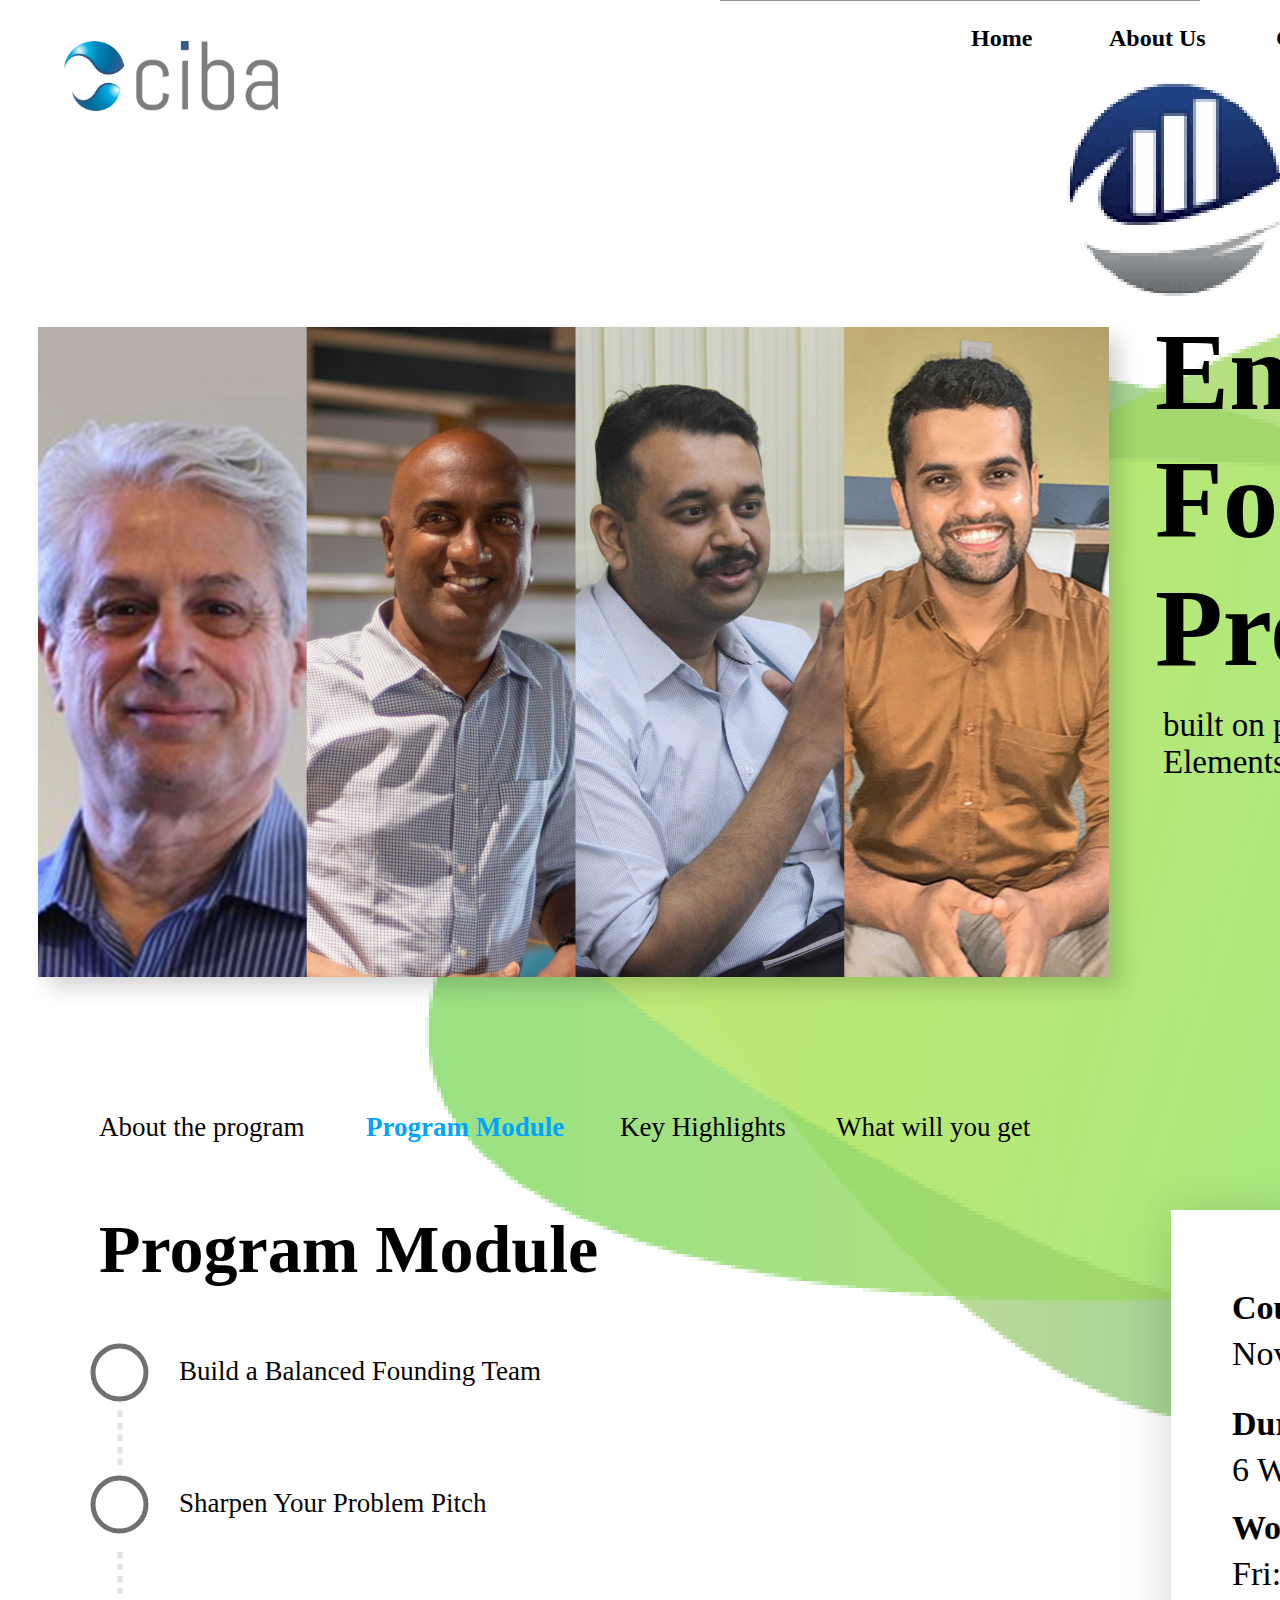
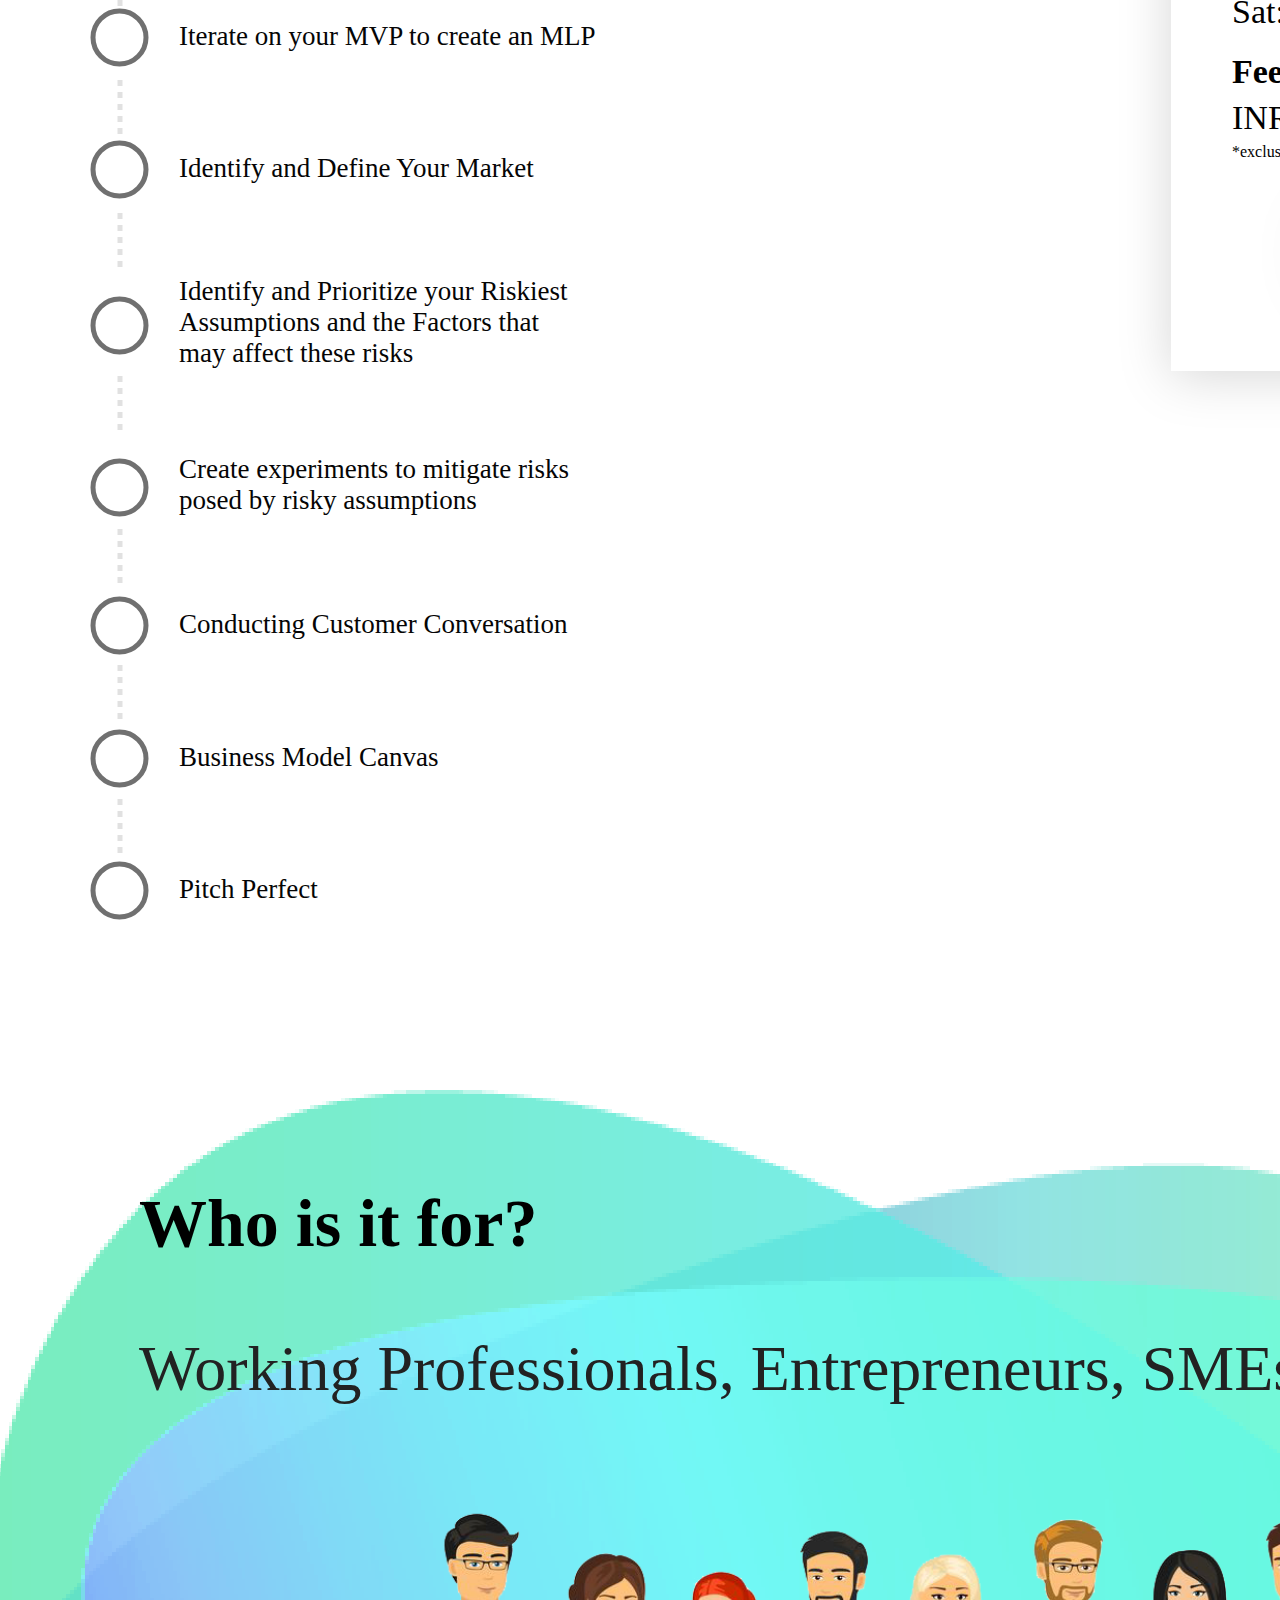
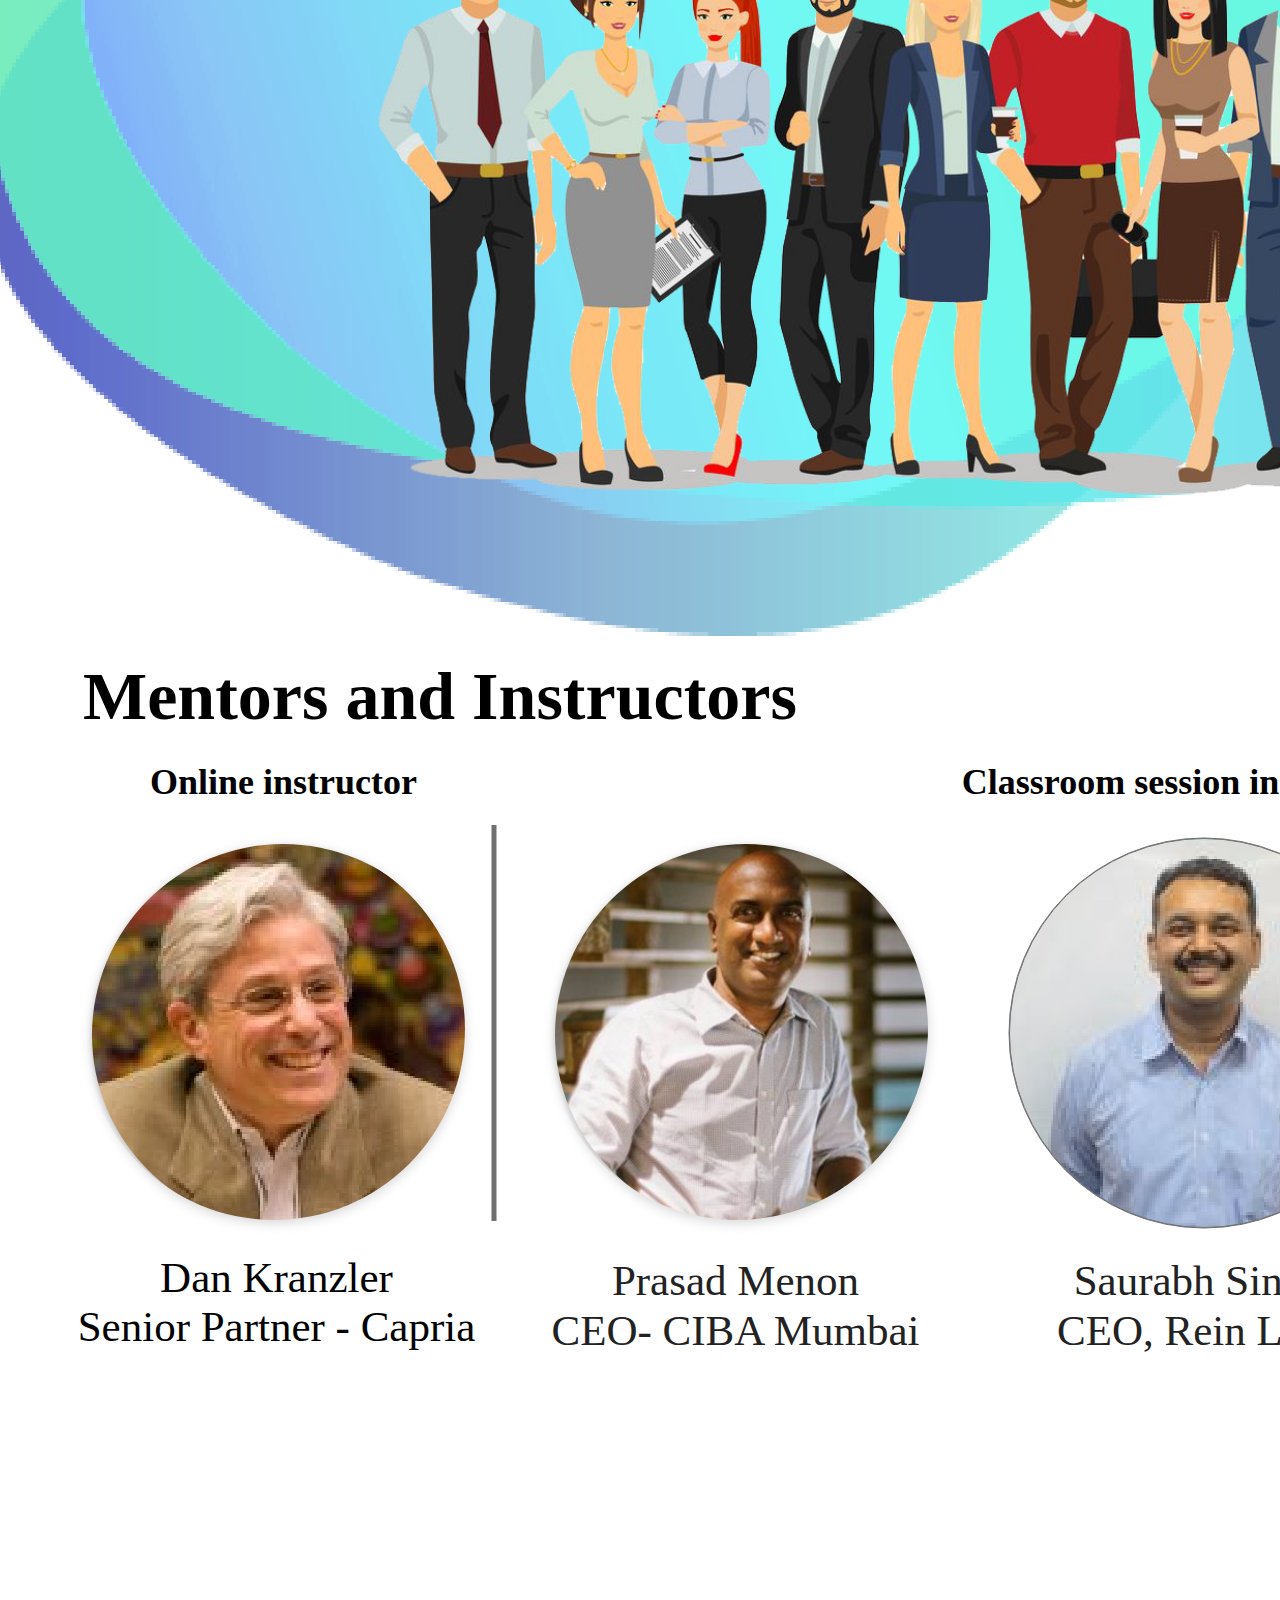
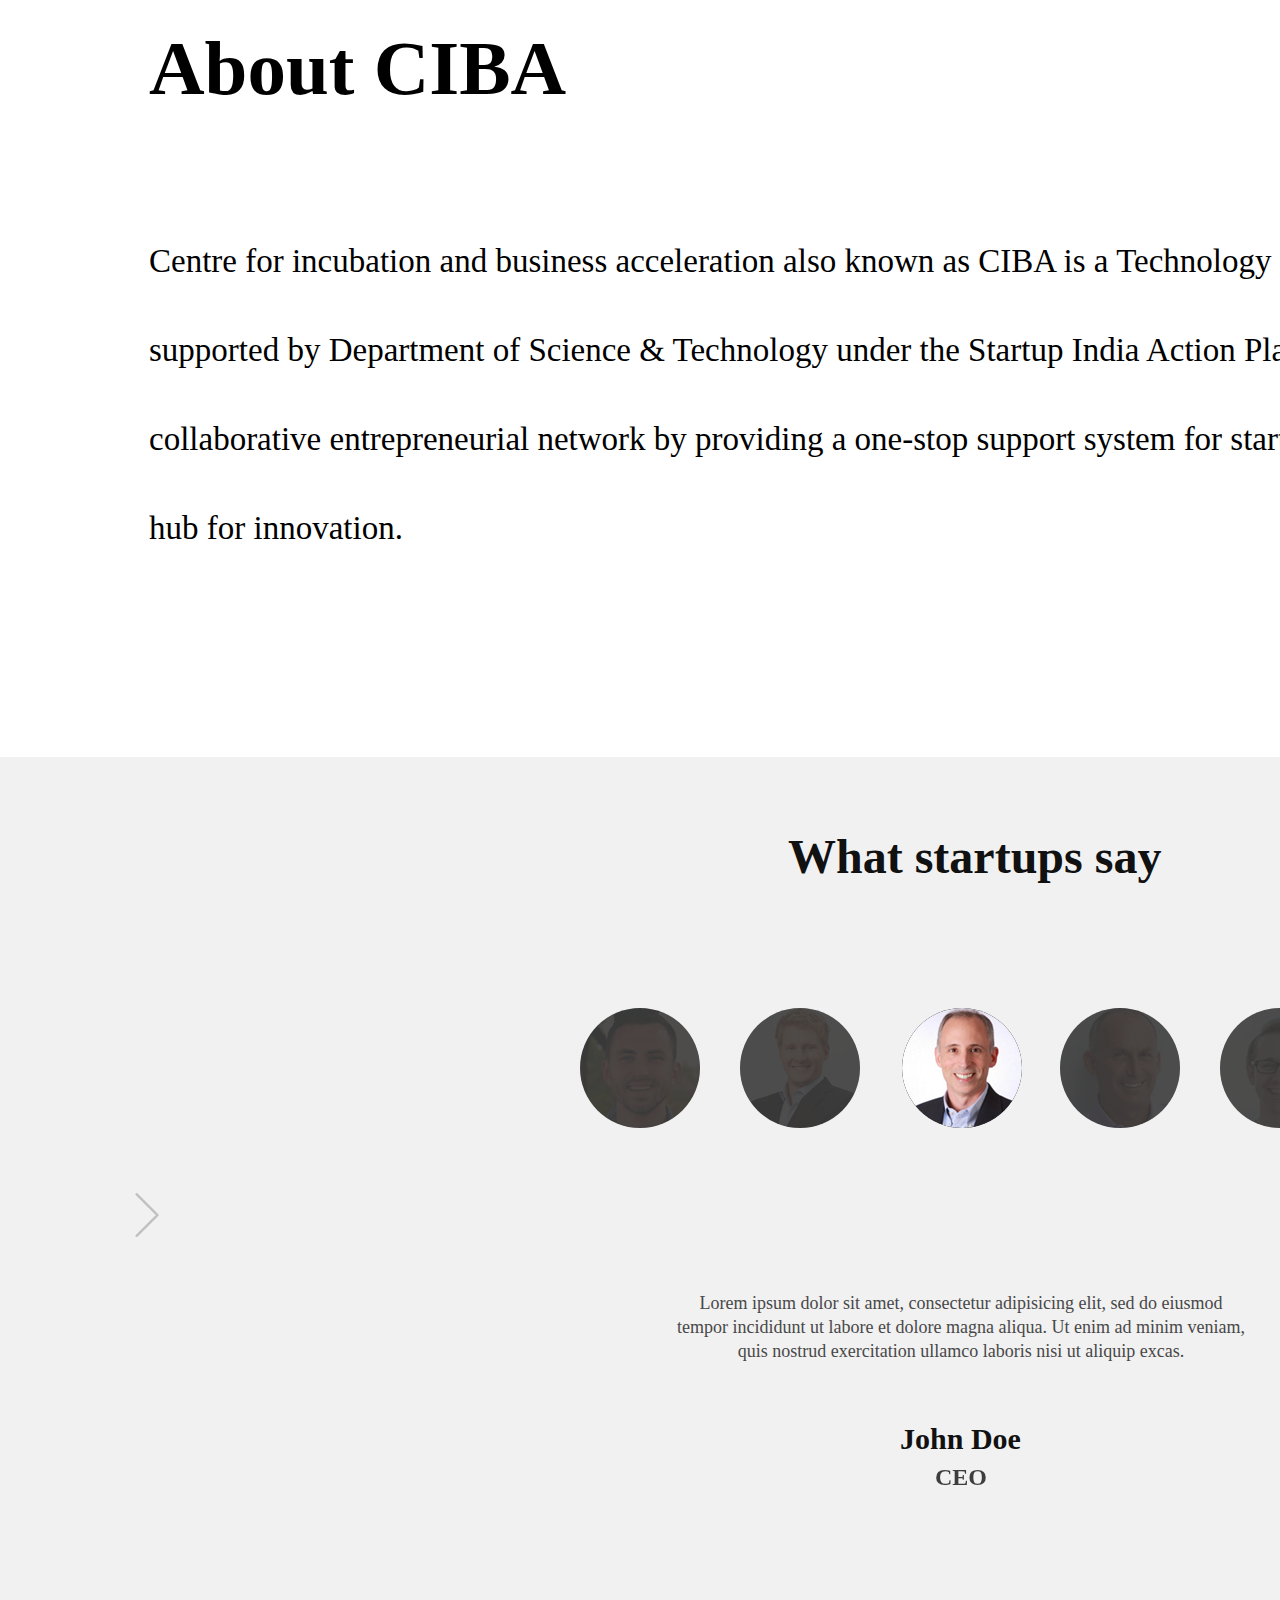
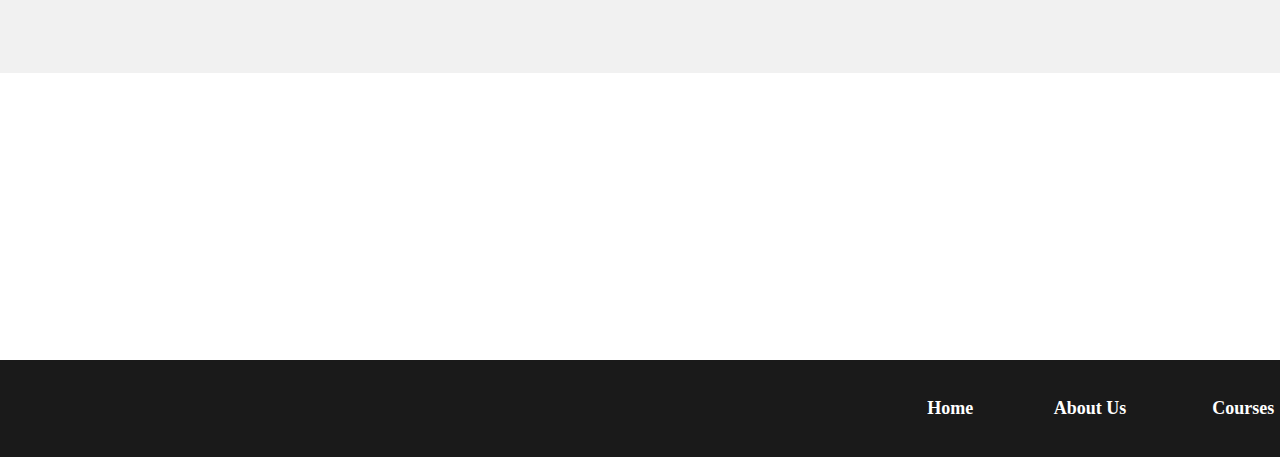
<file: images/Web_1920___9.html>
<!DOCTYPE html>
<html>
<head>
<meta charset="utf-8"/>
<meta http-equiv="X-UA-Compatible" content="IE=edge"/>
<title>Web 1920 – 9</title>
<style id="applicationStylesheet" type="text/css">
	.mediaViewInfo {
		--web-view-name: Web 1920 – 9;
		--web-view-id: Web_1920___9;
		--web-enable-deep-linking: true;
	}
	:root {
		--web-view-ids: Web_1920___9;
	}
	* {
		margin: 0;
		padding: 0;
		box-sizing: border-box;
		border: none;
	}
	#Web_1920___9 {
		position: absolute;
		box-sizing: border-box;
		background: #E5E5E5;
		width: 1920px;
		height: 6857px;
		background-color: rgba(255,255,255,1);
		overflow: hidden;
		--web-view-name: Web 1920 – 9;
		--web-view-id: Web_1920___9;
		--web-enable-deep-linking: true;
	}
	.Logo_ciba {
		position: absolute;
		overflow: visible;
		width: 214px;
		height: 70px;
		left: 64px;
		top: 41px;
	}
	.Asset_4 {
		position: absolute;
		overflow: visible;
		width: 1641px;
		height: 1164px;
		left: 425px;
		top: 268px;
	}
	.Asset_4_A8_Rectangle_264 {
		position: absolute;
		overflow: visible;
		width: 1616px;
		height: 1146px;
		left: -22px;
		top: 2690px;
	}
	.Path_656 {
		overflow: visible;
		position: absolute;
		width: 1920px;
		height: 1px;
		left: 0px;
		top: 0px;
		transform: matrix(1,0,0,1,0,0);
	}
	#Mid_tabs {
		position: absolute;
		width: 946px;
		height: 33px;
		left: 99px;
		top: 1112px;
		overflow: visible;
	}
	#About_the_program {
		position: absolute;
		left: 0px;
		top: 0px;
		overflow: visible;
		width: 220px;
		white-space: nowrap;
		text-align: left;
		font-family: SF UI Display;
		font-style: normal;
		font-weight: normal;
		font-size: 27px;
		color: rgba(5,5,5,1);
	}
	#Program_Module {
		position: absolute;
		left: 267px;
		top: 0px;
		overflow: visible;
		width: 208px;
		white-space: nowrap;
		text-align: left;
		font-family: SF UI Display;
		font-style: normal;
		font-weight: bold;
		font-size: 27px;
		color: rgba(0,164,255,1);
	}
	#Key_Highlights {
		position: absolute;
		left: 521px;
		top: 0px;
		overflow: visible;
		width: 169px;
		white-space: nowrap;
		text-align: left;
		font-family: SF UI Display;
		font-style: normal;
		font-weight: normal;
		font-size: 27px;
		color: rgba(0,0,0,1);
	}
	#What_will_you_get {
		position: absolute;
		left: 737px;
		top: 0px;
		overflow: visible;
		width: 210px;
		white-space: nowrap;
		text-align: left;
		font-family: SF UI Display;
		font-style: normal;
		font-weight: normal;
		font-size: 27px;
		color: rgba(0,0,0,1);
	}
	#Pricing_Card {
		position: absolute;
		width: 591px;
		height: 761px;
		left: 1171px;
		top: 1210px;
		overflow: visible;
	}
	.Rectangle_740 {
		filter: drop-shadow(0px 5px 26px rgba(0, 0, 0, 0.161));
		position: absolute;
		overflow: visible;
		width: 669px;
		height: 839px;
		left: 0px;
		top: 0px;
	}
	#Course_starts_from {
		position: absolute;
		left: 61px;
		top: 79px;
		overflow: visible;
		width: 296px;
		white-space: nowrap;
		text-align: left;
		font-family: SF UI Display;
		font-style: normal;
		font-weight: bold;
		font-size: 34px;
		color: rgba(0,0,0,1);
	}
	#Workshops {
		position: absolute;
		left: 61px;
		top: 299px;
		overflow: visible;
		width: 180px;
		white-space: nowrap;
		text-align: left;
		font-family: SF UI Display;
		font-style: normal;
		font-weight: bold;
		font-size: 34px;
		color: rgba(0,0,0,1);
	}
	#Duration {
		position: absolute;
		left: 61px;
		top: 195px;
		overflow: visible;
		width: 137px;
		white-space: nowrap;
		text-align: left;
		font-family: SF UI Display;
		font-style: normal;
		font-weight: bold;
		font-size: 34px;
		color: rgba(0,0,0,1);
	}
	#Fees {
		position: absolute;
		left: 61px;
		top: 443px;
		overflow: visible;
		width: 76px;
		white-space: nowrap;
		text-align: left;
		font-family: SF UI Display;
		font-style: normal;
		font-weight: bold;
		font-size: 34px;
		color: rgba(0,0,0,1);
	}
	#November_December_2019 {
		position: absolute;
		left: 61px;
		top: 125px;
		overflow: visible;
		width: 399px;
		white-space: nowrap;
		text-align: left;
		font-family: SF UI Display;
		font-style: normal;
		font-weight: normal;
		font-size: 34px;
		color: rgba(0,0,0,1);
	}
	#Fri__4pm_to_7pm__Sat__4pm_to_7 {
		position: absolute;
		left: 61px;
		top: 345px;
		overflow: visible;
		width: 245px;
		white-space: nowrap;
		text-align: left;
		font-family: SF UI Display;
		font-style: normal;
		font-weight: normal;
		font-size: 34px;
		color: rgba(0,0,0,1);
	}
	#ID6_Weeks_ {
		position: absolute;
		left: 61px;
		top: 241px;
		overflow: visible;
		width: 128px;
		white-space: nowrap;
		text-align: left;
		font-family: SF UI Display;
		font-style: normal;
		font-weight: normal;
		font-size: 34px;
		color: rgba(0,0,0,1);
	}
	#INR_25_000__ {
		position: absolute;
		left: 61px;
		top: 489px;
		overflow: visible;
		width: 187px;
		white-space: nowrap;
		text-align: left;
		font-family: SF UI Display;
		font-style: normal;
		font-weight: normal;
		font-size: 34px;
		color: rgba(0,0,0,1);
	}
	#Component_11___6 {
		position: absolute;
		width: 297.405px;
		height: 74.966px;
		left: 147px;
		top: 585px;
		overflow: visible;
	}
	#Component_13___1 {
		position: absolute;
		width: 297.405px;
		height: 74.966px;
		left: 0px;
		top: 0px;
		overflow: visible;
	}
	.shape___bg {
		filter: drop-shadow(0px 20px 30px rgba(0, 0, 29, 0.141));
		position: absolute;
		overflow: visible;
		width: 387.405px;
		height: 164.966px;
		left: 0px;
		top: 0px;
	}
	#Enroll_now {
		position: absolute;
		left: 53px;
		top: 19px;
		overflow: visible;
		width: 193px;
		white-space: nowrap;
		text-align: center;
		font-family: SF UI Display;
		font-style: normal;
		font-weight: bold;
		font-size: 30px;
		color: rgba(255,255,255,1);
	}
	#_exclusive_of_all_taxes {
		position: absolute;
		left: 61px;
		top: 534px;
		overflow: visible;
		width: 149px;
		white-space: nowrap;
		line-height: 240px;
		margin-top: -112px;
		text-align: left;
		font-family: SF UI Display;
		font-style: normal;
		font-weight: normal;
		font-size: 16px;
		color: rgba(0,0,0,1);
	}
	#About_us {
		position: absolute;
		width: 1663px;
		height: 689px;
		left: 149px;
		top: 4735px;
		overflow: visible;
	}
	#_About_CIBA__Centre_for_incuba {
		position: absolute;
		left: 0px;
		top: 0px;
		overflow: hidden;
		width: 1664px;
		height: 689px;
		text-align: left;
		font-family: SF UI Display;
		font-style: normal;
		font-weight: bold;
		font-size: 77px;
		color: rgba(0,0,0,1);
	}
	#Who_is_it_for {
		position: absolute;
		width: 1496px;
		height: 217px;
		left: 139px;
		top: 2784px;
		overflow: visible;
	}
	#__Working_Professionals__Entre {
		position: absolute;
		left: 0px;
		top: 0px;
		overflow: visible;
		width: 1497px;
		white-space: nowrap;
		text-align: left;
		font-family: SF UI Display;
		font-style: normal;
		font-weight: normal;
		font-size: 64px;
		color: rgba(34,34,34,1);
	}
	#Who_is_it_for_ {
		position: absolute;
		left: 0px;
		top: 0px;
		overflow: visible;
		width: 425px;
		white-space: nowrap;
		text-align: left;
		font-family: SF UI Display;
		font-style: normal;
		font-weight: bold;
		font-size: 68px;
		color: rgba(0,0,0,1);
	}
	#Testimonials_ {
		position: absolute;
		width: 1920px;
		height: 916px;
		left: 0px;
		top: 5557px;
		overflow: visible;
	}
	.Rectangle_62 {
		position: absolute;
		overflow: visible;
		width: 1920px;
		height: 916px;
		left: 0px;
		top: 0px;
	}
	#Group_22 {
		position: absolute;
		width: 760px;
		height: 664px;
		left: 580px;
		top: 76px;
		overflow: visible;
	}
	#What_startups_say {
		position: absolute;
		left: 208px;
		top: 0px;
		overflow: visible;
		width: 412px;
		white-space: nowrap;
		line-height: 60px;
		margin-top: -6px;
		text-align: left;
		font-family: Nunito Sans;
		font-style: normal;
		font-weight: bold;
		font-size: 48px;
		color: rgba(17,17,17,1);
	}
	#Group_21 {
		position: absolute;
		width: 760px;
		height: 120px;
		left: 0px;
		top: 175px;
		overflow: visible;
	}
	.Ellipse_3 {
		position: absolute;
		overflow: visible;
		width: 120px;
		height: 120px;
		left: 322px;
		top: 0px;
	}
	#Group {
		position: absolute;
		width: 120px;
		height: 120px;
		left: 0px;
		top: 0px;
		overflow: visible;
	}
	.Ellipse_5 {
		position: absolute;
		overflow: visible;
		width: 120px;
		height: 120px;
		left: 0px;
		top: 0px;
	}
	#Ellipse_4 {
		opacity: 0.33;
	}
	.Ellipse_4 {
		position: absolute;
		overflow: visible;
		width: 120px;
		height: 120px;
		left: 0px;
		top: 0px;
	}
	#Group_A8_Group_182 {
		position: absolute;
		width: 120px;
		height: 120px;
		left: 160px;
		top: 0px;
		overflow: visible;
	}
	.Ellipse_5_A8_Ellipse_182 {
		position: absolute;
		overflow: visible;
		width: 120px;
		height: 120px;
		left: 0px;
		top: 0px;
	}
	#Ellipse_4_A8_Ellipse_183 {
		opacity: 0.33;
	}
	.Ellipse_4_A8_Ellipse_183 {
		position: absolute;
		overflow: visible;
		width: 120px;
		height: 120px;
		left: 0px;
		top: 0px;
	}
	#Group_A8_Group_183 {
		position: absolute;
		width: 120px;
		height: 120px;
		left: 322px;
		top: 0px;
		overflow: visible;
	}
	.Ellipse_5_A8_Ellipse_185 {
		position: absolute;
		overflow: visible;
		width: 120px;
		height: 120px;
		left: 0px;
		top: 0px;
	}
	.Ellipse_4_A8_Ellipse_186 {
		position: absolute;
		overflow: visible;
		width: 120px;
		height: 120px;
		left: 0px;
		top: 0px;
	}
	#Group_A8_Group_184 {
		position: absolute;
		width: 120px;
		height: 120px;
		left: 480px;
		top: 0px;
		overflow: visible;
	}
	.Ellipse_5_A8_Ellipse_188 {
		position: absolute;
		overflow: visible;
		width: 120px;
		height: 120px;
		left: 0px;
		top: 0px;
	}
	#Ellipse_4_A8_Ellipse_189 {
		opacity: 0.33;
	}
	.Ellipse_4_A8_Ellipse_189 {
		position: absolute;
		overflow: visible;
		width: 120px;
		height: 120px;
		left: 0px;
		top: 0px;
	}
	#Group_A8_Group_185 {
		position: absolute;
		width: 120px;
		height: 120px;
		left: 640px;
		top: 0px;
		overflow: visible;
	}
	.Ellipse_5_A8_Ellipse_191 {
		position: absolute;
		overflow: visible;
		width: 120px;
		height: 120px;
		left: 0px;
		top: 0px;
	}
	#Ellipse_4_A8_Ellipse_192 {
		opacity: 0.33;
	}
	.Ellipse_4_A8_Ellipse_192 {
		position: absolute;
		overflow: visible;
		width: 120px;
		height: 120px;
		left: 0px;
		top: 0px;
	}
	#Lorem_ipsum_dolor_sit_amet__co {
		position: absolute;
		left: 96px;
		top: 461px;
		overflow: hidden;
		width: 570px;
		height: 93px;
		line-height: 24px;
		margin-top: -3px;
		text-align: center;
		font-family: Montserrat;
		font-style: normal;
		font-weight: normal;
		font-size: 18px;
		color: rgba(72,72,72,1);
	}
	#John_Doe {
		position: absolute;
		left: 316px;
		top: 591px;
		overflow: visible;
		width: 129px;
		white-space: nowrap;
		line-height: 36px;
		margin-top: -3px;
		text-align: center;
		font-family: Nunito Sans;
		font-style: normal;
		font-weight: bold;
		font-size: 30px;
		color: rgba(17,17,17,1);
	}
	#CEO {
		opacity: 0.8;
		position: absolute;
		left: 355px;
		top: 632px;
		overflow: visible;
		width: 51px;
		white-space: nowrap;
		line-height: 32px;
		margin-top: -4px;
		text-align: center;
		font-family: Nunito Sans;
		font-style: normal;
		font-weight: bold;
		font-size: 24px;
		color: rgba(17,17,17,1);
	}
	.arrow_right {
		position: absolute;
		overflow: visible;
		width: 24px;
		height: 44px;
		left: 1761px;
		top: 436px;
	}
	.arrow_right_A8_Rectangle_271 {
		width: 24px;
		height: 44px;
		position: absolute;
		overflow: visible;
		transform: translate(0px, -5189px) matrix(1,0,0,1,135,5625) rotate(180deg);
		transform-origin: center;
	}
	#Program_Module_A8_Group_186 {
		position: absolute;
		width: 526px;
		height: 1307px;
		left: 93px;
		top: 1210px;
		overflow: visible;
	}
	#Group_671 {
		position: absolute;
		width: 526px;
		height: 1307px;
		left: 0px;
		top: 0px;
		overflow: visible;
	}
	#Group_668 {
		position: absolute;
		width: 504px;
		height: 53px;
		left: 0px;
		top: 989px;
		overflow: visible;
	}
	.Ellipse_59 {
		position: absolute;
		overflow: visible;
		width: 53px;
		height: 53px;
		left: 0px;
		top: 0px;
	}
	#Conducting_Customer_Conversati {
		position: absolute;
		left: 86px;
		top: 10px;
		overflow: visible;
		width: 419px;
		white-space: nowrap;
		text-align: left;
		font-family: SF UI Display;
		font-style: normal;
		font-weight: normal;
		font-size: 27px;
		color: rgba(5,5,5,1);
	}
	#Group_662 {
		position: absolute;
		width: 466px;
		height: 53px;
		left: 0px;
		top: 136px;
		overflow: visible;
	}
	.Ellipse_53 {
		position: absolute;
		overflow: visible;
		width: 53px;
		height: 53px;
		left: 0px;
		top: 0px;
	}
	#Build_a_Balanced_Founding_Team {
		position: absolute;
		left: 86px;
		top: 10px;
		overflow: visible;
		width: 381px;
		white-space: nowrap;
		text-align: left;
		font-family: SF UI Display;
		font-style: normal;
		font-weight: normal;
		font-size: 27px;
		color: rgba(5,5,5,1);
	}
	#Group_664 {
		position: absolute;
		width: 517px;
		height: 53px;
		left: 0px;
		top: 401px;
		overflow: visible;
	}
	.Ellipse_55 {
		position: absolute;
		overflow: visible;
		width: 53px;
		height: 53px;
		left: 0px;
		top: 0px;
	}
	#Iterate_on_your_MVP_to_create_ {
		position: absolute;
		left: 86px;
		top: 10px;
		overflow: visible;
		width: 432px;
		white-space: nowrap;
		text-align: left;
		font-family: SF UI Display;
		font-style: normal;
		font-weight: normal;
		font-size: 27px;
		color: rgba(5,5,5,1);
	}
	#Group_666 {
		position: absolute;
		width: 490px;
		height: 99px;
		left: 0px;
		top: 666px;
		overflow: visible;
	}
	.Ellipse_57 {
		position: absolute;
		overflow: visible;
		width: 53px;
		height: 53px;
		left: 0px;
		top: 23px;
	}
	#Identify_and_Prioritize_your_R {
		position: absolute;
		left: 86px;
		top: 0px;
		overflow: visible;
		width: 405px;
		white-space: nowrap;
		text-align: left;
		font-family: SF UI Display;
		font-style: normal;
		font-weight: normal;
		font-size: 27px;
		color: rgba(5,5,5,1);
	}
	#Group_663 {
		position: absolute;
		width: 411px;
		height: 53px;
		left: 0px;
		top: 268px;
		overflow: visible;
	}
	#Sharpen_Your_Problem_Pitch {
		position: absolute;
		left: 86px;
		top: 10px;
		overflow: visible;
		width: 326px;
		white-space: nowrap;
		text-align: left;
		font-family: SF UI Display;
		font-style: normal;
		font-weight: normal;
		font-size: 27px;
		color: rgba(5,5,5,1);
	}
	.Ellipse_53_A8_Ellipse_198 {
		position: absolute;
		overflow: visible;
		width: 53px;
		height: 53px;
		left: 0px;
		top: 0px;
	}
	#Group_665 {
		position: absolute;
		width: 451px;
		height: 53px;
		left: 0px;
		top: 533px;
		overflow: visible;
	}
	#Identify_and_Define_Your_Marke {
		position: absolute;
		left: 86px;
		top: 10px;
		overflow: visible;
		width: 366px;
		white-space: nowrap;
		text-align: left;
		font-family: SF UI Display;
		font-style: normal;
		font-weight: normal;
		font-size: 27px;
		color: rgba(5,5,5,1);
	}
	.Ellipse_54 {
		position: absolute;
		overflow: visible;
		width: 53px;
		height: 53px;
		left: 0px;
		top: 0px;
	}
	#Group_667 {
		position: absolute;
		width: 509px;
		height: 66px;
		left: 0px;
		top: 844px;
		overflow: visible;
	}
	#Create_experiments_to_mitigate {
		position: absolute;
		left: 86px;
		top: 0px;
		overflow: visible;
		width: 424px;
		white-space: nowrap;
		text-align: left;
		font-family: SF UI Display;
		font-style: normal;
		font-weight: normal;
		font-size: 27px;
		color: rgba(5,5,5,1);
	}
	.Ellipse_56 {
		position: absolute;
		overflow: visible;
		width: 53px;
		height: 53px;
		left: 0px;
		top: 7px;
	}
	#Group_669 {
		position: absolute;
		width: 364px;
		height: 53px;
		left: 0px;
		top: 1122px;
		overflow: visible;
	}
	.Ellipse_58 {
		position: absolute;
		overflow: visible;
		width: 53px;
		height: 53px;
		left: 0px;
		top: 0px;
	}
	#Business_Model_Canvas {
		position: absolute;
		left: 86px;
		top: 10px;
		overflow: visible;
		width: 279px;
		white-space: nowrap;
		text-align: left;
		font-family: SF UI Display;
		font-style: normal;
		font-weight: normal;
		font-size: 27px;
		color: rgba(5,5,5,1);
	}
	#Group_670 {
		position: absolute;
		width: 234px;
		height: 53px;
		left: 0px;
		top: 1254px;
		overflow: visible;
	}
	.Ellipse_60 {
		position: absolute;
		overflow: visible;
		width: 53px;
		height: 53px;
		left: 0px;
		top: 0px;
	}
	#Pitch_Perfect {
		position: absolute;
		left: 86px;
		top: 10px;
		overflow: visible;
		width: 149px;
		white-space: nowrap;
		text-align: left;
		font-family: SF UI Display;
		font-style: normal;
		font-weight: normal;
		font-size: 27px;
		color: rgba(5,5,5,1);
	}
	#Line_15 {
		opacity: 0.2;
	}
	.Line_15 {
		overflow: visible;
		position: absolute;
		width: 5px;
		height: 54px;
		left: 26.5px;
		top: 200.5px;
		transform: matrix(1,0,0,1,0,0);
	}
	#Line_17 {
		opacity: 0.2;
	}
	.Line_17 {
		overflow: visible;
		position: absolute;
		width: 5px;
		height: 54px;
		left: 26.5px;
		top: 469.5px;
		transform: matrix(1,0,0,1,0,0);
	}
	#Line_18 {
		opacity: 0.2;
	}
	.Line_18 {
		overflow: visible;
		position: absolute;
		width: 5px;
		height: 54px;
		left: 26.5px;
		top: 765.5px;
		transform: matrix(1,0,0,1,0,0);
	}
	#Line_22 {
		opacity: 0.2;
	}
	.Line_22 {
		overflow: visible;
		position: absolute;
		width: 5px;
		height: 54px;
		left: 26.5px;
		top: 918.5px;
		transform: matrix(1,0,0,1,0,0);
	}
	#Line_21 {
		opacity: 0.2;
	}
	.Line_21 {
		overflow: visible;
		position: absolute;
		width: 5px;
		height: 54px;
		left: 26.5px;
		top: 602.5px;
		transform: matrix(1,0,0,1,0,0);
	}
	#Line_19 {
		opacity: 0.2;
	}
	.Line_19 {
		overflow: visible;
		position: absolute;
		width: 5px;
		height: 54px;
		left: 26.5px;
		top: 1054.5px;
		transform: matrix(1,0,0,1,0,0);
	}
	#Line_20 {
		opacity: 0.2;
	}
	.Line_20 {
		overflow: visible;
		position: absolute;
		width: 5px;
		height: 54px;
		left: 26.5px;
		top: 1188.5px;
		transform: matrix(1,0,0,1,0,0);
	}
	#Line_16 {
		opacity: 0.2;
	}
	.Line_16 {
		overflow: visible;
		position: absolute;
		width: 5px;
		height: 54px;
		left: 26.5px;
		top: 341.5px;
		transform: matrix(1,0,0,1,0,0);
	}
	#Program_Module_A8_Text_420 {
		position: absolute;
		left: 6px;
		top: 0px;
		overflow: visible;
		width: 521px;
		white-space: nowrap;
		text-align: left;
		font-family: SF UI Display;
		font-style: normal;
		font-weight: bold;
		font-size: 68px;
		color: rgba(0,0,0,1);
	}
	#Group_683 {
		position: absolute;
		width: 1820px;
		height: 795px;
		left: 65px;
		top: 3778px;
		overflow: visible;
	}
	#Mentors {
		position: absolute;
		width: 1802px;
		height: 795px;
		left: 18px;
		top: 0px;
		overflow: visible;
	}
	.Ellipse_6 {
		filter: drop-shadow(0px 3px 6px rgba(0, 0, 0, 0.161));
		position: absolute;
		overflow: visible;
		width: 400px;
		height: 400px;
		left: 0px;
		top: 260px;
	}
	.prasadmenon_414x412 {
		filter: drop-shadow(0px 3px 6px rgba(0, 0, 0, 0.161));
		position: absolute;
		overflow: visible;
		width: 400px;
		height: 400px;
		left: 463px;
		top: 260px;
	}
	#_______ {
		position: absolute;
		left: 333px;
		top: 660px;
		overflow: visible;
		width: 108px;
		white-space: nowrap;
		text-align: left;
		font-family: SF UI Display;
		font-style: normal;
		font-weight: normal;
		font-size: 64px;
		color: rgba(34,34,34,1);
	}
	#Prasad_Menon_CEO__CIBA_Mumbai_ {
		position: absolute;
		left: 463px;
		top: 681px;
		overflow: hidden;
		width: 379px;
		height: 114px;
		line-height: 50px;
		margin-top: -3.5px;
		text-align: center;
		font-family: SF UI Display;
		font-style: normal;
		font-weight: normal;
		font-size: 43px;
		color: rgba(34,34,34,1);
	}
	#Saurabh_Sinha_CEO__Rein_Labs_ {
		position: absolute;
		left: 926px;
		top: 681px;
		overflow: hidden;
		width: 379px;
		height: 114px;
		line-height: 50px;
		margin-top: -3.5px;
		text-align: center;
		font-family: SF UI Display;
		font-style: normal;
		font-weight: normal;
		font-size: 43px;
		color: rgba(34,34,34,1);
	}
	#Ishan_Nadkarni_Founder__Impact {
		position: absolute;
		left: 1403px;
		top: 681px;
		overflow: hidden;
		width: 400px;
		height: 114px;
		line-height: 50px;
		margin-top: -3.5px;
		text-align: center;
		font-family: SF UI Display;
		font-style: normal;
		font-weight: normal;
		font-size: 43px;
		color: rgba(34,34,34,1);
	}
	#__Mentors_and_Instructors_ {
		position: absolute;
		left: 0px;
		top: 0px;
		overflow: hidden;
		width: 829px;
		height: 184px;
		text-align: left;
		font-family: SF UI Display;
		font-style: normal;
		font-weight: bold;
		font-size: 68px;
		color: rgba(0,0,0,1);
	}
	.Ellipse_61 {
		position: absolute;
		overflow: visible;
		width: 390px;
		height: 390px;
		left: 926px;
		top: 260px;
	}
	.Ellipse_62 {
		position: absolute;
		overflow: visible;
		width: 390px;
		height: 390px;
		left: 1397px;
		top: 260px;
	}
	#_Dan_Kranzler_Senior_Partner__ {
		position: absolute;
		left: 0px;
		top: 626px;
		overflow: hidden;
		width: 423px;
		height: 169px;
		text-align: center;
		font-family: SF UI Display;
		font-style: normal;
		font-weight: normal;
		font-size: 43px;
		color: rgba(0,0,0,1);
	}
	#Entrepreneur__Foundation_Progr {
		position: absolute;
		left: 1155px;
		top: 308px;
		overflow: visible;
		width: 701px;
		white-space: nowrap;
		text-align: left;
		font-family: SF UI Display;
		font-style: normal;
		font-weight: bold;
		font-size: 111px;
		color: rgba(0,0,0,1);
	}
	.Image_s2 {
		filter: drop-shadow(0px 9px 6px rgba(255, 255, 255, 0.161));
		position: absolute;
		overflow: visible;
		width: 926px;
		height: 473px;
		left: 1012px;
		top: -30px;
	}
	#a_silicon_valley_venture_ {
		position: absolute;
		left: 1431px;
		top: 228px;
		overflow: visible;
		width: 327px;
		white-space: nowrap;
		text-align: left;
		font-family: SF UI Display;
		font-style: normal;
		font-weight: normal;
		font-size: 33px;
		color: rgba(0,0,0,1);
	}
	#built_on_principles_of_12_Crit {
		position: absolute;
		left: 1163px;
		top: 707px;
		overflow: hidden;
		width: 654px;
		height: 99px;
		text-align: left;
		font-family: SF UI Display;
		font-style: normal;
		font-weight: normal;
		font-size: 33px;
		color: rgba(0,0,0,1);
	}
	#Home {
		position: absolute;
		left: 971px;
		top: 25.349px;
		overflow: visible;
		width: 67px;
		white-space: nowrap;
		text-align: left;
		font-family: Nunito Sans;
		font-style: normal;
		font-weight: bold;
		font-size: 24px;
		color: rgba(0,0,0,1);
	}
	#About_Us {
		position: absolute;
		left: 1109px;
		top: 25.349px;
		overflow: visible;
		width: 106px;
		white-space: nowrap;
		text-align: left;
		font-family: Nunito Sans;
		font-style: normal;
		font-weight: bold;
		font-size: 24px;
		color: rgba(0,0,0,1);
	}
	#Courses {
		position: absolute;
		left: 1276px;
		top: 25.349px;
		overflow: visible;
		width: 90px;
		white-space: nowrap;
		text-align: left;
		font-family: Nunito Sans;
		font-style: normal;
		font-weight: bold;
		font-size: 24px;
		color: rgba(0,0,0,1);
	}
	#Teachers {
		position: absolute;
		left: 1432px;
		top: 25.349px;
		overflow: visible;
		width: 99px;
		white-space: nowrap;
		text-align: left;
		font-family: Nunito Sans;
		font-style: normal;
		font-weight: bold;
		font-size: 24px;
		color: rgba(0,0,0,1);
	}
	#Programs {
		position: absolute;
		left: 1594px;
		top: 25.349px;
		overflow: visible;
		width: 109px;
		white-space: nowrap;
		text-align: left;
		font-family: Nunito Sans;
		font-style: normal;
		font-weight: bold;
		font-size: 24px;
		color: rgba(0,0,0,1);
	}
	#Contact {
		position: absolute;
		left: 1764px;
		top: 25px;
		overflow: visible;
		width: 87px;
		white-space: nowrap;
		text-align: left;
		font-family: Nunito Sans;
		font-style: normal;
		font-weight: bold;
		font-size: 24px;
		color: rgba(0,0,0,1);
	}
	#Component_13___10 {
		position: absolute;
		width: 297.405px;
		height: 74.966px;
		left: 1369px;
		top: 811px;
		overflow: visible;
	}
	#Group_679 {
		position: absolute;
		width: 297.405px;
		height: 74.966px;
		left: 0px;
		top: 0px;
		overflow: visible;
	}
	.shape___bg_A8_Rectangle_275 {
		filter: drop-shadow(0px 20px 30px rgba(0, 0, 29, 0.141));
		position: absolute;
		overflow: visible;
		width: 387.405px;
		height: 164.966px;
		left: 0px;
		top: 0px;
	}
	#Register_now {
		position: absolute;
		left: 40px;
		top: 19px;
		overflow: visible;
		width: 219px;
		white-space: nowrap;
		text-align: center;
		font-family: SF UI Display;
		font-style: normal;
		font-weight: bold;
		font-size: 30px;
		color: rgba(255,255,255,1);
	}
	#Group_680 {
		position: absolute;
		width: 549px;
		height: 101px;
		left: 1283px;
		top: 926px;
		overflow: visible;
	}
	.cibalogoblack {
		position: absolute;
		overflow: visible;
		width: 264px;
		height: 101px;
		left: 285px;
		top: 0px;
	}
	.catalyzed_and_supported {
		position: absolute;
		overflow: visible;
		width: 262px;
		height: 96px;
		left: 0px;
		top: 5px;
	}
	.Line_23 {
		overflow: visible;
		position: absolute;
		width: 4px;
		height: 95.031px;
		left: 276.5px;
		top: 5.5px;
		transform: matrix(1,0,0,1,0,0);
	}
	.ID5d836555bb767 {
		position: absolute;
		overflow: visible;
		width: 1035px;
		height: 739px;
		left: 370px;
		top: 3001px;
	}
	#Footer {
		position: absolute;
		width: 1920px;
		height: 100px;
		left: 0px;
		top: 6760px;
		overflow: visible;
	}
	.Rectangle_70 {
		position: absolute;
		overflow: visible;
		width: 1920px;
		height: 100px;
		left: 0px;
		top: 0px;
	}
	#Home_A8_Text_437 {
		position: absolute;
		left: 927.365px;
		top: 38px;
		overflow: visible;
		width: 50px;
		white-space: nowrap;
		text-align: left;
		font-family: Nunito Sans;
		font-style: normal;
		font-weight: bold;
		font-size: 18px;
		color: rgba(255,255,255,1);
	}
	#About_Us_A8_Text_438 {
		position: absolute;
		left: 1053.734px;
		top: 38px;
		overflow: visible;
		width: 79px;
		white-space: nowrap;
		text-align: left;
		font-family: Nunito Sans;
		font-style: normal;
		font-weight: bold;
		font-size: 18px;
		color: rgba(255,255,255,1);
	}
	#Courses_A8_Text_439 {
		position: absolute;
		left: 1212.281px;
		top: 38px;
		overflow: visible;
		width: 68px;
		white-space: nowrap;
		text-align: left;
		font-family: Nunito Sans;
		font-style: normal;
		font-weight: bold;
		font-size: 18px;
		color: rgba(255,255,255,1);
	}
	#Teachers_A8_Text_440 {
		position: absolute;
		left: 1357.789px;
		top: 38px;
		overflow: visible;
		width: 74px;
		white-space: nowrap;
		text-align: left;
		font-family: Nunito Sans;
		font-style: normal;
		font-weight: bold;
		font-size: 18px;
		color: rgba(255,255,255,1);
	}
	#Programs_A8_Text_441 {
		position: absolute;
		left: 1513.513px;
		top: 38px;
		overflow: visible;
		width: 82px;
		white-space: nowrap;
		text-align: left;
		font-family: Nunito Sans;
		font-style: normal;
		font-weight: bold;
		font-size: 18px;
		color: rgba(255,255,255,1);
	}
	#Contact_A8_Text_442 {
		position: absolute;
		left: 1720px;
		top: 38px;
		overflow: visible;
		width: 66px;
		white-space: nowrap;
		text-align: left;
		font-family: Nunito Sans;
		font-style: normal;
		font-weight: bold;
		font-size: 18px;
		color: rgba(255,255,255,1);
	}
	#Online_instructor {
		position: absolute;
		left: 139px;
		top: 3961px;
		overflow: visible;
		width: 289px;
		white-space: nowrap;
		text-align: center;
		font-family: SF Text;
		font-style: normal;
		font-weight: bold;
		font-size: 36px;
		color: rgba(0,0,0,1);
	}
	#Classroom_session_instructors {
		position: absolute;
		left: 932px;
		top: 3961px;
		overflow: visible;
		width: 515px;
		white-space: nowrap;
		text-align: center;
		font-family: SF Text;
		font-style: normal;
		font-weight: bold;
		font-size: 36px;
		color: rgba(0,0,0,1);
	}
	.Line_24 {
		overflow: visible;
		position: absolute;
		width: 5px;
		height: 396px;
		left: 493.5px;
		top: 4024.5px;
		transform: matrix(1,0,0,1,0,0);
	}
	.cover {
		filter: drop-shadow(11px 11px 10px rgba(0, 0, 0, 0.161));
		position: absolute;
		overflow: visible;
		width: 1105px;
		height: 684px;
		left: 34px;
		top: 323px;
	}
</style>
</head>
<body>
<div id="Web_1920___9" class="">
	<svg class="Logo_ciba">
		<pattern elementId="Logo_ciba_A8_Rectangle_261" id="Logo_ciba_A8_Rectangle_261_pattern" x="0" y="0" width="100%" height="100%">
			<image x="0" y="0" width="100%" height="100%" href="Logo_ciba_A8_Rectangle_261_pattern.png" xlink:href="Logo_ciba_A8_Rectangle_261_pattern.png"></image>
		</pattern>
		<rect fill="url(#Logo_ciba_A8_Rectangle_261_pattern)" id="Logo_ciba" rx="0" ry="0" x="0" y="0" width="214" height="70">
		</rect>
	</svg>
	<svg class="Asset_4">
		<pattern elementId="Asset_4_A8_Rectangle_263" id="Asset_4_A8_Rectangle_263_pattern" x="0" y="0" width="100%" height="100%">
			<image x="0" y="0" width="100%" height="100%" href="Asset_4_A8_Rectangle_263_pattern.png" xlink:href="Asset_4_A8_Rectangle_263_pattern.png"></image>
		</pattern>
		<rect fill="url(#Asset_4_A8_Rectangle_263_pattern)" id="Asset_4" rx="0" ry="0" x="0" y="0" width="1641" height="1164">
		</rect>
	</svg>
	<svg class="Asset_4_A8_Rectangle_264">
		<pattern elementId="Asset_4_A8_Rectangle_265" id="Asset_4_A8_Rectangle_265_pattern" x="0" y="0" width="100%" height="100%">
			<image x="0" y="0" width="100%" height="100%" href="Asset_4_A8_Rectangle_265_pattern.png" xlink:href="Asset_4_A8_Rectangle_265_pattern.png"></image>
		</pattern>
		<rect fill="url(#Asset_4_A8_Rectangle_265_pattern)" id="Asset_4_A8_Rectangle_264" rx="0" ry="0" x="0" y="0" width="1616" height="1146">
		</rect>
	</svg>
	<svg class="Path_656" viewBox="0 0 1920 4">
		<path fill="rgba(255,255,255,1)" stroke="rgba(112,112,112,1)" stroke-width="4px" stroke-linejoin="miter" stroke-linecap="butt" stroke-miterlimit="4" shape-rendering="auto" id="Path_656" d="M 0 0 L 1920 0 L 0 0 Z">
		</path>
	</svg>
	<div id="Mid_tabs">
		<div id="About_the_program">
			<span>About the program</span>
		</div>
		<div id="Program_Module">
			<span>Program Module</span>
		</div>
		<div id="Key_Highlights">
			<span>Key Highlights</span>
		</div>
		<div id="What_will_you_get">
			<span>What will you get</span>
		</div>
	</div>
	<div id="Pricing_Card">
		<svg class="Rectangle_740">
			<rect fill="rgba(255,255,255,1)" id="Rectangle_740" rx="0" ry="0" x="0" y="0" width="591" height="761">
			</rect>
		</svg>
		<div id="Course_starts_from">
			<span>Course starts from</span>
		</div>
		<div id="Workshops">
			<span>Workshops</span>
		</div>
		<div id="Duration">
			<span>Duration</span>
		</div>
		<div id="Fees">
			<span>Fees</span>
		</div>
		<div id="November_December_2019">
			<span>November/December 2019</span>
		</div>
		<div id="Fri__4pm_to_7pm__Sat__4pm_to_7">
			<span>Fri: 4pm to 7pm <br/>Sat: 4pm to 7pm</span><br>
		</div>
		<div id="ID6_Weeks_">
			<span>6 Weeks</span><br>
		</div>
		<div id="INR_25_000__">
			<span>INR 25,000*</span><br>
		</div>
		<div onclick="application.showViewById('Web_1920___12')" id="Component_11___6" class="Component_11___6">
			<div id="Component_13___1" class="Component_13___1">
				<svg class="shape___bg">
					<rect fill="rgba(255,13,13,1)" id="shape___bg" rx="23" ry="23" x="0" y="0" width="297.405" height="74.966">
					</rect>
				</svg>
				<div id="Enroll_now">
					<span>Enroll now</span>
				</div>
			</div>
		</div>
		<div id="_exclusive_of_all_taxes">
			<span>*exclusive of all taxes</span>
		</div>
	</div>
	<div id="About_us">
		<div id="_About_CIBA__Centre_for_incuba">
			<span></span><span style="font-style:normal;font-weight:normal;font-size:33px;"></span><span style="font-style:normal;font-weight:normal;font-size:34px;color:rgba(34,34,34,1);"></span><span style="font-style:normal;font-weight:normal;font-size:33px;"></span><br><span>About CIBA</span><br><span style="font-style:normal;font-weight:normal;font-size:33px;"><br/>Centre for incubation and business acceleration also known as CIBA is a Technology Business Incubator catalyzed and supported by Department of Science & Technology  under the Startup India Action Plan. CIBA is committed to growing a collaborative entrepreneurial network by providing a one-stop support system for start-ups and  transforming Mumbai as a hub for innovation.<br/><br/><br/></span><br><span>About Capria VentureBase Camp</span><br><span style="font-style:normal;font-weight:normal;font-size:33px;"></span><br><span style="font-style:normal;font-weight:normal;font-size:34px;color:rgba(34,34,34,1);">Capria VentureBasecamp upskills startups through a unique methodology and training program developed by veteran entrepreneurs who know what it takes to run successful ventures. Their team of experts has a combined experience of 200+Startups built & funded,  $20 Billion Market Capitalization and worked for 70+Years in the startup ecosystem. <br/><br/>Their team partners with incubators to deliver the most comprehensive training, tools, and resources for incubators & entrepreneurs in the world.</span><br>
		</div>
	</div>
	<div id="Who_is_it_for">
		<div id="__Working_Professionals__Entre">
			<span><br/><br/>Working Professionals, Entrepreneurs, SMEs, Students</span><br>
		</div>
		<div id="Who_is_it_for_">
			<span>Who is it for?</span>
		</div>
	</div>
	<div id="Testimonials_">
		<svg class="Rectangle_62">
			<rect fill="rgba(241,241,241,1)" id="Rectangle_62" rx="0" ry="0" x="0" y="0" width="1920" height="916">
			</rect>
		</svg>
		<div id="Group_22">
			<div id="What_startups_say">
				<span>What startups say</span>
			</div>
			<div id="Group_21">
				<svg class="Ellipse_3">
					<ellipse fill="rgba(255,255,255,1)" id="Ellipse_3" rx="60" ry="60" cx="60" cy="60">
					</ellipse>
				</svg>
				<div id="Group">
					<svg class="Ellipse_5">
						<ellipse fill="rgba(57,57,57,1)" id="Ellipse_5" rx="60" ry="60" cx="60" cy="60">
						</ellipse>
					</svg>
					<svg class="Ellipse_4">
						<pattern elementId="Ellipse_4_A8_Ellipse_181" id="Ellipse_4_A8_Ellipse_181_pattern" x="0" y="0" width="100%" height="100%">
							<image x="0" y="0" width="100%" height="100%" href="Ellipse_4_A8_Ellipse_181_pattern.png" xlink:href="Ellipse_4_A8_Ellipse_181_pattern.png"></image>
						</pattern>
						<ellipse fill="url(#Ellipse_4_A8_Ellipse_181_pattern)" id="Ellipse_4" rx="60" ry="60" cx="60" cy="60">
						</ellipse>
					</svg>
				</div>
				<div id="Group_A8_Group_182">
					<svg class="Ellipse_5_A8_Ellipse_182">
						<ellipse fill="rgba(57,57,57,1)" id="Ellipse_5_A8_Ellipse_182" rx="60" ry="60" cx="60" cy="60">
						</ellipse>
					</svg>
					<svg class="Ellipse_4_A8_Ellipse_183">
						<pattern elementId="Ellipse_4_A8_Ellipse_184" id="Ellipse_4_A8_Ellipse_184_pattern" x="0" y="0" width="100%" height="100%">
							<image x="0" y="0" width="100%" height="100%" href="Ellipse_4_A8_Ellipse_184_pattern.png" xlink:href="Ellipse_4_A8_Ellipse_184_pattern.png"></image>
						</pattern>
						<ellipse fill="url(#Ellipse_4_A8_Ellipse_184_pattern)" id="Ellipse_4_A8_Ellipse_183" rx="60" ry="60" cx="60" cy="60">
						</ellipse>
					</svg>
				</div>
				<div id="Group_A8_Group_183">
					<svg class="Ellipse_5_A8_Ellipse_185">
						<ellipse fill="rgba(57,57,57,1)" id="Ellipse_5_A8_Ellipse_185" rx="60" ry="60" cx="60" cy="60">
						</ellipse>
					</svg>
					<svg class="Ellipse_4_A8_Ellipse_186">
						<pattern elementId="Ellipse_4_A8_Ellipse_187" id="Ellipse_4_A8_Ellipse_187_pattern" x="0" y="0" width="100%" height="100%">
							<image x="0" y="0" width="100%" height="100%" href="Ellipse_4_A8_Ellipse_187_pattern.png" xlink:href="Ellipse_4_A8_Ellipse_187_pattern.png"></image>
						</pattern>
						<ellipse fill="url(#Ellipse_4_A8_Ellipse_187_pattern)" id="Ellipse_4_A8_Ellipse_186" rx="60" ry="60" cx="60" cy="60">
						</ellipse>
					</svg>
				</div>
				<div id="Group_A8_Group_184">
					<svg class="Ellipse_5_A8_Ellipse_188">
						<ellipse fill="rgba(57,57,57,1)" id="Ellipse_5_A8_Ellipse_188" rx="60" ry="60" cx="60" cy="60">
						</ellipse>
					</svg>
					<svg class="Ellipse_4_A8_Ellipse_189">
						<pattern elementId="Ellipse_4_A8_Ellipse_190" id="Ellipse_4_A8_Ellipse_190_pattern" x="0" y="0" width="100%" height="100%">
							<image x="0" y="0" width="100%" height="100%" href="Ellipse_4_A8_Ellipse_190_pattern.png" xlink:href="Ellipse_4_A8_Ellipse_190_pattern.png"></image>
						</pattern>
						<ellipse fill="url(#Ellipse_4_A8_Ellipse_190_pattern)" id="Ellipse_4_A8_Ellipse_189" rx="60" ry="60" cx="60" cy="60">
						</ellipse>
					</svg>
				</div>
				<div id="Group_A8_Group_185">
					<svg class="Ellipse_5_A8_Ellipse_191">
						<ellipse fill="rgba(57,57,57,1)" id="Ellipse_5_A8_Ellipse_191" rx="60" ry="60" cx="60" cy="60">
						</ellipse>
					</svg>
					<svg class="Ellipse_4_A8_Ellipse_192">
						<pattern elementId="Ellipse_4_A8_Ellipse_193" id="Ellipse_4_A8_Ellipse_193_pattern" x="0" y="0" width="100%" height="100%">
							<image x="0" y="0" width="100%" height="100%" href="Ellipse_4_A8_Ellipse_193_pattern.png" xlink:href="Ellipse_4_A8_Ellipse_193_pattern.png"></image>
						</pattern>
						<ellipse fill="url(#Ellipse_4_A8_Ellipse_193_pattern)" id="Ellipse_4_A8_Ellipse_192" rx="60" ry="60" cx="60" cy="60">
						</ellipse>
					</svg>
				</div>
			</div>
			<div id="Lorem_ipsum_dolor_sit_amet__co">
				<span>Lorem ipsum dolor sit amet, consectetur adipisicing elit, sed do eiusmod tempor incididunt ut labore et dolore magna aliqua. Ut enim ad minim veniam, quis nostrud exercitation ullamco laboris nisi ut aliquip excas.</span>
			</div>
			<div id="John_Doe">
				<span>John Doe</span>
			</div>
			<div id="CEO">
				<span>CEO</span>
			</div>
		</div>
		<svg class="arrow_right">
			<pattern elementId="arrow_right_A8_Rectangle_270" id="arrow_right_A8_Rectangle_270_pattern" x="0" y="0" width="100%" height="100%">
				<image x="0" y="0" width="100%" height="100%" href="arrow_right_A8_Rectangle_270_pattern.png" xlink:href="arrow_right_A8_Rectangle_270_pattern.png"></image>
			</pattern>
			<rect fill="url(#arrow_right_A8_Rectangle_270_pattern)" id="arrow_right" rx="0" ry="0" x="0" y="0" width="24" height="44">
			</rect>
		</svg>
		<svg class="arrow_right_A8_Rectangle_271">
			<pattern elementId="arrow_right_A8_Rectangle_272" id="arrow_right_A8_Rectangle_272_pattern" x="0" y="0" width="100%" height="100%">
				<image x="0" y="0" width="100%" height="100%" href="arrow_right_A8_Rectangle_272_pattern.png" xlink:href="arrow_right_A8_Rectangle_272_pattern.png"></image>
			</pattern>
			<rect fill="url(#arrow_right_A8_Rectangle_272_pattern)" id="arrow_right_A8_Rectangle_271" rx="0" ry="0" x="0" y="0" width="24" height="44">
			</rect>
		</svg>
	</div>
	<div id="Program_Module_A8_Group_186">
		<div id="Group_671">
			<div id="Group_668">
				<svg class="Ellipse_59">
					<ellipse fill="rgba(255,255,255,1)" stroke="rgba(112,112,112,1)" stroke-width="5px" stroke-linejoin="miter" stroke-linecap="butt" stroke-miterlimit="4" shape-rendering="auto" id="Ellipse_59" rx="26.5" ry="26.5" cx="26.5" cy="26.5">
					</ellipse>
				</svg>
				<div id="Conducting_Customer_Conversati">
					<span>Conducting Customer Conversation</span>
				</div>
			</div>
			<div id="Group_662">
				<svg class="Ellipse_53">
					<ellipse fill="rgba(255,255,255,1)" stroke="rgba(112,112,112,1)" stroke-width="5px" stroke-linejoin="miter" stroke-linecap="butt" stroke-miterlimit="4" shape-rendering="auto" id="Ellipse_53" rx="26.5" ry="26.5" cx="26.5" cy="26.5">
					</ellipse>
				</svg>
				<div id="Build_a_Balanced_Founding_Team">
					<span>Build a Balanced Founding Team</span>
				</div>
			</div>
			<div id="Group_664">
				<svg class="Ellipse_55">
					<ellipse fill="rgba(255,255,255,1)" stroke="rgba(112,112,112,1)" stroke-width="5px" stroke-linejoin="miter" stroke-linecap="butt" stroke-miterlimit="4" shape-rendering="auto" id="Ellipse_55" rx="26.5" ry="26.5" cx="26.5" cy="26.5">
					</ellipse>
				</svg>
				<div id="Iterate_on_your_MVP_to_create_">
					<span>Iterate on your MVP to create an MLP</span>
				</div>
			</div>
			<div id="Group_666">
				<svg class="Ellipse_57">
					<ellipse fill="rgba(255,255,255,1)" stroke="rgba(112,112,112,1)" stroke-width="5px" stroke-linejoin="miter" stroke-linecap="butt" stroke-miterlimit="4" shape-rendering="auto" id="Ellipse_57" rx="26.5" ry="26.5" cx="26.5" cy="26.5">
					</ellipse>
				</svg>
				<div id="Identify_and_Prioritize_your_R">
					<span>Identify and Prioritize your Riskiest <br/>Assumptions and the Factors that <br/>may affect these risks</span>
				</div>
			</div>
			<div id="Group_663">
				<div id="Sharpen_Your_Problem_Pitch">
					<span>Sharpen Your Problem Pitch</span>
				</div>
				<svg class="Ellipse_53_A8_Ellipse_198">
					<ellipse fill="rgba(255,255,255,1)" stroke="rgba(112,112,112,1)" stroke-width="5px" stroke-linejoin="miter" stroke-linecap="butt" stroke-miterlimit="4" shape-rendering="auto" id="Ellipse_53_A8_Ellipse_198" rx="26.5" ry="26.5" cx="26.5" cy="26.5">
					</ellipse>
				</svg>
			</div>
			<div id="Group_665">
				<div id="Identify_and_Define_Your_Marke">
					<span>Identify and Define Your Market</span>
				</div>
				<svg class="Ellipse_54">
					<ellipse fill="rgba(255,255,255,1)" stroke="rgba(112,112,112,1)" stroke-width="5px" stroke-linejoin="miter" stroke-linecap="butt" stroke-miterlimit="4" shape-rendering="auto" id="Ellipse_54" rx="26.5" ry="26.5" cx="26.5" cy="26.5">
					</ellipse>
				</svg>
			</div>
			<div id="Group_667">
				<div id="Create_experiments_to_mitigate">
					<span>Create experiments to mitigate risks <br/>posed by risky assumptions</span>
				</div>
				<svg class="Ellipse_56">
					<ellipse fill="rgba(255,255,255,1)" stroke="rgba(112,112,112,1)" stroke-width="5px" stroke-linejoin="miter" stroke-linecap="butt" stroke-miterlimit="4" shape-rendering="auto" id="Ellipse_56" rx="26.5" ry="26.5" cx="26.5" cy="26.5">
					</ellipse>
				</svg>
			</div>
			<div id="Group_669">
				<svg class="Ellipse_58">
					<ellipse fill="rgba(255,255,255,1)" stroke="rgba(112,112,112,1)" stroke-width="5px" stroke-linejoin="miter" stroke-linecap="butt" stroke-miterlimit="4" shape-rendering="auto" id="Ellipse_58" rx="26.5" ry="26.5" cx="26.5" cy="26.5">
					</ellipse>
				</svg>
				<div id="Business_Model_Canvas">
					<span>Business Model Canvas</span>
				</div>
			</div>
			<div id="Group_670">
				<svg class="Ellipse_60">
					<ellipse fill="rgba(255,255,255,1)" stroke="rgba(112,112,112,1)" stroke-width="5px" stroke-linejoin="miter" stroke-linecap="butt" stroke-miterlimit="4" shape-rendering="auto" id="Ellipse_60" rx="26.5" ry="26.5" cx="26.5" cy="26.5">
					</ellipse>
				</svg>
				<div id="Pitch_Perfect">
					<span>Pitch Perfect</span>
				</div>
			</div>
			<svg class="Line_15" viewBox="0 0 5 54">
				<path fill="transparent" stroke="rgba(112,112,112,1)" stroke-width="5px" stroke-linejoin="miter" stroke-linecap="butt" stroke-dasharray="6" stroke-dashoffset="0" stroke-miterlimit="4" shape-rendering="auto" id="Line_15" d="M 0 54 L 0 0">
				</path>
			</svg>
			<svg class="Line_17" viewBox="0 0 5 54">
				<path fill="transparent" stroke="rgba(112,112,112,1)" stroke-width="5px" stroke-linejoin="miter" stroke-linecap="butt" stroke-dasharray="6" stroke-dashoffset="0" stroke-miterlimit="4" shape-rendering="auto" id="Line_17" d="M 0 54 L 0 0">
				</path>
			</svg>
			<svg class="Line_18" viewBox="0 0 5 54">
				<path fill="transparent" stroke="rgba(112,112,112,1)" stroke-width="5px" stroke-linejoin="miter" stroke-linecap="butt" stroke-dasharray="6" stroke-dashoffset="0" stroke-miterlimit="4" shape-rendering="auto" id="Line_18" d="M 0 54 L 0 0">
				</path>
			</svg>
			<svg class="Line_22" viewBox="0 0 5 54">
				<path fill="transparent" stroke="rgba(112,112,112,1)" stroke-width="5px" stroke-linejoin="miter" stroke-linecap="butt" stroke-dasharray="6" stroke-dashoffset="0" stroke-miterlimit="4" shape-rendering="auto" id="Line_22" d="M 0 54 L 0 0">
				</path>
			</svg>
			<svg class="Line_21" viewBox="0 0 5 54">
				<path fill="transparent" stroke="rgba(112,112,112,1)" stroke-width="5px" stroke-linejoin="miter" stroke-linecap="butt" stroke-dasharray="6" stroke-dashoffset="0" stroke-miterlimit="4" shape-rendering="auto" id="Line_21" d="M 0 54 L 0 0">
				</path>
			</svg>
			<svg class="Line_19" viewBox="0 0 5 54">
				<path fill="transparent" stroke="rgba(112,112,112,1)" stroke-width="5px" stroke-linejoin="miter" stroke-linecap="butt" stroke-dasharray="6" stroke-dashoffset="0" stroke-miterlimit="4" shape-rendering="auto" id="Line_19" d="M 0 54 L 0 0">
				</path>
			</svg>
			<svg class="Line_20" viewBox="0 0 5 54">
				<path fill="transparent" stroke="rgba(112,112,112,1)" stroke-width="5px" stroke-linejoin="miter" stroke-linecap="butt" stroke-dasharray="6" stroke-dashoffset="0" stroke-miterlimit="4" shape-rendering="auto" id="Line_20" d="M 0 54 L 0 0">
				</path>
			</svg>
			<svg class="Line_16" viewBox="0 0 5 54">
				<path fill="transparent" stroke="rgba(112,112,112,1)" stroke-width="5px" stroke-linejoin="miter" stroke-linecap="butt" stroke-dasharray="6" stroke-dashoffset="0" stroke-miterlimit="4" shape-rendering="auto" id="Line_16" d="M 0 54 L 0 0">
				</path>
			</svg>
			<div id="Program_Module_A8_Text_420">
				<span>Program Module</span>
			</div>
		</div>
	</div>
	<div id="Group_683">
		<div id="Mentors">
			<svg class="Ellipse_6">
				<pattern elementId="Ellipse_6_A8_Ellipse_204" id="Ellipse_6_A8_Ellipse_204_pattern" x="0" y="0" width="100%" height="100%">
					<image x="0" y="0" width="100%" height="100%" href="Ellipse_6_A8_Ellipse_204_pattern.png" xlink:href="Ellipse_6_A8_Ellipse_204_pattern.png"></image>
				</pattern>
				<ellipse fill="url(#Ellipse_6_A8_Ellipse_204_pattern)" id="Ellipse_6" rx="191" ry="191" cx="191" cy="191">
				</ellipse>
			</svg>
			<svg class="prasadmenon_414x412">
				<pattern elementId="prasadmenon_414x412_A8_Ellipse_206" id="prasadmenon_414x412_A8_Ellipse_206_pattern" x="0" y="0" width="100%" height="100%">
					<image x="0" y="0" width="100%" height="100%" href="prasadmenon_414x412_A8_Ellipse_206_pattern.png" xlink:href="prasadmenon_414x412_A8_Ellipse_206_pattern.png"></image>
				</pattern>
				<ellipse fill="url(#prasadmenon_414x412_A8_Ellipse_206_pattern)" id="prasadmenon_414x412" rx="191" ry="191" cx="191" cy="191">
				</ellipse>
			</svg>
			<div id="_______">
				<span>       </span>
			</div>
			<div id="Prasad_Menon_CEO__CIBA_Mumbai_">
				<span>Prasad Menon<br/>CEO- CIBA Mumbai </span><br>
			</div>
			<div id="Saurabh_Sinha_CEO__Rein_Labs_">
				<span>Saurabh Sinha<br/>CEO, Rein Labs</span><br>
			</div>
			<div id="Ishan_Nadkarni_Founder__Impact">
				<span>Ishan Nadkarni<br/>Founder, Impact App</span><br>
			</div>
			<div id="__Mentors_and_Instructors_">
				<span> <br/>Mentors and Instructors</span><br>
			</div>
			<svg class="Ellipse_61">
				<pattern elementId="Ellipse_61_A8_Ellipse_208" id="Ellipse_61_A8_Ellipse_208_pattern" x="0" y="0" width="100%" height="100%">
					<image x="0" y="0" width="100%" height="100%" href="Ellipse_61_A8_Ellipse_208_pattern.png" xlink:href="Ellipse_61_A8_Ellipse_208_pattern.png"></image>
				</pattern>
				<ellipse fill="url(#Ellipse_61_A8_Ellipse_208_pattern)" stroke="rgba(112,112,112,1)" stroke-width="1px" stroke-linejoin="miter" stroke-linecap="butt" stroke-miterlimit="4" shape-rendering="auto" id="Ellipse_61" rx="195" ry="195" cx="195" cy="195">
				</ellipse>
			</svg>
			<svg class="Ellipse_62">
				<pattern elementId="Ellipse_62_A8_Ellipse_210" id="Ellipse_62_A8_Ellipse_210_pattern" x="0" y="0" width="100%" height="100%">
					<image x="0" y="0" width="100%" height="100%" href="Ellipse_62_A8_Ellipse_210_pattern.png" xlink:href="Ellipse_62_A8_Ellipse_210_pattern.png"></image>
				</pattern>
				<ellipse fill="url(#Ellipse_62_A8_Ellipse_210_pattern)" stroke="rgba(112,112,112,1)" stroke-width="1px" stroke-linejoin="miter" stroke-linecap="butt" stroke-miterlimit="4" shape-rendering="auto" id="Ellipse_62" rx="195" ry="195" cx="195" cy="195">
				</ellipse>
			</svg>
		</div>
		<div id="_Dan_Kranzler_Senior_Partner__">
			<span><br/>Dan Kranzler<br/>Senior Partner - Capria</span>
		</div>
	</div>
	<div id="Entrepreneur__Foundation_Progr">
		<span>Entrepreneur <br/>Foundation<br/>Program</span>
	</div>
	<svg class="Image_s2">
		<pattern elementId="Image_s2_A8_Rectangle_274" id="Image_s2_A8_Rectangle_274_pattern" x="0" y="0" width="100%" height="100%">
			<image x="0" y="0" width="100%" height="100%" href="Image_s2_A8_Rectangle_274_pattern.png" xlink:href="Image_s2_A8_Rectangle_274_pattern.png"></image>
		</pattern>
		<rect fill="url(#Image_s2_A8_Rectangle_274_pattern)" id="Image_s2" rx="0" ry="0" x="0" y="0" width="908" height="455">
		</rect>
	</svg>
	<div id="a_silicon_valley_venture_">
		<span>a silicon valley venture </span>
	</div>
	<div id="built_on_principles_of_12_Crit">
		<span>built on principles of 12 Critical Success Elements of an Investment-ready Startups.</span>
	</div>
	<div id="Home">
		<span>Home</span>
	</div>
	<div id="About_Us">
		<span>About Us</span>
	</div>
	<div id="Courses">
		<span>Courses</span>
	</div>
	<div id="Teachers">
		<span>Teachers</span>
	</div>
	<div id="Programs">
		<span>Programs</span>
	</div>
	<div id="Contact">
		<span>Contact</span>
	</div>
	<div onclick="application.showViewById('Web_1920___12')" id="Component_13___10" class="Component_13___10">
		<div id="Group_679">
			<svg class="shape___bg_A8_Rectangle_275">
				<rect fill="rgba(255,13,13,1)" id="shape___bg_A8_Rectangle_275" rx="23" ry="23" x="0" y="0" width="297.405" height="74.966">
				</rect>
			</svg>
			<div id="Register_now">
				<span>Register now</span>
			</div>
		</div>
	</div>
	<div id="Group_680">
		<svg class="cibalogoblack">
			<pattern elementId="cibalogoblack_A8_Rectangle_277" id="cibalogoblack_A8_Rectangle_277_pattern" x="0" y="0" width="100%" height="100%">
				<image x="0" y="0" width="100%" height="100%" href="cibalogoblack_A8_Rectangle_277_pattern.png" xlink:href="cibalogoblack_A8_Rectangle_277_pattern.png"></image>
			</pattern>
			<rect fill="url(#cibalogoblack_A8_Rectangle_277_pattern)" id="cibalogoblack" rx="0" ry="0" x="0" y="0" width="264" height="101">
			</rect>
		</svg>
		<svg class="catalyzed_and_supported">
			<pattern elementId="catalyzed_and_supported_A8_Rectangle_279" id="catalyzed_and_supported_A8_Rectangle_279_pattern" x="0" y="0" width="100%" height="100%">
				<image x="0" y="0" width="100%" height="100%" href="catalyzed_and_supported_A8_Rectangle_279_pattern.png" xlink:href="catalyzed_and_supported_A8_Rectangle_279_pattern.png"></image>
			</pattern>
			<rect fill="url(#catalyzed_and_supported_A8_Rectangle_279_pattern)" id="catalyzed_and_supported" rx="0" ry="0" x="0" y="0" width="262" height="96">
			</rect>
		</svg>
		<svg class="Line_23" viewBox="0 0 1 95">
			<path fill="transparent" stroke="rgba(0,0,0,1)" stroke-width="3px" stroke-linejoin="miter" stroke-linecap="butt" stroke-miterlimit="4" shape-rendering="auto" id="Line_23" d="M 0 0 L 1 95">
			</path>
		</svg>
	</div>
	<svg class="ID5d836555bb767">
		<pattern elementId="ID5d836555bb767_A8_Rectangle_281" id="ID5d836555bb767_A8_Rectangle_281_pattern" x="0" y="0" width="100%" height="100%">
			<image x="0" y="0" width="100%" height="100%" href="ID5d836555bb767_A8_Rectangle_281_pattern.png" xlink:href="ID5d836555bb767_A8_Rectangle_281_pattern.png"></image>
		</pattern>
		<rect fill="url(#ID5d836555bb767_A8_Rectangle_281_pattern)" id="ID5d836555bb767" rx="0" ry="0" x="0" y="0" width="1035" height="739">
		</rect>
	</svg>
	<div id="Footer">
		<svg class="Rectangle_70">
			<rect fill="rgba(26,26,26,1)" id="Rectangle_70" rx="0" ry="0" x="0" y="0" width="1920" height="100">
			</rect>
		</svg>
		<div id="Home_A8_Text_437">
			<span>Home</span>
		</div>
		<div id="About_Us_A8_Text_438">
			<span>About Us</span>
		</div>
		<div id="Courses_A8_Text_439">
			<span>Courses</span>
		</div>
		<div id="Teachers_A8_Text_440">
			<span>Teachers</span>
		</div>
		<div id="Programs_A8_Text_441">
			<span>Programs</span>
		</div>
		<div id="Contact_A8_Text_442">
			<span>Contact</span>
		</div>
	</div>
	<div id="Online_instructor">
		<span>Online instructor</span>
	</div>
	<div id="Classroom_session_instructors">
		<span>Classroom session instructors</span>
	</div>
	<svg class="Line_24" viewBox="0 0 5 396">
		<path fill="transparent" stroke="rgba(112,112,112,1)" stroke-width="5px" stroke-linejoin="miter" stroke-linecap="butt" stroke-miterlimit="4" shape-rendering="auto" id="Line_24" d="M 0 0 L 0 396">
		</path>
	</svg>
	<svg class="cover">
		<pattern elementId="cover_A8_Rectangle_284" id="cover_A8_Rectangle_284_pattern" x="0" y="0" width="100%" height="100%">
			<image x="0" y="0" width="100%" height="100%" href="cover_A8_Rectangle_284_pattern.png" xlink:href="cover_A8_Rectangle_284_pattern.png"></image>
		</pattern>
		<rect fill="url(#cover_A8_Rectangle_284_pattern)" id="cover" rx="0" ry="0" x="0" y="0" width="1075" height="654">
		</rect>
	</svg>
</div>
</body>
</html>
</file>
<file: images/Web_1920___7.css>
.mediaViewInfo {
	--web-view-name: Web 1920 – 7;
	--web-view-id: Web_1920___7;
	--web-center-horizontally: true;
	--web-center-vertically: true;
	--web-enable-deep-linking: true;
}
:root {
	--web-view-ids: Web_1920___7;
}
* {
	margin: 0;
	padding: 0;
	box-sizing: border-box;
	border: none;
}
#Web_1920___7 {
	position: absolute;
	box-sizing: border-box;
	transform: translateX(-50%) translateY(-50%);
	left: 50%;
	top: 50%;
	background: #E5E5E5;
	width: 1920px;
	height: 6857px;
	background-color: rgba(255,255,255,1);
	overflow: hidden;
	--web-view-name: Web 1920 – 7;
	--web-view-id: Web_1920___7;
	--web-center-horizontally: true;
	--web-center-vertically: true;
	--web-enable-deep-linking: true;
}
.Logo_ciba {
	position: absolute;
	overflow: visible;
	width: 170px;
	height: 56px;
	left: 161px;
	top: 13px;
}
.Asset_4 {
	position: absolute;
	overflow: visible;
	width: 1732px;
	height: 1228px;
	left: -180px;
	top: 1922px;
}
.Asset_4_A6_Rectangle_191 {
	position: absolute;
	overflow: visible;
	width: 1641px;
	height: 1164px;
	left: 425px;
	top: 268px;
}
#Entrepreneur__Foundation_Progr {
	position: absolute;
	left: 1155px;
	top: 308px;
	overflow: visible;
	width: 701px;
	white-space: nowrap;
	text-align: left;
	font-family: SF UI Display;
	font-style: normal;
	font-weight: bold;
	font-size: 111px;
	color: rgba(0,0,0,1);
}
#a_silicon_valley_venture_ {
	position: absolute;
	left: 493px;
	top: 244px;
	overflow: visible;
	width: 327px;
	white-space: nowrap;
	text-align: left;
	font-family: SF UI Display;
	font-style: normal;
	font-weight: normal;
	font-size: 33px;
	color: rgba(0,0,0,1);
}
#built_on_principles_of_12_Crit {
	position: absolute;
	left: 1163px;
	top: 707px;
	overflow: hidden;
	width: 654px;
	height: 99px;
	text-align: left;
	font-family: SF UI Display;
	font-style: normal;
	font-weight: normal;
	font-size: 33px;
	color: rgba(0,0,0,1);
}
#Tabs {
	position: absolute;
	width: 946px;
	height: 33px;
	left: 99px;
	top: 1112px;
	overflow: visible;
}
#About_the_program {
	position: absolute;
	left: 0px;
	top: 0px;
	overflow: visible;
	width: 237px;
	white-space: nowrap;
	text-align: left;
	font-family: SF UI Display;
	font-style: normal;
	font-weight: bold;
	font-size: 27px;
	color: rgba(80,140,255,1);
}
#Program_Module {
	position: absolute;
	left: 283px;
	top: 0px;
	overflow: visible;
	width: 194px;
	white-space: nowrap;
	text-align: left;
	font-family: SF UI Display;
	font-style: normal;
	font-weight: normal;
	font-size: 27px;
	color: rgba(0,0,0,1);
}
#Key_Highlights {
	position: absolute;
	left: 522px;
	top: 0px;
	overflow: visible;
	width: 169px;
	white-space: nowrap;
	text-align: left;
	font-family: SF UI Display;
	font-style: normal;
	font-weight: normal;
	font-size: 27px;
	color: rgba(0,0,0,1);
}
#What_will_you_get {
	position: absolute;
	left: 737px;
	top: 0px;
	overflow: visible;
	width: 210px;
	white-space: nowrap;
	text-align: left;
	font-family: SF UI Display;
	font-style: normal;
	font-weight: normal;
	font-size: 27px;
	color: rgba(0,0,0,1);
}
#Pricing_Card {
	position: absolute;
	width: 591px;
	height: 761px;
	left: 1171px;
	top: 1210px;
	overflow: visible;
}
.Rectangle_740 {
	filter: drop-shadow(0px 5px 26px rgba(0, 0, 0, 0.161));
	position: absolute;
	overflow: visible;
	width: 669px;
	height: 839px;
	left: 0px;
	top: 0px;
}
#Course_starts_from {
	position: absolute;
	left: 61px;
	top: 79px;
	overflow: visible;
	width: 296px;
	white-space: nowrap;
	text-align: left;
	font-family: SF UI Display;
	font-style: normal;
	font-weight: bold;
	font-size: 34px;
	color: rgba(0,0,0,1);
}
#Workshops {
	position: absolute;
	left: 61px;
	top: 299px;
	overflow: visible;
	width: 180px;
	white-space: nowrap;
	text-align: left;
	font-family: SF UI Display;
	font-style: normal;
	font-weight: bold;
	font-size: 34px;
	color: rgba(0,0,0,1);
}
#Duration {
	position: absolute;
	left: 61px;
	top: 195px;
	overflow: visible;
	width: 137px;
	white-space: nowrap;
	text-align: left;
	font-family: SF UI Display;
	font-style: normal;
	font-weight: bold;
	font-size: 34px;
	color: rgba(0,0,0,1);
}
#Fees {
	position: absolute;
	left: 61px;
	top: 443px;
	overflow: visible;
	width: 76px;
	white-space: nowrap;
	text-align: left;
	font-family: SF UI Display;
	font-style: normal;
	font-weight: bold;
	font-size: 34px;
	color: rgba(0,0,0,1);
}
#November_December_2019 {
	position: absolute;
	left: 61px;
	top: 125px;
	overflow: visible;
	width: 399px;
	white-space: nowrap;
	text-align: left;
	font-family: SF UI Display;
	font-style: normal;
	font-weight: normal;
	font-size: 34px;
	color: rgba(0,0,0,1);
}
#Fri__4pm_to_7pm__Sat__4pm_to_7 {
	position: absolute;
	left: 61px;
	top: 345px;
	overflow: visible;
	width: 245px;
	white-space: nowrap;
	text-align: left;
	font-family: SF UI Display;
	font-style: normal;
	font-weight: normal;
	font-size: 34px;
	color: rgba(0,0,0,1);
}
#ID6_Weeks_ {
	position: absolute;
	left: 61px;
	top: 241px;
	overflow: visible;
	width: 128px;
	white-space: nowrap;
	text-align: left;
	font-family: SF UI Display;
	font-style: normal;
	font-weight: normal;
	font-size: 34px;
	color: rgba(0,0,0,1);
}
#_exclusive_of_all_taxes {
	position: absolute;
	left: 61px;
	top: 534px;
	overflow: visible;
	width: 149px;
	white-space: nowrap;
	line-height: 240px;
	margin-top: -112px;
	text-align: left;
	font-family: SF UI Display;
	font-style: normal;
	font-weight: normal;
	font-size: 16px;
	color: rgba(0,0,0,1);
}
#INR_25_000__ {
	position: absolute;
	left: 61px;
	top: 489px;
	overflow: visible;
	width: 187px;
	white-space: nowrap;
	text-align: left;
	font-family: SF UI Display;
	font-style: normal;
	font-weight: normal;
	font-size: 34px;
	color: rgba(0,0,0,1);
}
#Course_Overview {
	position: absolute;
	width: 1516.405px;
	height: 761px;
	left: 99px;
	top: 1210px;
	overflow: visible;
}
#Course_Overview_A6_Text_297 {
	position: absolute;
	left: 0px;
	top: 0px;
	overflow: visible;
	width: 541px;
	white-space: nowrap;
	text-align: left;
	font-family: SF UI Display;
	font-style: normal;
	font-weight: bold;
	font-size: 68px;
	color: rgba(0,0,0,1);
}
#The_6_week_Entrepreneur_Founda {
	position: absolute;
	left: 0px;
	top: 103px;
	overflow: hidden;
	width: 989px;
	height: 658px;
	line-height: 38px;
	margin-top: -2.5px;
	text-align: left;
	font-family: SF UI Display;
	font-style: normal;
	font-weight: normal;
	font-size: 33px;
	color: rgba(0,0,0,1);
}
#Component_11___4 {
	position: absolute;
	width: 297.405px;
	height: 74.966px;
	left: 1219px;
	top: 585px;
	overflow: visible;
}
#Component_13___1 {
	position: absolute;
	width: 297.405px;
	height: 74.966px;
	left: 0px;
	top: 0px;
	overflow: visible;
}
.shape___bg {
	filter: drop-shadow(0px 20px 30px rgba(0, 0, 29, 0.141));
	position: absolute;
	overflow: visible;
	width: 387.405px;
	height: 164.966px;
	left: 0px;
	top: 0px;
}
#Enroll_now {
	position: absolute;
	left: 53px;
	top: 19px;
	overflow: visible;
	width: 193px;
	white-space: nowrap;
	text-align: center;
	font-family: SF UI Display;
	font-style: normal;
	font-weight: bold;
	font-size: 30px;
	color: rgba(255,255,255,1);
}
#About_US {
	position: absolute;
	width: 1663px;
	height: 689px;
	left: 99px;
	top: 4063px;
	overflow: visible;
}
#_About_CIBA__Centre_for_incuba {
	position: absolute;
	left: 0px;
	top: 0px;
	overflow: hidden;
	width: 1664px;
	height: 689px;
	text-align: left;
	font-family: SF UI Display;
	font-style: normal;
	font-weight: bold;
	font-size: 77px;
	color: rgba(0,0,0,1);
}
#Who_is_it_for {
	position: absolute;
	width: 1496px;
	height: 952px;
	left: 99px;
	top: 2099px;
	overflow: visible;
}
.ID5d836555bb767 {
	position: absolute;
	overflow: visible;
	width: 1035px;
	height: 739px;
	left: 267px;
	top: 213px;
}
#__Working_Professionals__Entre {
	position: absolute;
	left: 0px;
	top: 13px;
	overflow: visible;
	width: 1497px;
	white-space: nowrap;
	text-align: left;
	font-family: SF UI Display;
	font-style: normal;
	font-weight: normal;
	font-size: 64px;
	color: rgba(34,34,34,1);
}
#Who_is_it_for_ {
	position: absolute;
	left: 0px;
	top: 0px;
	overflow: visible;
	width: 425px;
	white-space: nowrap;
	text-align: left;
	font-family: SF UI Display;
	font-style: normal;
	font-weight: bold;
	font-size: 68px;
	color: rgba(0,0,0,1);
}
#Group_114 {
	position: absolute;
	width: 1920px;
	height: 916px;
	left: 0px;
	top: 4885px;
	overflow: visible;
}
.Rectangle_62 {
	position: absolute;
	overflow: visible;
	width: 1920px;
	height: 916px;
	left: 0px;
	top: 0px;
}
#Group_22 {
	position: absolute;
	width: 760px;
	height: 664px;
	left: 580.514px;
	top: 76px;
	overflow: visible;
}
#What_startups_say {
	position: absolute;
	left: 208px;
	top: 0px;
	overflow: visible;
	width: 412px;
	white-space: nowrap;
	line-height: 60px;
	margin-top: -6px;
	text-align: left;
	font-family: Nunito Sans;
	font-style: normal;
	font-weight: bold;
	font-size: 48px;
	color: rgba(17,17,17,1);
}
#Group_21 {
	position: absolute;
	width: 760px;
	height: 120px;
	left: 0px;
	top: 175px;
	overflow: visible;
}
.Ellipse_3 {
	position: absolute;
	overflow: visible;
	width: 120px;
	height: 120px;
	left: 322px;
	top: 0px;
}
#Group {
	position: absolute;
	width: 120px;
	height: 120px;
	left: 0px;
	top: 0px;
	overflow: visible;
}
.Ellipse_5 {
	position: absolute;
	overflow: visible;
	width: 120px;
	height: 120px;
	left: 0px;
	top: 0px;
}
#Ellipse_4 {
	opacity: 0.33;
}
.Ellipse_4 {
	position: absolute;
	overflow: visible;
	width: 120px;
	height: 120px;
	left: 0px;
	top: 0px;
}
#Group_A6_Group_142 {
	position: absolute;
	width: 120px;
	height: 120px;
	left: 160px;
	top: 0px;
	overflow: visible;
}
.Ellipse_5_A6_Ellipse_134 {
	position: absolute;
	overflow: visible;
	width: 120px;
	height: 120px;
	left: 0px;
	top: 0px;
}
#Ellipse_4_A6_Ellipse_135 {
	opacity: 0.33;
}
.Ellipse_4_A6_Ellipse_135 {
	position: absolute;
	overflow: visible;
	width: 120px;
	height: 120px;
	left: 0px;
	top: 0px;
}
#Group_A6_Group_143 {
	position: absolute;
	width: 120px;
	height: 120px;
	left: 322px;
	top: 0px;
	overflow: visible;
}
.Ellipse_5_A6_Ellipse_137 {
	position: absolute;
	overflow: visible;
	width: 120px;
	height: 120px;
	left: 0px;
	top: 0px;
}
.Ellipse_4_A6_Ellipse_138 {
	position: absolute;
	overflow: visible;
	width: 120px;
	height: 120px;
	left: 0px;
	top: 0px;
}
#Group_A6_Group_144 {
	position: absolute;
	width: 120px;
	height: 120px;
	left: 480px;
	top: 0px;
	overflow: visible;
}
.Ellipse_5_A6_Ellipse_140 {
	position: absolute;
	overflow: visible;
	width: 120px;
	height: 120px;
	left: 0px;
	top: 0px;
}
#Ellipse_4_A6_Ellipse_141 {
	opacity: 0.33;
}
.Ellipse_4_A6_Ellipse_141 {
	position: absolute;
	overflow: visible;
	width: 120px;
	height: 120px;
	left: 0px;
	top: 0px;
}
#Group_A6_Group_145 {
	position: absolute;
	width: 120px;
	height: 120px;
	left: 640px;
	top: 0px;
	overflow: visible;
}
.Ellipse_5_A6_Ellipse_143 {
	position: absolute;
	overflow: visible;
	width: 120px;
	height: 120px;
	left: 0px;
	top: 0px;
}
#Ellipse_4_A6_Ellipse_144 {
	opacity: 0.33;
}
.Ellipse_4_A6_Ellipse_144 {
	position: absolute;
	overflow: visible;
	width: 120px;
	height: 120px;
	left: 0px;
	top: 0px;
}
#Lorem_ipsum_dolor_sit_amet__co {
	position: absolute;
	left: 96px;
	top: 461px;
	overflow: hidden;
	width: 570px;
	height: 93px;
	line-height: 24px;
	margin-top: -3px;
	text-align: center;
	font-family: Montserrat;
	font-style: normal;
	font-weight: normal;
	font-size: 18px;
	color: rgba(72,72,72,1);
}
#John_Doe {
	position: absolute;
	left: 316px;
	top: 591px;
	overflow: visible;
	width: 129px;
	white-space: nowrap;
	line-height: 36px;
	margin-top: -3px;
	text-align: center;
	font-family: Nunito Sans;
	font-style: normal;
	font-weight: bold;
	font-size: 30px;
	color: rgba(17,17,17,1);
}
#CEO {
	opacity: 0.8;
	position: absolute;
	left: 355px;
	top: 632px;
	overflow: visible;
	width: 51px;
	white-space: nowrap;
	line-height: 32px;
	margin-top: -4px;
	text-align: center;
	font-family: Nunito Sans;
	font-style: normal;
	font-weight: bold;
	font-size: 24px;
	color: rgba(17,17,17,1);
}
.arrow_right {
	position: absolute;
	overflow: visible;
	width: 24px;
	height: 44px;
	left: 1761px;
	top: 436px;
}
.arrow_right_A6_Rectangle_200 {
	width: 24px;
	height: 44px;
	position: absolute;
	overflow: visible;
	transform: translate(0px, 0px) matrix(1,0,0,1,135,436) rotate(180deg);
	transform-origin: center;
}
#Newsletter {
	position: absolute;
	width: 1920px;
	height: 200px;
	left: 0px;
	top: 5801px;
	overflow: visible;
}
.Rectangle_65 {
	position: absolute;
	overflow: visible;
	width: 1920px;
	height: 200px;
	left: 0px;
	top: 0px;
}
#Subscribe_to_our_newsletter {
	position: absolute;
	left: 135px;
	top: 76px;
	overflow: visible;
	width: 459px;
	white-space: nowrap;
	line-height: 48px;
	margin-top: -6px;
	text-align: left;
	font-family: Nunito Sans;
	font-style: normal;
	font-weight: bold;
	font-size: 36px;
	color: rgba(255,255,255,1);
}
.Path_658 {
	overflow: visible;
	position: absolute;
	width: 373px;
	height: 2px;
	left: 1006.927px;
	top: 119.5px;
	transform: matrix(1,0,0,1,0,0);
}
.Path_659 {
	overflow: visible;
	position: absolute;
	width: 205px;
	height: 70px;
	left: 1578px;
	top: 75px;
	transform: matrix(1,0,0,1,0,0);
}
#Sign_Up {
	position: absolute;
	left: 1636px;
	top: 94px;
	overflow: visible;
	width: 89px;
	white-space: nowrap;
	text-align: left;
	font-family: Nunito Sans;
	font-style: normal;
	font-weight: bold;
	font-size: 24px;
	color: rgba(255,255,255,1);
}
#Contact_Us {
	position: absolute;
	width: 2205.171px;
	height: 740px;
	left: 128px;
	top: 6095px;
	overflow: visible;
}
.Path_660 {
	overflow: visible;
	position: absolute;
	width: 205px;
	height: 70px;
	left: 0px;
	top: 526px;
	transform: matrix(1,0,0,1,0,0);
}
#Contact_Us_A6_Text_309 {
	position: absolute;
	left: 728.665px;
	top: 0px;
	overflow: visible;
	width: 245px;
	white-space: nowrap;
	line-height: 60px;
	margin-top: -6px;
	text-align: left;
	font-family: Nunito Sans;
	font-style: normal;
	font-weight: bold;
	font-size: 48px;
	color: rgba(17,17,17,1);
}
#Full_Name {
	opacity: 0.7;
	position: absolute;
	left: 0px;
	top: 115px;
	overflow: visible;
	width: 84px;
	white-space: nowrap;
	text-align: left;
	font-family: Nunito Sans;
	font-style: normal;
	font-weight: bold;
	font-size: 18px;
	color: rgba(17,17,17,1);
}
#E_mail {
	opacity: 0.7;
	position: absolute;
	left: 0px;
	top: 188px;
	overflow: visible;
	width: 51px;
	white-space: nowrap;
	text-align: left;
	font-family: Nunito Sans;
	font-style: normal;
	font-weight: bold;
	font-size: 18px;
	color: rgba(17,17,17,1);
}
#Message {
	opacity: 0.7;
	position: absolute;
	left: 19px;
	top: 271px;
	overflow: visible;
	width: 73px;
	white-space: nowrap;
	text-align: left;
	font-family: Nunito Sans;
	font-style: normal;
	font-weight: bold;
	font-size: 18px;
	color: rgba(17,17,17,1);
}
#Send {
	position: absolute;
	left: 74px;
	top: 545px;
	overflow: visible;
	width: 58px;
	white-space: nowrap;
	text-align: left;
	font-family: Nunito Sans;
	font-style: normal;
	font-weight: bold;
	font-size: 24px;
	color: rgba(255,255,255,1);
}
.Line_2 {
	overflow: visible;
	position: absolute;
	width: 570px;
	height: 1px;
	left: 0.5px;
	top: 153.38px;
	transform: matrix(1,0,0,1,0,0);
}
.Line_3 {
	overflow: visible;
	position: absolute;
	width: 570px;
	height: 1px;
	left: 0.5px;
	top: 226.38px;
	transform: matrix(1,0,0,1,0,0);
}
.Rectangle_68 {
	position: absolute;
	overflow: visible;
	width: 570px;
	height: 240px;
	left: 0px;
	top: 256px;
}
.location {
	position: absolute;
	overflow: visible;
	width: 24px;
	height: 30px;
	left: 840.764px;
	top: 499px;
}
.message {
	position: absolute;
	overflow: visible;
	width: 30px;
	height: 21px;
	left: 1121.698px;
	top: 499px;
}
.phone {
	position: absolute;
	overflow: visible;
	width: 30px;
	height: 30px;
	left: 1459.813px;
	top: 499px;
}
#CIBA_6th_Floor__Agnel_Technica {
	position: absolute;
	left: 875.191px;
	top: 495px;
	overflow: hidden;
	width: 239px;
	height: 122px;
	line-height: 22px;
	margin-top: -0.5px;
	text-align: left;
	font-family: SF UI Display;
	font-style: normal;
	font-weight: normal;
	font-size: 21px;
	color: rgba(34,34,34,1);
}
#Mumbai_ciba_org_in_sagar_chand {
	position: absolute;
	left: 1166.254px;
	top: 495px;
	overflow: visible;
	width: 240px;
	white-space: nowrap;
	line-height: 22px;
	margin-top: -0.5px;
	text-align: left;
	font-family: SF UI Display;
	font-style: normal;
	font-weight: normal;
	font-size: 21px;
	color: rgba(34,34,34,1);
}
#ID022_2777100_Ext_530 {
	position: absolute;
	left: 1504.375px;
	top: 495px;
	overflow: visible;
	width: 199px;
	white-space: nowrap;
	line-height: 22px;
	margin-top: -0.5px;
	text-align: left;
	font-family: SF UI Display;
	font-style: normal;
	font-weight: normal;
	font-size: 21px;
	color: rgba(34,34,34,1);
}
.Annotation_2019_09_19_171938 {
	position: absolute;
	overflow: visible;
	width: 1323px;
	height: 625px;
	left: 882.171px;
	top: 115px;
}
#Home {
	position: absolute;
	left: 971px;
	top: 25.349px;
	overflow: visible;
	width: 67px;
	white-space: nowrap;
	text-align: left;
	font-family: Nunito Sans;
	font-style: normal;
	font-weight: bold;
	font-size: 24px;
	color: rgba(0,0,0,1);
}
#About_Us {
	position: absolute;
	left: 1109px;
	top: 25.349px;
	overflow: visible;
	width: 106px;
	white-space: nowrap;
	text-align: left;
	font-family: Nunito Sans;
	font-style: normal;
	font-weight: bold;
	font-size: 24px;
	color: rgba(0,0,0,1);
}
#Courses {
	position: absolute;
	left: 1276px;
	top: 25.349px;
	overflow: visible;
	width: 90px;
	white-space: nowrap;
	text-align: left;
	font-family: Nunito Sans;
	font-style: normal;
	font-weight: bold;
	font-size: 24px;
	color: rgba(0,0,0,1);
}
#Teachers {
	position: absolute;
	left: 1432px;
	top: 25.349px;
	overflow: visible;
	width: 99px;
	white-space: nowrap;
	text-align: left;
	font-family: Nunito Sans;
	font-style: normal;
	font-weight: bold;
	font-size: 24px;
	color: rgba(0,0,0,1);
}
#Programs {
	position: absolute;
	left: 1594px;
	top: 25.349px;
	overflow: visible;
	width: 109px;
	white-space: nowrap;
	text-align: left;
	font-family: Nunito Sans;
	font-style: normal;
	font-weight: bold;
	font-size: 24px;
	color: rgba(0,0,0,1);
}
#Contact {
	position: absolute;
	left: 1764px;
	top: 25px;
	overflow: visible;
	width: 87px;
	white-space: nowrap;
	text-align: left;
	font-family: Nunito Sans;
	font-style: normal;
	font-weight: bold;
	font-size: 24px;
	color: rgba(0,0,0,1);
}
#Component_13___8 {
	position: absolute;
	width: 297.405px;
	height: 74.966px;
	left: 1369px;
	top: 811px;
	overflow: visible;
}
#Group_679 {
	position: absolute;
	width: 297.405px;
	height: 74.966px;
	left: 0px;
	top: 0px;
	overflow: visible;
}
.shape___bg_A6_Rectangle_212 {
	filter: drop-shadow(0px 20px 30px rgba(0, 0, 29, 0.141));
	position: absolute;
	overflow: visible;
	width: 387.405px;
	height: 164.966px;
	left: 0px;
	top: 0px;
}
#Register_now {
	position: absolute;
	left: 40px;
	top: 19px;
	overflow: visible;
	width: 219px;
	white-space: nowrap;
	text-align: center;
	font-family: SF UI Display;
	font-style: normal;
	font-weight: bold;
	font-size: 30px;
	color: rgba(255,255,255,1);
}
#Group_681 {
	position: absolute;
	width: 1820px;
	height: 788px;
	left: 73px;
	top: 3107px;
	overflow: visible;
}
#Mentors {
	position: absolute;
	width: 1802px;
	height: 788px;
	left: 18px;
	top: 0px;
	overflow: visible;
}
.Ellipse_6 {
	filter: drop-shadow(0px 3px 6px rgba(0, 0, 0, 0.161));
	position: absolute;
	overflow: visible;
	width: 400px;
	height: 400px;
	left: 0px;
	top: 253px;
}
.prasadmenon_414x412 {
	filter: drop-shadow(0px 3px 6px rgba(0, 0, 0, 0.161));
	position: absolute;
	overflow: visible;
	width: 400px;
	height: 400px;
	left: 463px;
	top: 253px;
}
#_______ {
	position: absolute;
	left: 333px;
	top: 653px;
	overflow: visible;
	width: 108px;
	white-space: nowrap;
	text-align: left;
	font-family: SF UI Display;
	font-style: normal;
	font-weight: normal;
	font-size: 64px;
	color: rgba(34,34,34,1);
}
#Prasad_Menon_CEO__CIBA_Mumbai_ {
	position: absolute;
	left: 463px;
	top: 674px;
	overflow: hidden;
	width: 379px;
	height: 114px;
	line-height: 50px;
	margin-top: -3.5px;
	text-align: center;
	font-family: SF UI Display;
	font-style: normal;
	font-weight: normal;
	font-size: 43px;
	color: rgba(34,34,34,1);
}
#Saurabh_Sinha_CEO__Rein_Labs_ {
	position: absolute;
	left: 926px;
	top: 674px;
	overflow: hidden;
	width: 379px;
	height: 114px;
	line-height: 50px;
	margin-top: -3.5px;
	text-align: center;
	font-family: SF UI Display;
	font-style: normal;
	font-weight: normal;
	font-size: 43px;
	color: rgba(34,34,34,1);
}
#Ishan_Nadkarni_Founder__Impact {
	position: absolute;
	left: 1403px;
	top: 674px;
	overflow: hidden;
	width: 400px;
	height: 114px;
	line-height: 50px;
	margin-top: -3.5px;
	text-align: center;
	font-family: SF UI Display;
	font-style: normal;
	font-weight: normal;
	font-size: 43px;
	color: rgba(34,34,34,1);
}
#__Mentors_and_Instructors_ {
	position: absolute;
	left: 0px;
	top: 0px;
	overflow: hidden;
	width: 829px;
	height: 184px;
	text-align: left;
	font-family: SF UI Display;
	font-style: normal;
	font-weight: bold;
	font-size: 68px;
	color: rgba(0,0,0,1);
}
.Ellipse_61 {
	position: absolute;
	overflow: visible;
	width: 390px;
	height: 390px;
	left: 926px;
	top: 253px;
}
.Ellipse_62 {
	position: absolute;
	overflow: visible;
	width: 390px;
	height: 390px;
	left: 1397px;
	top: 253px;
}
#_Dan_Kranzler_Senior_Partner__ {
	position: absolute;
	left: 0px;
	top: 619px;
	overflow: hidden;
	width: 423px;
	height: 169px;
	text-align: center;
	font-family: SF UI Display;
	font-style: normal;
	font-weight: normal;
	font-size: 43px;
	color: rgba(0,0,0,1);
}
#Group_680 {
	position: absolute;
	width: 549px;
	height: 101px;
	left: 1283px;
	top: 926px;
	overflow: visible;
}
.cibalogoblack {
	position: absolute;
	overflow: visible;
	width: 264px;
	height: 101px;
	left: 285px;
	top: 0px;
}
.catalyzed_and_supported {
	position: absolute;
	overflow: visible;
	width: 262px;
	height: 96px;
	left: 0px;
	top: 5px;
}
.Line_23 {
	overflow: visible;
	position: absolute;
	width: 4px;
	height: 95.031px;
	left: 276.5px;
	top: 5.5px;
	transform: matrix(1,0,0,1,0,0);
}
#Online_instructor {
	position: absolute;
	left: 160px;
	top: 3297px;
	overflow: visible;
	width: 289px;
	white-space: nowrap;
	text-align: center;
	font-family: SF Text;
	font-style: normal;
	font-weight: bold;
	font-size: 36px;
	color: rgba(0,0,0,1);
}
#Classroom_session_instructors {
	position: absolute;
	left: 953px;
	top: 3297px;
	overflow: visible;
	width: 515px;
	white-space: nowrap;
	text-align: center;
	font-family: SF Text;
	font-style: normal;
	font-weight: bold;
	font-size: 36px;
	color: rgba(0,0,0,1);
}
.Line_24 {
	overflow: visible;
	position: absolute;
	width: 5px;
	height: 396px;
	left: 514.5px;
	top: 3360.5px;
	transform: matrix(1,0,0,1,0,0);
}
.Logo_ciba_A6_Rectangle_217 {
	position: absolute;
	overflow: visible;
	width: 214px;
	height: 70px;
	left: 128px;
	top: 6735px;
}
.cover {
	filter: drop-shadow(11px 11px 10px rgba(0, 0, 0, 0.161));
	position: absolute;
	overflow: visible;
	width: 1105px;
	height: 684px;
	left: 34px;
	top: 323px;
}
.VBC_Logo_high_res {
	position: absolute;
	overflow: visible;
	width: 816px;
	height: 106px;
	left: 339px;
	top: 148px;
}
</file>
